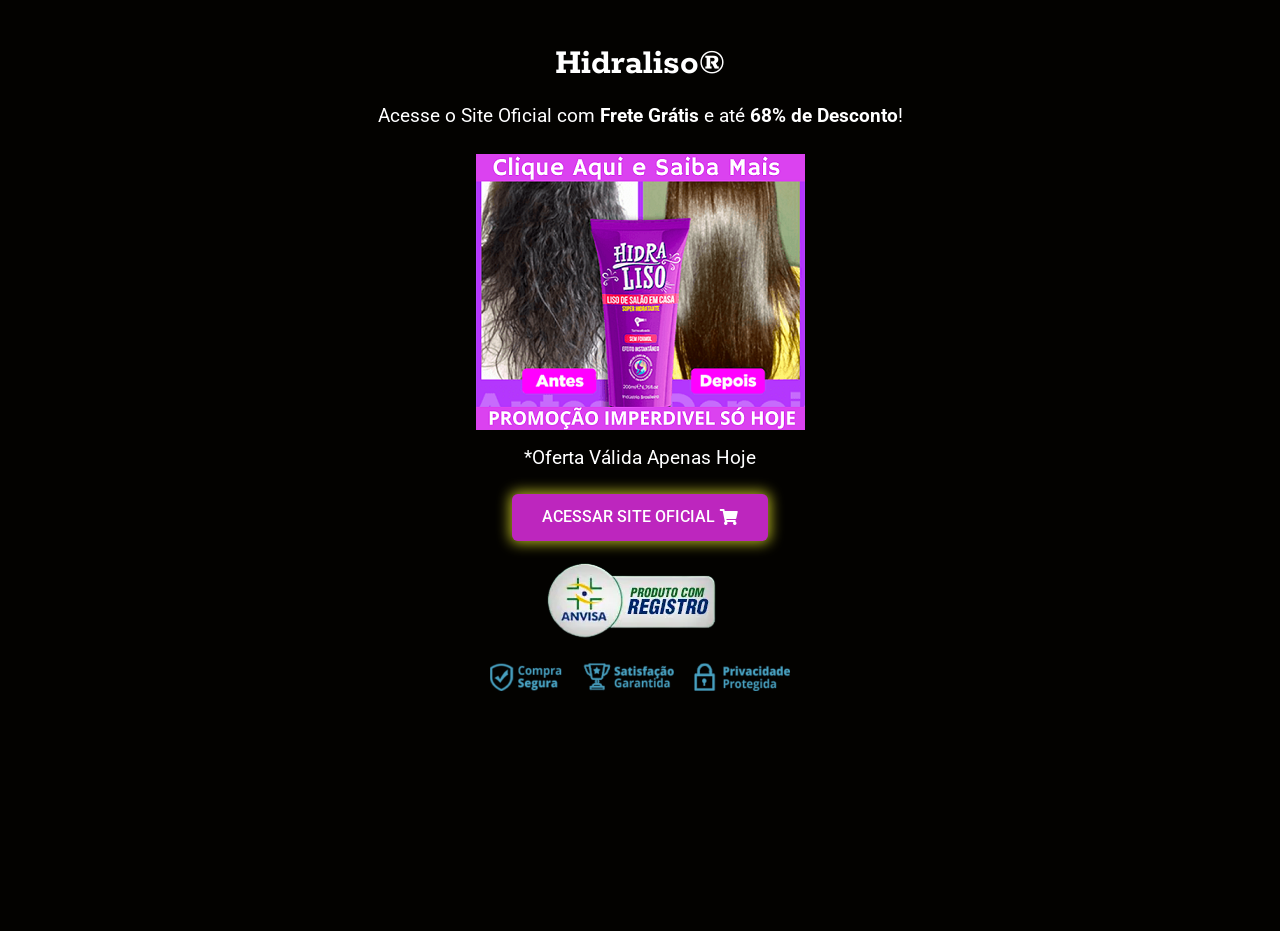
<file: hidraliso/index.html>
<!DOCTYPE html>
<html dir="ltr" lang="pt-BR" prefix="og: https://ogp.me/ns#">
<head>
<meta charset="UTF-8">
<meta name="viewport" content="width=device-width, initial-scale=1">
<link rel="profile" href="https://gmpg.org/xfn/11">

<title>Hidraliso - Oferta da Beleza</title>

		<!-- All in One SEO 4.2.6.1 - aioseo.com -->
		<meta name="description" content="Hidraliso®Acesse o Site Oficial com Frete Grátis e até 68% de Desconto! *Oferta Válida Apenas Hoje ACESSAR SITE OFICIAL">
		<meta name="robots" content="max-image-preview:large">
		<link rel="canonical" href="https://ofertadabeleza.com.br/hidraliso/">
		<meta name="generator" content="All in One SEO (AIOSEO) 4.2.6.1 ">
		<meta property="og:locale" content="pt_BR">
		<meta property="og:site_name" content="Oferta da Beleza - Just another WordPress site">
		<meta property="og:type" content="article">
		<meta property="og:title" content="Hidraliso - Oferta da Beleza">
		<meta property="og:description" content="Hidraliso®Acesse o Site Oficial com Frete Grátis e até 68% de Desconto! *Oferta Válida Apenas Hoje ACESSAR SITE OFICIAL">
		<meta property="og:url" content="https://ofertadabeleza.com.br/hidraliso/">
		<meta property="article:published_time" content="2022-11-17T15:50:13+00:00">
		<meta property="article:modified_time" content="2022-11-17T16:00:10+00:00">
		<meta name="twitter:card" content="summary_large_image">
		<meta name="twitter:title" content="Hidraliso - Oferta da Beleza">
		<meta name="twitter:description" content="Hidraliso®Acesse o Site Oficial com Frete Grátis e até 68% de Desconto! *Oferta Válida Apenas Hoje ACESSAR SITE OFICIAL">
		<script type="application/ld+json" class="aioseo-schema">
			{"@context":"https:\/\/schema.org","@graph":[{"@type":"BreadcrumbList","@id":"https:\/\/ofertadabeleza.com.br\/hidraliso\/#breadcrumblist","itemListElement":[{"@type":"ListItem","@id":"https:\/\/ofertadabeleza.com.br\/#listItem","position":1,"item":{"@type":"WebPage","@id":"https:\/\/ofertadabeleza.com.br\/","name":"In\u00edcio","description":"Just another WordPress site","url":"https:\/\/ofertadabeleza.com.br\/"},"nextItem":"https:\/\/ofertadabeleza.com.br\/hidraliso\/#listItem"},{"@type":"ListItem","@id":"https:\/\/ofertadabeleza.com.br\/hidraliso\/#listItem","position":2,"item":{"@type":"WebPage","@id":"https:\/\/ofertadabeleza.com.br\/hidraliso\/","name":"Hidraliso","description":"Hidraliso\u00aeAcesse o Site Oficial com Frete Gr\u00e1tis e at\u00e9 68% de Desconto! *Oferta V\u00e1lida Apenas Hoje ACESSAR SITE OFICIAL","url":"https:\/\/ofertadabeleza.com.br\/hidraliso\/"},"previousItem":"https:\/\/ofertadabeleza.com.br\/#listItem"}]},{"@type":"Organization","@id":"https:\/\/ofertadabeleza.com.br\/#organization","name":"Oferta da Beleza","url":"https:\/\/ofertadabeleza.com.br\/"},{"@type":"WebPage","@id":"https:\/\/ofertadabeleza.com.br\/hidraliso\/#webpage","url":"https:\/\/ofertadabeleza.com.br\/hidraliso\/","name":"Hidraliso - Oferta da Beleza","description":"Hidraliso\u00aeAcesse o Site Oficial com Frete Gr\u00e1tis e at\u00e9 68% de Desconto! *Oferta V\u00e1lida Apenas Hoje ACESSAR SITE OFICIAL","inLanguage":"pt-BR","isPartOf":{"@id":"https:\/\/ofertadabeleza.com.br\/#website"},"breadcrumb":{"@id":"https:\/\/ofertadabeleza.com.br\/hidraliso\/#breadcrumblist"},"datePublished":"2022-11-17T15:50:13+00:00","dateModified":"2022-11-17T16:00:10+00:00"},{"@type":"WebSite","@id":"https:\/\/ofertadabeleza.com.br\/#website","url":"https:\/\/ofertadabeleza.com.br\/","name":"Oferta da Beleza","description":"Just another WordPress site","inLanguage":"pt-BR","publisher":{"@id":"https:\/\/ofertadabeleza.com.br\/#organization"}}]}
		</script>
		<!-- All in One SEO -->

<link rel="dns-prefetch" href="//s.w.org">
<link rel="alternate" type="application/rss+xml" title="Feed para Oferta da Beleza &raquo;" href="https://ofertadabeleza.com.br/feed/">
<link rel="alternate" type="application/rss+xml" title="Feed de comentários para Oferta da Beleza &raquo;" href="https://ofertadabeleza.com.br/comments/feed/">
		<!-- This site uses the Google Analytics by MonsterInsights plugin v8.10.0 - Using Analytics tracking - https://www.monsterinsights.com/ -->
		<!-- Note: MonsterInsights is not currently configured on this site. The site owner needs to authenticate with Google Analytics in the MonsterInsights settings panel. -->
					<!-- No UA code set -->
				<!-- / Google Analytics by MonsterInsights -->
		<script>
window._wpemojiSettings = {"baseUrl":"https:\/\/s.w.org\/images\/core\/emoji\/14.0.0\/72x72\/","ext":".png","svgUrl":"https:\/\/s.w.org\/images\/core\/emoji\/14.0.0\/svg\/","svgExt":".svg","source":{"concatemoji":"https:\/\/ofertadabeleza.com.br\/wp-includes\/js\/wp-emoji-release.min.js?ver=6.0.3"}};
/*! This file is auto-generated */
!function(e,a,t){var n,r,o,i=a.createElement("canvas"),p=i.getContext&&i.getContext("2d");function s(e,t){var a=String.fromCharCode,e=(p.clearRect(0,0,i.width,i.height),p.fillText(a.apply(this,e),0,0),i.toDataURL());return p.clearRect(0,0,i.width,i.height),p.fillText(a.apply(this,t),0,0),e===i.toDataURL()}function c(e){var t=a.createElement("script");t.src=e,t.defer=t.type="text/javascript",a.getElementsByTagName("head")[0].appendChild(t)}for(o=Array("flag","emoji"),t.supports={everything:!0,everythingExceptFlag:!0},r=0;r<o.length;r++)t.supports[o[r]]=function(e){if(!p||!p.fillText)return!1;switch(p.textBaseline="top",p.font="600 32px Arial",e){case"flag":return s([127987,65039,8205,9895,65039],[127987,65039,8203,9895,65039])?!1:!s([55356,56826,55356,56819],[55356,56826,8203,55356,56819])&&!s([55356,57332,56128,56423,56128,56418,56128,56421,56128,56430,56128,56423,56128,56447],[55356,57332,8203,56128,56423,8203,56128,56418,8203,56128,56421,8203,56128,56430,8203,56128,56423,8203,56128,56447]);case"emoji":return!s([129777,127995,8205,129778,127999],[129777,127995,8203,129778,127999])}return!1}(o[r]),t.supports.everything=t.supports.everything&&t.supports[o[r]],"flag"!==o[r]&&(t.supports.everythingExceptFlag=t.supports.everythingExceptFlag&&t.supports[o[r]]);t.supports.everythingExceptFlag=t.supports.everythingExceptFlag&&!t.supports.flag,t.DOMReady=!1,t.readyCallback=function(){t.DOMReady=!0},t.supports.everything||(n=function(){t.readyCallback()},a.addEventListener?(a.addEventListener("DOMContentLoaded",n,!1),e.addEventListener("load",n,!1)):(e.attachEvent("onload",n),a.attachEvent("onreadystatechange",function(){"complete"===a.readyState&&t.readyCallback()})),(e=t.source||{}).concatemoji?c(e.concatemoji):e.wpemoji&&e.twemoji&&(c(e.twemoji),c(e.wpemoji)))}(window,document,window._wpemojiSettings);
</script>
<style>
img.wp-smiley,
img.emoji {
	display: inline !important;
	border: none !important;
	box-shadow: none !important;
	height: 1em !important;
	width: 1em !important;
	margin: 0 0.07em !important;
	vertical-align: -0.1em !important;
	background: none !important;
	padding: 0 !important;
}
</style>
	<link rel="stylesheet" id="astra-theme-css-css" href="css/vKQklppJI1hY.css" media="all">
<style id="astra-theme-css-inline-css">
:root{--ast-container-default-xlg-padding:3em;--ast-container-default-lg-padding:3em;--ast-container-default-slg-padding:2em;--ast-container-default-md-padding:3em;--ast-container-default-sm-padding:3em;--ast-container-default-xs-padding:2.4em;--ast-container-default-xxs-padding:1.8em;}html{font-size:93.75%;}a{color:var(--ast-global-color-0);}a:hover,a:focus{color:var(--ast-global-color-1);}body,button,input,select,textarea,.ast-button,.ast-custom-button{font-family:-apple-system,BlinkMacSystemFont,Segoe UI,Roboto,Oxygen-Sans,Ubuntu,Cantarell,Helvetica Neue,sans-serif;font-weight:inherit;font-size:15px;font-size:1rem;}blockquote{color:var(--ast-global-color-3);}.site-title{font-size:35px;font-size:2.3333333333333rem;display:block;}.ast-archive-description .ast-archive-title{font-size:40px;font-size:2.6666666666667rem;}.site-header .site-description{font-size:15px;font-size:1rem;display:none;}.entry-title{font-size:30px;font-size:2rem;}h1,.entry-content h1{font-size:40px;font-size:2.6666666666667rem;}h2,.entry-content h2{font-size:30px;font-size:2rem;}h3,.entry-content h3{font-size:25px;font-size:1.6666666666667rem;}h4,.entry-content h4{font-size:20px;font-size:1.3333333333333rem;}h5,.entry-content h5{font-size:18px;font-size:1.2rem;}h6,.entry-content h6{font-size:15px;font-size:1rem;}.ast-single-post .entry-title,.page-title{font-size:30px;font-size:2rem;}::selection{background-color:var(--ast-global-color-0);color:#ffffff;}body,h1,.entry-title a,.entry-content h1,h2,.entry-content h2,h3,.entry-content h3,h4,.entry-content h4,h5,.entry-content h5,h6,.entry-content h6{color:var(--ast-global-color-3);}.tagcloud a:hover,.tagcloud a:focus,.tagcloud a.current-item{color:#ffffff;border-color:var(--ast-global-color-0);background-color:var(--ast-global-color-0);}input:focus,input[type="text"]:focus,input[type="email"]:focus,input[type="url"]:focus,input[type="password"]:focus,input[type="reset"]:focus,input[type="search"]:focus,textarea:focus{border-color:var(--ast-global-color-0);}input[type="radio"]:checked,input[type=reset],input[type="checkbox"]:checked,input[type="checkbox"]:hover:checked,input[type="checkbox"]:focus:checked,input[type=range]::-webkit-slider-thumb{border-color:var(--ast-global-color-0);background-color:var(--ast-global-color-0);box-shadow:none;}.site-footer a:hover + .post-count,.site-footer a:focus + .post-count{background:var(--ast-global-color-0);border-color:var(--ast-global-color-0);}.single .nav-links .nav-previous,.single .nav-links .nav-next{color:var(--ast-global-color-0);}.entry-meta,.entry-meta *{line-height:1.45;color:var(--ast-global-color-0);}.entry-meta a:hover,.entry-meta a:hover *,.entry-meta a:focus,.entry-meta a:focus *,.page-links > .page-link,.page-links .page-link:hover,.post-navigation a:hover{color:var(--ast-global-color-1);}#cat option,.secondary .calendar_wrap thead a,.secondary .calendar_wrap thead a:visited{color:var(--ast-global-color-0);}.secondary .calendar_wrap #today,.ast-progress-val span{background:var(--ast-global-color-0);}.secondary a:hover + .post-count,.secondary a:focus + .post-count{background:var(--ast-global-color-0);border-color:var(--ast-global-color-0);}.calendar_wrap #today > a{color:#ffffff;}.page-links .page-link,.single .post-navigation a{color:var(--ast-global-color-0);}.ast-archive-title{color:var(--ast-global-color-2);}.widget-title{font-size:21px;font-size:1.4rem;color:var(--ast-global-color-2);}.ast-single-post .entry-content a,.ast-comment-content a:not(.ast-comment-edit-reply-wrap a){text-decoration:underline;}.ast-single-post .wp-block-button .wp-block-button__link,.ast-single-post .elementor-button-wrapper .elementor-button,.ast-single-post .entry-content .uagb-tab a,.ast-single-post .entry-content .uagb-ifb-cta a,.ast-single-post .entry-content .wp-block-uagb-buttons a,.ast-single-post .entry-content .uabb-module-content a,.ast-single-post .entry-content .uagb-post-grid a,.ast-single-post .entry-content .uagb-timeline a,.ast-single-post .entry-content .uagb-toc__wrap a,.ast-single-post .entry-content .uagb-taxomony-box a,.ast-single-post .entry-content .woocommerce a,.entry-content .wp-block-latest-posts > li > a{text-decoration:none;}.ast-logo-title-inline .site-logo-img{padding-right:1em;}.ast-page-builder-template .hentry {margin: 0;}.ast-page-builder-template .site-content > .ast-container {max-width: 100%;padding: 0;}.ast-page-builder-template .site-content #primary {padding: 0;margin: 0;}.ast-page-builder-template .no-results {text-align: center;margin: 4em auto;}.ast-page-builder-template .ast-pagination {padding: 2em;}.ast-page-builder-template .entry-header.ast-no-title.ast-no-thumbnail {margin-top: 0;}.ast-page-builder-template .entry-header.ast-header-without-markup {margin-top: 0;margin-bottom: 0;}.ast-page-builder-template .entry-header.ast-no-title.ast-no-meta {margin-bottom: 0;}.ast-page-builder-template.single .post-navigation {padding-bottom: 2em;}.ast-page-builder-template.single-post .site-content > .ast-container {max-width: 100%;}.ast-page-builder-template .entry-header {margin-top: 2em;margin-left: auto;margin-right: auto;}.ast-page-builder-template .ast-archive-description {margin: 2em auto 0;padding-left: 20px;padding-right: 20px;}.ast-page-builder-template .ast-row {margin-left: 0;margin-right: 0;}.single.ast-page-builder-template .entry-header + .entry-content {margin-bottom: 2em;}@media(min-width: 921px) {.ast-page-builder-template.archive.ast-right-sidebar .ast-row article,.ast-page-builder-template.archive.ast-left-sidebar .ast-row article {padding-left: 0;padding-right: 0;}}@media (max-width:921px){#ast-desktop-header{display:none;}}@media (min-width:921px){#ast-mobile-header{display:none;}}.wp-block-buttons.aligncenter{justify-content:center;}@media (max-width:921px){.ast-theme-transparent-header #primary,.ast-theme-transparent-header #secondary{padding:0;}}@media (max-width:921px){.ast-plain-container.ast-no-sidebar #primary{padding:0;}}.ast-plain-container.ast-no-sidebar #primary{margin-top:0;margin-bottom:0;}@media (min-width:1200px){.ast-plain-container.ast-no-sidebar #primary{margin-top:60px;margin-bottom:60px;}}.wp-block-button.is-style-outline .wp-block-button__link{border-color:var(--ast-global-color-0);}.wp-block-button.is-style-outline > .wp-block-button__link:not(.has-text-color),.wp-block-button.wp-block-button__link.is-style-outline:not(.has-text-color){color:var(--ast-global-color-0);}.wp-block-button.is-style-outline .wp-block-button__link:hover,.wp-block-button.is-style-outline .wp-block-button__link:focus{color:#ffffff !important;background-color:var(--ast-global-color-1);border-color:var(--ast-global-color-1);}.post-page-numbers.current .page-link,.ast-pagination .page-numbers.current{color:#ffffff;border-color:var(--ast-global-color-0);background-color:var(--ast-global-color-0);border-radius:2px;}h1.widget-title{font-weight:inherit;}h2.widget-title{font-weight:inherit;}h3.widget-title{font-weight:inherit;}#page{display:flex;flex-direction:column;min-height:100vh;}.ast-404-layout-1 h1.page-title{color:var(--ast-global-color-2);}.single .post-navigation a{line-height:1em;height:inherit;}.error-404 .page-sub-title{font-size:1.5rem;font-weight:inherit;}.search .site-content .content-area .search-form{margin-bottom:0;}#page .site-content{flex-grow:1;}.widget{margin-bottom:3.5em;}#secondary li{line-height:1.5em;}#secondary .wp-block-group h2{margin-bottom:0.7em;}#secondary h2{font-size:1.7rem;}.ast-separate-container .ast-article-post,.ast-separate-container .ast-article-single,.ast-separate-container .ast-comment-list li.depth-1,.ast-separate-container .comment-respond{padding:3em;}.ast-separate-container .ast-comment-list li.depth-1,.hentry{margin-bottom:2em;}.ast-separate-container .ast-archive-description,.ast-separate-container .ast-author-box{background-color:var(--ast-global-color-5);border-bottom:1px solid var(--ast-border-color);}.ast-separate-container .comments-title{padding:2em 2em 0 2em;}.ast-page-builder-template .comment-form-textarea,.ast-comment-formwrap .ast-grid-common-col{padding:0;}.ast-comment-formwrap{padding:0 20px;display:inline-flex;column-gap:20px;}.archive.ast-page-builder-template .entry-header{margin-top:2em;}.ast-page-builder-template .ast-comment-formwrap{width:100%;}.entry-title{margin-bottom:0.5em;}.ast-archive-description .ast-archive-title{margin-bottom:10px;text-transform:capitalize;}.ast-archive-description p{font-size:inherit;font-weight:inherit;line-height:inherit;}@media (min-width:921px){.ast-left-sidebar.ast-page-builder-template #secondary,.archive.ast-right-sidebar.ast-page-builder-template .site-main{padding-left:20px;padding-right:20px;}}@media (max-width:544px){.ast-comment-formwrap.ast-row{column-gap:10px;}}@media (min-width:1201px){.ast-separate-container .ast-article-post,.ast-separate-container .ast-article-single,.ast-separate-container .ast-archive-description,.ast-separate-container .ast-author-box,.ast-separate-container .ast-404-layout-1,.ast-separate-container .no-results{padding:3em;}}@media (max-width:921px){.ast-separate-container #primary,.ast-separate-container #secondary{padding:1.5em 0;}#primary,#secondary{padding:1.5em 0;margin:0;}.ast-left-sidebar #content > .ast-container{display:flex;flex-direction:column-reverse;width:100%;}}@media (min-width:922px){.ast-separate-container.ast-right-sidebar #primary,.ast-separate-container.ast-left-sidebar #primary{border:0;}.search-no-results.ast-separate-container #primary{margin-bottom:4em;}}.wp-block-button .wp-block-button__link{color:#ffffff;}.wp-block-button .wp-block-button__link:hover,.wp-block-button .wp-block-button__link:focus{color:#ffffff;background-color:var(--ast-global-color-1);border-color:var(--ast-global-color-1);}.wp-block-button .wp-block-button__link,.wp-block-search .wp-block-search__button,body .wp-block-file .wp-block-file__button{border-color:var(--ast-global-color-0);background-color:var(--ast-global-color-0);color:#ffffff;font-family:inherit;font-weight:inherit;line-height:1;border-radius:2px;padding-top:15px;padding-right:30px;padding-bottom:15px;padding-left:30px;}@media (max-width:921px){.wp-block-button .wp-block-button__link,.wp-block-search .wp-block-search__button,body .wp-block-file .wp-block-file__button{padding-top:14px;padding-right:28px;padding-bottom:14px;padding-left:28px;}}@media (max-width:544px){.wp-block-button .wp-block-button__link,.wp-block-search .wp-block-search__button,body .wp-block-file .wp-block-file__button{padding-top:12px;padding-right:24px;padding-bottom:12px;padding-left:24px;}}.menu-toggle,button,.ast-button,.ast-custom-button,.button,input#submit,input[type="button"],input[type="submit"],input[type="reset"],form[CLASS*="wp-block-search__"].wp-block-search .wp-block-search__inside-wrapper .wp-block-search__button,body .wp-block-file .wp-block-file__button,.search .search-submit{border-style:solid;border-top-width:0;border-right-width:0;border-left-width:0;border-bottom-width:0;color:#ffffff;border-color:var(--ast-global-color-0);background-color:var(--ast-global-color-0);border-radius:2px;padding-top:15px;padding-right:30px;padding-bottom:15px;padding-left:30px;font-family:inherit;font-weight:inherit;line-height:1;}button:focus,.menu-toggle:hover,button:hover,.ast-button:hover,.ast-custom-button:hover .button:hover,.ast-custom-button:hover ,input[type=reset]:hover,input[type=reset]:focus,input#submit:hover,input#submit:focus,input[type="button"]:hover,input[type="button"]:focus,input[type="submit"]:hover,input[type="submit"]:focus,form[CLASS*="wp-block-search__"].wp-block-search .wp-block-search__inside-wrapper .wp-block-search__button:hover,form[CLASS*="wp-block-search__"].wp-block-search .wp-block-search__inside-wrapper .wp-block-search__button:focus,body .wp-block-file .wp-block-file__button:hover,body .wp-block-file .wp-block-file__button:focus{color:#ffffff;background-color:var(--ast-global-color-1);border-color:var(--ast-global-color-1);}form[CLASS*="wp-block-search__"].wp-block-search .wp-block-search__inside-wrapper .wp-block-search__button.has-icon{padding-top:calc(15px - 3px);padding-right:calc(30px - 3px);padding-bottom:calc(15px - 3px);padding-left:calc(30px - 3px);}@media (min-width:544px){.ast-container{max-width:100%;}}@media (max-width:544px){.ast-separate-container .ast-article-post,.ast-separate-container .ast-article-single,.ast-separate-container .comments-title,.ast-separate-container .ast-archive-description{padding:1.5em 1em;}.ast-separate-container #content .ast-container{padding-left:0.54em;padding-right:0.54em;}.ast-separate-container .ast-comment-list li.depth-1{padding:1.5em 1em;margin-bottom:1.5em;}.ast-separate-container .ast-comment-list .bypostauthor{padding:.5em;}.ast-search-menu-icon.ast-dropdown-active .search-field{width:170px;}.menu-toggle,button,.ast-button,.button,input#submit,input[type="button"],input[type="submit"],input[type="reset"]{padding-top:12px;padding-right:24px;padding-bottom:12px;padding-left:24px;}}@media (max-width:921px){.menu-toggle,button,.ast-button,.button,input#submit,input[type="button"],input[type="submit"],input[type="reset"]{padding-top:14px;padding-right:28px;padding-bottom:14px;padding-left:28px;}.ast-mobile-header-stack .main-header-bar .ast-search-menu-icon{display:inline-block;}.ast-header-break-point.ast-header-custom-item-outside .ast-mobile-header-stack .main-header-bar .ast-search-icon{margin:0;}.ast-comment-avatar-wrap img{max-width:2.5em;}.ast-separate-container .ast-comment-list li.depth-1{padding:1.5em 2.14em;}.ast-separate-container .comment-respond{padding:2em 2.14em;}.ast-comment-meta{padding:0 1.8888em 1.3333em;}}@media (max-width:921px){.site-title{display:block;}.ast-archive-description .ast-archive-title{font-size:40px;}.site-header .site-description{display:none;}.entry-title{font-size:30px;}h1,.entry-content h1{font-size:30px;}h2,.entry-content h2{font-size:25px;}h3,.entry-content h3{font-size:20px;}.ast-single-post .entry-title,.page-title{font-size:30px;}}@media (max-width:544px){.site-title{display:block;}.ast-archive-description .ast-archive-title{font-size:40px;}.site-header .site-description{display:none;}.entry-title{font-size:30px;}h1,.entry-content h1{font-size:30px;}h2,.entry-content h2{font-size:25px;}h3,.entry-content h3{font-size:20px;}.ast-single-post .entry-title,.page-title{font-size:30px;}}@media (max-width:921px){html{font-size:85.5%;}}@media (max-width:544px){html{font-size:85.5%;}}@media (min-width:922px){.ast-container{max-width:1240px;}}@media (min-width:922px){.site-content .ast-container{display:flex;}}@media (max-width:921px){.site-content .ast-container{flex-direction:column;}}@media (min-width:922px){.main-header-menu .sub-menu .menu-item.ast-left-align-sub-menu:hover > .sub-menu,.main-header-menu .sub-menu .menu-item.ast-left-align-sub-menu.focus > .sub-menu{margin-left:-0px;}}blockquote,cite {font-style: initial;}.wp-block-file {display: flex;align-items: center;flex-wrap: wrap;justify-content: space-between;}.wp-block-pullquote {border: none;}.wp-block-pullquote blockquote::before {content: "\201D";font-family: "Helvetica",sans-serif;display: flex;transform: rotate( 180deg );font-size: 6rem;font-style: normal;line-height: 1;font-weight: bold;align-items: center;justify-content: center;}.has-text-align-right > blockquote::before {justify-content: flex-start;}.has-text-align-left > blockquote::before {justify-content: flex-end;}figure.wp-block-pullquote.is-style-solid-color blockquote {max-width: 100%;text-align: inherit;}html body {--wp--custom--ast-default-block-top-padding: 3em;--wp--custom--ast-default-block-right-padding: 3em;--wp--custom--ast-default-block-bottom-padding: 3em;--wp--custom--ast-default-block-left-padding: 3em;--wp--custom--ast-container-width: 1200px;--wp--custom--ast-content-width-size: 1200px;--wp--custom--ast-wide-width-size: calc(1200px + var(--wp--custom--ast-default-block-left-padding) + var(--wp--custom--ast-default-block-right-padding));}@media(max-width: 921px) {html body {--wp--custom--ast-default-block-top-padding: 3em;--wp--custom--ast-default-block-right-padding: 2em;--wp--custom--ast-default-block-bottom-padding: 3em;--wp--custom--ast-default-block-left-padding: 2em;}}@media(max-width: 544px) {html body {--wp--custom--ast-default-block-top-padding: 3em;--wp--custom--ast-default-block-right-padding: 1.5em;--wp--custom--ast-default-block-bottom-padding: 3em;--wp--custom--ast-default-block-left-padding: 1.5em;}}.entry-content > .wp-block-group,.entry-content > .wp-block-cover,.entry-content > .wp-block-columns {padding-top: var(--wp--custom--ast-default-block-top-padding);padding-right: var(--wp--custom--ast-default-block-right-padding);padding-bottom: var(--wp--custom--ast-default-block-bottom-padding);padding-left: var(--wp--custom--ast-default-block-left-padding);}.ast-plain-container.ast-no-sidebar .entry-content > .alignfull,.ast-page-builder-template .ast-no-sidebar .entry-content > .alignfull {margin-left: calc( -50vw + 50%);margin-right: calc( -50vw + 50%);max-width: 100vw;width: 100vw;}.ast-plain-container.ast-no-sidebar .entry-content .alignfull .alignfull,.ast-page-builder-template.ast-no-sidebar .entry-content .alignfull .alignfull,.ast-plain-container.ast-no-sidebar .entry-content .alignfull .alignwide,.ast-page-builder-template.ast-no-sidebar .entry-content .alignfull .alignwide,.ast-plain-container.ast-no-sidebar .entry-content .alignwide .alignfull,.ast-page-builder-template.ast-no-sidebar .entry-content .alignwide .alignfull,.ast-plain-container.ast-no-sidebar .entry-content .alignwide .alignwide,.ast-page-builder-template.ast-no-sidebar .entry-content .alignwide .alignwide,.ast-plain-container.ast-no-sidebar .entry-content .wp-block-column .alignfull,.ast-page-builder-template.ast-no-sidebar .entry-content .wp-block-column .alignfull,.ast-plain-container.ast-no-sidebar .entry-content .wp-block-column .alignwide,.ast-page-builder-template.ast-no-sidebar .entry-content .wp-block-column .alignwide {margin-left: auto;margin-right: auto;width: 100%;}[ast-blocks-layout] .wp-block-separator:not(.is-style-dots) {height: 0;}[ast-blocks-layout] .wp-block-separator {margin: 20px auto;}[ast-blocks-layout] .wp-block-separator:not(.is-style-wide):not(.is-style-dots) {max-width: 100px;}[ast-blocks-layout] .wp-block-separator.has-background {padding: 0;}.entry-content[ast-blocks-layout] > * {max-width: var(--wp--custom--ast-content-width-size);margin-left: auto;margin-right: auto;}.entry-content[ast-blocks-layout] > .alignwide {max-width: var(--wp--custom--ast-wide-width-size);}.entry-content[ast-blocks-layout] .alignfull {max-width: none;}.entry-content .wp-block-columns {margin-bottom: 0;}blockquote {margin: 1.5em;border: none;}.wp-block-quote:not(.has-text-align-right):not(.has-text-align-center) {border-left: 5px solid rgba(0,0,0,0.05);}.has-text-align-right > blockquote,blockquote.has-text-align-right {border-right: 5px solid rgba(0,0,0,0.05);}.has-text-align-left > blockquote,blockquote.has-text-align-left {border-left: 5px solid rgba(0,0,0,0.05);}.wp-block-site-tagline,.wp-block-latest-posts .read-more {margin-top: 15px;}.wp-block-loginout p label {display: block;}.wp-block-loginout p:not(.login-remember):not(.login-submit) input {width: 100%;}.wp-block-loginout input:focus {border-color: transparent;}.wp-block-loginout input:focus {outline: thin dotted;}.entry-content .wp-block-media-text .wp-block-media-text__content {padding: 0 0 0 8%;}.entry-content .wp-block-media-text.has-media-on-the-right .wp-block-media-text__content {padding: 0 8% 0 0;}.entry-content .wp-block-media-text.has-background .wp-block-media-text__content {padding: 8%;}.entry-content .wp-block-cover:not([class*="background-color"]) .wp-block-cover__inner-container,.entry-content .wp-block-cover:not([class*="background-color"]) .wp-block-cover-image-text,.entry-content .wp-block-cover:not([class*="background-color"]) .wp-block-cover-text,.entry-content .wp-block-cover-image:not([class*="background-color"]) .wp-block-cover__inner-container,.entry-content .wp-block-cover-image:not([class*="background-color"]) .wp-block-cover-image-text,.entry-content .wp-block-cover-image:not([class*="background-color"]) .wp-block-cover-text {color: var(--ast-global-color-5);}.wp-block-loginout .login-remember input {width: 1.1rem;height: 1.1rem;margin: 0 5px 4px 0;vertical-align: middle;}.wp-block-latest-posts > li > *:first-child,.wp-block-latest-posts:not(.is-grid) > li:first-child {margin-top: 0;}.wp-block-search__inside-wrapper .wp-block-search__input {padding: 0 10px;color: var(--ast-global-color-3);background: var(--ast-global-color-5);border-color: var(--ast-border-color);}.wp-block-latest-posts .read-more {margin-bottom: 1.5em;}.wp-block-search__no-button .wp-block-search__inside-wrapper .wp-block-search__input {padding-top: 5px;padding-bottom: 5px;}.wp-block-latest-posts .wp-block-latest-posts__post-date,.wp-block-latest-posts .wp-block-latest-posts__post-author {font-size: 1rem;}.wp-block-latest-posts > li > *,.wp-block-latest-posts:not(.is-grid) > li {margin-top: 12px;margin-bottom: 12px;}.ast-page-builder-template .entry-content[ast-blocks-layout] > *,.ast-page-builder-template .entry-content[ast-blocks-layout] > .alignfull > * {max-width: none;}.ast-page-builder-template .entry-content[ast-blocks-layout] > .alignwide > * {max-width: var(--wp--custom--ast-wide-width-size);}.ast-page-builder-template .entry-content[ast-blocks-layout] > .inherit-container-width > *,.ast-page-builder-template .entry-content[ast-blocks-layout] > * > *,.entry-content[ast-blocks-layout] > .wp-block-cover .wp-block-cover__inner-container {max-width: var(--wp--custom--ast-content-width-size);margin-left: auto;margin-right: auto;}.entry-content[ast-blocks-layout] .wp-block-cover:not(.alignleft):not(.alignright) {width: auto;}@media(max-width: 1200px) {.ast-separate-container .entry-content > .alignfull,.ast-separate-container .entry-content[ast-blocks-layout] > .alignwide,.ast-plain-container .entry-content[ast-blocks-layout] > .alignwide,.ast-plain-container .entry-content .alignfull {margin-left: calc(-1 * min(var(--ast-container-default-xlg-padding),20px)) ;margin-right: calc(-1 * min(var(--ast-container-default-xlg-padding),20px));}}@media(min-width: 1201px) {.ast-separate-container .entry-content > .alignfull {margin-left: calc(-1 * var(--ast-container-default-xlg-padding) );margin-right: calc(-1 * var(--ast-container-default-xlg-padding) );}.ast-separate-container .entry-content[ast-blocks-layout] > .alignwide,.ast-plain-container .entry-content[ast-blocks-layout] > .alignwide {margin-left: calc(-1 * var(--wp--custom--ast-default-block-left-padding) );margin-right: calc(-1 * var(--wp--custom--ast-default-block-right-padding) );}}@media(min-width: 921px) {.ast-separate-container .entry-content .wp-block-group.alignwide:not(.inherit-container-width) > :where(:not(.alignleft):not(.alignright)),.ast-plain-container .entry-content .wp-block-group.alignwide:not(.inherit-container-width) > :where(:not(.alignleft):not(.alignright)) {max-width: calc( var(--wp--custom--ast-content-width-size) + 80px );}.ast-plain-container.ast-right-sidebar .entry-content[ast-blocks-layout] .alignfull,.ast-plain-container.ast-left-sidebar .entry-content[ast-blocks-layout] .alignfull {margin-left: -60px;margin-right: -60px;}}@media(min-width: 544px) {.entry-content > .alignleft {margin-right: 20px;}.entry-content > .alignright {margin-left: 20px;}}@media (max-width:544px){.wp-block-columns .wp-block-column:not(:last-child){margin-bottom:20px;}.wp-block-latest-posts{margin:0;}}@media( max-width: 600px ) {.entry-content .wp-block-media-text .wp-block-media-text__content,.entry-content .wp-block-media-text.has-media-on-the-right .wp-block-media-text__content {padding: 8% 0 0;}.entry-content .wp-block-media-text.has-background .wp-block-media-text__content {padding: 8%;}}:root .has-ast-global-color-0-color{color:var(--ast-global-color-0);}:root .has-ast-global-color-0-background-color{background-color:var(--ast-global-color-0);}:root .wp-block-button .has-ast-global-color-0-color{color:var(--ast-global-color-0);}:root .wp-block-button .has-ast-global-color-0-background-color{background-color:var(--ast-global-color-0);}:root .has-ast-global-color-1-color{color:var(--ast-global-color-1);}:root .has-ast-global-color-1-background-color{background-color:var(--ast-global-color-1);}:root .wp-block-button .has-ast-global-color-1-color{color:var(--ast-global-color-1);}:root .wp-block-button .has-ast-global-color-1-background-color{background-color:var(--ast-global-color-1);}:root .has-ast-global-color-2-color{color:var(--ast-global-color-2);}:root .has-ast-global-color-2-background-color{background-color:var(--ast-global-color-2);}:root .wp-block-button .has-ast-global-color-2-color{color:var(--ast-global-color-2);}:root .wp-block-button .has-ast-global-color-2-background-color{background-color:var(--ast-global-color-2);}:root .has-ast-global-color-3-color{color:var(--ast-global-color-3);}:root .has-ast-global-color-3-background-color{background-color:var(--ast-global-color-3);}:root .wp-block-button .has-ast-global-color-3-color{color:var(--ast-global-color-3);}:root .wp-block-button .has-ast-global-color-3-background-color{background-color:var(--ast-global-color-3);}:root .has-ast-global-color-4-color{color:var(--ast-global-color-4);}:root .has-ast-global-color-4-background-color{background-color:var(--ast-global-color-4);}:root .wp-block-button .has-ast-global-color-4-color{color:var(--ast-global-color-4);}:root .wp-block-button .has-ast-global-color-4-background-color{background-color:var(--ast-global-color-4);}:root .has-ast-global-color-5-color{color:var(--ast-global-color-5);}:root .has-ast-global-color-5-background-color{background-color:var(--ast-global-color-5);}:root .wp-block-button .has-ast-global-color-5-color{color:var(--ast-global-color-5);}:root .wp-block-button .has-ast-global-color-5-background-color{background-color:var(--ast-global-color-5);}:root .has-ast-global-color-6-color{color:var(--ast-global-color-6);}:root .has-ast-global-color-6-background-color{background-color:var(--ast-global-color-6);}:root .wp-block-button .has-ast-global-color-6-color{color:var(--ast-global-color-6);}:root .wp-block-button .has-ast-global-color-6-background-color{background-color:var(--ast-global-color-6);}:root .has-ast-global-color-7-color{color:var(--ast-global-color-7);}:root .has-ast-global-color-7-background-color{background-color:var(--ast-global-color-7);}:root .wp-block-button .has-ast-global-color-7-color{color:var(--ast-global-color-7);}:root .wp-block-button .has-ast-global-color-7-background-color{background-color:var(--ast-global-color-7);}:root .has-ast-global-color-8-color{color:var(--ast-global-color-8);}:root .has-ast-global-color-8-background-color{background-color:var(--ast-global-color-8);}:root .wp-block-button .has-ast-global-color-8-color{color:var(--ast-global-color-8);}:root .wp-block-button .has-ast-global-color-8-background-color{background-color:var(--ast-global-color-8);}:root{--ast-global-color-0:#0170B9;--ast-global-color-1:#3a3a3a;--ast-global-color-2:#3a3a3a;--ast-global-color-3:#4B4F58;--ast-global-color-4:#F5F5F5;--ast-global-color-5:#FFFFFF;--ast-global-color-6:#E5E5E5;--ast-global-color-7:#424242;--ast-global-color-8:#000000;}:root {--ast-border-color : var(--ast-global-color-6);}.ast-breadcrumbs .trail-browse,.ast-breadcrumbs .trail-items,.ast-breadcrumbs .trail-items li{display:inline-block;margin:0;padding:0;border:none;background:inherit;text-indent:0;}.ast-breadcrumbs .trail-browse{font-size:inherit;font-style:inherit;font-weight:inherit;color:inherit;}.ast-breadcrumbs .trail-items{list-style:none;}.trail-items li::after{padding:0 0.3em;content:"\00bb";}.trail-items li:last-of-type::after{display:none;}h1,.entry-content h1,h2,.entry-content h2,h3,.entry-content h3,h4,.entry-content h4,h5,.entry-content h5,h6,.entry-content h6{color:var(--ast-global-color-2);}.entry-title a{color:var(--ast-global-color-2);}@media (max-width:921px){.ast-builder-grid-row-container.ast-builder-grid-row-tablet-3-firstrow .ast-builder-grid-row > *:first-child,.ast-builder-grid-row-container.ast-builder-grid-row-tablet-3-lastrow .ast-builder-grid-row > *:last-child{grid-column:1 / -1;}}@media (max-width:544px){.ast-builder-grid-row-container.ast-builder-grid-row-mobile-3-firstrow .ast-builder-grid-row > *:first-child,.ast-builder-grid-row-container.ast-builder-grid-row-mobile-3-lastrow .ast-builder-grid-row > *:last-child{grid-column:1 / -1;}}.ast-builder-layout-element[data-section="title_tagline"]{display:flex;}@media (max-width:921px){.ast-header-break-point .ast-builder-layout-element[data-section="title_tagline"]{display:flex;}}@media (max-width:544px){.ast-header-break-point .ast-builder-layout-element[data-section="title_tagline"]{display:flex;}}.ast-builder-menu-1{font-family:inherit;font-weight:inherit;}.ast-builder-menu-1 .sub-menu,.ast-builder-menu-1 .inline-on-mobile .sub-menu{border-top-width:2px;border-bottom-width:0;border-right-width:0;border-left-width:0;border-color:var(--ast-global-color-0);border-style:solid;border-radius:0;}.ast-builder-menu-1 .main-header-menu > .menu-item > .sub-menu,.ast-builder-menu-1 .main-header-menu > .menu-item > .astra-full-megamenu-wrapper{margin-top:0;}.ast-desktop .ast-builder-menu-1 .main-header-menu > .menu-item > .sub-menu:before,.ast-desktop .ast-builder-menu-1 .main-header-menu > .menu-item > .astra-full-megamenu-wrapper:before{height:calc( 0px + 5px );}.ast-desktop .ast-builder-menu-1 .menu-item .sub-menu .menu-link{border-style:none;}@media (max-width:921px){.ast-header-break-point .ast-builder-menu-1 .menu-item.menu-item-has-children > .ast-menu-toggle{top:0;}.ast-builder-menu-1 .menu-item-has-children > .menu-link:after{content:unset;}}@media (max-width:544px){.ast-header-break-point .ast-builder-menu-1 .menu-item.menu-item-has-children > .ast-menu-toggle{top:0;}}.ast-builder-menu-1{display:flex;}@media (max-width:921px){.ast-header-break-point .ast-builder-menu-1{display:flex;}}@media (max-width:544px){.ast-header-break-point .ast-builder-menu-1{display:flex;}}.site-below-footer-wrap{padding-top:20px;padding-bottom:20px;}.site-below-footer-wrap[data-section="section-below-footer-builder"]{background-color:#eeeeee;;min-height:80px;}.site-below-footer-wrap[data-section="section-below-footer-builder"] .ast-builder-grid-row{max-width:1200px;margin-left:auto;margin-right:auto;}.site-below-footer-wrap[data-section="section-below-footer-builder"] .ast-builder-grid-row,.site-below-footer-wrap[data-section="section-below-footer-builder"] .site-footer-section{align-items:flex-start;}.site-below-footer-wrap[data-section="section-below-footer-builder"].ast-footer-row-inline .site-footer-section{display:flex;margin-bottom:0;}.ast-builder-grid-row-full .ast-builder-grid-row{grid-template-columns:1fr;}@media (max-width:921px){.site-below-footer-wrap[data-section="section-below-footer-builder"].ast-footer-row-tablet-inline .site-footer-section{display:flex;margin-bottom:0;}.site-below-footer-wrap[data-section="section-below-footer-builder"].ast-footer-row-tablet-stack .site-footer-section{display:block;margin-bottom:10px;}.ast-builder-grid-row-container.ast-builder-grid-row-tablet-full .ast-builder-grid-row{grid-template-columns:1fr;}}@media (max-width:544px){.site-below-footer-wrap[data-section="section-below-footer-builder"].ast-footer-row-mobile-inline .site-footer-section{display:flex;margin-bottom:0;}.site-below-footer-wrap[data-section="section-below-footer-builder"].ast-footer-row-mobile-stack .site-footer-section{display:block;margin-bottom:10px;}.ast-builder-grid-row-container.ast-builder-grid-row-mobile-full .ast-builder-grid-row{grid-template-columns:1fr;}}.site-below-footer-wrap[data-section="section-below-footer-builder"]{display:grid;}@media (max-width:921px){.ast-header-break-point .site-below-footer-wrap[data-section="section-below-footer-builder"]{display:grid;}}@media (max-width:544px){.ast-header-break-point .site-below-footer-wrap[data-section="section-below-footer-builder"]{display:grid;}}.ast-footer-copyright{text-align:center;}.ast-footer-copyright {color:var(--ast-global-color-3);}@media (max-width:921px){.ast-footer-copyright{text-align:center;}}@media (max-width:544px){.ast-footer-copyright{text-align:center;}}.ast-footer-copyright.ast-builder-layout-element{display:flex;}@media (max-width:921px){.ast-header-break-point .ast-footer-copyright.ast-builder-layout-element{display:flex;}}@media (max-width:544px){.ast-header-break-point .ast-footer-copyright.ast-builder-layout-element{display:flex;}}.elementor-widget-heading .elementor-heading-title{margin:0;}.elementor-post.elementor-grid-item.hentry{margin-bottom:0;}.woocommerce div.product .elementor-element.elementor-products-grid .related.products ul.products li.product,.elementor-element .elementor-wc-products .woocommerce[class*='columns-'] ul.products li.product{width:auto;margin:0;float:none;}.elementor-toc__list-wrapper{margin:0;}.ast-left-sidebar .elementor-section.elementor-section-stretched,.ast-right-sidebar .elementor-section.elementor-section-stretched{max-width:100%;left:0 !important;}.elementor-template-full-width .ast-container{display:block;}@media (max-width:544px){.elementor-element .elementor-wc-products .woocommerce[class*="columns-"] ul.products li.product{width:auto;margin:0;}.elementor-element .woocommerce .woocommerce-result-count{float:none;}}.ast-header-break-point .main-header-bar{border-bottom-width:1px;}@media (min-width:922px){.main-header-bar{border-bottom-width:1px;}}.main-header-menu .menu-item, #astra-footer-menu .menu-item, .main-header-bar .ast-masthead-custom-menu-items{-js-display:flex;display:flex;-webkit-box-pack:center;-webkit-justify-content:center;-moz-box-pack:center;-ms-flex-pack:center;justify-content:center;-webkit-box-orient:vertical;-webkit-box-direction:normal;-webkit-flex-direction:column;-moz-box-orient:vertical;-moz-box-direction:normal;-ms-flex-direction:column;flex-direction:column;}.main-header-menu > .menu-item > .menu-link, #astra-footer-menu > .menu-item > .menu-link{height:100%;-webkit-box-align:center;-webkit-align-items:center;-moz-box-align:center;-ms-flex-align:center;align-items:center;-js-display:flex;display:flex;}.ast-header-break-point .main-navigation ul .menu-item .menu-link .icon-arrow:first-of-type svg{top:.2em;margin-top:0px;margin-left:0px;width:.65em;transform:translate(0, -2px) rotateZ(270deg);}.ast-mobile-popup-content .ast-submenu-expanded > .ast-menu-toggle{transform:rotateX(180deg);}.ast-separate-container .blog-layout-1, .ast-separate-container .blog-layout-2, .ast-separate-container .blog-layout-3{background-color:transparent;background-image:none;}.ast-separate-container .ast-article-post{background-color:var(--ast-global-color-5);;}@media (max-width:921px){.ast-separate-container .ast-article-post{background-color:var(--ast-global-color-5);;}}@media (max-width:544px){.ast-separate-container .ast-article-post{background-color:var(--ast-global-color-5);;}}.ast-separate-container .ast-article-single:not(.ast-related-post), .ast-separate-container .comments-area .comment-respond,.ast-separate-container .comments-area .ast-comment-list li, .ast-separate-container .ast-woocommerce-container, .ast-separate-container .error-404, .ast-separate-container .no-results, .single.ast-separate-container .site-main .ast-author-meta, .ast-separate-container .related-posts-title-wrapper, .ast-separate-container.ast-two-container #secondary .widget,.ast-separate-container .comments-count-wrapper, .ast-box-layout.ast-plain-container .site-content,.ast-padded-layout.ast-plain-container .site-content, .ast-separate-container .comments-area .comments-title{background-color:var(--ast-global-color-5);;}@media (max-width:921px){.ast-separate-container .ast-article-single:not(.ast-related-post), .ast-separate-container .comments-area .comment-respond,.ast-separate-container .comments-area .ast-comment-list li, .ast-separate-container .ast-woocommerce-container, .ast-separate-container .error-404, .ast-separate-container .no-results, .single.ast-separate-container .site-main .ast-author-meta, .ast-separate-container .related-posts-title-wrapper, .ast-separate-container.ast-two-container #secondary .widget,.ast-separate-container .comments-count-wrapper, .ast-box-layout.ast-plain-container .site-content,.ast-padded-layout.ast-plain-container .site-content, .ast-separate-container .comments-area .comments-title{background-color:var(--ast-global-color-5);;}}@media (max-width:544px){.ast-separate-container .ast-article-single:not(.ast-related-post), .ast-separate-container .comments-area .comment-respond,.ast-separate-container .comments-area .ast-comment-list li, .ast-separate-container .ast-woocommerce-container, .ast-separate-container .error-404, .ast-separate-container .no-results, .single.ast-separate-container .site-main .ast-author-meta, .ast-separate-container .related-posts-title-wrapper, .ast-separate-container.ast-two-container #secondary .widget,.ast-separate-container .comments-count-wrapper, .ast-box-layout.ast-plain-container .site-content,.ast-padded-layout.ast-plain-container .site-content, .ast-separate-container .comments-area .comments-title{background-color:var(--ast-global-color-5);;}}.ast-plain-container, .ast-page-builder-template{background-color:var(--ast-global-color-5);;}@media (max-width:921px){.ast-plain-container, .ast-page-builder-template{background-color:var(--ast-global-color-5);;}}@media (max-width:544px){.ast-plain-container, .ast-page-builder-template{background-color:var(--ast-global-color-5);;}}.ast-mobile-header-content > *,.ast-desktop-header-content > * {padding: 10px 0;height: auto;}.ast-mobile-header-content > *:first-child,.ast-desktop-header-content > *:first-child {padding-top: 10px;}.ast-mobile-header-content > .ast-builder-menu,.ast-desktop-header-content > .ast-builder-menu {padding-top: 0;}.ast-mobile-header-content > *:last-child,.ast-desktop-header-content > *:last-child {padding-bottom: 0;}.ast-mobile-header-content .ast-search-menu-icon.ast-inline-search label,.ast-desktop-header-content .ast-search-menu-icon.ast-inline-search label {width: 100%;}.ast-desktop-header-content .main-header-bar-navigation .ast-submenu-expanded > .ast-menu-toggle::before {transform: rotateX(180deg);}#ast-desktop-header .ast-desktop-header-content,.ast-mobile-header-content .ast-search-icon,.ast-desktop-header-content .ast-search-icon,.ast-mobile-header-wrap .ast-mobile-header-content,.ast-main-header-nav-open.ast-popup-nav-open .ast-mobile-header-wrap .ast-mobile-header-content,.ast-main-header-nav-open.ast-popup-nav-open .ast-desktop-header-content {display: none;}.ast-main-header-nav-open.ast-header-break-point #ast-desktop-header .ast-desktop-header-content,.ast-main-header-nav-open.ast-header-break-point .ast-mobile-header-wrap .ast-mobile-header-content {display: block;}.ast-desktop .ast-desktop-header-content .astra-menu-animation-slide-up > .menu-item > .sub-menu,.ast-desktop .ast-desktop-header-content .astra-menu-animation-slide-up > .menu-item .menu-item > .sub-menu,.ast-desktop .ast-desktop-header-content .astra-menu-animation-slide-down > .menu-item > .sub-menu,.ast-desktop .ast-desktop-header-content .astra-menu-animation-slide-down > .menu-item .menu-item > .sub-menu,.ast-desktop .ast-desktop-header-content .astra-menu-animation-fade > .menu-item > .sub-menu,.ast-desktop .ast-desktop-header-content .astra-menu-animation-fade > .menu-item .menu-item > .sub-menu {opacity: 1;visibility: visible;}.ast-hfb-header.ast-default-menu-enable.ast-header-break-point .ast-mobile-header-wrap .ast-mobile-header-content .main-header-bar-navigation {width: unset;margin: unset;}.ast-mobile-header-content.content-align-flex-end .main-header-bar-navigation .menu-item-has-children > .ast-menu-toggle,.ast-desktop-header-content.content-align-flex-end .main-header-bar-navigation .menu-item-has-children > .ast-menu-toggle {left: calc( 20px - 0.907em);}.ast-mobile-header-content .ast-search-menu-icon,.ast-mobile-header-content .ast-search-menu-icon.slide-search,.ast-desktop-header-content .ast-search-menu-icon,.ast-desktop-header-content .ast-search-menu-icon.slide-search {width: 100%;position: relative;display: block;right: auto;transform: none;}.ast-mobile-header-content .ast-search-menu-icon.slide-search .search-form,.ast-mobile-header-content .ast-search-menu-icon .search-form,.ast-desktop-header-content .ast-search-menu-icon.slide-search .search-form,.ast-desktop-header-content .ast-search-menu-icon .search-form {right: 0;visibility: visible;opacity: 1;position: relative;top: auto;transform: none;padding: 0;display: block;overflow: hidden;}.ast-mobile-header-content .ast-search-menu-icon.ast-inline-search .search-field,.ast-mobile-header-content .ast-search-menu-icon .search-field,.ast-desktop-header-content .ast-search-menu-icon.ast-inline-search .search-field,.ast-desktop-header-content .ast-search-menu-icon .search-field {width: 100%;padding-right: 5.5em;}.ast-mobile-header-content .ast-search-menu-icon .search-submit,.ast-desktop-header-content .ast-search-menu-icon .search-submit {display: block;position: absolute;height: 100%;top: 0;right: 0;padding: 0 1em;border-radius: 0;}.ast-hfb-header.ast-default-menu-enable.ast-header-break-point .ast-mobile-header-wrap .ast-mobile-header-content .main-header-bar-navigation ul .sub-menu .menu-link {padding-left: 30px;}.ast-hfb-header.ast-default-menu-enable.ast-header-break-point .ast-mobile-header-wrap .ast-mobile-header-content .main-header-bar-navigation .sub-menu .menu-item .menu-item .menu-link {padding-left: 40px;}.ast-mobile-popup-drawer.active .ast-mobile-popup-inner{background-color:#ffffff;;}.ast-mobile-header-wrap .ast-mobile-header-content, .ast-desktop-header-content{background-color:#ffffff;;}.ast-mobile-popup-content > *, .ast-mobile-header-content > *, .ast-desktop-popup-content > *, .ast-desktop-header-content > *{padding-top:0;padding-bottom:0;}.content-align-flex-start .ast-builder-layout-element{justify-content:flex-start;}.content-align-flex-start .main-header-menu{text-align:left;}.ast-mobile-popup-drawer.active .menu-toggle-close{color:#3a3a3a;}.ast-mobile-header-wrap .ast-primary-header-bar,.ast-primary-header-bar .site-primary-header-wrap{min-height:80px;}.ast-desktop .ast-primary-header-bar .main-header-menu > .menu-item{line-height:80px;}@media (max-width:921px){#masthead .ast-mobile-header-wrap .ast-primary-header-bar,#masthead .ast-mobile-header-wrap .ast-below-header-bar{padding-left:20px;padding-right:20px;}}.ast-header-break-point .ast-primary-header-bar{border-bottom-width:1px;border-bottom-color:#eaeaea;border-bottom-style:solid;}@media (min-width:922px){.ast-primary-header-bar{border-bottom-width:1px;border-bottom-color:#eaeaea;border-bottom-style:solid;}}.ast-primary-header-bar{background-color:#ffffff;;}.ast-primary-header-bar{display:block;}@media (max-width:921px){.ast-header-break-point .ast-primary-header-bar{display:grid;}}@media (max-width:544px){.ast-header-break-point .ast-primary-header-bar{display:grid;}}[data-section="section-header-mobile-trigger"] .ast-button-wrap .ast-mobile-menu-trigger-minimal{color:var(--ast-global-color-0);border:none;background:transparent;}[data-section="section-header-mobile-trigger"] .ast-button-wrap .mobile-menu-toggle-icon .ast-mobile-svg{width:20px;height:20px;fill:var(--ast-global-color-0);}[data-section="section-header-mobile-trigger"] .ast-button-wrap .mobile-menu-wrap .mobile-menu{color:var(--ast-global-color-0);}.ast-builder-menu-mobile .main-navigation .menu-item > .menu-link{font-family:inherit;font-weight:inherit;}.ast-builder-menu-mobile .main-navigation .menu-item.menu-item-has-children > .ast-menu-toggle{top:0;}.ast-builder-menu-mobile .main-navigation .menu-item-has-children > .menu-link:after{content:unset;}.ast-hfb-header .ast-builder-menu-mobile .main-header-menu, .ast-hfb-header .ast-builder-menu-mobile .main-navigation .menu-item .menu-link, .ast-hfb-header .ast-builder-menu-mobile .main-navigation .menu-item .sub-menu .menu-link{border-style:none;}.ast-builder-menu-mobile .main-navigation .menu-item.menu-item-has-children > .ast-menu-toggle{top:0;}@media (max-width:921px){.ast-builder-menu-mobile .main-navigation .menu-item.menu-item-has-children > .ast-menu-toggle{top:0;}.ast-builder-menu-mobile .main-navigation .menu-item-has-children > .menu-link:after{content:unset;}}@media (max-width:544px){.ast-builder-menu-mobile .main-navigation .menu-item.menu-item-has-children > .ast-menu-toggle{top:0;}}.ast-builder-menu-mobile .main-navigation{display:block;}@media (max-width:921px){.ast-header-break-point .ast-builder-menu-mobile .main-navigation{display:block;}}@media (max-width:544px){.ast-header-break-point .ast-builder-menu-mobile .main-navigation{display:block;}}:root{--e-global-color-astglobalcolor0:#0170B9;--e-global-color-astglobalcolor1:#3a3a3a;--e-global-color-astglobalcolor2:#3a3a3a;--e-global-color-astglobalcolor3:#4B4F58;--e-global-color-astglobalcolor4:#F5F5F5;--e-global-color-astglobalcolor5:#FFFFFF;--e-global-color-astglobalcolor6:#E5E5E5;--e-global-color-astglobalcolor7:#424242;--e-global-color-astglobalcolor8:#000000;}
</style>
<link rel="stylesheet" id="wp-block-library-css" href="css/YGX61Qi3dXN5.css" media="all">
<style id="global-styles-inline-css">
body{--wp--preset--color--black: #000000;--wp--preset--color--cyan-bluish-gray: #abb8c3;--wp--preset--color--white: #ffffff;--wp--preset--color--pale-pink: #f78da7;--wp--preset--color--vivid-red: #cf2e2e;--wp--preset--color--luminous-vivid-orange: #ff6900;--wp--preset--color--luminous-vivid-amber: #fcb900;--wp--preset--color--light-green-cyan: #7bdcb5;--wp--preset--color--vivid-green-cyan: #00d084;--wp--preset--color--pale-cyan-blue: #8ed1fc;--wp--preset--color--vivid-cyan-blue: #0693e3;--wp--preset--color--vivid-purple: #9b51e0;--wp--preset--color--ast-global-color-0: var(--ast-global-color-0);--wp--preset--color--ast-global-color-1: var(--ast-global-color-1);--wp--preset--color--ast-global-color-2: var(--ast-global-color-2);--wp--preset--color--ast-global-color-3: var(--ast-global-color-3);--wp--preset--color--ast-global-color-4: var(--ast-global-color-4);--wp--preset--color--ast-global-color-5: var(--ast-global-color-5);--wp--preset--color--ast-global-color-6: var(--ast-global-color-6);--wp--preset--color--ast-global-color-7: var(--ast-global-color-7);--wp--preset--color--ast-global-color-8: var(--ast-global-color-8);--wp--preset--gradient--vivid-cyan-blue-to-vivid-purple: linear-gradient(135deg,rgba(6,147,227,1) 0%,rgb(155,81,224) 100%);--wp--preset--gradient--light-green-cyan-to-vivid-green-cyan: linear-gradient(135deg,rgb(122,220,180) 0%,rgb(0,208,130) 100%);--wp--preset--gradient--luminous-vivid-amber-to-luminous-vivid-orange: linear-gradient(135deg,rgba(252,185,0,1) 0%,rgba(255,105,0,1) 100%);--wp--preset--gradient--luminous-vivid-orange-to-vivid-red: linear-gradient(135deg,rgba(255,105,0,1) 0%,rgb(207,46,46) 100%);--wp--preset--gradient--very-light-gray-to-cyan-bluish-gray: linear-gradient(135deg,rgb(238,238,238) 0%,rgb(169,184,195) 100%);--wp--preset--gradient--cool-to-warm-spectrum: linear-gradient(135deg,rgb(74,234,220) 0%,rgb(151,120,209) 20%,rgb(207,42,186) 40%,rgb(238,44,130) 60%,rgb(251,105,98) 80%,rgb(254,248,76) 100%);--wp--preset--gradient--blush-light-purple: linear-gradient(135deg,rgb(255,206,236) 0%,rgb(152,150,240) 100%);--wp--preset--gradient--blush-bordeaux: linear-gradient(135deg,rgb(254,205,165) 0%,rgb(254,45,45) 50%,rgb(107,0,62) 100%);--wp--preset--gradient--luminous-dusk: linear-gradient(135deg,rgb(255,203,112) 0%,rgb(199,81,192) 50%,rgb(65,88,208) 100%);--wp--preset--gradient--pale-ocean: linear-gradient(135deg,rgb(255,245,203) 0%,rgb(182,227,212) 50%,rgb(51,167,181) 100%);--wp--preset--gradient--electric-grass: linear-gradient(135deg,rgb(202,248,128) 0%,rgb(113,206,126) 100%);--wp--preset--gradient--midnight: linear-gradient(135deg,rgb(2,3,129) 0%,rgb(40,116,252) 100%);--wp--preset--duotone--dark-grayscale: url('index.html#wp-duotone-dark-grayscale');--wp--preset--duotone--grayscale: url('index.html#wp-duotone-grayscale');--wp--preset--duotone--purple-yellow: url('index.html#wp-duotone-purple-yellow');--wp--preset--duotone--blue-red: url('index.html#wp-duotone-blue-red');--wp--preset--duotone--midnight: url('index.html#wp-duotone-midnight');--wp--preset--duotone--magenta-yellow: url('index.html#wp-duotone-magenta-yellow');--wp--preset--duotone--purple-green: url('index.html#wp-duotone-purple-green');--wp--preset--duotone--blue-orange: url('index.html#wp-duotone-blue-orange');--wp--preset--font-size--small: 13px;--wp--preset--font-size--medium: 20px;--wp--preset--font-size--large: 36px;--wp--preset--font-size--x-large: 42px;}body { margin: 0; }body{--wp--style--block-gap: 24px;}.wp-site-blocks > .alignleft { float: left; margin-right: 2em; }.wp-site-blocks > .alignright { float: right; margin-left: 2em; }.wp-site-blocks > .aligncenter { justify-content: center; margin-left: auto; margin-right: auto; }.wp-site-blocks > * { margin-block-start: 0; margin-block-end: 0; }.wp-site-blocks > * + * { margin-block-start: var( --wp--style--block-gap ); }.has-black-color{color: var(--wp--preset--color--black) !important;}.has-cyan-bluish-gray-color{color: var(--wp--preset--color--cyan-bluish-gray) !important;}.has-white-color{color: var(--wp--preset--color--white) !important;}.has-pale-pink-color{color: var(--wp--preset--color--pale-pink) !important;}.has-vivid-red-color{color: var(--wp--preset--color--vivid-red) !important;}.has-luminous-vivid-orange-color{color: var(--wp--preset--color--luminous-vivid-orange) !important;}.has-luminous-vivid-amber-color{color: var(--wp--preset--color--luminous-vivid-amber) !important;}.has-light-green-cyan-color{color: var(--wp--preset--color--light-green-cyan) !important;}.has-vivid-green-cyan-color{color: var(--wp--preset--color--vivid-green-cyan) !important;}.has-pale-cyan-blue-color{color: var(--wp--preset--color--pale-cyan-blue) !important;}.has-vivid-cyan-blue-color{color: var(--wp--preset--color--vivid-cyan-blue) !important;}.has-vivid-purple-color{color: var(--wp--preset--color--vivid-purple) !important;}.has-ast-global-color-0-color{color: var(--wp--preset--color--ast-global-color-0) !important;}.has-ast-global-color-1-color{color: var(--wp--preset--color--ast-global-color-1) !important;}.has-ast-global-color-2-color{color: var(--wp--preset--color--ast-global-color-2) !important;}.has-ast-global-color-3-color{color: var(--wp--preset--color--ast-global-color-3) !important;}.has-ast-global-color-4-color{color: var(--wp--preset--color--ast-global-color-4) !important;}.has-ast-global-color-5-color{color: var(--wp--preset--color--ast-global-color-5) !important;}.has-ast-global-color-6-color{color: var(--wp--preset--color--ast-global-color-6) !important;}.has-ast-global-color-7-color{color: var(--wp--preset--color--ast-global-color-7) !important;}.has-ast-global-color-8-color{color: var(--wp--preset--color--ast-global-color-8) !important;}.has-black-background-color{background-color: var(--wp--preset--color--black) !important;}.has-cyan-bluish-gray-background-color{background-color: var(--wp--preset--color--cyan-bluish-gray) !important;}.has-white-background-color{background-color: var(--wp--preset--color--white) !important;}.has-pale-pink-background-color{background-color: var(--wp--preset--color--pale-pink) !important;}.has-vivid-red-background-color{background-color: var(--wp--preset--color--vivid-red) !important;}.has-luminous-vivid-orange-background-color{background-color: var(--wp--preset--color--luminous-vivid-orange) !important;}.has-luminous-vivid-amber-background-color{background-color: var(--wp--preset--color--luminous-vivid-amber) !important;}.has-light-green-cyan-background-color{background-color: var(--wp--preset--color--light-green-cyan) !important;}.has-vivid-green-cyan-background-color{background-color: var(--wp--preset--color--vivid-green-cyan) !important;}.has-pale-cyan-blue-background-color{background-color: var(--wp--preset--color--pale-cyan-blue) !important;}.has-vivid-cyan-blue-background-color{background-color: var(--wp--preset--color--vivid-cyan-blue) !important;}.has-vivid-purple-background-color{background-color: var(--wp--preset--color--vivid-purple) !important;}.has-ast-global-color-0-background-color{background-color: var(--wp--preset--color--ast-global-color-0) !important;}.has-ast-global-color-1-background-color{background-color: var(--wp--preset--color--ast-global-color-1) !important;}.has-ast-global-color-2-background-color{background-color: var(--wp--preset--color--ast-global-color-2) !important;}.has-ast-global-color-3-background-color{background-color: var(--wp--preset--color--ast-global-color-3) !important;}.has-ast-global-color-4-background-color{background-color: var(--wp--preset--color--ast-global-color-4) !important;}.has-ast-global-color-5-background-color{background-color: var(--wp--preset--color--ast-global-color-5) !important;}.has-ast-global-color-6-background-color{background-color: var(--wp--preset--color--ast-global-color-6) !important;}.has-ast-global-color-7-background-color{background-color: var(--wp--preset--color--ast-global-color-7) !important;}.has-ast-global-color-8-background-color{background-color: var(--wp--preset--color--ast-global-color-8) !important;}.has-black-border-color{border-color: var(--wp--preset--color--black) !important;}.has-cyan-bluish-gray-border-color{border-color: var(--wp--preset--color--cyan-bluish-gray) !important;}.has-white-border-color{border-color: var(--wp--preset--color--white) !important;}.has-pale-pink-border-color{border-color: var(--wp--preset--color--pale-pink) !important;}.has-vivid-red-border-color{border-color: var(--wp--preset--color--vivid-red) !important;}.has-luminous-vivid-orange-border-color{border-color: var(--wp--preset--color--luminous-vivid-orange) !important;}.has-luminous-vivid-amber-border-color{border-color: var(--wp--preset--color--luminous-vivid-amber) !important;}.has-light-green-cyan-border-color{border-color: var(--wp--preset--color--light-green-cyan) !important;}.has-vivid-green-cyan-border-color{border-color: var(--wp--preset--color--vivid-green-cyan) !important;}.has-pale-cyan-blue-border-color{border-color: var(--wp--preset--color--pale-cyan-blue) !important;}.has-vivid-cyan-blue-border-color{border-color: var(--wp--preset--color--vivid-cyan-blue) !important;}.has-vivid-purple-border-color{border-color: var(--wp--preset--color--vivid-purple) !important;}.has-ast-global-color-0-border-color{border-color: var(--wp--preset--color--ast-global-color-0) !important;}.has-ast-global-color-1-border-color{border-color: var(--wp--preset--color--ast-global-color-1) !important;}.has-ast-global-color-2-border-color{border-color: var(--wp--preset--color--ast-global-color-2) !important;}.has-ast-global-color-3-border-color{border-color: var(--wp--preset--color--ast-global-color-3) !important;}.has-ast-global-color-4-border-color{border-color: var(--wp--preset--color--ast-global-color-4) !important;}.has-ast-global-color-5-border-color{border-color: var(--wp--preset--color--ast-global-color-5) !important;}.has-ast-global-color-6-border-color{border-color: var(--wp--preset--color--ast-global-color-6) !important;}.has-ast-global-color-7-border-color{border-color: var(--wp--preset--color--ast-global-color-7) !important;}.has-ast-global-color-8-border-color{border-color: var(--wp--preset--color--ast-global-color-8) !important;}.has-vivid-cyan-blue-to-vivid-purple-gradient-background{background: var(--wp--preset--gradient--vivid-cyan-blue-to-vivid-purple) !important;}.has-light-green-cyan-to-vivid-green-cyan-gradient-background{background: var(--wp--preset--gradient--light-green-cyan-to-vivid-green-cyan) !important;}.has-luminous-vivid-amber-to-luminous-vivid-orange-gradient-background{background: var(--wp--preset--gradient--luminous-vivid-amber-to-luminous-vivid-orange) !important;}.has-luminous-vivid-orange-to-vivid-red-gradient-background{background: var(--wp--preset--gradient--luminous-vivid-orange-to-vivid-red) !important;}.has-very-light-gray-to-cyan-bluish-gray-gradient-background{background: var(--wp--preset--gradient--very-light-gray-to-cyan-bluish-gray) !important;}.has-cool-to-warm-spectrum-gradient-background{background: var(--wp--preset--gradient--cool-to-warm-spectrum) !important;}.has-blush-light-purple-gradient-background{background: var(--wp--preset--gradient--blush-light-purple) !important;}.has-blush-bordeaux-gradient-background{background: var(--wp--preset--gradient--blush-bordeaux) !important;}.has-luminous-dusk-gradient-background{background: var(--wp--preset--gradient--luminous-dusk) !important;}.has-pale-ocean-gradient-background{background: var(--wp--preset--gradient--pale-ocean) !important;}.has-electric-grass-gradient-background{background: var(--wp--preset--gradient--electric-grass) !important;}.has-midnight-gradient-background{background: var(--wp--preset--gradient--midnight) !important;}.has-small-font-size{font-size: var(--wp--preset--font-size--small) !important;}.has-medium-font-size{font-size: var(--wp--preset--font-size--medium) !important;}.has-large-font-size{font-size: var(--wp--preset--font-size--large) !important;}.has-x-large-font-size{font-size: var(--wp--preset--font-size--x-large) !important;}
</style>
<link rel="stylesheet" id="elementor-icons-css" href="css/p5RUQT2q8JAV.css" media="all">
<link rel="stylesheet" id="elementor-frontend-css" href="css/FYphBBI1EgUh.css" media="all">
<link rel="stylesheet" id="elementor-post-5-css" href="css/2OtpSxrMCYKM.css" media="all">
<link rel="stylesheet" id="elementor-global-css" href="css/Tai4420KTCpw.css" media="all">
<link rel="stylesheet" id="elementor-post-254-css" href="css/ocAUpqgJZfLI.css" media="all">
<link rel="stylesheet" id="google-fonts-1-css" href="https://fonts.googleapis.com/css?family=Roboto%3A100%2C100italic%2C200%2C200italic%2C300%2C300italic%2C400%2C400italic%2C500%2C500italic%2C600%2C600italic%2C700%2C700italic%2C800%2C800italic%2C900%2C900italic%7CRoboto+Slab%3A100%2C100italic%2C200%2C200italic%2C300%2C300italic%2C400%2C400italic%2C500%2C500italic%2C600%2C600italic%2C700%2C700italic%2C800%2C800italic%2C900%2C900italic%7CRokkitt%3A100%2C100italic%2C200%2C200italic%2C300%2C300italic%2C400%2C400italic%2C500%2C500italic%2C600%2C600italic%2C700%2C700italic%2C800%2C800italic%2C900%2C900italic&amp;display=auto&amp;ver=6.0.3" media="all">
<link rel="stylesheet" id="elementor-icons-shared-0-css" href="css/maNitxSIjlKy.css" media="all">
<link rel="stylesheet" id="elementor-icons-fa-solid-css" href="css/M5LEonfuxWU1.css" media="all">
<!--[if IE]>
<script src='https://ofertadabeleza.com.br/wp-content/themes/astra/assets/js/minified/flexibility.min.js?ver=3.9.2' id='astra-flexibility-js'></script>
<script id='astra-flexibility-js-after'>
flexibility(document.documentElement);
</script>
<![endif]-->
<link rel="https://api.w.org/" href="https://ofertadabeleza.com.br/wp-json/"><link rel="alternate" type="application/json" href="https://ofertadabeleza.com.br/wp-json/wp/v2/pages/254"><link rel="EditURI" type="application/rsd+xml" title="RSD" href="https://ofertadabeleza.com.br/xmlrpc.php?rsd">
<link rel="wlwmanifest" type="application/wlwmanifest+xml" href="https://ofertadabeleza.com.br/wp-includes/wlwmanifest.xml"> 
<meta name="generator" content="WordPress 6.0.3">
<link rel="shortlink" href="https://ofertadabeleza.com.br/?p=254">
<link rel="alternate" type="application/json+oembed" href="https://ofertadabeleza.com.br/wp-json/oembed/1.0/embed?url=https%3A%2F%2Fofertadabeleza.com.br%2Fhidraliso%2F">
<link rel="alternate" type="text/xml+oembed" href="https://ofertadabeleza.com.br/wp-json/oembed/1.0/embed?url=https%3A%2F%2Fofertadabeleza.com.br%2Fhidraliso%2F&#038;format=xml">
</head>

<body data-rsssl="1" itemtype="https://schema.org/WebPage" itemscope="itemscope" class="page-template-default page page-id-254 ast-single-post ast-inherit-site-logo-transparent ast-hfb-header ast-desktop ast-page-builder-template ast-no-sidebar astra-3.9.2 elementor-default elementor-kit-5 elementor-page elementor-page-254">
<svg xmlns="http://www.w3.org/2000/svg" viewBox="0 0 0 0" width="0" height="0" focusable="false" role="none" style="visibility: hidden; position: absolute; left: -9999px; overflow: hidden;"><defs><filter id="wp-duotone-dark-grayscale"><fecolormatrix color-interpolation-filters="sRGB" type="matrix" values=" .299 .587 .114 0 0 .299 .587 .114 0 0 .299 .587 .114 0 0 .299 .587 .114 0 0 "/><fecomponenttransfer color-interpolation-filters="sRGB"><fefuncr type="table" tableValues="0 0.49803921568627"/><fefuncg type="table" tableValues="0 0.49803921568627"/><fefuncb type="table" tableValues="0 0.49803921568627"/><fefunca type="table" tableValues="1 1"/></fecomponenttransfer><fecomposite in2="SourceGraphic" operator="in"/></filter></defs></svg><svg xmlns="http://www.w3.org/2000/svg" viewBox="0 0 0 0" width="0" height="0" focusable="false" role="none" style="visibility: hidden; position: absolute; left: -9999px; overflow: hidden;"><defs><filter id="wp-duotone-grayscale"><fecolormatrix color-interpolation-filters="sRGB" type="matrix" values=" .299 .587 .114 0 0 .299 .587 .114 0 0 .299 .587 .114 0 0 .299 .587 .114 0 0 "/><fecomponenttransfer color-interpolation-filters="sRGB"><fefuncr type="table" tableValues="0 1"/><fefuncg type="table" tableValues="0 1"/><fefuncb type="table" tableValues="0 1"/><fefunca type="table" tableValues="1 1"/></fecomponenttransfer><fecomposite in2="SourceGraphic" operator="in"/></filter></defs></svg><svg xmlns="http://www.w3.org/2000/svg" viewBox="0 0 0 0" width="0" height="0" focusable="false" role="none" style="visibility: hidden; position: absolute; left: -9999px; overflow: hidden;"><defs><filter id="wp-duotone-purple-yellow"><fecolormatrix color-interpolation-filters="sRGB" type="matrix" values=" .299 .587 .114 0 0 .299 .587 .114 0 0 .299 .587 .114 0 0 .299 .587 .114 0 0 "/><fecomponenttransfer color-interpolation-filters="sRGB"><fefuncr type="table" tableValues="0.54901960784314 0.98823529411765"/><fefuncg type="table" tableValues="0 1"/><fefuncb type="table" tableValues="0.71764705882353 0.25490196078431"/><fefunca type="table" tableValues="1 1"/></fecomponenttransfer><fecomposite in2="SourceGraphic" operator="in"/></filter></defs></svg><svg xmlns="http://www.w3.org/2000/svg" viewBox="0 0 0 0" width="0" height="0" focusable="false" role="none" style="visibility: hidden; position: absolute; left: -9999px; overflow: hidden;"><defs><filter id="wp-duotone-blue-red"><fecolormatrix color-interpolation-filters="sRGB" type="matrix" values=" .299 .587 .114 0 0 .299 .587 .114 0 0 .299 .587 .114 0 0 .299 .587 .114 0 0 "/><fecomponenttransfer color-interpolation-filters="sRGB"><fefuncr type="table" tableValues="0 1"/><fefuncg type="table" tableValues="0 0.27843137254902"/><fefuncb type="table" tableValues="0.5921568627451 0.27843137254902"/><fefunca type="table" tableValues="1 1"/></fecomponenttransfer><fecomposite in2="SourceGraphic" operator="in"/></filter></defs></svg><svg xmlns="http://www.w3.org/2000/svg" viewBox="0 0 0 0" width="0" height="0" focusable="false" role="none" style="visibility: hidden; position: absolute; left: -9999px; overflow: hidden;"><defs><filter id="wp-duotone-midnight"><fecolormatrix color-interpolation-filters="sRGB" type="matrix" values=" .299 .587 .114 0 0 .299 .587 .114 0 0 .299 .587 .114 0 0 .299 .587 .114 0 0 "/><fecomponenttransfer color-interpolation-filters="sRGB"><fefuncr type="table" tableValues="0 0"/><fefuncg type="table" tableValues="0 0.64705882352941"/><fefuncb type="table" tableValues="0 1"/><fefunca type="table" tableValues="1 1"/></fecomponenttransfer><fecomposite in2="SourceGraphic" operator="in"/></filter></defs></svg><svg xmlns="http://www.w3.org/2000/svg" viewBox="0 0 0 0" width="0" height="0" focusable="false" role="none" style="visibility: hidden; position: absolute; left: -9999px; overflow: hidden;"><defs><filter id="wp-duotone-magenta-yellow"><fecolormatrix color-interpolation-filters="sRGB" type="matrix" values=" .299 .587 .114 0 0 .299 .587 .114 0 0 .299 .587 .114 0 0 .299 .587 .114 0 0 "/><fecomponenttransfer color-interpolation-filters="sRGB"><fefuncr type="table" tableValues="0.78039215686275 1"/><fefuncg type="table" tableValues="0 0.94901960784314"/><fefuncb type="table" tableValues="0.35294117647059 0.47058823529412"/><fefunca type="table" tableValues="1 1"/></fecomponenttransfer><fecomposite in2="SourceGraphic" operator="in"/></filter></defs></svg><svg xmlns="http://www.w3.org/2000/svg" viewBox="0 0 0 0" width="0" height="0" focusable="false" role="none" style="visibility: hidden; position: absolute; left: -9999px; overflow: hidden;"><defs><filter id="wp-duotone-purple-green"><fecolormatrix color-interpolation-filters="sRGB" type="matrix" values=" .299 .587 .114 0 0 .299 .587 .114 0 0 .299 .587 .114 0 0 .299 .587 .114 0 0 "/><fecomponenttransfer color-interpolation-filters="sRGB"><fefuncr type="table" tableValues="0.65098039215686 0.40392156862745"/><fefuncg type="table" tableValues="0 1"/><fefuncb type="table" tableValues="0.44705882352941 0.4"/><fefunca type="table" tableValues="1 1"/></fecomponenttransfer><fecomposite in2="SourceGraphic" operator="in"/></filter></defs></svg><svg xmlns="http://www.w3.org/2000/svg" viewBox="0 0 0 0" width="0" height="0" focusable="false" role="none" style="visibility: hidden; position: absolute; left: -9999px; overflow: hidden;"><defs><filter id="wp-duotone-blue-orange"><fecolormatrix color-interpolation-filters="sRGB" type="matrix" values=" .299 .587 .114 0 0 .299 .587 .114 0 0 .299 .587 .114 0 0 .299 .587 .114 0 0 "/><fecomponenttransfer color-interpolation-filters="sRGB"><fefuncr type="table" tableValues="0.098039215686275 1"/><fefuncg type="table" tableValues="0 0.66274509803922"/><fefuncb type="table" tableValues="0.84705882352941 0.41960784313725"/><fefunca type="table" tableValues="1 1"/></fecomponenttransfer><fecomposite in2="SourceGraphic" operator="in"/></filter></defs></svg>
<a class="skip-link screen-reader-text" href="#content" role="link" title="Ir para o conteúdo">
		Ir para o conteúdo</a>

<div class="hfeed site" id="page">
		<div id="content" class="site-content">
		<div class="ast-container">
		

	<div id="primary" class="content-area primary">

		
					<main id="main" class="site-main">
				<article class="post-254 page type-page status-publish ast-article-single" id="post-254" itemtype="https://schema.org/CreativeWork" itemscope="itemscope">
		<header class="entry-header ast-header-without-markup">
		
			</header><!-- .entry-header -->

	<div class="entry-content clear" itemprop="text">

		
				<div data-elementor-type="wp-page" data-elementor-id="254" class="elementor elementor-254">
									<section class="elementor-section elementor-top-section elementor-element elementor-element-dc2f0fb elementor-section-height-min-height elementor-section-items-bottom elementor-section-boxed elementor-section-height-default" data-id="dc2f0fb" data-element_type="section" data-settings="{&quot;background_background&quot;:&quot;classic&quot;}">
							<div class="elementor-background-overlay"></div>
							<div class="elementor-container elementor-column-gap-no">
					<div class="elementor-column elementor-col-100 elementor-top-column elementor-element elementor-element-31d8b530" data-id="31d8b530" data-element_type="column">
			<div class="elementor-widget-wrap elementor-element-populated">
								<div class="elementor-element elementor-element-6739ea08 elementor-widget elementor-widget-text-editor" data-id="6739ea08" data-element_type="widget" data-widget_type="text-editor.default">
				<div class="elementor-widget-container">
			<style>/*! elementor - v3.7.8 - 02-10-2022 */
.elementor-widget-text-editor.elementor-drop-cap-view-stacked .elementor-drop-cap{background-color:#818a91;color:#fff}.elementor-widget-text-editor.elementor-drop-cap-view-framed .elementor-drop-cap{color:#818a91;border:3px solid;background-color:transparent}.elementor-widget-text-editor:not(.elementor-drop-cap-view-default) .elementor-drop-cap{margin-top:8px}.elementor-widget-text-editor:not(.elementor-drop-cap-view-default) .elementor-drop-cap-letter{width:1em;height:1em}.elementor-widget-text-editor .elementor-drop-cap{float:left;text-align:center;line-height:1;font-size:50px}.elementor-widget-text-editor .elementor-drop-cap-letter{display:inline-block}</style>				<p><b>Hidraliso®<br></b></p>						</div>
				</div>
				<div class="elementor-element elementor-element-2a7d7bf7 elementor-widget elementor-widget-text-editor" data-id="2a7d7bf7" data-element_type="widget" data-widget_type="text-editor.default">
				<div class="elementor-widget-container">
							<p>Acesse o Site Oficial com <b>Frete Grátis</b> e até <b>68% de Desconto</b>!</p>						</div>
				</div>
				<div class="elementor-element elementor-element-1c1fc4c7 elementor-widget elementor-widget-image" data-id="1c1fc4c7" data-element_type="widget" data-widget_type="image.default">
				<div class="elementor-widget-container">
			<style>/*! elementor - v3.7.8 - 02-10-2022 */
.elementor-widget-image{text-align:center}.elementor-widget-image a{display:inline-block}.elementor-widget-image a img[src$=".svg"]{width:48px}.elementor-widget-image img{vertical-align:middle;display:inline-block}</style>													<a href="https://bit.ly/3tGUDdo">
							<img src="images/hidraliso01.png" title="523216328198155-removebg-preview" alt="Oferta imperdivel">								</a>
															</div>
				</div>
				
				<div class="elementor-element elementor-element-5c3440a4 elementor-widget elementor-widget-text-editor" data-id="5c3440a4" data-element_type="widget" data-widget_type="text-editor.default">
					<br/>
					<br/>
				<div class="elementor-widget-container">
							<p>*Oferta Válida Apenas Hoje</p>						</div>
				</div>
				<div class="elementor-element elementor-element-3f295ea8 elementor-align-center elementor-widget elementor-widget-button" data-id="3f295ea8" data-element_type="widget" data-widget_type="button.default">
				<div class="elementor-widget-container">
					<div class="elementor-button-wrapper">
			<a href="https://bit.ly/3tGUDdo" class="elementor-button-link elementor-button elementor-size-md" role="button">
						<span class="elementor-button-content-wrapper">
							<span class="elementor-button-icon elementor-align-icon-right">
				<i aria-hidden="true" class="fas fa-shopping-cart"></i>			</span>
						<span class="elementor-button-text">ACESSAR SITE OFICIAL </span>
		</span>
					</a>
		</div>
				</div>
				</div>
				<div class="elementor-element elementor-element-360a9998 elementor-widget elementor-widget-image" data-id="360a9998" data-element_type="widget" data-widget_type="image.default">
				<div class="elementor-widget-container">
															<img width="217" height="82" src="images/Captura_de_Tela_2020-12-13_a%C3%8C_s_10.25.49-removebg-preview.png" class="attachment-medium size-medium" alt loading="lazy">															</div>
				</div>
				<div class="elementor-element elementor-element-4176c053 elementor-widget elementor-widget-image" data-id="4176c053" data-element_type="widget" data-widget_type="image.default">
				<div class="elementor-widget-container">
															<img width="300" height="28" src="images/f72wZKBvHjxX.png" class="attachment-medium size-medium" alt loading="lazy" srcset="images/f72wZKBvHjxX.png 300w, images/TxC3hVmBanTR.png 413w" sizes="(max-width: 300px) 100vw, 300px">															</div>
				</div>
				<div class="elementor-element elementor-element-393025d4 elementor-widget elementor-widget-spacer" data-id="393025d4" data-element_type="widget" data-widget_type="spacer.default">
				<div class="elementor-widget-container">
			<style>/*! elementor - v3.7.8 - 02-10-2022 */
.elementor-column .elementor-spacer-inner{height:var(--spacer-size)}.e-container{--container-widget-width:100%}.e-container>.elementor-widget-spacer{width:var(--container-widget-width,var(--spacer-size));-ms-flex-item-align:stretch;align-self:stretch;-ms-flex-negative:0;flex-shrink:0}.e-container>.elementor-widget-spacer>.elementor-widget-container,.e-container>.elementor-widget-spacer>.elementor-widget-container>.elementor-spacer{height:100%}.e-container>.elementor-widget-spacer>.elementor-widget-container>.elementor-spacer>.elementor-spacer-inner{height:var(--container-widget-height,var(--spacer-size))}</style>		<div class="elementor-spacer">
			<div class="elementor-spacer-inner"></div>
		</div>
				</div>
				</div>
					</div>
		</div>
							</div>
		</section>
							</div>
		
		
		
	</div><!-- .entry-content .clear -->

	
	
</article><!-- #post-## -->

			</main><!-- #main -->
			
		
	</div><!-- #primary -->


	</div> <!-- ast-container -->
	</div><!-- #content -->
	</div><!-- #page -->
<script id="astra-theme-js-js-extra">
var astra = {"break_point":"921","isRtl":""};
</script>
<script src="js/bCk9rO87q2OJ.js" id="astra-theme-js-js"></script>
<script src="js/HpOhVT7dIOWi.js" id="elementor-webpack-runtime-js"></script>
<script src="js/vhkE9k32CqOT.js" id="jquery-core-js"></script>
<script src="js/G4tXfMqLcQGE.js" id="jquery-migrate-js"></script>
<script src="js/S8P1A7svWEJO.js" id="elementor-frontend-modules-js"></script>
<script src="js/iBVhTyMlRb3g.js" id="elementor-waypoints-js"></script>
<script src="js/83WErcigXMel.js" id="jquery-ui-core-js"></script>
<script id="elementor-frontend-js-before">
var elementorFrontendConfig = {"environmentMode":{"edit":false,"wpPreview":false,"isScriptDebug":false},"i18n":{"shareOnFacebook":"Compartilhar no Facebook","shareOnTwitter":"Compartilhar no Twitter","pinIt":"Fixar","download":"Baixar","downloadImage":"Baixar imagem","fullscreen":"Tela cheia","zoom":"Zoom","share":"Compartilhar","playVideo":"Reproduzir v\u00eddeo","previous":"Anterior","next":"Pr\u00f3ximo","close":"Fechar"},"is_rtl":false,"breakpoints":{"xs":0,"sm":480,"md":768,"lg":1025,"xl":1440,"xxl":1600},"responsive":{"breakpoints":{"mobile":{"label":"Celular","value":767,"default_value":767,"direction":"max","is_enabled":true},"mobile_extra":{"label":"Celular extra","value":880,"default_value":880,"direction":"max","is_enabled":false},"tablet":{"label":"Tablet","value":1024,"default_value":1024,"direction":"max","is_enabled":true},"tablet_extra":{"label":"Tablet extra","value":1200,"default_value":1200,"direction":"max","is_enabled":false},"laptop":{"label":"Laptop","value":1366,"default_value":1366,"direction":"max","is_enabled":false},"widescreen":{"label":"Widescreen","value":2400,"default_value":2400,"direction":"min","is_enabled":false}}},"version":"3.7.8","is_static":false,"experimentalFeatures":{"e_dom_optimization":true,"e_optimized_assets_loading":true,"e_optimized_css_loading":true,"a11y_improvements":true,"additional_custom_breakpoints":true,"e_import_export":true,"e_hidden_wordpress_widgets":true,"landing-pages":true,"elements-color-picker":true,"favorite-widgets":true,"admin-top-bar":true},"urls":{"assets":"https:\/\/ofertadabeleza.com.br\/wp-content\/plugins\/elementor\/assets\/"},"settings":{"page":[],"editorPreferences":[]},"kit":{"active_breakpoints":["viewport_mobile","viewport_tablet"],"global_image_lightbox":"yes","lightbox_enable_counter":"yes","lightbox_enable_fullscreen":"yes","lightbox_enable_zoom":"yes","lightbox_enable_share":"yes","lightbox_title_src":"title","lightbox_description_src":"description"},"post":{"id":254,"title":"Hidraliso%20-%20Oferta%20da%20Beleza","excerpt":"","featuredImage":false}};
</script>
<script src="js/kezpV3T6vXjj.js" id="elementor-frontend-js"></script>
<script src="js/bRbOPTJgaPVV.js" id="underscore-js"></script>
<script id="wp-util-js-extra">
var _wpUtilSettings = {"ajax":{"url":"\/wp-admin\/admin-ajax.php"}};
</script>
<script src="js/8cpoMkWXMLYp.js" id="wp-util-js"></script>
<script id="wpforms-elementor-js-extra">
var wpformsElementorVars = {"captcha_provider":"recaptcha","recaptcha_type":"v2"};
</script>
<script src="js/4mdDKUqbVXJd.js" id="wpforms-elementor-js"></script>
			<script>
			/(trident|msie)/i.test(navigator.userAgent)&&document.getElementById&&window.addEventListener&&window.addEventListener("hashchange",function(){var t,e=location.hash.substring(1);/^[A-z0-9_-]+$/.test(e)&&(t=document.getElementById(e))&&(/^(?:a|select|input|button|textarea)$/i.test(t.tagName)||(t.tabIndex=-1),t.focus())},!1);
			</script>
				</body>
</html>

<!-- Page generated by LiteSpeed Cache 5.2.1 on 2022-11-17 16:16:53 -->
</file>
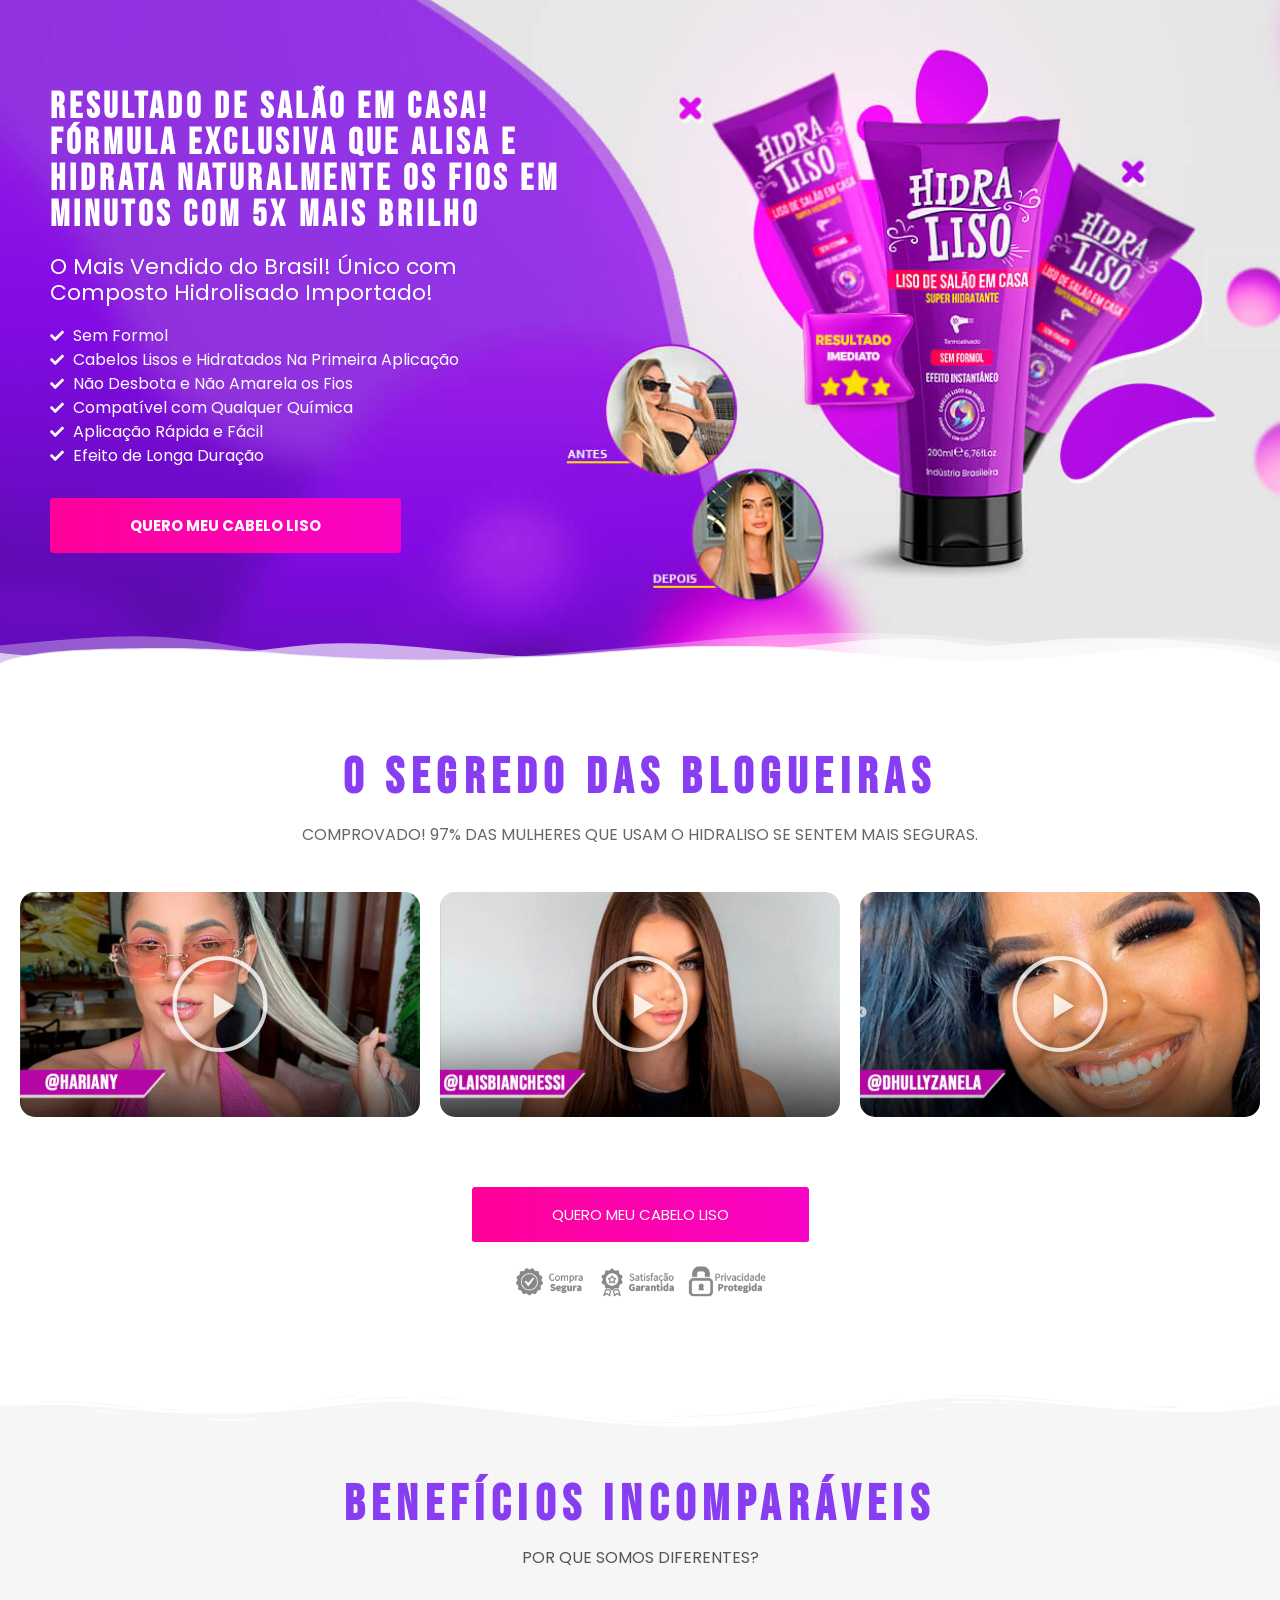
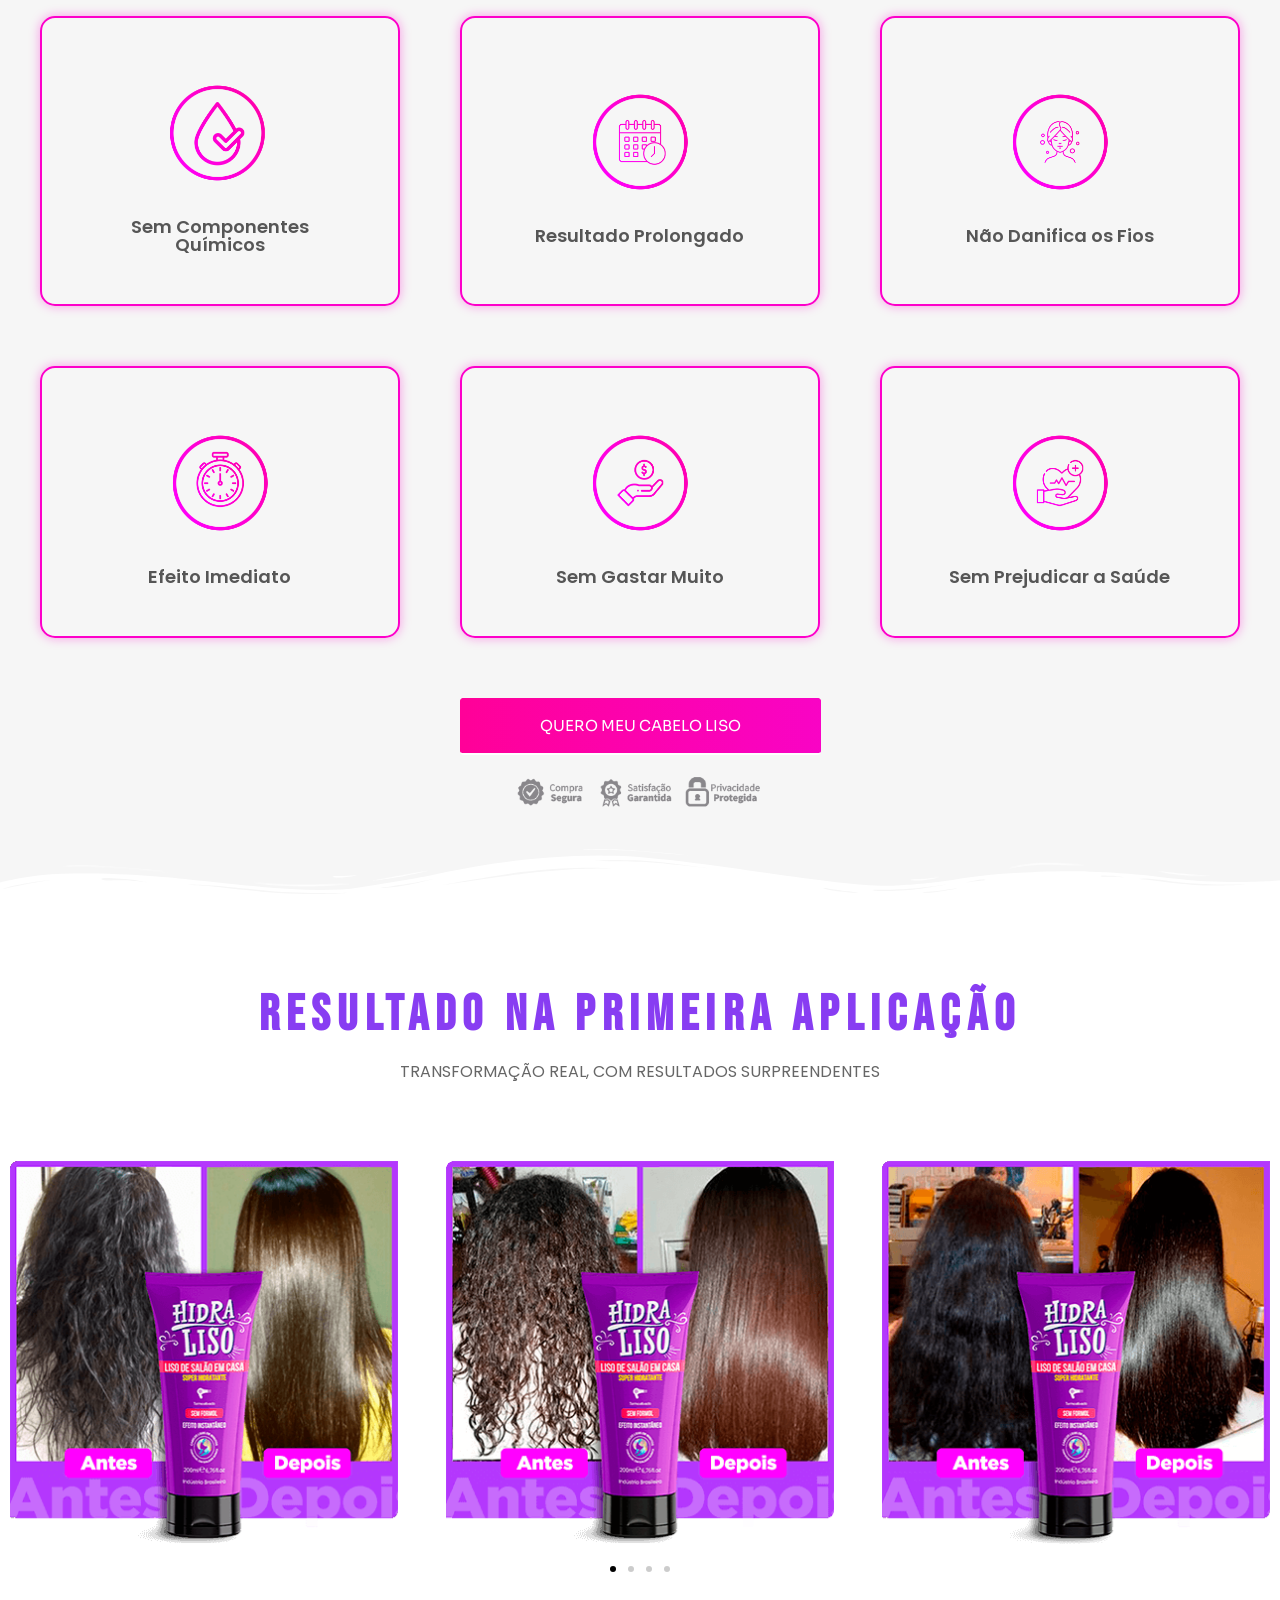
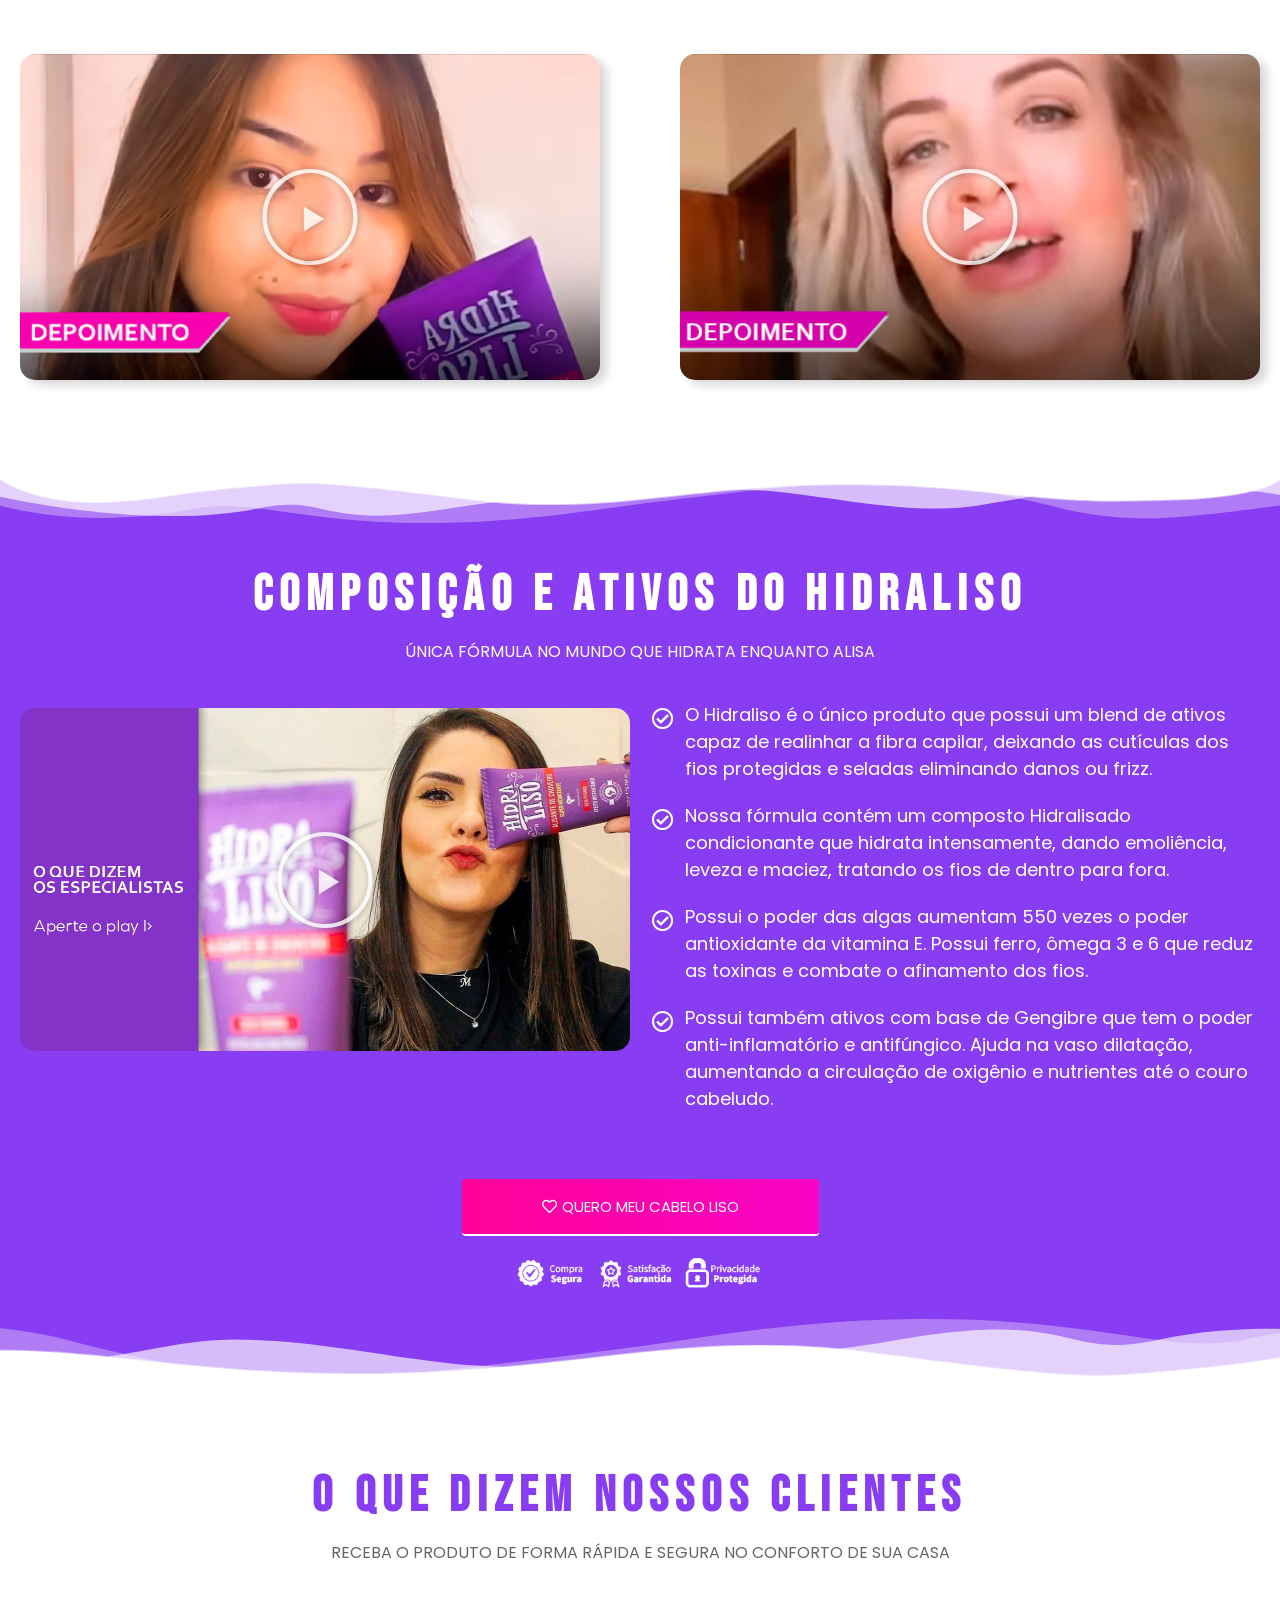
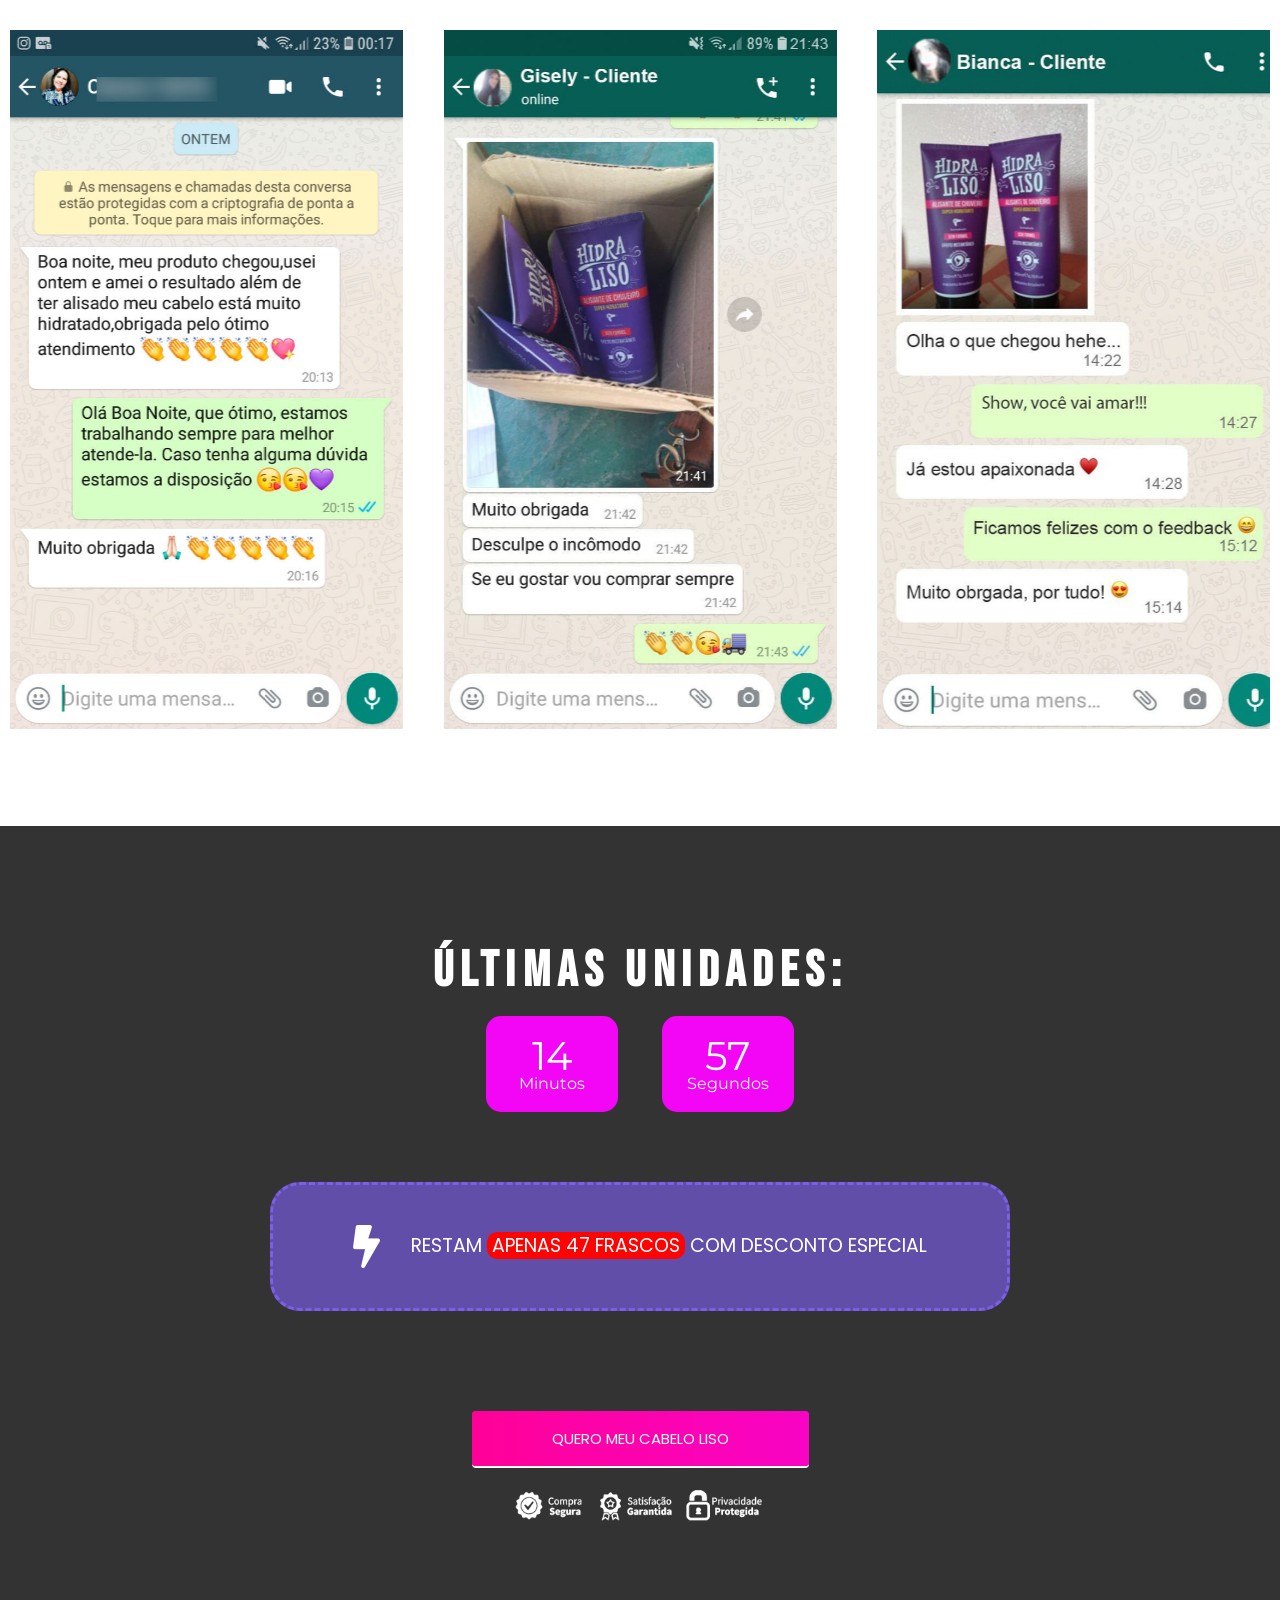
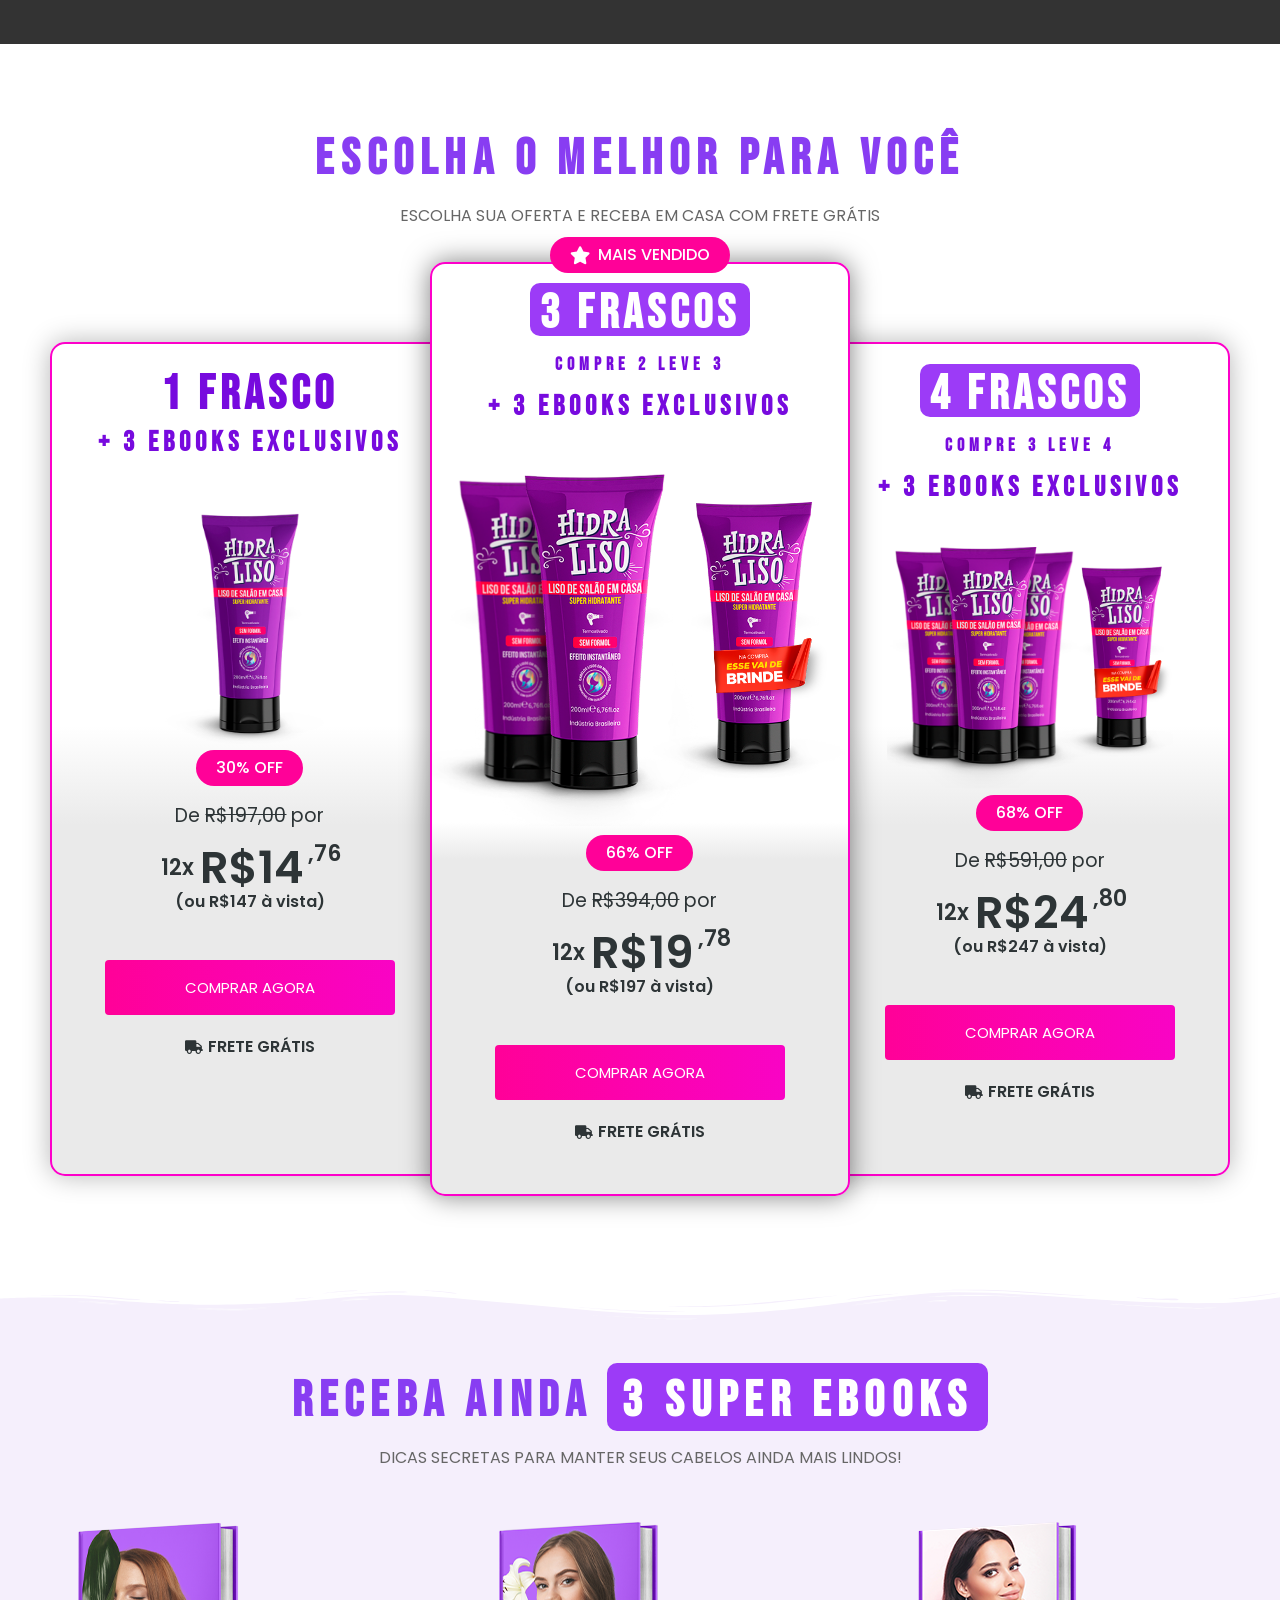
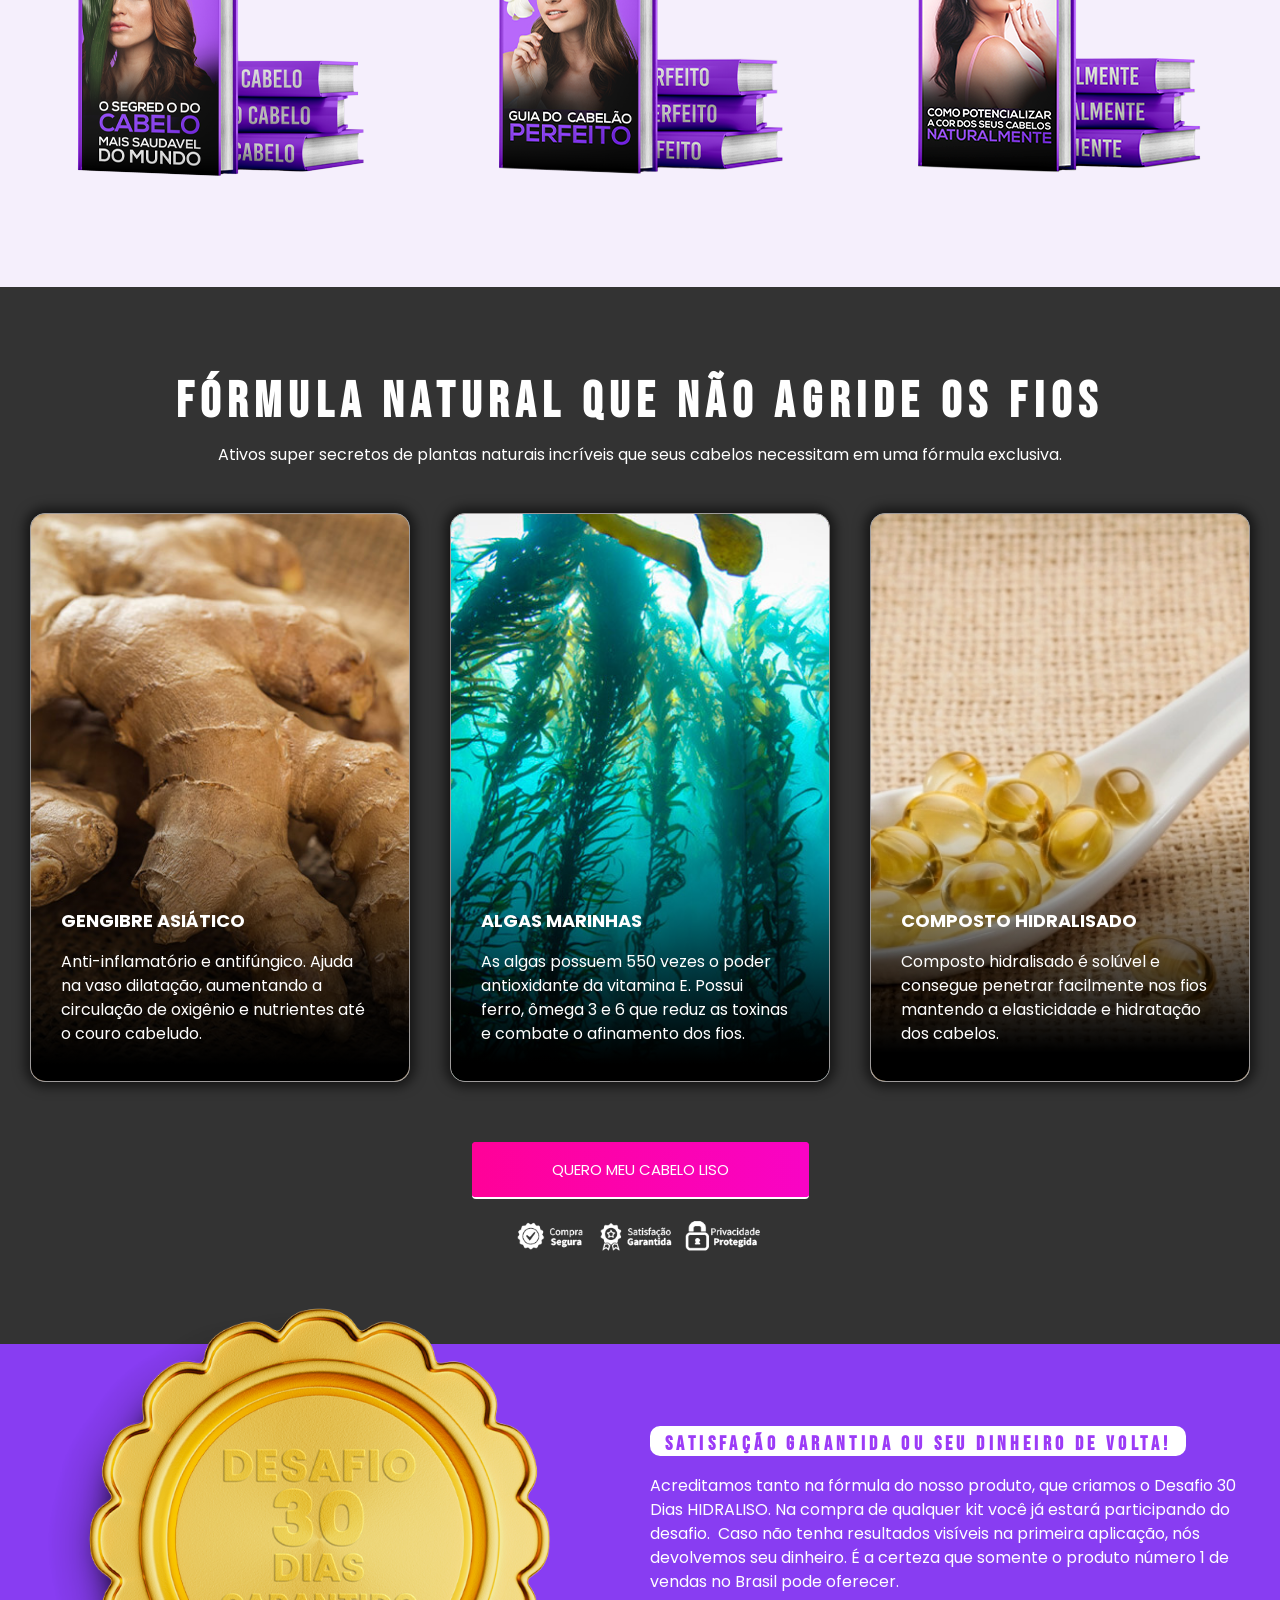
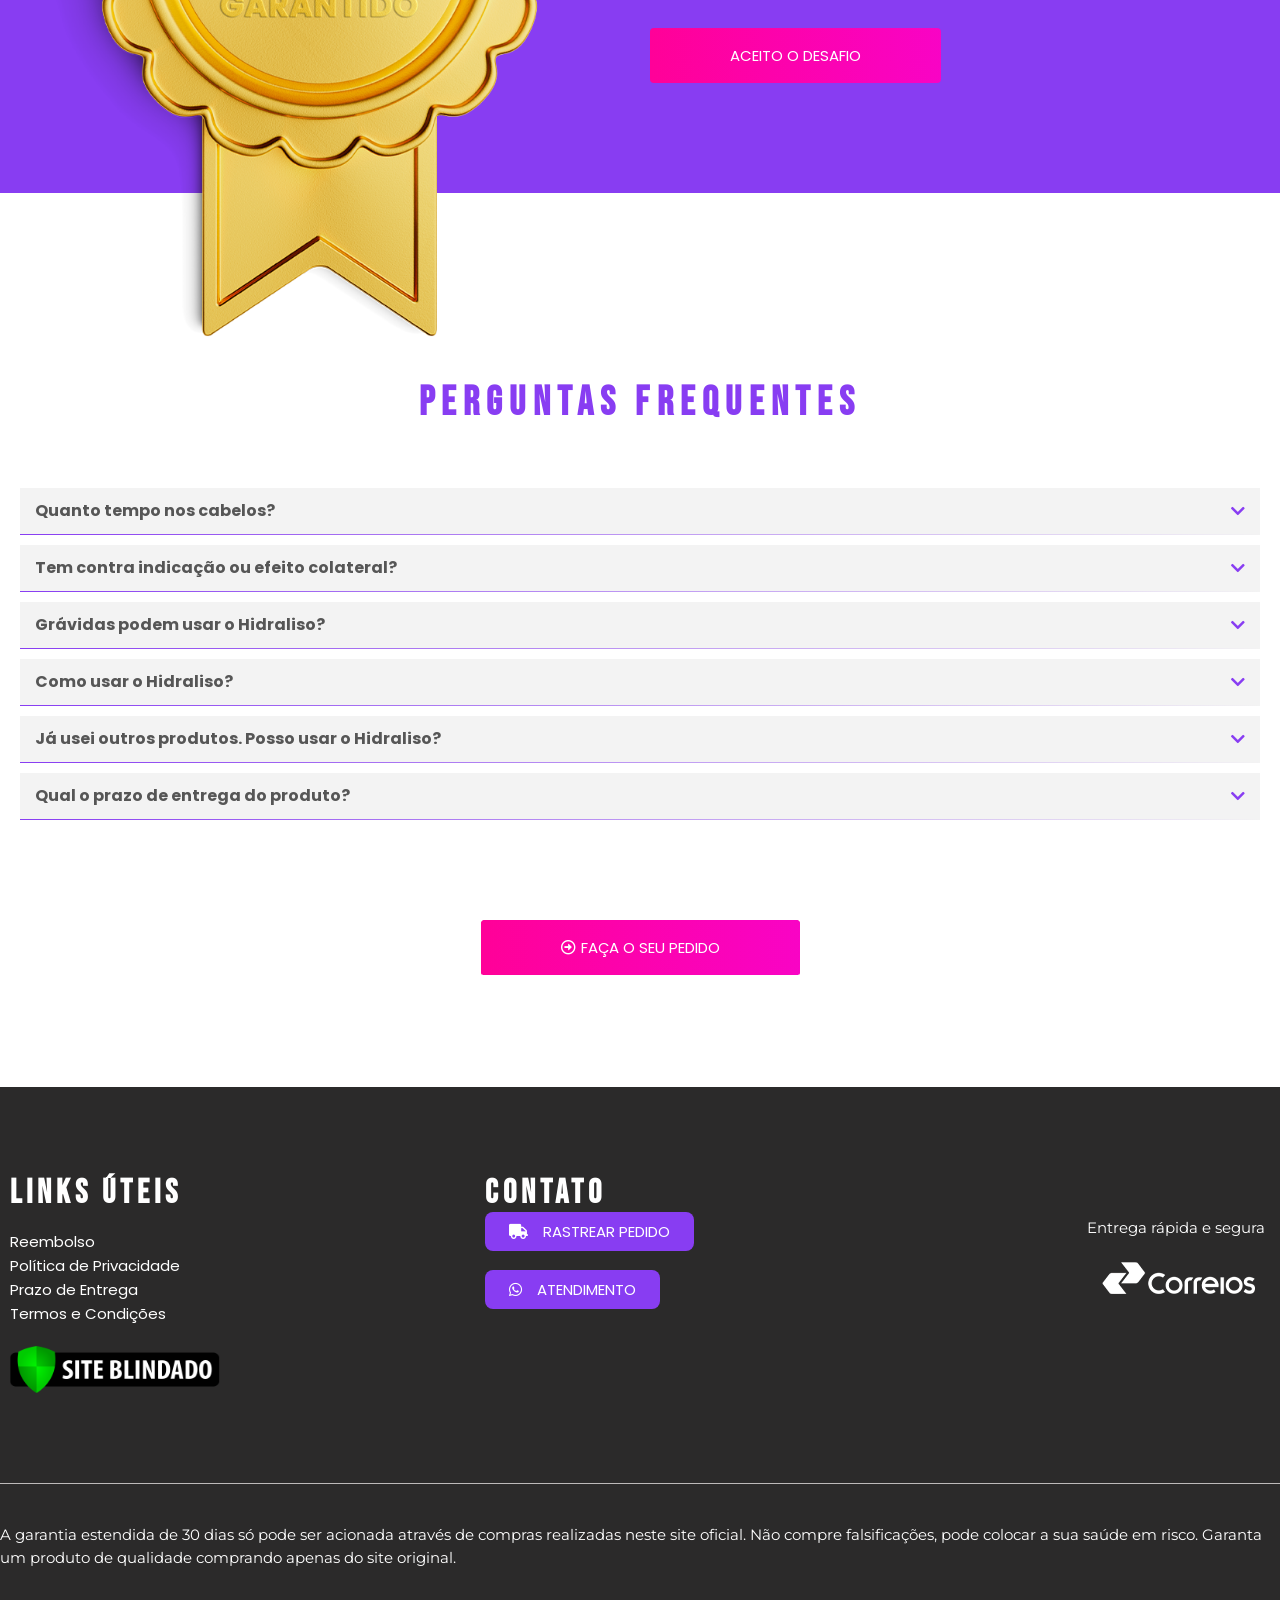
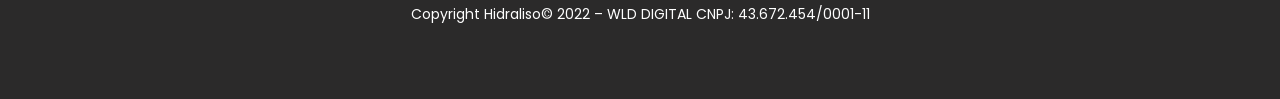
<file: hidraliso1/index.html>
<!DOCTYPE html>
<html lang="pt-BR">
<head>
	<meta charset="UTF-8">
		<title>Hidraliso &#8211; Cabelos sempre lisos</title>
<meta name="robots" content="max-image-preview:large">
<link href="https://fonts.gstatic.com" crossorigin rel="preconnect">
<link rel="alternate" type="application/rss+xml" title="Feed para hidraliso.com.br &raquo;" href="https://hiper-descontos.com/hidraliso/feed/">
<link rel="alternate" type="application/rss+xml" title="Feed de comentários para hidraliso.com.br &raquo;" href="https://hiper-descontos.com/hidraliso/comments/feed/">
<style>
img.wp-smiley,
img.emoji {
	display: inline !important;
	border: none !important;
	box-shadow: none !important;
	height: 1em !important;
	width: 1em !important;
	margin: 0 0.07em !important;
	vertical-align: -0.1em !important;
	background: none !important;
	padding: 0 !important;
}
</style>
	<link rel="stylesheet" id="wp-block-library-css" href="css/4hrirIdRutdr.css" media="all">
<style id="global-styles-inline-css">
body{--wp--preset--color--black: #000000;--wp--preset--color--cyan-bluish-gray: #abb8c3;--wp--preset--color--white: #ffffff;--wp--preset--color--pale-pink: #f78da7;--wp--preset--color--vivid-red: #cf2e2e;--wp--preset--color--luminous-vivid-orange: #ff6900;--wp--preset--color--luminous-vivid-amber: #fcb900;--wp--preset--color--light-green-cyan: #7bdcb5;--wp--preset--color--vivid-green-cyan: #00d084;--wp--preset--color--pale-cyan-blue: #8ed1fc;--wp--preset--color--vivid-cyan-blue: #0693e3;--wp--preset--color--vivid-purple: #9b51e0;--wp--preset--gradient--vivid-cyan-blue-to-vivid-purple: linear-gradient(135deg,rgba(6,147,227,1) 0%,rgb(155,81,224) 100%);--wp--preset--gradient--light-green-cyan-to-vivid-green-cyan: linear-gradient(135deg,rgb(122,220,180) 0%,rgb(0,208,130) 100%);--wp--preset--gradient--luminous-vivid-amber-to-luminous-vivid-orange: linear-gradient(135deg,rgba(252,185,0,1) 0%,rgba(255,105,0,1) 100%);--wp--preset--gradient--luminous-vivid-orange-to-vivid-red: linear-gradient(135deg,rgba(255,105,0,1) 0%,rgb(207,46,46) 100%);--wp--preset--gradient--very-light-gray-to-cyan-bluish-gray: linear-gradient(135deg,rgb(238,238,238) 0%,rgb(169,184,195) 100%);--wp--preset--gradient--cool-to-warm-spectrum: linear-gradient(135deg,rgb(74,234,220) 0%,rgb(151,120,209) 20%,rgb(207,42,186) 40%,rgb(238,44,130) 60%,rgb(251,105,98) 80%,rgb(254,248,76) 100%);--wp--preset--gradient--blush-light-purple: linear-gradient(135deg,rgb(255,206,236) 0%,rgb(152,150,240) 100%);--wp--preset--gradient--blush-bordeaux: linear-gradient(135deg,rgb(254,205,165) 0%,rgb(254,45,45) 50%,rgb(107,0,62) 100%);--wp--preset--gradient--luminous-dusk: linear-gradient(135deg,rgb(255,203,112) 0%,rgb(199,81,192) 50%,rgb(65,88,208) 100%);--wp--preset--gradient--pale-ocean: linear-gradient(135deg,rgb(255,245,203) 0%,rgb(182,227,212) 50%,rgb(51,167,181) 100%);--wp--preset--gradient--electric-grass: linear-gradient(135deg,rgb(202,248,128) 0%,rgb(113,206,126) 100%);--wp--preset--gradient--midnight: linear-gradient(135deg,rgb(2,3,129) 0%,rgb(40,116,252) 100%);--wp--preset--duotone--dark-grayscale: url('index.html#wp-duotone-dark-grayscale');--wp--preset--duotone--grayscale: url('index.html#wp-duotone-grayscale');--wp--preset--duotone--purple-yellow: url('index.html#wp-duotone-purple-yellow');--wp--preset--duotone--blue-red: url('index.html#wp-duotone-blue-red');--wp--preset--duotone--midnight: url('index.html#wp-duotone-midnight');--wp--preset--duotone--magenta-yellow: url('index.html#wp-duotone-magenta-yellow');--wp--preset--duotone--purple-green: url('index.html#wp-duotone-purple-green');--wp--preset--duotone--blue-orange: url('index.html#wp-duotone-blue-orange');--wp--preset--font-size--small: 13px;--wp--preset--font-size--medium: 20px;--wp--preset--font-size--large: 36px;--wp--preset--font-size--x-large: 42px;}.has-black-color{color: var(--wp--preset--color--black) !important;}.has-cyan-bluish-gray-color{color: var(--wp--preset--color--cyan-bluish-gray) !important;}.has-white-color{color: var(--wp--preset--color--white) !important;}.has-pale-pink-color{color: var(--wp--preset--color--pale-pink) !important;}.has-vivid-red-color{color: var(--wp--preset--color--vivid-red) !important;}.has-luminous-vivid-orange-color{color: var(--wp--preset--color--luminous-vivid-orange) !important;}.has-luminous-vivid-amber-color{color: var(--wp--preset--color--luminous-vivid-amber) !important;}.has-light-green-cyan-color{color: var(--wp--preset--color--light-green-cyan) !important;}.has-vivid-green-cyan-color{color: var(--wp--preset--color--vivid-green-cyan) !important;}.has-pale-cyan-blue-color{color: var(--wp--preset--color--pale-cyan-blue) !important;}.has-vivid-cyan-blue-color{color: var(--wp--preset--color--vivid-cyan-blue) !important;}.has-vivid-purple-color{color: var(--wp--preset--color--vivid-purple) !important;}.has-black-background-color{background-color: var(--wp--preset--color--black) !important;}.has-cyan-bluish-gray-background-color{background-color: var(--wp--preset--color--cyan-bluish-gray) !important;}.has-white-background-color{background-color: var(--wp--preset--color--white) !important;}.has-pale-pink-background-color{background-color: var(--wp--preset--color--pale-pink) !important;}.has-vivid-red-background-color{background-color: var(--wp--preset--color--vivid-red) !important;}.has-luminous-vivid-orange-background-color{background-color: var(--wp--preset--color--luminous-vivid-orange) !important;}.has-luminous-vivid-amber-background-color{background-color: var(--wp--preset--color--luminous-vivid-amber) !important;}.has-light-green-cyan-background-color{background-color: var(--wp--preset--color--light-green-cyan) !important;}.has-vivid-green-cyan-background-color{background-color: var(--wp--preset--color--vivid-green-cyan) !important;}.has-pale-cyan-blue-background-color{background-color: var(--wp--preset--color--pale-cyan-blue) !important;}.has-vivid-cyan-blue-background-color{background-color: var(--wp--preset--color--vivid-cyan-blue) !important;}.has-vivid-purple-background-color{background-color: var(--wp--preset--color--vivid-purple) !important;}.has-black-border-color{border-color: var(--wp--preset--color--black) !important;}.has-cyan-bluish-gray-border-color{border-color: var(--wp--preset--color--cyan-bluish-gray) !important;}.has-white-border-color{border-color: var(--wp--preset--color--white) !important;}.has-pale-pink-border-color{border-color: var(--wp--preset--color--pale-pink) !important;}.has-vivid-red-border-color{border-color: var(--wp--preset--color--vivid-red) !important;}.has-luminous-vivid-orange-border-color{border-color: var(--wp--preset--color--luminous-vivid-orange) !important;}.has-luminous-vivid-amber-border-color{border-color: var(--wp--preset--color--luminous-vivid-amber) !important;}.has-light-green-cyan-border-color{border-color: var(--wp--preset--color--light-green-cyan) !important;}.has-vivid-green-cyan-border-color{border-color: var(--wp--preset--color--vivid-green-cyan) !important;}.has-pale-cyan-blue-border-color{border-color: var(--wp--preset--color--pale-cyan-blue) !important;}.has-vivid-cyan-blue-border-color{border-color: var(--wp--preset--color--vivid-cyan-blue) !important;}.has-vivid-purple-border-color{border-color: var(--wp--preset--color--vivid-purple) !important;}.has-vivid-cyan-blue-to-vivid-purple-gradient-background{background: var(--wp--preset--gradient--vivid-cyan-blue-to-vivid-purple) !important;}.has-light-green-cyan-to-vivid-green-cyan-gradient-background{background: var(--wp--preset--gradient--light-green-cyan-to-vivid-green-cyan) !important;}.has-luminous-vivid-amber-to-luminous-vivid-orange-gradient-background{background: var(--wp--preset--gradient--luminous-vivid-amber-to-luminous-vivid-orange) !important;}.has-luminous-vivid-orange-to-vivid-red-gradient-background{background: var(--wp--preset--gradient--luminous-vivid-orange-to-vivid-red) !important;}.has-very-light-gray-to-cyan-bluish-gray-gradient-background{background: var(--wp--preset--gradient--very-light-gray-to-cyan-bluish-gray) !important;}.has-cool-to-warm-spectrum-gradient-background{background: var(--wp--preset--gradient--cool-to-warm-spectrum) !important;}.has-blush-light-purple-gradient-background{background: var(--wp--preset--gradient--blush-light-purple) !important;}.has-blush-bordeaux-gradient-background{background: var(--wp--preset--gradient--blush-bordeaux) !important;}.has-luminous-dusk-gradient-background{background: var(--wp--preset--gradient--luminous-dusk) !important;}.has-pale-ocean-gradient-background{background: var(--wp--preset--gradient--pale-ocean) !important;}.has-electric-grass-gradient-background{background: var(--wp--preset--gradient--electric-grass) !important;}.has-midnight-gradient-background{background: var(--wp--preset--gradient--midnight) !important;}.has-small-font-size{font-size: var(--wp--preset--font-size--small) !important;}.has-medium-font-size{font-size: var(--wp--preset--font-size--medium) !important;}.has-large-font-size{font-size: var(--wp--preset--font-size--large) !important;}.has-x-large-font-size{font-size: var(--wp--preset--font-size--x-large) !important;}
</style>
<link rel="stylesheet" id="hello-elementor-css" href="css/agZacCd9I14C.css" media="all">
<link rel="stylesheet" id="hello-elementor-theme-style-css" href="css/UAmhuo8h0KkM.css" media="all">
<link rel="stylesheet" id="jet-elements-css" href="css/6NIWSeHK5qFq.css" media="all">
<link rel="stylesheet" id="jet-elements-skin-css" href="css/hFbOrGFJ7TOe.css" media="all">
<link rel="stylesheet" id="elementor-icons-css" href="css/CVuXmK5u4BGz.css" media="all">
<link rel="stylesheet" id="elementor-frontend-css" href="css/0D7kXNabDJVP.css" media="all">
<link rel="stylesheet" id="elementor-post-33-css" href="css/638GE9lQOTlq.css" media="all">
<link rel="stylesheet" id="elementor-pro-css" href="css/HfK6TIOaIcU6.css" media="all">
<link rel="stylesheet" id="elementor-global-css" href="css/OAcC1vJFGqe1.css" media="all">
<link rel="stylesheet" id="elementor-post-833-css" href="css/6mhuAnI1aP9l.css" media="all">
<link rel="stylesheet" id="google-fonts-1-css" href="https://fonts.googleapis.com/css?family=Roboto%3A100%2C100italic%2C200%2C200italic%2C300%2C300italic%2C400%2C400italic%2C500%2C500italic%2C600%2C600italic%2C700%2C700italic%2C800%2C800italic%2C900%2C900italic%7CRoboto+Slab%3A100%2C100italic%2C200%2C200italic%2C300%2C300italic%2C400%2C400italic%2C500%2C500italic%2C600%2C600italic%2C700%2C700italic%2C800%2C800italic%2C900%2C900italic%7CBebas+Neue%3A100%2C100italic%2C200%2C200italic%2C300%2C300italic%2C400%2C400italic%2C500%2C500italic%2C600%2C600italic%2C700%2C700italic%2C800%2C800italic%2C900%2C900italic%7CPoppins%3A100%2C100italic%2C200%2C200italic%2C300%2C300italic%2C400%2C400italic%2C500%2C500italic%2C600%2C600italic%2C700%2C700italic%2C800%2C800italic%2C900%2C900italic%7CSora%3A100%2C100italic%2C200%2C200italic%2C300%2C300italic%2C400%2C400italic%2C500%2C500italic%2C600%2C600italic%2C700%2C700italic%2C800%2C800italic%2C900%2C900italic%7CMontserrat%3A100%2C100italic%2C200%2C200italic%2C300%2C300italic%2C400%2C400italic%2C500%2C500italic%2C600%2C600italic%2C700%2C700italic%2C800%2C800italic%2C900%2C900italic&amp;display=auto&amp;ver=6.0.3" media="all">
<link rel="stylesheet" id="elementor-icons-shared-0-css" href="css/ACTksvWbKbsT.css" media="all">
<link rel="stylesheet" id="elementor-icons-fa-solid-css" href="css/tyTb0FFXEedB.css" media="all">
<link rel="stylesheet" id="elementor-icons-fa-regular-css" href="css/rYCIDLr1qTe7.css" media="all">
<link rel="stylesheet" id="elementor-icons-fa-brands-css" href="css/GysniXpR7OZo.css" media="all">
<link rel="wlwmanifest" type="application/wlwmanifest+xml" href="https://hidraliso.com.br/wp-includes/wlwmanifest.xml"> 
<meta name="generator" content="WordPress 6.0.3">


<!-- Meta Pixel Code -->
<script>
	!function(f,b,e,v,n,t,s)
	{if(f.fbq)return;n=f.fbq=function(){n.callMethod?
	n.callMethod.apply(n,arguments):n.queue.push(arguments)};
	if(!f._fbq)f._fbq=n;n.push=n;n.loaded=!0;n.version='2.0';
	n.queue=[];t=b.createElement(e);t.async=!0;
	t.src=v;s=b.getElementsByTagName(e)[0];
	s.parentNode.insertBefore(t,s)}(window, document,'script',
	'https://connect.facebook.net/en_US/fbevents.js');
	fbq('init', '858731098627904');
	fbq('track', 'PageView');
	</script>
	<noscript><img height="1" width="1" style="display:none"
	src="https://www.facebook.com/tr?id=858731098627904&ev=PageView&noscript=1"
	/></noscript>
	<!-- End Meta Pixel Code -->


<!-- Google Tag Manager -->
<script>(function(w,d,s,l,i){w[l]=w[l]||[];w[l].push({'gtm.start':
new Date().getTime(),event:'gtm.js'});var f=d.getElementsByTagName(s)[0],
j=d.createElement(s),dl=l!='dataLayer'?'&l='+l:'';j.async=true;j.src=
'https://www.googletagmanager.com/gtm.js?id='+i+dl;f.parentNode.insertBefore(j,f);
})(window,document,'script','dataLayer','GTM-PNM22KJ');</script>
<!-- End Google Tag Manager -->

<script>
!function (w, d, t) {
  w.TiktokAnalyticsObject=t;var ttq=w[t]=w[t]||[];ttq.methods=["page","track","identify","instances","debug","on","off","once","ready","alias","group","enableCookie","disableCookie"],ttq.setAndDefer=function(t,e){t[e]=function(){t.push([e].concat(Array.prototype.slice.call(arguments,0)))}};for(var i=0;i<ttq.methods.length;i++)ttq.setAndDefer(ttq,ttq.methods[i]);ttq.instance=function(t){for(var e=ttq._i[t]||[],n=0;n<ttq.methods.length;n++)ttq.setAndDefer(e,ttq.methods[n]);return e},ttq.load=function(e,n){var i="https://analytics.tiktok.com/i18n/pixel/events.js";ttq._i=ttq._i||{},ttq._i[e]=[],ttq._i[e]._u=i,ttq._t=ttq._t||{},ttq._t[e]=+new Date,ttq._o=ttq._o||{},ttq._o[e]=n||{};var o=document.createElement("script");o.type="text/javascript",o.async=!0,o.src=i+"?sdkid="+e+"&lib="+t;var a=document.getElementsByTagName("script")[0];a.parentNode.insertBefore(o,a)};

  ttq.load('CBOSIJ3C77U6QAIGONI0');
  ttq.page();
}(window, document, 'ttq');
</script><link rel="icon" href="images/GkSoQkcZoSSl.jpg" sizes="32x32">
<link rel="icon" href="images/XMqEYJYpu9hN.jpg" sizes="192x192">
<link rel="apple-touch-icon" href="images/XMqEYJYpu9hN.jpg">
<meta name="msapplication-TileImage" content="https://hidraliso.com.br/wp-content/uploads/2022/06/350-300x300.jpg">
		<style id="wp-custom-css">
			body{

width:100%;

overflow-x:hidden;

}		</style>
			<meta name="viewport" content="width=device-width, initial-scale=1.0, viewport-fit=cover"></head>
<body class="home page-template page-template-elementor_canvas page page-id-833 wp-custom-logo elementor-default elementor-template-canvas elementor-kit-33 elementor-page elementor-page-833">
	<!-- Google Tag Manager (noscript) -->
<noscript><iframe src="https://www.googletagmanager.com/ns.html?id=GTM-PNM22KJ" height="0" width="0" style="display:none;visibility:hidden"></iframe></noscript>
<!-- End Google Tag Manager (noscript) -->

<svg xmlns="http://www.w3.org/2000/svg" viewBox="0 0 0 0" width="0" height="0" focusable="false" role="none" style="visibility: hidden; position: absolute; left: -9999px; overflow: hidden;"><defs><filter id="wp-duotone-dark-grayscale"><fecolormatrix color-interpolation-filters="sRGB" type="matrix" values=" .299 .587 .114 0 0 .299 .587 .114 0 0 .299 .587 .114 0 0 .299 .587 .114 0 0 "/><fecomponenttransfer color-interpolation-filters="sRGB"><fefuncr type="table" tableValues="0 0.49803921568627"/><fefuncg type="table" tableValues="0 0.49803921568627"/><fefuncb type="table" tableValues="0 0.49803921568627"/><fefunca type="table" tableValues="1 1"/></fecomponenttransfer><fecomposite in2="SourceGraphic" operator="in"/></filter></defs></svg><svg xmlns="http://www.w3.org/2000/svg" viewBox="0 0 0 0" width="0" height="0" focusable="false" role="none" style="visibility: hidden; position: absolute; left: -9999px; overflow: hidden;"><defs><filter id="wp-duotone-grayscale"><fecolormatrix color-interpolation-filters="sRGB" type="matrix" values=" .299 .587 .114 0 0 .299 .587 .114 0 0 .299 .587 .114 0 0 .299 .587 .114 0 0 "/><fecomponenttransfer color-interpolation-filters="sRGB"><fefuncr type="table" tableValues="0 1"/><fefuncg type="table" tableValues="0 1"/><fefuncb type="table" tableValues="0 1"/><fefunca type="table" tableValues="1 1"/></fecomponenttransfer><fecomposite in2="SourceGraphic" operator="in"/></filter></defs></svg><svg xmlns="http://www.w3.org/2000/svg" viewBox="0 0 0 0" width="0" height="0" focusable="false" role="none" style="visibility: hidden; position: absolute; left: -9999px; overflow: hidden;"><defs><filter id="wp-duotone-purple-yellow"><fecolormatrix color-interpolation-filters="sRGB" type="matrix" values=" .299 .587 .114 0 0 .299 .587 .114 0 0 .299 .587 .114 0 0 .299 .587 .114 0 0 "/><fecomponenttransfer color-interpolation-filters="sRGB"><fefuncr type="table" tableValues="0.54901960784314 0.98823529411765"/><fefuncg type="table" tableValues="0 1"/><fefuncb type="table" tableValues="0.71764705882353 0.25490196078431"/><fefunca type="table" tableValues="1 1"/></fecomponenttransfer><fecomposite in2="SourceGraphic" operator="in"/></filter></defs></svg><svg xmlns="http://www.w3.org/2000/svg" viewBox="0 0 0 0" width="0" height="0" focusable="false" role="none" style="visibility: hidden; position: absolute; left: -9999px; overflow: hidden;"><defs><filter id="wp-duotone-blue-red"><fecolormatrix color-interpolation-filters="sRGB" type="matrix" values=" .299 .587 .114 0 0 .299 .587 .114 0 0 .299 .587 .114 0 0 .299 .587 .114 0 0 "/><fecomponenttransfer color-interpolation-filters="sRGB"><fefuncr type="table" tableValues="0 1"/><fefuncg type="table" tableValues="0 0.27843137254902"/><fefuncb type="table" tableValues="0.5921568627451 0.27843137254902"/><fefunca type="table" tableValues="1 1"/></fecomponenttransfer><fecomposite in2="SourceGraphic" operator="in"/></filter></defs></svg><svg xmlns="http://www.w3.org/2000/svg" viewBox="0 0 0 0" width="0" height="0" focusable="false" role="none" style="visibility: hidden; position: absolute; left: -9999px; overflow: hidden;"><defs><filter id="wp-duotone-midnight"><fecolormatrix color-interpolation-filters="sRGB" type="matrix" values=" .299 .587 .114 0 0 .299 .587 .114 0 0 .299 .587 .114 0 0 .299 .587 .114 0 0 "/><fecomponenttransfer color-interpolation-filters="sRGB"><fefuncr type="table" tableValues="0 0"/><fefuncg type="table" tableValues="0 0.64705882352941"/><fefuncb type="table" tableValues="0 1"/><fefunca type="table" tableValues="1 1"/></fecomponenttransfer><fecomposite in2="SourceGraphic" operator="in"/></filter></defs></svg><svg xmlns="http://www.w3.org/2000/svg" viewBox="0 0 0 0" width="0" height="0" focusable="false" role="none" style="visibility: hidden; position: absolute; left: -9999px; overflow: hidden;"><defs><filter id="wp-duotone-magenta-yellow"><fecolormatrix color-interpolation-filters="sRGB" type="matrix" values=" .299 .587 .114 0 0 .299 .587 .114 0 0 .299 .587 .114 0 0 .299 .587 .114 0 0 "/><fecomponenttransfer color-interpolation-filters="sRGB"><fefuncr type="table" tableValues="0.78039215686275 1"/><fefuncg type="table" tableValues="0 0.94901960784314"/><fefuncb type="table" tableValues="0.35294117647059 0.47058823529412"/><fefunca type="table" tableValues="1 1"/></fecomponenttransfer><fecomposite in2="SourceGraphic" operator="in"/></filter></defs></svg><svg xmlns="http://www.w3.org/2000/svg" viewBox="0 0 0 0" width="0" height="0" focusable="false" role="none" style="visibility: hidden; position: absolute; left: -9999px; overflow: hidden;"><defs><filter id="wp-duotone-purple-green"><fecolormatrix color-interpolation-filters="sRGB" type="matrix" values=" .299 .587 .114 0 0 .299 .587 .114 0 0 .299 .587 .114 0 0 .299 .587 .114 0 0 "/><fecomponenttransfer color-interpolation-filters="sRGB"><fefuncr type="table" tableValues="0.65098039215686 0.40392156862745"/><fefuncg type="table" tableValues="0 1"/><fefuncb type="table" tableValues="0.44705882352941 0.4"/><fefunca type="table" tableValues="1 1"/></fecomponenttransfer><fecomposite in2="SourceGraphic" operator="in"/></filter></defs></svg><svg xmlns="http://www.w3.org/2000/svg" viewBox="0 0 0 0" width="0" height="0" focusable="false" role="none" style="visibility: hidden; position: absolute; left: -9999px; overflow: hidden;"><defs><filter id="wp-duotone-blue-orange"><fecolormatrix color-interpolation-filters="sRGB" type="matrix" values=" .299 .587 .114 0 0 .299 .587 .114 0 0 .299 .587 .114 0 0 .299 .587 .114 0 0 "/><fecomponenttransfer color-interpolation-filters="sRGB"><fefuncr type="table" tableValues="0.098039215686275 1"/><fefuncg type="table" tableValues="0 0.66274509803922"/><fefuncb type="table" tableValues="0.84705882352941 0.41960784313725"/><fefunca type="table" tableValues="1 1"/></fecomponenttransfer><fecomposite in2="SourceGraphic" operator="in"/></filter></defs></svg>		<div data-elementor-type="wp-page" data-elementor-id="833" class="elementor elementor-833">
									<section class="elementor-section elementor-top-section elementor-element elementor-element-339593cc elementor-section-boxed elementor-section-height-default elementor-section-height-default" data-id="339593cc" data-element_type="section" data-settings="{&quot;background_background&quot;:&quot;classic&quot;,&quot;shape_divider_bottom&quot;:&quot;mountains&quot;,&quot;jet_parallax_layout_list&quot;:[]}">
					<div class="elementor-shape elementor-shape-bottom" data-negative="false">
			<svg xmlns="http://www.w3.org/2000/svg" viewBox="0 0 1000 100" preserveAspectRatio="none">
	<path class="elementor-shape-fill" opacity="0.33" d="M473,67.3c-203.9,88.3-263.1-34-320.3,0C66,119.1,0,59.7,0,59.7V0h1000v59.7 c0,0-62.1,26.1-94.9,29.3c-32.8,3.3-62.8-12.3-75.8-22.1C806,49.6,745.3,8.7,694.9,4.7S492.4,59,473,67.3z"/>
	<path class="elementor-shape-fill" opacity="0.66" d="M734,67.3c-45.5,0-77.2-23.2-129.1-39.1c-28.6-8.7-150.3-10.1-254,39.1 s-91.7-34.4-149.2,0C115.7,118.3,0,39.8,0,39.8V0h1000v36.5c0,0-28.2-18.5-92.1-18.5C810.2,18.1,775.7,67.3,734,67.3z"/>
	<path class="elementor-shape-fill" d="M766.1,28.9c-200-57.5-266,65.5-395.1,19.5C242,1.8,242,5.4,184.8,20.6C128,35.8,132.3,44.9,89.9,52.5C28.6,63.7,0,0,0,0 h1000c0,0-9.9,40.9-83.6,48.1S829.6,47,766.1,28.9z"/>
</svg>		</div>
					<div class="elementor-container elementor-column-gap-default">
					<div class="elementor-column elementor-col-50 elementor-top-column elementor-element elementor-element-7652a5f" data-id="7652a5f" data-element_type="column">
			<div class="elementor-widget-wrap elementor-element-populated">
								<div class="elementor-element elementor-element-2da7925f elementor-widget elementor-widget-heading" data-id="2da7925f" data-element_type="widget" data-widget_type="heading.default">
				<div class="elementor-widget-container">
			<h2 class="elementor-heading-title elementor-size-default">Resultado de Salão em Casa! Fórmula Exclusiva Que Alisa e Hidrata Naturalmente os Fios em Minutos com 5X Mais Brilho</h2>		</div>
				</div>
				<div class="elementor-element elementor-element-73d4e2f elementor-widget elementor-widget-text-editor" data-id="73d4e2f" data-element_type="widget" data-widget_type="text-editor.default">
				<div class="elementor-widget-container">
							<p>O Mais Vendido do Brasil! Único com Composto Hidrolisado Importado!</p>						</div>
				</div>
				<div class="elementor-element elementor-element-2b25f0f0 elementor-icon-list--layout-traditional elementor-list-item-link-full_width elementor-widget elementor-widget-icon-list" data-id="2b25f0f0" data-element_type="widget" data-widget_type="icon-list.default">
				<div class="elementor-widget-container">
					<ul class="elementor-icon-list-items">
							<li class="elementor-icon-list-item">
											<span class="elementor-icon-list-icon">
							<i aria-hidden="true" class="fas fa-check"></i>						</span>
										<span class="elementor-icon-list-text">Sem Formol</span>
									</li>
								<li class="elementor-icon-list-item">
											<span class="elementor-icon-list-icon">
							<i aria-hidden="true" class="fas fa-check"></i>						</span>
										<span class="elementor-icon-list-text">Cabelos Lisos e Hidratados Na Primeira Aplicação</span>
									</li>
								<li class="elementor-icon-list-item">
											<span class="elementor-icon-list-icon">
							<i aria-hidden="true" class="fas fa-check"></i>						</span>
										<span class="elementor-icon-list-text">Não Desbota e Não Amarela os Fios</span>
									</li>
								<li class="elementor-icon-list-item">
											<span class="elementor-icon-list-icon">
							<i aria-hidden="true" class="fas fa-check"></i>						</span>
										<span class="elementor-icon-list-text">Compatível com Qualquer Química</span>
									</li>
								<li class="elementor-icon-list-item">
											<span class="elementor-icon-list-icon">
							<i aria-hidden="true" class="fas fa-check"></i>						</span>
										<span class="elementor-icon-list-text">Aplicação Rápida e Fácil</span>
									</li>
								<li class="elementor-icon-list-item">
											<span class="elementor-icon-list-icon">
							<i aria-hidden="true" class="fas fa-check"></i>						</span>
										<span class="elementor-icon-list-text">Efeito de Longa Duração</span>
									</li>
						</ul>
				</div>
				</div>
				<div class="elementor-element elementor-element-54e5471 elementor-mobile-align-center elementor-align-left elementor-tablet-align-center elementor-hidden-mobile elementor-widget elementor-widget-button" data-id="54e5471" data-element_type="widget" data-widget_type="button.default">
				<div class="elementor-widget-container">
					<div class="elementor-button-wrapper">
			<a href="#oferta1" class="elementor-button-link elementor-button elementor-size-sm" role="button">
						<span class="elementor-button-content-wrapper">
						<span class="elementor-button-text">QUERO MEU CABELO LISO</span>
		</span>
					</a>
		</div>
				</div>
				</div>
				<div class="elementor-element elementor-element-a4d235a elementor-mobile-align-center elementor-align-left elementor-tablet-align-center elementor-hidden-desktop elementor-hidden-tablet elementor-widget elementor-widget-button" data-id="a4d235a" data-element_type="widget" data-widget_type="button.default">
				<div class="elementor-widget-container">
					<div class="elementor-button-wrapper">
			<a href="#oferta1" class="elementor-button-link elementor-button elementor-size-sm" role="button">
						<span class="elementor-button-content-wrapper">
						<span class="elementor-button-text">QUERO MEU CABELO LISO</span>
		</span>
					</a>
		</div>
				</div>
				</div>
					</div>
		</div>
				<div class="elementor-column elementor-col-50 elementor-top-column elementor-element elementor-element-12a6248" data-id="12a6248" data-element_type="column">
			<div class="elementor-widget-wrap">
									</div>
		</div>
							</div>
		</section>
				<section class="elementor-section elementor-top-section elementor-element elementor-element-6b15198e elementor-section-boxed elementor-section-height-default elementor-section-height-default" data-id="6b15198e" data-element_type="section" data-settings="{&quot;jet_parallax_layout_list&quot;:[{&quot;_id&quot;:&quot;3cc2e2f&quot;,&quot;jet_parallax_layout_image&quot;:{&quot;url&quot;:&quot;&quot;,&quot;id&quot;:&quot;&quot;},&quot;jet_parallax_layout_image_tablet&quot;:{&quot;url&quot;:&quot;&quot;,&quot;id&quot;:&quot;&quot;},&quot;jet_parallax_layout_image_mobile&quot;:{&quot;url&quot;:&quot;&quot;,&quot;id&quot;:&quot;&quot;},&quot;jet_parallax_layout_speed&quot;:{&quot;unit&quot;:&quot;%&quot;,&quot;size&quot;:50,&quot;sizes&quot;:[]},&quot;jet_parallax_layout_type&quot;:&quot;scroll&quot;,&quot;jet_parallax_layout_direction&quot;:null,&quot;jet_parallax_layout_fx_direction&quot;:null,&quot;jet_parallax_layout_z_index&quot;:&quot;&quot;,&quot;jet_parallax_layout_bg_x&quot;:50,&quot;jet_parallax_layout_bg_x_tablet&quot;:&quot;&quot;,&quot;jet_parallax_layout_bg_x_mobile&quot;:&quot;&quot;,&quot;jet_parallax_layout_bg_y&quot;:50,&quot;jet_parallax_layout_bg_y_tablet&quot;:&quot;&quot;,&quot;jet_parallax_layout_bg_y_mobile&quot;:&quot;&quot;,&quot;jet_parallax_layout_bg_size&quot;:&quot;auto&quot;,&quot;jet_parallax_layout_bg_size_tablet&quot;:&quot;&quot;,&quot;jet_parallax_layout_bg_size_mobile&quot;:&quot;&quot;,&quot;jet_parallax_layout_animation_prop&quot;:&quot;transform&quot;,&quot;jet_parallax_layout_on&quot;:[&quot;desktop&quot;,&quot;tablet&quot;]}],&quot;background_background&quot;:&quot;classic&quot;}">
						<div class="elementor-container elementor-column-gap-default">
					<div class="elementor-column elementor-col-100 elementor-top-column elementor-element elementor-element-4d514648" data-id="4d514648" data-element_type="column">
			<div class="elementor-widget-wrap elementor-element-populated">
								<div class="elementor-element elementor-element-24250d59 elementor-widget elementor-widget-heading" data-id="24250d59" data-element_type="widget" data-widget_type="heading.default">
				<div class="elementor-widget-container">
			<h2 class="elementor-heading-title elementor-size-default">O SEGREDO DAS BLOGUEIRAS</h2>		</div>
				</div>
				<div class="elementor-element elementor-element-7a6cab86 elementor-widget elementor-widget-text-editor" data-id="7a6cab86" data-element_type="widget" data-widget_type="text-editor.default">
				<div class="elementor-widget-container">
							<p>COMPROVADO! 97% DAS MULHERES QUE USAM O HIDRALISO SE SENTEM MAIS SEGURAS.</p>						</div>
				</div>
				<section class="elementor-section elementor-inner-section elementor-element elementor-element-541104fe elementor-section-boxed elementor-section-height-default elementor-section-height-default" data-id="541104fe" data-element_type="section" data-settings="{&quot;jet_parallax_layout_list&quot;:[]}">
						<div class="elementor-container elementor-column-gap-default">
					<div class="elementor-column elementor-col-33 elementor-inner-column elementor-element elementor-element-68b310c6" data-id="68b310c6" data-element_type="column">
			<div class="elementor-widget-wrap elementor-element-populated">
								<div class="elementor-element elementor-element-4fcce258 elementor-aspect-ratio-169 elementor-widget elementor-widget-video" data-id="4fcce258" data-element_type="widget" data-settings="{&quot;youtube_url&quot;:&quot;https:\/\/youtu.be\/r4l3ItmPWrc&quot;,&quot;show_image_overlay&quot;:&quot;yes&quot;,&quot;image_overlay&quot;:{&quot;url&quot;:&quot;https:\/\/hidraliso.com.br\/wp-content\/uploads\/2022\/08\/Thumb-1.1-1024x956-2.jpg&quot;,&quot;id&quot;:852,&quot;alt&quot;:&quot;&quot;,&quot;source&quot;:&quot;library&quot;},&quot;video_type&quot;:&quot;youtube&quot;,&quot;controls&quot;:&quot;yes&quot;,&quot;aspect_ratio&quot;:&quot;169&quot;}" data-widget_type="video.default">
				<div class="elementor-widget-container">
					<div class="elementor-wrapper elementor-fit-aspect-ratio elementor-open-inline">
			<div class="elementor-video"></div>				<div class="elementor-custom-embed-image-overlay" style="background-image: url(images/UUDJnUSgAdG2.jpg);">
																<div class="elementor-custom-embed-play" role="button" aria-label="Reproduzir vídeo" tabindex="0">
							<i aria-hidden="true" class="eicon-play"></i>							<span class="elementor-screen-only">Reproduzir vídeo</span>
						</div>
									</div>
					</div>
				</div>
				</div>
					</div>
		</div>
				<div class="elementor-column elementor-col-33 elementor-inner-column elementor-element elementor-element-105ea4c3" data-id="105ea4c3" data-element_type="column">
			<div class="elementor-widget-wrap elementor-element-populated">
								<div class="elementor-element elementor-element-28dbced5 elementor-aspect-ratio-169 elementor-widget elementor-widget-video" data-id="28dbced5" data-element_type="widget" data-settings="{&quot;youtube_url&quot;:&quot;https:\/\/youtu.be\/0vg45MClsvA&quot;,&quot;show_image_overlay&quot;:&quot;yes&quot;,&quot;image_overlay&quot;:{&quot;url&quot;:&quot;https:\/\/hidraliso.com.br\/wp-content\/uploads\/2022\/08\/Thumb-2.1-1024x956-1.jpg&quot;,&quot;id&quot;:850,&quot;alt&quot;:&quot;&quot;,&quot;source&quot;:&quot;library&quot;},&quot;video_type&quot;:&quot;youtube&quot;,&quot;controls&quot;:&quot;yes&quot;,&quot;aspect_ratio&quot;:&quot;169&quot;}" data-widget_type="video.default">
				<div class="elementor-widget-container">
					<div class="elementor-wrapper elementor-fit-aspect-ratio elementor-open-inline">
			<div class="elementor-video"></div>				<div class="elementor-custom-embed-image-overlay" style="background-image: url(images/B1HSLFxX4E5A.jpg);">
																<div class="elementor-custom-embed-play" role="button" aria-label="Reproduzir vídeo" tabindex="0">
							<i aria-hidden="true" class="eicon-play"></i>							<span class="elementor-screen-only">Reproduzir vídeo</span>
						</div>
									</div>
					</div>
				</div>
				</div>
					</div>
		</div>
				<div class="elementor-column elementor-col-33 elementor-inner-column elementor-element elementor-element-2f0c4835" data-id="2f0c4835" data-element_type="column">
			<div class="elementor-widget-wrap elementor-element-populated">
								<div class="elementor-element elementor-element-c54cce0 elementor-aspect-ratio-169 elementor-widget elementor-widget-video" data-id="c54cce0" data-element_type="widget" data-settings="{&quot;youtube_url&quot;:&quot;https:\/\/www.youtube.com\/watch?v=1PbrvKlMAsU&quot;,&quot;show_image_overlay&quot;:&quot;yes&quot;,&quot;image_overlay&quot;:{&quot;url&quot;:&quot;https:\/\/hidraliso.com.br\/wp-content\/uploads\/2022\/08\/Thumb-3-1024x956-2.jpg&quot;,&quot;id&quot;:851,&quot;alt&quot;:&quot;&quot;,&quot;source&quot;:&quot;library&quot;},&quot;video_type&quot;:&quot;youtube&quot;,&quot;controls&quot;:&quot;yes&quot;,&quot;aspect_ratio&quot;:&quot;169&quot;}" data-widget_type="video.default">
				<div class="elementor-widget-container">
					<div class="elementor-wrapper elementor-fit-aspect-ratio elementor-open-inline">
			<div class="elementor-video"></div>				<div class="elementor-custom-embed-image-overlay" style="background-image: url(images/Q5jyKG2U0zvO.jpg);">
																<div class="elementor-custom-embed-play" role="button" aria-label="Reproduzir vídeo" tabindex="0">
							<i aria-hidden="true" class="eicon-play"></i>							<span class="elementor-screen-only">Reproduzir vídeo</span>
						</div>
									</div>
					</div>
				</div>
				</div>
					</div>
		</div>
							</div>
		</section>
				<div class="elementor-element elementor-element-5709d148 elementor-align-center elementor-mobile-align-center elementor-hidden-mobile elementor-widget elementor-widget-button" data-id="5709d148" data-element_type="widget" data-widget_type="button.default">
				<div class="elementor-widget-container">
					<div class="elementor-button-wrapper">
			<a href="#oferta1" class="elementor-button-link elementor-button elementor-size-sm" role="button">
						<span class="elementor-button-content-wrapper">
						<span class="elementor-button-text">QUERO MEU CABELO LISO</span>
		</span>
					</a>
		</div>
				</div>
				</div>
				<div class="elementor-element elementor-element-5038abf elementor-align-center elementor-mobile-align-center elementor-hidden-desktop elementor-hidden-tablet elementor-widget elementor-widget-button" data-id="5038abf" data-element_type="widget" data-widget_type="button.default">
				<div class="elementor-widget-container">
					<div class="elementor-button-wrapper">
			<a href="#oferta1" class="elementor-button-link elementor-button elementor-size-sm" role="button">
						<span class="elementor-button-content-wrapper">
						<span class="elementor-button-text">QUERO MEU CABELO LISO</span>
		</span>
					</a>
		</div>
				</div>
				</div>
				<div class="elementor-element elementor-element-2558b8ac compra-segura elementor-widget elementor-widget-image" data-id="2558b8ac" data-element_type="widget" data-widget_type="image.default">
				<div class="elementor-widget-container">
															<img width="400" height="58" src="images/Jx0TbFlI2VvD.png" class="attachment-large size-large" alt srcset="images/Jx0TbFlI2VvD.png 400w, images/O8t68Kqr7SVW.png 300w" sizes="(max-width: 400px) 100vw, 400px">															</div>
				</div>
					</div>
		</div>
							</div>
		</section>
				<section class="elementor-section elementor-top-section elementor-element elementor-element-7b4c6bfe elementor-section-boxed elementor-section-height-default elementor-section-height-default" data-id="7b4c6bfe" data-element_type="section" data-settings="{&quot;jet_parallax_layout_list&quot;:[{&quot;_id&quot;:&quot;7b355ee&quot;,&quot;jet_parallax_layout_image&quot;:{&quot;url&quot;:&quot;&quot;,&quot;id&quot;:&quot;&quot;},&quot;jet_parallax_layout_image_tablet&quot;:{&quot;url&quot;:&quot;&quot;,&quot;id&quot;:&quot;&quot;},&quot;jet_parallax_layout_image_mobile&quot;:{&quot;url&quot;:&quot;&quot;,&quot;id&quot;:&quot;&quot;},&quot;jet_parallax_layout_speed&quot;:{&quot;unit&quot;:&quot;%&quot;,&quot;size&quot;:50,&quot;sizes&quot;:[]},&quot;jet_parallax_layout_type&quot;:&quot;scroll&quot;,&quot;jet_parallax_layout_direction&quot;:null,&quot;jet_parallax_layout_fx_direction&quot;:null,&quot;jet_parallax_layout_z_index&quot;:&quot;&quot;,&quot;jet_parallax_layout_bg_x&quot;:50,&quot;jet_parallax_layout_bg_x_tablet&quot;:&quot;&quot;,&quot;jet_parallax_layout_bg_x_mobile&quot;:&quot;&quot;,&quot;jet_parallax_layout_bg_y&quot;:50,&quot;jet_parallax_layout_bg_y_tablet&quot;:&quot;&quot;,&quot;jet_parallax_layout_bg_y_mobile&quot;:&quot;&quot;,&quot;jet_parallax_layout_bg_size&quot;:&quot;auto&quot;,&quot;jet_parallax_layout_bg_size_tablet&quot;:&quot;&quot;,&quot;jet_parallax_layout_bg_size_mobile&quot;:&quot;&quot;,&quot;jet_parallax_layout_animation_prop&quot;:&quot;transform&quot;,&quot;jet_parallax_layout_on&quot;:[&quot;desktop&quot;,&quot;tablet&quot;]}],&quot;background_background&quot;:&quot;classic&quot;,&quot;shape_divider_top&quot;:&quot;wave-brush&quot;,&quot;shape_divider_bottom&quot;:&quot;wave-brush&quot;}">
					<div class="elementor-shape elementor-shape-top" data-negative="false">
			<svg xmlns="http://www.w3.org/2000/svg" viewBox="0 0 283.5 27.8" preserveAspectRatio="none">
	<path class="elementor-shape-fill" d="M283.5,9.7c0,0-7.3,4.3-14,4.6c-6.8,0.3-12.6,0-20.9-1.5c-11.3-2-33.1-10.1-44.7-5.7	s-12.1,4.6-18,7.4c-6.6,3.2-20,9.6-36.6,9.3C131.6,23.5,99.5,7.2,86.3,8c-1.4,0.1-6.6,0.8-10.5,2c-3.8,1.2-9.4,3.8-17,4.7	c-3.2,0.4-8.3,1.1-14.2,0.9c-1.5-0.1-6.3-0.4-12-1.6c-5.7-1.2-11-3.1-15.8-3.7C6.5,9.2,0,10.8,0,10.8V0h283.5V9.7z M260.8,11.3	c-0.7-1-2-0.4-4.3-0.4c-2.3,0-6.1-1.2-5.8-1.1c0.3,0.1,3.1,1.5,6,1.9C259.7,12.2,261.4,12.3,260.8,11.3z M242.4,8.6	c0,0-2.4-0.2-5.6-0.9c-3.2-0.8-10.3-2.8-15.1-3.5c-8.2-1.1-15.8,0-15.1,0.1c0.8,0.1,9.6-0.6,17.6,1.1c3.3,0.7,9.3,2.2,12.4,2.7	C239.9,8.7,242.4,8.6,242.4,8.6z M185.2,8.5c1.7-0.7-13.3,4.7-18.5,6.1c-2.1,0.6-6.2,1.6-10,2c-3.9,0.4-8.9,0.4-8.8,0.5	c0,0.2,5.8,0.8,11.2,0c5.4-0.8,5.2-1.1,7.6-1.6C170.5,14.7,183.5,9.2,185.2,8.5z M199.1,6.9c0.2,0-0.8-0.4-4.8,1.1	c-4,1.5-6.7,3.5-6.9,3.7c-0.2,0.1,3.5-1.8,6.6-3C197,7.5,199,6.9,199.1,6.9z M283,6c-0.1,0.1-1.9,1.1-4.8,2.5s-6.9,2.8-6.7,2.7	c0.2,0,3.5-0.6,7.4-2.5C282.8,6.8,283.1,5.9,283,6z M31.3,11.6c0.1-0.2-1.9-0.2-4.5-1.2s-5.4-1.6-7.8-2C15,7.6,7.3,8.5,7.7,8.6	C8,8.7,15.9,8.3,20.2,9.3c2.2,0.5,2.4,0.5,5.7,1.6S31.2,11.9,31.3,11.6z M73,9.2c0.4-0.1,3.5-1.6,8.4-2.6c4.9-1.1,8.9-0.5,8.9-0.8	c0-0.3-1-0.9-6.2-0.3S72.6,9.3,73,9.2z M71.6,6.7C71.8,6.8,75,5.4,77.3,5c2.3-0.3,1.9-0.5,1.9-0.6c0-0.1-1.1-0.2-2.7,0.2	C74.8,5.1,71.4,6.6,71.6,6.7z M93.6,4.4c0.1,0.2,3.5,0.8,5.6,1.8c2.1,1,1.8,0.6,1.9,0.5c0.1-0.1-0.8-0.8-2.4-1.3	C97.1,4.8,93.5,4.2,93.6,4.4z M65.4,11.1c-0.1,0.3,0.3,0.5,1.9-0.2s2.6-1.3,2.2-1.2s-0.9,0.4-2.5,0.8C65.3,10.9,65.5,10.8,65.4,11.1	z M34.5,12.4c-0.2,0,2.1,0.8,3.3,0.9c1.2,0.1,2,0.1,2-0.2c0-0.3-0.1-0.5-1.6-0.4C36.6,12.8,34.7,12.4,34.5,12.4z M152.2,21.1	c-0.1,0.1-2.4-0.3-7.5-0.3c-5,0-13.6-2.4-17.2-3.5c-3.6-1.1,10,3.9,16.5,4.1C150.5,21.6,152.3,21,152.2,21.1z"/>
	<path class="elementor-shape-fill" d="M269.6,18c-0.1-0.1-4.6,0.3-7.2,0c-7.3-0.7-17-3.2-16.6-2.9c0.4,0.3,13.7,3.1,17,3.3	C267.7,18.8,269.7,18,269.6,18z"/>
	<path class="elementor-shape-fill" d="M227.4,9.8c-0.2-0.1-4.5-1-9.5-1.2c-5-0.2-12.7,0.6-12.3,0.5c0.3-0.1,5.9-1.8,13.3-1.2	S227.6,9.9,227.4,9.8z"/>
	<path class="elementor-shape-fill" d="M204.5,13.4c-0.1-0.1,2-1,3.2-1.1c1.2-0.1,2,0,2,0.3c0,0.3-0.1,0.5-1.6,0.4	C206.4,12.9,204.6,13.5,204.5,13.4z"/>
	<path class="elementor-shape-fill" d="M201,10.6c0-0.1-4.4,1.2-6.3,2.2c-1.9,0.9-6.2,3.1-6.1,3.1c0.1,0.1,4.2-1.6,6.3-2.6	S201,10.7,201,10.6z"/>
	<path class="elementor-shape-fill" d="M154.5,26.7c-0.1-0.1-4.6,0.3-7.2,0c-7.3-0.7-17-3.2-16.6-2.9c0.4,0.3,13.7,3.1,17,3.3	C152.6,27.5,154.6,26.8,154.5,26.7z"/>
	<path class="elementor-shape-fill" d="M41.9,19.3c0,0,1.2-0.3,2.9-0.1c1.7,0.2,5.8,0.9,8.2,0.7c4.2-0.4,7.4-2.7,7-2.6	c-0.4,0-4.3,2.2-8.6,1.9c-1.8-0.1-5.1-0.5-6.7-0.4S41.9,19.3,41.9,19.3z"/>
	<path class="elementor-shape-fill" d="M75.5,12.6c0.2,0.1,2-0.8,4.3-1.1c2.3-0.2,2.1-0.3,2.1-0.5c0-0.1-1.8-0.4-3.4,0	C76.9,11.5,75.3,12.5,75.5,12.6z"/>
	<path class="elementor-shape-fill" d="M15.6,13.2c0-0.1,4.3,0,6.7,0.5c2.4,0.5,5,1.9,5,2c0,0.1-2.7-0.8-5.1-1.4	C19.9,13.7,15.7,13.3,15.6,13.2z"/>
</svg>		</div>
				<div class="elementor-shape elementor-shape-bottom" data-negative="false">
			<svg xmlns="http://www.w3.org/2000/svg" viewBox="0 0 283.5 27.8" preserveAspectRatio="none">
	<path class="elementor-shape-fill" d="M283.5,9.7c0,0-7.3,4.3-14,4.6c-6.8,0.3-12.6,0-20.9-1.5c-11.3-2-33.1-10.1-44.7-5.7	s-12.1,4.6-18,7.4c-6.6,3.2-20,9.6-36.6,9.3C131.6,23.5,99.5,7.2,86.3,8c-1.4,0.1-6.6,0.8-10.5,2c-3.8,1.2-9.4,3.8-17,4.7	c-3.2,0.4-8.3,1.1-14.2,0.9c-1.5-0.1-6.3-0.4-12-1.6c-5.7-1.2-11-3.1-15.8-3.7C6.5,9.2,0,10.8,0,10.8V0h283.5V9.7z M260.8,11.3	c-0.7-1-2-0.4-4.3-0.4c-2.3,0-6.1-1.2-5.8-1.1c0.3,0.1,3.1,1.5,6,1.9C259.7,12.2,261.4,12.3,260.8,11.3z M242.4,8.6	c0,0-2.4-0.2-5.6-0.9c-3.2-0.8-10.3-2.8-15.1-3.5c-8.2-1.1-15.8,0-15.1,0.1c0.8,0.1,9.6-0.6,17.6,1.1c3.3,0.7,9.3,2.2,12.4,2.7	C239.9,8.7,242.4,8.6,242.4,8.6z M185.2,8.5c1.7-0.7-13.3,4.7-18.5,6.1c-2.1,0.6-6.2,1.6-10,2c-3.9,0.4-8.9,0.4-8.8,0.5	c0,0.2,5.8,0.8,11.2,0c5.4-0.8,5.2-1.1,7.6-1.6C170.5,14.7,183.5,9.2,185.2,8.5z M199.1,6.9c0.2,0-0.8-0.4-4.8,1.1	c-4,1.5-6.7,3.5-6.9,3.7c-0.2,0.1,3.5-1.8,6.6-3C197,7.5,199,6.9,199.1,6.9z M283,6c-0.1,0.1-1.9,1.1-4.8,2.5s-6.9,2.8-6.7,2.7	c0.2,0,3.5-0.6,7.4-2.5C282.8,6.8,283.1,5.9,283,6z M31.3,11.6c0.1-0.2-1.9-0.2-4.5-1.2s-5.4-1.6-7.8-2C15,7.6,7.3,8.5,7.7,8.6	C8,8.7,15.9,8.3,20.2,9.3c2.2,0.5,2.4,0.5,5.7,1.6S31.2,11.9,31.3,11.6z M73,9.2c0.4-0.1,3.5-1.6,8.4-2.6c4.9-1.1,8.9-0.5,8.9-0.8	c0-0.3-1-0.9-6.2-0.3S72.6,9.3,73,9.2z M71.6,6.7C71.8,6.8,75,5.4,77.3,5c2.3-0.3,1.9-0.5,1.9-0.6c0-0.1-1.1-0.2-2.7,0.2	C74.8,5.1,71.4,6.6,71.6,6.7z M93.6,4.4c0.1,0.2,3.5,0.8,5.6,1.8c2.1,1,1.8,0.6,1.9,0.5c0.1-0.1-0.8-0.8-2.4-1.3	C97.1,4.8,93.5,4.2,93.6,4.4z M65.4,11.1c-0.1,0.3,0.3,0.5,1.9-0.2s2.6-1.3,2.2-1.2s-0.9,0.4-2.5,0.8C65.3,10.9,65.5,10.8,65.4,11.1	z M34.5,12.4c-0.2,0,2.1,0.8,3.3,0.9c1.2,0.1,2,0.1,2-0.2c0-0.3-0.1-0.5-1.6-0.4C36.6,12.8,34.7,12.4,34.5,12.4z M152.2,21.1	c-0.1,0.1-2.4-0.3-7.5-0.3c-5,0-13.6-2.4-17.2-3.5c-3.6-1.1,10,3.9,16.5,4.1C150.5,21.6,152.3,21,152.2,21.1z"/>
	<path class="elementor-shape-fill" d="M269.6,18c-0.1-0.1-4.6,0.3-7.2,0c-7.3-0.7-17-3.2-16.6-2.9c0.4,0.3,13.7,3.1,17,3.3	C267.7,18.8,269.7,18,269.6,18z"/>
	<path class="elementor-shape-fill" d="M227.4,9.8c-0.2-0.1-4.5-1-9.5-1.2c-5-0.2-12.7,0.6-12.3,0.5c0.3-0.1,5.9-1.8,13.3-1.2	S227.6,9.9,227.4,9.8z"/>
	<path class="elementor-shape-fill" d="M204.5,13.4c-0.1-0.1,2-1,3.2-1.1c1.2-0.1,2,0,2,0.3c0,0.3-0.1,0.5-1.6,0.4	C206.4,12.9,204.6,13.5,204.5,13.4z"/>
	<path class="elementor-shape-fill" d="M201,10.6c0-0.1-4.4,1.2-6.3,2.2c-1.9,0.9-6.2,3.1-6.1,3.1c0.1,0.1,4.2-1.6,6.3-2.6	S201,10.7,201,10.6z"/>
	<path class="elementor-shape-fill" d="M154.5,26.7c-0.1-0.1-4.6,0.3-7.2,0c-7.3-0.7-17-3.2-16.6-2.9c0.4,0.3,13.7,3.1,17,3.3	C152.6,27.5,154.6,26.8,154.5,26.7z"/>
	<path class="elementor-shape-fill" d="M41.9,19.3c0,0,1.2-0.3,2.9-0.1c1.7,0.2,5.8,0.9,8.2,0.7c4.2-0.4,7.4-2.7,7-2.6	c-0.4,0-4.3,2.2-8.6,1.9c-1.8-0.1-5.1-0.5-6.7-0.4S41.9,19.3,41.9,19.3z"/>
	<path class="elementor-shape-fill" d="M75.5,12.6c0.2,0.1,2-0.8,4.3-1.1c2.3-0.2,2.1-0.3,2.1-0.5c0-0.1-1.8-0.4-3.4,0	C76.9,11.5,75.3,12.5,75.5,12.6z"/>
	<path class="elementor-shape-fill" d="M15.6,13.2c0-0.1,4.3,0,6.7,0.5c2.4,0.5,5,1.9,5,2c0,0.1-2.7-0.8-5.1-1.4	C19.9,13.7,15.7,13.3,15.6,13.2z"/>
</svg>		</div>
					<div class="elementor-container elementor-column-gap-default">
					<div class="elementor-column elementor-col-100 elementor-top-column elementor-element elementor-element-74fd0100" data-id="74fd0100" data-element_type="column">
			<div class="elementor-widget-wrap elementor-element-populated">
								<div class="elementor-element elementor-element-44e27942 elementor-widget elementor-widget-heading" data-id="44e27942" data-element_type="widget" data-widget_type="heading.default">
				<div class="elementor-widget-container">
			<h2 class="elementor-heading-title elementor-size-default">BENEFÍCIOS INCOMPARÁVEIS</h2>		</div>
				</div>
				<div class="elementor-element elementor-element-6ec94fcc elementor-widget elementor-widget-heading" data-id="6ec94fcc" data-element_type="widget" data-widget_type="heading.default">
				<div class="elementor-widget-container">
			<p class="elementor-heading-title elementor-size-default">POR QUE SOMOS DIFERENTES?</p>		</div>
				</div>
				<section class="elementor-section elementor-inner-section elementor-element elementor-element-63257795 elementor-section-boxed elementor-section-height-default elementor-section-height-default" data-id="63257795" data-element_type="section" data-settings="{&quot;jet_parallax_layout_list&quot;:[]}">
						<div class="elementor-container elementor-column-gap-default">
					<div class="elementor-column elementor-col-33 elementor-inner-column elementor-element elementor-element-2c22b899" data-id="2c22b899" data-element_type="column">
			<div class="elementor-widget-wrap elementor-element-populated">
								<div class="elementor-element elementor-element-1d4fad7a componentes-imagens elementor-widget elementor-widget-image" data-id="1d4fad7a" data-element_type="widget" data-widget_type="image.default">
				<div class="elementor-widget-container">
															<img width="512" height="512" src="images/f03kdYCE7p0D.png" class="elementor-animation-grow attachment-large size-large" alt srcset="images/f03kdYCE7p0D.png 512w, images/49ihsLebFxBF.png 300w, images/blGvXekBxS6h.png 150w" sizes="(max-width: 512px) 100vw, 512px">															</div>
				</div>
				<div class="elementor-element elementor-element-45cbc21d elementor-widget elementor-widget-heading" data-id="45cbc21d" data-element_type="widget" data-widget_type="heading.default">
				<div class="elementor-widget-container">
			<h2 class="elementor-heading-title elementor-size-default">Sem Componentes Químicos</h2>		</div>
				</div>
					</div>
		</div>
				<div class="elementor-column elementor-col-33 elementor-inner-column elementor-element elementor-element-c19fb2e" data-id="c19fb2e" data-element_type="column">
			<div class="elementor-widget-wrap elementor-element-populated">
								<div class="elementor-element elementor-element-5feaa913 componentes-imagens elementor-widget elementor-widget-image" data-id="5feaa913" data-element_type="widget" data-widget_type="image.default">
				<div class="elementor-widget-container">
															<img width="512" height="512" src="images/MMk7wVCvKngb.png" class="elementor-animation-grow attachment-large size-large" alt srcset="images/MMk7wVCvKngb.png 512w, images/J92s122DatTa.png 300w, images/Bfd86ksSLBJH.png 150w" sizes="(max-width: 512px) 100vw, 512px">															</div>
				</div>
				<div class="elementor-element elementor-element-7e1219f5 elementor-widget elementor-widget-heading" data-id="7e1219f5" data-element_type="widget" data-widget_type="heading.default">
				<div class="elementor-widget-container">
			<h2 class="elementor-heading-title elementor-size-default">Resultado Prolongado</h2>		</div>
				</div>
					</div>
		</div>
				<div class="elementor-column elementor-col-33 elementor-inner-column elementor-element elementor-element-3e62773f" data-id="3e62773f" data-element_type="column">
			<div class="elementor-widget-wrap elementor-element-populated">
								<div class="elementor-element elementor-element-7db2e3f7 componentes-imagens elementor-widget elementor-widget-image" data-id="7db2e3f7" data-element_type="widget" data-widget_type="image.default">
				<div class="elementor-widget-container">
															<img width="512" height="512" src="images/EU0kCf8zeukn.png" class="elementor-animation-grow attachment-large size-large" alt srcset="images/EU0kCf8zeukn.png 512w, images/TDDm78XhIefx.png 300w, images/V9NzSiRd4Hci.png 150w" sizes="(max-width: 512px) 100vw, 512px">															</div>
				</div>
				<div class="elementor-element elementor-element-694eae1b elementor-widget elementor-widget-heading" data-id="694eae1b" data-element_type="widget" data-widget_type="heading.default">
				<div class="elementor-widget-container">
			<h2 class="elementor-heading-title elementor-size-default">Não Danifica os Fios</h2>		</div>
				</div>
					</div>
		</div>
							</div>
		</section>
				<section class="elementor-section elementor-inner-section elementor-element elementor-element-1c4f3b1d elementor-section-boxed elementor-section-height-default elementor-section-height-default" data-id="1c4f3b1d" data-element_type="section" data-settings="{&quot;jet_parallax_layout_list&quot;:[]}">
						<div class="elementor-container elementor-column-gap-default">
					<div class="elementor-column elementor-col-33 elementor-inner-column elementor-element elementor-element-151188ac" data-id="151188ac" data-element_type="column">
			<div class="elementor-widget-wrap elementor-element-populated">
								<div class="elementor-element elementor-element-2ce73ea2 componentes-imagens elementor-widget elementor-widget-image" data-id="2ce73ea2" data-element_type="widget" data-widget_type="image.default">
				<div class="elementor-widget-container">
															<img width="512" height="512" src="images/ne2vqZCTN1oC.png" class="elementor-animation-grow attachment-large size-large" alt srcset="images/ne2vqZCTN1oC.png 512w, images/PryFUL8d9alv.png 300w, images/NtA3mBoxaecr.png 150w" sizes="(max-width: 512px) 100vw, 512px">															</div>
				</div>
				<div class="elementor-element elementor-element-3a3ada86 elementor-widget elementor-widget-heading" data-id="3a3ada86" data-element_type="widget" data-widget_type="heading.default">
				<div class="elementor-widget-container">
			<h2 class="elementor-heading-title elementor-size-default">Efeito Imediato</h2>		</div>
				</div>
					</div>
		</div>
				<div class="elementor-column elementor-col-33 elementor-inner-column elementor-element elementor-element-23067aa" data-id="23067aa" data-element_type="column">
			<div class="elementor-widget-wrap elementor-element-populated">
								<div class="elementor-element elementor-element-669feb0b componentes-imagens elementor-widget elementor-widget-image" data-id="669feb0b" data-element_type="widget" data-widget_type="image.default">
				<div class="elementor-widget-container">
															<img width="512" height="512" src="images/s7oN9UywOQmz.png" class="elementor-animation-grow attachment-large size-large" alt srcset="images/s7oN9UywOQmz.png 512w, images/iR5PuVKyYK0i.png 300w, images/tXSn3m4VORc8.png 150w" sizes="(max-width: 512px) 100vw, 512px">															</div>
				</div>
				<div class="elementor-element elementor-element-3589de22 elementor-widget elementor-widget-heading" data-id="3589de22" data-element_type="widget" data-widget_type="heading.default">
				<div class="elementor-widget-container">
			<h2 class="elementor-heading-title elementor-size-default">Sem Gastar Muito</h2>		</div>
				</div>
					</div>
		</div>
				<div class="elementor-column elementor-col-33 elementor-inner-column elementor-element elementor-element-6c4c69d6" data-id="6c4c69d6" data-element_type="column">
			<div class="elementor-widget-wrap elementor-element-populated">
								<div class="elementor-element elementor-element-8b60610 componentes-imagens elementor-widget elementor-widget-image" data-id="8b60610" data-element_type="widget" data-widget_type="image.default">
				<div class="elementor-widget-container">
															<img width="512" height="512" src="images/2aefXsrv2Y8K.png" class="elementor-animation-grow attachment-large size-large" alt srcset="images/2aefXsrv2Y8K.png 512w, images/4PNsUkkWYupz.png 300w, images/Wtg2CPcwo8bE.png 150w" sizes="(max-width: 512px) 100vw, 512px">															</div>
				</div>
				<div class="elementor-element elementor-element-39ccda61 elementor-widget elementor-widget-heading" data-id="39ccda61" data-element_type="widget" data-widget_type="heading.default">
				<div class="elementor-widget-container">
			<h2 class="elementor-heading-title elementor-size-default">Sem Prejudicar a Saúde</h2>		</div>
				</div>
					</div>
		</div>
							</div>
		</section>
				<div class="elementor-element elementor-element-26762589 elementor-align-center elementor-mobile-align-center elementor-hidden-mobile elementor-widget elementor-widget-button" data-id="26762589" data-element_type="widget" data-widget_type="button.default">
				<div class="elementor-widget-container">
					<div class="elementor-button-wrapper">
			<a href="#oferta1" class="elementor-button-link elementor-button elementor-size-sm" role="button">
						<span class="elementor-button-content-wrapper">
						<span class="elementor-button-text">QUERO MEU CABELO LISO</span>
		</span>
					</a>
		</div>
				</div>
				</div>
				<div class="elementor-element elementor-element-1812b54d elementor-align-center elementor-mobile-align-center elementor-hidden-desktop elementor-hidden-tablet elementor-widget elementor-widget-button" data-id="1812b54d" data-element_type="widget" data-widget_type="button.default">
				<div class="elementor-widget-container">
					<div class="elementor-button-wrapper">
			<a href="#oferta1" class="elementor-button-link elementor-button elementor-size-sm" role="button">
						<span class="elementor-button-content-wrapper">
						<span class="elementor-button-text">QUERO MEU CABELO LISO</span>
		</span>
					</a>
		</div>
				</div>
				</div>
				<div class="elementor-element elementor-element-4c1ce0be compra-segura elementor-widget elementor-widget-image" data-id="4c1ce0be" data-element_type="widget" data-widget_type="image.default">
				<div class="elementor-widget-container">
															<img width="716" height="100" src="images/AEUUbzW0mRZN.png" class="attachment-large size-large" alt srcset="images/AEUUbzW0mRZN.png 716w, images/RR7mUslFiLKO.png 300w" sizes="(max-width: 716px) 100vw, 716px">															</div>
				</div>
					</div>
		</div>
							</div>
		</section>
				<section class="elementor-section elementor-top-section elementor-element elementor-element-1267608b elementor-section-boxed elementor-section-height-default elementor-section-height-default" data-id="1267608b" data-element_type="section" data-settings="{&quot;jet_parallax_layout_list&quot;:[{&quot;_id&quot;:&quot;b5199f5&quot;,&quot;jet_parallax_layout_image&quot;:{&quot;url&quot;:&quot;&quot;,&quot;id&quot;:&quot;&quot;},&quot;jet_parallax_layout_image_tablet&quot;:{&quot;url&quot;:&quot;&quot;,&quot;id&quot;:&quot;&quot;},&quot;jet_parallax_layout_image_mobile&quot;:{&quot;url&quot;:&quot;&quot;,&quot;id&quot;:&quot;&quot;},&quot;jet_parallax_layout_speed&quot;:{&quot;unit&quot;:&quot;%&quot;,&quot;size&quot;:50,&quot;sizes&quot;:[]},&quot;jet_parallax_layout_type&quot;:&quot;scroll&quot;,&quot;jet_parallax_layout_direction&quot;:null,&quot;jet_parallax_layout_fx_direction&quot;:null,&quot;jet_parallax_layout_z_index&quot;:&quot;&quot;,&quot;jet_parallax_layout_bg_x&quot;:50,&quot;jet_parallax_layout_bg_x_tablet&quot;:&quot;&quot;,&quot;jet_parallax_layout_bg_x_mobile&quot;:&quot;&quot;,&quot;jet_parallax_layout_bg_y&quot;:50,&quot;jet_parallax_layout_bg_y_tablet&quot;:&quot;&quot;,&quot;jet_parallax_layout_bg_y_mobile&quot;:&quot;&quot;,&quot;jet_parallax_layout_bg_size&quot;:&quot;auto&quot;,&quot;jet_parallax_layout_bg_size_tablet&quot;:&quot;&quot;,&quot;jet_parallax_layout_bg_size_mobile&quot;:&quot;&quot;,&quot;jet_parallax_layout_animation_prop&quot;:&quot;transform&quot;,&quot;jet_parallax_layout_on&quot;:[&quot;desktop&quot;,&quot;tablet&quot;]}],&quot;background_background&quot;:&quot;classic&quot;}">
						<div class="elementor-container elementor-column-gap-default">
					<div class="elementor-column elementor-col-100 elementor-top-column elementor-element elementor-element-3f81535d" data-id="3f81535d" data-element_type="column">
			<div class="elementor-widget-wrap elementor-element-populated">
								<div class="elementor-element elementor-element-69a4cbfc elementor-widget elementor-widget-heading" data-id="69a4cbfc" data-element_type="widget" data-widget_type="heading.default">
				<div class="elementor-widget-container">
			<h2 class="elementor-heading-title elementor-size-default">RESULTADO NA PRIMEIRA APLICAÇÃO</h2>		</div>
				</div>
				<div class="elementor-element elementor-element-75924737 elementor-widget elementor-widget-text-editor" data-id="75924737" data-element_type="widget" data-widget_type="text-editor.default">
				<div class="elementor-widget-container">
							<p>TRANSFORMAÇÃO REAL, com resultados surpreendentes</p>						</div>
				</div>
				<div class="elementor-element elementor-element-3885dc53 elementor-pagination-position-outside elementor-widget elementor-widget-image-carousel" data-id="3885dc53" data-element_type="widget" data-settings="{&quot;slides_to_show&quot;:&quot;3&quot;,&quot;slides_to_scroll&quot;:&quot;1&quot;,&quot;navigation&quot;:&quot;dots&quot;,&quot;autoplay&quot;:&quot;no&quot;,&quot;image_spacing_custom&quot;:{&quot;unit&quot;:&quot;px&quot;,&quot;size&quot;:48,&quot;sizes&quot;:[]},&quot;slides_to_show_tablet&quot;:&quot;2&quot;,&quot;infinite&quot;:&quot;yes&quot;,&quot;speed&quot;:500}" data-widget_type="image-carousel.default">
				<div class="elementor-widget-container">
					<div class="elementor-image-carousel-wrapper swiper-container" dir="ltr">
			<div class="elementor-image-carousel swiper-wrapper">
								<div class="swiper-slide"><figure class="swiper-slide-inner"><img class="swiper-slide-image" src="images/lLs5VJL4uPKE.png" alt="4"></figure></div><div class="swiper-slide"><figure class="swiper-slide-inner"><img class="swiper-slide-image" src="images/5OP5ljvalrIQ.png" alt="3 (1)"></figure></div><div class="swiper-slide"><figure class="swiper-slide-inner"><img class="swiper-slide-image" src="images/gFcSQjK1qdua.png" alt="2 (1)"></figure></div><div class="swiper-slide"><figure class="swiper-slide-inner"><img class="swiper-slide-image" src="images/w3CWYtOCP7n4.png" alt="1 (1)"></figure></div>			</div>
												<div class="swiper-pagination"></div>
													</div>
				</div>
				</div>
				<section class="elementor-section elementor-inner-section elementor-element elementor-element-4cce1f9c elementor-section-boxed elementor-section-height-default elementor-section-height-default" data-id="4cce1f9c" data-element_type="section" data-settings="{&quot;jet_parallax_layout_list&quot;:[]}">
						<div class="elementor-container elementor-column-gap-default">
					<div class="elementor-column elementor-col-50 elementor-inner-column elementor-element elementor-element-605a045a" data-id="605a045a" data-element_type="column">
			<div class="elementor-widget-wrap elementor-element-populated">
								<div class="elementor-element elementor-element-44ed810 elementor-aspect-ratio-169 elementor-widget elementor-widget-video" data-id="44ed810" data-element_type="widget" data-settings="{&quot;youtube_url&quot;:&quot;https:\/\/www.youtube.com\/watch?v=HyKrJHG9wx4&quot;,&quot;show_image_overlay&quot;:&quot;yes&quot;,&quot;image_overlay&quot;:{&quot;url&quot;:&quot;https:\/\/hidraliso.com.br\/wp-content\/uploads\/2022\/08\/Depoimento-1.2.jpg&quot;,&quot;id&quot;:797},&quot;video_type&quot;:&quot;youtube&quot;,&quot;controls&quot;:&quot;yes&quot;,&quot;aspect_ratio&quot;:&quot;169&quot;}" data-widget_type="video.default">
				<div class="elementor-widget-container">
					<div class="elementor-wrapper elementor-fit-aspect-ratio elementor-open-inline">
			<div class="elementor-video"></div>				<div class="elementor-custom-embed-image-overlay" style="background-image: url(images/WEPOdC8H26CQ.jpg);">
																<div class="elementor-custom-embed-play" role="button" aria-label="Reproduzir vídeo" tabindex="0">
							<i aria-hidden="true" class="eicon-play"></i>							<span class="elementor-screen-only">Reproduzir vídeo</span>
						</div>
									</div>
					</div>
				</div>
				</div>
					</div>
		</div>
				<div class="elementor-column elementor-col-50 elementor-inner-column elementor-element elementor-element-56e5708f" data-id="56e5708f" data-element_type="column">
			<div class="elementor-widget-wrap elementor-element-populated">
								<div class="elementor-element elementor-element-3876683b elementor-aspect-ratio-169 elementor-widget elementor-widget-video" data-id="3876683b" data-element_type="widget" data-settings="{&quot;youtube_url&quot;:&quot;https:\/\/www.youtube.com\/watch?v=XShvfCS4c18&quot;,&quot;show_image_overlay&quot;:&quot;yes&quot;,&quot;image_overlay&quot;:{&quot;url&quot;:&quot;https:\/\/hidraliso.com.br\/wp-content\/uploads\/2022\/08\/Depoimento-2.1.jpg&quot;,&quot;id&quot;:798},&quot;video_type&quot;:&quot;youtube&quot;,&quot;controls&quot;:&quot;yes&quot;,&quot;aspect_ratio&quot;:&quot;169&quot;}" data-widget_type="video.default">
				<div class="elementor-widget-container">
					<div class="elementor-wrapper elementor-fit-aspect-ratio elementor-open-inline">
			<div class="elementor-video"></div>				<div class="elementor-custom-embed-image-overlay" style="background-image: url(images/2lZFqPUc8dLb.jpg);">
																<div class="elementor-custom-embed-play" role="button" aria-label="Reproduzir vídeo" tabindex="0">
							<i aria-hidden="true" class="eicon-play"></i>							<span class="elementor-screen-only">Reproduzir vídeo</span>
						</div>
									</div>
					</div>
				</div>
				</div>
					</div>
		</div>
							</div>
		</section>
					</div>
		</div>
							</div>
		</section>
				<section class="elementor-section elementor-top-section elementor-element elementor-element-6a25e447 elementor-section-boxed elementor-section-height-default elementor-section-height-default" data-id="6a25e447" data-element_type="section" data-settings="{&quot;background_background&quot;:&quot;classic&quot;,&quot;shape_divider_top&quot;:&quot;mountains&quot;,&quot;shape_divider_bottom&quot;:&quot;mountains&quot;,&quot;jet_parallax_layout_list&quot;:[]}">
					<div class="elementor-shape elementor-shape-top" data-negative="false">
			<svg xmlns="http://www.w3.org/2000/svg" viewBox="0 0 1000 100" preserveAspectRatio="none">
	<path class="elementor-shape-fill" opacity="0.33" d="M473,67.3c-203.9,88.3-263.1-34-320.3,0C66,119.1,0,59.7,0,59.7V0h1000v59.7 c0,0-62.1,26.1-94.9,29.3c-32.8,3.3-62.8-12.3-75.8-22.1C806,49.6,745.3,8.7,694.9,4.7S492.4,59,473,67.3z"/>
	<path class="elementor-shape-fill" opacity="0.66" d="M734,67.3c-45.5,0-77.2-23.2-129.1-39.1c-28.6-8.7-150.3-10.1-254,39.1 s-91.7-34.4-149.2,0C115.7,118.3,0,39.8,0,39.8V0h1000v36.5c0,0-28.2-18.5-92.1-18.5C810.2,18.1,775.7,67.3,734,67.3z"/>
	<path class="elementor-shape-fill" d="M766.1,28.9c-200-57.5-266,65.5-395.1,19.5C242,1.8,242,5.4,184.8,20.6C128,35.8,132.3,44.9,89.9,52.5C28.6,63.7,0,0,0,0 h1000c0,0-9.9,40.9-83.6,48.1S829.6,47,766.1,28.9z"/>
</svg>		</div>
				<div class="elementor-shape elementor-shape-bottom" data-negative="false">
			<svg xmlns="http://www.w3.org/2000/svg" viewBox="0 0 1000 100" preserveAspectRatio="none">
	<path class="elementor-shape-fill" opacity="0.33" d="M473,67.3c-203.9,88.3-263.1-34-320.3,0C66,119.1,0,59.7,0,59.7V0h1000v59.7 c0,0-62.1,26.1-94.9,29.3c-32.8,3.3-62.8-12.3-75.8-22.1C806,49.6,745.3,8.7,694.9,4.7S492.4,59,473,67.3z"/>
	<path class="elementor-shape-fill" opacity="0.66" d="M734,67.3c-45.5,0-77.2-23.2-129.1-39.1c-28.6-8.7-150.3-10.1-254,39.1 s-91.7-34.4-149.2,0C115.7,118.3,0,39.8,0,39.8V0h1000v36.5c0,0-28.2-18.5-92.1-18.5C810.2,18.1,775.7,67.3,734,67.3z"/>
	<path class="elementor-shape-fill" d="M766.1,28.9c-200-57.5-266,65.5-395.1,19.5C242,1.8,242,5.4,184.8,20.6C128,35.8,132.3,44.9,89.9,52.5C28.6,63.7,0,0,0,0 h1000c0,0-9.9,40.9-83.6,48.1S829.6,47,766.1,28.9z"/>
</svg>		</div>
					<div class="elementor-container elementor-column-gap-default">
					<div class="elementor-column elementor-col-100 elementor-top-column elementor-element elementor-element-3edaae15" data-id="3edaae15" data-element_type="column">
			<div class="elementor-widget-wrap elementor-element-populated">
								<div class="elementor-element elementor-element-1b49f1b8 elementor-widget elementor-widget-heading" data-id="1b49f1b8" data-element_type="widget" data-widget_type="heading.default">
				<div class="elementor-widget-container">
			<h2 class="elementor-heading-title elementor-size-default">COMPOSIÇÃO E ATIVOS DO HIDRALISO</h2>		</div>
				</div>
				<div class="elementor-element elementor-element-66b257d0 elementor-widget elementor-widget-text-editor" data-id="66b257d0" data-element_type="widget" data-widget_type="text-editor.default">
				<div class="elementor-widget-container">
							<p>ÚNICA FÓRMULA NO MUNDO QUE HIDRATA ENQUANTO ALISA</p>						</div>
				</div>
				<section class="elementor-section elementor-inner-section elementor-element elementor-element-5c0d61eb elementor-section-boxed elementor-section-height-default elementor-section-height-default" data-id="5c0d61eb" data-element_type="section" data-settings="{&quot;jet_parallax_layout_list&quot;:[]}">
						<div class="elementor-container elementor-column-gap-default">
					<div class="elementor-column elementor-col-50 elementor-inner-column elementor-element elementor-element-44967ce4" data-id="44967ce4" data-element_type="column">
			<div class="elementor-widget-wrap elementor-element-populated">
								<div class="elementor-element elementor-element-7ae6ed37 elementor-aspect-ratio-169 elementor-widget elementor-widget-video" data-id="7ae6ed37" data-element_type="widget" data-settings="{&quot;youtube_url&quot;:&quot;https:\/\/www.youtube.com\/watch?v=MF44Wdfifb8&quot;,&quot;show_image_overlay&quot;:&quot;yes&quot;,&quot;image_overlay&quot;:{&quot;url&quot;:&quot;https:\/\/hidraliso.com.br\/wp-content\/uploads\/2022\/08\/Thumb-video-Dr-1.1.jpg&quot;,&quot;id&quot;:799},&quot;video_type&quot;:&quot;youtube&quot;,&quot;controls&quot;:&quot;yes&quot;,&quot;aspect_ratio&quot;:&quot;169&quot;}" data-widget_type="video.default">
				<div class="elementor-widget-container">
					<div class="elementor-wrapper elementor-fit-aspect-ratio elementor-open-inline">
			<div class="elementor-video"></div>				<div class="elementor-custom-embed-image-overlay" style="background-image: url(images/HHNQ1vEcwbr6.jpg);">
																<div class="elementor-custom-embed-play" role="button" aria-label="Reproduzir vídeo" tabindex="0">
							<i aria-hidden="true" class="eicon-play"></i>							<span class="elementor-screen-only">Reproduzir vídeo</span>
						</div>
									</div>
					</div>
				</div>
				</div>
					</div>
		</div>
				<div class="elementor-column elementor-col-50 elementor-inner-column elementor-element elementor-element-632336d1" data-id="632336d1" data-element_type="column">
			<div class="elementor-widget-wrap elementor-element-populated">
								<div class="elementor-element elementor-element-7f810476 elementor-icon-list--layout-traditional elementor-list-item-link-full_width elementor-invisible elementor-widget elementor-widget-icon-list" data-id="7f810476" data-element_type="widget" data-settings="{&quot;_animation&quot;:&quot;fadeInRight&quot;}" data-widget_type="icon-list.default">
				<div class="elementor-widget-container">
					<ul class="elementor-icon-list-items">
							<li class="elementor-icon-list-item">
											<span class="elementor-icon-list-icon">
							<i aria-hidden="true" class="far fa-check-circle"></i>						</span>
										<span class="elementor-icon-list-text">O  Hidraliso é o único produto que possui um blend de ativos capaz de realinhar a fibra capilar, deixando as cutículas dos fios protegidas e  seladas eliminando danos ou frizz. </span>
									</li>
						</ul>
				</div>
				</div>
				<div class="elementor-element elementor-element-4059a7f5 elementor-icon-list--layout-traditional elementor-list-item-link-full_width elementor-invisible elementor-widget elementor-widget-icon-list" data-id="4059a7f5" data-element_type="widget" data-settings="{&quot;_animation&quot;:&quot;fadeInRight&quot;}" data-widget_type="icon-list.default">
				<div class="elementor-widget-container">
					<ul class="elementor-icon-list-items">
							<li class="elementor-icon-list-item">
											<span class="elementor-icon-list-icon">
							<i aria-hidden="true" class="far fa-check-circle"></i>						</span>
										<span class="elementor-icon-list-text">Nossa fórmula contém um composto Hidralisado condicionante que hidrata intensamente, dando emoliência, leveza e maciez, tratando os fios de dentro para fora. </span>
									</li>
						</ul>
				</div>
				</div>
				<div class="elementor-element elementor-element-5b16393d elementor-icon-list--layout-traditional elementor-list-item-link-full_width elementor-invisible elementor-widget elementor-widget-icon-list" data-id="5b16393d" data-element_type="widget" data-settings="{&quot;_animation&quot;:&quot;fadeInRight&quot;}" data-widget_type="icon-list.default">
				<div class="elementor-widget-container">
					<ul class="elementor-icon-list-items">
							<li class="elementor-icon-list-item">
											<span class="elementor-icon-list-icon">
							<i aria-hidden="true" class="far fa-check-circle"></i>						</span>
										<span class="elementor-icon-list-text">Possui o poder das algas aumentam 550 vezes o poder antioxidante da vitamina E. Possui ferro, ômega 3 e 6 que reduz as toxinas e combate o afinamento dos fios. </span>
									</li>
						</ul>
				</div>
				</div>
				<div class="elementor-element elementor-element-47a23e7f elementor-icon-list--layout-traditional elementor-list-item-link-full_width elementor-invisible elementor-widget elementor-widget-icon-list" data-id="47a23e7f" data-element_type="widget" data-settings="{&quot;_animation&quot;:&quot;fadeInRight&quot;}" data-widget_type="icon-list.default">
				<div class="elementor-widget-container">
					<ul class="elementor-icon-list-items">
							<li class="elementor-icon-list-item">
											<span class="elementor-icon-list-icon">
							<i aria-hidden="true" class="far fa-check-circle"></i>						</span>
										<span class="elementor-icon-list-text">Possui também ativos com base de Gengibre que tem o poder anti-inflamatório e antifúngico. Ajuda na vaso dilatação, aumentando a circulação de oxigênio e nutrientes até o couro cabeludo. </span>
									</li>
						</ul>
				</div>
				</div>
					</div>
		</div>
							</div>
		</section>
				<div class="elementor-element elementor-element-1f8b15b2 elementor-align-center elementor-mobile-align-center elementor-hidden-mobile elementor-widget elementor-widget-button" data-id="1f8b15b2" data-element_type="widget" data-widget_type="button.default">
				<div class="elementor-widget-container">
					<div class="elementor-button-wrapper">
			<a href="#oferta1" class="elementor-button-link elementor-button elementor-size-sm" role="button">
						<span class="elementor-button-content-wrapper">
							<span class="elementor-button-icon elementor-align-icon-left">
				<i aria-hidden="true" class="far fa-heart"></i>			</span>
						<span class="elementor-button-text">QUERO MEU CABELO LISO</span>
		</span>
					</a>
		</div>
				</div>
				</div>
				<div class="elementor-element elementor-element-2ac2fcfc elementor-align-center elementor-mobile-align-center elementor-hidden-desktop elementor-hidden-tablet elementor-widget elementor-widget-button" data-id="2ac2fcfc" data-element_type="widget" data-widget_type="button.default">
				<div class="elementor-widget-container">
					<div class="elementor-button-wrapper">
			<a href="#oferta1" class="elementor-button-link elementor-button elementor-size-sm" role="button">
						<span class="elementor-button-content-wrapper">
							<span class="elementor-button-icon elementor-align-icon-left">
				<i aria-hidden="true" class="far fa-heart"></i>			</span>
						<span class="elementor-button-text">QUERO MEU CABELO LISO</span>
		</span>
					</a>
		</div>
				</div>
				</div>
				<div class="elementor-element elementor-element-18034bfa compra-segura elementor-widget elementor-widget-image" data-id="18034bfa" data-element_type="widget" data-widget_type="image.default">
				<div class="elementor-widget-container">
															<img width="716" height="100" src="images/uGkDObiHFNqv.png" class="attachment-large size-large" alt srcset="images/uGkDObiHFNqv.png 716w, images/azWxr3a2n0ym.png 300w" sizes="(max-width: 716px) 100vw, 716px">															</div>
				</div>
					</div>
		</div>
							</div>
		</section>
				<section class="elementor-section elementor-top-section elementor-element elementor-element-213abbf5 elementor-section-boxed elementor-section-height-default elementor-section-height-default" data-id="213abbf5" data-element_type="section" data-settings="{&quot;jet_parallax_layout_list&quot;:[]}">
						<div class="elementor-container elementor-column-gap-default">
					<div class="elementor-column elementor-col-100 elementor-top-column elementor-element elementor-element-6165ff52" data-id="6165ff52" data-element_type="column">
			<div class="elementor-widget-wrap elementor-element-populated">
								<div class="elementor-element elementor-element-4f9fd603 elementor-widget elementor-widget-heading" data-id="4f9fd603" data-element_type="widget" data-widget_type="heading.default">
				<div class="elementor-widget-container">
			<h2 class="elementor-heading-title elementor-size-default">O QUE DIZEM NOSSOS CLIENTES</h2>		</div>
				</div>
				<div class="elementor-element elementor-element-51b4b003 elementor-widget elementor-widget-text-editor" data-id="51b4b003" data-element_type="widget" data-widget_type="text-editor.default">
				<div class="elementor-widget-container">
							<p>RECEBA O PRODUTO DE FORMA rápida e segura no conforto de sua casa</p>						</div>
				</div>
				<div class="elementor-element elementor-element-7eb8d339 elementor-widget elementor-widget-image-carousel" data-id="7eb8d339" data-element_type="widget" data-settings="{&quot;navigation&quot;:&quot;none&quot;,&quot;autoplay_speed&quot;:0,&quot;speed&quot;:5000,&quot;image_spacing_custom&quot;:{&quot;unit&quot;:&quot;px&quot;,&quot;size&quot;:40,&quot;sizes&quot;:[]},&quot;autoplay&quot;:&quot;yes&quot;,&quot;pause_on_hover&quot;:&quot;yes&quot;,&quot;pause_on_interaction&quot;:&quot;yes&quot;,&quot;infinite&quot;:&quot;yes&quot;}" data-widget_type="image-carousel.default">
				<div class="elementor-widget-container">
					<div class="elementor-image-carousel-wrapper swiper-container" dir="ltr">
			<div class="elementor-image-carousel swiper-wrapper">
								<div class="swiper-slide"><figure class="swiper-slide-inner"><img class="swiper-slide-image" src="images/aees0UGfYAkl.jpg" alt="DEp1"></figure></div><div class="swiper-slide"><figure class="swiper-slide-inner"><img class="swiper-slide-image" src="images/5XcuUePbWlrD.jpg" alt="dep2"></figure></div><div class="swiper-slide"><figure class="swiper-slide-inner"><img class="swiper-slide-image" src="images/YRZeBPzd50Bz.jpg" alt="dep3"></figure></div><div class="swiper-slide"><figure class="swiper-slide-inner"><img class="swiper-slide-image" src="images/Vf6tehTE9fzV.jpg" alt="dep4"></figure></div><div class="swiper-slide"><figure class="swiper-slide-inner"><img class="swiper-slide-image" src="images/dkJIOGcSM7vF.jpg" alt="dep5"></figure></div><div class="swiper-slide"><figure class="swiper-slide-inner"><img class="swiper-slide-image" src="images/PA38pWMHELyc.jpg" alt="dep6"></figure></div><div class="swiper-slide"><figure class="swiper-slide-inner"><img class="swiper-slide-image" src="images/KGmrmrOLtHQp.jpg" alt="dep7"></figure></div><div class="swiper-slide"><figure class="swiper-slide-inner"><img class="swiper-slide-image" src="images/mVZABBA52YHb.jpg" alt="dep8"></figure></div><div class="swiper-slide"><figure class="swiper-slide-inner"><img class="swiper-slide-image" src="images/iyXd4vruiGWT.jpg" alt="dep9"></figure></div>			</div>
																</div>
				</div>
				</div>
					</div>
		</div>
							</div>
		</section>
				<section class="elementor-section elementor-top-section elementor-element elementor-element-5bf7508f elementor-section-boxed elementor-section-height-default elementor-section-height-default" data-id="5bf7508f" data-element_type="section" data-settings="{&quot;background_background&quot;:&quot;classic&quot;,&quot;jet_parallax_layout_list&quot;:[]}">
						<div class="elementor-container elementor-column-gap-default">
					<div class="elementor-column elementor-col-100 elementor-top-column elementor-element elementor-element-b577970" data-id="b577970" data-element_type="column">
			<div class="elementor-widget-wrap elementor-element-populated">
								<div class="elementor-element elementor-element-456b45ff elementor-widget elementor-widget-heading" data-id="456b45ff" data-element_type="widget" data-widget_type="heading.default">
				<div class="elementor-widget-container">
			<h2 class="elementor-heading-title elementor-size-default">ÚLTIMAS UNIDADES:</h2>		</div>
				</div>
				<div class="elementor-element elementor-element-7bdc7bcc elementor-countdown--label-block elementor-widget elementor-widget-countdown" data-id="7bdc7bcc" data-element_type="widget" data-widget_type="countdown.default">
				<div class="elementor-widget-container">
					<div data-evergreen-interval="900" class="elementor-countdown-wrapper" data-date>
			<div class="elementor-countdown-item"><span class="elementor-countdown-digits elementor-countdown-minutes"></span> <span class="elementor-countdown-label">Minutos</span></div><div class="elementor-countdown-item"><span class="elementor-countdown-digits elementor-countdown-seconds"></span> <span class="elementor-countdown-label">Segundos</span></div>		</div>
				</div>
				</div>
				<section class="elementor-section elementor-inner-section elementor-element elementor-element-6b7101ab elementor-section-boxed elementor-section-height-default elementor-section-height-default" data-id="6b7101ab" data-element_type="section" data-settings="{&quot;jet_parallax_layout_list&quot;:[]}">
						<div class="elementor-container elementor-column-gap-default">
					<div class="elementor-column elementor-col-100 elementor-inner-column elementor-element elementor-element-f04dacf" data-id="f04dacf" data-element_type="column" data-settings="{&quot;background_background&quot;:&quot;classic&quot;}">
			<div class="elementor-widget-wrap elementor-element-populated">
								<div class="elementor-element elementor-element-2fa78e68 elementor-icon-list--layout-inline elementor-widget__width-auto elementor-list-item-link-full_width elementor-widget elementor-widget-icon-list" data-id="2fa78e68" data-element_type="widget" data-widget_type="icon-list.default">
				<div class="elementor-widget-container">
					<ul class="elementor-icon-list-items elementor-inline-items">
							<li class="elementor-icon-list-item elementor-inline-item">
											<span class="elementor-icon-list-icon">
							<i aria-hidden="true" class="fas fa-bolt"></i>						</span>
										<span class="elementor-icon-list-text">RESTAM <span style="color: #fff; background-color: #FF0202; border-radius: 10px; padding: 0px 5px 0px;">APENAS 47 FRASCOS</span>  COM DESCONTO ESPECIAL</span>
									</li>
						</ul>
				</div>
				</div>
					</div>
		</div>
							</div>
		</section>
				<div class="elementor-element elementor-element-753531af elementor-align-center elementor-mobile-align-center elementor-hidden-mobile elementor-widget elementor-widget-button" data-id="753531af" data-element_type="widget" data-widget_type="button.default">
				<div class="elementor-widget-container">
					<div class="elementor-button-wrapper">
			<a href="#oferta1" class="elementor-button-link elementor-button elementor-size-sm" role="button">
						<span class="elementor-button-content-wrapper">
						<span class="elementor-button-text">QUERO MEU CABELO LISO</span>
		</span>
					</a>
		</div>
				</div>
				</div>
				<div class="elementor-element elementor-element-2f28400 elementor-align-center elementor-mobile-align-center elementor-hidden-desktop elementor-hidden-tablet elementor-widget elementor-widget-button" data-id="2f28400" data-element_type="widget" data-widget_type="button.default">
				<div class="elementor-widget-container">
					<div class="elementor-button-wrapper">
			<a href="#oferta1" class="elementor-button-link elementor-button elementor-size-sm" role="button">
						<span class="elementor-button-content-wrapper">
						<span class="elementor-button-text">QUERO MEU CABELO LISO</span>
		</span>
					</a>
		</div>
				</div>
				</div>
				<div class="elementor-element elementor-element-bb63026 compra-segura elementor-widget elementor-widget-image" data-id="bb63026" data-element_type="widget" data-widget_type="image.default">
				<div class="elementor-widget-container">
															<img width="716" height="100" src="images/uGkDObiHFNqv.png" class="attachment-large size-large" alt srcset="images/uGkDObiHFNqv.png 716w, images/azWxr3a2n0ym.png 300w" sizes="(max-width: 716px) 100vw, 716px">															</div>
				</div>
					</div>
		</div>
							</div>
		</section>
				<section class="elementor-section elementor-top-section elementor-element elementor-element-7626903b elementor-section-boxed elementor-section-height-default elementor-section-height-default" data-id="7626903b" data-element_type="section" data-settings="{&quot;background_background&quot;:&quot;classic&quot;,&quot;jet_parallax_layout_list&quot;:[]}">
						<div class="elementor-container elementor-column-gap-default">
					<div class="elementor-column elementor-col-100 elementor-top-column elementor-element elementor-element-3c7615ae" data-id="3c7615ae" data-element_type="column" id="oferta1">
			<div class="elementor-widget-wrap elementor-element-populated">
								<div class="elementor-element elementor-element-36e93101 elementor-widget elementor-widget-heading" data-id="36e93101" data-element_type="widget" data-widget_type="heading.default">
				<div class="elementor-widget-container">
			<h2 class="elementor-heading-title elementor-size-default">ESCOLHA O MELHOR PARA VOCÊ</h2>		</div>
				</div>
				<div class="elementor-element elementor-element-1c8e70ca elementor-widget elementor-widget-text-editor" data-id="1c8e70ca" data-element_type="widget" data-widget_type="text-editor.default">
				<div class="elementor-widget-container">
							<p>escolha sua oferta e receba EM CASA COM FRETE GRÁTIS</p>						</div>
				</div>
				<section class="elementor-section elementor-inner-section elementor-element elementor-element-48457f52 elementor-section-boxed elementor-section-height-default elementor-section-height-default" data-id="48457f52" data-element_type="section" data-settings="{&quot;jet_parallax_layout_list&quot;:[]}">
						<div class="elementor-container elementor-column-gap-default">
					<div class="elementor-column elementor-col-33 elementor-inner-column elementor-element elementor-element-4af3916b" data-id="4af3916b" data-element_type="column" data-settings="{&quot;background_background&quot;:&quot;gradient&quot;}">
			<div class="elementor-widget-wrap elementor-element-populated">
								<div class="elementor-element elementor-element-1717713e elementor-widget elementor-widget-heading" data-id="1717713e" data-element_type="widget" data-widget_type="heading.default">
				<div class="elementor-widget-container">
			<h2 class="elementor-heading-title elementor-size-default"><font size="20">1 FRASCO</font> <br>+ 3 EBOOKS EXCLUSIVOS</h2>		</div>
				</div>
				<div class="elementor-element elementor-element-4b25828e elementor-widget elementor-widget-image" data-id="4b25828e" data-element_type="widget" data-widget_type="image.default">
				<div class="elementor-widget-container">
															<img width="768" height="714" src="images/qsc6XnMNYzxW.png" class="attachment-large size-large" alt srcset="images/qsc6XnMNYzxW.png 768w, images/bBqaxYQ1M92v.png 300w" sizes="(max-width: 768px) 100vw, 768px">															</div>
				</div>
				<div class="elementor-element elementor-element-6df5595c elementor-align-center elementor-widget__width-auto elementor-icon-list--layout-traditional elementor-list-item-link-full_width elementor-widget elementor-widget-icon-list" data-id="6df5595c" data-element_type="widget" data-widget_type="icon-list.default">
				<div class="elementor-widget-container">
					<ul class="elementor-icon-list-items">
							<li class="elementor-icon-list-item">
										<span class="elementor-icon-list-text">30% OFF</span>
									</li>
						</ul>
				</div>
				</div>
				<div class="elementor-element elementor-element-1f109b9b elementor-widget elementor-widget-heading" data-id="1f109b9b" data-element_type="widget" data-widget_type="heading.default">
				<div class="elementor-widget-container">
			<h2 class="elementor-heading-title elementor-size-default">De <s>R$197,00</s> por</h2>		</div>
				</div>
				<div class="elementor-element elementor-element-7c7219eb elementor-widget__width-auto elementor-widget elementor-widget-heading" data-id="7c7219eb" data-element_type="widget" data-widget_type="heading.default">
				<div class="elementor-widget-container">
			<h2 class="elementor-heading-title elementor-size-default">12x</h2>		</div>
				</div>
				<div class="elementor-element elementor-element-71e05def elementor-widget__width-auto elementor-widget elementor-widget-heading" data-id="71e05def" data-element_type="widget" data-widget_type="heading.default">
				<div class="elementor-widget-container">
			<h2 class="elementor-heading-title elementor-size-default">R$14</h2>		</div>
				</div>
				<div class="elementor-element elementor-element-799a1791 elementor-widget__width-auto elementor-widget elementor-widget-heading" data-id="799a1791" data-element_type="widget" data-widget_type="heading.default">
				<div class="elementor-widget-container">
			<h2 class="elementor-heading-title elementor-size-default">,76</h2>		</div>
				</div>
				<div class="elementor-element elementor-element-68731e16 elementor-widget elementor-widget-heading" data-id="68731e16" data-element_type="widget" data-widget_type="heading.default">
				<div class="elementor-widget-container">
			<h2 class="elementor-heading-title elementor-size-default">(ou R$147 à vista)</h2>		</div>
				</div>
				<div class="elementor-element elementor-element-6186fda1 elementor-align-center elementor-mobile-align-center elementor-widget elementor-widget-button" data-id="6186fda1" data-element_type="widget" data-widget_type="button.default">
				<div class="elementor-widget-container">
					<div class="elementor-button-wrapper">
			<a href="https://app.monetizze.com.br/r/ABC21456767?u=c&pl=FU73308" class="elementor-button-link elementor-button elementor-size-sm" role="button">
						<span class="elementor-button-content-wrapper">
						<span class="elementor-button-text">COMPRAR AGORA</span>
		</span>
					</a>
		</div>
				</div>
				</div>
				<div class="elementor-element elementor-element-49dcf44 elementor-icon-list--layout-inline elementor-align-center elementor-list-item-link-full_width elementor-widget elementor-widget-icon-list" data-id="49dcf44" data-element_type="widget" data-widget_type="icon-list.default">
				<div class="elementor-widget-container">
					<ul class="elementor-icon-list-items elementor-inline-items">
							<li class="elementor-icon-list-item elementor-inline-item">
											<span class="elementor-icon-list-icon">
							<i aria-hidden="true" class="fas fa-truck"></i>						</span>
										<span class="elementor-icon-list-text">FRETE GRÁTIS</span>
									</li>
						</ul>
				</div>
				</div>
					</div>
		</div>
				<div class="elementor-column elementor-col-33 elementor-inner-column elementor-element elementor-element-1ad5135f" data-id="1ad5135f" data-element_type="column" data-settings="{&quot;background_background&quot;:&quot;gradient&quot;}">
			<div class="elementor-widget-wrap elementor-element-populated">
								<div class="elementor-element elementor-element-77498f5b elementor-align-center elementor-widget__width-auto elementor-icon-list--layout-traditional elementor-list-item-link-full_width elementor-widget elementor-widget-icon-list" data-id="77498f5b" data-element_type="widget" data-widget_type="icon-list.default">
				<div class="elementor-widget-container">
					<ul class="elementor-icon-list-items">
							<li class="elementor-icon-list-item">
											<span class="elementor-icon-list-icon">
							<i aria-hidden="true" class="fas fa-star"></i>						</span>
										<span class="elementor-icon-list-text">MAIS VENDIDO</span>
									</li>
						</ul>
				</div>
				</div>
				<div class="elementor-element elementor-element-2abad5f9 elementor-widget elementor-widget-heading" data-id="2abad5f9" data-element_type="widget" data-widget_type="heading.default">
				<div class="elementor-widget-container">
			<h2 class="elementor-heading-title elementor-size-default"><span style="color: #fff; background-color: #9C3BF7; border-radius: 10px; padding: 20px 10px 0px;"><font size="20">3 FRASCOS</font></span> <br><font size="4">compre 2 leve 3</font> <br>+ 3 EBOOKS EXCLUSIVOS</h2>		</div>
				</div>
				<div class="elementor-element elementor-element-2b2a2ca4 elementor-widget elementor-widget-image" data-id="2b2a2ca4" data-element_type="widget" data-widget_type="image.default">
				<div class="elementor-widget-container">
															<img width="768" height="714" src="images/Y4Qjq4rZWVQK.png" class="attachment-large size-large" alt srcset="images/Y4Qjq4rZWVQK.png 768w, images/5I6m1OnULw2K.png 300w" sizes="(max-width: 768px) 100vw, 768px">															</div>
				</div>
				<div class="elementor-element elementor-element-5507afa0 elementor-align-center elementor-widget__width-auto elementor-icon-list--layout-traditional elementor-list-item-link-full_width elementor-widget elementor-widget-icon-list" data-id="5507afa0" data-element_type="widget" data-widget_type="icon-list.default">
				<div class="elementor-widget-container">
					<ul class="elementor-icon-list-items">
							<li class="elementor-icon-list-item">
										<span class="elementor-icon-list-text">66% OFF</span>
									</li>
						</ul>
				</div>
				</div>
				<div class="elementor-element elementor-element-678eef6 elementor-widget elementor-widget-heading" data-id="678eef6" data-element_type="widget" data-widget_type="heading.default">
				<div class="elementor-widget-container">
			<h2 class="elementor-heading-title elementor-size-default">De <s>R$394,00</s> por</h2>		</div>
				</div>
				<div class="elementor-element elementor-element-6e23264 elementor-widget__width-auto elementor-widget elementor-widget-heading" data-id="6e23264" data-element_type="widget" data-widget_type="heading.default">
				<div class="elementor-widget-container">
			<h2 class="elementor-heading-title elementor-size-default">12x</h2>		</div>
				</div>
				<div class="elementor-element elementor-element-701b47d4 elementor-widget__width-auto elementor-widget elementor-widget-heading" data-id="701b47d4" data-element_type="widget" data-widget_type="heading.default">
				<div class="elementor-widget-container">
			<h2 class="elementor-heading-title elementor-size-default">R$19</h2>		</div>
				</div>
				<div class="elementor-element elementor-element-5d284891 elementor-widget__width-auto elementor-widget elementor-widget-heading" data-id="5d284891" data-element_type="widget" data-widget_type="heading.default">
				<div class="elementor-widget-container">
			<h2 class="elementor-heading-title elementor-size-default">,78</h2>		</div>
				</div>
				<div class="elementor-element elementor-element-252616a elementor-widget elementor-widget-heading" data-id="252616a" data-element_type="widget" data-widget_type="heading.default">
				<div class="elementor-widget-container">
			<h2 class="elementor-heading-title elementor-size-default">(ou R$197 à vista)</h2>		</div>
				</div>
				<div class="elementor-element elementor-element-3a119ad3 elementor-align-center elementor-mobile-align-center elementor-widget elementor-widget-button" data-id="3a119ad3" data-element_type="widget" data-widget_type="button.default">
				<div class="elementor-widget-container">
					<div class="elementor-button-wrapper">
			<a href="https://app.monetizze.com.br/r/ABC21456767?u=c&pl=NZ73309" class="elementor-button-link elementor-button elementor-size-sm" role="button">
						<span class="elementor-button-content-wrapper">
						<span class="elementor-button-text">COMPRAR AGORA</span>
		</span>
					</a>
		</div>
				</div>
				</div>
				<div class="elementor-element elementor-element-2832fd2e elementor-icon-list--layout-inline elementor-align-center elementor-list-item-link-full_width elementor-widget elementor-widget-icon-list" data-id="2832fd2e" data-element_type="widget" data-widget_type="icon-list.default">
				<div class="elementor-widget-container">
					<ul class="elementor-icon-list-items elementor-inline-items">
							<li class="elementor-icon-list-item elementor-inline-item">
											<span class="elementor-icon-list-icon">
							<i aria-hidden="true" class="fas fa-truck"></i>						</span>
										<span class="elementor-icon-list-text">FRETE GRÁTIS</span>
									</li>
						</ul>
				</div>
				</div>
					</div>
		</div>
				<div class="elementor-column elementor-col-33 elementor-inner-column elementor-element elementor-element-33c9abeb" data-id="33c9abeb" data-element_type="column" data-settings="{&quot;background_background&quot;:&quot;gradient&quot;}">
			<div class="elementor-widget-wrap elementor-element-populated">
								<div class="elementor-element elementor-element-712e9228 elementor-widget elementor-widget-heading" data-id="712e9228" data-element_type="widget" data-widget_type="heading.default">
				<div class="elementor-widget-container">
			<h2 class="elementor-heading-title elementor-size-default"><span style="color: #fff; background-color: #9C3BF7; border-radius: 10px; padding: 20px 10px 0px;"><font size="20">4 FRASCOS</font></span><br><font size="4">compre 3 leve 4</font> <br>+ 3 EBOOKS EXCLUSIVOS</h2>		</div>
				</div>
				<div class="elementor-element elementor-element-259be28c elementor-widget elementor-widget-image" data-id="259be28c" data-element_type="widget" data-widget_type="image.default">
				<div class="elementor-widget-container">
															<img width="768" height="714" src="images/m5h7ucITs5Nx.png" class="attachment-large size-large" alt srcset="images/m5h7ucITs5Nx.png 768w, images/Gno8bP9wocnw.png 300w" sizes="(max-width: 768px) 100vw, 768px">															</div>
				</div>
				<div class="elementor-element elementor-element-66b228b9 elementor-align-center elementor-widget__width-auto elementor-icon-list--layout-traditional elementor-list-item-link-full_width elementor-widget elementor-widget-icon-list" data-id="66b228b9" data-element_type="widget" data-widget_type="icon-list.default">
				<div class="elementor-widget-container">
					<ul class="elementor-icon-list-items">
							<li class="elementor-icon-list-item">
										<span class="elementor-icon-list-text">68% OFF</span>
									</li>
						</ul>
				</div>
				</div>
				<div class="elementor-element elementor-element-1367f48f elementor-widget elementor-widget-heading" data-id="1367f48f" data-element_type="widget" data-widget_type="heading.default">
				<div class="elementor-widget-container">
			<h2 class="elementor-heading-title elementor-size-default">De <s>R$591,00</s> por</h2>		</div>
				</div>
				<div class="elementor-element elementor-element-773f9f91 elementor-widget__width-auto elementor-widget elementor-widget-heading" data-id="773f9f91" data-element_type="widget" data-widget_type="heading.default">
				<div class="elementor-widget-container">
			<h2 class="elementor-heading-title elementor-size-default">12x</h2>		</div>
				</div>
				<div class="elementor-element elementor-element-5c27b431 elementor-widget__width-auto elementor-widget elementor-widget-heading" data-id="5c27b431" data-element_type="widget" data-widget_type="heading.default">
				<div class="elementor-widget-container">
			<h2 class="elementor-heading-title elementor-size-default">R$24</h2>		</div>
				</div>
				<div class="elementor-element elementor-element-4b3b182c elementor-widget__width-auto elementor-widget elementor-widget-heading" data-id="4b3b182c" data-element_type="widget" data-widget_type="heading.default">
				<div class="elementor-widget-container">
			<h2 class="elementor-heading-title elementor-size-default">,80</h2>		</div>
				</div>
				<div class="elementor-element elementor-element-e30a6d0 elementor-widget elementor-widget-heading" data-id="e30a6d0" data-element_type="widget" data-widget_type="heading.default">
				<div class="elementor-widget-container">
			<h2 class="elementor-heading-title elementor-size-default">(ou R$247 à vista)</h2>		</div>
				</div>
				<div class="elementor-element elementor-element-7d502c7 elementor-align-center elementor-mobile-align-center elementor-widget elementor-widget-button" data-id="7d502c7" data-element_type="widget" data-widget_type="button.default">
				<div class="elementor-widget-container">
					<div class="elementor-button-wrapper">
			<a href="https://app.monetizze.com.br/r/ABC21456767?u=c&pl=ZY73310" class="elementor-button-link elementor-button elementor-size-sm" role="button">
						<span class="elementor-button-content-wrapper">
						<span class="elementor-button-text">COMPRAR AGORA</span>
		</span>
					</a>
		</div>
				</div>
				</div>
				<div class="elementor-element elementor-element-1f7fb33b elementor-icon-list--layout-inline elementor-align-center elementor-list-item-link-full_width elementor-widget elementor-widget-icon-list" data-id="1f7fb33b" data-element_type="widget" data-widget_type="icon-list.default">
				<div class="elementor-widget-container">
					<ul class="elementor-icon-list-items elementor-inline-items">
							<li class="elementor-icon-list-item elementor-inline-item">
											<span class="elementor-icon-list-icon">
							<i aria-hidden="true" class="fas fa-truck"></i>						</span>
										<span class="elementor-icon-list-text">FRETE GRÁTIS</span>
									</li>
						</ul>
				</div>
				</div>
					</div>
		</div>
							</div>
		</section>
					</div>
		</div>
							</div>
		</section>
				<section class="elementor-section elementor-top-section elementor-element elementor-element-180418e0 elementor-section-boxed elementor-section-height-default elementor-section-height-default" data-id="180418e0" data-element_type="section" data-settings="{&quot;background_background&quot;:&quot;classic&quot;,&quot;shape_divider_top&quot;:&quot;wave-brush&quot;,&quot;jet_parallax_layout_list&quot;:[]}">
					<div class="elementor-shape elementor-shape-top" data-negative="false">
			<svg xmlns="http://www.w3.org/2000/svg" viewBox="0 0 283.5 27.8" preserveAspectRatio="none">
	<path class="elementor-shape-fill" d="M283.5,9.7c0,0-7.3,4.3-14,4.6c-6.8,0.3-12.6,0-20.9-1.5c-11.3-2-33.1-10.1-44.7-5.7	s-12.1,4.6-18,7.4c-6.6,3.2-20,9.6-36.6,9.3C131.6,23.5,99.5,7.2,86.3,8c-1.4,0.1-6.6,0.8-10.5,2c-3.8,1.2-9.4,3.8-17,4.7	c-3.2,0.4-8.3,1.1-14.2,0.9c-1.5-0.1-6.3-0.4-12-1.6c-5.7-1.2-11-3.1-15.8-3.7C6.5,9.2,0,10.8,0,10.8V0h283.5V9.7z M260.8,11.3	c-0.7-1-2-0.4-4.3-0.4c-2.3,0-6.1-1.2-5.8-1.1c0.3,0.1,3.1,1.5,6,1.9C259.7,12.2,261.4,12.3,260.8,11.3z M242.4,8.6	c0,0-2.4-0.2-5.6-0.9c-3.2-0.8-10.3-2.8-15.1-3.5c-8.2-1.1-15.8,0-15.1,0.1c0.8,0.1,9.6-0.6,17.6,1.1c3.3,0.7,9.3,2.2,12.4,2.7	C239.9,8.7,242.4,8.6,242.4,8.6z M185.2,8.5c1.7-0.7-13.3,4.7-18.5,6.1c-2.1,0.6-6.2,1.6-10,2c-3.9,0.4-8.9,0.4-8.8,0.5	c0,0.2,5.8,0.8,11.2,0c5.4-0.8,5.2-1.1,7.6-1.6C170.5,14.7,183.5,9.2,185.2,8.5z M199.1,6.9c0.2,0-0.8-0.4-4.8,1.1	c-4,1.5-6.7,3.5-6.9,3.7c-0.2,0.1,3.5-1.8,6.6-3C197,7.5,199,6.9,199.1,6.9z M283,6c-0.1,0.1-1.9,1.1-4.8,2.5s-6.9,2.8-6.7,2.7	c0.2,0,3.5-0.6,7.4-2.5C282.8,6.8,283.1,5.9,283,6z M31.3,11.6c0.1-0.2-1.9-0.2-4.5-1.2s-5.4-1.6-7.8-2C15,7.6,7.3,8.5,7.7,8.6	C8,8.7,15.9,8.3,20.2,9.3c2.2,0.5,2.4,0.5,5.7,1.6S31.2,11.9,31.3,11.6z M73,9.2c0.4-0.1,3.5-1.6,8.4-2.6c4.9-1.1,8.9-0.5,8.9-0.8	c0-0.3-1-0.9-6.2-0.3S72.6,9.3,73,9.2z M71.6,6.7C71.8,6.8,75,5.4,77.3,5c2.3-0.3,1.9-0.5,1.9-0.6c0-0.1-1.1-0.2-2.7,0.2	C74.8,5.1,71.4,6.6,71.6,6.7z M93.6,4.4c0.1,0.2,3.5,0.8,5.6,1.8c2.1,1,1.8,0.6,1.9,0.5c0.1-0.1-0.8-0.8-2.4-1.3	C97.1,4.8,93.5,4.2,93.6,4.4z M65.4,11.1c-0.1,0.3,0.3,0.5,1.9-0.2s2.6-1.3,2.2-1.2s-0.9,0.4-2.5,0.8C65.3,10.9,65.5,10.8,65.4,11.1	z M34.5,12.4c-0.2,0,2.1,0.8,3.3,0.9c1.2,0.1,2,0.1,2-0.2c0-0.3-0.1-0.5-1.6-0.4C36.6,12.8,34.7,12.4,34.5,12.4z M152.2,21.1	c-0.1,0.1-2.4-0.3-7.5-0.3c-5,0-13.6-2.4-17.2-3.5c-3.6-1.1,10,3.9,16.5,4.1C150.5,21.6,152.3,21,152.2,21.1z"/>
	<path class="elementor-shape-fill" d="M269.6,18c-0.1-0.1-4.6,0.3-7.2,0c-7.3-0.7-17-3.2-16.6-2.9c0.4,0.3,13.7,3.1,17,3.3	C267.7,18.8,269.7,18,269.6,18z"/>
	<path class="elementor-shape-fill" d="M227.4,9.8c-0.2-0.1-4.5-1-9.5-1.2c-5-0.2-12.7,0.6-12.3,0.5c0.3-0.1,5.9-1.8,13.3-1.2	S227.6,9.9,227.4,9.8z"/>
	<path class="elementor-shape-fill" d="M204.5,13.4c-0.1-0.1,2-1,3.2-1.1c1.2-0.1,2,0,2,0.3c0,0.3-0.1,0.5-1.6,0.4	C206.4,12.9,204.6,13.5,204.5,13.4z"/>
	<path class="elementor-shape-fill" d="M201,10.6c0-0.1-4.4,1.2-6.3,2.2c-1.9,0.9-6.2,3.1-6.1,3.1c0.1,0.1,4.2-1.6,6.3-2.6	S201,10.7,201,10.6z"/>
	<path class="elementor-shape-fill" d="M154.5,26.7c-0.1-0.1-4.6,0.3-7.2,0c-7.3-0.7-17-3.2-16.6-2.9c0.4,0.3,13.7,3.1,17,3.3	C152.6,27.5,154.6,26.8,154.5,26.7z"/>
	<path class="elementor-shape-fill" d="M41.9,19.3c0,0,1.2-0.3,2.9-0.1c1.7,0.2,5.8,0.9,8.2,0.7c4.2-0.4,7.4-2.7,7-2.6	c-0.4,0-4.3,2.2-8.6,1.9c-1.8-0.1-5.1-0.5-6.7-0.4S41.9,19.3,41.9,19.3z"/>
	<path class="elementor-shape-fill" d="M75.5,12.6c0.2,0.1,2-0.8,4.3-1.1c2.3-0.2,2.1-0.3,2.1-0.5c0-0.1-1.8-0.4-3.4,0	C76.9,11.5,75.3,12.5,75.5,12.6z"/>
	<path class="elementor-shape-fill" d="M15.6,13.2c0-0.1,4.3,0,6.7,0.5c2.4,0.5,5,1.9,5,2c0,0.1-2.7-0.8-5.1-1.4	C19.9,13.7,15.7,13.3,15.6,13.2z"/>
</svg>		</div>
					<div class="elementor-container elementor-column-gap-default">
					<div class="elementor-column elementor-col-100 elementor-top-column elementor-element elementor-element-30f394fa" data-id="30f394fa" data-element_type="column">
			<div class="elementor-widget-wrap elementor-element-populated">
								<div class="elementor-element elementor-element-50fa5151 elementor-hidden-mobile elementor-widget elementor-widget-heading" data-id="50fa5151" data-element_type="widget" data-widget_type="heading.default">
				<div class="elementor-widget-container">
			<h2 class="elementor-heading-title elementor-size-default">RECEBA AINDA <span style="color: #fff; background-color: #9C3BF7; border-radius: 10px; padding: 8px 15px 0px;">3 SUPER EBOOKS</span></h2>		</div>
				</div>
				<div class="elementor-element elementor-element-61fa2b1c elementor-hidden-desktop elementor-hidden-tablet elementor-widget elementor-widget-heading" data-id="61fa2b1c" data-element_type="widget" data-widget_type="heading.default">
				<div class="elementor-widget-container">
			<h2 class="elementor-heading-title elementor-size-default">RECEBA AINDA<br> <span style="color: #fff; background-color: #9C3BF7; border-radius: 10px; padding: 8px 15px 0px;">3 SUPER EBOOKS GRÁTIS</span></h2>		</div>
				</div>
				<div class="elementor-element elementor-element-ed46ed9 elementor-widget elementor-widget-text-editor" data-id="ed46ed9" data-element_type="widget" data-widget_type="text-editor.default">
				<div class="elementor-widget-container">
							<p>DICAS SECRETAS PARA MANTER SEUS CABELOS AINDA MAIS LINDOS!</p>						</div>
				</div>
				<section class="elementor-section elementor-inner-section elementor-element elementor-element-728a3397 elementor-section-boxed elementor-section-height-default elementor-section-height-default" data-id="728a3397" data-element_type="section" data-settings="{&quot;jet_parallax_layout_list&quot;:[]}">
						<div class="elementor-container elementor-column-gap-default">
					<div class="elementor-column elementor-col-33 elementor-inner-column elementor-element elementor-element-2fed45dd" data-id="2fed45dd" data-element_type="column">
			<div class="elementor-widget-wrap elementor-element-populated">
								<div class="elementor-element elementor-element-18fc3539 elementor-widget elementor-widget-image" data-id="18fc3539" data-element_type="widget" data-widget_type="image.default">
				<div class="elementor-widget-container">
															<img width="300" height="273" src="images/8OC9WkBgIrvr.png" class="attachment-large size-large" alt>															</div>
				</div>
					</div>
		</div>
				<div class="elementor-column elementor-col-33 elementor-inner-column elementor-element elementor-element-3c1bb735" data-id="3c1bb735" data-element_type="column">
			<div class="elementor-widget-wrap elementor-element-populated">
								<div class="elementor-element elementor-element-4417ccc3 elementor-widget elementor-widget-image" data-id="4417ccc3" data-element_type="widget" data-widget_type="image.default">
				<div class="elementor-widget-container">
															<img width="300" height="273" src="images/CwEVQgxCp3ly.png" class="attachment-large size-large" alt>															</div>
				</div>
					</div>
		</div>
				<div class="elementor-column elementor-col-33 elementor-inner-column elementor-element elementor-element-31ceef52" data-id="31ceef52" data-element_type="column">
			<div class="elementor-widget-wrap elementor-element-populated">
								<div class="elementor-element elementor-element-59beee2e elementor-widget elementor-widget-image" data-id="59beee2e" data-element_type="widget" data-widget_type="image.default">
				<div class="elementor-widget-container">
															<img width="300" height="273" src="images/F3waV3Ti9my1.png" class="attachment-large size-large" alt>															</div>
				</div>
					</div>
		</div>
							</div>
		</section>
					</div>
		</div>
							</div>
		</section>
				<section class="elementor-section elementor-top-section elementor-element elementor-element-75e2cdf3 elementor-section-boxed elementor-section-height-default elementor-section-height-default" data-id="75e2cdf3" data-element_type="section" data-settings="{&quot;jet_parallax_layout_list&quot;:[{&quot;_id&quot;:&quot;7b355ee&quot;,&quot;jet_parallax_layout_image&quot;:{&quot;url&quot;:&quot;&quot;,&quot;id&quot;:&quot;&quot;},&quot;jet_parallax_layout_image_tablet&quot;:{&quot;url&quot;:&quot;&quot;,&quot;id&quot;:&quot;&quot;},&quot;jet_parallax_layout_image_mobile&quot;:{&quot;url&quot;:&quot;&quot;,&quot;id&quot;:&quot;&quot;},&quot;jet_parallax_layout_speed&quot;:{&quot;unit&quot;:&quot;%&quot;,&quot;size&quot;:50,&quot;sizes&quot;:[]},&quot;jet_parallax_layout_type&quot;:&quot;scroll&quot;,&quot;jet_parallax_layout_direction&quot;:null,&quot;jet_parallax_layout_fx_direction&quot;:null,&quot;jet_parallax_layout_z_index&quot;:&quot;&quot;,&quot;jet_parallax_layout_bg_x&quot;:50,&quot;jet_parallax_layout_bg_x_tablet&quot;:&quot;&quot;,&quot;jet_parallax_layout_bg_x_mobile&quot;:&quot;&quot;,&quot;jet_parallax_layout_bg_y&quot;:50,&quot;jet_parallax_layout_bg_y_tablet&quot;:&quot;&quot;,&quot;jet_parallax_layout_bg_y_mobile&quot;:&quot;&quot;,&quot;jet_parallax_layout_bg_size&quot;:&quot;auto&quot;,&quot;jet_parallax_layout_bg_size_tablet&quot;:&quot;&quot;,&quot;jet_parallax_layout_bg_size_mobile&quot;:&quot;&quot;,&quot;jet_parallax_layout_animation_prop&quot;:&quot;transform&quot;,&quot;jet_parallax_layout_on&quot;:[&quot;desktop&quot;,&quot;tablet&quot;]}],&quot;background_background&quot;:&quot;classic&quot;}">
						<div class="elementor-container elementor-column-gap-default">
					<div class="elementor-column elementor-col-100 elementor-top-column elementor-element elementor-element-cd5287e" data-id="cd5287e" data-element_type="column">
			<div class="elementor-widget-wrap elementor-element-populated">
								<div class="elementor-element elementor-element-4d338b6a elementor-widget elementor-widget-heading" data-id="4d338b6a" data-element_type="widget" data-widget_type="heading.default">
				<div class="elementor-widget-container">
			<h2 class="elementor-heading-title elementor-size-default">FÓRMULA NATURAL QUE NÃO AGRIDE OS FIOS</h2>		</div>
				</div>
				<div class="elementor-element elementor-element-32e3e3ed elementor-widget elementor-widget-heading" data-id="32e3e3ed" data-element_type="widget" data-widget_type="heading.default">
				<div class="elementor-widget-container">
			<p class="elementor-heading-title elementor-size-default">Ativos super secretos de plantas naturais incríveis que seus cabelos necessitam em uma fórmula exclusiva.</p>		</div>
				</div>
				<section class="elementor-section elementor-inner-section elementor-element elementor-element-307125ef elementor-section-boxed elementor-section-height-default elementor-section-height-default" data-id="307125ef" data-element_type="section" data-settings="{&quot;jet_parallax_layout_list&quot;:[]}">
						<div class="elementor-container elementor-column-gap-default">
					<div class="elementor-column elementor-col-33 elementor-inner-column elementor-element elementor-element-39272b82" data-id="39272b82" data-element_type="column" data-settings="{&quot;background_background&quot;:&quot;classic&quot;}">
			<div class="elementor-widget-wrap elementor-element-populated">
					<div class="elementor-background-overlay"></div>
								<div class="elementor-element elementor-element-12264551 elementor-widget elementor-widget-spacer" data-id="12264551" data-element_type="widget" data-widget_type="spacer.default">
				<div class="elementor-widget-container">
					<div class="elementor-spacer">
			<div class="elementor-spacer-inner"></div>
		</div>
				</div>
				</div>
				<div class="elementor-element elementor-element-22e90766 elementor-widget elementor-widget-heading" data-id="22e90766" data-element_type="widget" data-widget_type="heading.default">
				<div class="elementor-widget-container">
			<h2 class="elementor-heading-title elementor-size-default">GENGIBRE ASIÁTICO</h2>		</div>
				</div>
				<div class="elementor-element elementor-element-68942be elementor-widget elementor-widget-text-editor" data-id="68942be" data-element_type="widget" data-widget_type="text-editor.default">
				<div class="elementor-widget-container">
							<p>Anti-inflamatório e antifúngico. Ajuda na vaso dilatação, aumentando a circulação de oxigênio e nutrientes até o couro cabeludo.</p>						</div>
				</div>
					</div>
		</div>
				<div class="elementor-column elementor-col-33 elementor-inner-column elementor-element elementor-element-6d7feb62" data-id="6d7feb62" data-element_type="column" data-settings="{&quot;background_background&quot;:&quot;classic&quot;}">
			<div class="elementor-widget-wrap elementor-element-populated">
					<div class="elementor-background-overlay"></div>
								<div class="elementor-element elementor-element-220e5425 elementor-widget elementor-widget-spacer" data-id="220e5425" data-element_type="widget" data-widget_type="spacer.default">
				<div class="elementor-widget-container">
					<div class="elementor-spacer">
			<div class="elementor-spacer-inner"></div>
		</div>
				</div>
				</div>
				<div class="elementor-element elementor-element-1e8678a elementor-widget elementor-widget-heading" data-id="1e8678a" data-element_type="widget" data-widget_type="heading.default">
				<div class="elementor-widget-container">
			<h2 class="elementor-heading-title elementor-size-default">ALGAS MARINHAS</h2>		</div>
				</div>
				<div class="elementor-element elementor-element-58c80352 elementor-widget elementor-widget-text-editor" data-id="58c80352" data-element_type="widget" data-widget_type="text-editor.default">
				<div class="elementor-widget-container">
							<p>As algas possuem 550 vezes o poder antioxidante da vitamina E. Possui ferro, ômega 3 e 6 que reduz as toxinas e combate o afinamento dos fios.</p>						</div>
				</div>
					</div>
		</div>
				<div class="elementor-column elementor-col-33 elementor-inner-column elementor-element elementor-element-2f4d5486" data-id="2f4d5486" data-element_type="column" data-settings="{&quot;background_background&quot;:&quot;classic&quot;}">
			<div class="elementor-widget-wrap elementor-element-populated">
					<div class="elementor-background-overlay"></div>
								<div class="elementor-element elementor-element-350c90be elementor-widget elementor-widget-spacer" data-id="350c90be" data-element_type="widget" data-widget_type="spacer.default">
				<div class="elementor-widget-container">
					<div class="elementor-spacer">
			<div class="elementor-spacer-inner"></div>
		</div>
				</div>
				</div>
				<div class="elementor-element elementor-element-3192f8f3 elementor-widget elementor-widget-heading" data-id="3192f8f3" data-element_type="widget" data-widget_type="heading.default">
				<div class="elementor-widget-container">
			<h2 class="elementor-heading-title elementor-size-default">COMPOSTO HIDRALISADO</h2>		</div>
				</div>
				<div class="elementor-element elementor-element-55828b63 elementor-widget elementor-widget-text-editor" data-id="55828b63" data-element_type="widget" data-widget_type="text-editor.default">
				<div class="elementor-widget-container">
							<p>Composto hidralisado é solúvel e consegue penetrar facilmente nos fios mantendo a elasticidade e hidratação dos cabelos.</p>						</div>
				</div>
					</div>
		</div>
							</div>
		</section>
				<div class="elementor-element elementor-element-6106f05 elementor-align-center elementor-mobile-align-center elementor-hidden-mobile elementor-widget elementor-widget-button" data-id="6106f05" data-element_type="widget" data-widget_type="button.default">
				<div class="elementor-widget-container">
					<div class="elementor-button-wrapper">
			<a href="#oferta1" class="elementor-button-link elementor-button elementor-size-sm" role="button">
						<span class="elementor-button-content-wrapper">
						<span class="elementor-button-text">QUERO MEU CABELO LISO</span>
		</span>
					</a>
		</div>
				</div>
				</div>
				<div class="elementor-element elementor-element-26d65fd9 elementor-align-center elementor-mobile-align-center elementor-hidden-desktop elementor-hidden-tablet elementor-widget elementor-widget-button" data-id="26d65fd9" data-element_type="widget" data-widget_type="button.default">
				<div class="elementor-widget-container">
					<div class="elementor-button-wrapper">
			<a href="#oferta1" class="elementor-button-link elementor-button elementor-size-sm" role="button">
						<span class="elementor-button-content-wrapper">
						<span class="elementor-button-text">QUERO MEU CABELO LISO</span>
		</span>
					</a>
		</div>
				</div>
				</div>
				<div class="elementor-element elementor-element-4d8219d3 compra-segura elementor-widget elementor-widget-image" data-id="4d8219d3" data-element_type="widget" data-widget_type="image.default">
				<div class="elementor-widget-container">
															<img width="716" height="100" src="images/uGkDObiHFNqv.png" class="attachment-large size-large" alt srcset="images/uGkDObiHFNqv.png 716w, images/azWxr3a2n0ym.png 300w" sizes="(max-width: 716px) 100vw, 716px">															</div>
				</div>
					</div>
		</div>
							</div>
		</section>
				<section class="elementor-section elementor-top-section elementor-element elementor-element-2501d847 elementor-section-boxed elementor-section-height-default elementor-section-height-default" data-id="2501d847" data-element_type="section" data-settings="{&quot;background_background&quot;:&quot;classic&quot;,&quot;jet_parallax_layout_list&quot;:[]}">
						<div class="elementor-container elementor-column-gap-default">
					<div class="elementor-column elementor-col-50 elementor-top-column elementor-element elementor-element-6651db11" data-id="6651db11" data-element_type="column">
			<div class="elementor-widget-wrap elementor-element-populated">
								<div class="elementor-element elementor-element-78b5b65e elementor-widget elementor-widget-image" data-id="78b5b65e" data-element_type="widget" data-widget_type="image.default">
				<div class="elementor-widget-container">
															<img width="746" height="1000" src="images/KQEiGasPYl9u.png" class="attachment-large size-large" alt srcset="images/KQEiGasPYl9u.png 746w, images/R3nzhqs5TlcS.png 224w" sizes="(max-width: 746px) 100vw, 746px">															</div>
				</div>
					</div>
		</div>
				<div class="elementor-column elementor-col-50 elementor-top-column elementor-element elementor-element-48cda003" data-id="48cda003" data-element_type="column">
			<div class="elementor-widget-wrap elementor-element-populated">
								<div class="elementor-element elementor-element-21a08d0d elementor-hidden-mobile elementor-widget elementor-widget-heading" data-id="21a08d0d" data-element_type="widget" data-widget_type="heading.default">
				<div class="elementor-widget-container">
			<h2 class="elementor-heading-title elementor-size-default"><span style="color: #9C3BF7; background-color: #fff; border-radius: 10px; padding: 6px 15px 0px;">SATISFAÇÃO GARANTIDA OU SEU DINHEIRO DE VOLTA!</span></h2>		</div>
				</div>
				<div class="elementor-element elementor-element-38e0ad3e elementor-hidden-desktop elementor-hidden-tablet elementor-widget elementor-widget-heading" data-id="38e0ad3e" data-element_type="widget" data-widget_type="heading.default">
				<div class="elementor-widget-container">
			<h2 class="elementor-heading-title elementor-size-default"><span style="color: #9C3BF7; background-color: #fff; border-radius: 10px; padding: 6px 15px 0px;">SATISFAÇÃO GARANTIDA</span> <br><span style="color: #9C3BF7; background-color: #fff; border-radius: 10px; padding: 6px 15px 0px;">OU SEU</span><br><span style="color: #9C3BF7; background-color: #fff; border-radius: 10px; padding: 6px 15px 0px;">DINHEIRO DE VOLTA!</span></h2>		</div>
				</div>
				<div class="elementor-element elementor-element-34725d77 elementor-widget elementor-widget-text-editor" data-id="34725d77" data-element_type="widget" data-widget_type="text-editor.default">
				<div class="elementor-widget-container">
							<p>Acreditamos tanto na fórmula do nosso produto, que criamos o Desafio 30 Dias HIDRALISO. Na compra de qualquer kit você já estará participando do desafio.  Caso não tenha resultados visíveis na primeira aplicação, nós devolvemos seu dinheiro. É a certeza que somente o produto número 1 de vendas no Brasil pode oferecer.</p>						</div>
				</div>
				<div class="elementor-element elementor-element-10d9088a elementor-align-left elementor-mobile-align-center elementor-tablet-align-center elementor-hidden-mobile elementor-widget elementor-widget-button" data-id="10d9088a" data-element_type="widget" data-widget_type="button.default">
				<div class="elementor-widget-container">
					<div class="elementor-button-wrapper">
			<a href="#oferta1" class="elementor-button-link elementor-button elementor-size-sm" role="button">
						<span class="elementor-button-content-wrapper">
						<span class="elementor-button-text">ACEITO O DESAFIO</span>
		</span>
					</a>
		</div>
				</div>
				</div>
				<div class="elementor-element elementor-element-39a3e85f elementor-align-left elementor-mobile-align-center elementor-tablet-align-center elementor-hidden-desktop elementor-hidden-tablet elementor-widget elementor-widget-button" data-id="39a3e85f" data-element_type="widget" data-widget_type="button.default">
				<div class="elementor-widget-container">
					<div class="elementor-button-wrapper">
			<a href="#oferta1" class="elementor-button-link elementor-button elementor-size-sm" role="button">
						<span class="elementor-button-content-wrapper">
						<span class="elementor-button-text">ACEITO O DESAFIO</span>
		</span>
					</a>
		</div>
				</div>
				</div>
					</div>
		</div>
							</div>
		</section>
				<section class="elementor-section elementor-top-section elementor-element elementor-element-4e959269 elementor-section-boxed elementor-section-height-default elementor-section-height-default" data-id="4e959269" data-element_type="section" data-settings="{&quot;background_background&quot;:&quot;classic&quot;,&quot;jet_parallax_layout_list&quot;:[{&quot;_id&quot;:&quot;f3825aa&quot;,&quot;jet_parallax_layout_image&quot;:{&quot;url&quot;:&quot;&quot;,&quot;id&quot;:&quot;&quot;},&quot;jet_parallax_layout_image_tablet&quot;:{&quot;url&quot;:&quot;&quot;,&quot;id&quot;:&quot;&quot;},&quot;jet_parallax_layout_image_mobile&quot;:{&quot;url&quot;:&quot;&quot;,&quot;id&quot;:&quot;&quot;},&quot;jet_parallax_layout_speed&quot;:{&quot;unit&quot;:&quot;%&quot;,&quot;size&quot;:50,&quot;sizes&quot;:[]},&quot;jet_parallax_layout_type&quot;:&quot;scroll&quot;,&quot;jet_parallax_layout_direction&quot;:null,&quot;jet_parallax_layout_fx_direction&quot;:null,&quot;jet_parallax_layout_z_index&quot;:&quot;&quot;,&quot;jet_parallax_layout_bg_x&quot;:50,&quot;jet_parallax_layout_bg_x_tablet&quot;:&quot;&quot;,&quot;jet_parallax_layout_bg_x_mobile&quot;:&quot;&quot;,&quot;jet_parallax_layout_bg_y&quot;:50,&quot;jet_parallax_layout_bg_y_tablet&quot;:&quot;&quot;,&quot;jet_parallax_layout_bg_y_mobile&quot;:&quot;&quot;,&quot;jet_parallax_layout_bg_size&quot;:&quot;auto&quot;,&quot;jet_parallax_layout_bg_size_tablet&quot;:&quot;&quot;,&quot;jet_parallax_layout_bg_size_mobile&quot;:&quot;&quot;,&quot;jet_parallax_layout_animation_prop&quot;:&quot;transform&quot;,&quot;jet_parallax_layout_on&quot;:[&quot;desktop&quot;,&quot;tablet&quot;]}]}">
						<div class="elementor-container elementor-column-gap-default">
					<div class="elementor-column elementor-col-100 elementor-top-column elementor-element elementor-element-7b5761a4" data-id="7b5761a4" data-element_type="column">
			<div class="elementor-widget-wrap elementor-element-populated">
								<div class="elementor-element elementor-element-57e55584 elementor-widget elementor-widget-heading" data-id="57e55584" data-element_type="widget" data-widget_type="heading.default">
				<div class="elementor-widget-container">
			<h2 class="elementor-heading-title elementor-size-default">PERGUNTAS FREQUENTES</h2>		</div>
				</div>
				<section class="elementor-section elementor-inner-section elementor-element elementor-element-3bed917d elementor-section-boxed elementor-section-height-default elementor-section-height-default" data-id="3bed917d" data-element_type="section" data-settings="{&quot;jet_parallax_layout_list&quot;:[{&quot;_id&quot;:&quot;905c53c&quot;,&quot;jet_parallax_layout_image&quot;:{&quot;url&quot;:&quot;&quot;,&quot;id&quot;:&quot;&quot;},&quot;jet_parallax_layout_image_tablet&quot;:{&quot;url&quot;:&quot;&quot;,&quot;id&quot;:&quot;&quot;},&quot;jet_parallax_layout_image_mobile&quot;:{&quot;url&quot;:&quot;&quot;,&quot;id&quot;:&quot;&quot;},&quot;jet_parallax_layout_speed&quot;:{&quot;unit&quot;:&quot;%&quot;,&quot;size&quot;:50,&quot;sizes&quot;:[]},&quot;jet_parallax_layout_type&quot;:&quot;scroll&quot;,&quot;jet_parallax_layout_direction&quot;:null,&quot;jet_parallax_layout_fx_direction&quot;:null,&quot;jet_parallax_layout_z_index&quot;:&quot;&quot;,&quot;jet_parallax_layout_bg_x&quot;:50,&quot;jet_parallax_layout_bg_x_tablet&quot;:&quot;&quot;,&quot;jet_parallax_layout_bg_x_mobile&quot;:&quot;&quot;,&quot;jet_parallax_layout_bg_y&quot;:50,&quot;jet_parallax_layout_bg_y_tablet&quot;:&quot;&quot;,&quot;jet_parallax_layout_bg_y_mobile&quot;:&quot;&quot;,&quot;jet_parallax_layout_bg_size&quot;:&quot;auto&quot;,&quot;jet_parallax_layout_bg_size_tablet&quot;:&quot;&quot;,&quot;jet_parallax_layout_bg_size_mobile&quot;:&quot;&quot;,&quot;jet_parallax_layout_animation_prop&quot;:&quot;transform&quot;,&quot;jet_parallax_layout_on&quot;:[&quot;desktop&quot;,&quot;tablet&quot;]}]}">
						<div class="elementor-container elementor-column-gap-default">
					<div class="elementor-column elementor-col-100 elementor-inner-column elementor-element elementor-element-1fb64be0" data-id="1fb64be0" data-element_type="column">
			<div class="elementor-widget-wrap elementor-element-populated">
								<div class="elementor-element elementor-element-492ab5e0 lista-duvidas elementor-widget elementor-widget-toggle" data-id="492ab5e0" data-element_type="widget" data-widget_type="toggle.default">
				<div class="elementor-widget-container">
					<div class="elementor-toggle" role="tablist">
							<div class="elementor-toggle-item">
					<div id="elementor-tab-title-1221" class="elementor-tab-title" data-tab="1" role="tab" aria-controls="elementor-tab-content-1221" aria-expanded="false">
												<span class="elementor-toggle-icon elementor-toggle-icon-right" aria-hidden="true">
															<span class="elementor-toggle-icon-closed"><i class="fas fa-chevron-down"></i></span>
								<span class="elementor-toggle-icon-opened"><i class="elementor-toggle-icon-opened fas fa-chevron-up"></i></span>
													</span>
												<a href class="elementor-toggle-title">Quanto tempo nos cabelos?</a>
					</div>

					<div id="elementor-tab-content-1221" class="elementor-tab-content elementor-clearfix" data-tab="1" role="tabpanel" aria-labelledby="elementor-tab-title-1221"><p>A durabilidade do resultado depende de alguns fatores, tais como, forma de aplicação, tipo de cabelo e tempo de pausa no procedimento. Porém nesse intervalo é necessário que tenha retoques pois os cabelos tendem a crescer, como o nosso produto não danifica os fios, o produto pode ser reaplicado após 15 dias da primeira aplicação caso necessário.</p></div>
				</div>
							<div class="elementor-toggle-item">
					<div id="elementor-tab-title-1222" class="elementor-tab-title" data-tab="2" role="tab" aria-controls="elementor-tab-content-1222" aria-expanded="false">
												<span class="elementor-toggle-icon elementor-toggle-icon-right" aria-hidden="true">
															<span class="elementor-toggle-icon-closed"><i class="fas fa-chevron-down"></i></span>
								<span class="elementor-toggle-icon-opened"><i class="elementor-toggle-icon-opened fas fa-chevron-up"></i></span>
													</span>
												<a href class="elementor-toggle-title">Tem contra indicação ou efeito colateral?</a>
					</div>

					<div id="elementor-tab-content-1222" class="elementor-tab-content elementor-clearfix" data-tab="2" role="tabpanel" aria-labelledby="elementor-tab-title-1222"><p>O Hidraliso é um produto sem contra indicação e não tem efeito colateral. Qualquer pessoa pode usar e aproveitar seus benefícios. Fique atento as especificações de uso do produto vide contra rótulo. Não inalar, e não utilizar em regiões sensibilizadas ou feridas.</p></div>
				</div>
							<div class="elementor-toggle-item">
					<div id="elementor-tab-title-1223" class="elementor-tab-title" data-tab="3" role="tab" aria-controls="elementor-tab-content-1223" aria-expanded="false">
												<span class="elementor-toggle-icon elementor-toggle-icon-right" aria-hidden="true">
															<span class="elementor-toggle-icon-closed"><i class="fas fa-chevron-down"></i></span>
								<span class="elementor-toggle-icon-opened"><i class="elementor-toggle-icon-opened fas fa-chevron-up"></i></span>
													</span>
												<a href class="elementor-toggle-title">Grávidas podem usar o Hidraliso?</a>
					</div>

					<div id="elementor-tab-content-1223" class="elementor-tab-content elementor-clearfix" data-tab="3" role="tabpanel" aria-labelledby="elementor-tab-title-1223"><p>Gestante ou lactantes, idosas, crianças menores de 12 anos, pessoas com doenças pré existentes ou que utilizam algum remédio remédio regulamente é necessário a consulta médica antes de começar o uso do produto.</p></div>
				</div>
							<div class="elementor-toggle-item">
					<div id="elementor-tab-title-1224" class="elementor-tab-title" data-tab="4" role="tab" aria-controls="elementor-tab-content-1224" aria-expanded="false">
												<span class="elementor-toggle-icon elementor-toggle-icon-right" aria-hidden="true">
															<span class="elementor-toggle-icon-closed"><i class="fas fa-chevron-down"></i></span>
								<span class="elementor-toggle-icon-opened"><i class="elementor-toggle-icon-opened fas fa-chevron-up"></i></span>
													</span>
												<a href class="elementor-toggle-title">Como usar o Hidraliso?</a>
					</div>

					<div id="elementor-tab-content-1224" class="elementor-tab-content elementor-clearfix" data-tab="4" role="tabpanel" aria-labelledby="elementor-tab-title-1224"><p>Lave o seu cabelo com um shampoo; Aplique o Hidraliso e deixe o produto agir pelo tempo informado no manual que acompanha o produto (de acordo com o seu tipo de cabelo); Enxague o cabelo apenas com água e retire todo excesso de produto dos cabelos; Seque os cabelos com secador para termo ativar os fios; Pronto, você estará com os cabelos lisos, com brilho e super hidratados.</p></div>
				</div>
							<div class="elementor-toggle-item">
					<div id="elementor-tab-title-1225" class="elementor-tab-title" data-tab="5" role="tab" aria-controls="elementor-tab-content-1225" aria-expanded="false">
												<span class="elementor-toggle-icon elementor-toggle-icon-right" aria-hidden="true">
															<span class="elementor-toggle-icon-closed"><i class="fas fa-chevron-down"></i></span>
								<span class="elementor-toggle-icon-opened"><i class="elementor-toggle-icon-opened fas fa-chevron-up"></i></span>
													</span>
												<a href class="elementor-toggle-title">Já usei outros produtos. Posso usar o Hidraliso?</a>
					</div>

					<div id="elementor-tab-content-1225" class="elementor-tab-content elementor-clearfix" data-tab="5" role="tabpanel" aria-labelledby="elementor-tab-title-1225"><p>Sim, a fórmula do Hidraliso é compatível com outras químicas, como tioglicolato, guanidina, hidróxidos, entre outros.</p></div>
				</div>
							<div class="elementor-toggle-item">
					<div id="elementor-tab-title-1226" class="elementor-tab-title" data-tab="6" role="tab" aria-controls="elementor-tab-content-1226" aria-expanded="false">
												<span class="elementor-toggle-icon elementor-toggle-icon-right" aria-hidden="true">
															<span class="elementor-toggle-icon-closed"><i class="fas fa-chevron-down"></i></span>
								<span class="elementor-toggle-icon-opened"><i class="elementor-toggle-icon-opened fas fa-chevron-up"></i></span>
													</span>
												<a href class="elementor-toggle-title">Qual o prazo de entrega do produto?</a>
					</div>

					<div id="elementor-tab-content-1226" class="elementor-tab-content elementor-clearfix" data-tab="6" role="tabpanel" aria-labelledby="elementor-tab-title-1226"><p>O prazo médio de entrega para a região sudeste é de até 7 dias úteis. Para as demais regiões, o prazo de entrega é de até 15 dias úteis, normalmente sendo entregue antes. O prazo passa a valer após a confirmação do seu pagamento pela administradora do seu cartão de crédito ou após a confirmação do pagamento do boleto. Para saber mais detalhes, acesse <a href="https://hidraliso.com.br/prazo-de-entrega/" target="_blank" rel="noopener" data-wplink-edit="true">este link.</a></p></div>
				</div>
								</div>
				</div>
				</div>
					</div>
		</div>
							</div>
		</section>
				<div class="elementor-element elementor-element-5e8ba24a elementor-align-center elementor-mobile-align-center elementor-hidden-mobile elementor-widget elementor-widget-button" data-id="5e8ba24a" data-element_type="widget" data-widget_type="button.default">
				<div class="elementor-widget-container">
					<div class="elementor-button-wrapper">
			<a href="#oferta1" class="elementor-button-link elementor-button elementor-size-sm" role="button">
						<span class="elementor-button-content-wrapper">
							<span class="elementor-button-icon elementor-align-icon-left">
				<i aria-hidden="true" class="far fa-arrow-alt-circle-right"></i>			</span>
						<span class="elementor-button-text">FAÇA O SEU PEDIDO</span>
		</span>
					</a>
		</div>
				</div>
				</div>
				<div class="elementor-element elementor-element-6fa816fa elementor-align-center elementor-mobile-align-center elementor-hidden-desktop elementor-hidden-tablet elementor-widget elementor-widget-button" data-id="6fa816fa" data-element_type="widget" data-widget_type="button.default">
				<div class="elementor-widget-container">
					<div class="elementor-button-wrapper">
			<a href="#oferta1" class="elementor-button-link elementor-button elementor-size-sm" role="button">
						<span class="elementor-button-content-wrapper">
							<span class="elementor-button-icon elementor-align-icon-left">
				<i aria-hidden="true" class="far fa-arrow-alt-circle-right"></i>			</span>
						<span class="elementor-button-text">FAÇA O SEU PEDIDO</span>
		</span>
					</a>
		</div>
				</div>
				</div>
					</div>
		</div>
							</div>
		</section>
				<section class="elementor-section elementor-top-section elementor-element elementor-element-562dd016 elementor-section-boxed elementor-section-height-default elementor-section-height-default" data-id="562dd016" data-element_type="section" data-settings="{&quot;jet_parallax_layout_list&quot;:[{&quot;_id&quot;:&quot;70950cb&quot;,&quot;jet_parallax_layout_image&quot;:{&quot;url&quot;:&quot;&quot;,&quot;id&quot;:&quot;&quot;},&quot;jet_parallax_layout_image_tablet&quot;:{&quot;url&quot;:&quot;&quot;,&quot;id&quot;:&quot;&quot;},&quot;jet_parallax_layout_image_mobile&quot;:{&quot;url&quot;:&quot;&quot;,&quot;id&quot;:&quot;&quot;},&quot;jet_parallax_layout_speed&quot;:{&quot;unit&quot;:&quot;%&quot;,&quot;size&quot;:50,&quot;sizes&quot;:[]},&quot;jet_parallax_layout_type&quot;:&quot;scroll&quot;,&quot;jet_parallax_layout_direction&quot;:null,&quot;jet_parallax_layout_fx_direction&quot;:null,&quot;jet_parallax_layout_z_index&quot;:&quot;&quot;,&quot;jet_parallax_layout_bg_x&quot;:50,&quot;jet_parallax_layout_bg_x_tablet&quot;:&quot;&quot;,&quot;jet_parallax_layout_bg_x_mobile&quot;:&quot;&quot;,&quot;jet_parallax_layout_bg_y&quot;:50,&quot;jet_parallax_layout_bg_y_tablet&quot;:&quot;&quot;,&quot;jet_parallax_layout_bg_y_mobile&quot;:&quot;&quot;,&quot;jet_parallax_layout_bg_size&quot;:&quot;auto&quot;,&quot;jet_parallax_layout_bg_size_tablet&quot;:&quot;&quot;,&quot;jet_parallax_layout_bg_size_mobile&quot;:&quot;&quot;,&quot;jet_parallax_layout_animation_prop&quot;:&quot;transform&quot;,&quot;jet_parallax_layout_on&quot;:[&quot;desktop&quot;,&quot;tablet&quot;]}],&quot;background_background&quot;:&quot;classic&quot;}">
						<div class="elementor-container elementor-column-gap-default">
					<div class="elementor-column elementor-col-33 elementor-top-column elementor-element elementor-element-139af94d" data-id="139af94d" data-element_type="column">
			<div class="elementor-widget-wrap elementor-element-populated">
								<div class="elementor-element elementor-element-186b6c8b elementor-widget elementor-widget-heading" data-id="186b6c8b" data-element_type="widget" data-widget_type="heading.default">
				<div class="elementor-widget-container">
			<h2 class="elementor-heading-title elementor-size-default">links úteis</h2>		</div>
				</div>
				<div class="elementor-element elementor-element-8778bac elementor-align-left elementor-mobile-align-center elementor-icon-list--layout-traditional elementor-list-item-link-full_width elementor-widget elementor-widget-icon-list" data-id="8778bac" data-element_type="widget" data-widget_type="icon-list.default">
				<div class="elementor-widget-container">
					<ul class="elementor-icon-list-items">
							<li class="elementor-icon-list-item">
											<a href="./reembolso/" target="_blank">

											<span class="elementor-icon-list-text">Reembolso</span>
											</a>
									</li>
								<li class="elementor-icon-list-item">
											<a href="./politica-de-privacidade/" target="_blank">

											<span class="elementor-icon-list-text">Política de Privacidade</span>
											</a>
									</li>
								<li class="elementor-icon-list-item">
											<a href="./prazo-de-entrega/" target="_blank">

											<span class="elementor-icon-list-text">Prazo de Entrega</span>
											</a>
									</li>
								<li class="elementor-icon-list-item">
											<a href="./termos-e-condicoes/" target="_blank">

											<span class="elementor-icon-list-text">Termos e Condições</span>
											</a>
									</li>
						</ul>
				</div>
				</div>
				<div class="elementor-element elementor-element-4893de94 site-seguro elementor-widget elementor-widget-image" data-id="4893de94" data-element_type="widget" data-widget_type="image.default">
				<div class="elementor-widget-container">
															<img width="268" height="60" src="images/DnA3CP2B3cMZ.png" class="attachment-large size-large" alt>															</div>
				</div>
					</div>
		</div>
				<div class="elementor-column elementor-col-33 elementor-top-column elementor-element elementor-element-6776c7c0" data-id="6776c7c0" data-element_type="column">
			<div class="elementor-widget-wrap elementor-element-populated">
								<div class="elementor-element elementor-element-18053768 elementor-widget elementor-widget-heading" data-id="18053768" data-element_type="widget" data-widget_type="heading.default">
				<div class="elementor-widget-container">
			<h2 class="elementor-heading-title elementor-size-default">contato</h2>		</div>
				</div>
				<div class="elementor-element elementor-element-13f5f16b elementor-align-left elementor-mobile-align-center elementor-widget elementor-widget-button" data-id="13f5f16b" data-element_type="widget" data-widget_type="button.default">
				<div class="elementor-widget-container">
					<div class="elementor-button-wrapper">
			<a href="https://cademeupedido.log.br/?t=VmFuZ3VhcmRhCg==" target="_blank" class="elementor-button-link elementor-button elementor-size-sm" role="button">
						<span class="elementor-button-content-wrapper">
							<span class="elementor-button-icon elementor-align-icon-left">
				<i aria-hidden="true" class="fas fa-truck"></i>			</span>
						<span class="elementor-button-text">RASTREAR PEDIDO</span>
		</span>
					</a>
		</div>
				</div>
				</div>
				<div class="elementor-element elementor-element-7253a3c4 elementor-widget elementor-widget-spacer" data-id="7253a3c4" data-element_type="widget" data-widget_type="spacer.default">
				<div class="elementor-widget-container">
					<div class="elementor-spacer">
			<div class="elementor-spacer-inner"></div>
		</div>
				</div>
				</div>
				<div class="elementor-element elementor-element-46b78e25 elementor-align-left elementor-mobile-align-center elementor-widget elementor-widget-button" data-id="46b78e25" data-element_type="widget" data-widget_type="button.default">
				<div class="elementor-widget-container">
					<div class="elementor-button-wrapper">
			<a href="https://wa.me/5541996260115" target="_blank" class="elementor-button-link elementor-button elementor-size-sm" role="button">
						<span class="elementor-button-content-wrapper">
							<span class="elementor-button-icon elementor-align-icon-left">
				<i aria-hidden="true" class="fab fa-whatsapp"></i>			</span>
						<span class="elementor-button-text">ATENDIMENTO</span>
		</span>
					</a>
		</div>
				</div>
				</div>
				<div class="elementor-element elementor-element-a8701bb elementor-widget elementor-widget-spacer" data-id="a8701bb" data-element_type="widget" data-widget_type="spacer.default">
				<div class="elementor-widget-container">
					<div class="elementor-spacer">
			<div class="elementor-spacer-inner"></div>
		</div>
				</div>
				</div>
					</div>
		</div>
				<div class="elementor-column elementor-col-33 elementor-top-column elementor-element elementor-element-5a69f866" data-id="5a69f866" data-element_type="column">
			<div class="elementor-widget-wrap elementor-element-populated">
								<div class="elementor-element elementor-element-2de52611 elementor-widget elementor-widget-heading" data-id="2de52611" data-element_type="widget" data-widget_type="heading.default">
				<div class="elementor-widget-container">
				<div class="elementor-element elementor-element-47632cff elementor-widget elementor-widget-text-editor" data-id="47632cff" data-element_type="widget" data-widget_type="text-editor.default">
				<div class="elementor-widget-container">
							<p>Entrega rápida e segura</p>						</div>
				</div>
				<div class="elementor-element elementor-element-7bb16feb elementor-widget elementor-widget-image" data-id="7bb16feb" data-element_type="widget" data-widget_type="image.default">
				<div class="elementor-widget-container">
															<img width="158" height="32" src="images/HuSDYYOR9IFP.png" class="attachment-full size-full" alt>															</div>
				</div>
					</div>
		</div>
							</div>
		</section>
				<section class="elementor-section elementor-top-section elementor-element elementor-element-32169b71 elementor-section-boxed elementor-section-height-default elementor-section-height-default" data-id="32169b71" data-element_type="section" data-settings="{&quot;jet_parallax_layout_list&quot;:[{&quot;_id&quot;:&quot;f9bcfb7&quot;,&quot;jet_parallax_layout_image&quot;:{&quot;url&quot;:&quot;&quot;,&quot;id&quot;:&quot;&quot;},&quot;jet_parallax_layout_image_tablet&quot;:{&quot;url&quot;:&quot;&quot;,&quot;id&quot;:&quot;&quot;},&quot;jet_parallax_layout_image_mobile&quot;:{&quot;url&quot;:&quot;&quot;,&quot;id&quot;:&quot;&quot;},&quot;jet_parallax_layout_speed&quot;:{&quot;unit&quot;:&quot;%&quot;,&quot;size&quot;:50,&quot;sizes&quot;:[]},&quot;jet_parallax_layout_type&quot;:&quot;scroll&quot;,&quot;jet_parallax_layout_direction&quot;:null,&quot;jet_parallax_layout_fx_direction&quot;:null,&quot;jet_parallax_layout_z_index&quot;:&quot;&quot;,&quot;jet_parallax_layout_bg_x&quot;:50,&quot;jet_parallax_layout_bg_x_tablet&quot;:&quot;&quot;,&quot;jet_parallax_layout_bg_x_mobile&quot;:&quot;&quot;,&quot;jet_parallax_layout_bg_y&quot;:50,&quot;jet_parallax_layout_bg_y_tablet&quot;:&quot;&quot;,&quot;jet_parallax_layout_bg_y_mobile&quot;:&quot;&quot;,&quot;jet_parallax_layout_bg_size&quot;:&quot;auto&quot;,&quot;jet_parallax_layout_bg_size_tablet&quot;:&quot;&quot;,&quot;jet_parallax_layout_bg_size_mobile&quot;:&quot;&quot;,&quot;jet_parallax_layout_animation_prop&quot;:&quot;transform&quot;,&quot;jet_parallax_layout_on&quot;:[&quot;desktop&quot;,&quot;tablet&quot;]}],&quot;background_background&quot;:&quot;classic&quot;}">
						<div class="elementor-container elementor-column-gap-no">
					<div class="elementor-column elementor-col-100 elementor-top-column elementor-element elementor-element-7592019e" data-id="7592019e" data-element_type="column">
			<div class="elementor-widget-wrap elementor-element-populated">
								<div class="elementor-element elementor-element-305044dc elementor-widget elementor-widget-text-editor" data-id="305044dc" data-element_type="widget" data-widget_type="text-editor.default">
				<div class="elementor-widget-container">
							<p>A garantia estendida de 30 dias só pode ser acionada através de compras realizadas neste site oficial. Não compre falsificações, pode colocar a sua saúde em risco. Garanta um produto de qualidade comprando apenas do site original.</p>						</div>
				</div>
				<div class="elementor-element elementor-element-564ca4c3 elementor-widget elementor-widget-text-editor" data-id="564ca4c3" data-element_type="widget" data-widget_type="text-editor.default">
				<div class="elementor-widget-container">
							<p>Copyright Hidraliso© 2022 &#8211; WLD DIGITAL CNPJ: 43.672.454/0001-11</p>						</div>
				</div>
				<div class="elementor-element elementor-element-5157d3ef elementor-widget elementor-widget-html" data-id="5157d3ef" data-element_type="widget" data-widget_type="html.default">
				<div class="elementor-widget-container">
			<script>
jQuery( document ).ready( function ( $ ) {
    $(document).on( 'countdown_expire', function() {

          Object.keys(localStorage)
        .filter(key => key.endsWith('evergreen_interval'))
        .forEach(key => localStorage
        .removeItem((key)))

          Object.keys(localStorage)
        .filter(key => key.endsWith('evergreen_due_date'))
        .forEach(key => localStorage
        .removeItem((key)))

    } );
} );
</script>		</div>
				</div>
					</div>
		</div>
							</div>
		</section>
							</div>
		<link rel="stylesheet" id="e-animations-css" href="css/oz73ibjJl3fg.css" media="all">
<script id="rocket-browser-checker-js-after">
"use strict";var _createClass=function(){function defineProperties(target,props){for(var i=0;i<props.length;i++){var descriptor=props[i];descriptor.enumerable=descriptor.enumerable||!1,descriptor.configurable=!0,"value"in descriptor&&(descriptor.writable=!0),Object.defineProperty(target,descriptor.key,descriptor)}}return function(Constructor,protoProps,staticProps){return protoProps&&defineProperties(Constructor.prototype,protoProps),staticProps&&defineProperties(Constructor,staticProps),Constructor}}();function _classCallCheck(instance,Constructor){if(!(instance instanceof Constructor))throw new TypeError("Cannot call a class as a function")}var RocketBrowserCompatibilityChecker=function(){function RocketBrowserCompatibilityChecker(options){_classCallCheck(this,RocketBrowserCompatibilityChecker),this.passiveSupported=!1,this._checkPassiveOption(this),this.options=!!this.passiveSupported&&options}return _createClass(RocketBrowserCompatibilityChecker,[{key:"_checkPassiveOption",value:function(self){try{var options={get passive(){return!(self.passiveSupported=!0)}};window.addEventListener("test",null,options),window.removeEventListener("test",null,options)}catch(err){self.passiveSupported=!1}}},{key:"initRequestIdleCallback",value:function(){!1 in window&&(window.requestIdleCallback=function(cb){var start=Date.now();return setTimeout(function(){cb({didTimeout:!1,timeRemaining:function(){return Math.max(0,50-(Date.now()-start))}})},1)}),!1 in window&&(window.cancelIdleCallback=function(id){return clearTimeout(id)})}},{key:"isDataSaverModeOn",value:function(){return"connection"in navigator&&!0===navigator.connection.saveData}},{key:"supportsLinkPrefetch",value:function(){var elem=document.createElement("link");return elem.relList&&elem.relList.supports&&elem.relList.supports("prefetch")&&window.IntersectionObserver&&"isIntersecting"in IntersectionObserverEntry.prototype}},{key:"isSlowConnection",value:function(){return"connection"in navigator&&"effectiveType"in navigator.connection&&("2g"===navigator.connection.effectiveType||"slow-2g"===navigator.connection.effectiveType)}}]),RocketBrowserCompatibilityChecker}();
</script>
<script id="rocket-preload-links-js-extra">
var RocketPreloadLinksConfig = {"excludeUris":"\/(?:.+\/)?feed(?:\/(?:.+\/?)?)?$|\/(?:.+\/)?embed\/|\/(index\\.php\/)?wp\\-json(\/.*|$)|\/refer\/|\/go\/|\/recommend\/|\/recommends\/","usesTrailingSlash":"1","imageExt":"jpg|jpeg|gif|png|tiff|bmp|webp|avif|pdf|doc|docx|xls|xlsx|php","fileExt":"jpg|jpeg|gif|png|tiff|bmp|webp|avif|pdf|doc|docx|xls|xlsx|php|html|htm","siteUrl":"https:\/\/hidraliso.com.br","onHoverDelay":"100","rateThrottle":"3"};
</script>
<script id="rocket-preload-links-js-after">
(function() {
"use strict";var r="function"==typeof Symbol&&"symbol"==typeof Symbol.iterator?function(e){return typeof e}:function(e){return e&&"function"==typeof Symbol&&e.constructor===Symbol&&e!==Symbol.prototype?"symbol":typeof e},e=function(){function i(e,t){for(var n=0;n<t.length;n++){var i=t[n];i.enumerable=i.enumerable||!1,i.configurable=!0,"value"in i&&(i.writable=!0),Object.defineProperty(e,i.key,i)}}return function(e,t,n){return t&&i(e.prototype,t),n&&i(e,n),e}}();function i(e,t){if(!(e instanceof t))throw new TypeError("Cannot call a class as a function")}var t=function(){function n(e,t){i(this,n),this.browser=e,this.config=t,this.options=this.browser.options,this.prefetched=new Set,this.eventTime=null,this.threshold=1111,this.numOnHover=0}return e(n,[{key:"init",value:function(){!this.browser.supportsLinkPrefetch()||this.browser.isDataSaverModeOn()||this.browser.isSlowConnection()||(this.regex={excludeUris:RegExp(this.config.excludeUris,"i"),images:RegExp(".("+this.config.imageExt+")$","i"),fileExt:RegExp(".("+this.config.fileExt+")$","i")},this._initListeners(this))}},{key:"_initListeners",value:function(e){-1<this.config.onHoverDelay&&document.addEventListener("mouseover",e.listener.bind(e),e.listenerOptions),document.addEventListener("mousedown",e.listener.bind(e),e.listenerOptions),document.addEventListener("touchstart",e.listener.bind(e),e.listenerOptions)}},{key:"listener",value:function(e){var t=e.target.closest("a"),n=this._prepareUrl(t);if(null!==n)switch(e.type){case"mousedown":case"touchstart":this._addPrefetchLink(n);break;case"mouseover":this._earlyPrefetch(t,n,"mouseout")}}},{key:"_earlyPrefetch",value:function(t,e,n){var i=this,r=setTimeout(function(){if(r=null,0===i.numOnHover)setTimeout(function(){return i.numOnHover=0},1e3);else if(i.numOnHover>i.config.rateThrottle)return;i.numOnHover++,i._addPrefetchLink(e)},this.config.onHoverDelay);t.addEventListener(n,function e(){t.removeEventListener(n,e,{passive:!0}),null!==r&&(clearTimeout(r),r=null)},{passive:!0})}},{key:"_addPrefetchLink",value:function(i){return this.prefetched.add(i.href),new Promise(function(e,t){var n=document.createElement("link");n.rel="prefetch",n.href=i.href,n.onload=e,n.onerror=t,document.head.appendChild(n)}).catch(function(){})}},{key:"_prepareUrl",value:function(e){if(null===e||"object"!==(void 0===e?"undefined":r(e))||!1 in e||-1===["http:","https:"].indexOf(e.protocol))return null;var t=e.href.substring(0,this.config.siteUrl.length),n=this._getPathname(e.href,t),i={original:e.href,protocol:e.protocol,origin:t,pathname:n,href:t+n};return this._isLinkOk(i)?i:null}},{key:"_getPathname",value:function(e,t){var n=t?e.substring(this.config.siteUrl.length):e;return n.startsWith("/")||(n="/"+n),this._shouldAddTrailingSlash(n)?n+"/":n}},{key:"_shouldAddTrailingSlash",value:function(e){return this.config.usesTrailingSlash&&!e.endsWith("/")&&!this.regex.fileExt.test(e)}},{key:"_isLinkOk",value:function(e){return null!==e&&"object"===(void 0===e?"undefined":r(e))&&(!this.prefetched.has(e.href)&&e.origin===this.config.siteUrl&&-1===e.href.indexOf("?")&&-1===e.href.indexOf("#")&&!this.regex.excludeUris.test(e.href)&&!this.regex.images.test(e.href))}}],[{key:"run",value:function(){"undefined"!=typeof RocketPreloadLinksConfig&&new n(new RocketBrowserCompatibilityChecker({capture:!0,passive:!0}),RocketPreloadLinksConfig).init()}}]),n}();t.run();
}());
</script>
<script src="js/9WZiGEOqQNjE.js" id="elementor-pro-webpack-runtime-js"></script>
<script src="js/IxFIkT6YFRt6.js" id="elementor-webpack-runtime-js"></script>
<script src="js/dyMhA9pdrAsH.js" id="jquery-core-js"></script>
<script src="js/fLpAYYgAGOnv.js" id="jquery-migrate-js"></script>
<script src="js/BxZcUkkBpr7d.js" id="elementor-frontend-modules-js"></script>
<script src="js/9uiqwDBdB44a.js" id="regenerator-runtime-js"></script>
<script src="js/mjX1M8QCgDyh.js" id="wp-polyfill-js"></script>
<script src="js/y5S3isc1CU4X.js" id="wp-hooks-js"></script>
<script src="js/ph4WboA0WDUp.js" id="wp-i18n-js"></script>
<script id="wp-i18n-js-after">
wp.i18n.setLocaleData( { 'text direction\u0004ltr': [ 'ltr' ] } );
</script>
<script id="elementor-pro-frontend-js-before">
var ElementorProFrontendConfig = {"ajaxurl":"https:\/\/hidraliso.com.br\/wp-admin\/admin-ajax.php","nonce":"b4d48a69a8","urls":{"assets":"https:\/\/hidraliso.com.br\/wp-content\/plugins\/elementor-pro\/assets\/","rest":"https:\/\/hidraliso.com.br\/wp-json\/"},"shareButtonsNetworks":{"facebook":{"title":"Facebook","has_counter":true},"twitter":{"title":"Twitter"},"linkedin":{"title":"LinkedIn","has_counter":true},"pinterest":{"title":"Pinterest","has_counter":true},"reddit":{"title":"Reddit","has_counter":true},"vk":{"title":"VK","has_counter":true},"odnoklassniki":{"title":"OK","has_counter":true},"tumblr":{"title":"Tumblr"},"digg":{"title":"Digg"},"skype":{"title":"Skype"},"stumbleupon":{"title":"StumbleUpon","has_counter":true},"mix":{"title":"Mix"},"telegram":{"title":"Telegram"},"pocket":{"title":"Pocket","has_counter":true},"xing":{"title":"XING","has_counter":true},"whatsapp":{"title":"WhatsApp"},"email":{"title":"Email"},"print":{"title":"Print"}},"facebook_sdk":{"lang":"pt_BR","app_id":""},"lottie":{"defaultAnimationUrl":"https:\/\/hidraliso.com.br\/wp-content\/plugins\/elementor-pro\/modules\/lottie\/assets\/animations\/default.json"}};
</script>
<script src="js/9Mrs1xpXQne7.js" id="elementor-pro-frontend-js"></script>
<script src="js/2WStXgS4F8LJ.js" id="elementor-waypoints-js"></script>
<script src="js/No6dvQt9f3KK.js" id="jquery-ui-core-js"></script>
<script src="js/0hsUWjvoiBdI.js" id="swiper-js"></script>
<script src="js/QYc8pMWyjq5T.js" id="share-link-js"></script>
<script src="js/QLR9PWFjXZD8.js" id="elementor-dialog-js"></script>
<script id="elementor-frontend-js-before">
var elementorFrontendConfig = {"environmentMode":{"edit":false,"wpPreview":false,"isScriptDebug":false},"i18n":{"shareOnFacebook":"Compartilhar no Facebook","shareOnTwitter":"Compartilhar no Twitter","pinIt":"Fixar","download":"Baixar","downloadImage":"Baixar imagem","fullscreen":"Tela cheia","zoom":"Zoom","share":"Compartilhar","playVideo":"Reproduzir v\u00eddeo","previous":"Anterior","next":"Pr\u00f3ximo","close":"Fechar"},"is_rtl":false,"breakpoints":{"xs":0,"sm":480,"md":768,"lg":1025,"xl":1440,"xxl":1600},"responsive":{"breakpoints":{"mobile":{"label":"Celular","value":767,"default_value":767,"direction":"max","is_enabled":true},"mobile_extra":{"label":"Celular extra","value":880,"default_value":880,"direction":"max","is_enabled":false},"tablet":{"label":"Tablet","value":1024,"default_value":1024,"direction":"max","is_enabled":true},"tablet_extra":{"label":"Tablet extra","value":1200,"default_value":1200,"direction":"max","is_enabled":false},"laptop":{"label":"Laptop","value":1366,"default_value":1366,"direction":"max","is_enabled":false},"widescreen":{"label":"Widescreen","value":2400,"default_value":2400,"direction":"min","is_enabled":false}}},"version":"3.7.7","is_static":false,"experimentalFeatures":{"e_dom_optimization":true,"a11y_improvements":true,"e_import_export":true,"e_hidden_wordpress_widgets":true,"theme_builder_v2":true,"landing-pages":true,"elements-color-picker":true,"favorite-widgets":true,"admin-top-bar":true,"page-transitions":true,"notes":true,"form-submissions":true,"e_scroll_snap":true},"urls":{"assets":"https:\/\/hidraliso.com.br\/wp-content\/plugins\/elementor\/assets\/"},"settings":{"page":[],"editorPreferences":[]},"kit":{"active_breakpoints":["viewport_mobile","viewport_tablet"],"global_image_lightbox":"yes","lightbox_enable_counter":"yes","lightbox_enable_fullscreen":"yes","lightbox_enable_zoom":"yes","lightbox_enable_share":"yes","lightbox_title_src":"title","lightbox_description_src":"description"},"post":{"id":833,"title":"hidraliso.com.br%20%E2%80%93%20Cabelos%20sempre%20lisos","excerpt":"","featuredImage":false}};
</script>
<script src="js/TFFcrYphXLBy.js" id="elementor-frontend-js"></script>
<script src="js/Kse7XsPwMblQ.js" id="pro-preloaded-elements-handlers-js"></script>
<script id="jet-elements-js-extra">
var jetElements = {"ajaxUrl":"https:\/\/hidraliso.com.br\/wp-admin\/admin-ajax.php","isMobile":"false","templateApiUrl":"https:\/\/hidraliso.com.br\/wp-json\/jet-elements-api\/v1\/elementor-template","devMode":"false","messages":{"invalidMail":"Please specify a valid e-mail"}};
</script>
<script src="js/D6G5BfEpWUA2.js" id="jet-elements-js"></script>
<script src="js/iu1TY6csvlFK.js" id="preloaded-modules-js"></script>
<script src="js/64HclMH8nS2k.js" id="e-sticky-js"></script>
	</body>
</html>

<!-- plugin=object-cache-pro client=phpredis metric#hits=2344 metric#misses=20 metric#hit-ratio=99.2 metric#bytes=335594 metric#prefetches=0 metric#store-reads=109 metric#store-writes=5 metric#store-hits=102 metric#store-misses=7 metric#sql-queries=8 metric#ms-total=1006.72 metric#ms-cache=24.67 metric#ms-cache-median=0.15 metric#ms-cache-ratio=2.5 sample#redis-hits=5108575 sample#redis-misses=979255 sample#redis-hit-ratio=83.9 sample#redis-ops-per-sec=70 sample#redis-evicted-keys=0 sample#redis-used-memory=3989504 sample#redis-used-memory-rss=17133568 sample#redis-memory-fragmentation-ratio=4.3 sample#redis-connected-clients=1 sample#redis-tracking-clients=0 sample#redis-rejected-connections=0 sample#redis-keys=4380 -->
</file>
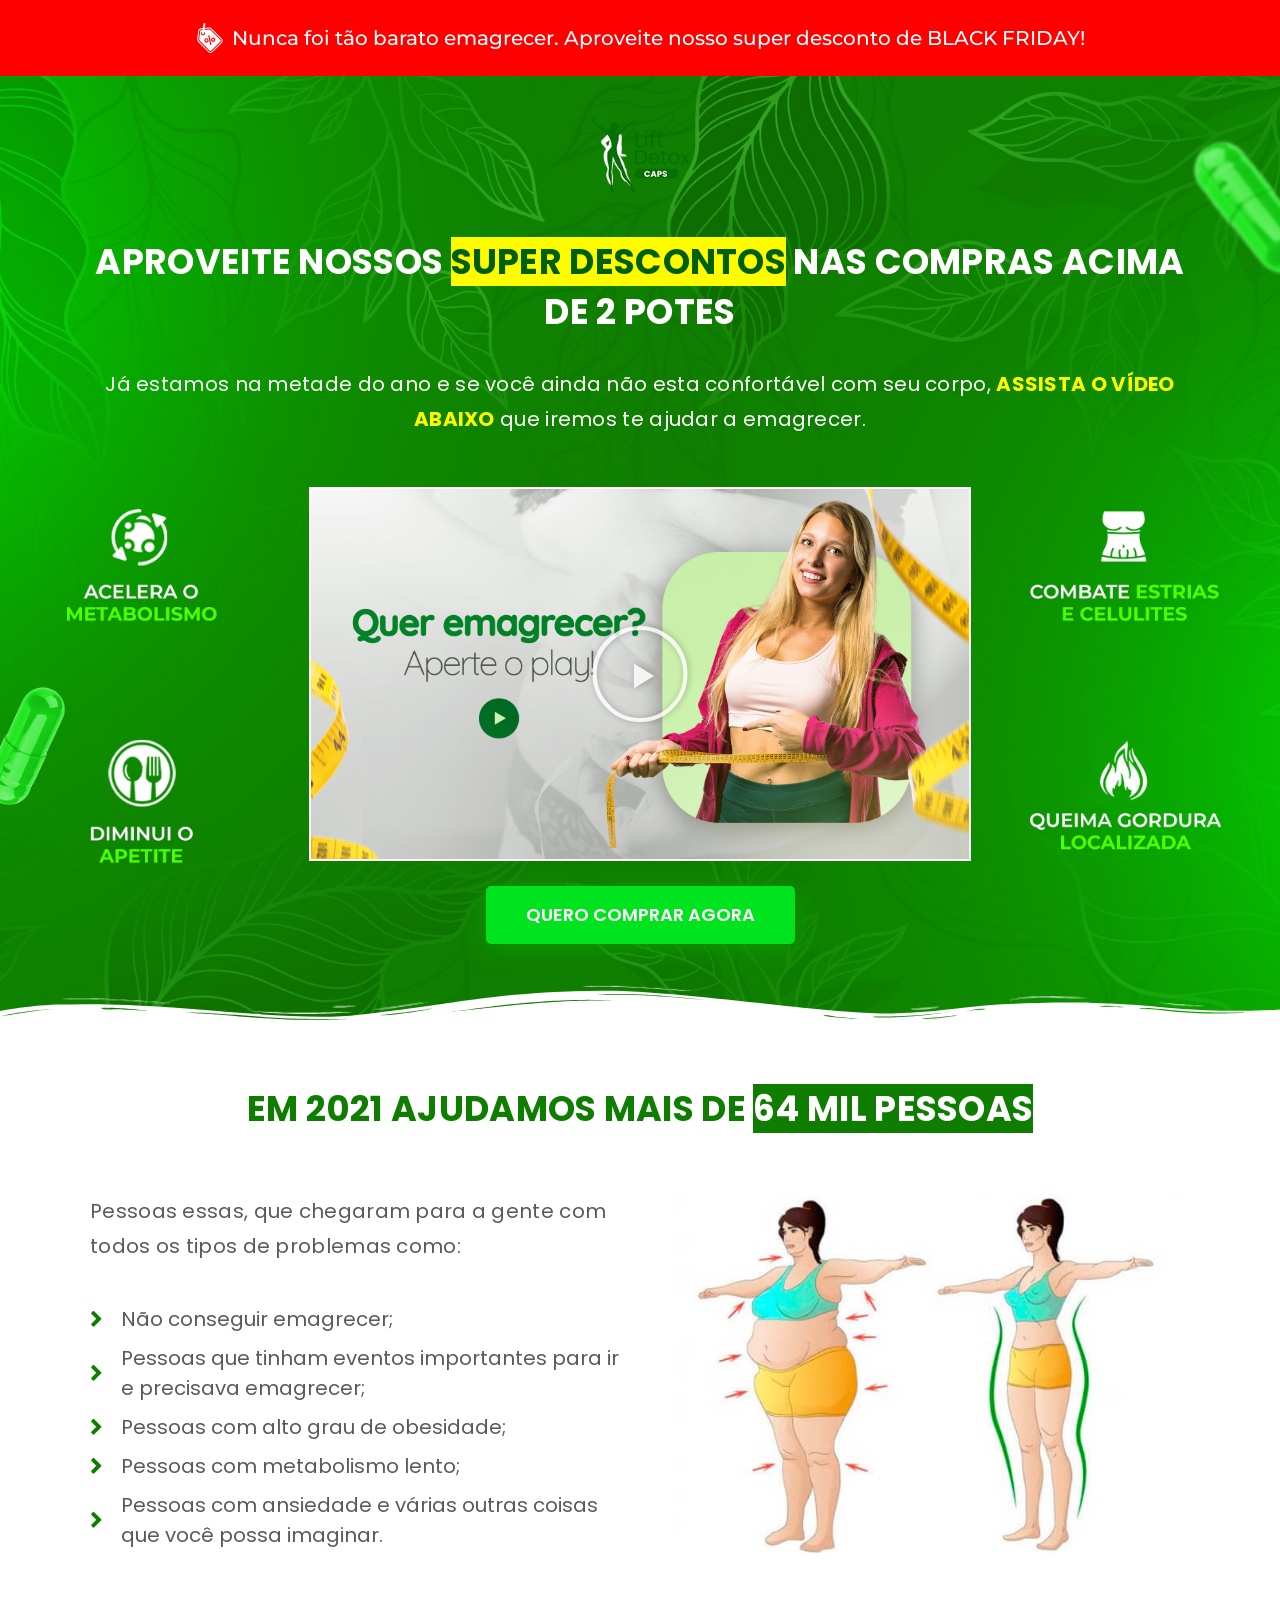
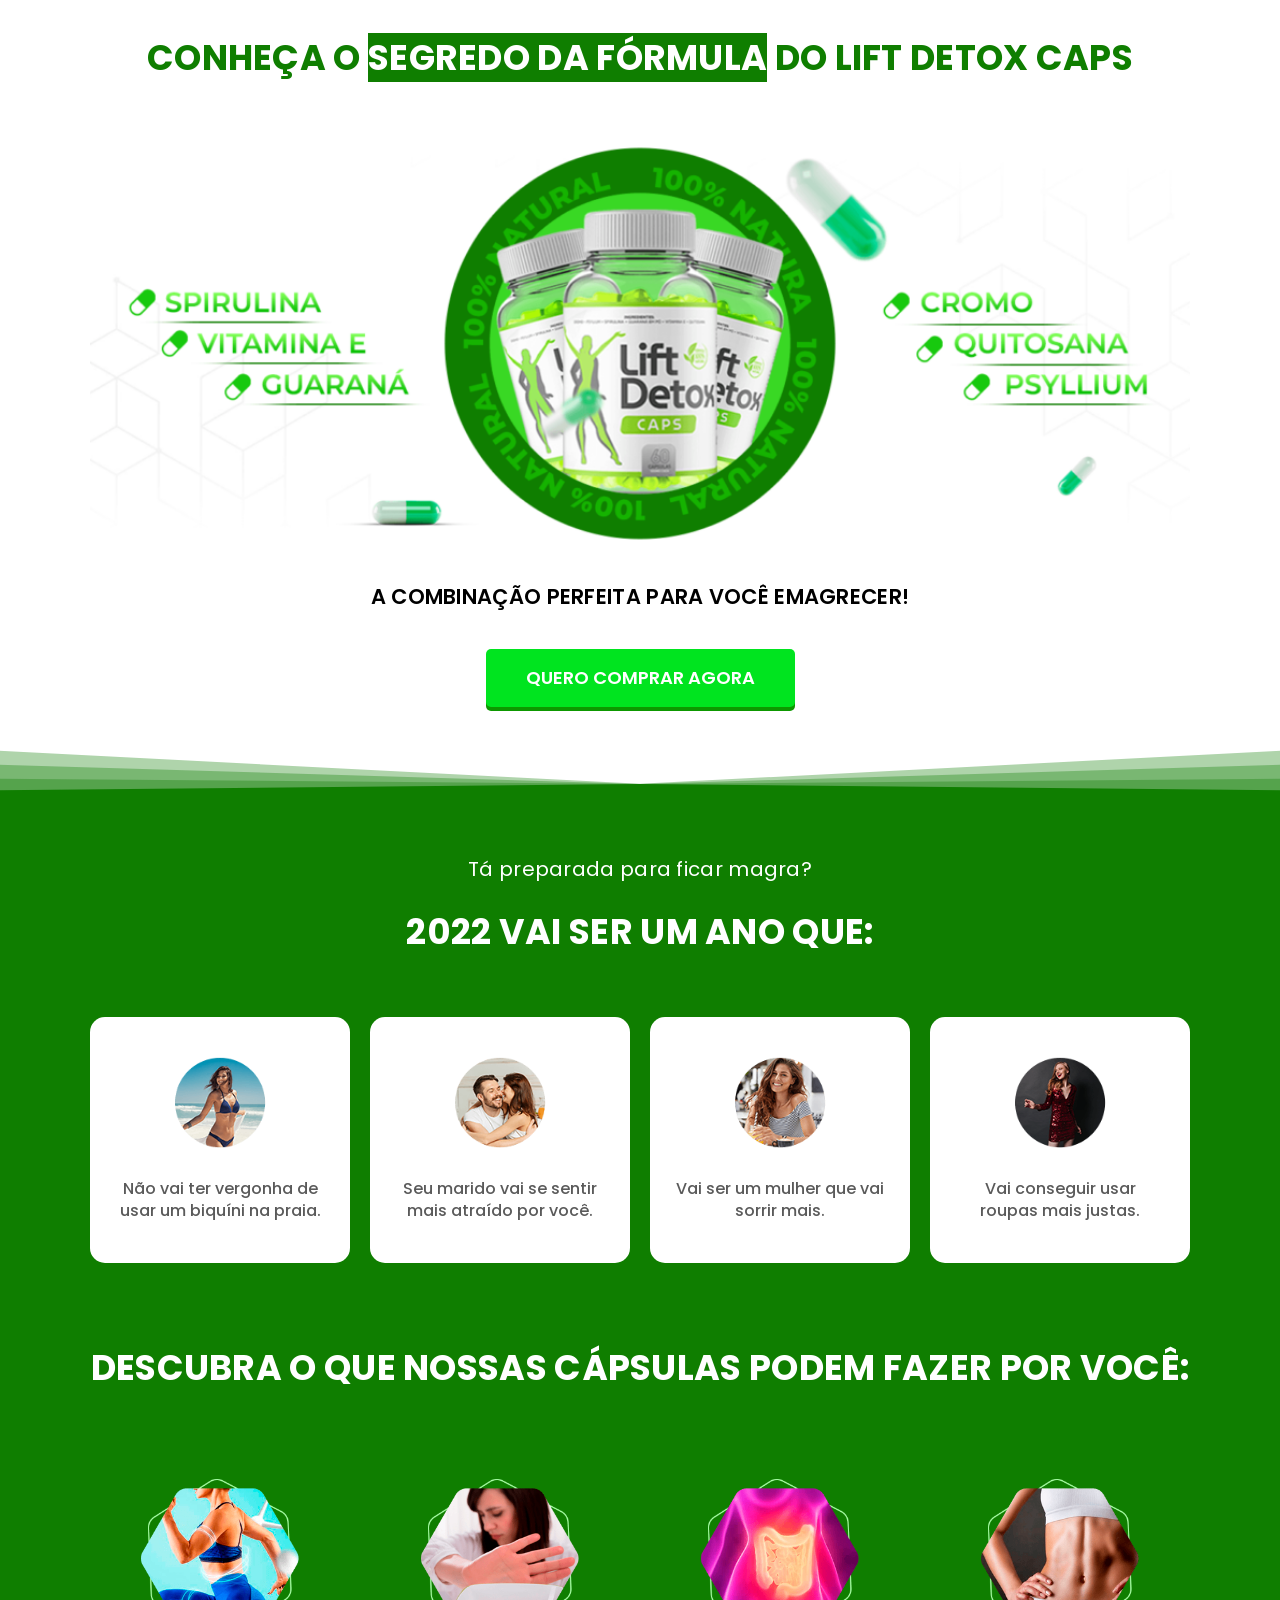
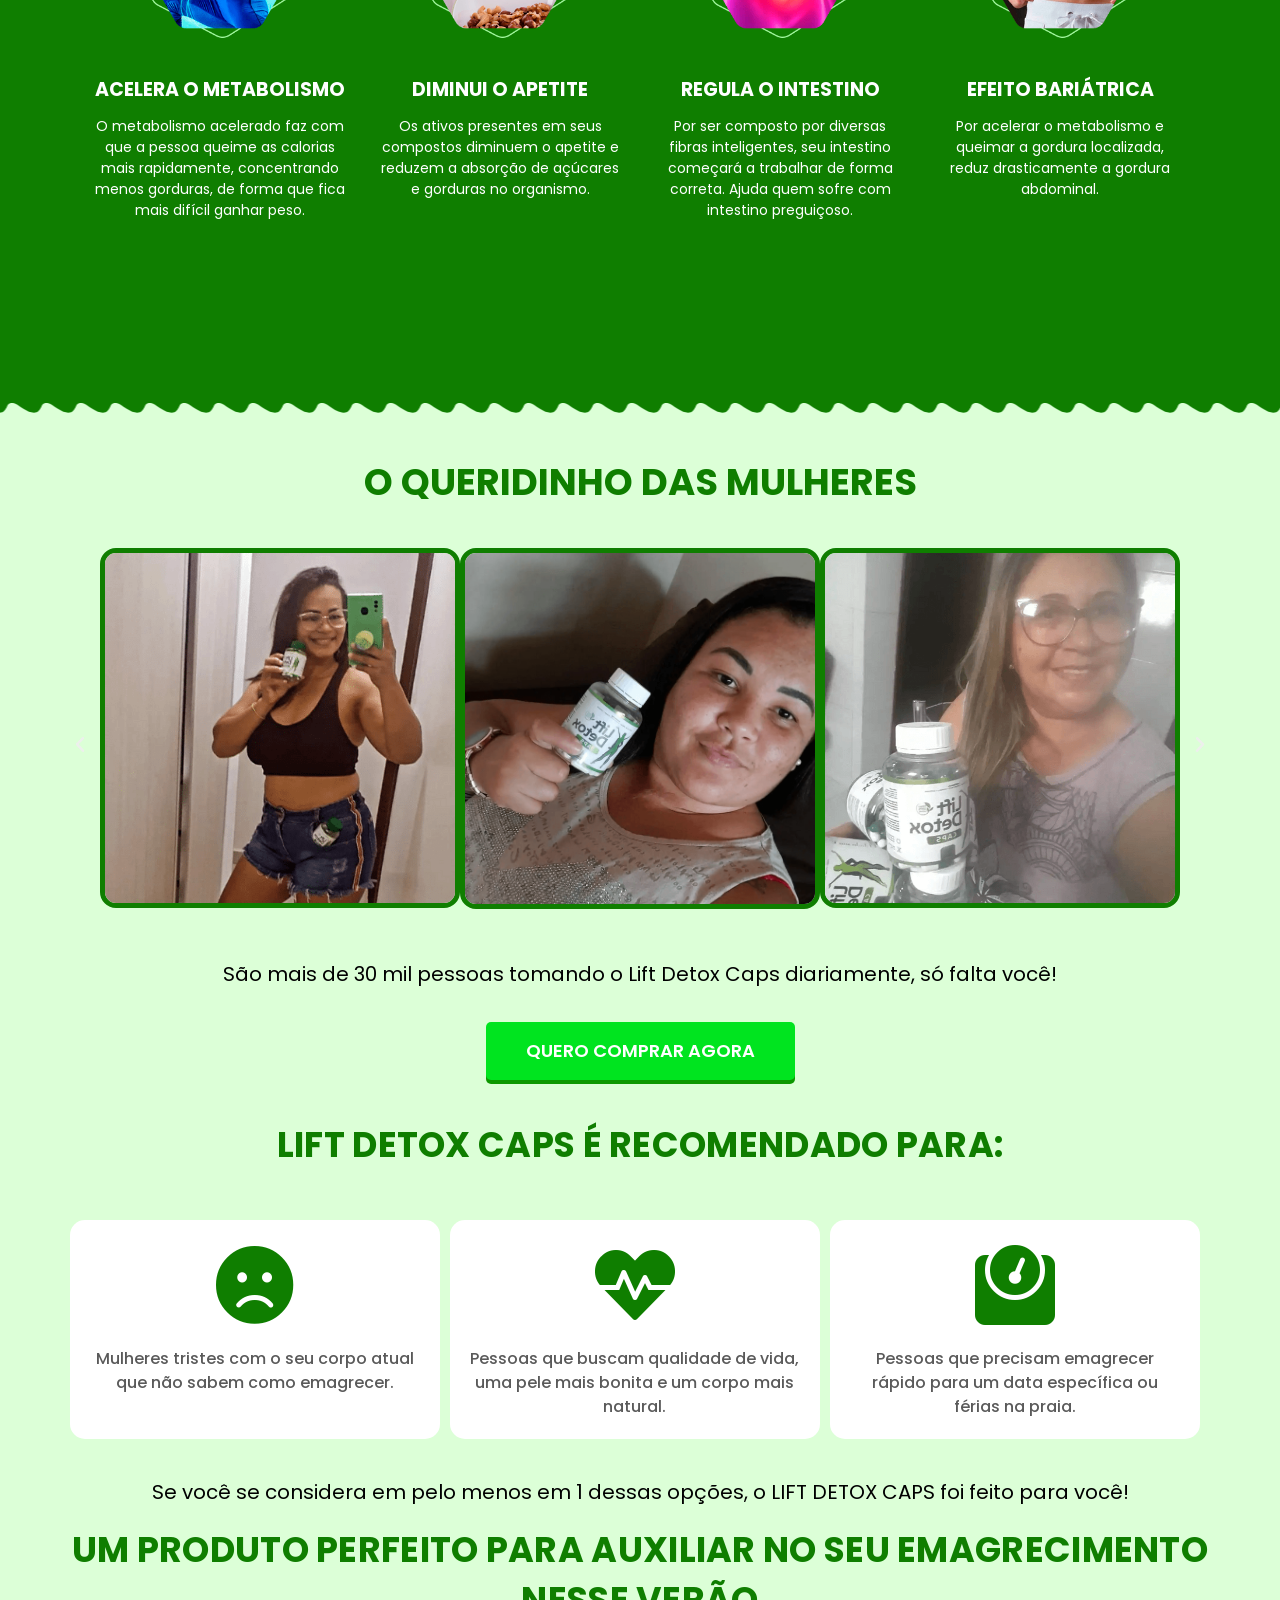
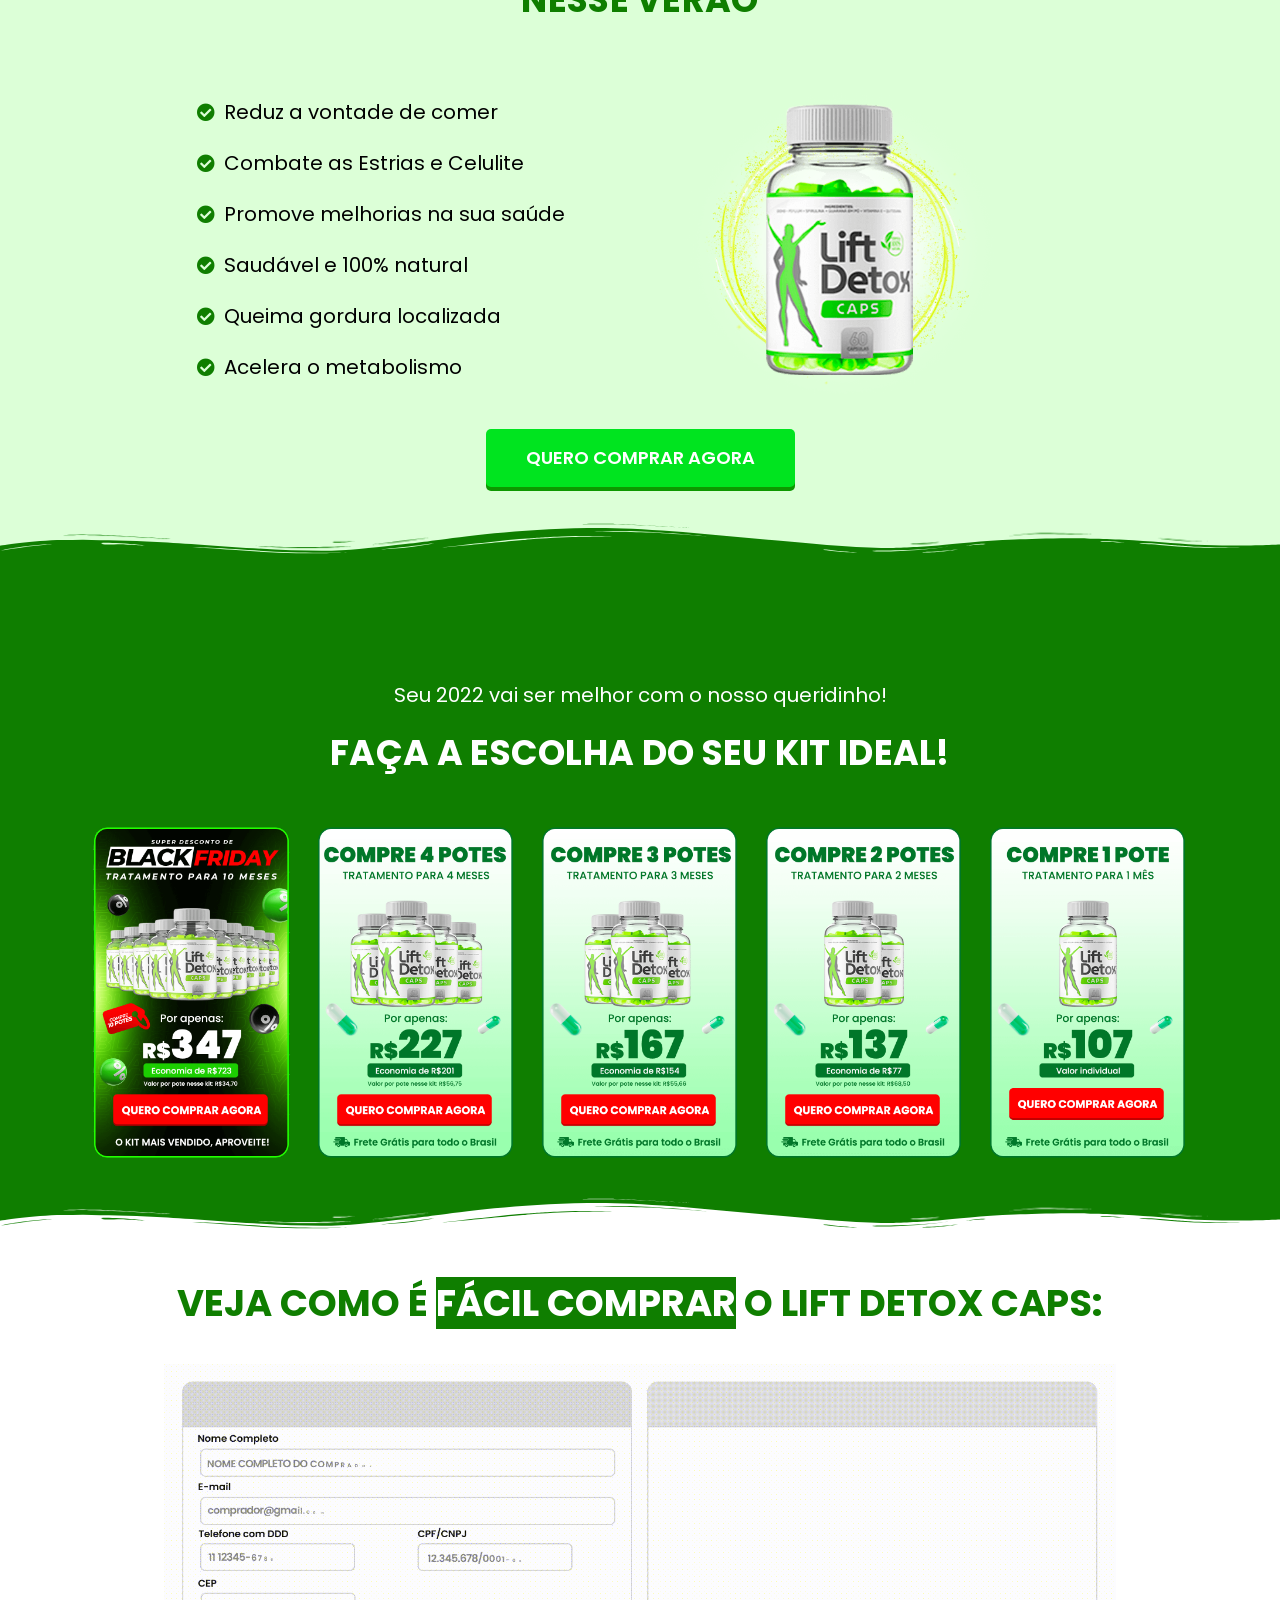
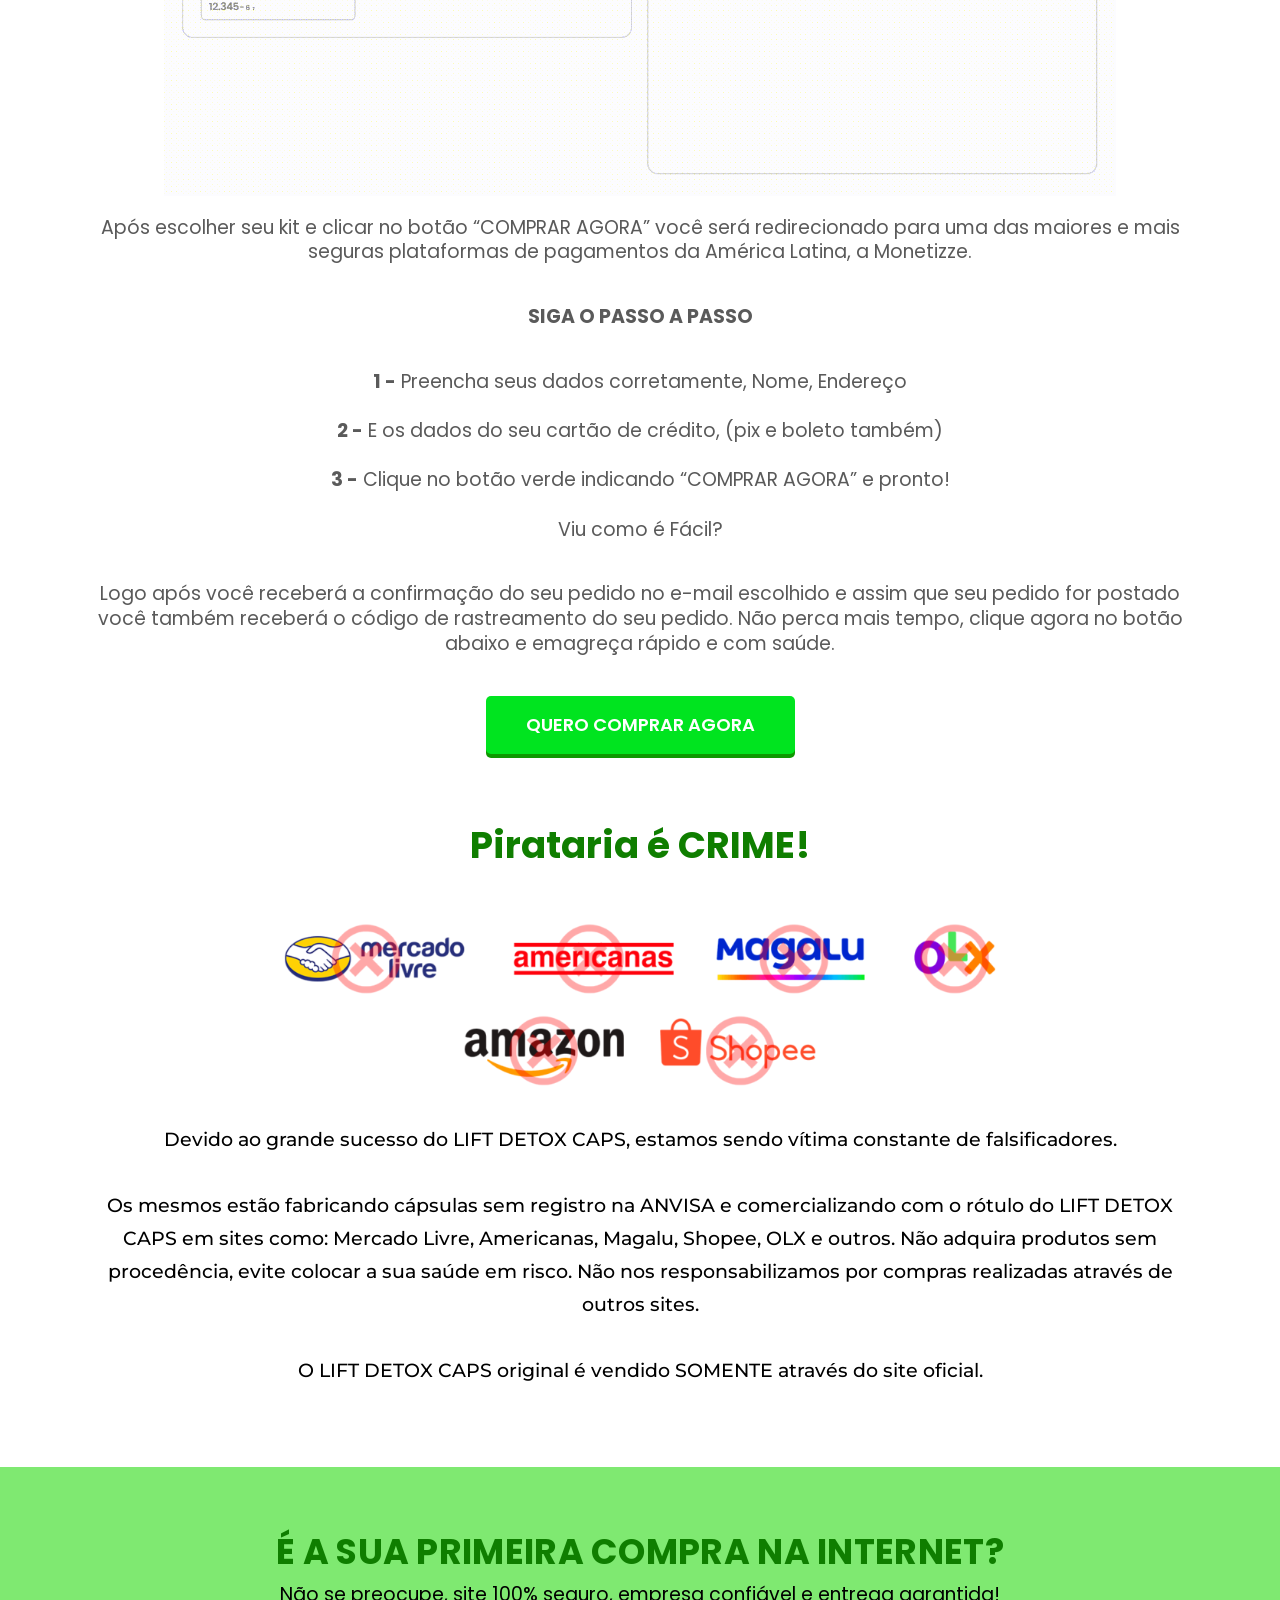
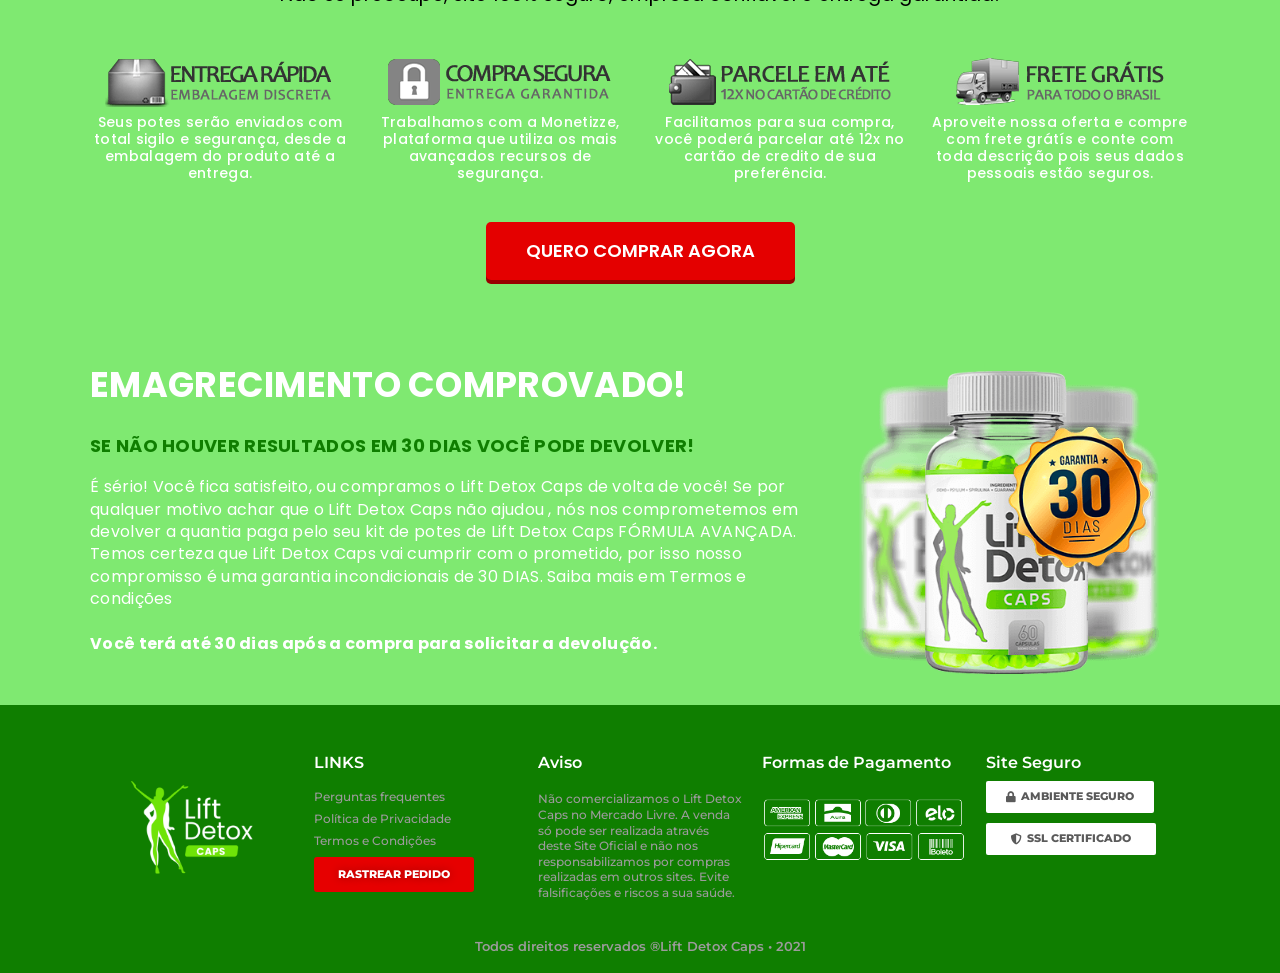
<file: liftdetox/index.html>
<!DOCTYPE html>
<html lang="pt-PT">
<head>
	<meta charset="UTF-8">
		<script type="text/javascript">/* wpack.io publicPath */window.__wpackIoprestoPlayerdist='https://liftdetoxcaps.com/wp-content/plugins/presto-player/dist/';</script><script type="text/javascript">/* wpack.io publicPath */window.__wpackIoprestoPlayerdist='https://liftdetoxcaps.com/wp-content/plugins/presto-player/dist/';</script><script type="text/javascript">/* wpack.io publicPath */window.__wpackIoprestoPlayerdist='https://liftdetoxcaps.com/wp-content/plugins/presto-player/dist/';</script><script type="text/javascript">/* wpack.io publicPath */window.__wpackIoprestoPlayerdist='https://liftdetoxcaps.com/wp-content/plugins/presto-player/dist/';</script><script type="text/javascript">/* wpack.io publicPath */window.__wpackIoprestoPlayerdist='https://liftdetoxcaps.com/wp-content/plugins/presto-player/dist/';</script><script type="text/javascript">/* wpack.io publicPath */window.__wpackIoprestoPlayerdist='https://liftdetoxcaps.com/wp-content/plugins/presto-player/dist/';</script><script type="text/javascript">/* wpack.io publicPath */window.__wpackIoprestoPlayerdist='https://liftdetoxcaps.com/wp-content/plugins/presto-player/dist/';</script><title>Lift Página Oficial &#8211; Lift Detox Caps</title>
<meta name="robots" content="max-image-preview:large">

<script>
dataLayer = [{"title":"Lift P\u00e1gina Oficial","author":"admin","wordcount":1155,"logged_in":"false","page_id":2260,"post_date":"2022-07-09 14:03:05","post_type":"page"}];
</script>
<!-- Google Tag Manager -->
<script>(function(w,d,s,l,i){w[l]=w[l]||[];w[l].push({'gtm.start':
new Date().getTime(),event:'gtm.js'});var f=d.getElementsByTagName(s)[0],
j=d.createElement(s),dl=l!='dataLayer'?'&l='+l:'';j.async=true;j.src=
'https://www.googletagmanager.com/gtm.js?id='+i+dl;f.parentNode.insertBefore(j,f);
})(window,document,'script','dataLayer','GTM-PNLNB7P');</script>
<!-- End Google Tag Manager -->
<link rel="dns-prefetch" href="//www.googletagmanager.com">
<link rel="alternate" type="application/rss+xml" title="Lift Detox Caps &raquo; Feed" href="https://liftdetoxcaps.com/feed/">
<link rel="alternate" type="application/rss+xml" title="Lift Detox Caps &raquo; Feed de comentários" href="https://liftdetoxcaps.com/comments/feed/">
<script type="text/javascript">
window._wpemojiSettings = {"baseUrl":"https:\/\/s.w.org\/images\/core\/emoji\/14.0.0\/72x72\/","ext":".png","svgUrl":"https:\/\/s.w.org\/images\/core\/emoji\/14.0.0\/svg\/","svgExt":".svg","source":{"concatemoji":"https:\/\/liftdetoxcaps.com\/wp-includes\/js\/wp-emoji-release.min.js?ver=6.1"}};
/*! This file is auto-generated */
!function(e,a,t){var n,r,o,i=a.createElement("canvas"),p=i.getContext&&i.getContext("2d");function s(e,t){var a=String.fromCharCode,e=(p.clearRect(0,0,i.width,i.height),p.fillText(a.apply(this,e),0,0),i.toDataURL());return p.clearRect(0,0,i.width,i.height),p.fillText(a.apply(this,t),0,0),e===i.toDataURL()}function c(e){var t=a.createElement("script");t.src=e,t.defer=t.type="text/javascript",a.getElementsByTagName("head")[0].appendChild(t)}for(o=Array("flag","emoji"),t.supports={everything:!0,everythingExceptFlag:!0},r=0;r<o.length;r++)t.supports[o[r]]=function(e){if(p&&p.fillText)switch(p.textBaseline="top",p.font="600 32px Arial",e){case"flag":return s([127987,65039,8205,9895,65039],[127987,65039,8203,9895,65039])?!1:!s([55356,56826,55356,56819],[55356,56826,8203,55356,56819])&&!s([55356,57332,56128,56423,56128,56418,56128,56421,56128,56430,56128,56423,56128,56447],[55356,57332,8203,56128,56423,8203,56128,56418,8203,56128,56421,8203,56128,56430,8203,56128,56423,8203,56128,56447]);case"emoji":return!s([129777,127995,8205,129778,127999],[129777,127995,8203,129778,127999])}return!1}(o[r]),t.supports.everything=t.supports.everything&&t.supports[o[r]],"flag"!==o[r]&&(t.supports.everythingExceptFlag=t.supports.everythingExceptFlag&&t.supports[o[r]]);t.supports.everythingExceptFlag=t.supports.everythingExceptFlag&&!t.supports.flag,t.DOMReady=!1,t.readyCallback=function(){t.DOMReady=!0},t.supports.everything||(n=function(){t.readyCallback()},a.addEventListener?(a.addEventListener("DOMContentLoaded",n,!1),e.addEventListener("load",n,!1)):(e.attachEvent("onload",n),a.attachEvent("onreadystatechange",function(){"complete"===a.readyState&&t.readyCallback()})),(e=t.source||{}).concatemoji?c(e.concatemoji):e.wpemoji&&e.twemoji&&(c(e.twemoji),c(e.wpemoji)))}(window,document,window._wpemojiSettings);
</script>
<style type="text/css">
img.wp-smiley,
img.emoji {
	display: inline !important;
	border: none !important;
	box-shadow: none !important;
	height: 1em !important;
	width: 1em !important;
	margin: 0 0.07em !important;
	vertical-align: -0.1em !important;
	background: none !important;
	padding: 0 !important;
}
</style>
	<link rel="stylesheet" id="wp-block-library-css" href="css/imBaJGmZrr3w.css" type="text/css" media="all">
<link rel="stylesheet" id="classic-theme-styles-css" href="css/HY5jJukNMi1o.css" type="text/css" media="all">
<style id="global-styles-inline-css" type="text/css">
body{--wp--preset--color--black: #000000;--wp--preset--color--cyan-bluish-gray: #abb8c3;--wp--preset--color--white: #ffffff;--wp--preset--color--pale-pink: #f78da7;--wp--preset--color--vivid-red: #cf2e2e;--wp--preset--color--luminous-vivid-orange: #ff6900;--wp--preset--color--luminous-vivid-amber: #fcb900;--wp--preset--color--light-green-cyan: #7bdcb5;--wp--preset--color--vivid-green-cyan: #00d084;--wp--preset--color--pale-cyan-blue: #8ed1fc;--wp--preset--color--vivid-cyan-blue: #0693e3;--wp--preset--color--vivid-purple: #9b51e0;--wp--preset--gradient--vivid-cyan-blue-to-vivid-purple: linear-gradient(135deg,rgba(6,147,227,1) 0%,rgb(155,81,224) 100%);--wp--preset--gradient--light-green-cyan-to-vivid-green-cyan: linear-gradient(135deg,rgb(122,220,180) 0%,rgb(0,208,130) 100%);--wp--preset--gradient--luminous-vivid-amber-to-luminous-vivid-orange: linear-gradient(135deg,rgba(252,185,0,1) 0%,rgba(255,105,0,1) 100%);--wp--preset--gradient--luminous-vivid-orange-to-vivid-red: linear-gradient(135deg,rgba(255,105,0,1) 0%,rgb(207,46,46) 100%);--wp--preset--gradient--very-light-gray-to-cyan-bluish-gray: linear-gradient(135deg,rgb(238,238,238) 0%,rgb(169,184,195) 100%);--wp--preset--gradient--cool-to-warm-spectrum: linear-gradient(135deg,rgb(74,234,220) 0%,rgb(151,120,209) 20%,rgb(207,42,186) 40%,rgb(238,44,130) 60%,rgb(251,105,98) 80%,rgb(254,248,76) 100%);--wp--preset--gradient--blush-light-purple: linear-gradient(135deg,rgb(255,206,236) 0%,rgb(152,150,240) 100%);--wp--preset--gradient--blush-bordeaux: linear-gradient(135deg,rgb(254,205,165) 0%,rgb(254,45,45) 50%,rgb(107,0,62) 100%);--wp--preset--gradient--luminous-dusk: linear-gradient(135deg,rgb(255,203,112) 0%,rgb(199,81,192) 50%,rgb(65,88,208) 100%);--wp--preset--gradient--pale-ocean: linear-gradient(135deg,rgb(255,245,203) 0%,rgb(182,227,212) 50%,rgb(51,167,181) 100%);--wp--preset--gradient--electric-grass: linear-gradient(135deg,rgb(202,248,128) 0%,rgb(113,206,126) 100%);--wp--preset--gradient--midnight: linear-gradient(135deg,rgb(2,3,129) 0%,rgb(40,116,252) 100%);--wp--preset--duotone--dark-grayscale: url('index.html#wp-duotone-dark-grayscale');--wp--preset--duotone--grayscale: url('index.html#wp-duotone-grayscale');--wp--preset--duotone--purple-yellow: url('index.html#wp-duotone-purple-yellow');--wp--preset--duotone--blue-red: url('index.html#wp-duotone-blue-red');--wp--preset--duotone--midnight: url('index.html#wp-duotone-midnight');--wp--preset--duotone--magenta-yellow: url('index.html#wp-duotone-magenta-yellow');--wp--preset--duotone--purple-green: url('index.html#wp-duotone-purple-green');--wp--preset--duotone--blue-orange: url('index.html#wp-duotone-blue-orange');--wp--preset--font-size--small: 13px;--wp--preset--font-size--medium: 20px;--wp--preset--font-size--large: 36px;--wp--preset--font-size--x-large: 42px;--wp--preset--spacing--20: 0.44rem;--wp--preset--spacing--30: 0.67rem;--wp--preset--spacing--40: 1rem;--wp--preset--spacing--50: 1.5rem;--wp--preset--spacing--60: 2.25rem;--wp--preset--spacing--70: 3.38rem;--wp--preset--spacing--80: 5.06rem;}:where(.is-layout-flex){gap: 0.5em;}body .is-layout-flow > .alignleft{float: left;margin-inline-start: 0;margin-inline-end: 2em;}body .is-layout-flow > .alignright{float: right;margin-inline-start: 2em;margin-inline-end: 0;}body .is-layout-flow > .aligncenter{margin-left: auto !important;margin-right: auto !important;}body .is-layout-constrained > .alignleft{float: left;margin-inline-start: 0;margin-inline-end: 2em;}body .is-layout-constrained > .alignright{float: right;margin-inline-start: 2em;margin-inline-end: 0;}body .is-layout-constrained > .aligncenter{margin-left: auto !important;margin-right: auto !important;}body .is-layout-constrained > :where(:not(.alignleft):not(.alignright):not(.alignfull)){max-width: var(--wp--style--global--content-size);margin-left: auto !important;margin-right: auto !important;}body .is-layout-constrained > .alignwide{max-width: var(--wp--style--global--wide-size);}body .is-layout-flex{display: flex;}body .is-layout-flex{flex-wrap: wrap;align-items: center;}body .is-layout-flex > *{margin: 0;}:where(.wp-block-columns.is-layout-flex){gap: 2em;}.has-black-color{color: var(--wp--preset--color--black) !important;}.has-cyan-bluish-gray-color{color: var(--wp--preset--color--cyan-bluish-gray) !important;}.has-white-color{color: var(--wp--preset--color--white) !important;}.has-pale-pink-color{color: var(--wp--preset--color--pale-pink) !important;}.has-vivid-red-color{color: var(--wp--preset--color--vivid-red) !important;}.has-luminous-vivid-orange-color{color: var(--wp--preset--color--luminous-vivid-orange) !important;}.has-luminous-vivid-amber-color{color: var(--wp--preset--color--luminous-vivid-amber) !important;}.has-light-green-cyan-color{color: var(--wp--preset--color--light-green-cyan) !important;}.has-vivid-green-cyan-color{color: var(--wp--preset--color--vivid-green-cyan) !important;}.has-pale-cyan-blue-color{color: var(--wp--preset--color--pale-cyan-blue) !important;}.has-vivid-cyan-blue-color{color: var(--wp--preset--color--vivid-cyan-blue) !important;}.has-vivid-purple-color{color: var(--wp--preset--color--vivid-purple) !important;}.has-black-background-color{background-color: var(--wp--preset--color--black) !important;}.has-cyan-bluish-gray-background-color{background-color: var(--wp--preset--color--cyan-bluish-gray) !important;}.has-white-background-color{background-color: var(--wp--preset--color--white) !important;}.has-pale-pink-background-color{background-color: var(--wp--preset--color--pale-pink) !important;}.has-vivid-red-background-color{background-color: var(--wp--preset--color--vivid-red) !important;}.has-luminous-vivid-orange-background-color{background-color: var(--wp--preset--color--luminous-vivid-orange) !important;}.has-luminous-vivid-amber-background-color{background-color: var(--wp--preset--color--luminous-vivid-amber) !important;}.has-light-green-cyan-background-color{background-color: var(--wp--preset--color--light-green-cyan) !important;}.has-vivid-green-cyan-background-color{background-color: var(--wp--preset--color--vivid-green-cyan) !important;}.has-pale-cyan-blue-background-color{background-color: var(--wp--preset--color--pale-cyan-blue) !important;}.has-vivid-cyan-blue-background-color{background-color: var(--wp--preset--color--vivid-cyan-blue) !important;}.has-vivid-purple-background-color{background-color: var(--wp--preset--color--vivid-purple) !important;}.has-black-border-color{border-color: var(--wp--preset--color--black) !important;}.has-cyan-bluish-gray-border-color{border-color: var(--wp--preset--color--cyan-bluish-gray) !important;}.has-white-border-color{border-color: var(--wp--preset--color--white) !important;}.has-pale-pink-border-color{border-color: var(--wp--preset--color--pale-pink) !important;}.has-vivid-red-border-color{border-color: var(--wp--preset--color--vivid-red) !important;}.has-luminous-vivid-orange-border-color{border-color: var(--wp--preset--color--luminous-vivid-orange) !important;}.has-luminous-vivid-amber-border-color{border-color: var(--wp--preset--color--luminous-vivid-amber) !important;}.has-light-green-cyan-border-color{border-color: var(--wp--preset--color--light-green-cyan) !important;}.has-vivid-green-cyan-border-color{border-color: var(--wp--preset--color--vivid-green-cyan) !important;}.has-pale-cyan-blue-border-color{border-color: var(--wp--preset--color--pale-cyan-blue) !important;}.has-vivid-cyan-blue-border-color{border-color: var(--wp--preset--color--vivid-cyan-blue) !important;}.has-vivid-purple-border-color{border-color: var(--wp--preset--color--vivid-purple) !important;}.has-vivid-cyan-blue-to-vivid-purple-gradient-background{background: var(--wp--preset--gradient--vivid-cyan-blue-to-vivid-purple) !important;}.has-light-green-cyan-to-vivid-green-cyan-gradient-background{background: var(--wp--preset--gradient--light-green-cyan-to-vivid-green-cyan) !important;}.has-luminous-vivid-amber-to-luminous-vivid-orange-gradient-background{background: var(--wp--preset--gradient--luminous-vivid-amber-to-luminous-vivid-orange) !important;}.has-luminous-vivid-orange-to-vivid-red-gradient-background{background: var(--wp--preset--gradient--luminous-vivid-orange-to-vivid-red) !important;}.has-very-light-gray-to-cyan-bluish-gray-gradient-background{background: var(--wp--preset--gradient--very-light-gray-to-cyan-bluish-gray) !important;}.has-cool-to-warm-spectrum-gradient-background{background: var(--wp--preset--gradient--cool-to-warm-spectrum) !important;}.has-blush-light-purple-gradient-background{background: var(--wp--preset--gradient--blush-light-purple) !important;}.has-blush-bordeaux-gradient-background{background: var(--wp--preset--gradient--blush-bordeaux) !important;}.has-luminous-dusk-gradient-background{background: var(--wp--preset--gradient--luminous-dusk) !important;}.has-pale-ocean-gradient-background{background: var(--wp--preset--gradient--pale-ocean) !important;}.has-electric-grass-gradient-background{background: var(--wp--preset--gradient--electric-grass) !important;}.has-midnight-gradient-background{background: var(--wp--preset--gradient--midnight) !important;}.has-small-font-size{font-size: var(--wp--preset--font-size--small) !important;}.has-medium-font-size{font-size: var(--wp--preset--font-size--medium) !important;}.has-large-font-size{font-size: var(--wp--preset--font-size--large) !important;}.has-x-large-font-size{font-size: var(--wp--preset--font-size--x-large) !important;}
.wp-block-navigation a:where(:not(.wp-element-button)){color: inherit;}
:where(.wp-block-columns.is-layout-flex){gap: 2em;}
.wp-block-pullquote{font-size: 1.5em;line-height: 1.6;}
</style>
<link rel="stylesheet" id="hello-elementor-css" href="css/iCqYiHAFFTpr.css" type="text/css" media="all">
<link rel="stylesheet" id="hello-elementor-theme-style-css" href="css/MpZADY0xfzNA.css" type="text/css" media="all">
<link rel="stylesheet" id="elementor-icons-css" href="css/EuM5XtTt25NO.css" type="text/css" media="all">
<link rel="stylesheet" id="elementor-frontend-css" href="css/5EucVJPU9K9p.css" type="text/css" media="all">
<style id="elementor-frontend-inline-css" type="text/css">
.elementor-kit-7{--e-global-color-primary:#6EC1E4;--e-global-color-secondary:#54595F;--e-global-color-text:#7A7A7A;--e-global-color-accent:#61CE70;--e-global-typography-primary-font-family:"Roboto";--e-global-typography-primary-font-weight:600;--e-global-typography-secondary-font-family:"Roboto Slab";--e-global-typography-secondary-font-weight:400;--e-global-typography-text-font-family:"Roboto";--e-global-typography-text-font-weight:400;--e-global-typography-accent-font-family:"Roboto";--e-global-typography-accent-font-weight:500;}.elementor-section.elementor-section-boxed > .elementor-container{max-width:1140px;}.e-container{--container-max-width:1140px;}.elementor-widget:not(:last-child){margin-bottom:20px;}.elementor-element{--widgets-spacing:20px;}{}h1.entry-title{display:var(--page-title-display);}.elementor-kit-7 e-page-transition{background-color:#FFBC7D;}.site-header{padding-right:0px;padding-left:0px;}@media(max-width:1024px){.elementor-section.elementor-section-boxed > .elementor-container{max-width:1024px;}.e-container{--container-max-width:1024px;}}@media(max-width:767px){.elementor-section.elementor-section-boxed > .elementor-container{max-width:767px;}.e-container{--container-max-width:767px;}}
.elementor-widget-heading .elementor-heading-title{color:var( --e-global-color-primary );font-family:var( --e-global-typography-primary-font-family ), Sans-serif;font-weight:var( --e-global-typography-primary-font-weight );}.elementor-widget-image .widget-image-caption{color:var( --e-global-color-text );font-family:var( --e-global-typography-text-font-family ), Sans-serif;font-weight:var( --e-global-typography-text-font-weight );}.elementor-widget-text-editor{color:var( --e-global-color-text );font-family:var( --e-global-typography-text-font-family ), Sans-serif;font-weight:var( --e-global-typography-text-font-weight );}.elementor-widget-text-editor.elementor-drop-cap-view-stacked .elementor-drop-cap{background-color:var( --e-global-color-primary );}.elementor-widget-text-editor.elementor-drop-cap-view-framed .elementor-drop-cap, .elementor-widget-text-editor.elementor-drop-cap-view-default .elementor-drop-cap{color:var( --e-global-color-primary );border-color:var( --e-global-color-primary );}.elementor-widget-button .elementor-button{font-family:var( --e-global-typography-accent-font-family ), Sans-serif;font-weight:var( --e-global-typography-accent-font-weight );background-color:var( --e-global-color-accent );}.elementor-widget-divider{--divider-color:var( --e-global-color-secondary );}.elementor-widget-divider .elementor-divider__text{color:var( --e-global-color-secondary );font-family:var( --e-global-typography-secondary-font-family ), Sans-serif;font-weight:var( --e-global-typography-secondary-font-weight );}.elementor-widget-divider.elementor-view-stacked .elementor-icon{background-color:var( --e-global-color-secondary );}.elementor-widget-divider.elementor-view-framed .elementor-icon, .elementor-widget-divider.elementor-view-default .elementor-icon{color:var( --e-global-color-secondary );border-color:var( --e-global-color-secondary );}.elementor-widget-divider.elementor-view-framed .elementor-icon, .elementor-widget-divider.elementor-view-default .elementor-icon svg{fill:var( --e-global-color-secondary );}.elementor-widget-image-box .elementor-image-box-title{color:var( --e-global-color-primary );font-family:var( --e-global-typography-primary-font-family ), Sans-serif;font-weight:var( --e-global-typography-primary-font-weight );}.elementor-widget-image-box .elementor-image-box-description{color:var( --e-global-color-text );font-family:var( --e-global-typography-text-font-family ), Sans-serif;font-weight:var( --e-global-typography-text-font-weight );}.elementor-widget-icon.elementor-view-stacked .elementor-icon{background-color:var( --e-global-color-primary );}.elementor-widget-icon.elementor-view-framed .elementor-icon, .elementor-widget-icon.elementor-view-default .elementor-icon{color:var( --e-global-color-primary );border-color:var( --e-global-color-primary );}.elementor-widget-icon.elementor-view-framed .elementor-icon, .elementor-widget-icon.elementor-view-default .elementor-icon svg{fill:var( --e-global-color-primary );}.elementor-widget-icon-box.elementor-view-stacked .elementor-icon{background-color:var( --e-global-color-primary );}.elementor-widget-icon-box.elementor-view-framed .elementor-icon, .elementor-widget-icon-box.elementor-view-default .elementor-icon{fill:var( --e-global-color-primary );color:var( --e-global-color-primary );border-color:var( --e-global-color-primary );}.elementor-widget-icon-box .elementor-icon-box-title{color:var( --e-global-color-primary );}.elementor-widget-icon-box .elementor-icon-box-title, .elementor-widget-icon-box .elementor-icon-box-title a{font-family:var( --e-global-typography-primary-font-family ), Sans-serif;font-weight:var( --e-global-typography-primary-font-weight );}.elementor-widget-icon-box .elementor-icon-box-description{color:var( --e-global-color-text );font-family:var( --e-global-typography-text-font-family ), Sans-serif;font-weight:var( --e-global-typography-text-font-weight );}.elementor-widget-star-rating .elementor-star-rating__title{color:var( --e-global-color-text );font-family:var( --e-global-typography-text-font-family ), Sans-serif;font-weight:var( --e-global-typography-text-font-weight );}.elementor-widget-image-gallery .gallery-item .gallery-caption{font-family:var( --e-global-typography-accent-font-family ), Sans-serif;font-weight:var( --e-global-typography-accent-font-weight );}.elementor-widget-icon-list .elementor-icon-list-item:not(:last-child):after{border-color:var( --e-global-color-text );}.elementor-widget-icon-list .elementor-icon-list-icon i{color:var( --e-global-color-primary );}.elementor-widget-icon-list .elementor-icon-list-icon svg{fill:var( --e-global-color-primary );}.elementor-widget-icon-list .elementor-icon-list-text{color:var( --e-global-color-secondary );}.elementor-widget-icon-list .elementor-icon-list-item > .elementor-icon-list-text, .elementor-widget-icon-list .elementor-icon-list-item > a{font-family:var( --e-global-typography-text-font-family ), Sans-serif;font-weight:var( --e-global-typography-text-font-weight );}.elementor-widget-counter .elementor-counter-number-wrapper{color:var( --e-global-color-primary );font-family:var( --e-global-typography-primary-font-family ), Sans-serif;font-weight:var( --e-global-typography-primary-font-weight );}.elementor-widget-counter .elementor-counter-title{color:var( --e-global-color-secondary );font-family:var( --e-global-typography-secondary-font-family ), Sans-serif;font-weight:var( --e-global-typography-secondary-font-weight );}.elementor-widget-progress .elementor-progress-wrapper .elementor-progress-bar{background-color:var( --e-global-color-primary );}.elementor-widget-progress .elementor-title{color:var( --e-global-color-primary );font-family:var( --e-global-typography-text-font-family ), Sans-serif;font-weight:var( --e-global-typography-text-font-weight );}.elementor-widget-testimonial .elementor-testimonial-content{color:var( --e-global-color-text );font-family:var( --e-global-typography-text-font-family ), Sans-serif;font-weight:var( --e-global-typography-text-font-weight );}.elementor-widget-testimonial .elementor-testimonial-name{color:var( --e-global-color-primary );font-family:var( --e-global-typography-primary-font-family ), Sans-serif;font-weight:var( --e-global-typography-primary-font-weight );}.elementor-widget-testimonial .elementor-testimonial-job{color:var( --e-global-color-secondary );font-family:var( --e-global-typography-secondary-font-family ), Sans-serif;font-weight:var( --e-global-typography-secondary-font-weight );}.elementor-widget-tabs .elementor-tab-title, .elementor-widget-tabs .elementor-tab-title a{color:var( --e-global-color-primary );}.elementor-widget-tabs .elementor-tab-title.elementor-active,
					 .elementor-widget-tabs .elementor-tab-title.elementor-active a{color:var( --e-global-color-accent );}.elementor-widget-tabs .elementor-tab-title{font-family:var( --e-global-typography-primary-font-family ), Sans-serif;font-weight:var( --e-global-typography-primary-font-weight );}.elementor-widget-tabs .elementor-tab-content{color:var( --e-global-color-text );font-family:var( --e-global-typography-text-font-family ), Sans-serif;font-weight:var( --e-global-typography-text-font-weight );}.elementor-widget-accordion .elementor-accordion-icon, .elementor-widget-accordion .elementor-accordion-title{color:var( --e-global-color-primary );}.elementor-widget-accordion .elementor-accordion-icon svg{fill:var( --e-global-color-primary );}.elementor-widget-accordion .elementor-active .elementor-accordion-icon, .elementor-widget-accordion .elementor-active .elementor-accordion-title{color:var( --e-global-color-accent );}.elementor-widget-accordion .elementor-active .elementor-accordion-icon svg{fill:var( --e-global-color-accent );}.elementor-widget-accordion .elementor-accordion-title{font-family:var( --e-global-typography-primary-font-family ), Sans-serif;font-weight:var( --e-global-typography-primary-font-weight );}.elementor-widget-accordion .elementor-tab-content{color:var( --e-global-color-text );font-family:var( --e-global-typography-text-font-family ), Sans-serif;font-weight:var( --e-global-typography-text-font-weight );}.elementor-widget-toggle .elementor-toggle-title, .elementor-widget-toggle .elementor-toggle-icon{color:var( --e-global-color-primary );}.elementor-widget-toggle .elementor-toggle-icon svg{fill:var( --e-global-color-primary );}.elementor-widget-toggle .elementor-tab-title.elementor-active a, .elementor-widget-toggle .elementor-tab-title.elementor-active .elementor-toggle-icon{color:var( --e-global-color-accent );}.elementor-widget-toggle .elementor-toggle-title{font-family:var( --e-global-typography-primary-font-family ), Sans-serif;font-weight:var( --e-global-typography-primary-font-weight );}.elementor-widget-toggle .elementor-tab-content{color:var( --e-global-color-text );font-family:var( --e-global-typography-text-font-family ), Sans-serif;font-weight:var( --e-global-typography-text-font-weight );}.elementor-widget-alert .elementor-alert-title{font-family:var( --e-global-typography-primary-font-family ), Sans-serif;font-weight:var( --e-global-typography-primary-font-weight );}.elementor-widget-alert .elementor-alert-description{font-family:var( --e-global-typography-text-font-family ), Sans-serif;font-weight:var( --e-global-typography-text-font-weight );}.elementor-widget-text-path{font-family:var( --e-global-typography-text-font-family ), Sans-serif;font-weight:var( --e-global-typography-text-font-weight );}.elementor-widget-theme-site-logo .widget-image-caption{color:var( --e-global-color-text );font-family:var( --e-global-typography-text-font-family ), Sans-serif;font-weight:var( --e-global-typography-text-font-weight );}.elementor-widget-theme-site-title .elementor-heading-title{color:var( --e-global-color-primary );font-family:var( --e-global-typography-primary-font-family ), Sans-serif;font-weight:var( --e-global-typography-primary-font-weight );}.elementor-widget-theme-page-title .elementor-heading-title{color:var( --e-global-color-primary );font-family:var( --e-global-typography-primary-font-family ), Sans-serif;font-weight:var( --e-global-typography-primary-font-weight );}.elementor-widget-theme-post-title .elementor-heading-title{color:var( --e-global-color-primary );font-family:var( --e-global-typography-primary-font-family ), Sans-serif;font-weight:var( --e-global-typography-primary-font-weight );}.elementor-widget-theme-post-excerpt .elementor-widget-container{color:var( --e-global-color-text );font-family:var( --e-global-typography-text-font-family ), Sans-serif;font-weight:var( --e-global-typography-text-font-weight );}.elementor-widget-theme-post-content{color:var( --e-global-color-text );font-family:var( --e-global-typography-text-font-family ), Sans-serif;font-weight:var( --e-global-typography-text-font-weight );}.elementor-widget-theme-post-featured-image .widget-image-caption{color:var( --e-global-color-text );font-family:var( --e-global-typography-text-font-family ), Sans-serif;font-weight:var( --e-global-typography-text-font-weight );}.elementor-widget-theme-archive-title .elementor-heading-title{color:var( --e-global-color-primary );font-family:var( --e-global-typography-primary-font-family ), Sans-serif;font-weight:var( --e-global-typography-primary-font-weight );}.elementor-widget-archive-posts .elementor-post__title, .elementor-widget-archive-posts .elementor-post__title a{color:var( --e-global-color-secondary );font-family:var( --e-global-typography-primary-font-family ), Sans-serif;font-weight:var( --e-global-typography-primary-font-weight );}.elementor-widget-archive-posts .elementor-post__meta-data{font-family:var( --e-global-typography-secondary-font-family ), Sans-serif;font-weight:var( --e-global-typography-secondary-font-weight );}.elementor-widget-archive-posts .elementor-post__excerpt p{font-family:var( --e-global-typography-text-font-family ), Sans-serif;font-weight:var( --e-global-typography-text-font-weight );}.elementor-widget-archive-posts .elementor-post__read-more{color:var( --e-global-color-accent );}.elementor-widget-archive-posts a.elementor-post__read-more{font-family:var( --e-global-typography-accent-font-family ), Sans-serif;font-weight:var( --e-global-typography-accent-font-weight );}.elementor-widget-archive-posts .elementor-post__card .elementor-post__badge{background-color:var( --e-global-color-accent );font-family:var( --e-global-typography-accent-font-family ), Sans-serif;font-weight:var( --e-global-typography-accent-font-weight );}.elementor-widget-archive-posts .elementor-pagination{font-family:var( --e-global-typography-secondary-font-family ), Sans-serif;font-weight:var( --e-global-typography-secondary-font-weight );}.elementor-widget-archive-posts .elementor-button{font-family:var( --e-global-typography-accent-font-family ), Sans-serif;font-weight:var( --e-global-typography-accent-font-weight );background-color:var( --e-global-color-accent );}.elementor-widget-archive-posts .e-load-more-message{font-family:var( --e-global-typography-secondary-font-family ), Sans-serif;font-weight:var( --e-global-typography-secondary-font-weight );}.elementor-widget-archive-posts .elementor-posts-nothing-found{color:var( --e-global-color-text );font-family:var( --e-global-typography-text-font-family ), Sans-serif;font-weight:var( --e-global-typography-text-font-weight );}.elementor-widget-posts .elementor-post__title, .elementor-widget-posts .elementor-post__title a{color:var( --e-global-color-secondary );font-family:var( --e-global-typography-primary-font-family ), Sans-serif;font-weight:var( --e-global-typography-primary-font-weight );}.elementor-widget-posts .elementor-post__meta-data{font-family:var( --e-global-typography-secondary-font-family ), Sans-serif;font-weight:var( --e-global-typography-secondary-font-weight );}.elementor-widget-posts .elementor-post__excerpt p{font-family:var( --e-global-typography-text-font-family ), Sans-serif;font-weight:var( --e-global-typography-text-font-weight );}.elementor-widget-posts .elementor-post__read-more{color:var( --e-global-color-accent );}.elementor-widget-posts a.elementor-post__read-more{font-family:var( --e-global-typography-accent-font-family ), Sans-serif;font-weight:var( --e-global-typography-accent-font-weight );}.elementor-widget-posts .elementor-post__card .elementor-post__badge{background-color:var( --e-global-color-accent );font-family:var( --e-global-typography-accent-font-family ), Sans-serif;font-weight:var( --e-global-typography-accent-font-weight );}.elementor-widget-posts .elementor-pagination{font-family:var( --e-global-typography-secondary-font-family ), Sans-serif;font-weight:var( --e-global-typography-secondary-font-weight );}.elementor-widget-posts .elementor-button{font-family:var( --e-global-typography-accent-font-family ), Sans-serif;font-weight:var( --e-global-typography-accent-font-weight );background-color:var( --e-global-color-accent );}.elementor-widget-posts .e-load-more-message{font-family:var( --e-global-typography-secondary-font-family ), Sans-serif;font-weight:var( --e-global-typography-secondary-font-weight );}.elementor-widget-portfolio a .elementor-portfolio-item__overlay{background-color:var( --e-global-color-accent );}.elementor-widget-portfolio .elementor-portfolio-item__title{font-family:var( --e-global-typography-primary-font-family ), Sans-serif;font-weight:var( --e-global-typography-primary-font-weight );}.elementor-widget-portfolio .elementor-portfolio__filter{color:var( --e-global-color-text );font-family:var( --e-global-typography-primary-font-family ), Sans-serif;font-weight:var( --e-global-typography-primary-font-weight );}.elementor-widget-portfolio .elementor-portfolio__filter.elementor-active{color:var( --e-global-color-primary );}.elementor-widget-gallery .elementor-gallery-item__title{font-family:var( --e-global-typography-primary-font-family ), Sans-serif;font-weight:var( --e-global-typography-primary-font-weight );}.elementor-widget-gallery .elementor-gallery-item__description{font-family:var( --e-global-typography-text-font-family ), Sans-serif;font-weight:var( --e-global-typography-text-font-weight );}.elementor-widget-gallery{--galleries-title-color-normal:var( --e-global-color-primary );--galleries-title-color-hover:var( --e-global-color-secondary );--galleries-pointer-bg-color-hover:var( --e-global-color-accent );--gallery-title-color-active:var( --e-global-color-secondary );--galleries-pointer-bg-color-active:var( --e-global-color-accent );}.elementor-widget-gallery .elementor-gallery-title{font-family:var( --e-global-typography-primary-font-family ), Sans-serif;font-weight:var( --e-global-typography-primary-font-weight );}.elementor-widget-form .elementor-field-group > label, .elementor-widget-form .elementor-field-subgroup label{color:var( --e-global-color-text );}.elementor-widget-form .elementor-field-group > label{font-family:var( --e-global-typography-text-font-family ), Sans-serif;font-weight:var( --e-global-typography-text-font-weight );}.elementor-widget-form .elementor-field-type-html{color:var( --e-global-color-text );font-family:var( --e-global-typography-text-font-family ), Sans-serif;font-weight:var( --e-global-typography-text-font-weight );}.elementor-widget-form .elementor-field-group .elementor-field{color:var( --e-global-color-text );}.elementor-widget-form .elementor-field-group .elementor-field, .elementor-widget-form .elementor-field-subgroup label{font-family:var( --e-global-typography-text-font-family ), Sans-serif;font-weight:var( --e-global-typography-text-font-weight );}.elementor-widget-form .elementor-button{font-family:var( --e-global-typography-accent-font-family ), Sans-serif;font-weight:var( --e-global-typography-accent-font-weight );}.elementor-widget-form .e-form__buttons__wrapper__button-next{background-color:var( --e-global-color-accent );}.elementor-widget-form .elementor-button[type="submit"]{background-color:var( --e-global-color-accent );}.elementor-widget-form .e-form__buttons__wrapper__button-previous{background-color:var( --e-global-color-accent );}.elementor-widget-form .elementor-message{font-family:var( --e-global-typography-text-font-family ), Sans-serif;font-weight:var( --e-global-typography-text-font-weight );}.elementor-widget-form .e-form__indicators__indicator, .elementor-widget-form .e-form__indicators__indicator__label{font-family:var( --e-global-typography-accent-font-family ), Sans-serif;font-weight:var( --e-global-typography-accent-font-weight );}.elementor-widget-form{--e-form-steps-indicator-inactive-primary-color:var( --e-global-color-text );--e-form-steps-indicator-active-primary-color:var( --e-global-color-accent );--e-form-steps-indicator-completed-primary-color:var( --e-global-color-accent );--e-form-steps-indicator-progress-color:var( --e-global-color-accent );--e-form-steps-indicator-progress-background-color:var( --e-global-color-text );--e-form-steps-indicator-progress-meter-color:var( --e-global-color-text );}.elementor-widget-form .e-form__indicators__indicator__progress__meter{font-family:var( --e-global-typography-accent-font-family ), Sans-serif;font-weight:var( --e-global-typography-accent-font-weight );}.elementor-widget-login .elementor-field-group > a{color:var( --e-global-color-text );}.elementor-widget-login .elementor-field-group > a:hover{color:var( --e-global-color-accent );}.elementor-widget-login .elementor-form-fields-wrapper label{color:var( --e-global-color-text );font-family:var( --e-global-typography-text-font-family ), Sans-serif;font-weight:var( --e-global-typography-text-font-weight );}.elementor-widget-login .elementor-field-group .elementor-field{color:var( --e-global-color-text );}.elementor-widget-login .elementor-field-group .elementor-field, .elementor-widget-login .elementor-field-subgroup label{font-family:var( --e-global-typography-text-font-family ), Sans-serif;font-weight:var( --e-global-typography-text-font-weight );}.elementor-widget-login .elementor-button{font-family:var( --e-global-typography-accent-font-family ), Sans-serif;font-weight:var( --e-global-typography-accent-font-weight );background-color:var( --e-global-color-accent );}.elementor-widget-login .elementor-widget-container .elementor-login__logged-in-message{color:var( --e-global-color-text );font-family:var( --e-global-typography-text-font-family ), Sans-serif;font-weight:var( --e-global-typography-text-font-weight );}.elementor-widget-slides .elementor-slide-heading{font-family:var( --e-global-typography-primary-font-family ), Sans-serif;font-weight:var( --e-global-typography-primary-font-weight );}.elementor-widget-slides .elementor-slide-description{font-family:var( --e-global-typography-secondary-font-family ), Sans-serif;font-weight:var( --e-global-typography-secondary-font-weight );}.elementor-widget-slides .elementor-slide-button{font-family:var( --e-global-typography-accent-font-family ), Sans-serif;font-weight:var( --e-global-typography-accent-font-weight );}.elementor-widget-nav-menu .elementor-nav-menu .elementor-item{font-family:var( --e-global-typography-primary-font-family ), Sans-serif;font-weight:var( --e-global-typography-primary-font-weight );}.elementor-widget-nav-menu .elementor-nav-menu--main .elementor-item{color:var( --e-global-color-text );fill:var( --e-global-color-text );}.elementor-widget-nav-menu .elementor-nav-menu--main .elementor-item:hover,
					.elementor-widget-nav-menu .elementor-nav-menu--main .elementor-item.elementor-item-active,
					.elementor-widget-nav-menu .elementor-nav-menu--main .elementor-item.highlighted,
					.elementor-widget-nav-menu .elementor-nav-menu--main .elementor-item:focus{color:var( --e-global-color-accent );fill:var( --e-global-color-accent );}.elementor-widget-nav-menu .elementor-nav-menu--main:not(.e--pointer-framed) .elementor-item:before,
					.elementor-widget-nav-menu .elementor-nav-menu--main:not(.e--pointer-framed) .elementor-item:after{background-color:var( --e-global-color-accent );}.elementor-widget-nav-menu .e--pointer-framed .elementor-item:before,
					.elementor-widget-nav-menu .e--pointer-framed .elementor-item:after{border-color:var( --e-global-color-accent );}.elementor-widget-nav-menu{--e-nav-menu-divider-color:var( --e-global-color-text );}.elementor-widget-nav-menu .elementor-nav-menu--dropdown .elementor-item, .elementor-widget-nav-menu .elementor-nav-menu--dropdown  .elementor-sub-item{font-family:var( --e-global-typography-accent-font-family ), Sans-serif;font-weight:var( --e-global-typography-accent-font-weight );}.elementor-widget-animated-headline .elementor-headline-dynamic-wrapper path{stroke:var( --e-global-color-accent );}.elementor-widget-animated-headline .elementor-headline-plain-text{color:var( --e-global-color-secondary );}.elementor-widget-animated-headline .elementor-headline{font-family:var( --e-global-typography-primary-font-family ), Sans-serif;font-weight:var( --e-global-typography-primary-font-weight );}.elementor-widget-animated-headline{--dynamic-text-color:var( --e-global-color-secondary );}.elementor-widget-animated-headline .elementor-headline-dynamic-text{font-family:var( --e-global-typography-primary-font-family ), Sans-serif;font-weight:var( --e-global-typography-primary-font-weight );}.elementor-widget-hotspot .widget-image-caption{font-family:var( --e-global-typography-text-font-family ), Sans-serif;font-weight:var( --e-global-typography-text-font-weight );}.elementor-widget-hotspot{--hotspot-color:var( --e-global-color-primary );--hotspot-box-color:var( --e-global-color-secondary );--tooltip-color:var( --e-global-color-secondary );}.elementor-widget-hotspot .e-hotspot__label{font-family:var( --e-global-typography-primary-font-family ), Sans-serif;font-weight:var( --e-global-typography-primary-font-weight );}.elementor-widget-hotspot .e-hotspot__tooltip{font-family:var( --e-global-typography-secondary-font-family ), Sans-serif;font-weight:var( --e-global-typography-secondary-font-weight );}.elementor-widget-price-list .elementor-price-list-header{color:var( --e-global-color-primary );font-family:var( --e-global-typography-primary-font-family ), Sans-serif;font-weight:var( --e-global-typography-primary-font-weight );}.elementor-widget-price-list .elementor-price-list-price{color:var( --e-global-color-primary );font-family:var( --e-global-typography-primary-font-family ), Sans-serif;font-weight:var( --e-global-typography-primary-font-weight );}.elementor-widget-price-list .elementor-price-list-description{color:var( --e-global-color-text );font-family:var( --e-global-typography-text-font-family ), Sans-serif;font-weight:var( --e-global-typography-text-font-weight );}.elementor-widget-price-list .elementor-price-list-separator{border-bottom-color:var( --e-global-color-secondary );}.elementor-widget-price-table{--e-price-table-header-background-color:var( --e-global-color-secondary );}.elementor-widget-price-table .elementor-price-table__heading{font-family:var( --e-global-typography-primary-font-family ), Sans-serif;font-weight:var( --e-global-typography-primary-font-weight );}.elementor-widget-price-table .elementor-price-table__subheading{font-family:var( --e-global-typography-secondary-font-family ), Sans-serif;font-weight:var( --e-global-typography-secondary-font-weight );}.elementor-widget-price-table .elementor-price-table .elementor-price-table__price{font-family:var( --e-global-typography-primary-font-family ), Sans-serif;font-weight:var( --e-global-typography-primary-font-weight );}.elementor-widget-price-table .elementor-price-table__original-price{color:var( --e-global-color-secondary );font-family:var( --e-global-typography-primary-font-family ), Sans-serif;font-weight:var( --e-global-typography-primary-font-weight );}.elementor-widget-price-table .elementor-price-table__period{color:var( --e-global-color-secondary );font-family:var( --e-global-typography-secondary-font-family ), Sans-serif;font-weight:var( --e-global-typography-secondary-font-weight );}.elementor-widget-price-table .elementor-price-table__features-list{--e-price-table-features-list-color:var( --e-global-color-text );}.elementor-widget-price-table .elementor-price-table__features-list li{font-family:var( --e-global-typography-text-font-family ), Sans-serif;font-weight:var( --e-global-typography-text-font-weight );}.elementor-widget-price-table .elementor-price-table__features-list li:before{border-top-color:var( --e-global-color-text );}.elementor-widget-price-table .elementor-price-table__button{font-family:var( --e-global-typography-accent-font-family ), Sans-serif;font-weight:var( --e-global-typography-accent-font-weight );background-color:var( --e-global-color-accent );}.elementor-widget-price-table .elementor-price-table__additional_info{color:var( --e-global-color-text );font-family:var( --e-global-typography-text-font-family ), Sans-serif;font-weight:var( --e-global-typography-text-font-weight );}.elementor-widget-price-table .elementor-price-table__ribbon-inner{background-color:var( --e-global-color-accent );font-family:var( --e-global-typography-accent-font-family ), Sans-serif;font-weight:var( --e-global-typography-accent-font-weight );}.elementor-widget-flip-box .elementor-flip-box__front .elementor-flip-box__layer__title{font-family:var( --e-global-typography-primary-font-family ), Sans-serif;font-weight:var( --e-global-typography-primary-font-weight );}.elementor-widget-flip-box .elementor-flip-box__front .elementor-flip-box__layer__description{font-family:var( --e-global-typography-text-font-family ), Sans-serif;font-weight:var( --e-global-typography-text-font-weight );}.elementor-widget-flip-box .elementor-flip-box__back .elementor-flip-box__layer__title{font-family:var( --e-global-typography-primary-font-family ), Sans-serif;font-weight:var( --e-global-typography-primary-font-weight );}.elementor-widget-flip-box .elementor-flip-box__back .elementor-flip-box__layer__description{font-family:var( --e-global-typography-text-font-family ), Sans-serif;font-weight:var( --e-global-typography-text-font-weight );}.elementor-widget-flip-box .elementor-flip-box__button{font-family:var( --e-global-typography-accent-font-family ), Sans-serif;font-weight:var( --e-global-typography-accent-font-weight );}.elementor-widget-call-to-action .elementor-cta__title{font-family:var( --e-global-typography-primary-font-family ), Sans-serif;font-weight:var( --e-global-typography-primary-font-weight );}.elementor-widget-call-to-action .elementor-cta__description{font-family:var( --e-global-typography-text-font-family ), Sans-serif;font-weight:var( --e-global-typography-text-font-weight );}.elementor-widget-call-to-action .elementor-cta__button{font-family:var( --e-global-typography-accent-font-family ), Sans-serif;font-weight:var( --e-global-typography-accent-font-weight );}.elementor-widget-call-to-action .elementor-ribbon-inner{background-color:var( --e-global-color-accent );font-family:var( --e-global-typography-accent-font-family ), Sans-serif;font-weight:var( --e-global-typography-accent-font-weight );}.elementor-widget-media-carousel .elementor-carousel-image-overlay{font-family:var( --e-global-typography-accent-font-family ), Sans-serif;font-weight:var( --e-global-typography-accent-font-weight );}.elementor-widget-testimonial-carousel .elementor-testimonial__text{color:var( --e-global-color-text );font-family:var( --e-global-typography-text-font-family ), Sans-serif;font-weight:var( --e-global-typography-text-font-weight );}.elementor-widget-testimonial-carousel .elementor-testimonial__name{color:var( --e-global-color-text );font-family:var( --e-global-typography-primary-font-family ), Sans-serif;font-weight:var( --e-global-typography-primary-font-weight );}.elementor-widget-testimonial-carousel .elementor-testimonial__title{color:var( --e-global-color-primary );font-family:var( --e-global-typography-secondary-font-family ), Sans-serif;font-weight:var( --e-global-typography-secondary-font-weight );}.elementor-widget-reviews .elementor-testimonial__header, .elementor-widget-reviews .elementor-testimonial__name{font-family:var( --e-global-typography-primary-font-family ), Sans-serif;font-weight:var( --e-global-typography-primary-font-weight );}.elementor-widget-reviews .elementor-testimonial__text{font-family:var( --e-global-typography-text-font-family ), Sans-serif;font-weight:var( --e-global-typography-text-font-weight );}.elementor-widget-table-of-contents{--header-color:var( --e-global-color-secondary );--item-text-color:var( --e-global-color-text );--item-text-hover-color:var( --e-global-color-accent );--marker-color:var( --e-global-color-text );}.elementor-widget-table-of-contents .elementor-toc__header, .elementor-widget-table-of-contents .elementor-toc__header-title{font-family:var( --e-global-typography-primary-font-family ), Sans-serif;font-weight:var( --e-global-typography-primary-font-weight );}.elementor-widget-table-of-contents .elementor-toc__list-item{font-family:var( --e-global-typography-text-font-family ), Sans-serif;font-weight:var( --e-global-typography-text-font-weight );}.elementor-widget-countdown .elementor-countdown-item{background-color:var( --e-global-color-primary );}.elementor-widget-countdown .elementor-countdown-digits{font-family:var( --e-global-typography-text-font-family ), Sans-serif;font-weight:var( --e-global-typography-text-font-weight );}.elementor-widget-countdown .elementor-countdown-label{font-family:var( --e-global-typography-secondary-font-family ), Sans-serif;font-weight:var( --e-global-typography-secondary-font-weight );}.elementor-widget-countdown .elementor-countdown-expire--message{color:var( --e-global-color-text );font-family:var( --e-global-typography-text-font-family ), Sans-serif;font-weight:var( --e-global-typography-text-font-weight );}.elementor-widget-search-form input[type="search"].elementor-search-form__input{font-family:var( --e-global-typography-text-font-family ), Sans-serif;font-weight:var( --e-global-typography-text-font-weight );}.elementor-widget-search-form .elementor-search-form__input,
					.elementor-widget-search-form .elementor-search-form__icon,
					.elementor-widget-search-form .elementor-lightbox .dialog-lightbox-close-button,
					.elementor-widget-search-form .elementor-lightbox .dialog-lightbox-close-button:hover,
					.elementor-widget-search-form.elementor-search-form--skin-full_screen input[type="search"].elementor-search-form__input{color:var( --e-global-color-text );fill:var( --e-global-color-text );}.elementor-widget-search-form .elementor-search-form__submit{font-family:var( --e-global-typography-text-font-family ), Sans-serif;font-weight:var( --e-global-typography-text-font-weight );background-color:var( --e-global-color-secondary );}.elementor-widget-author-box .elementor-author-box__name{color:var( --e-global-color-secondary );font-family:var( --e-global-typography-primary-font-family ), Sans-serif;font-weight:var( --e-global-typography-primary-font-weight );}.elementor-widget-author-box .elementor-author-box__bio{color:var( --e-global-color-text );font-family:var( --e-global-typography-text-font-family ), Sans-serif;font-weight:var( --e-global-typography-text-font-weight );}.elementor-widget-author-box .elementor-author-box__button{color:var( --e-global-color-secondary );border-color:var( --e-global-color-secondary );font-family:var( --e-global-typography-accent-font-family ), Sans-serif;font-weight:var( --e-global-typography-accent-font-weight );}.elementor-widget-author-box .elementor-author-box__button:hover{border-color:var( --e-global-color-secondary );color:var( --e-global-color-secondary );}.elementor-widget-post-navigation span.post-navigation__prev--label{color:var( --e-global-color-text );}.elementor-widget-post-navigation span.post-navigation__next--label{color:var( --e-global-color-text );}.elementor-widget-post-navigation span.post-navigation__prev--label, .elementor-widget-post-navigation span.post-navigation__next--label{font-family:var( --e-global-typography-secondary-font-family ), Sans-serif;font-weight:var( --e-global-typography-secondary-font-weight );}.elementor-widget-post-navigation span.post-navigation__prev--title, .elementor-widget-post-navigation span.post-navigation__next--title{color:var( --e-global-color-secondary );font-family:var( --e-global-typography-secondary-font-family ), Sans-serif;font-weight:var( --e-global-typography-secondary-font-weight );}.elementor-widget-post-info .elementor-icon-list-item:not(:last-child):after{border-color:var( --e-global-color-text );}.elementor-widget-post-info .elementor-icon-list-icon i{color:var( --e-global-color-primary );}.elementor-widget-post-info .elementor-icon-list-icon svg{fill:var( --e-global-color-primary );}.elementor-widget-post-info .elementor-icon-list-text, .elementor-widget-post-info .elementor-icon-list-text a{color:var( --e-global-color-secondary );}.elementor-widget-post-info .elementor-icon-list-item{font-family:var( --e-global-typography-text-font-family ), Sans-serif;font-weight:var( --e-global-typography-text-font-weight );}.elementor-widget-sitemap .elementor-sitemap-title{color:var( --e-global-color-primary );font-family:var( --e-global-typography-primary-font-family ), Sans-serif;font-weight:var( --e-global-typography-primary-font-weight );}.elementor-widget-sitemap .elementor-sitemap-item, .elementor-widget-sitemap span.elementor-sitemap-list, .elementor-widget-sitemap .elementor-sitemap-item a{color:var( --e-global-color-text );font-family:var( --e-global-typography-text-font-family ), Sans-serif;font-weight:var( --e-global-typography-text-font-weight );}.elementor-widget-sitemap .elementor-sitemap-item{color:var( --e-global-color-text );}.elementor-widget-blockquote .elementor-blockquote__content{color:var( --e-global-color-text );}.elementor-widget-blockquote .elementor-blockquote__author{color:var( --e-global-color-secondary );}.elementor-widget-lottie{--caption-color:var( --e-global-color-text );}.elementor-widget-lottie .e-lottie__caption{font-family:var( --e-global-typography-text-font-family ), Sans-serif;font-weight:var( --e-global-typography-text-font-weight );}.elementor-widget-video-playlist .e-tabs-header .e-tabs-title{color:var( --e-global-color-text );}.elementor-widget-video-playlist .e-tabs-header .e-tabs-videos-count{color:var( --e-global-color-text );}.elementor-widget-video-playlist .e-tabs-header .e-tabs-header-right-side i{color:var( --e-global-color-text );}.elementor-widget-video-playlist .e-tabs-header .e-tabs-header-right-side svg{fill:var( --e-global-color-text );}.elementor-widget-video-playlist .e-tab-title .e-tab-title-text{color:var( --e-global-color-text );font-family:var( --e-global-typography-text-font-family ), Sans-serif;font-weight:var( --e-global-typography-text-font-weight );}.elementor-widget-video-playlist .e-tab-title .e-tab-title-text a{color:var( --e-global-color-text );}.elementor-widget-video-playlist .e-tab-title .e-tab-duration{color:var( --e-global-color-text );}.elementor-widget-video-playlist .e-tabs-items-wrapper .e-tab-title:where( .e-active, :hover ) .e-tab-title-text{color:var( --e-global-color-text );font-family:var( --e-global-typography-text-font-family ), Sans-serif;font-weight:var( --e-global-typography-text-font-weight );}.elementor-widget-video-playlist .e-tabs-items-wrapper .e-tab-title:where( .e-active, :hover ) .e-tab-title-text a{color:var( --e-global-color-text );}.elementor-widget-video-playlist .e-tabs-items-wrapper .e-tab-title:where( .e-active, :hover ) .e-tab-duration{color:var( --e-global-color-text );}.elementor-widget-video-playlist .e-tabs-items-wrapper .e-section-title{color:var( --e-global-color-text );}.elementor-widget-video-playlist .e-tabs-inner-tabs .e-inner-tabs-wrapper .e-inner-tab-title a{font-family:var( --e-global-typography-text-font-family ), Sans-serif;font-weight:var( --e-global-typography-text-font-weight );}.elementor-widget-video-playlist .e-tabs-inner-tabs .e-inner-tabs-content-wrapper .e-inner-tab-content .e-inner-tab-text{font-family:var( --e-global-typography-text-font-family ), Sans-serif;font-weight:var( --e-global-typography-text-font-weight );}.elementor-widget-video-playlist .e-tabs-inner-tabs .e-inner-tabs-content-wrapper .e-inner-tab-content button{color:var( --e-global-color-text );font-family:var( --e-global-typography-accent-font-family ), Sans-serif;font-weight:var( --e-global-typography-accent-font-weight );}.elementor-widget-video-playlist .e-tabs-inner-tabs .e-inner-tabs-content-wrapper .e-inner-tab-content button:hover{color:var( --e-global-color-text );}.elementor-widget-paypal-button .elementor-button{font-family:var( --e-global-typography-accent-font-family ), Sans-serif;font-weight:var( --e-global-typography-accent-font-weight );background-color:var( --e-global-color-accent );}.elementor-widget-paypal-button .elementor-message{font-family:var( --e-global-typography-text-font-family ), Sans-serif;font-weight:var( --e-global-typography-text-font-weight );}.elementor-widget-stripe-button .elementor-button{font-family:var( --e-global-typography-accent-font-family ), Sans-serif;font-weight:var( --e-global-typography-accent-font-weight );background-color:var( --e-global-color-accent );}.elementor-widget-stripe-button .elementor-message{font-family:var( --e-global-typography-text-font-family ), Sans-serif;font-weight:var( --e-global-typography-text-font-weight );}.elementor-widget-progress-tracker .current-progress-percentage{font-family:var( --e-global-typography-text-font-family ), Sans-serif;font-weight:var( --e-global-typography-text-font-weight );}
.elementor-2260 .elementor-element.elementor-element-ae8c616:not(.elementor-motion-effects-element-type-background), .elementor-2260 .elementor-element.elementor-element-ae8c616 > .elementor-motion-effects-container > .elementor-motion-effects-layer{background-color:#FF0000;}.elementor-2260 .elementor-element.elementor-element-ae8c616{transition:background 0.3s, border 0.3s, border-radius 0.3s, box-shadow 0.3s;padding:1% 0% 1% 0%;}.elementor-2260 .elementor-element.elementor-element-ae8c616 > .elementor-background-overlay{transition:background 0.3s, border-radius 0.3s, opacity 0.3s;}.elementor-2260 .elementor-element.elementor-element-8c0b156 .elementor-icon-list-icon i{color:#FFFFFF;}.elementor-2260 .elementor-element.elementor-element-8c0b156 .elementor-icon-list-icon svg{fill:#FFFFFF;}.elementor-2260 .elementor-element.elementor-element-8c0b156{--e-icon-list-icon-size:30px;}.elementor-2260 .elementor-element.elementor-element-8c0b156 .elementor-icon-list-text{color:#FFFFFF;padding-left:0px;}.elementor-2260 .elementor-element.elementor-element-8c0b156 .elementor-icon-list-item > .elementor-icon-list-text, .elementor-2260 .elementor-element.elementor-element-8c0b156 .elementor-icon-list-item > a{font-family:"Montserrat", Sans-serif;font-size:20px;font-weight:500;}.elementor-2260 .elementor-element.elementor-element-2d691246:not(.elementor-motion-effects-element-type-background), .elementor-2260 .elementor-element.elementor-element-2d691246 > .elementor-motion-effects-container > .elementor-motion-effects-layer{background-color:#0F7E00;background-image:url("images/O2oC3t7cKDwl.jpg");background-position:top center;background-repeat:no-repeat;background-size:cover;}.elementor-2260 .elementor-element.elementor-element-2d691246{transition:background 0.3s, border 0.3s, border-radius 0.3s, box-shadow 0.3s;padding:30px 0px 50px 0px;}.elementor-2260 .elementor-element.elementor-element-2d691246 > .elementor-background-overlay{transition:background 0.3s, border-radius 0.3s, opacity 0.3s;}.elementor-2260 .elementor-element.elementor-element-2d691246 > .elementor-shape-bottom .elementor-shape-fill{fill:#FFFFFF;}.elementor-2260 .elementor-element.elementor-element-2d691246 > .elementor-shape-bottom svg{width:calc(100% + 1.3px);height:40px;}.elementor-2260 .elementor-element.elementor-element-3e38bc1c img{width:10%;}.elementor-2260 .elementor-element.elementor-element-3e38bc1c > .elementor-widget-container{padding:0px 0px 25px 0px;}.elementor-2260 .elementor-element.elementor-element-3b555774{text-align:center;}.elementor-2260 .elementor-element.elementor-element-3b555774 .elementor-heading-title{color:#FFFFFF;font-family:"Poppins", Sans-serif;font-size:35px;font-weight:700;line-height:50px;letter-spacing:0.3px;}.elementor-2260 .elementor-element.elementor-element-3b555774 > .elementor-widget-container{padding:0px 0px 10px 0px;}.elementor-2260 .elementor-element.elementor-element-27c9fe30{text-align:center;}.elementor-2260 .elementor-element.elementor-element-27c9fe30 .elementor-heading-title{color:#FFFFFF;font-family:"Poppins", Sans-serif;font-size:20px;font-weight:400;line-height:35px;letter-spacing:0.3px;}.elementor-2260 .elementor-element.elementor-element-27c9fe30 > .elementor-widget-container{padding:0px 0px 20px 0px;}.elementor-2260 .elementor-element.elementor-element-2f91f92 > .elementor-container{max-width:682px;}.elementor-2260 .elementor-element.elementor-element-e92f265 > .elementor-widget-container{border-style:solid;border-width:2px 2px 2px 2px;border-color:#FFFFFF;}.elementor-2260 .elementor-element.elementor-element-1b2256b2 .elementor-button{font-family:"Poppins", Sans-serif;font-weight:600;background-color:#00E41F;box-shadow:0px 4px 24px 0px #0D9800;}.elementor-2260 .elementor-element.elementor-element-1b2256b2 > .elementor-widget-container{padding:15px 0px 20px 0px;}.elementor-2260 .elementor-element.elementor-element-5150b72f:not(.elementor-motion-effects-element-type-background), .elementor-2260 .elementor-element.elementor-element-5150b72f > .elementor-motion-effects-container > .elementor-motion-effects-layer{background-color:#FFFFFF;}.elementor-2260 .elementor-element.elementor-element-5150b72f{transition:background 0.3s, border 0.3s, border-radius 0.3s, box-shadow 0.3s;padding:50px 0px 50px 0px;}.elementor-2260 .elementor-element.elementor-element-5150b72f > .elementor-background-overlay{transition:background 0.3s, border-radius 0.3s, opacity 0.3s;}.elementor-2260 .elementor-element.elementor-element-4bccbe4b{text-align:center;}.elementor-2260 .elementor-element.elementor-element-4bccbe4b .elementor-heading-title{color:#0F7E00;font-family:"Poppins", Sans-serif;font-size:35px;font-weight:700;line-height:50px;letter-spacing:0.3px;}.elementor-2260 .elementor-element.elementor-element-4bccbe4b > .elementor-widget-container{padding:0px 0px 30px 0px;}.elementor-2260 .elementor-element.elementor-element-4fccbec3{text-align:left;}.elementor-2260 .elementor-element.elementor-element-4fccbec3 .elementor-heading-title{color:#5A5A5A;font-family:"Poppins", Sans-serif;font-size:20px;font-weight:400;line-height:35px;letter-spacing:0.3px;}.elementor-2260 .elementor-element.elementor-element-4fccbec3 > .elementor-widget-container{padding:0px 0px 20px 0px;}.elementor-2260 .elementor-element.elementor-element-224c0bc9 .elementor-icon-list-items:not(.elementor-inline-items) .elementor-icon-list-item:not(:last-child){padding-bottom:calc(9px/2);}.elementor-2260 .elementor-element.elementor-element-224c0bc9 .elementor-icon-list-items:not(.elementor-inline-items) .elementor-icon-list-item:not(:first-child){margin-top:calc(9px/2);}.elementor-2260 .elementor-element.elementor-element-224c0bc9 .elementor-icon-list-items.elementor-inline-items .elementor-icon-list-item{margin-right:calc(9px/2);margin-left:calc(9px/2);}.elementor-2260 .elementor-element.elementor-element-224c0bc9 .elementor-icon-list-items.elementor-inline-items{margin-right:calc(-9px/2);margin-left:calc(-9px/2);}body.rtl .elementor-2260 .elementor-element.elementor-element-224c0bc9 .elementor-icon-list-items.elementor-inline-items .elementor-icon-list-item:after{left:calc(-9px/2);}body:not(.rtl) .elementor-2260 .elementor-element.elementor-element-224c0bc9 .elementor-icon-list-items.elementor-inline-items .elementor-icon-list-item:after{right:calc(-9px/2);}.elementor-2260 .elementor-element.elementor-element-224c0bc9 .elementor-icon-list-icon i{color:#0F7E00;}.elementor-2260 .elementor-element.elementor-element-224c0bc9 .elementor-icon-list-icon svg{fill:#0F7E00;}.elementor-2260 .elementor-element.elementor-element-224c0bc9{--e-icon-list-icon-size:25px;}.elementor-2260 .elementor-element.elementor-element-224c0bc9 .elementor-icon-list-text{color:#5A5A5A;padding-left:0px;}.elementor-2260 .elementor-element.elementor-element-224c0bc9 .elementor-icon-list-item > .elementor-icon-list-text, .elementor-2260 .elementor-element.elementor-element-224c0bc9 .elementor-icon-list-item > a{font-family:"Poppins", Sans-serif;font-size:20px;font-weight:400;}.elementor-bc-flex-widget .elementor-2260 .elementor-element.elementor-element-39f164f7.elementor-column .elementor-widget-wrap{align-items:center;}.elementor-2260 .elementor-element.elementor-element-39f164f7.elementor-column.elementor-element[data-element_type="column"] > .elementor-widget-wrap.elementor-element-populated{align-content:center;align-items:center;}.elementor-2260 .elementor-element.elementor-element-29138db8:not(.elementor-motion-effects-element-type-background), .elementor-2260 .elementor-element.elementor-element-29138db8 > .elementor-motion-effects-container > .elementor-motion-effects-layer{background-color:#FFFFFF;}.elementor-2260 .elementor-element.elementor-element-29138db8{transition:background 0.3s, border 0.3s, border-radius 0.3s, box-shadow 0.3s;padding:0px 0px 55px 0px;}.elementor-2260 .elementor-element.elementor-element-29138db8 > .elementor-background-overlay{transition:background 0.3s, border-radius 0.3s, opacity 0.3s;}.elementor-2260 .elementor-element.elementor-element-29138db8 > .elementor-shape-bottom .elementor-shape-fill{fill:#0F7E00;}.elementor-2260 .elementor-element.elementor-element-29138db8 > .elementor-shape-bottom svg{width:calc(100% + 1.3px);height:44px;}.elementor-2260 .elementor-element.elementor-element-1f83b2c9{text-align:center;}.elementor-2260 .elementor-element.elementor-element-1f83b2c9 .elementor-heading-title{color:#0F7E00;font-family:"Poppins", Sans-serif;font-size:35px;font-weight:700;line-height:50px;letter-spacing:0.3px;}.elementor-2260 .elementor-element.elementor-element-1f83b2c9 > .elementor-widget-container{padding:0px 0px 30px 0px;}.elementor-2260 .elementor-element.elementor-element-47738eb5{text-align:center;}.elementor-2260 .elementor-element.elementor-element-47738eb5 img{width:100%;}.elementor-2260 .elementor-element.elementor-element-2d8ed1e4{text-align:center;}.elementor-2260 .elementor-element.elementor-element-2d8ed1e4 .elementor-heading-title{color:#000000;font-family:"Poppins", Sans-serif;font-size:21px;font-weight:600;line-height:35px;letter-spacing:0.3px;}.elementor-2260 .elementor-element.elementor-element-2d8ed1e4 > .elementor-widget-container{padding:25px 0px 0px 0px;}.elementor-2260 .elementor-element.elementor-element-7d249865 .elementor-button{font-family:"Poppins", Sans-serif;font-weight:600;background-color:#00E41F;box-shadow:0px 4px 0px 0px #0D9800;}.elementor-2260 .elementor-element.elementor-element-7d249865 > .elementor-widget-container{padding:15px 0px 20px 0px;}.elementor-2260 .elementor-element.elementor-element-7a18548c:not(.elementor-motion-effects-element-type-background), .elementor-2260 .elementor-element.elementor-element-7a18548c > .elementor-motion-effects-container > .elementor-motion-effects-layer{background-color:#0F7E00;}.elementor-2260 .elementor-element.elementor-element-7a18548c{transition:background 0.3s, border 0.3s, border-radius 0.3s, box-shadow 0.3s;padding:50px 0px 50px 0px;}.elementor-2260 .elementor-element.elementor-element-7a18548c > .elementor-background-overlay{transition:background 0.3s, border-radius 0.3s, opacity 0.3s;}.elementor-2260 .elementor-element.elementor-element-51f09670{text-align:center;}.elementor-2260 .elementor-element.elementor-element-51f09670 .elementor-heading-title{color:#FFFFFF;font-family:"Poppins", Sans-serif;font-size:20px;font-weight:400;line-height:35px;letter-spacing:0.3px;}.elementor-2260 .elementor-element.elementor-element-51f09670 > .elementor-widget-container{padding:0px 0px 0px 0px;}.elementor-2260 .elementor-element.elementor-element-8f1adf1{text-align:center;}.elementor-2260 .elementor-element.elementor-element-8f1adf1 .elementor-heading-title{color:#FFFFFF;font-family:"Poppins", Sans-serif;font-size:35px;font-weight:700;line-height:50px;letter-spacing:0.3px;}.elementor-2260 .elementor-element.elementor-element-8f1adf1 > .elementor-widget-container{padding:0px 0px 30px 0px;}.elementor-2260 .elementor-element.elementor-element-7ab61026.elementor-position-right .elementor-image-box-img{margin-left:15px;}.elementor-2260 .elementor-element.elementor-element-7ab61026.elementor-position-left .elementor-image-box-img{margin-right:15px;}.elementor-2260 .elementor-element.elementor-element-7ab61026.elementor-position-top .elementor-image-box-img{margin-bottom:15px;}.elementor-2260 .elementor-element.elementor-element-7ab61026 .elementor-image-box-wrapper .elementor-image-box-img{width:65%;}.elementor-2260 .elementor-element.elementor-element-7ab61026 .elementor-image-box-img img{border-radius:0px;transition-duration:0.3s;}.elementor-2260 .elementor-element.elementor-element-7ab61026 .elementor-image-box-title{color:#5A5A5A;font-family:"Poppins", Sans-serif;font-size:16px;font-weight:500;line-height:22px;}.elementor-2260 .elementor-element.elementor-element-7ab61026 .elementor-image-box-description{font-family:"Poppins", Sans-serif;font-weight:500;line-height:1px;}.elementor-2260 .elementor-element.elementor-element-7ab61026 > .elementor-widget-container{padding:40px 25px 25px 25px;background-color:#FFFFFF;border-radius:15px 15px 15px 15px;}.elementor-2260 .elementor-element.elementor-element-229b0341.elementor-position-right .elementor-image-box-img{margin-left:15px;}.elementor-2260 .elementor-element.elementor-element-229b0341.elementor-position-left .elementor-image-box-img{margin-right:15px;}.elementor-2260 .elementor-element.elementor-element-229b0341.elementor-position-top .elementor-image-box-img{margin-bottom:15px;}.elementor-2260 .elementor-element.elementor-element-229b0341 .elementor-image-box-wrapper .elementor-image-box-img{width:65%;}.elementor-2260 .elementor-element.elementor-element-229b0341 .elementor-image-box-img img{border-radius:0px;transition-duration:0.3s;}.elementor-2260 .elementor-element.elementor-element-229b0341 .elementor-image-box-title{color:#5A5A5A;font-family:"Poppins", Sans-serif;font-size:16px;font-weight:500;line-height:22px;}.elementor-2260 .elementor-element.elementor-element-229b0341 .elementor-image-box-description{font-family:"Poppins", Sans-serif;font-weight:500;line-height:1px;}.elementor-2260 .elementor-element.elementor-element-229b0341 > .elementor-widget-container{padding:40px 25px 25px 25px;background-color:#FFFFFF;border-radius:15px 15px 15px 15px;}.elementor-2260 .elementor-element.elementor-element-3ae4f5a4.elementor-position-right .elementor-image-box-img{margin-left:15px;}.elementor-2260 .elementor-element.elementor-element-3ae4f5a4.elementor-position-left .elementor-image-box-img{margin-right:15px;}.elementor-2260 .elementor-element.elementor-element-3ae4f5a4.elementor-position-top .elementor-image-box-img{margin-bottom:15px;}.elementor-2260 .elementor-element.elementor-element-3ae4f5a4 .elementor-image-box-wrapper .elementor-image-box-img{width:65%;}.elementor-2260 .elementor-element.elementor-element-3ae4f5a4 .elementor-image-box-img img{border-radius:0px;transition-duration:0.3s;}.elementor-2260 .elementor-element.elementor-element-3ae4f5a4 .elementor-image-box-title{color:#5A5A5A;font-family:"Poppins", Sans-serif;font-size:16px;font-weight:500;line-height:22px;}.elementor-2260 .elementor-element.elementor-element-3ae4f5a4 .elementor-image-box-description{font-family:"Poppins", Sans-serif;font-weight:500;line-height:1px;}.elementor-2260 .elementor-element.elementor-element-3ae4f5a4 > .elementor-widget-container{padding:40px 25px 25px 25px;background-color:#FFFFFF;border-radius:15px 15px 15px 15px;}.elementor-2260 .elementor-element.elementor-element-597287c.elementor-position-right .elementor-image-box-img{margin-left:15px;}.elementor-2260 .elementor-element.elementor-element-597287c.elementor-position-left .elementor-image-box-img{margin-right:15px;}.elementor-2260 .elementor-element.elementor-element-597287c.elementor-position-top .elementor-image-box-img{margin-bottom:15px;}.elementor-2260 .elementor-element.elementor-element-597287c .elementor-image-box-wrapper .elementor-image-box-img{width:65%;}.elementor-2260 .elementor-element.elementor-element-597287c .elementor-image-box-img img{border-radius:0px;transition-duration:0.3s;}.elementor-2260 .elementor-element.elementor-element-597287c .elementor-image-box-title{color:#5A5A5A;font-family:"Poppins", Sans-serif;font-size:16px;font-weight:500;line-height:22px;}.elementor-2260 .elementor-element.elementor-element-597287c .elementor-image-box-description{font-family:"Poppins", Sans-serif;font-weight:500;line-height:1px;}.elementor-2260 .elementor-element.elementor-element-597287c > .elementor-widget-container{padding:40px 25px 25px 25px;background-color:#FFFFFF;border-radius:15px 15px 15px 15px;}.elementor-2260 .elementor-element.elementor-element-7381bea3:not(.elementor-motion-effects-element-type-background), .elementor-2260 .elementor-element.elementor-element-7381bea3 > .elementor-motion-effects-container > .elementor-motion-effects-layer{background-color:#0F7E00;}.elementor-2260 .elementor-element.elementor-element-7381bea3{transition:background 0.3s, border 0.3s, border-radius 0.3s, box-shadow 0.3s;padding:0px 0px 50px 0px;}.elementor-2260 .elementor-element.elementor-element-7381bea3 > .elementor-background-overlay{transition:background 0.3s, border-radius 0.3s, opacity 0.3s;}.elementor-2260 .elementor-element.elementor-element-2a1271ba{text-align:center;}.elementor-2260 .elementor-element.elementor-element-2a1271ba .elementor-heading-title{color:#FFFFFF;font-family:"Poppins", Sans-serif;font-size:35px;font-weight:700;line-height:50px;letter-spacing:0.3px;}.elementor-2260 .elementor-element.elementor-element-2a1271ba > .elementor-widget-container{padding:0px 0px 30px 0px;}.elementor-2260 .elementor-element.elementor-element-22ba6c94.elementor-position-right .elementor-image-box-img{margin-left:2px;}.elementor-2260 .elementor-element.elementor-element-22ba6c94.elementor-position-left .elementor-image-box-img{margin-right:2px;}.elementor-2260 .elementor-element.elementor-element-22ba6c94.elementor-position-top .elementor-image-box-img{margin-bottom:2px;}.elementor-2260 .elementor-element.elementor-element-22ba6c94 .elementor-image-box-wrapper .elementor-image-box-img{width:76%;}.elementor-2260 .elementor-element.elementor-element-22ba6c94 .elementor-image-box-img img{transition-duration:0.3s;}.elementor-2260 .elementor-element.elementor-element-22ba6c94 .elementor-image-box-title{margin-bottom:2px;color:#FFFFFF;font-family:"Poppins", Sans-serif;font-size:19px;font-weight:700;line-height:49px;}.elementor-2260 .elementor-element.elementor-element-22ba6c94 .elementor-image-box-description{color:#FFFFFF;font-family:"Poppins", Sans-serif;font-size:14px;font-weight:400;}.elementor-2260 .elementor-element.elementor-element-22bdfacd.elementor-position-right .elementor-image-box-img{margin-left:2px;}.elementor-2260 .elementor-element.elementor-element-22bdfacd.elementor-position-left .elementor-image-box-img{margin-right:2px;}.elementor-2260 .elementor-element.elementor-element-22bdfacd.elementor-position-top .elementor-image-box-img{margin-bottom:2px;}.elementor-2260 .elementor-element.elementor-element-22bdfacd .elementor-image-box-wrapper .elementor-image-box-img{width:76%;}.elementor-2260 .elementor-element.elementor-element-22bdfacd .elementor-image-box-img img{transition-duration:0.3s;}.elementor-2260 .elementor-element.elementor-element-22bdfacd .elementor-image-box-title{margin-bottom:2px;color:#FFFFFF;font-family:"Poppins", Sans-serif;font-size:19px;font-weight:700;line-height:49px;}.elementor-2260 .elementor-element.elementor-element-22bdfacd .elementor-image-box-description{color:#FFFFFF;font-family:"Poppins", Sans-serif;font-size:14px;font-weight:400;}.elementor-2260 .elementor-element.elementor-element-26e62677.elementor-position-right .elementor-image-box-img{margin-left:2px;}.elementor-2260 .elementor-element.elementor-element-26e62677.elementor-position-left .elementor-image-box-img{margin-right:2px;}.elementor-2260 .elementor-element.elementor-element-26e62677.elementor-position-top .elementor-image-box-img{margin-bottom:2px;}.elementor-2260 .elementor-element.elementor-element-26e62677 .elementor-image-box-wrapper .elementor-image-box-img{width:76%;}.elementor-2260 .elementor-element.elementor-element-26e62677 .elementor-image-box-img img{transition-duration:0.3s;}.elementor-2260 .elementor-element.elementor-element-26e62677 .elementor-image-box-title{margin-bottom:2px;color:#FFFFFF;font-family:"Poppins", Sans-serif;font-size:19px;font-weight:700;line-height:49px;}.elementor-2260 .elementor-element.elementor-element-26e62677 .elementor-image-box-description{color:#FFFFFF;font-family:"Poppins", Sans-serif;font-size:14px;font-weight:400;}.elementor-2260 .elementor-element.elementor-element-3ebb8cb3.elementor-position-right .elementor-image-box-img{margin-left:2px;}.elementor-2260 .elementor-element.elementor-element-3ebb8cb3.elementor-position-left .elementor-image-box-img{margin-right:2px;}.elementor-2260 .elementor-element.elementor-element-3ebb8cb3.elementor-position-top .elementor-image-box-img{margin-bottom:2px;}.elementor-2260 .elementor-element.elementor-element-3ebb8cb3 .elementor-image-box-wrapper .elementor-image-box-img{width:76%;}.elementor-2260 .elementor-element.elementor-element-3ebb8cb3 .elementor-image-box-img img{transition-duration:0.3s;}.elementor-2260 .elementor-element.elementor-element-3ebb8cb3 .elementor-image-box-title{margin-bottom:2px;color:#FFFFFF;font-family:"Poppins", Sans-serif;font-size:19px;font-weight:700;line-height:49px;}.elementor-2260 .elementor-element.elementor-element-3ebb8cb3 .elementor-image-box-description{color:#FFFFFF;font-family:"Poppins", Sans-serif;font-size:14px;font-weight:400;}.elementor-2260 .elementor-element.elementor-element-1216ca36:not(.elementor-motion-effects-element-type-background), .elementor-2260 .elementor-element.elementor-element-1216ca36 > .elementor-motion-effects-container > .elementor-motion-effects-layer{background-color:#0F7E00;}.elementor-2260 .elementor-element.elementor-element-1216ca36{transition:background 0.3s, border 0.3s, border-radius 0.3s, box-shadow 0.3s;padding:0px 0px 50px 0px;}.elementor-2260 .elementor-element.elementor-element-1216ca36 > .elementor-background-overlay{transition:background 0.3s, border-radius 0.3s, opacity 0.3s;}.elementor-2260 .elementor-element.elementor-element-23e74c7e{text-align:center;}.elementor-2260 .elementor-element.elementor-element-23e74c7e .elementor-heading-title{color:#FFFFFF;font-family:"Poppins", Sans-serif;font-size:37px;font-weight:700;line-height:0.6em;}.elementor-2260 .elementor-element.elementor-element-23e74c7e > .elementor-widget-container{margin:10px 0px 35px 0px;}.elementor-2260 .elementor-element.elementor-element-f4cf4c2:not(.elementor-motion-effects-element-type-background), .elementor-2260 .elementor-element.elementor-element-f4cf4c2 > .elementor-motion-effects-container > .elementor-motion-effects-layer{background-color:#DCFFD7;}.elementor-2260 .elementor-element.elementor-element-f4cf4c2{transition:background 0.3s, border 0.3s, border-radius 0.3s, box-shadow 0.3s;padding:50px 0px 00px 0px;}.elementor-2260 .elementor-element.elementor-element-f4cf4c2 > .elementor-background-overlay{transition:background 0.3s, border-radius 0.3s, opacity 0.3s;}.elementor-2260 .elementor-element.elementor-element-f4cf4c2 > .elementor-shape-top .elementor-shape-fill{fill:#0F7E00;}.elementor-2260 .elementor-element.elementor-element-f4cf4c2 > .elementor-shape-top svg{height:13px;}.elementor-2260 .elementor-element.elementor-element-f4cf4c2 > .elementor-shape-bottom .elementor-shape-fill{fill:#0F7E00;}.elementor-2260 .elementor-element.elementor-element-f4cf4c2 > .elementor-shape-bottom svg{width:calc(100% + 1.3px);height:35px;}.elementor-2260 .elementor-element.elementor-element-6d6acd2e > .elementor-element-populated{margin:0px 0px 040px 0px;--e-column-margin-right:0px;--e-column-margin-left:0px;padding:0px 0px 0px 0px;}.elementor-2260 .elementor-element.elementor-element-50ab5335{text-align:center;}.elementor-2260 .elementor-element.elementor-element-50ab5335 .elementor-heading-title{color:#0F7E00;font-family:"Poppins", Sans-serif;font-size:37px;font-weight:700;line-height:0.6em;}.elementor-2260 .elementor-element.elementor-element-50ab5335 > .elementor-widget-container{margin:20px 0px 35px 0px;}.elementor-2260 .elementor-element.elementor-element-6732d43f .elementor-swiper-button.elementor-swiper-button-prev, .elementor-2260 .elementor-element.elementor-element-6732d43f .elementor-swiper-button.elementor-swiper-button-next{font-size:20px;}.elementor-2260 .elementor-element.elementor-element-6732d43f .elementor-image-carousel-wrapper .elementor-image-carousel .swiper-slide-image{border-style:solid;border-width:5px 5px 5px 5px;border-color:#0F7E00;border-radius:16px 16px 16px 16px;}.elementor-2260 .elementor-element.elementor-element-6732d43f > .elementor-widget-container{margin:0px 0px 25px 0px;}.elementor-2260 .elementor-element.elementor-element-66a2a39d{text-align:center;}.elementor-2260 .elementor-element.elementor-element-66a2a39d .elementor-heading-title{color:#000000;font-family:"Poppins", Sans-serif;font-size:20px;font-weight:400;line-height:1.3em;}.elementor-2260 .elementor-element.elementor-element-66a2a39d > .elementor-widget-container{margin:0px 0px 0px 0px;}.elementor-2260 .elementor-element.elementor-element-5b67a94 .elementor-button{font-family:"Poppins", Sans-serif;font-weight:600;background-color:#00E41F;box-shadow:0px 4px 0px 0px #0D9800;}.elementor-2260 .elementor-element.elementor-element-5b67a94 > .elementor-widget-container{padding:15px 0px 20px 0px;}.elementor-2260 .elementor-element.elementor-element-342c2625{text-align:center;}.elementor-2260 .elementor-element.elementor-element-342c2625 .elementor-heading-title{color:#0F7E00;font-family:"Poppins", Sans-serif;font-size:35px;font-weight:700;line-height:50px;letter-spacing:0.3px;}.elementor-2260 .elementor-element.elementor-element-342c2625 > .elementor-widget-container{padding:0px 0px 30px 0px;}.elementor-2260 .elementor-element.elementor-element-5c541b42{margin-top:0px;margin-bottom:40px;}.elementor-2260 .elementor-element.elementor-element-1eb121b2:not(.elementor-motion-effects-element-type-background) > .elementor-widget-wrap, .elementor-2260 .elementor-element.elementor-element-1eb121b2 > .elementor-widget-wrap > .elementor-motion-effects-container > .elementor-motion-effects-layer{background-color:#FFFFFF;}.elementor-2260 .elementor-element.elementor-element-1eb121b2 > .elementor-element-populated, .elementor-2260 .elementor-element.elementor-element-1eb121b2 > .elementor-element-populated > .elementor-background-overlay, .elementor-2260 .elementor-element.elementor-element-1eb121b2 > .elementor-background-slideshow{border-radius:15px 15px 15px 15px;}.elementor-2260 .elementor-element.elementor-element-1eb121b2 > .elementor-element-populated{transition:background 0.3s, border 0.3s, border-radius 0.3s, box-shadow 0.3s;margin:0px 10px 0px 0px;--e-column-margin-right:10px;--e-column-margin-left:0px;padding:25px 20px 20px 20px;}.elementor-2260 .elementor-element.elementor-element-1eb121b2 > .elementor-element-populated > .elementor-background-overlay{transition:background 0.3s, border-radius 0.3s, opacity 0.3s;}.elementor-2260 .elementor-element.elementor-element-2dfb625a.elementor-view-stacked .elementor-icon{background-color:#0F7E00;}.elementor-2260 .elementor-element.elementor-element-2dfb625a.elementor-view-framed .elementor-icon, .elementor-2260 .elementor-element.elementor-element-2dfb625a.elementor-view-default .elementor-icon{fill:#0F7E00;color:#0F7E00;border-color:#0F7E00;}.elementor-2260 .elementor-element.elementor-element-2dfb625a{--icon-box-icon-margin:15px;}.elementor-2260 .elementor-element.elementor-element-2dfb625a .elementor-icon{font-size:80px;}.elementor-2260 .elementor-element.elementor-element-2dfb625a .elementor-icon-box-title{margin-bottom:0px;color:#FFFFFF;}.elementor-2260 .elementor-element.elementor-element-2dfb625a .elementor-icon-box-title, .elementor-2260 .elementor-element.elementor-element-2dfb625a .elementor-icon-box-title a{font-family:"Poppins", Sans-serif;font-weight:700;}.elementor-2260 .elementor-element.elementor-element-2dfb625a .elementor-icon-box-description{color:#5A5A5A;font-family:"Poppins", Sans-serif;font-size:16px;font-weight:500;line-height:1.5em;}.elementor-2260 .elementor-element.elementor-element-3964d69c:not(.elementor-motion-effects-element-type-background) > .elementor-widget-wrap, .elementor-2260 .elementor-element.elementor-element-3964d69c > .elementor-widget-wrap > .elementor-motion-effects-container > .elementor-motion-effects-layer{background-color:#FFFFFF;}.elementor-2260 .elementor-element.elementor-element-3964d69c > .elementor-element-populated, .elementor-2260 .elementor-element.elementor-element-3964d69c > .elementor-element-populated > .elementor-background-overlay, .elementor-2260 .elementor-element.elementor-element-3964d69c > .elementor-background-slideshow{border-radius:15px 15px 15px 15px;}.elementor-2260 .elementor-element.elementor-element-3964d69c > .elementor-element-populated{transition:background 0.3s, border 0.3s, border-radius 0.3s, box-shadow 0.3s;margin:0px 10px 0px 0px;--e-column-margin-right:10px;--e-column-margin-left:0px;padding:25px 20px 20px 20px;}.elementor-2260 .elementor-element.elementor-element-3964d69c > .elementor-element-populated > .elementor-background-overlay{transition:background 0.3s, border-radius 0.3s, opacity 0.3s;}.elementor-2260 .elementor-element.elementor-element-38ae822d.elementor-view-stacked .elementor-icon{background-color:#0F7E00;}.elementor-2260 .elementor-element.elementor-element-38ae822d.elementor-view-framed .elementor-icon, .elementor-2260 .elementor-element.elementor-element-38ae822d.elementor-view-default .elementor-icon{fill:#0F7E00;color:#0F7E00;border-color:#0F7E00;}.elementor-2260 .elementor-element.elementor-element-38ae822d{--icon-box-icon-margin:15px;}.elementor-2260 .elementor-element.elementor-element-38ae822d .elementor-icon{font-size:80px;}.elementor-2260 .elementor-element.elementor-element-38ae822d .elementor-icon-box-title{margin-bottom:0px;color:#FFFFFF;}.elementor-2260 .elementor-element.elementor-element-38ae822d .elementor-icon-box-title, .elementor-2260 .elementor-element.elementor-element-38ae822d .elementor-icon-box-title a{font-family:"Poppins", Sans-serif;font-weight:700;}.elementor-2260 .elementor-element.elementor-element-38ae822d .elementor-icon-box-description{color:#5A5A5A;font-family:"Poppins", Sans-serif;font-size:16px;font-weight:500;line-height:1.5em;}.elementor-2260 .elementor-element.elementor-element-12de09c9:not(.elementor-motion-effects-element-type-background) > .elementor-widget-wrap, .elementor-2260 .elementor-element.elementor-element-12de09c9 > .elementor-widget-wrap > .elementor-motion-effects-container > .elementor-motion-effects-layer{background-color:#FFFFFF;}.elementor-2260 .elementor-element.elementor-element-12de09c9 > .elementor-element-populated, .elementor-2260 .elementor-element.elementor-element-12de09c9 > .elementor-element-populated > .elementor-background-overlay, .elementor-2260 .elementor-element.elementor-element-12de09c9 > .elementor-background-slideshow{border-radius:15px 15px 15px 15px;}.elementor-2260 .elementor-element.elementor-element-12de09c9 > .elementor-element-populated{transition:background 0.3s, border 0.3s, border-radius 0.3s, box-shadow 0.3s;margin:0px 10px 0px 0px;--e-column-margin-right:10px;--e-column-margin-left:0px;padding:25px 20px 20px 20px;}.elementor-2260 .elementor-element.elementor-element-12de09c9 > .elementor-element-populated > .elementor-background-overlay{transition:background 0.3s, border-radius 0.3s, opacity 0.3s;}.elementor-2260 .elementor-element.elementor-element-bad288b.elementor-view-stacked .elementor-icon{background-color:#0F7E00;}.elementor-2260 .elementor-element.elementor-element-bad288b.elementor-view-framed .elementor-icon, .elementor-2260 .elementor-element.elementor-element-bad288b.elementor-view-default .elementor-icon{fill:#0F7E00;color:#0F7E00;border-color:#0F7E00;}.elementor-2260 .elementor-element.elementor-element-bad288b{--icon-box-icon-margin:15px;}.elementor-2260 .elementor-element.elementor-element-bad288b .elementor-icon{font-size:80px;}.elementor-2260 .elementor-element.elementor-element-bad288b .elementor-icon-box-title{margin-bottom:0px;color:#FFFFFF;}.elementor-2260 .elementor-element.elementor-element-bad288b .elementor-icon-box-title, .elementor-2260 .elementor-element.elementor-element-bad288b .elementor-icon-box-title a{font-family:"Poppins", Sans-serif;font-weight:700;}.elementor-2260 .elementor-element.elementor-element-bad288b .elementor-icon-box-description{color:#5A5A5A;font-family:"Poppins", Sans-serif;font-size:16px;font-weight:500;line-height:1.5em;}.elementor-2260 .elementor-element.elementor-element-12a4700d{text-align:center;}.elementor-2260 .elementor-element.elementor-element-12a4700d .elementor-heading-title{color:#000000;font-family:"Poppins", Sans-serif;font-size:20px;font-weight:400;line-height:1.3em;}.elementor-2260 .elementor-element.elementor-element-12a4700d > .elementor-widget-container{margin:0px 0px 0px 0px;}.elementor-2260 .elementor-element.elementor-element-21c27245{text-align:center;}.elementor-2260 .elementor-element.elementor-element-21c27245 .elementor-heading-title{color:#0F7E00;font-family:"Poppins", Sans-serif;font-size:35px;font-weight:700;line-height:50px;letter-spacing:0.3px;}.elementor-2260 .elementor-element.elementor-element-21c27245 > .elementor-widget-container{padding:0px 0px 30px 0px;}.elementor-2260 .elementor-element.elementor-element-214e873 > .elementor-container{max-width:887px;}.elementor-2260 .elementor-element.elementor-element-214e873{transition:background 0.3s, border 0.3s, border-radius 0.3s, box-shadow 0.3s;margin-top:0px;margin-bottom:0px;padding:0px 0px 0px 0px;}.elementor-2260 .elementor-element.elementor-element-214e873 > .elementor-background-overlay{transition:background 0.3s, border-radius 0.3s, opacity 0.3s;}.elementor-bc-flex-widget .elementor-2260 .elementor-element.elementor-element-5bc48fc2.elementor-column .elementor-widget-wrap{align-items:center;}.elementor-2260 .elementor-element.elementor-element-5bc48fc2.elementor-column.elementor-element[data-element_type="column"] > .elementor-widget-wrap.elementor-element-populated{align-content:center;align-items:center;}.elementor-2260 .elementor-element.elementor-element-5bc48fc2 > .elementor-element-populated{margin:00px 0px 0px 0px;--e-column-margin-right:0px;--e-column-margin-left:0px;padding:0px 0px 0px 0px;}.elementor-2260 .elementor-element.elementor-element-2e0821b0 .elementor-icon-list-items:not(.elementor-inline-items) .elementor-icon-list-item:not(:last-child){padding-bottom:calc(21px/2);}.elementor-2260 .elementor-element.elementor-element-2e0821b0 .elementor-icon-list-items:not(.elementor-inline-items) .elementor-icon-list-item:not(:first-child){margin-top:calc(21px/2);}.elementor-2260 .elementor-element.elementor-element-2e0821b0 .elementor-icon-list-items.elementor-inline-items .elementor-icon-list-item{margin-right:calc(21px/2);margin-left:calc(21px/2);}.elementor-2260 .elementor-element.elementor-element-2e0821b0 .elementor-icon-list-items.elementor-inline-items{margin-right:calc(-21px/2);margin-left:calc(-21px/2);}body.rtl .elementor-2260 .elementor-element.elementor-element-2e0821b0 .elementor-icon-list-items.elementor-inline-items .elementor-icon-list-item:after{left:calc(-21px/2);}body:not(.rtl) .elementor-2260 .elementor-element.elementor-element-2e0821b0 .elementor-icon-list-items.elementor-inline-items .elementor-icon-list-item:after{right:calc(-21px/2);}.elementor-2260 .elementor-element.elementor-element-2e0821b0 .elementor-icon-list-icon i{color:#0F7E00;}.elementor-2260 .elementor-element.elementor-element-2e0821b0 .elementor-icon-list-icon svg{fill:#0F7E00;}.elementor-2260 .elementor-element.elementor-element-2e0821b0{--e-icon-list-icon-size:18px;}.elementor-2260 .elementor-element.elementor-element-2e0821b0 .elementor-icon-list-text{color:#000000;}.elementor-2260 .elementor-element.elementor-element-2e0821b0 .elementor-icon-list-item > .elementor-icon-list-text, .elementor-2260 .elementor-element.elementor-element-2e0821b0 .elementor-icon-list-item > a{font-family:"Poppins", Sans-serif;font-size:20px;font-weight:400;}.elementor-2260 .elementor-element.elementor-element-729e97d6 .elementor-button{font-family:"Poppins", Sans-serif;font-weight:600;background-color:#00E41F;box-shadow:0px 4px 0px 0px #0D9800;}.elementor-2260 .elementor-element.elementor-element-729e97d6 > .elementor-widget-container{padding:15px 0px 20px 0px;}.elementor-2260 .elementor-element.elementor-element-b96ec75:not(.elementor-motion-effects-element-type-background), .elementor-2260 .elementor-element.elementor-element-b96ec75 > .elementor-motion-effects-container > .elementor-motion-effects-layer{background-color:#0F7E00;}.elementor-2260 .elementor-element.elementor-element-b96ec75{transition:background 0.3s, border 0.3s, border-radius 0.3s, box-shadow 0.3s;padding:045px 0px 50px 0px;}.elementor-2260 .elementor-element.elementor-element-b96ec75 > .elementor-background-overlay{transition:background 0.3s, border-radius 0.3s, opacity 0.3s;}.elementor-2260 .elementor-element.elementor-element-2d10e487{text-align:center;}.elementor-2260 .elementor-element.elementor-element-2d10e487 .elementor-heading-title{color:#FFFFFF;font-family:"Poppins", Sans-serif;font-size:35px;font-weight:700;line-height:50px;letter-spacing:0.3px;}.elementor-2260 .elementor-element.elementor-element-2d10e487 > .elementor-widget-container{padding:0px 0px 15px 0px;}.elementor-2260 .elementor-element.elementor-element-4d5d4d49 > .elementor-container{max-width:553px;}.elementor-2260 .elementor-element.elementor-element-7932674f > .elementor-widget-container{border-style:solid;border-width:4px 4px 4px 4px;border-color:#FFFFFF;border-radius:10px 10px 10px 10px;}.elementor-2260 .elementor-element.elementor-element-48578db2:not(.elementor-motion-effects-element-type-background), .elementor-2260 .elementor-element.elementor-element-48578db2 > .elementor-motion-effects-container > .elementor-motion-effects-layer{background-color:#0F7E00;}.elementor-2260 .elementor-element.elementor-element-48578db2{transition:background 0.3s, border 0.3s, border-radius 0.3s, box-shadow 0.3s;padding:0px 0px 50px 0px;}.elementor-2260 .elementor-element.elementor-element-48578db2 > .elementor-background-overlay{transition:background 0.3s, border-radius 0.3s, opacity 0.3s;}.elementor-2260 .elementor-element.elementor-element-48578db2 > .elementor-shape-bottom .elementor-shape-fill{fill:#FFFFFF;}.elementor-2260 .elementor-element.elementor-element-48578db2 > .elementor-shape-bottom svg{height:35px;}.elementor-2260 .elementor-element.elementor-element-4c95218{text-align:center;}.elementor-2260 .elementor-element.elementor-element-4c95218 .elementor-heading-title{color:#FFFFFF;font-family:"Poppins", Sans-serif;font-size:20px;font-weight:400;line-height:1.3em;}.elementor-2260 .elementor-element.elementor-element-4c95218 > .elementor-widget-container{margin:0px 0px 0px 0px;}.elementor-2260 .elementor-element.elementor-element-6f555a07{text-align:center;}.elementor-2260 .elementor-element.elementor-element-6f555a07 .elementor-heading-title{color:#FFFFFF;font-family:"Poppins", Sans-serif;font-size:35px;font-weight:700;line-height:50px;letter-spacing:0.3px;}.elementor-2260 .elementor-element.elementor-element-6f555a07 > .elementor-widget-container{padding:0px 0px 15px 0px;}.elementor-2260 .elementor-element.elementor-element-1528f202:not(.elementor-motion-effects-element-type-background), .elementor-2260 .elementor-element.elementor-element-1528f202 > .elementor-motion-effects-container > .elementor-motion-effects-layer{background-color:#FFFFFF;}.elementor-2260 .elementor-element.elementor-element-1528f202{transition:background 0.3s, border 0.3s, border-radius 0.3s, box-shadow 0.3s;padding:50px 0px 0px 0px;}.elementor-2260 .elementor-element.elementor-element-1528f202 > .elementor-background-overlay{transition:background 0.3s, border-radius 0.3s, opacity 0.3s;}.elementor-2260 .elementor-element.elementor-element-10f87c5e > .elementor-element-populated{margin:0px 0px 040px 0px;--e-column-margin-right:0px;--e-column-margin-left:0px;}.elementor-2260 .elementor-element.elementor-element-2de7ffc0{text-align:center;}.elementor-2260 .elementor-element.elementor-element-2de7ffc0 .elementor-heading-title{color:#0F7E00;font-family:"Poppins", Sans-serif;font-size:37px;font-weight:700;line-height:0.6em;}.elementor-2260 .elementor-element.elementor-element-2de7ffc0 > .elementor-widget-container{margin:0px 0px 0px 0px;padding:0px 0px 30px 0px;}.elementor-2260 .elementor-element.elementor-element-df0d609 img{width:85%;}.elementor-2260 .elementor-element.elementor-element-293a6395{text-align:center;}.elementor-2260 .elementor-element.elementor-element-293a6395 .elementor-heading-title{color:#5A5A5A;font-family:"Poppins", Sans-serif;font-size:19px;font-weight:400;line-height:1.3em;}.elementor-2260 .elementor-element.elementor-element-293a6395 > .elementor-widget-container{margin:0px 0px 20px 0px;}.elementor-2260 .elementor-element.elementor-element-6b737a2{text-align:center;}.elementor-2260 .elementor-element.elementor-element-6b737a2 .elementor-heading-title{color:#5A5A5A;font-family:"Poppins", Sans-serif;font-size:19px;font-weight:400;line-height:1.3em;}.elementor-2260 .elementor-element.elementor-element-6b737a2 > .elementor-widget-container{margin:0px 0px 20px 0px;}.elementor-2260 .elementor-element.elementor-element-576d3cdd{text-align:center;}.elementor-2260 .elementor-element.elementor-element-576d3cdd .elementor-heading-title{color:#5A5A5A;font-family:"Poppins", Sans-serif;font-size:19px;font-weight:400;line-height:1.3em;}.elementor-2260 .elementor-element.elementor-element-576d3cdd > .elementor-widget-container{margin:0px 0px 20px 0px;}.elementor-2260 .elementor-element.elementor-element-53f39f70{text-align:center;}.elementor-2260 .elementor-element.elementor-element-53f39f70 .elementor-heading-title{color:#5A5A5A;font-family:"Poppins", Sans-serif;font-size:19px;font-weight:400;line-height:1.3em;}.elementor-2260 .elementor-element.elementor-element-53f39f70 > .elementor-widget-container{margin:0px 0px 20px 0px;}.elementor-2260 .elementor-element.elementor-element-188827c2 .elementor-button{font-family:"Poppins", Sans-serif;font-weight:600;background-color:#00E41F;box-shadow:0px 4px 0px 0px #0D9800;}.elementor-2260 .elementor-element.elementor-element-188827c2 > .elementor-widget-container{padding:0px 0px 20px 0px;}.elementor-2260 .elementor-element.elementor-element-3ace384{padding:0px 0px 50px 0px;}.elementor-2260 .elementor-element.elementor-element-13e01e7{text-align:center;}.elementor-2260 .elementor-element.elementor-element-13e01e7 .elementor-heading-title{color:#0F7E00;font-family:"Poppins", Sans-serif;font-size:37px;font-weight:700;line-height:0.6em;}.elementor-2260 .elementor-element.elementor-element-13e01e7 > .elementor-widget-container{margin:0px 0px 0px 0px;padding:0px 0px 30px 0px;}.elementor-2260 .elementor-element.elementor-element-2c0b845{text-align:center;}.elementor-2260 .elementor-element.elementor-element-2c0b845 img{width:70%;}.elementor-2260 .elementor-element.elementor-element-2c0b845 > .elementor-widget-container{padding:0px 0px 10px 0px;}.elementor-2260 .elementor-element.elementor-element-b91b290{text-align:center;}.elementor-2260 .elementor-element.elementor-element-b91b290 .elementor-heading-title{color:#000000;font-family:"Montserrat", Sans-serif;font-size:19px;font-weight:500;line-height:33px;}.elementor-2260 .elementor-element.elementor-element-b91b290 > .elementor-widget-container{padding:0px 0px 20px 0px;}.elementor-2260 .elementor-element.elementor-element-7911a308:not(.elementor-motion-effects-element-type-background), .elementor-2260 .elementor-element.elementor-element-7911a308 > .elementor-motion-effects-container > .elementor-motion-effects-layer{background-color:#7FE971;}.elementor-2260 .elementor-element.elementor-element-7911a308{transition:background 0.3s, border 0.3s, border-radius 0.3s, box-shadow 0.3s;margin-top:0px;margin-bottom:0px;padding:50px 0px 50px 0px;}.elementor-2260 .elementor-element.elementor-element-7911a308 > .elementor-background-overlay{transition:background 0.3s, border-radius 0.3s, opacity 0.3s;}.elementor-2260 .elementor-element.elementor-element-74d9f9f1{text-align:center;}.elementor-2260 .elementor-element.elementor-element-74d9f9f1 .elementor-heading-title{color:#0F7E00;font-family:"Poppins", Sans-serif;font-size:35px;font-weight:700;line-height:50px;letter-spacing:0.3px;}.elementor-2260 .elementor-element.elementor-element-74d9f9f1 > .elementor-widget-container{margin:0px 0px -14px 0px;padding:0px 0px 0px 0px;}.elementor-2260 .elementor-element.elementor-element-590f0a63{text-align:center;}.elementor-2260 .elementor-element.elementor-element-590f0a63 .elementor-heading-title{color:#000000;font-family:"Poppins", Sans-serif;font-size:19px;font-weight:400;line-height:1.3em;}.elementor-2260 .elementor-element.elementor-element-590f0a63 > .elementor-widget-container{margin:0px 0px 0px 0px;padding:0px 0px 20px 0px;}.elementor-2260 .elementor-element.elementor-element-b9ceaa8.elementor-position-right .elementor-image-box-img{margin-left:0px;}.elementor-2260 .elementor-element.elementor-element-b9ceaa8.elementor-position-left .elementor-image-box-img{margin-right:0px;}.elementor-2260 .elementor-element.elementor-element-b9ceaa8.elementor-position-top .elementor-image-box-img{margin-bottom:0px;}.elementor-2260 .elementor-element.elementor-element-b9ceaa8 .elementor-image-box-wrapper .elementor-image-box-img{width:100%;}.elementor-2260 .elementor-element.elementor-element-b9ceaa8 .elementor-image-box-img img{transition-duration:0.3s;}.elementor-2260 .elementor-element.elementor-element-b9ceaa8 .elementor-image-box-title{margin-bottom:10px;color:#312F2F;font-family:"Montserrat", Sans-serif;font-size:19px;font-weight:800;}.elementor-2260 .elementor-element.elementor-element-b9ceaa8 .elementor-image-box-description{color:#FFFFFF;font-family:"Poppins", Sans-serif;font-size:14px;font-weight:500;line-height:1.2em;letter-spacing:0.3px;}.elementor-2260 .elementor-element.elementor-element-b9ceaa8 > .elementor-widget-container{margin:0px 0px 0px 0px;}.elementor-2260 .elementor-element.elementor-element-4afa06c8.elementor-position-right .elementor-image-box-img{margin-left:0px;}.elementor-2260 .elementor-element.elementor-element-4afa06c8.elementor-position-left .elementor-image-box-img{margin-right:0px;}.elementor-2260 .elementor-element.elementor-element-4afa06c8.elementor-position-top .elementor-image-box-img{margin-bottom:0px;}.elementor-2260 .elementor-element.elementor-element-4afa06c8 .elementor-image-box-wrapper .elementor-image-box-img{width:100%;}.elementor-2260 .elementor-element.elementor-element-4afa06c8 .elementor-image-box-img img{transition-duration:0.3s;}.elementor-2260 .elementor-element.elementor-element-4afa06c8 .elementor-image-box-title{margin-bottom:10px;color:#312F2F;font-family:"Montserrat", Sans-serif;font-size:19px;font-weight:800;}.elementor-2260 .elementor-element.elementor-element-4afa06c8 .elementor-image-box-description{color:#FFFFFF;font-family:"Poppins", Sans-serif;font-size:14px;font-weight:500;line-height:1.2em;letter-spacing:0.3px;}.elementor-2260 .elementor-element.elementor-element-4afa06c8 > .elementor-widget-container{margin:0px 0px 0px 0px;}.elementor-2260 .elementor-element.elementor-element-5e884d3.elementor-position-right .elementor-image-box-img{margin-left:0px;}.elementor-2260 .elementor-element.elementor-element-5e884d3.elementor-position-left .elementor-image-box-img{margin-right:0px;}.elementor-2260 .elementor-element.elementor-element-5e884d3.elementor-position-top .elementor-image-box-img{margin-bottom:0px;}.elementor-2260 .elementor-element.elementor-element-5e884d3 .elementor-image-box-wrapper .elementor-image-box-img{width:100%;}.elementor-2260 .elementor-element.elementor-element-5e884d3 .elementor-image-box-img img{transition-duration:0.3s;}.elementor-2260 .elementor-element.elementor-element-5e884d3 .elementor-image-box-title{margin-bottom:10px;color:#312F2F;font-family:"Montserrat", Sans-serif;font-size:19px;font-weight:800;}.elementor-2260 .elementor-element.elementor-element-5e884d3 .elementor-image-box-description{color:#FFFFFF;font-family:"Poppins", Sans-serif;font-size:14px;font-weight:500;line-height:1.2em;letter-spacing:0.3px;}.elementor-2260 .elementor-element.elementor-element-5e884d3 > .elementor-widget-container{margin:0px 0px 0px 0px;}.elementor-2260 .elementor-element.elementor-element-74e33a1a.elementor-position-right .elementor-image-box-img{margin-left:0px;}.elementor-2260 .elementor-element.elementor-element-74e33a1a.elementor-position-left .elementor-image-box-img{margin-right:0px;}.elementor-2260 .elementor-element.elementor-element-74e33a1a.elementor-position-top .elementor-image-box-img{margin-bottom:0px;}.elementor-2260 .elementor-element.elementor-element-74e33a1a .elementor-image-box-wrapper .elementor-image-box-img{width:100%;}.elementor-2260 .elementor-element.elementor-element-74e33a1a .elementor-image-box-img img{transition-duration:0.3s;}.elementor-2260 .elementor-element.elementor-element-74e33a1a .elementor-image-box-title{margin-bottom:10px;color:#312F2F;font-family:"Montserrat", Sans-serif;font-size:19px;font-weight:800;}.elementor-2260 .elementor-element.elementor-element-74e33a1a .elementor-image-box-description{color:#FFFFFF;font-family:"Poppins", Sans-serif;font-size:14px;font-weight:500;line-height:1.2em;letter-spacing:0.3px;}.elementor-2260 .elementor-element.elementor-element-74e33a1a > .elementor-widget-container{margin:0px 0px 0px 0px;}.elementor-2260 .elementor-element.elementor-element-6e28a1fc .elementor-button{font-family:"Poppins", Sans-serif;font-weight:600;background-color:#E40000;box-shadow:0px 4px 0px 0px #980000;}.elementor-2260 .elementor-element.elementor-element-6e28a1fc > .elementor-widget-container{padding:30px 0px 00px 0px;}.elementor-2260 .elementor-element.elementor-element-54f0a952:not(.elementor-motion-effects-element-type-background), .elementor-2260 .elementor-element.elementor-element-54f0a952 > .elementor-motion-effects-container > .elementor-motion-effects-layer{background-color:#7FE971;}.elementor-2260 .elementor-element.elementor-element-54f0a952{transition:background 0.3s, border 0.3s, border-radius 0.3s, box-shadow 0.3s;margin-top:0px;margin-bottom:0px;}.elementor-2260 .elementor-element.elementor-element-54f0a952 > .elementor-background-overlay{transition:background 0.3s, border-radius 0.3s, opacity 0.3s;}.elementor-2260 .elementor-element.elementor-element-55e2adeb{text-align:left;}.elementor-2260 .elementor-element.elementor-element-55e2adeb .elementor-heading-title{color:#FFFFFF;font-family:"Poppins", Sans-serif;font-size:35px;font-weight:700;line-height:50px;letter-spacing:0.3px;}.elementor-2260 .elementor-element.elementor-element-55e2adeb > .elementor-widget-container{padding:0px 0px 15px 0px;}.elementor-2260 .elementor-element.elementor-element-7433229f{text-align:left;}.elementor-2260 .elementor-element.elementor-element-7433229f .elementor-heading-title{color:#0F7E00;font-family:"Poppins", Sans-serif;font-size:18px;font-weight:700;line-height:1.2em;letter-spacing:0.3px;}.elementor-2260 .elementor-element.elementor-element-7433229f > .elementor-widget-container{margin:-10px 0px 30px 0px;}.elementor-2260 .elementor-element.elementor-element-77daa97d{text-align:left;}.elementor-2260 .elementor-element.elementor-element-77daa97d .elementor-heading-title{color:#FFFFFF;font-family:"Poppins", Sans-serif;font-size:16px;font-weight:400;line-height:1.4em;letter-spacing:0.3px;}.elementor-2260 .elementor-element.elementor-element-77daa97d > .elementor-widget-container{margin:-30px 0px 30px 0px;}.elementor-bc-flex-widget .elementor-2260 .elementor-element.elementor-element-120b0812.elementor-column .elementor-widget-wrap{align-items:center;}.elementor-2260 .elementor-element.elementor-element-120b0812.elementor-column.elementor-element[data-element_type="column"] > .elementor-widget-wrap.elementor-element-populated{align-content:center;align-items:center;}.elementor-2260 .elementor-element.elementor-element-74fa795d{text-align:center;}.elementor-2260 .elementor-element.elementor-element-74fa795d img{width:100%;}.elementor-2260 .elementor-element.elementor-element-3908d407:not(.elementor-motion-effects-element-type-background), .elementor-2260 .elementor-element.elementor-element-3908d407 > .elementor-motion-effects-container > .elementor-motion-effects-layer{background-color:#0F7E00;}.elementor-2260 .elementor-element.elementor-element-3908d407{transition:background 0.3s, border 0.3s, border-radius 0.3s, box-shadow 0.3s;padding:0px 0px 10px 0px;}.elementor-2260 .elementor-element.elementor-element-3908d407 > .elementor-background-overlay{transition:background 0.3s, border-radius 0.3s, opacity 0.3s;}.elementor-2260 .elementor-element.elementor-element-736c7319{margin-top:30px;margin-bottom:30px;}.elementor-bc-flex-widget .elementor-2260 .elementor-element.elementor-element-23475d61.elementor-column .elementor-widget-wrap{align-items:center;}.elementor-2260 .elementor-element.elementor-element-23475d61.elementor-column.elementor-element[data-element_type="column"] > .elementor-widget-wrap.elementor-element-populated{align-content:center;align-items:center;}.elementor-2260 .elementor-element.elementor-element-446bc4e4 img{width:63%;}.elementor-2260 .elementor-element.elementor-element-2bc8d7c{text-align:left;}.elementor-2260 .elementor-element.elementor-element-2bc8d7c .elementor-heading-title{color:#FFFFFF;font-family:"Montserrat", Sans-serif;font-size:16px;font-weight:600;}.elementor-2260 .elementor-element.elementor-element-6078b141{text-align:left;}.elementor-2260 .elementor-element.elementor-element-6078b141 .elementor-heading-title{color:#9C9B9B;font-family:"Montserrat", Sans-serif;font-size:12px;font-weight:500;}.elementor-2260 .elementor-element.elementor-element-69349059{text-align:left;}.elementor-2260 .elementor-element.elementor-element-69349059 .elementor-heading-title{color:#9C9B9B;font-family:"Montserrat", Sans-serif;font-size:12px;font-weight:500;}.elementor-2260 .elementor-element.elementor-element-69349059 > .elementor-widget-container{margin:-10px 0px 0px 0px;}.elementor-2260 .elementor-element.elementor-element-4b3fae3c{text-align:left;}.elementor-2260 .elementor-element.elementor-element-4b3fae3c .elementor-heading-title{color:#9C9B9B;font-family:"Montserrat", Sans-serif;font-size:12px;font-weight:500;}.elementor-2260 .elementor-element.elementor-element-4b3fae3c > .elementor-widget-container{margin:-10px 0px 0px 0px;}.elementor-2260 .elementor-element.elementor-element-138672ef .elementor-button{font-family:"Montserrat", Sans-serif;font-size:11px;font-weight:800;text-shadow:0px 0px 10px rgba(0,0,0,0.3);background-color:#E60000;}.elementor-2260 .elementor-element.elementor-element-138672ef > .elementor-widget-container{margin:-10px 0px 0px 0px;}.elementor-2260 .elementor-element.elementor-element-6a8f84ce{text-align:left;}.elementor-2260 .elementor-element.elementor-element-6a8f84ce .elementor-heading-title{color:#FFFFFF;font-family:"Montserrat", Sans-serif;font-size:16px;font-weight:600;}.elementor-2260 .elementor-element.elementor-element-7b5e78d0{text-align:left;}.elementor-2260 .elementor-element.elementor-element-7b5e78d0 .elementor-heading-title{color:#9C9B9B;font-family:"Montserrat", Sans-serif;font-size:12px;font-weight:500;line-height:1.3em;}.elementor-2260 .elementor-element.elementor-element-3c4a1ada{text-align:left;}.elementor-2260 .elementor-element.elementor-element-3c4a1ada .elementor-heading-title{color:#FFFFFF;font-family:"Montserrat", Sans-serif;font-size:16px;font-weight:600;}.elementor-2260 .elementor-element.elementor-element-75067f98 img{width:100%;}.elementor-2260 .elementor-element.elementor-element-90cbb79{text-align:left;}.elementor-2260 .elementor-element.elementor-element-90cbb79 .elementor-heading-title{color:#FFFFFF;font-family:"Montserrat", Sans-serif;font-size:16px;font-weight:600;}.elementor-2260 .elementor-element.elementor-element-788f9614 .elementor-button{font-family:"Montserrat", Sans-serif;font-size:11px;font-weight:800;fill:#5A5A5A;color:#5A5A5A;background-color:#FFFFFF;}.elementor-2260 .elementor-element.elementor-element-788f9614 > .elementor-widget-container{margin:-10px 0px 0px 0px;}.elementor-2260 .elementor-element.elementor-element-71d8d3c5 .elementor-button{font-family:"Montserrat", Sans-serif;font-size:11px;font-weight:800;fill:#5A5A5A;color:#5A5A5A;background-color:#FFFFFF;padding:10px 25px 10px 25px;}.elementor-2260 .elementor-element.elementor-element-71d8d3c5 > .elementor-widget-container{margin:-10px 0px 0px 0px;padding:0px 0px 0px 0px;}.elementor-2260 .elementor-element.elementor-element-49cf85c{text-align:center;}.elementor-2260 .elementor-element.elementor-element-49cf85c .elementor-heading-title{color:#9C9B9B;font-family:"Montserrat", Sans-serif;font-size:13px;font-weight:600;}@media(min-width:768px){.elementor-2260 .elementor-element.elementor-element-5bc48fc2{width:45.088%;}.elementor-2260 .elementor-element.elementor-element-1e60818b{width:54.912%;}.elementor-2260 .elementor-element.elementor-element-d6d5b68{width:67.634%;}.elementor-2260 .elementor-element.elementor-element-120b0812{width:30.266%;}}@media(max-width:767px){.elementor-2260 .elementor-element.elementor-element-8c0b156{--e-icon-list-icon-align:center;--e-icon-list-icon-margin:0 calc(var(--e-icon-list-icon-size, 1em) * 0.125);}.elementor-2260 .elementor-element.elementor-element-8c0b156 .elementor-icon-list-item > .elementor-icon-list-text, .elementor-2260 .elementor-element.elementor-element-8c0b156 .elementor-icon-list-item > a{font-size:15px;}.elementor-2260 .elementor-element.elementor-element-2d691246:not(.elementor-motion-effects-element-type-background), .elementor-2260 .elementor-element.elementor-element-2d691246 > .elementor-motion-effects-container > .elementor-motion-effects-layer{background-image:url("images/rzIkFyChCChq.jpg");}.elementor-2260 .elementor-element.elementor-element-3e38bc1c img{width:24%;}.elementor-2260 .elementor-element.elementor-element-3e38bc1c > .elementor-widget-container{padding:0px 0px 10px 0px;}.elementor-2260 .elementor-element.elementor-element-3b555774 .elementor-heading-title{font-size:28px;line-height:1.4em;}.elementor-2260 .elementor-element.elementor-element-27c9fe30 .elementor-heading-title{font-size:17px;line-height:1.4em;}.elementor-2260 .elementor-element.elementor-element-5150b72f{padding:50px 10px 50px 10px;}.elementor-2260 .elementor-element.elementor-element-4bccbe4b .elementor-heading-title{font-size:28px;line-height:1.4em;}.elementor-2260 .elementor-element.elementor-element-4bccbe4b > .elementor-widget-container{padding:0px 0px 015px 0px;}.elementor-2260 .elementor-element.elementor-element-4fccbec3 .elementor-heading-title{font-size:17px;line-height:1.4em;}.elementor-2260 .elementor-element.elementor-element-224c0bc9 .elementor-icon-list-item > .elementor-icon-list-text, .elementor-2260 .elementor-element.elementor-element-224c0bc9 .elementor-icon-list-item > a{font-size:17px;line-height:1.4em;}.elementor-2260 .elementor-element.elementor-element-29138db8{padding:0px 10px 55px 10px;}.elementor-2260 .elementor-element.elementor-element-1f83b2c9 .elementor-heading-title{font-size:28px;line-height:1.4em;}.elementor-2260 .elementor-element.elementor-element-1f83b2c9 > .elementor-widget-container{padding:0px 0px 15px 0px;}.elementor-2260 .elementor-element.elementor-element-769e7a90{width:100%;}.elementor-2260 .elementor-element.elementor-element-47738eb5 > .elementor-widget-container{padding:0px 0px 20px 0px;}.elementor-2260 .elementor-element.elementor-element-2d8ed1e4 .elementor-heading-title{font-size:18px;line-height:1.4em;}.elementor-2260 .elementor-element.elementor-element-7a18548c{padding:25px 0px 25px 0px;}.elementor-2260 .elementor-element.elementor-element-51f09670 .elementor-heading-title{font-size:17px;}.elementor-2260 .elementor-element.elementor-element-51f09670 > .elementor-widget-container{margin:0px 0px -13px 0px;}.elementor-2260 .elementor-element.elementor-element-8f1adf1 .elementor-heading-title{font-size:28px;line-height:1.4em;}.elementor-2260 .elementor-element.elementor-element-8f1adf1 > .elementor-widget-container{padding:0px 0px 15px 0px;}.elementor-2260 .elementor-element.elementor-element-7a29325f{width:50%;}.elementor-2260 .elementor-element.elementor-element-7ab61026 .elementor-image-box-img{margin-bottom:15px;}.elementor-2260 .elementor-element.elementor-element-7ab61026 > .elementor-widget-container{padding:11px 11px 11px 11px;}.elementor-2260 .elementor-element.elementor-element-56d8da33{width:50%;}.elementor-2260 .elementor-element.elementor-element-229b0341 .elementor-image-box-img{margin-bottom:15px;}.elementor-2260 .elementor-element.elementor-element-229b0341 > .elementor-widget-container{padding:11px 11px 33px 11px;}.elementor-2260 .elementor-element.elementor-element-77a130ef{width:50%;}.elementor-2260 .elementor-element.elementor-element-3ae4f5a4 .elementor-image-box-img{margin-bottom:15px;}.elementor-2260 .elementor-element.elementor-element-3ae4f5a4 > .elementor-widget-container{padding:11px 11px 11px 11px;}.elementor-2260 .elementor-element.elementor-element-6e287f1c{width:50%;}.elementor-2260 .elementor-element.elementor-element-597287c .elementor-image-box-img{margin-bottom:15px;}.elementor-2260 .elementor-element.elementor-element-597287c > .elementor-widget-container{padding:11px 11px 11px 11px;}.elementor-2260 .elementor-element.elementor-element-7381bea3{padding:0px 0px 25px 0px;}.elementor-2260 .elementor-element.elementor-element-2a1271ba .elementor-heading-title{font-size:28px;line-height:1.4em;}.elementor-2260 .elementor-element.elementor-element-2a1271ba > .elementor-widget-container{padding:0px 0px 15px 0px;}.elementor-2260 .elementor-element.elementor-element-22ba6c94 .elementor-image-box-img{margin-bottom:2px;}.elementor-2260 .elementor-element.elementor-element-22ba6c94 .elementor-image-box-title{font-size:19px;}.elementor-2260 .elementor-element.elementor-element-22ba6c94 .elementor-image-box-description{font-size:17px;}.elementor-2260 .elementor-element.elementor-element-22bdfacd .elementor-image-box-img{margin-bottom:2px;}.elementor-2260 .elementor-element.elementor-element-22bdfacd .elementor-image-box-title{font-size:19px;}.elementor-2260 .elementor-element.elementor-element-22bdfacd .elementor-image-box-description{font-size:17px;}.elementor-2260 .elementor-element.elementor-element-26e62677 .elementor-image-box-img{margin-bottom:2px;}.elementor-2260 .elementor-element.elementor-element-26e62677 .elementor-image-box-title{font-size:19px;}.elementor-2260 .elementor-element.elementor-element-26e62677 .elementor-image-box-description{font-size:17px;}.elementor-2260 .elementor-element.elementor-element-3ebb8cb3 .elementor-image-box-img{margin-bottom:2px;}.elementor-2260 .elementor-element.elementor-element-3ebb8cb3 .elementor-image-box-title{font-size:19px;}.elementor-2260 .elementor-element.elementor-element-3ebb8cb3 .elementor-image-box-description{font-size:17px;}.elementor-2260 .elementor-element.elementor-element-1216ca36{padding:0px 0px 25px 0px;}.elementor-2260 .elementor-element.elementor-element-23e74c7e .elementor-heading-title{font-size:28px;line-height:1.4em;}.elementor-2260 .elementor-element.elementor-element-23e74c7e > .elementor-widget-container{margin:0px 0px 0px 0px;padding:0px 0px 15px 0px;}.elementor-2260 .elementor-element.elementor-element-3b7a3892{width:100%;}.elementor-2260 .elementor-element.elementor-element-13ebc722{width:100%;}.elementor-2260 .elementor-element.elementor-element-677ae1e6{width:100%;}.elementor-2260 .elementor-element.elementor-element-327642f2{width:100%;}.elementor-2260 .elementor-element.elementor-element-f4cf4c2{padding:050px 10px 0px 10px;}.elementor-2260 .elementor-element.elementor-element-50ab5335 .elementor-heading-title{font-size:28px;line-height:1.4em;}.elementor-2260 .elementor-element.elementor-element-50ab5335 > .elementor-widget-container{margin:0px 0px 0px 0px;padding:0px 0px 015px 0px;}.elementor-2260 .elementor-element.elementor-element-66a2a39d .elementor-heading-title{font-size:17px;}.elementor-2260 .elementor-element.elementor-element-66a2a39d > .elementor-widget-container{padding:0px 15px 0px 15px;}.elementor-2260 .elementor-element.elementor-element-342c2625 .elementor-heading-title{font-size:28px;line-height:1.4em;}.elementor-2260 .elementor-element.elementor-element-342c2625 > .elementor-widget-container{padding:0px 0px 15px 0px;}.elementor-2260 .elementor-element.elementor-element-5c541b42{margin-top:0px;margin-bottom:0px;padding:0px 10px 0px 10px;}.elementor-2260 .elementor-element.elementor-element-1eb121b2 > .elementor-element-populated{margin:0px 0px 30px 0px;--e-column-margin-right:0px;--e-column-margin-left:0px;}.elementor-2260 .elementor-element.elementor-element-3964d69c > .elementor-element-populated{margin:0px 0px 30px 0px;--e-column-margin-right:0px;--e-column-margin-left:0px;}.elementor-2260 .elementor-element.elementor-element-12de09c9 > .elementor-element-populated{margin:0px 0px 30px 0px;--e-column-margin-right:0px;--e-column-margin-left:0px;}.elementor-2260 .elementor-element.elementor-element-12a4700d .elementor-heading-title{font-size:17px;}.elementor-2260 .elementor-element.elementor-element-12a4700d > .elementor-widget-container{padding:0px 15px 0px 15px;}.elementor-2260 .elementor-element.elementor-element-21c27245 .elementor-heading-title{font-size:28px;line-height:1.4em;}.elementor-2260 .elementor-element.elementor-element-21c27245 > .elementor-widget-container{padding:0px 5px 15px 5px;}.elementor-2260 .elementor-element.elementor-element-2e0821b0 .elementor-icon-list-item > .elementor-icon-list-text, .elementor-2260 .elementor-element.elementor-element-2e0821b0 .elementor-icon-list-item > a{font-size:17px;}.elementor-2260 .elementor-element.elementor-element-2e0821b0 > .elementor-widget-container{padding:0px 10px 0px 15px;}.elementor-2260 .elementor-element.elementor-element-7dd13c23 > .elementor-widget-container{padding:25px 0px 5px 0px;}.elementor-2260 .elementor-element.elementor-element-b96ec75{padding:25px 0px 25px 0px;}.elementor-2260 .elementor-element.elementor-element-2d10e487 .elementor-heading-title{font-size:28px;line-height:1.4em;}.elementor-2260 .elementor-element.elementor-element-48578db2{padding:0px 10px 25px 10px;}.elementor-2260 .elementor-element.elementor-element-4c95218 .elementor-heading-title{font-size:17px;line-height:1.4em;}.elementor-2260 .elementor-element.elementor-element-4c95218 > .elementor-widget-container{margin:0px 0px 0px 0px;}.elementor-2260 .elementor-element.elementor-element-6f555a07 .elementor-heading-title{font-size:28px;line-height:1.4em;}.elementor-2260 .elementor-element.elementor-element-1e990a5f{padding:0px 0px 15px 0px;}.elementor-2260 .elementor-element.elementor-element-1528f202{padding:025px 010px 0px 10px;}.elementor-2260 .elementor-element.elementor-element-2de7ffc0 .elementor-heading-title{font-size:28px;line-height:1.4em;}.elementor-2260 .elementor-element.elementor-element-2de7ffc0 > .elementor-widget-container{padding:0px 0px 15px 0px;}.elementor-2260 .elementor-element.elementor-element-293a6395 .elementor-heading-title{font-size:17px;line-height:1.4em;}.elementor-2260 .elementor-element.elementor-element-6b737a2 .elementor-heading-title{font-size:20px;}.elementor-2260 .elementor-element.elementor-element-576d3cdd .elementor-heading-title{font-size:12px;}.elementor-2260 .elementor-element.elementor-element-53f39f70 .elementor-heading-title{font-size:17px;line-height:1.4em;}.elementor-2260 .elementor-element.elementor-element-3ace384{padding:0px 0px 025px 0px;}.elementor-2260 .elementor-element.elementor-element-13e01e7 .elementor-heading-title{font-size:28px;line-height:1.4em;}.elementor-2260 .elementor-element.elementor-element-13e01e7 > .elementor-widget-container{padding:0px 0px 15px 0px;}.elementor-2260 .elementor-element.elementor-element-2c0b845 img{width:93%;}.elementor-2260 .elementor-element.elementor-element-b91b290 .elementor-heading-title{font-size:18px;line-height:1.4em;}.elementor-2260 .elementor-element.elementor-element-7911a308{padding:25px 0px 25px 0px;}.elementor-2260 .elementor-element.elementor-element-74d9f9f1 .elementor-heading-title{font-size:28px;line-height:1.4em;}.elementor-2260 .elementor-element.elementor-element-590f0a63 .elementor-heading-title{font-size:17px;line-height:1.4em;}.elementor-2260 .elementor-element.elementor-element-b9ceaa8 .elementor-image-box-img{margin-bottom:0px;}.elementor-2260 .elementor-element.elementor-element-4afa06c8 .elementor-image-box-img{margin-bottom:0px;}.elementor-2260 .elementor-element.elementor-element-5e884d3 .elementor-image-box-img{margin-bottom:0px;}.elementor-2260 .elementor-element.elementor-element-74e33a1a .elementor-image-box-img{margin-bottom:0px;}.elementor-2260 .elementor-element.elementor-element-4686f731 > .elementor-element-populated{margin:-15px 0px 0px 0px;--e-column-margin-right:0px;--e-column-margin-left:0px;padding:0px 0px 0px 0px;}.elementor-2260 .elementor-element.elementor-element-107457d0{margin-top:15px;margin-bottom:0px;}.elementor-2260 .elementor-element.elementor-element-55e2adeb{text-align:left;}.elementor-2260 .elementor-element.elementor-element-55e2adeb .elementor-heading-title{font-size:28px;line-height:1.4em;}.elementor-2260 .elementor-element.elementor-element-55e2adeb > .elementor-widget-container{padding:0px 0px 15px 10px;}.elementor-2260 .elementor-element.elementor-element-7433229f > .elementor-widget-container{padding:0px 10px 0px 10px;}.elementor-2260 .elementor-element.elementor-element-77daa97d .elementor-heading-title{font-size:17px;line-height:1.4em;}.elementor-2260 .elementor-element.elementor-element-77daa97d > .elementor-widget-container{padding:0px 10px 0px 10px;}.elementor-2260 .elementor-element.elementor-element-74fa795d img{width:74%;}.elementor-2260 .elementor-element.elementor-element-74fa795d > .elementor-widget-container{margin:-20px 0px 30px 0px;}.elementor-2260 .elementor-element.elementor-element-446bc4e4{text-align:center;}.elementor-2260 .elementor-element.elementor-element-446bc4e4 img{width:40%;}.elementor-2260 .elementor-element.elementor-element-2bc8d7c{text-align:center;}.elementor-2260 .elementor-element.elementor-element-6078b141{text-align:center;}.elementor-2260 .elementor-element.elementor-element-69349059{text-align:center;}.elementor-2260 .elementor-element.elementor-element-4b3fae3c{text-align:center;}.elementor-2260 .elementor-element.elementor-element-138672ef .elementor-button{padding:15px 70px 15px 70px;}.elementor-2260 .elementor-element.elementor-element-138672ef > .elementor-widget-container{padding:8px 0px 0px 0px;}.elementor-2260 .elementor-element.elementor-element-6a8f84ce{text-align:center;}.elementor-2260 .elementor-element.elementor-element-7b5e78d0{text-align:center;}.elementor-2260 .elementor-element.elementor-element-3c4a1ada{text-align:center;}.elementor-2260 .elementor-element.elementor-element-64c29298 > .elementor-element-populated{margin:0px 0px -10px 0px;--e-column-margin-right:0px;--e-column-margin-left:0px;}.elementor-2260 .elementor-element.elementor-element-90cbb79{text-align:center;}.elementor-2260 .elementor-element.elementor-element-49cf85c .elementor-heading-title{font-size:11px;}}
</style>
<link rel="stylesheet" id="elementor-pro-css" href="css/RxHHxx1VcCoh.css" type="text/css" media="all">
<link rel="stylesheet" id="font-awesome-5-all-css" href="css/bjKhsgjvQtoB.css" type="text/css" media="all">
<link rel="stylesheet" id="font-awesome-4-shim-css" href="css/oaY8p4PZUbda.css" type="text/css" media="all">
<link rel="stylesheet" id="google-fonts-1-css" href="https://fonts.googleapis.com/css?family=Roboto%3A100%2C100italic%2C200%2C200italic%2C300%2C300italic%2C400%2C400italic%2C500%2C500italic%2C600%2C600italic%2C700%2C700italic%2C800%2C800italic%2C900%2C900italic%7CRoboto+Slab%3A100%2C100italic%2C200%2C200italic%2C300%2C300italic%2C400%2C400italic%2C500%2C500italic%2C600%2C600italic%2C700%2C700italic%2C800%2C800italic%2C900%2C900italic%7CMontserrat%3A100%2C100italic%2C200%2C200italic%2C300%2C300italic%2C400%2C400italic%2C500%2C500italic%2C600%2C600italic%2C700%2C700italic%2C800%2C800italic%2C900%2C900italic%7CPoppins%3A100%2C100italic%2C200%2C200italic%2C300%2C300italic%2C400%2C400italic%2C500%2C500italic%2C600%2C600italic%2C700%2C700italic%2C800%2C800italic%2C900%2C900italic&amp;display=auto&amp;ver=6.1" type="text/css" media="all">
<link rel="stylesheet" id="elementor-icons-shared-0-css" href="css/qXjScIG1wJHp.css" type="text/css" media="all">
<link rel="stylesheet" id="elementor-icons-fa-solid-css" href="css/fGGVlQ4WKqvK.css" type="text/css" media="all">
<script type="text/javascript" src="js/eT8ZXt5OmnJF.js" id="jquery-core-js"></script>
<script type="text/javascript" src="js/geLKW0yQppMy.js" id="jquery-migrate-js"></script>

<!-- Google Analytics snippet added by Site Kit -->
<script type="text/javascript" src="https://www.googletagmanager.com/gtag/js?id=UA-238356312-1" id="google_gtagjs-js" async></script>
<script type="text/javascript" id="google_gtagjs-js-after">
window.dataLayer = window.dataLayer || [];function gtag(){dataLayer.push(arguments);}
gtag('set', 'linker', {"domains":["liftdetoxcaps.com"]} );
gtag("js", new Date());
gtag("set", "developer_id.dZTNiMT", true);
gtag("config", "UA-238356312-1", {"anonymize_ip":true});
gtag("config", "G-6S54FN01K8");
</script>

<!-- End Google Analytics snippet added by Site Kit -->
<script type="text/javascript" src="js/urv2H5q2u1pE.js" id="font-awesome-4-shim-js"></script>
<link rel="https://api.w.org/" href="https://liftdetoxcaps.com/wp-json/"><link rel="alternate" type="application/json" href="https://liftdetoxcaps.com/wp-json/wp/v2/pages/2260"><link rel="EditURI" type="application/rsd+xml" title="RSD" href="https://liftdetoxcaps.com/xmlrpc.php?rsd">
<link rel="wlwmanifest" type="application/wlwmanifest+xml" href="https://liftdetoxcaps.com/wp-includes/wlwmanifest.xml">
<meta name="generator" content="WordPress 6.1">
<link rel="canonical" href="https://liftdetoxcaps.com/liftpromo/">
<link rel="shortlink" href="https://liftdetoxcaps.com/?p=2260">
<link rel="alternate" type="application/json+oembed" href="https://liftdetoxcaps.com/wp-json/oembed/1.0/embed?url=https%3A%2F%2Fliftdetoxcaps.com%2Fliftpromo%2F">
<link rel="alternate" type="text/xml+oembed" href="https://liftdetoxcaps.com/wp-json/oembed/1.0/embed?url=https%3A%2F%2Fliftdetoxcaps.com%2Fliftpromo%2F&#038;format=xml">
<meta name="generator" content="Site Kit by Google 1.85.0"><link rel="icon" href="images/TiiTxA3dsN8T.png" sizes="32x32">
<link rel="icon" href="images/P2ukxDkOYQef.png" sizes="192x192">
<link rel="apple-touch-icon" href="images/P2ukxDkOYQef.png">
<meta name="msapplication-TileImage" content="https://liftdetoxcaps.com/wp-content/uploads/2021/10/Lift-Detox-Caps-1-300x300.png">
<!-- Google Tag Manager -->
<script>(function(w,d,s,l,i){w[l]=w[l]||[];w[l].push({'gtm.start':
new Date().getTime(),event:'gtm.js'});var f=d.getElementsByTagName(s)[0],
j=d.createElement(s),dl=l!='dataLayer'?'&l='+l:'';j.async=true;j.src=
'https://www.googletagmanager.com/gtm.js?id='+i+dl;f.parentNode.insertBefore(j,f);
})(window,document,'script','dataLayer','GTM-PNLNB7P');</script>
<!-- End Google Tag Manager -->

<!-- Meta Pixel Code -->
<script>
  !function(f,b,e,v,n,t,s)
  {if(f.fbq)return;n=f.fbq=function(){n.callMethod?
  n.callMethod.apply(n,arguments):n.queue.push(arguments)};
  if(!f._fbq)f._fbq=n;n.push=n;n.loaded=!0;n.version='2.0';
  n.queue=[];t=b.createElement(e);t.async=!0;
  t.src=v;s=b.getElementsByTagName(e)[0];
  s.parentNode.insertBefore(t,s)}(window, document,'script',
  'https://connect.facebook.net/en_US/fbevents.js');
  fbq('init', '995498791127661');
  fbq('track', 'PageView');
</script>
<noscript><img height="1" width="1" style="display:none" src="https://www.facebook.com/tr?id=995498791127661&amp;ev=PageView&amp;noscript=1"></noscript>
<!-- End Meta Pixel Code -->

<!-- Meta Pixel Code -->
<script>
  !function(f,b,e,v,n,t,s)
  {if(f.fbq)return;n=f.fbq=function(){n.callMethod?
  n.callMethod.apply(n,arguments):n.queue.push(arguments)};
  if(!f._fbq)f._fbq=n;n.push=n;n.loaded=!0;n.version='2.0';
  n.queue=[];t=b.createElement(e);t.async=!0;
  t.src=v;s=b.getElementsByTagName(e)[0];
  s.parentNode.insertBefore(t,s)}(window, document,'script',
  'https://connect.facebook.net/en_US/fbevents.js');
  fbq('init', '718088282632289');
  fbq('track', 'PageView');
</script>
<noscript><img height="1" width="1" style="display:none" src="https://www.facebook.com/tr?id=718088282632289&amp;ev=PageView&amp;noscript=1"></noscript>
<!-- End Meta Pixel Code -->

<!-- Meta Pixel Code -->
<script>
  !function(f,b,e,v,n,t,s)
  {if(f.fbq)return;n=f.fbq=function(){n.callMethod?
  n.callMethod.apply(n,arguments):n.queue.push(arguments)};
  if(!f._fbq)f._fbq=n;n.push=n;n.loaded=!0;n.version='2.0';
  n.queue=[];t=b.createElement(e);t.async=!0;
  t.src=v;s=b.getElementsByTagName(e)[0];
  s.parentNode.insertBefore(t,s)}(window, document,'script',
  'https://connect.facebook.net/en_US/fbevents.js');
  fbq('init', '767178084422867');
  fbq('track', 'PageView');
</script>
<noscript><img height="1" width="1" style="display:none" src="https://www.facebook.com/tr?id=767178084422867&amp;ev=PageView&amp;noscript=1"></noscript>
<!-- End Meta Pixel Code -->

<!-- Meta Pixel Code -->
<script>
  !function(f,b,e,v,n,t,s)
  {if(f.fbq)return;n=f.fbq=function(){n.callMethod?
  n.callMethod.apply(n,arguments):n.queue.push(arguments)};
  if(!f._fbq)f._fbq=n;n.push=n;n.loaded=!0;n.version='2.0';
  n.queue=[];t=b.createElement(e);t.async=!0;
  t.src=v;s=b.getElementsByTagName(e)[0];
  s.parentNode.insertBefore(t,s)}(window, document,'script',
  'https://connect.facebook.net/en_US/fbevents.js');
  fbq('init', '454495296489286');
  fbq('track', 'PageView');
</script>
<noscript><img height="1" width="1" style="display:none" src="https://www.facebook.com/tr?id=454495296489286&amp;ev=PageView&amp;noscript=1"></noscript>
<!-- End Meta Pixel Code -->

<!-- Meta Pixel Code -->
<script>
  !function(f,b,e,v,n,t,s)
  {if(f.fbq)return;n=f.fbq=function(){n.callMethod?
  n.callMethod.apply(n,arguments):n.queue.push(arguments)};
  if(!f._fbq)f._fbq=n;n.push=n;n.loaded=!0;n.version='2.0';
  n.queue=[];t=b.createElement(e);t.async=!0;
  t.src=v;s=b.getElementsByTagName(e)[0];
  s.parentNode.insertBefore(t,s)}(window, document,'script',
  'https://connect.facebook.net/en_US/fbevents.js');
  fbq('init', '1699418273767778');
  fbq('track', 'PageView');
</script>
<noscript><img height="1" width="1" style="display:none" src="https://www.facebook.com/tr?id=1699418273767778&amp;ev=PageView&amp;noscript=1"></noscript>
<!-- End Meta Pixel Code -->

<!-- Meta Pixel Code -->
<script>
  !function(f,b,e,v,n,t,s)
  {if(f.fbq)return;n=f.fbq=function(){n.callMethod?
  n.callMethod.apply(n,arguments):n.queue.push(arguments)};
  if(!f._fbq)f._fbq=n;n.push=n;n.loaded=!0;n.version='2.0';
  n.queue=[];t=b.createElement(e);t.async=!0;
  t.src=v;s=b.getElementsByTagName(e)[0];
  s.parentNode.insertBefore(t,s)}(window, document,'script',
  'https://connect.facebook.net/en_US/fbevents.js');
  fbq('init', '732455124702247');
  fbq('track', 'PageView');
</script>
<noscript><img height="1" width="1" style="display:none" src="https://www.facebook.com/tr?id=732455124702247&amp;ev=PageView&amp;noscript=1"></noscript>
<!-- End Meta Pixel Code -->

<!-- Meta Pixel Code -->
<script>
  !function(f,b,e,v,n,t,s)
  {if(f.fbq)return;n=f.fbq=function(){n.callMethod?
  n.callMethod.apply(n,arguments):n.queue.push(arguments)};
  if(!f._fbq)f._fbq=n;n.push=n;n.loaded=!0;n.version='2.0';
  n.queue=[];t=b.createElement(e);t.async=!0;
  t.src=v;s=b.getElementsByTagName(e)[0];
  s.parentNode.insertBefore(t,s)}(window, document,'script',
  'https://connect.facebook.net/en_US/fbevents.js');
  fbq('init', '744638633538028');
  fbq('track', 'PageView');
</script>
<noscript><img height="1" width="1" style="display:none" src="https://www.facebook.com/tr?id=744638633538028&amp;ev=PageView&amp;noscript=1"></noscript>
<!-- End Meta Pixel Code -->

<!-- Meta Pixel Code -->
<script>
  !function(f,b,e,v,n,t,s)
  {if(f.fbq)return;n=f.fbq=function(){n.callMethod?
  n.callMethod.apply(n,arguments):n.queue.push(arguments)};
  if(!f._fbq)f._fbq=n;n.push=n;n.loaded=!0;n.version='2.0';
  n.queue=[];t=b.createElement(e);t.async=!0;
  t.src=v;s=b.getElementsByTagName(e)[0];
  s.parentNode.insertBefore(t,s)}(window, document,'script',
  'https://connect.facebook.net/en_US/fbevents.js');
  fbq('init', '1041320476757881');
  fbq('track', 'PageView');
</script>
<noscript><img height="1" width="1" style="display:none" src="https://www.facebook.com/tr?id=1041320476757881&amp;ev=PageView&amp;noscript=1"></noscript>
<!-- End Meta Pixel Code -->

<!-- Meta Pixel Code -->
<script>
  !function(f,b,e,v,n,t,s)
  {if(f.fbq)return;n=f.fbq=function(){n.callMethod?
  n.callMethod.apply(n,arguments):n.queue.push(arguments)};
  if(!f._fbq)f._fbq=n;n.push=n;n.loaded=!0;n.version='2.0';
  n.queue=[];t=b.createElement(e);t.async=!0;
  t.src=v;s=b.getElementsByTagName(e)[0];
  s.parentNode.insertBefore(t,s)}(window, document,'script',
  'https://connect.facebook.net/en_US/fbevents.js');
  fbq('init', '748772396538856');
  fbq('track', 'PageView');
</script>
<noscript><img height="1" width="1" style="display:none" src="https://www.facebook.com/tr?id=748772396538856&amp;ev=PageView&amp;noscript=1"></noscript>
<!-- End Meta Pixel Code -->

<!-- Meta Pixel Code -->
<script>
  !function(f,b,e,v,n,t,s)
  {if(f.fbq)return;n=f.fbq=function(){n.callMethod?
  n.callMethod.apply(n,arguments):n.queue.push(arguments)};
  if(!f._fbq)f._fbq=n;n.push=n;n.loaded=!0;n.version='2.0';
  n.queue=[];t=b.createElement(e);t.async=!0;
  t.src=v;s=b.getElementsByTagName(e)[0];
  s.parentNode.insertBefore(t,s)}(window, document,'script',
  'https://connect.facebook.net/en_US/fbevents.js');
  fbq('init', '354457766827929');
  fbq('track', 'PageView');
</script>
<noscript><img height="1" width="1" style="display:none" src="https://www.facebook.com/tr?id=354457766827929&amp;ev=PageView&amp;noscript=1"></noscript>
<!-- End Meta Pixel Code -->

<!-- Meta Pixel Code -->
<script>
  !function(f,b,e,v,n,t,s)
  {if(f.fbq)return;n=f.fbq=function(){n.callMethod?
  n.callMethod.apply(n,arguments):n.queue.push(arguments)};
  if(!f._fbq)f._fbq=n;n.push=n;n.loaded=!0;n.version='2.0';
  n.queue=[];t=b.createElement(e);t.async=!0;
  t.src=v;s=b.getElementsByTagName(e)[0];
  s.parentNode.insertBefore(t,s)}(window, document,'script',
  'https://connect.facebook.net/en_US/fbevents.js');
  fbq('init', '1232690640831040');
  fbq('track', 'PageView');
</script>
<noscript><img height="1" width="1" style="display:none" src="https://www.facebook.com/tr?id=1232690640831040&amp;ev=PageView&amp;noscript=1"></noscript>
<!-- End Meta Pixel Code -->

<!-- Meta Pixel Code -->
<script>
  !function(f,b,e,v,n,t,s)
  {if(f.fbq)return;n=f.fbq=function(){n.callMethod?
  n.callMethod.apply(n,arguments):n.queue.push(arguments)};
  if(!f._fbq)f._fbq=n;n.push=n;n.loaded=!0;n.version='2.0';
  n.queue=[];t=b.createElement(e);t.async=!0;
  t.src=v;s=b.getElementsByTagName(e)[0];
  s.parentNode.insertBefore(t,s)}(window, document,'script',
  'https://connect.facebook.net/en_US/fbevents.js');
  fbq('init', '1232690640831040');
  fbq('track', 'PageView');
</script>
<noscript><img height="1" width="1" style="display:none" src="https://www.facebook.com/tr?id=551655386438604&amp;ev=PageView&amp;noscript=1"></noscript>
<!-- End Meta Pixel Code -->

<!-- Meta Pixel Code -->
<script>
!function(f,b,e,v,n,t,s)
{if(f.fbq)return;n=f.fbq=function(){n.callMethod?
n.callMethod.apply(n,arguments):n.queue.push(arguments)};
if(!f._fbq)f._fbq=n;n.push=n;n.loaded=!0;n.version='2.0';
n.queue=[];t=b.createElement(e);t.async=!0;
t.src=v;s=b.getElementsByTagName(e)[0];
s.parentNode.insertBefore(t,s)}(window, document,'script',
'https://connect.facebook.net/en_US/fbevents.js');
fbq('init', '535183251718977');
fbq('track', 'PageView');
</script>
<noscript><img height="1" width="1" style="display:none" src="https://www.facebook.com/tr?id=535183251718977&amp;ev=PageView&amp;noscript=1"></noscript>
<!-- End Meta Pixel Code -->

<!-- Meta Pixel Code -->
<script>
  !function(f,b,e,v,n,t,s)
  {if(f.fbq)return;n=f.fbq=function(){n.callMethod?
  n.callMethod.apply(n,arguments):n.queue.push(arguments)};
  if(!f._fbq)f._fbq=n;n.push=n;n.loaded=!0;n.version='2.0';
  n.queue=[];t=b.createElement(e);t.async=!0;
  t.src=v;s=b.getElementsByTagName(e)[0];
  s.parentNode.insertBefore(t,s)}(window, document,'script',
  'https://connect.facebook.net/en_US/fbevents.js');
  fbq('init', '461356208722179');
  fbq('track', 'PageView');
</script>
<noscript><img height="1" width="1" style="display:none" src="https://www.facebook.com/tr?id=461356208722179&amp;ev=PageView&amp;noscript=1"></noscript>
<!-- End Meta Pixel Code -->

<!-- Meta Pixel Code -->
<script>
  !function(f,b,e,v,n,t,s)
  {if(f.fbq)return;n=f.fbq=function(){n.callMethod?
  n.callMethod.apply(n,arguments):n.queue.push(arguments)};
  if(!f._fbq)f._fbq=n;n.push=n;n.loaded=!0;n.version='2.0';
  n.queue=[];t=b.createElement(e);t.async=!0;
  t.src=v;s=b.getElementsByTagName(e)[0];
  s.parentNode.insertBefore(t,s)}(window, document,'script',
  'https://connect.facebook.net/en_US/fbevents.js');
  fbq('init', '1200346437424714');
  fbq('track', 'PageView');
</script>
<noscript><img height="1" width="1" style="display:none" src="https://www.facebook.com/tr?id=1200346437424714&amp;ev=PageView&amp;noscript=1"></noscript>
<!-- End Meta Pixel Code -->

<!-- Meta Pixel Code -->
<script>
!function(f,b,e,v,n,t,s)
{if(f.fbq)return;n=f.fbq=function(){n.callMethod?
n.callMethod.apply(n,arguments):n.queue.push(arguments)};
if(!f._fbq)f._fbq=n;n.push=n;n.loaded=!0;n.version='2.0';
n.queue=[];t=b.createElement(e);t.async=!0;
t.src=v;s=b.getElementsByTagName(e)[0];
s.parentNode.insertBefore(t,s)}(window, document,'script',
'https://connect.facebook.net/en_US/fbevents.js');
fbq('init', '3332375763686406');
fbq('track', 'PageView');
</script>
<noscript><img height="1" width="1" style="display:none" src="https://www.facebook.com/tr?id=3332375763686406&amp;ev=PageView&amp;noscript=1"></noscript>
<!-- End Meta Pixel Code -->

<!-- Meta Pixel Code -->
<script>
  !function(f,b,e,v,n,t,s)
  {if(f.fbq)return;n=f.fbq=function(){n.callMethod?
  n.callMethod.apply(n,arguments):n.queue.push(arguments)};
  if(!f._fbq)f._fbq=n;n.push=n;n.loaded=!0;n.version='2.0';
  n.queue=[];t=b.createElement(e);t.async=!0;
  t.src=v;s=b.getElementsByTagName(e)[0];
  s.parentNode.insertBefore(t,s)}(window, document,'script',
  'https://connect.facebook.net/en_US/fbevents.js');
  fbq('init', '617237996264079');
  fbq('track', 'PageView');
</script>
<noscript><img height="1" width="1" style="display:none" src="https://www.facebook.com/tr?id=617237996264079&amp;ev=PageView&amp;noscript=1"></noscript>
<!-- End Meta Pixel Code -->

<!-- Meta Pixel Code -->
<script>
  !function(f,b,e,v,n,t,s)
  {if(f.fbq)return;n=f.fbq=function(){n.callMethod?
  n.callMethod.apply(n,arguments):n.queue.push(arguments)};
  if(!f._fbq)f._fbq=n;n.push=n;n.loaded=!0;n.version='2.0';
  n.queue=[];t=b.createElement(e);t.async=!0;
  t.src=v;s=b.getElementsByTagName(e)[0];
  s.parentNode.insertBefore(t,s)}(window, document,'script',
  'https://connect.facebook.net/en_US/fbevents.js');
  fbq('init', '1091178705105279');
  fbq('track', 'PageView');
</script>
<noscript><img height="1" width="1" style="display:none" src="https://www.facebook.com/tr?id=1091178705105279&amp;ev=PageView&amp;noscript=1"></noscript>
<!-- End Meta Pixel Code -->


<!-- Meta Pixel Code -->
<script>
  !function(f,b,e,v,n,t,s)
  {if(f.fbq)return;n=f.fbq=function(){n.callMethod?
  n.callMethod.apply(n,arguments):n.queue.push(arguments)};
  if(!f._fbq)f._fbq=n;n.push=n;n.loaded=!0;n.version='2.0';
  n.queue=[];t=b.createElement(e);t.async=!0;
  t.src=v;s=b.getElementsByTagName(e)[0];
  s.parentNode.insertBefore(t,s)}(window, document,'script',
  'https://connect.facebook.net/en_US/fbevents.js');
  fbq('init', '574303360965762');
  fbq('track', 'PageView');
</script>
<noscript><img height="1" width="1" style="display:none" src="https://www.facebook.com/tr?id=574303360965762&amp;ev=PageView&amp;noscript=1"></noscript>
<!-- End Meta Pixel Code -->

<!-- Google Tag Manager -->
<script>(function(w,d,s,l,i){w[l]=w[l]||[];w[l].push({'gtm.start':
new Date().getTime(),event:'gtm.js'});var f=d.getElementsByTagName(s)[0],
j=d.createElement(s),dl=l!='dataLayer'?'&l='+l:'';j.async=true;j.src=
'https://www.googletagmanager.com/gtm.js?id='+i+dl;f.parentNode.insertBefore(j,f);
})(window,document,'script','dataLayer','GTM-T4F49TL');</script>
<!-- End Google Tag Manager -->	<meta name="viewport" content="width=device-width, initial-scale=1.0, viewport-fit=cover"></head>
<body class="page-template page-template-elementor_canvas page page-id-2260 elementor-default elementor-template-canvas elementor-kit-7 elementor-page elementor-page-2260">
	<svg xmlns="http://www.w3.org/2000/svg" viewBox="0 0 0 0" width="0" height="0" focusable="false" role="none" style="visibility: hidden; position: absolute; left: -9999px; overflow: hidden;"><defs><filter id="wp-duotone-dark-grayscale"><fecolormatrix color-interpolation-filters="sRGB" type="matrix" values=" .299 .587 .114 0 0 .299 .587 .114 0 0 .299 .587 .114 0 0 .299 .587 .114 0 0 "/><fecomponenttransfer color-interpolation-filters="sRGB"><fefuncr type="table" tableValues="0 0.49803921568627"/><fefuncg type="table" tableValues="0 0.49803921568627"/><fefuncb type="table" tableValues="0 0.49803921568627"/><fefunca type="table" tableValues="1 1"/></fecomponenttransfer><fecomposite in2="SourceGraphic" operator="in"/></filter></defs></svg><svg xmlns="http://www.w3.org/2000/svg" viewBox="0 0 0 0" width="0" height="0" focusable="false" role="none" style="visibility: hidden; position: absolute; left: -9999px; overflow: hidden;"><defs><filter id="wp-duotone-grayscale"><fecolormatrix color-interpolation-filters="sRGB" type="matrix" values=" .299 .587 .114 0 0 .299 .587 .114 0 0 .299 .587 .114 0 0 .299 .587 .114 0 0 "/><fecomponenttransfer color-interpolation-filters="sRGB"><fefuncr type="table" tableValues="0 1"/><fefuncg type="table" tableValues="0 1"/><fefuncb type="table" tableValues="0 1"/><fefunca type="table" tableValues="1 1"/></fecomponenttransfer><fecomposite in2="SourceGraphic" operator="in"/></filter></defs></svg><svg xmlns="http://www.w3.org/2000/svg" viewBox="0 0 0 0" width="0" height="0" focusable="false" role="none" style="visibility: hidden; position: absolute; left: -9999px; overflow: hidden;"><defs><filter id="wp-duotone-purple-yellow"><fecolormatrix color-interpolation-filters="sRGB" type="matrix" values=" .299 .587 .114 0 0 .299 .587 .114 0 0 .299 .587 .114 0 0 .299 .587 .114 0 0 "/><fecomponenttransfer color-interpolation-filters="sRGB"><fefuncr type="table" tableValues="0.54901960784314 0.98823529411765"/><fefuncg type="table" tableValues="0 1"/><fefuncb type="table" tableValues="0.71764705882353 0.25490196078431"/><fefunca type="table" tableValues="1 1"/></fecomponenttransfer><fecomposite in2="SourceGraphic" operator="in"/></filter></defs></svg><svg xmlns="http://www.w3.org/2000/svg" viewBox="0 0 0 0" width="0" height="0" focusable="false" role="none" style="visibility: hidden; position: absolute; left: -9999px; overflow: hidden;"><defs><filter id="wp-duotone-blue-red"><fecolormatrix color-interpolation-filters="sRGB" type="matrix" values=" .299 .587 .114 0 0 .299 .587 .114 0 0 .299 .587 .114 0 0 .299 .587 .114 0 0 "/><fecomponenttransfer color-interpolation-filters="sRGB"><fefuncr type="table" tableValues="0 1"/><fefuncg type="table" tableValues="0 0.27843137254902"/><fefuncb type="table" tableValues="0.5921568627451 0.27843137254902"/><fefunca type="table" tableValues="1 1"/></fecomponenttransfer><fecomposite in2="SourceGraphic" operator="in"/></filter></defs></svg><svg xmlns="http://www.w3.org/2000/svg" viewBox="0 0 0 0" width="0" height="0" focusable="false" role="none" style="visibility: hidden; position: absolute; left: -9999px; overflow: hidden;"><defs><filter id="wp-duotone-midnight"><fecolormatrix color-interpolation-filters="sRGB" type="matrix" values=" .299 .587 .114 0 0 .299 .587 .114 0 0 .299 .587 .114 0 0 .299 .587 .114 0 0 "/><fecomponenttransfer color-interpolation-filters="sRGB"><fefuncr type="table" tableValues="0 0"/><fefuncg type="table" tableValues="0 0.64705882352941"/><fefuncb type="table" tableValues="0 1"/><fefunca type="table" tableValues="1 1"/></fecomponenttransfer><fecomposite in2="SourceGraphic" operator="in"/></filter></defs></svg><svg xmlns="http://www.w3.org/2000/svg" viewBox="0 0 0 0" width="0" height="0" focusable="false" role="none" style="visibility: hidden; position: absolute; left: -9999px; overflow: hidden;"><defs><filter id="wp-duotone-magenta-yellow"><fecolormatrix color-interpolation-filters="sRGB" type="matrix" values=" .299 .587 .114 0 0 .299 .587 .114 0 0 .299 .587 .114 0 0 .299 .587 .114 0 0 "/><fecomponenttransfer color-interpolation-filters="sRGB"><fefuncr type="table" tableValues="0.78039215686275 1"/><fefuncg type="table" tableValues="0 0.94901960784314"/><fefuncb type="table" tableValues="0.35294117647059 0.47058823529412"/><fefunca type="table" tableValues="1 1"/></fecomponenttransfer><fecomposite in2="SourceGraphic" operator="in"/></filter></defs></svg><svg xmlns="http://www.w3.org/2000/svg" viewBox="0 0 0 0" width="0" height="0" focusable="false" role="none" style="visibility: hidden; position: absolute; left: -9999px; overflow: hidden;"><defs><filter id="wp-duotone-purple-green"><fecolormatrix color-interpolation-filters="sRGB" type="matrix" values=" .299 .587 .114 0 0 .299 .587 .114 0 0 .299 .587 .114 0 0 .299 .587 .114 0 0 "/><fecomponenttransfer color-interpolation-filters="sRGB"><fefuncr type="table" tableValues="0.65098039215686 0.40392156862745"/><fefuncg type="table" tableValues="0 1"/><fefuncb type="table" tableValues="0.44705882352941 0.4"/><fefunca type="table" tableValues="1 1"/></fecomponenttransfer><fecomposite in2="SourceGraphic" operator="in"/></filter></defs></svg><svg xmlns="http://www.w3.org/2000/svg" viewBox="0 0 0 0" width="0" height="0" focusable="false" role="none" style="visibility: hidden; position: absolute; left: -9999px; overflow: hidden;"><defs><filter id="wp-duotone-blue-orange"><fecolormatrix color-interpolation-filters="sRGB" type="matrix" values=" .299 .587 .114 0 0 .299 .587 .114 0 0 .299 .587 .114 0 0 .299 .587 .114 0 0 "/><fecomponenttransfer color-interpolation-filters="sRGB"><fefuncr type="table" tableValues="0.098039215686275 1"/><fefuncg type="table" tableValues="0 0.66274509803922"/><fefuncb type="table" tableValues="0.84705882352941 0.41960784313725"/><fefunca type="table" tableValues="1 1"/></fecomponenttransfer><fecomposite in2="SourceGraphic" operator="in"/></filter></defs></svg><!-- Google Tag Manager (noscript) -->
<noscript><iframe src="https://www.googletagmanager.com/ns.html?id=GTM-PNLNB7P" height="0" width="0" style="display:none;visibility:hidden"></iframe></noscript>
<!-- End Google Tag Manager (noscript) -->
<!-- Google Tag Manager (noscript) -->
<noscript><iframe src="https://www.googletagmanager.com/ns.html?id=GTM-PNLNB7P" height="0" width="0" style="display:none;visibility:hidden"></iframe></noscript>
<!-- End Google Tag Manager (noscript) -->

<!-- Google Tag Manager (noscript) -->
<noscript><iframe src="https://www.googletagmanager.com/ns.html?id=GTM-T4F49TL" height="0" width="0" style="display:none;visibility:hidden"></iframe></noscript>
<!-- End Google Tag Manager (noscript) -->		<div data-elementor-type="wp-page" data-elementor-id="2260" class="elementor elementor-2260">
									<section class="elementor-section elementor-top-section elementor-element elementor-element-ae8c616 elementor-section-boxed elementor-section-height-default elementor-section-height-default" data-id="ae8c616" data-element_type="section" data-settings="{&quot;background_background&quot;:&quot;classic&quot;,&quot;sticky&quot;:&quot;top&quot;,&quot;sticky_on&quot;:[&quot;widescreen&quot;,&quot;desktop&quot;,&quot;tablet&quot;,&quot;mobile&quot;],&quot;sticky_offset&quot;:0,&quot;sticky_effects_offset&quot;:0}">
						<div class="elementor-container elementor-column-gap-default">
					<div class="elementor-column elementor-col-100 elementor-top-column elementor-element elementor-element-9463663" data-id="9463663" data-element_type="column">
			<div class="elementor-widget-wrap elementor-element-populated">
								<div class="elementor-element elementor-element-8c0b156 elementor-align-center elementor-mobile-align-center elementor-icon-list--layout-traditional elementor-list-item-link-full_width elementor-widget elementor-widget-icon-list" data-id="8c0b156" data-element_type="widget" data-widget_type="icon-list.default">
				<div class="elementor-widget-container">
			<link rel="stylesheet" href="css/h1SwL2e89fkn.css">		<ul class="elementor-icon-list-items">
							<li class="elementor-icon-list-item">
											<span class="elementor-icon-list-icon">
							<svg xmlns="http://www.w3.org/2000/svg" xmlns:xlink="http://www.w3.org/1999/xlink" id="Capa_1" x="0px" y="0px" width="29.872px" height="29.872px" viewBox="0 0 29.872 29.872" style="enable-background:new 0 0 29.872 29.872;" xml:space="preserve"><g>	<g>		<path d="M26.761,15.56L16.861,5.66c-0.829-0.83-2.17-1.3-3.335-1.171L9.814,4.902l0.548-3.758   c0.079-0.546-0.299-1.054-0.846-1.134C8.97-0.068,8.462,0.308,8.382,0.855L7.759,5.13L5.965,5.329   c-1.386,0.155-2.714,1.481-2.87,2.872l-0.839,7.558c-0.13,1.166,0.34,2.507,1.17,3.337l9.899,9.899   c1.17,1.169,3.072,1.169,4.242,0l9.192-9.191C27.93,18.633,27.93,16.729,26.761,15.56z M7.878,11.245   c0.324,0.047,0.636-0.066,0.852-0.283c0.147-0.146,0.25-0.34,0.282-0.562L9.26,8.697c0.06,0.047,0.122,0.089,0.177,0.145   c0.781,0.781,0.78,2.047,0,2.828c-0.781,0.781-2.047,0.782-2.829,0c-0.78-0.78-0.78-2.047,0-2.828   c0.199-0.199,0.43-0.347,0.675-0.443l-0.25,1.713C6.954,10.658,7.332,11.165,7.878,11.245z M16.315,21.407l-1.012,1.011   l-2.079-9.803l1.019-1.02L16.315,21.407z M15.974,16.596c-0.016-0.565,0.206-1.077,0.665-1.535   c0.441-0.442,0.915-0.656,1.421-0.643c0.505,0.015,0.995,0.259,1.472,0.733c0.488,0.489,0.74,1.015,0.758,1.578   c0.017,0.562-0.203,1.073-0.658,1.529c-0.423,0.422-0.897,0.629-1.424,0.618c-0.525-0.01-1.017-0.24-1.47-0.693   C16.244,17.689,15.988,17.16,15.974,16.596z M13.581,17.422c0.015,0.562-0.207,1.069-0.662,1.524   c-0.423,0.423-0.897,0.629-1.424,0.62c-0.526-0.01-1.016-0.241-1.469-0.694c-0.494-0.494-0.749-1.023-0.765-1.589   c-0.015-0.564,0.207-1.076,0.665-1.535c0.439-0.438,0.914-0.65,1.424-0.636c0.51,0.015,1.002,0.26,1.477,0.735   C13.316,16.336,13.567,16.861,13.581,17.422z M26.054,19.095l-9.192,9.191c-0.779,0.78-2.048,0.78-2.828,0l-9.899-9.898   c-0.606-0.607-0.979-1.666-0.883-2.52l0.838-7.556c0.054-0.471,0.292-0.939,0.672-1.319c0.38-0.38,0.849-0.618,1.316-0.67   l1.533-0.17L7.462,7.176L6.189,7.316C5.642,7.377,5.145,7.874,5.085,8.421l-0.839,7.559c-0.062,0.547,0.207,1.312,0.596,1.701   l9.899,9.898c0.389,0.39,1.024,0.39,1.413,0l9.192-9.191c0.39-0.39,0.39-1.025,0-1.414l-9.898-9.899   c-0.389-0.389-1.154-0.658-1.701-0.596L9.518,6.947l0.148-1.021l3.972-0.441c0.852-0.095,1.911,0.276,2.518,0.883l9.899,9.899   C26.833,17.046,26.833,18.315,26.054,19.095z"/>		<path d="M18.951,17.479c0.393-0.393,0.312-0.864-0.24-1.417c-0.257-0.257-0.509-0.403-0.754-0.439   c-0.246-0.036-0.455,0.032-0.626,0.203c-0.4,0.4-0.32,0.881,0.239,1.442C18.101,17.8,18.561,17.869,18.951,17.479z"/>		<path d="M10.631,16.502c-0.403,0.403-0.325,0.886,0.236,1.446c0.53,0.53,0.987,0.604,1.371,0.22   c0.392-0.392,0.312-0.864-0.24-1.417C11.459,16.212,11.004,16.129,10.631,16.502z"/>	</g></g><g/><g/><g/><g/><g/><g/><g/><g/><g/><g/><g/><g/><g/><g/><g/></svg>						</span>
										<span class="elementor-icon-list-text">Nunca foi tão barato emagrecer. Aproveite nosso super desconto de BLACK FRIDAY!</span>
									</li>
						</ul>
				</div>
				</div>
					</div>
		</div>
							</div>
		</section>
				<section class="elementor-section elementor-top-section elementor-element elementor-element-2d691246 elementor-section-boxed elementor-section-height-default elementor-section-height-default" data-id="2d691246" data-element_type="section" data-settings="{&quot;background_background&quot;:&quot;classic&quot;,&quot;shape_divider_bottom&quot;:&quot;wave-brush&quot;}">
					<div class="elementor-shape elementor-shape-bottom" data-negative="false">
			<svg xmlns="http://www.w3.org/2000/svg" viewBox="0 0 283.5 27.8" preserveAspectRatio="none">
	<path class="elementor-shape-fill" d="M283.5,9.7c0,0-7.3,4.3-14,4.6c-6.8,0.3-12.6,0-20.9-1.5c-11.3-2-33.1-10.1-44.7-5.7	s-12.1,4.6-18,7.4c-6.6,3.2-20,9.6-36.6,9.3C131.6,23.5,99.5,7.2,86.3,8c-1.4,0.1-6.6,0.8-10.5,2c-3.8,1.2-9.4,3.8-17,4.7	c-3.2,0.4-8.3,1.1-14.2,0.9c-1.5-0.1-6.3-0.4-12-1.6c-5.7-1.2-11-3.1-15.8-3.7C6.5,9.2,0,10.8,0,10.8V0h283.5V9.7z M260.8,11.3	c-0.7-1-2-0.4-4.3-0.4c-2.3,0-6.1-1.2-5.8-1.1c0.3,0.1,3.1,1.5,6,1.9C259.7,12.2,261.4,12.3,260.8,11.3z M242.4,8.6	c0,0-2.4-0.2-5.6-0.9c-3.2-0.8-10.3-2.8-15.1-3.5c-8.2-1.1-15.8,0-15.1,0.1c0.8,0.1,9.6-0.6,17.6,1.1c3.3,0.7,9.3,2.2,12.4,2.7	C239.9,8.7,242.4,8.6,242.4,8.6z M185.2,8.5c1.7-0.7-13.3,4.7-18.5,6.1c-2.1,0.6-6.2,1.6-10,2c-3.9,0.4-8.9,0.4-8.8,0.5	c0,0.2,5.8,0.8,11.2,0c5.4-0.8,5.2-1.1,7.6-1.6C170.5,14.7,183.5,9.2,185.2,8.5z M199.1,6.9c0.2,0-0.8-0.4-4.8,1.1	c-4,1.5-6.7,3.5-6.9,3.7c-0.2,0.1,3.5-1.8,6.6-3C197,7.5,199,6.9,199.1,6.9z M283,6c-0.1,0.1-1.9,1.1-4.8,2.5s-6.9,2.8-6.7,2.7	c0.2,0,3.5-0.6,7.4-2.5C282.8,6.8,283.1,5.9,283,6z M31.3,11.6c0.1-0.2-1.9-0.2-4.5-1.2s-5.4-1.6-7.8-2C15,7.6,7.3,8.5,7.7,8.6	C8,8.7,15.9,8.3,20.2,9.3c2.2,0.5,2.4,0.5,5.7,1.6S31.2,11.9,31.3,11.6z M73,9.2c0.4-0.1,3.5-1.6,8.4-2.6c4.9-1.1,8.9-0.5,8.9-0.8	c0-0.3-1-0.9-6.2-0.3S72.6,9.3,73,9.2z M71.6,6.7C71.8,6.8,75,5.4,77.3,5c2.3-0.3,1.9-0.5,1.9-0.6c0-0.1-1.1-0.2-2.7,0.2	C74.8,5.1,71.4,6.6,71.6,6.7z M93.6,4.4c0.1,0.2,3.5,0.8,5.6,1.8c2.1,1,1.8,0.6,1.9,0.5c0.1-0.1-0.8-0.8-2.4-1.3	C97.1,4.8,93.5,4.2,93.6,4.4z M65.4,11.1c-0.1,0.3,0.3,0.5,1.9-0.2s2.6-1.3,2.2-1.2s-0.9,0.4-2.5,0.8C65.3,10.9,65.5,10.8,65.4,11.1	z M34.5,12.4c-0.2,0,2.1,0.8,3.3,0.9c1.2,0.1,2,0.1,2-0.2c0-0.3-0.1-0.5-1.6-0.4C36.6,12.8,34.7,12.4,34.5,12.4z M152.2,21.1	c-0.1,0.1-2.4-0.3-7.5-0.3c-5,0-13.6-2.4-17.2-3.5c-3.6-1.1,10,3.9,16.5,4.1C150.5,21.6,152.3,21,152.2,21.1z"/>
	<path class="elementor-shape-fill" d="M269.6,18c-0.1-0.1-4.6,0.3-7.2,0c-7.3-0.7-17-3.2-16.6-2.9c0.4,0.3,13.7,3.1,17,3.3	C267.7,18.8,269.7,18,269.6,18z"/>
	<path class="elementor-shape-fill" d="M227.4,9.8c-0.2-0.1-4.5-1-9.5-1.2c-5-0.2-12.7,0.6-12.3,0.5c0.3-0.1,5.9-1.8,13.3-1.2	S227.6,9.9,227.4,9.8z"/>
	<path class="elementor-shape-fill" d="M204.5,13.4c-0.1-0.1,2-1,3.2-1.1c1.2-0.1,2,0,2,0.3c0,0.3-0.1,0.5-1.6,0.4	C206.4,12.9,204.6,13.5,204.5,13.4z"/>
	<path class="elementor-shape-fill" d="M201,10.6c0-0.1-4.4,1.2-6.3,2.2c-1.9,0.9-6.2,3.1-6.1,3.1c0.1,0.1,4.2-1.6,6.3-2.6	S201,10.7,201,10.6z"/>
	<path class="elementor-shape-fill" d="M154.5,26.7c-0.1-0.1-4.6,0.3-7.2,0c-7.3-0.7-17-3.2-16.6-2.9c0.4,0.3,13.7,3.1,17,3.3	C152.6,27.5,154.6,26.8,154.5,26.7z"/>
	<path class="elementor-shape-fill" d="M41.9,19.3c0,0,1.2-0.3,2.9-0.1c1.7,0.2,5.8,0.9,8.2,0.7c4.2-0.4,7.4-2.7,7-2.6	c-0.4,0-4.3,2.2-8.6,1.9c-1.8-0.1-5.1-0.5-6.7-0.4S41.9,19.3,41.9,19.3z"/>
	<path class="elementor-shape-fill" d="M75.5,12.6c0.2,0.1,2-0.8,4.3-1.1c2.3-0.2,2.1-0.3,2.1-0.5c0-0.1-1.8-0.4-3.4,0	C76.9,11.5,75.3,12.5,75.5,12.6z"/>
	<path class="elementor-shape-fill" d="M15.6,13.2c0-0.1,4.3,0,6.7,0.5c2.4,0.5,5,1.9,5,2c0,0.1-2.7-0.8-5.1-1.4	C19.9,13.7,15.7,13.3,15.6,13.2z"/>
</svg>		</div>
					<div class="elementor-container elementor-column-gap-default">
					<div class="elementor-column elementor-col-100 elementor-top-column elementor-element elementor-element-77f3328b" data-id="77f3328b" data-element_type="column">
			<div class="elementor-widget-wrap elementor-element-populated">
								<div class="elementor-element elementor-element-3e38bc1c elementor-widget elementor-widget-image" data-id="3e38bc1c" data-element_type="widget" data-widget_type="image.default">
				<div class="elementor-widget-container">
			<style>/*! elementor - v3.6.8 - 27-07-2022 */
.elementor-widget-image{text-align:center}.elementor-widget-image a{display:inline-block}.elementor-widget-image a img[src$=".svg"]{width:48px}.elementor-widget-image img{vertical-align:middle;display:inline-block}</style>												<img decoding="async" width="147" height="100" src="images/NTxNHQMne1DA.png" class="attachment-large size-large" alt loading="lazy">															</div>
				</div>
				<div class="elementor-element elementor-element-3b555774 elementor-widget elementor-widget-heading" data-id="3b555774" data-element_type="widget" data-widget_type="heading.default">
				<div class="elementor-widget-container">
			<style>/*! elementor - v3.6.8 - 27-07-2022 */
.elementor-heading-title{padding:0;margin:0;line-height:1}.elementor-widget-heading .elementor-heading-title[class*=elementor-size-]>a{color:inherit;font-size:inherit;line-height:inherit}.elementor-widget-heading .elementor-heading-title.elementor-size-small{font-size:15px}.elementor-widget-heading .elementor-heading-title.elementor-size-medium{font-size:19px}.elementor-widget-heading .elementor-heading-title.elementor-size-large{font-size:29px}.elementor-widget-heading .elementor-heading-title.elementor-size-xl{font-size:39px}.elementor-widget-heading .elementor-heading-title.elementor-size-xxl{font-size:59px}</style><h3 class="elementor-heading-title elementor-size-default">APROVEITE NOSSOS <span style="background-color:#fffc00;color:#006007"> SUPER DESCONTOS</span> NAS COMPRAS ACIMA DE 2 POTES</h3>		</div>
				</div>
				<div class="elementor-element elementor-element-27c9fe30 elementor-widget elementor-widget-heading" data-id="27c9fe30" data-element_type="widget" data-widget_type="heading.default">
				<div class="elementor-widget-container">
			<h3 class="elementor-heading-title elementor-size-default">Já estamos na metade do ano e se você ainda não esta confortável com seu corpo, <b><span style="color:#fffc00;">ASSISTA O VÍDEO ABAIXO</span></b> que iremos te ajudar a emagrecer.</h3>		</div>
				</div>
				<section class="elementor-section elementor-inner-section elementor-element elementor-element-2f91f92 elementor-section-boxed elementor-section-height-default elementor-section-height-default" data-id="2f91f92" data-element_type="section">
						<div class="elementor-container elementor-column-gap-default">
					<div class="elementor-column elementor-col-100 elementor-inner-column elementor-element elementor-element-520b833" data-id="520b833" data-element_type="column">
			<div class="elementor-widget-wrap elementor-element-populated">
								<div class="elementor-element elementor-element-e92f265 elementor-aspect-ratio-169 elementor-widget elementor-widget-video" data-id="e92f265" data-element_type="widget" data-settings="{&quot;youtube_url&quot;:&quot;https:\/\/youtu.be\/9wnmSrClmAA&quot;,&quot;show_image_overlay&quot;:&quot;yes&quot;,&quot;image_overlay&quot;:{&quot;url&quot;:&quot;https:\/\/liftdetoxcaps.com\/wp-content\/uploads\/2022\/06\/Capa-VSL-2-1.jpg&quot;,&quot;id&quot;:2246,&quot;alt&quot;:&quot;&quot;,&quot;source&quot;:&quot;library&quot;},&quot;video_type&quot;:&quot;youtube&quot;,&quot;controls&quot;:&quot;yes&quot;,&quot;aspect_ratio&quot;:&quot;169&quot;}" data-widget_type="video.default">
				<div class="elementor-widget-container">
			<style>/*! elementor - v3.6.8 - 27-07-2022 */
.elementor-widget-video .elementor-widget-container{overflow:hidden;-webkit-transform:translateZ(0);transform:translateZ(0)}.elementor-widget-video .elementor-open-inline .elementor-custom-embed-image-overlay{position:absolute;top:0;left:0;width:100%;height:100%;background-size:cover;background-position:50%}.elementor-widget-video .elementor-custom-embed-image-overlay{cursor:pointer;text-align:center}.elementor-widget-video .elementor-custom-embed-image-overlay:hover .elementor-custom-embed-play i{opacity:1}.elementor-widget-video .elementor-custom-embed-image-overlay img{display:block;width:100%}.elementor-widget-video .e-hosted-video .elementor-video{-o-object-fit:cover;object-fit:cover}</style>		<div class="elementor-wrapper elementor-fit-aspect-ratio elementor-open-inline">
			<div class="elementor-video"></div>				<div class="elementor-custom-embed-image-overlay" style="background-image: url(images/5t9sV6h4bATK.jpg);">
																<div class="elementor-custom-embed-play" role="button" aria-label="Reproduzir vídeo" tabindex="0">
							<i aria-hidden="true" class="eicon-play"></i>							<span class="elementor-screen-only">Reproduzir vídeo</span>
						</div>
									</div>
					</div>
				</div>
				</div>
					</div>
		</div>
							</div>
		</section>
				<div class="elementor-element elementor-element-1b2256b2 elementor-align-center elementor-widget elementor-widget-button" data-id="1b2256b2" data-element_type="widget" data-widget_type="button.default">
				<div class="elementor-widget-container">
					<div class="elementor-button-wrapper">
			<a href="#compra" class="elementor-button-link elementor-button elementor-size-lg" role="button">
						<span class="elementor-button-content-wrapper">
						<span class="elementor-button-text">QUERO COMPRAR AGORA</span>
		</span>
					</a>
		</div>
				</div>
				</div>
					</div>
		</div>
							</div>
		</section>
				<section class="elementor-section elementor-top-section elementor-element elementor-element-5150b72f elementor-section-boxed elementor-section-height-default elementor-section-height-default" data-id="5150b72f" data-element_type="section" data-settings="{&quot;background_background&quot;:&quot;classic&quot;}">
						<div class="elementor-container elementor-column-gap-default">
					<div class="elementor-column elementor-col-100 elementor-top-column elementor-element elementor-element-46b7667c" data-id="46b7667c" data-element_type="column">
			<div class="elementor-widget-wrap elementor-element-populated">
								<div class="elementor-element elementor-element-4bccbe4b elementor-widget elementor-widget-heading" data-id="4bccbe4b" data-element_type="widget" data-widget_type="heading.default">
				<div class="elementor-widget-container">
			<h3 class="elementor-heading-title elementor-size-default">EM 2021 AJUDAMOS MAIS DE  <span style="background-color:#0F7E00;color:#FFFFFF">64 MIL PESSOAS</span></h3>		</div>
				</div>
				<section class="elementor-section elementor-inner-section elementor-element elementor-element-79edd933 elementor-section-boxed elementor-section-height-default elementor-section-height-default" data-id="79edd933" data-element_type="section">
						<div class="elementor-container elementor-column-gap-default">
					<div class="elementor-column elementor-col-50 elementor-inner-column elementor-element elementor-element-79c68277" data-id="79c68277" data-element_type="column">
			<div class="elementor-widget-wrap elementor-element-populated">
								<div class="elementor-element elementor-element-4fccbec3 elementor-widget elementor-widget-heading" data-id="4fccbec3" data-element_type="widget" data-widget_type="heading.default">
				<div class="elementor-widget-container">
			<h3 class="elementor-heading-title elementor-size-default">Pessoas essas, que chegaram para a gente com todos os tipos de problemas como: </h3>		</div>
				</div>
				<div class="elementor-element elementor-element-224c0bc9 elementor-icon-list--layout-traditional elementor-list-item-link-full_width elementor-widget elementor-widget-icon-list" data-id="224c0bc9" data-element_type="widget" data-widget_type="icon-list.default">
				<div class="elementor-widget-container">
					<ul class="elementor-icon-list-items">
							<li class="elementor-icon-list-item">
											<span class="elementor-icon-list-icon">
							<i aria-hidden="true" class="fas fa-angle-right"></i>						</span>
										<span class="elementor-icon-list-text">Não conseguir emagrecer;</span>
									</li>
								<li class="elementor-icon-list-item">
											<span class="elementor-icon-list-icon">
							<i aria-hidden="true" class="fas fa-angle-right"></i>						</span>
										<span class="elementor-icon-list-text">Pessoas que tinham eventos importantes para ir e precisava emagrecer;</span>
									</li>
								<li class="elementor-icon-list-item">
											<span class="elementor-icon-list-icon">
							<i aria-hidden="true" class="fas fa-angle-right"></i>						</span>
										<span class="elementor-icon-list-text">Pessoas com alto grau de obesidade;</span>
									</li>
								<li class="elementor-icon-list-item">
											<span class="elementor-icon-list-icon">
							<i aria-hidden="true" class="fas fa-angle-right"></i>						</span>
										<span class="elementor-icon-list-text">Pessoas com metabolismo lento;</span>
									</li>
								<li class="elementor-icon-list-item">
											<span class="elementor-icon-list-icon">
							<i aria-hidden="true" class="fas fa-angle-right"></i>						</span>
										<span class="elementor-icon-list-text">Pessoas com ansiedade e várias outras coisas que você possa imaginar.</span>
									</li>
						</ul>
				</div>
				</div>
					</div>
		</div>
				<div class="elementor-column elementor-col-50 elementor-inner-column elementor-element elementor-element-39f164f7" data-id="39f164f7" data-element_type="column">
			<div class="elementor-widget-wrap elementor-element-populated">
								<div class="elementor-element elementor-element-6826d8c3 elementor-widget elementor-widget-image" data-id="6826d8c3" data-element_type="widget" data-widget_type="image.default">
				<div class="elementor-widget-container">
															<img decoding="async" width="677" height="450" src="images/Hc5zKyBaJ4ke.jpg" class="attachment-large size-large" alt loading="lazy" srcset="images/Hc5zKyBaJ4ke.jpg 677w, images/7ksCb24GPNmT.jpg 300w" sizes="(max-width: 677px) 100vw, 677px">															</div>
				</div>
					</div>
		</div>
							</div>
		</section>
					</div>
		</div>
							</div>
		</section>
				<section class="elementor-section elementor-top-section elementor-element elementor-element-29138db8 elementor-section-boxed elementor-section-height-default elementor-section-height-default" data-id="29138db8" data-element_type="section" data-settings="{&quot;background_background&quot;:&quot;classic&quot;,&quot;shape_divider_bottom&quot;:&quot;opacity-fan&quot;}">
					<div class="elementor-shape elementor-shape-bottom" data-negative="false">
			<svg xmlns="http://www.w3.org/2000/svg" viewBox="0 0 283.5 19.6" preserveAspectRatio="none">
	<path class="elementor-shape-fill" style="opacity:0.33" d="M0 0L0 18.8 141.8 4.1 283.5 18.8 283.5 0z"/>
	<path class="elementor-shape-fill" style="opacity:0.33" d="M0 0L0 12.6 141.8 4 283.5 12.6 283.5 0z"/>
	<path class="elementor-shape-fill" style="opacity:0.33" d="M0 0L0 6.4 141.8 4 283.5 6.4 283.5 0z"/>
	<path class="elementor-shape-fill" d="M0 0L0 1.2 141.8 4 283.5 1.2 283.5 0z"/>
</svg>		</div>
					<div class="elementor-container elementor-column-gap-default">
					<div class="elementor-column elementor-col-100 elementor-top-column elementor-element elementor-element-13fbdaa6" data-id="13fbdaa6" data-element_type="column">
			<div class="elementor-widget-wrap elementor-element-populated">
								<div class="elementor-element elementor-element-1f83b2c9 elementor-widget elementor-widget-heading" data-id="1f83b2c9" data-element_type="widget" data-widget_type="heading.default">
				<div class="elementor-widget-container">
			<h3 class="elementor-heading-title elementor-size-default">CONHEÇA O <span style="background-color:#0F7E00;color:#FFFFFF">SEGREDO DA FÓRMULA</span> DO
LIFT DETOX CAPS</h3>		</div>
				</div>
				<section class="elementor-section elementor-inner-section elementor-element elementor-element-705e23ec elementor-section-full_width elementor-section-height-default elementor-section-height-default" data-id="705e23ec" data-element_type="section">
						<div class="elementor-container elementor-column-gap-default">
					<div class="elementor-column elementor-col-100 elementor-inner-column elementor-element elementor-element-769e7a90" data-id="769e7a90" data-element_type="column">
			<div class="elementor-widget-wrap elementor-element-populated">
								<div class="elementor-element elementor-element-47738eb5 elementor-widget elementor-widget-image" data-id="47738eb5" data-element_type="widget" data-widget_type="image.default">
				<div class="elementor-widget-container">
															<img decoding="async" width="800" height="291" src="images/innDihjPjWEq.png" class="attachment-large size-large" alt loading="lazy" srcset="images/innDihjPjWEq.png 1024w, images/5sgd3RE5i90X.png 300w, images/ilJ0mpZmLXyb.png 768w, images/zWQUjNo2V8LG.png 1396w" sizes="(max-width: 800px) 100vw, 800px">															</div>
				</div>
					</div>
		</div>
							</div>
		</section>
				<div class="elementor-element elementor-element-2d8ed1e4 elementor-widget elementor-widget-heading" data-id="2d8ed1e4" data-element_type="widget" data-widget_type="heading.default">
				<div class="elementor-widget-container">
			<h3 class="elementor-heading-title elementor-size-default">A COMBINAÇÃO PERFEITA PARA VOCÊ EMAGRECER!</h3>		</div>
				</div>
				<div class="elementor-element elementor-element-7d249865 elementor-align-center elementor-widget elementor-widget-button" data-id="7d249865" data-element_type="widget" data-widget_type="button.default">
				<div class="elementor-widget-container">
					<div class="elementor-button-wrapper">
			<a href="#compra" class="elementor-button-link elementor-button elementor-size-lg" role="button">
						<span class="elementor-button-content-wrapper">
						<span class="elementor-button-text">QUERO COMPRAR AGORA</span>
		</span>
					</a>
		</div>
				</div>
				</div>
					</div>
		</div>
							</div>
		</section>
				<section class="elementor-section elementor-top-section elementor-element elementor-element-7a18548c elementor-section-boxed elementor-section-height-default elementor-section-height-default" data-id="7a18548c" data-element_type="section" data-settings="{&quot;background_background&quot;:&quot;classic&quot;}">
						<div class="elementor-container elementor-column-gap-default">
					<div class="elementor-column elementor-col-100 elementor-top-column elementor-element elementor-element-12aab932" data-id="12aab932" data-element_type="column">
			<div class="elementor-widget-wrap elementor-element-populated">
								<div class="elementor-element elementor-element-51f09670 elementor-widget elementor-widget-heading" data-id="51f09670" data-element_type="widget" data-widget_type="heading.default">
				<div class="elementor-widget-container">
			<h3 class="elementor-heading-title elementor-size-default">Tá preparada para ficar magra?</h3>		</div>
				</div>
				<div class="elementor-element elementor-element-8f1adf1 elementor-widget elementor-widget-heading" data-id="8f1adf1" data-element_type="widget" data-widget_type="heading.default">
				<div class="elementor-widget-container">
			<h3 class="elementor-heading-title elementor-size-default">2022 VAI SER UM ANO QUE:</h3>		</div>
				</div>
				<section class="elementor-section elementor-inner-section elementor-element elementor-element-669eb276 elementor-section-boxed elementor-section-height-default elementor-section-height-default" data-id="669eb276" data-element_type="section">
						<div class="elementor-container elementor-column-gap-default">
					<div class="elementor-column elementor-col-25 elementor-inner-column elementor-element elementor-element-7a29325f" data-id="7a29325f" data-element_type="column">
			<div class="elementor-widget-wrap elementor-element-populated">
								<div class="elementor-element elementor-element-7ab61026 elementor-position-top elementor-vertical-align-top elementor-widget elementor-widget-image-box" data-id="7ab61026" data-element_type="widget" data-widget_type="image-box.default">
				<div class="elementor-widget-container">
			<style>.elementor-widget-image-box .elementor-image-box-content{width:100%}@media (min-width:768px){.elementor-widget-image-box.elementor-position-left .elementor-image-box-wrapper,.elementor-widget-image-box.elementor-position-right .elementor-image-box-wrapper{display:-webkit-box;display:-ms-flexbox;display:flex}.elementor-widget-image-box.elementor-position-right .elementor-image-box-wrapper{text-align:right;-webkit-box-orient:horizontal;-webkit-box-direction:reverse;-ms-flex-direction:row-reverse;flex-direction:row-reverse}.elementor-widget-image-box.elementor-position-left .elementor-image-box-wrapper{text-align:left;-webkit-box-orient:horizontal;-webkit-box-direction:normal;-ms-flex-direction:row;flex-direction:row}.elementor-widget-image-box.elementor-position-top .elementor-image-box-img{margin:auto}.elementor-widget-image-box.elementor-vertical-align-top .elementor-image-box-wrapper{-webkit-box-align:start;-ms-flex-align:start;align-items:flex-start}.elementor-widget-image-box.elementor-vertical-align-middle .elementor-image-box-wrapper{-webkit-box-align:center;-ms-flex-align:center;align-items:center}.elementor-widget-image-box.elementor-vertical-align-bottom .elementor-image-box-wrapper{-webkit-box-align:end;-ms-flex-align:end;align-items:flex-end}}@media (max-width:767px){.elementor-widget-image-box .elementor-image-box-img{margin-left:auto!important;margin-right:auto!important;margin-bottom:15px}}.elementor-widget-image-box .elementor-image-box-img{display:inline-block}.elementor-widget-image-box .elementor-image-box-title a{color:inherit}.elementor-widget-image-box .elementor-image-box-wrapper{text-align:center}.elementor-widget-image-box .elementor-image-box-description{margin:0}</style><div class="elementor-image-box-wrapper"><figure class="elementor-image-box-img"><img decoding="async" width="171" height="115" src="images/qPjKOvjtKoY8.png" class="attachment-full size-full" alt loading="lazy"></figure><div class="elementor-image-box-content"><h3 class="elementor-image-box-title">Não vai ter vergonha de usar um biquíni na praia.</h3></div></div>		</div>
				</div>
					</div>
		</div>
				<div class="elementor-column elementor-col-25 elementor-inner-column elementor-element elementor-element-56d8da33" data-id="56d8da33" data-element_type="column">
			<div class="elementor-widget-wrap elementor-element-populated">
								<div class="elementor-element elementor-element-229b0341 elementor-position-top elementor-vertical-align-top elementor-widget elementor-widget-image-box" data-id="229b0341" data-element_type="widget" data-widget_type="image-box.default">
				<div class="elementor-widget-container">
			<div class="elementor-image-box-wrapper"><figure class="elementor-image-box-img"><img decoding="async" width="171" height="115" src="images/ct282Gps28Ct.png" class="attachment-full size-full" alt loading="lazy"></figure><div class="elementor-image-box-content"><h3 class="elementor-image-box-title">Seu marido vai se sentir mais atraído por você.</h3></div></div>		</div>
				</div>
					</div>
		</div>
				<div class="elementor-column elementor-col-25 elementor-inner-column elementor-element elementor-element-77a130ef" data-id="77a130ef" data-element_type="column">
			<div class="elementor-widget-wrap elementor-element-populated">
								<div class="elementor-element elementor-element-3ae4f5a4 elementor-position-top elementor-vertical-align-top elementor-widget elementor-widget-image-box" data-id="3ae4f5a4" data-element_type="widget" data-widget_type="image-box.default">
				<div class="elementor-widget-container">
			<div class="elementor-image-box-wrapper"><figure class="elementor-image-box-img"><img decoding="async" width="171" height="115" src="images/0hyPJOqb2dze.png" class="attachment-full size-full" alt loading="lazy"></figure><div class="elementor-image-box-content"><h3 class="elementor-image-box-title">Vai ser um mulher que vai sorrir mais.</h3></div></div>		</div>
				</div>
					</div>
		</div>
				<div class="elementor-column elementor-col-25 elementor-inner-column elementor-element elementor-element-6e287f1c" data-id="6e287f1c" data-element_type="column">
			<div class="elementor-widget-wrap elementor-element-populated">
								<div class="elementor-element elementor-element-597287c elementor-position-top elementor-vertical-align-top elementor-widget elementor-widget-image-box" data-id="597287c" data-element_type="widget" data-widget_type="image-box.default">
				<div class="elementor-widget-container">
			<div class="elementor-image-box-wrapper"><figure class="elementor-image-box-img"><img decoding="async" width="171" height="115" src="images/2EqydsFo9s8E.png" class="attachment-full size-full" alt loading="lazy"></figure><div class="elementor-image-box-content"><h3 class="elementor-image-box-title">Vai conseguir usar roupas mais justas.</h3></div></div>		</div>
				</div>
					</div>
		</div>
							</div>
		</section>
					</div>
		</div>
							</div>
		</section>
				<section class="elementor-section elementor-top-section elementor-element elementor-element-7381bea3 elementor-section-boxed elementor-section-height-default elementor-section-height-default" data-id="7381bea3" data-element_type="section" data-settings="{&quot;background_background&quot;:&quot;classic&quot;}">
						<div class="elementor-container elementor-column-gap-default">
					<div class="elementor-column elementor-col-100 elementor-top-column elementor-element elementor-element-82f34a6" data-id="82f34a6" data-element_type="column">
			<div class="elementor-widget-wrap elementor-element-populated">
								<div class="elementor-element elementor-element-2a1271ba elementor-widget elementor-widget-heading" data-id="2a1271ba" data-element_type="widget" data-widget_type="heading.default">
				<div class="elementor-widget-container">
			<h3 class="elementor-heading-title elementor-size-default">DESCUBRA O QUE NOSSAS CÁPSULAS PODEM FAZER POR VOCÊ:</h3>		</div>
				</div>
				<section class="elementor-section elementor-inner-section elementor-element elementor-element-c26a5e7 elementor-section-boxed elementor-section-height-default elementor-section-height-default" data-id="c26a5e7" data-element_type="section">
						<div class="elementor-container elementor-column-gap-extended">
					<div class="elementor-column elementor-col-25 elementor-inner-column elementor-element elementor-element-541feecf" data-id="541feecf" data-element_type="column">
			<div class="elementor-widget-wrap elementor-element-populated">
								<div class="elementor-element elementor-element-22ba6c94 elementor-position-top elementor-vertical-align-top elementor-widget elementor-widget-image-box" data-id="22ba6c94" data-element_type="widget" data-widget_type="image-box.default">
				<div class="elementor-widget-container">
			<div class="elementor-image-box-wrapper"><figure class="elementor-image-box-img"><img decoding="async" width="300" height="300" src="images/bkdyuveBRiZf.png" class="attachment-full size-full" alt loading="lazy"></figure><div class="elementor-image-box-content"><h3 class="elementor-image-box-title">ACELERA O METABOLISMO</h3><p class="elementor-image-box-description">O metabolismo acelerado faz com que a pessoa queime as calorias mais rapidamente, concentrando menos gorduras, de forma que fica mais difícil ganhar peso.</p></div></div>		</div>
				</div>
					</div>
		</div>
				<div class="elementor-column elementor-col-25 elementor-inner-column elementor-element elementor-element-2f5ae0fa" data-id="2f5ae0fa" data-element_type="column">
			<div class="elementor-widget-wrap elementor-element-populated">
								<div class="elementor-element elementor-element-22bdfacd elementor-position-top elementor-vertical-align-top elementor-widget elementor-widget-image-box" data-id="22bdfacd" data-element_type="widget" data-widget_type="image-box.default">
				<div class="elementor-widget-container">
			<div class="elementor-image-box-wrapper"><figure class="elementor-image-box-img"><img decoding="async" width="300" height="300" src="images/d2Ue5asHZcG6.png" class="attachment-full size-full" alt loading="lazy"></figure><div class="elementor-image-box-content"><h3 class="elementor-image-box-title">DIMINUI O APETITE</h3><p class="elementor-image-box-description">Os ativos presentes em seus compostos diminuem o apetite e reduzem a absorção de açúcares e gorduras no organismo.</p></div></div>		</div>
				</div>
					</div>
		</div>
				<div class="elementor-column elementor-col-25 elementor-inner-column elementor-element elementor-element-c64e1dd" data-id="c64e1dd" data-element_type="column">
			<div class="elementor-widget-wrap elementor-element-populated">
								<div class="elementor-element elementor-element-26e62677 elementor-position-top elementor-vertical-align-top elementor-widget elementor-widget-image-box" data-id="26e62677" data-element_type="widget" data-widget_type="image-box.default">
				<div class="elementor-widget-container">
			<div class="elementor-image-box-wrapper"><figure class="elementor-image-box-img"><img decoding="async" width="300" height="300" src="images/o3RX2kIQLYNx.png" class="attachment-full size-full" alt loading="lazy"></figure><div class="elementor-image-box-content"><h3 class="elementor-image-box-title">REGULA O INTESTINO</h3><p class="elementor-image-box-description">Por ser composto por diversas fibras inteligentes, seu intestino começará a trabalhar de forma correta. Ajuda quem sofre com intestino preguiçoso.</p></div></div>		</div>
				</div>
					</div>
		</div>
				<div class="elementor-column elementor-col-25 elementor-inner-column elementor-element elementor-element-11c2ab5f" data-id="11c2ab5f" data-element_type="column">
			<div class="elementor-widget-wrap elementor-element-populated">
								<div class="elementor-element elementor-element-3ebb8cb3 elementor-position-top elementor-vertical-align-top elementor-widget elementor-widget-image-box" data-id="3ebb8cb3" data-element_type="widget" data-widget_type="image-box.default">
				<div class="elementor-widget-container">
			<div class="elementor-image-box-wrapper"><figure class="elementor-image-box-img"><img decoding="async" width="300" height="300" src="images/ggdS97AFevCv.png" class="attachment-full size-full" alt loading="lazy"></figure><div class="elementor-image-box-content"><h3 class="elementor-image-box-title">EFEITO BARIÁTRICA</h3><p class="elementor-image-box-description">Por acelerar o metabolismo e queimar a gordura localizada, reduz drasticamente a gordura abdominal.</p></div></div>		</div>
				</div>
					</div>
		</div>
							</div>
		</section>
					</div>
		</div>
							</div>
		</section>
				<section class="elementor-section elementor-top-section elementor-element elementor-element-1216ca36 elementor-section-boxed elementor-section-height-default elementor-section-height-default" data-id="1216ca36" data-element_type="section" data-settings="{&quot;background_background&quot;:&quot;classic&quot;}">
						<div class="elementor-container elementor-column-gap-default">
					<div class="elementor-column elementor-col-100 elementor-top-column elementor-element elementor-element-65b9d239" data-id="65b9d239" data-element_type="column">
			<div class="elementor-widget-wrap elementor-element-populated">
								<div class="elementor-element elementor-element-23e74c7e elementor-widget elementor-widget-heading" data-id="23e74c7e" data-element_type="widget" data-widget_type="heading.default">
				<div class="elementor-widget-container">
				</div>
				
					</div>
		</div>
							</div>
		</section>
				<section class="elementor-section elementor-top-section elementor-element elementor-element-f4cf4c2 elementor-section-boxed elementor-section-height-default elementor-section-height-default" data-id="f4cf4c2" data-element_type="section" data-settings="{&quot;background_background&quot;:&quot;classic&quot;,&quot;shape_divider_top&quot;:&quot;waves-pattern&quot;,&quot;shape_divider_bottom&quot;:&quot;wave-brush&quot;}">
					<div class="elementor-shape elementor-shape-top" data-negative="false">
			<svg xmlns="http://www.w3.org/2000/svg" viewBox="0 0 1047.1 3.7" preserveAspectRatio="xMidYMin slice">
	<path class="elementor-shape-fill" d="M1047.1,0C557,0,8.9,0,0,0v1.6c0,0,0.6-1.5,2.7-0.3C3.9,2,6.1,4.1,8.3,3.5c0.9-0.2,1.5-1.9,1.5-1.9	s0.6-1.5,2.7-0.3C13.8,2,16,4.1,18.2,3.5c0.9-0.2,1.5-1.9,1.5-1.9s0.6-1.5,2.7-0.3C23.6,2,25.9,4.1,28,3.5c0.9-0.2,1.5-1.9,1.5-1.9	c0,0,0.6-1.5,2.7-0.3c1.2,0.7,3.5,2.8,5.6,2.2c0.9-0.2,1.5-1.9,1.5-1.9c0,0,0.6-1.5,2.7-0.3c1.2,0.7,3.5,2.8,5.6,2.2	c0.9-0.2,1.5-1.9,1.5-1.9s0.6-1.5,2.7-0.3c1.2,0.7,3.5,2.8,5.6,2.2c0.9-0.2,1.5-1.9,1.5-1.9s0.6-1.5,2.7-0.3C63,2,65.3,4.1,67.4,3.5	C68.3,3.3,69,1.6,69,1.6s0.6-1.5,2.7-0.3c1.2,0.7,3.5,2.8,5.6,2.2c0.9-0.2,1.5-1.9,1.5-1.9c0,0,0.6-1.5,2.7-0.3	C82.7,2,85,4.1,87.1,3.5c0.9-0.2,1.5-1.9,1.5-1.9s0.6-1.5,2.7-0.3C92.6,2,94.8,4.1,97,3.5c0.9-0.2,1.5-1.9,1.5-1.9s0.6-1.5,2.7-0.3	c1.2,0.7,3.5,2.8,5.6,2.2c0.9-0.2,1.5-1.9,1.5-1.9s0.6-1.5,2.7-0.3c1.2,0.7,3.5,2.8,5.6,2.2c0.9-0.2,1.5-1.9,1.5-1.9	c0,0,0.6-1.5,2.7-0.3c1.2,0.7,3.5,2.8,5.6,2.2c0.9-0.2,1.5-1.9,1.5-1.9c0,0,0.6-1.5,2.7-0.3c1.2,0.7,3.5,2.8,5.6,2.2	c0.9-0.2,1.5-1.9,1.5-1.9s0.6-1.5,2.7-0.3c1.2,0.7,3.5,2.8,5.6,2.2c0.9-0.2,1.5-1.9,1.5-1.9s0.6-1.5,2.7-0.3	c1.2,0.7,3.5,2.8,5.6,2.2c0.9-0.2,1.5-1.9,1.5-1.9s0.6-1.5,2.7-0.3c1.2,0.7,3.5,2.8,5.6,2.2c0.9-0.2,1.5-1.9,1.5-1.9	c0,0,0.6-1.5,2.7-0.3c1.2,0.7,3.5,2.8,5.6,2.2c0.9-0.2,1.5-1.9,1.5-1.9s0.6-1.5,2.7-0.3c1.2,0.7,3.5,2.8,5.6,2.2	c0.9-0.2,1.5-1.9,1.5-1.9s0.6-1.5,2.7-0.3c1.2,0.7,3.5,2.8,5.6,2.2c0.9-0.2,1.5-1.9,1.5-1.9s0.6-1.5,2.7-0.3	c1.2,0.7,3.5,2.8,5.6,2.2c0.9-0.2,1.5-1.9,1.5-1.9c0,0,0.6-1.5,2.7-0.3c1.2,0.7,3.5,2.8,5.6,2.2c0.9-0.2,1.5-1.9,1.5-1.9	c0,0,0.6-1.5,2.7-0.3c1.2,0.7,3.5,2.8,5.6,2.2c0.9-0.2,1.5-1.9,1.5-1.9s0.6-1.5,2.7-0.3c1.2,0.7,3.5,2.8,5.6,2.2	c0.9-0.2,1.5-1.9,1.5-1.9s0.6-1.5,2.7-0.3c1.2,0.7,3.5,2.8,5.6,2.2c0.9-0.2,1.5-1.9,1.5-1.9s0.6-1.5,2.7-0.3	c1.2,0.7,3.5,2.8,5.6,2.2c0.9-0.2,1.5-1.9,1.5-1.9c0,0,0.6-1.5,2.7-0.3c1.2,0.7,3.5,2.8,5.6,2.2c0.9-0.2,1.5-1.9,1.5-1.9	s0.6-1.5,2.7-0.3c1.2,0.7,3.5,2.8,5.6,2.2c0.9-0.2,1.5-1.9,1.5-1.9s0.6-1.5,2.7-0.3c1.2,0.7,3.5,2.8,5.6,2.2	c0.9-0.2,1.5-1.9,1.5-1.9s0.6-1.5,2.7-0.3c1.2,0.7,3.5,2.8,5.6,2.2c0.9-0.2,1.5-1.9,1.5-1.9c0,0,0.6-1.5,2.7-0.3	c1.2,0.7,3.5,2.8,5.6,2.2c0.9-0.2,1.5-1.9,1.5-1.9c0,0,0.6-1.5,2.7-0.3c1.2,0.7,3.5,2.8,5.6,2.2c0.9-0.2,1.5-1.9,1.5-1.9	s0.6-1.5,2.7-0.3c1.2,0.7,3.5,2.8,5.6,2.2c0.9-0.2,1.5-1.9,1.5-1.9s0.6-1.5,2.7-0.3c1.2,0.7,3.5,2.8,5.6,2.2	c0.9-0.2,1.5-1.9,1.5-1.9s0.6-1.5,2.7-0.3c1.2,0.7,3.5,2.8,5.6,2.2c0.9-0.2,1.5-1.9,1.5-1.9c0,0,0.6-1.5,2.7-0.3	c1.2,0.7,3.5,2.8,5.6,2.2c0.9-0.2,1.5-1.9,1.5-1.9s0.6-1.5,2.7-0.3c1.2,0.7,3.5,2.8,5.6,2.2c0.9-0.2,1.5-1.9,1.5-1.9	s0.6-1.5,2.7-0.3c1.2,0.7,3.5,2.8,5.6,2.2c0.9-0.2,1.5-1.9,1.5-1.9s0.6-1.5,2.7-0.3c1.2,0.7,3.5,2.8,5.6,2.2	c0.9-0.2,1.5-1.9,1.5-1.9c0,0,0.6-1.5,2.7-0.3c1.2,0.7,3.5,2.8,5.6,2.2c0.9-0.2,1.5-1.9,1.5-1.9c0,0,0.6-1.5,2.7-0.3	c1.2,0.7,3.5,2.8,5.6,2.2c0.9-0.2,1.5-1.9,1.5-1.9s0.6-1.5,2.7-0.3c1.2,0.7,3.5,2.8,5.6,2.2c0.9-0.2,1.5-1.9,1.5-1.9	s0.6-1.5,2.7-0.3c1.2,0.7,3.5,2.8,5.6,2.2c0.9-0.2,1.5-1.9,1.5-1.9s0.6-1.5,2.7-0.3c1.2,0.7,3.5,2.8,5.6,2.2	c0.9-0.2,1.5-1.9,1.5-1.9c0,0,0.6-1.5,2.7-0.3c1.2,0.7,3.5,2.8,5.6,2.2c0.9-0.2,1.5-1.9,1.5-1.9s0.6-1.5,2.7-0.3	c1.2,0.7,3.5,2.8,5.6,2.2c0.9-0.2,1.5-1.9,1.5-1.9s0.6-1.5,2.7-0.3c1.2,0.7,3.5,2.8,5.6,2.2c0.9-0.2,1.5-1.9,1.5-1.9	s0.6-1.5,2.7-0.3c1.2,0.7,3.5,2.8,5.6,2.2c0.9-0.2,1.5-1.9,1.5-1.9c0,0,0.6-1.5,2.7-0.3c1.2,0.7,3.5,2.8,5.6,2.2	c0.9-0.2,1.5-1.9,1.5-1.9c0,0,0.6-1.5,2.7-0.3c1.2,0.7,3.5,2.8,5.6,2.2c0.9-0.2,1.5-1.9,1.5-1.9s0.6-1.5,2.7-0.3	c1.2,0.7,3.5,2.8,5.6,2.2c0.9-0.2,1.5-1.9,1.5-1.9s0.6-1.5,2.7-0.3c1.2,0.7,3.5,2.8,5.6,2.2c0.9-0.2,1.5-1.9,1.5-1.9	s0.6-1.5,2.7-0.3c1.2,0.7,3.5,2.8,5.6,2.2c0.9-0.2,1.5-1.9,1.5-1.9c0,0,0.6-1.5,2.7-0.3c1.2,0.7,3.5,2.8,5.6,2.2	c0.9-0.2,1.5-1.9,1.5-1.9s0.6-1.5,2.7-0.3c1.2,0.7,3.5,2.8,5.6,2.2c0.9-0.2,1.5-1.9,1.5-1.9s0.6-1.5,2.7-0.3	c1.2,0.7,3.5,2.8,5.6,2.2c0.9-0.2,1.5-1.9,1.5-1.9s0.6-1.5,2.7-0.3c1.2,0.7,3.5,2.8,5.6,2.2c0.9-0.2,1.5-1.9,1.5-1.9	c0,0,0.6-1.5,2.7-0.3c1.2,0.7,3.5,2.8,5.6,2.2c0.9-0.2,1.5-1.9,1.5-1.9c0,0,0.6-1.5,2.7-0.3c1.2,0.7,3.5,2.8,5.6,2.2	c0.9-0.2,1.5-1.9,1.5-1.9s0.6-1.5,2.7-0.3c1.2,0.7,3.5,2.8,5.6,2.2c0.9-0.2,1.5-1.9,1.5-1.9s0.6-1.5,2.7-0.3	c1.2,0.7,3.5,2.8,5.6,2.2c0.9-0.2,1.5-1.9,1.5-1.9s0.6-1.5,2.7-0.3c1.2,0.7,3.5,2.8,5.6,2.2c0.9-0.2,1.5-1.9,1.5-1.9	c0,0,0.6-1.5,2.7-0.3c1.2,0.7,3.5,2.8,5.6,2.2c0.9-0.2,1.5-1.9,1.5-1.9s0.6-1.5,2.7-0.3c1.2,0.7,3.5,2.8,5.6,2.2	c0.9-0.2,1.5-1.9,1.5-1.9s0.6-1.5,2.7-0.3c1.2,0.7,3.5,2.8,5.6,2.2c0.9-0.2,1.5-1.9,1.5-1.9s0.6-1.5,2.7-0.3	c1.2,0.7,3.5,2.8,5.6,2.2c0.9-0.2,1.5-1.9,1.5-1.9c0,0,0.6-1.5,2.7-0.3c1.2,0.7,3.5,2.8,5.6,2.2c0.9-0.2,1.5-1.9,1.5-1.9	c0,0,0.6-1.5,2.7-0.3c1.2,0.7,3.5,2.8,5.6,2.2c0.9-0.2,1.5-1.9,1.5-1.9s0.6-1.5,2.7-0.3c1.2,0.7,3.5,2.8,5.6,2.2	c0.9-0.2,1.5-1.9,1.5-1.9s0.6-1.5,2.7-0.3c1.2,0.7,3.5,2.8,5.6,2.2c0.9-0.2,1.5-1.9,1.5-1.9s0.6-1.5,2.7-0.3	c1.2,0.7,3.5,2.8,5.6,2.2c0.9-0.2,1.5-1.9,1.5-1.9c0,0,0.6-1.5,2.7-0.3c1.2,0.7,3.5,2.8,5.6,2.2c0.9-0.2,1.5-1.9,1.5-1.9	s0.6-1.5,2.7-0.3c1.2,0.7,3.5,2.8,5.6,2.2c0.9-0.2,1.5-1.9,1.5-1.9s0.6-1.5,2.7-0.3c1.2,0.7,3.5,2.8,5.6,2.2	c0.9-0.2,1.5-1.9,1.5-1.9s0.6-1.5,2.7-0.3c1.2,0.7,3.5,2.8,5.6,2.2c0.9-0.2,1.5-1.9,1.5-1.9c0,0,0.6-1.5,2.7-0.3	c1.2,0.7,3.5,2.8,5.6,2.2c0.9-0.2,1.5-1.9,1.5-1.9c0,0,0.6-1.5,2.7-0.3c1.2,0.7,3.5,2.8,5.6,2.2c0.9-0.2,1.5-1.9,1.5-1.9	s0.6-1.5,2.7-0.3c1.2,0.7,3.5,2.8,5.6,2.2c0.9-0.2,1.5-1.9,1.5-1.9s0.6-1.5,2.7-0.3c1.2,0.7,3.5,2.8,5.6,2.2	c0.9-0.2,1.5-1.9,1.5-1.9s0.6-1.5,2.7-0.3c1.2,0.7,3.5,2.8,5.6,2.2c0.9-0.2,1.5-1.9,1.5-1.9c0,0,0.6-1.5,2.7-0.3	c1.2,0.7,3.5,2.8,5.6,2.2c0.9-0.2,1.5-1.9,1.5-1.9s0.6-1.5,2.7-0.3c1.2,0.7,3.5,2.8,5.6,2.2c0.9-0.2,1.5-1.9,1.5-1.9	s0.6-1.5,2.7-0.3c1.2,0.7,3.5,2.8,5.6,2.2c0.9-0.2,1.5-1.9,1.5-1.9s0.6-1.5,2.7-0.3c1.2,0.7,3.5,2.8,5.6,2.2	c0.9-0.2,1.5-1.9,1.5-1.9c0,0,0.6-1.5,2.7-0.3c1.2,0.7,3.5,2.8,5.6,2.2c0.9-0.2,1.5-1.9,1.5-1.9c0,0,0.6-1.5,2.7-0.3	c1.2,0.7,3.5,2.8,5.6,2.2c0.9-0.2,1.5-1.9,1.5-1.9s0.6-1.5,2.7-0.3c1.2,0.7,3.5,2.8,5.6,2.2c0.9-0.2,1.5-1.9,1.5-1.9	s0.6-1.5,2.7-0.3c1.2,0.7,3.5,2.8,5.6,2.2c0.9-0.2,1.5-1.9,1.5-1.9s0.6-1.5,2.7-0.3c1.2,0.7,3.5,2.8,5.6,2.2	c0.9-0.2,1.5-1.9,1.5-1.9c0,0,0.6-1.5,2.7-0.3c1.2,0.7,3.5,2.8,5.6,2.2c0.9-0.2,1.5-1.9,1.5-1.9s0.6-1.5,2.7-0.3	c1.2,0.7,3.5,2.8,5.6,2.2c0.9-0.2,1.5-1.9,1.5-1.9s0.6-1.5,2.7-0.3c1.2,0.7,3.5,2.8,5.6,2.2c0.9-0.2,1.5-1.9,1.5-1.9	s0.6-1.5,2.7-0.3c1.2,0.7,3.5,2.8,5.6,2.2c0.9-0.2,1.5-1.9,1.5-1.9c0,0,0.6-1.5,2.7-0.3c1.2,0.7,3.5,2.8,5.6,2.2	c0.9-0.2,1.5-1.9,1.5-1.9c0,0,0.6-1.5,2.7-0.3c1.2,0.7,3.5,2.8,5.6,2.2c0.9-0.2,1.5-1.9,1.5-1.9s0.6-1.5,2.7-0.3	c1.2,0.7,3.5,2.8,5.6,2.2c0.9-0.2,1.5-1.9,1.5-1.9s0.6-1.5,2.7-0.3c1.2,0.7,3.5,2.8,5.6,2.2c0.9-0.2,1.5-1.9,1.5-1.9	s0.6-1.5,2.7-0.3c1.2,0.7,3.5,2.8,5.6,2.2c0.9-0.2,1.5-1.9,1.5-1.9c0,0,0.6-1.5,2.7-0.3c1.2,0.7,3.5,2.8,5.6,2.2	c0.9-0.2,1.5-1.9,1.5-1.9s0.6-1.5,2.7-0.3c1.2,0.7,3.5,2.8,5.6,2.2c0.9-0.2,1.5-1.9,1.5-1.9s0.6-1.5,2.7-0.3	c1.2,0.7,3.5,2.8,5.6,2.2c0.9-0.2,1.5-1.9,1.5-1.9s0.6-1.5,2.7-0.3c1.2,0.7,3.5,2.8,5.6,2.2c0.9-0.2,1.5-1.9,1.5-1.9	c0,0,0.6-1.5,2.7-0.3c1.2,0.7,3.5,2.8,5.6,2.2c0.9-0.2,1.5-1.9,1.5-1.9c0,0,0.6-1.5,2.7-0.3c1.2,0.7,3.5,2.8,5.6,2.2	c0.9-0.2,1.5-1.9,1.5-1.9s0.6-1.5,2.7-0.3c1.2,0.7,3.5,2.8,5.6,2.2c0.9-0.2,1.5-1.9,1.5-1.9s0.6-1.5,2.7-0.3	c1.2,0.7,3.5,2.8,5.6,2.2c0.9-0.2,1.5-1.9,1.5-1.9s0.6-1.5,2.6-0.4V0z M2.5,1.2C2.5,1.2,2.5,1.2,2.5,1.2C2.5,1.2,2.5,1.2,2.5,1.2z M2.7,1.4c0.1,0,0.1,0.1,0.1,0.1C2.8,1.4,2.8,1.4,2.7,1.4z"/>
</svg>		</div>
				<div class="elementor-shape elementor-shape-bottom" data-negative="false">
			<svg xmlns="http://www.w3.org/2000/svg" viewBox="0 0 283.5 27.8" preserveAspectRatio="none">
	<path class="elementor-shape-fill" d="M283.5,9.7c0,0-7.3,4.3-14,4.6c-6.8,0.3-12.6,0-20.9-1.5c-11.3-2-33.1-10.1-44.7-5.7	s-12.1,4.6-18,7.4c-6.6,3.2-20,9.6-36.6,9.3C131.6,23.5,99.5,7.2,86.3,8c-1.4,0.1-6.6,0.8-10.5,2c-3.8,1.2-9.4,3.8-17,4.7	c-3.2,0.4-8.3,1.1-14.2,0.9c-1.5-0.1-6.3-0.4-12-1.6c-5.7-1.2-11-3.1-15.8-3.7C6.5,9.2,0,10.8,0,10.8V0h283.5V9.7z M260.8,11.3	c-0.7-1-2-0.4-4.3-0.4c-2.3,0-6.1-1.2-5.8-1.1c0.3,0.1,3.1,1.5,6,1.9C259.7,12.2,261.4,12.3,260.8,11.3z M242.4,8.6	c0,0-2.4-0.2-5.6-0.9c-3.2-0.8-10.3-2.8-15.1-3.5c-8.2-1.1-15.8,0-15.1,0.1c0.8,0.1,9.6-0.6,17.6,1.1c3.3,0.7,9.3,2.2,12.4,2.7	C239.9,8.7,242.4,8.6,242.4,8.6z M185.2,8.5c1.7-0.7-13.3,4.7-18.5,6.1c-2.1,0.6-6.2,1.6-10,2c-3.9,0.4-8.9,0.4-8.8,0.5	c0,0.2,5.8,0.8,11.2,0c5.4-0.8,5.2-1.1,7.6-1.6C170.5,14.7,183.5,9.2,185.2,8.5z M199.1,6.9c0.2,0-0.8-0.4-4.8,1.1	c-4,1.5-6.7,3.5-6.9,3.7c-0.2,0.1,3.5-1.8,6.6-3C197,7.5,199,6.9,199.1,6.9z M283,6c-0.1,0.1-1.9,1.1-4.8,2.5s-6.9,2.8-6.7,2.7	c0.2,0,3.5-0.6,7.4-2.5C282.8,6.8,283.1,5.9,283,6z M31.3,11.6c0.1-0.2-1.9-0.2-4.5-1.2s-5.4-1.6-7.8-2C15,7.6,7.3,8.5,7.7,8.6	C8,8.7,15.9,8.3,20.2,9.3c2.2,0.5,2.4,0.5,5.7,1.6S31.2,11.9,31.3,11.6z M73,9.2c0.4-0.1,3.5-1.6,8.4-2.6c4.9-1.1,8.9-0.5,8.9-0.8	c0-0.3-1-0.9-6.2-0.3S72.6,9.3,73,9.2z M71.6,6.7C71.8,6.8,75,5.4,77.3,5c2.3-0.3,1.9-0.5,1.9-0.6c0-0.1-1.1-0.2-2.7,0.2	C74.8,5.1,71.4,6.6,71.6,6.7z M93.6,4.4c0.1,0.2,3.5,0.8,5.6,1.8c2.1,1,1.8,0.6,1.9,0.5c0.1-0.1-0.8-0.8-2.4-1.3	C97.1,4.8,93.5,4.2,93.6,4.4z M65.4,11.1c-0.1,0.3,0.3,0.5,1.9-0.2s2.6-1.3,2.2-1.2s-0.9,0.4-2.5,0.8C65.3,10.9,65.5,10.8,65.4,11.1	z M34.5,12.4c-0.2,0,2.1,0.8,3.3,0.9c1.2,0.1,2,0.1,2-0.2c0-0.3-0.1-0.5-1.6-0.4C36.6,12.8,34.7,12.4,34.5,12.4z M152.2,21.1	c-0.1,0.1-2.4-0.3-7.5-0.3c-5,0-13.6-2.4-17.2-3.5c-3.6-1.1,10,3.9,16.5,4.1C150.5,21.6,152.3,21,152.2,21.1z"/>
	<path class="elementor-shape-fill" d="M269.6,18c-0.1-0.1-4.6,0.3-7.2,0c-7.3-0.7-17-3.2-16.6-2.9c0.4,0.3,13.7,3.1,17,3.3	C267.7,18.8,269.7,18,269.6,18z"/>
	<path class="elementor-shape-fill" d="M227.4,9.8c-0.2-0.1-4.5-1-9.5-1.2c-5-0.2-12.7,0.6-12.3,0.5c0.3-0.1,5.9-1.8,13.3-1.2	S227.6,9.9,227.4,9.8z"/>
	<path class="elementor-shape-fill" d="M204.5,13.4c-0.1-0.1,2-1,3.2-1.1c1.2-0.1,2,0,2,0.3c0,0.3-0.1,0.5-1.6,0.4	C206.4,12.9,204.6,13.5,204.5,13.4z"/>
	<path class="elementor-shape-fill" d="M201,10.6c0-0.1-4.4,1.2-6.3,2.2c-1.9,0.9-6.2,3.1-6.1,3.1c0.1,0.1,4.2-1.6,6.3-2.6	S201,10.7,201,10.6z"/>
	<path class="elementor-shape-fill" d="M154.5,26.7c-0.1-0.1-4.6,0.3-7.2,0c-7.3-0.7-17-3.2-16.6-2.9c0.4,0.3,13.7,3.1,17,3.3	C152.6,27.5,154.6,26.8,154.5,26.7z"/>
	<path class="elementor-shape-fill" d="M41.9,19.3c0,0,1.2-0.3,2.9-0.1c1.7,0.2,5.8,0.9,8.2,0.7c4.2-0.4,7.4-2.7,7-2.6	c-0.4,0-4.3,2.2-8.6,1.9c-1.8-0.1-5.1-0.5-6.7-0.4S41.9,19.3,41.9,19.3z"/>
	<path class="elementor-shape-fill" d="M75.5,12.6c0.2,0.1,2-0.8,4.3-1.1c2.3-0.2,2.1-0.3,2.1-0.5c0-0.1-1.8-0.4-3.4,0	C76.9,11.5,75.3,12.5,75.5,12.6z"/>
	<path class="elementor-shape-fill" d="M15.6,13.2c0-0.1,4.3,0,6.7,0.5c2.4,0.5,5,1.9,5,2c0,0.1-2.7-0.8-5.1-1.4	C19.9,13.7,15.7,13.3,15.6,13.2z"/>
</svg>		</div>
					<div class="elementor-container elementor-column-gap-default">
					<div class="elementor-column elementor-col-100 elementor-top-column elementor-element elementor-element-6d6acd2e" data-id="6d6acd2e" data-element_type="column">
			<div class="elementor-widget-wrap elementor-element-populated">
								<div class="elementor-element elementor-element-50ab5335 elementor-widget elementor-widget-heading" data-id="50ab5335" data-element_type="widget" data-widget_type="heading.default">
				<div class="elementor-widget-container">
			<h3 class="elementor-heading-title elementor-size-default">O QUERIDINHO DAS MULHERES</h3>		</div>
				</div>
				<div class="elementor-element elementor-element-6732d43f elementor-arrows-position-outside elementor-widget elementor-widget-image-carousel" data-id="6732d43f" data-element_type="widget" data-settings="{&quot;navigation&quot;:&quot;arrows&quot;,&quot;image_spacing_custom&quot;:{&quot;unit&quot;:&quot;px&quot;,&quot;size&quot;:29,&quot;sizes&quot;:[]},&quot;autoplay&quot;:&quot;yes&quot;,&quot;pause_on_hover&quot;:&quot;yes&quot;,&quot;pause_on_interaction&quot;:&quot;yes&quot;,&quot;autoplay_speed&quot;:5000,&quot;infinite&quot;:&quot;yes&quot;,&quot;speed&quot;:500}" data-widget_type="image-carousel.default">
				<div class="elementor-widget-container">
			<style>/*! elementor - v3.6.8 - 27-07-2022 */
.elementor-widget-image-carousel .swiper-container{position:static}.elementor-widget-image-carousel .swiper-container .swiper-slide figure{line-height:inherit}.elementor-widget-image-carousel .swiper-slide{text-align:center}.elementor-image-carousel-wrapper:not(.swiper-container-initialized) .swiper-slide{max-width:calc(100% / var(--e-image-carousel-slides-to-show, 3))}</style>		<div class="elementor-image-carousel-wrapper swiper-container" dir="ltr">
			<div class="elementor-image-carousel swiper-wrapper">
								<div class="swiper-slide"><figure class="swiper-slide-inner"><img decoding="async" class="swiper-slide-image" src="images/vIyJ7ZgjGtNt.png" alt="download-14-1-e1636554735172.png"></figure></div><div class="swiper-slide"><figure class="swiper-slide-inner"><img decoding="async" class="swiper-slide-image" src="images/UCyUN6eBqXqi.png" alt="download-10-1-e1636554772573.png"></figure></div><div class="swiper-slide"><figure class="swiper-slide-inner"><img decoding="async" class="swiper-slide-image" src="images/0iSVsSuXpz19.png" alt="download-9-1-e1636554805180.png"></figure></div><div class="swiper-slide"><figure class="swiper-slide-inner"><img decoding="async" class="swiper-slide-image" src="images/LYLP5Hrms2Kw.png" alt="download-8-1-e1636554833166.png"></figure></div><div class="swiper-slide"><figure class="swiper-slide-inner"><img decoding="async" class="swiper-slide-image" src="images/gUkTrdeALFDo.png" alt="download-12-1-e1636554904781.png"></figure></div><div class="swiper-slide"><figure class="swiper-slide-inner"><img decoding="async" class="swiper-slide-image" src="images/mFtEJuTvCPAo.jpg" alt="download-1-1-e1636554928255.jpg"></figure></div>			</div>
																<div class="elementor-swiper-button elementor-swiper-button-prev">
						<i aria-hidden="true" class="eicon-chevron-left"></i>						<span class="elementor-screen-only">Anterior</span>
					</div>
					<div class="elementor-swiper-button elementor-swiper-button-next">
						<i aria-hidden="true" class="eicon-chevron-right"></i>						<span class="elementor-screen-only">Seguinte</span>
					</div>
									</div>
				</div>
				</div>
				<div class="elementor-element elementor-element-66a2a39d elementor-widget elementor-widget-heading" data-id="66a2a39d" data-element_type="widget" data-widget_type="heading.default">
				<div class="elementor-widget-container">
			<h3 class="elementor-heading-title elementor-size-default">São mais de 30 mil pessoas tomando o Lift Detox Caps diariamente, só falta você!</h3>		</div>
				</div>
				<div class="elementor-element elementor-element-5b67a94 elementor-align-center elementor-widget elementor-widget-button" data-id="5b67a94" data-element_type="widget" data-widget_type="button.default">
				<div class="elementor-widget-container">
					<div class="elementor-button-wrapper">
			<a href="#compra" class="elementor-button-link elementor-button elementor-size-lg" role="button">
						<span class="elementor-button-content-wrapper">
						<span class="elementor-button-text">QUERO COMPRAR AGORA</span>
		</span>
					</a>
		</div>
				</div>
				</div>
				<div class="elementor-element elementor-element-342c2625 elementor-widget elementor-widget-heading" data-id="342c2625" data-element_type="widget" data-widget_type="heading.default">
				<div class="elementor-widget-container">
			<h3 class="elementor-heading-title elementor-size-default">LIFT DETOX CAPS É RECOMENDADO PARA: </h3>		</div>
				</div>
				<section class="elementor-section elementor-inner-section elementor-element elementor-element-5c541b42 elementor-section-boxed elementor-section-height-default elementor-section-height-default" data-id="5c541b42" data-element_type="section">
						<div class="elementor-container elementor-column-gap-default">
					<div class="elementor-column elementor-col-33 elementor-inner-column elementor-element elementor-element-1eb121b2" data-id="1eb121b2" data-element_type="column" data-settings="{&quot;background_background&quot;:&quot;classic&quot;}">
			<div class="elementor-widget-wrap elementor-element-populated">
								<div class="elementor-element elementor-element-2dfb625a elementor-view-default elementor-mobile-position-top elementor-vertical-align-top elementor-widget elementor-widget-icon-box" data-id="2dfb625a" data-element_type="widget" data-widget_type="icon-box.default">
				<div class="elementor-widget-container">
			<link rel="stylesheet" href="css/cOAWoVHfg7Al.css">		<div class="elementor-icon-box-wrapper">
						<div class="elementor-icon-box-icon">
				<span class="elementor-icon elementor-animation-">
				<i aria-hidden="true" class="fas fa-frown"></i>				</span>
			</div>
						<div class="elementor-icon-box-content">
				<h3 class="elementor-icon-box-title">
					<span>
											</span>
				</h3>
									<p class="elementor-icon-box-description">
						Mulheres tristes com o seu corpo atual que não sabem como emagrecer.					</p>
							</div>
		</div>
				</div>
				</div>
					</div>
		</div>
				<div class="elementor-column elementor-col-33 elementor-inner-column elementor-element elementor-element-3964d69c" data-id="3964d69c" data-element_type="column" data-settings="{&quot;background_background&quot;:&quot;classic&quot;}">
			<div class="elementor-widget-wrap elementor-element-populated">
								<div class="elementor-element elementor-element-38ae822d elementor-view-default elementor-mobile-position-top elementor-vertical-align-top elementor-widget elementor-widget-icon-box" data-id="38ae822d" data-element_type="widget" data-widget_type="icon-box.default">
				<div class="elementor-widget-container">
					<div class="elementor-icon-box-wrapper">
						<div class="elementor-icon-box-icon">
				<span class="elementor-icon elementor-animation-">
				<i aria-hidden="true" class="fas fa-heartbeat"></i>				</span>
			</div>
						<div class="elementor-icon-box-content">
				<h3 class="elementor-icon-box-title">
					<span>
											</span>
				</h3>
									<p class="elementor-icon-box-description">
						Pessoas que buscam qualidade de vida, uma pele mais bonita e um corpo mais natural.					</p>
							</div>
		</div>
				</div>
				</div>
					</div>
		</div>
				<div class="elementor-column elementor-col-33 elementor-inner-column elementor-element elementor-element-12de09c9" data-id="12de09c9" data-element_type="column" data-settings="{&quot;background_background&quot;:&quot;classic&quot;}">
			<div class="elementor-widget-wrap elementor-element-populated">
								<div class="elementor-element elementor-element-bad288b elementor-view-default elementor-mobile-position-top elementor-vertical-align-top elementor-widget elementor-widget-icon-box" data-id="bad288b" data-element_type="widget" data-widget_type="icon-box.default">
				<div class="elementor-widget-container">
					<div class="elementor-icon-box-wrapper">
						<div class="elementor-icon-box-icon">
				<span class="elementor-icon elementor-animation-">
				<i aria-hidden="true" class="fas fa-weight"></i>				</span>
			</div>
						<div class="elementor-icon-box-content">
				<h3 class="elementor-icon-box-title">
					<span>
											</span>
				</h3>
									<p class="elementor-icon-box-description">
						Pessoas que precisam emagrecer rápido para um data específica ou férias na praia.					</p>
							</div>
		</div>
				</div>
				</div>
					</div>
		</div>
							</div>
		</section>
				<div class="elementor-element elementor-element-12a4700d elementor-widget elementor-widget-heading" data-id="12a4700d" data-element_type="widget" data-widget_type="heading.default">
				<div class="elementor-widget-container">
			<h3 class="elementor-heading-title elementor-size-default">Se você se considera em pelo menos em 1 dessas opções, o LIFT DETOX CAPS foi feito para você!</h3>		</div>
				</div>
				<div class="elementor-element elementor-element-21c27245 elementor-widget elementor-widget-heading" data-id="21c27245" data-element_type="widget" data-widget_type="heading.default">
				<div class="elementor-widget-container">
			<h3 class="elementor-heading-title elementor-size-default">UM PRODUTO PERFEITO PARA AUXILIAR NO SEU EMAGRECIMENTO NESSE  VERÃO</h3>		</div>
				</div>
				<section class="elementor-section elementor-inner-section elementor-element elementor-element-214e873 elementor-section-boxed elementor-section-height-default elementor-section-height-default" data-id="214e873" data-element_type="section" data-settings="{&quot;background_background&quot;:&quot;classic&quot;}">
						<div class="elementor-container elementor-column-gap-default">
					<div class="elementor-column elementor-col-50 elementor-inner-column elementor-element elementor-element-5bc48fc2" data-id="5bc48fc2" data-element_type="column">
			<div class="elementor-widget-wrap elementor-element-populated">
								<div class="elementor-element elementor-element-2e0821b0 elementor-icon-list--layout-traditional elementor-list-item-link-full_width elementor-widget elementor-widget-icon-list" data-id="2e0821b0" data-element_type="widget" data-widget_type="icon-list.default">
				<div class="elementor-widget-container">
					<ul class="elementor-icon-list-items">
							<li class="elementor-icon-list-item">
											<span class="elementor-icon-list-icon">
							<i aria-hidden="true" class="fas fa-check-circle"></i>						</span>
										<span class="elementor-icon-list-text">Reduz a vontade de comer</span>
									</li>
								<li class="elementor-icon-list-item">
											<span class="elementor-icon-list-icon">
							<i aria-hidden="true" class="fas fa-check-circle"></i>						</span>
										<span class="elementor-icon-list-text">Combate as Estrias e Celulite</span>
									</li>
								<li class="elementor-icon-list-item">
											<span class="elementor-icon-list-icon">
							<i aria-hidden="true" class="fas fa-check-circle"></i>						</span>
										<span class="elementor-icon-list-text">Promove melhorias na sua saúde</span>
									</li>
								<li class="elementor-icon-list-item">
											<span class="elementor-icon-list-icon">
							<i aria-hidden="true" class="fas fa-check-circle"></i>						</span>
										<span class="elementor-icon-list-text">Saudável e 100% natural</span>
									</li>
								<li class="elementor-icon-list-item">
											<span class="elementor-icon-list-icon">
							<i aria-hidden="true" class="fas fa-check-circle"></i>						</span>
										<span class="elementor-icon-list-text">Queima gordura localizada</span>
									</li>
								<li class="elementor-icon-list-item">
											<span class="elementor-icon-list-icon">
							<i aria-hidden="true" class="fas fa-check-circle"></i>						</span>
										<span class="elementor-icon-list-text">Acelera o metabolismo</span>
									</li>
						</ul>
				</div>
				</div>
					</div>
		</div>
				<div class="elementor-column elementor-col-50 elementor-inner-column elementor-element elementor-element-1e60818b" data-id="1e60818b" data-element_type="column">
			<div class="elementor-widget-wrap elementor-element-populated">
								<div class="elementor-element elementor-element-7dd13c23 elementor-widget elementor-widget-image" data-id="7dd13c23" data-element_type="widget" data-widget_type="image.default">
				<div class="elementor-widget-container">
															<img decoding="async" width="691" height="457" src="images/e53w5gtb6Vn9.png" class="attachment-large size-large" alt loading="lazy" srcset="images/e53w5gtb6Vn9.png 691w, images/chQBosW2HK9Q.png 300w" sizes="(max-width: 691px) 100vw, 691px">															</div>
				</div>
					</div>
		</div>
							</div>
		</section>
				<section class="elementor-section elementor-inner-section elementor-element elementor-element-6f4e9e7c elementor-section-boxed elementor-section-height-default elementor-section-height-default" data-id="6f4e9e7c" data-element_type="section">
						<div class="elementor-container elementor-column-gap-default">
					<div class="elementor-column elementor-col-100 elementor-inner-column elementor-element elementor-element-58254d22" data-id="58254d22" data-element_type="column">
			<div class="elementor-widget-wrap elementor-element-populated">
								<div class="elementor-element elementor-element-729e97d6 elementor-align-center elementor-widget elementor-widget-button" data-id="729e97d6" data-element_type="widget" data-widget_type="button.default">
				<div class="elementor-widget-container">
					<div class="elementor-button-wrapper">
			<a href="#compra" class="elementor-button-link elementor-button elementor-size-lg" role="button">
						<span class="elementor-button-content-wrapper">
						<span class="elementor-button-text">QUERO COMPRAR AGORA</span>
		</span>
					</a>
		</div>
				</div>
				</div>
					</div>
		</div>
							</div>
		</section>
					</div>
		</div>
							</div>
		</section>
				<section class="elementor-section elementor-top-section elementor-element elementor-element-b96ec75 elementor-section-boxed elementor-section-height-default elementor-section-height-default" data-id="b96ec75" data-element_type="section" data-settings="{&quot;background_background&quot;:&quot;classic&quot;}">
						<div class="elementor-container elementor-column-gap-default">
					<div class="elementor-column elementor-col-100 elementor-top-column elementor-element elementor-element-3b5c8360" data-id="3b5c8360" data-element_type="column">
			<div class="elementor-widget-wrap elementor-element-populated">
								<div class="elementor-element elementor-element-2d10e487 elementor-widget elementor-widget-heading" data-id="2d10e487" data-element_type="widget" data-widget_type="heading.default">
				
					</div>
		</div>
							</div>
		</section>
				<section class="elementor-section elementor-top-section elementor-element elementor-element-48578db2 elementor-section-boxed elementor-section-height-default elementor-section-height-default" data-id="48578db2" data-element_type="section" data-settings="{&quot;background_background&quot;:&quot;classic&quot;,&quot;shape_divider_bottom&quot;:&quot;wave-brush&quot;}">
					<div class="elementor-shape elementor-shape-bottom" data-negative="false">
			<svg xmlns="http://www.w3.org/2000/svg" viewBox="0 0 283.5 27.8" preserveAspectRatio="none">
	<path class="elementor-shape-fill" d="M283.5,9.7c0,0-7.3,4.3-14,4.6c-6.8,0.3-12.6,0-20.9-1.5c-11.3-2-33.1-10.1-44.7-5.7	s-12.1,4.6-18,7.4c-6.6,3.2-20,9.6-36.6,9.3C131.6,23.5,99.5,7.2,86.3,8c-1.4,0.1-6.6,0.8-10.5,2c-3.8,1.2-9.4,3.8-17,4.7	c-3.2,0.4-8.3,1.1-14.2,0.9c-1.5-0.1-6.3-0.4-12-1.6c-5.7-1.2-11-3.1-15.8-3.7C6.5,9.2,0,10.8,0,10.8V0h283.5V9.7z M260.8,11.3	c-0.7-1-2-0.4-4.3-0.4c-2.3,0-6.1-1.2-5.8-1.1c0.3,0.1,3.1,1.5,6,1.9C259.7,12.2,261.4,12.3,260.8,11.3z M242.4,8.6	c0,0-2.4-0.2-5.6-0.9c-3.2-0.8-10.3-2.8-15.1-3.5c-8.2-1.1-15.8,0-15.1,0.1c0.8,0.1,9.6-0.6,17.6,1.1c3.3,0.7,9.3,2.2,12.4,2.7	C239.9,8.7,242.4,8.6,242.4,8.6z M185.2,8.5c1.7-0.7-13.3,4.7-18.5,6.1c-2.1,0.6-6.2,1.6-10,2c-3.9,0.4-8.9,0.4-8.8,0.5	c0,0.2,5.8,0.8,11.2,0c5.4-0.8,5.2-1.1,7.6-1.6C170.5,14.7,183.5,9.2,185.2,8.5z M199.1,6.9c0.2,0-0.8-0.4-4.8,1.1	c-4,1.5-6.7,3.5-6.9,3.7c-0.2,0.1,3.5-1.8,6.6-3C197,7.5,199,6.9,199.1,6.9z M283,6c-0.1,0.1-1.9,1.1-4.8,2.5s-6.9,2.8-6.7,2.7	c0.2,0,3.5-0.6,7.4-2.5C282.8,6.8,283.1,5.9,283,6z M31.3,11.6c0.1-0.2-1.9-0.2-4.5-1.2s-5.4-1.6-7.8-2C15,7.6,7.3,8.5,7.7,8.6	C8,8.7,15.9,8.3,20.2,9.3c2.2,0.5,2.4,0.5,5.7,1.6S31.2,11.9,31.3,11.6z M73,9.2c0.4-0.1,3.5-1.6,8.4-2.6c4.9-1.1,8.9-0.5,8.9-0.8	c0-0.3-1-0.9-6.2-0.3S72.6,9.3,73,9.2z M71.6,6.7C71.8,6.8,75,5.4,77.3,5c2.3-0.3,1.9-0.5,1.9-0.6c0-0.1-1.1-0.2-2.7,0.2	C74.8,5.1,71.4,6.6,71.6,6.7z M93.6,4.4c0.1,0.2,3.5,0.8,5.6,1.8c2.1,1,1.8,0.6,1.9,0.5c0.1-0.1-0.8-0.8-2.4-1.3	C97.1,4.8,93.5,4.2,93.6,4.4z M65.4,11.1c-0.1,0.3,0.3,0.5,1.9-0.2s2.6-1.3,2.2-1.2s-0.9,0.4-2.5,0.8C65.3,10.9,65.5,10.8,65.4,11.1	z M34.5,12.4c-0.2,0,2.1,0.8,3.3,0.9c1.2,0.1,2,0.1,2-0.2c0-0.3-0.1-0.5-1.6-0.4C36.6,12.8,34.7,12.4,34.5,12.4z M152.2,21.1	c-0.1,0.1-2.4-0.3-7.5-0.3c-5,0-13.6-2.4-17.2-3.5c-3.6-1.1,10,3.9,16.5,4.1C150.5,21.6,152.3,21,152.2,21.1z"/>
	<path class="elementor-shape-fill" d="M269.6,18c-0.1-0.1-4.6,0.3-7.2,0c-7.3-0.7-17-3.2-16.6-2.9c0.4,0.3,13.7,3.1,17,3.3	C267.7,18.8,269.7,18,269.6,18z"/>
	<path class="elementor-shape-fill" d="M227.4,9.8c-0.2-0.1-4.5-1-9.5-1.2c-5-0.2-12.7,0.6-12.3,0.5c0.3-0.1,5.9-1.8,13.3-1.2	S227.6,9.9,227.4,9.8z"/>
	<path class="elementor-shape-fill" d="M204.5,13.4c-0.1-0.1,2-1,3.2-1.1c1.2-0.1,2,0,2,0.3c0,0.3-0.1,0.5-1.6,0.4	C206.4,12.9,204.6,13.5,204.5,13.4z"/>
	<path class="elementor-shape-fill" d="M201,10.6c0-0.1-4.4,1.2-6.3,2.2c-1.9,0.9-6.2,3.1-6.1,3.1c0.1,0.1,4.2-1.6,6.3-2.6	S201,10.7,201,10.6z"/>
	<path class="elementor-shape-fill" d="M154.5,26.7c-0.1-0.1-4.6,0.3-7.2,0c-7.3-0.7-17-3.2-16.6-2.9c0.4,0.3,13.7,3.1,17,3.3	C152.6,27.5,154.6,26.8,154.5,26.7z"/>
	<path class="elementor-shape-fill" d="M41.9,19.3c0,0,1.2-0.3,2.9-0.1c1.7,0.2,5.8,0.9,8.2,0.7c4.2-0.4,7.4-2.7,7-2.6	c-0.4,0-4.3,2.2-8.6,1.9c-1.8-0.1-5.1-0.5-6.7-0.4S41.9,19.3,41.9,19.3z"/>
	<path class="elementor-shape-fill" d="M75.5,12.6c0.2,0.1,2-0.8,4.3-1.1c2.3-0.2,2.1-0.3,2.1-0.5c0-0.1-1.8-0.4-3.4,0	C76.9,11.5,75.3,12.5,75.5,12.6z"/>
	<path class="elementor-shape-fill" d="M15.6,13.2c0-0.1,4.3,0,6.7,0.5c2.4,0.5,5,1.9,5,2c0,0.1-2.7-0.8-5.1-1.4	C19.9,13.7,15.7,13.3,15.6,13.2z"/>
</svg>		</div>
					<div class="elementor-container elementor-column-gap-default">
					<div class="elementor-column elementor-col-100 elementor-top-column elementor-element elementor-element-6333a4cc" data-id="6333a4cc" data-element_type="column">
			<div class="elementor-widget-wrap elementor-element-populated">
								<div class="elementor-element elementor-element-6f749906 elementor-widget elementor-widget-menu-anchor" data-id="6f749906" data-element_type="widget" data-widget_type="menu-anchor.default">
				<div class="elementor-widget-container">
			<style>/*! elementor - v3.6.8 - 27-07-2022 */
body.elementor-page .elementor-widget-menu-anchor{margin-bottom:0}</style>		<div id="compra" class="elementor-menu-anchor"></div>
				</div>
				</div>
				<div class="elementor-element elementor-element-4c95218 elementor-widget elementor-widget-heading" data-id="4c95218" data-element_type="widget" data-widget_type="heading.default">
				<div class="elementor-widget-container">
			<h3 class="elementor-heading-title elementor-size-default">Seu 2022 vai ser melhor com o nosso queridinho!</h3>		</div>
				</div>
				<div class="elementor-element elementor-element-6f555a07 elementor-widget elementor-widget-heading" data-id="6f555a07" data-element_type="widget" data-widget_type="heading.default">
				<div class="elementor-widget-container">
			<h3 class="elementor-heading-title elementor-size-default">FAÇA A ESCOLHA DO SEU KIT IDEAL!  </h3>		</div>
				</div>
				<section class="elementor-section elementor-inner-section elementor-element elementor-element-1e990a5f elementor-section-boxed elementor-section-height-default elementor-section-height-default" data-id="1e990a5f" data-element_type="section">
						<div class="elementor-container elementor-column-gap-default">
					<div class="elementor-column elementor-col-20 elementor-inner-column elementor-element elementor-element-3c4a6451" data-id="3c4a6451" data-element_type="column">
			<div class="elementor-widget-wrap elementor-element-populated">
								<div class="elementor-element elementor-element-69ab4838 elementor-widget elementor-widget-image" data-id="69ab4838" data-element_type="widget" data-widget_type="image.default">
				<div class="elementor-widget-container">
																<a href="https://app.monetizze.com.br/r/ATG21625375?u=c&pl=AL99177" target="_blank">
							<img decoding="async" width="696" height="1156" src="images/cvWcHSJTLVlJ.png" class="attachment-medium_large size-medium_large" alt loading="lazy" srcset="images/cvWcHSJTLVlJ.png 696w, images/mkIc0tb5Yaue.png 181w, images/In1ejCmNvECW.png 617w" sizes="(max-width: 696px) 100vw, 696px">								</a>
															</div>
				</div>
					</div>
		</div>
				<div class="elementor-column elementor-col-20 elementor-inner-column elementor-element elementor-element-4fbf641" data-id="4fbf641" data-element_type="column">
			<div class="elementor-widget-wrap elementor-element-populated">
								<div class="elementor-element elementor-element-35246790 elementor-widget elementor-widget-image" data-id="35246790" data-element_type="widget" data-widget_type="image.default">
				<div class="elementor-widget-container">
																<a href="https://app.monetizze.com.br/r/ATG21625375?u=c&pl=CY99176" target="_blank">
							<img decoding="async" width="696" height="1156" src="images/zy9UfrWHaSNq.png" class="attachment-medium_large size-medium_large" alt loading="lazy" srcset="images/zy9UfrWHaSNq.png 696w, images/NrqoKce7MHB0.png 181w, images/5GH87tm5QW1O.png 617w" sizes="(max-width: 696px) 100vw, 696px">								</a>
															</div>
				</div>
					</div>
		</div>
				<div class="elementor-column elementor-col-20 elementor-inner-column elementor-element elementor-element-518dbcc5" data-id="518dbcc5" data-element_type="column">
			<div class="elementor-widget-wrap elementor-element-populated">
								<div class="elementor-element elementor-element-40557138 elementor-widget elementor-widget-image" data-id="40557138" data-element_type="widget" data-widget_type="image.default">
				<div class="elementor-widget-container">
																<a href="https://app.monetizze.com.br/r/ATG21625375?u=c&pl=FN140235" target="_blank">
							<img decoding="async" width="696" height="1156" src="images/t150aSfwSmJX.png" class="attachment-medium_large size-medium_large" alt loading="lazy" srcset="images/t150aSfwSmJX.png 696w, images/xXVr7kkqDxZO.png 181w, images/T1YXKLtA4BK8.png 617w" sizes="(max-width: 696px) 100vw, 696px">								</a>
															</div>
				</div>
					</div>
		</div>
				<div class="elementor-column elementor-col-20 elementor-inner-column elementor-element elementor-element-21b2b17" data-id="21b2b17" data-element_type="column">
			<div class="elementor-widget-wrap elementor-element-populated">
								<div class="elementor-element elementor-element-5b727e5 elementor-widget elementor-widget-image" data-id="5b727e5" data-element_type="widget" data-widget_type="image.default">
				<div class="elementor-widget-container">
																<a href="https://app.monetizze.com.br/r/ATG21625375?u=c&pl=DD185349" target="_blank">
							<img decoding="async" width="696" height="1156" src="images/J2EMTlhbHvjE.png" class="attachment-medium_large size-medium_large" alt loading="lazy" srcset="images/J2EMTlhbHvjE.png 696w, images/XBfHBh0unZCX.png 181w, images/K450tj6D6b7s.png 617w" sizes="(max-width: 696px) 100vw, 696px">								</a>
															</div>
				</div>
					</div>
		</div>
				<div class="elementor-column elementor-col-20 elementor-inner-column elementor-element elementor-element-63d77062" data-id="63d77062" data-element_type="column">
			<div class="elementor-widget-wrap elementor-element-populated">
								<div class="elementor-element elementor-element-1d3eb04c elementor-widget elementor-widget-image" data-id="1d3eb04c" data-element_type="widget" data-widget_type="image.default">
				<div class="elementor-widget-container">
																<a href="https://app.monetizze.com.br/r/ATG21625375?u=c&pl=CA105279" target="_blank">
							<img decoding="async" width="696" height="1156" src="images/9nTKzZAIwKW7.png" class="attachment-medium_large size-medium_large" alt loading="lazy" srcset="images/9nTKzZAIwKW7.png 696w, images/MP4RZVmHT2GP.png 181w, images/9SOXQqBJ7RRD.png 617w" sizes="(max-width: 696px) 100vw, 696px">								</a>
															</div>
				</div>
					</div>
		</div>
							</div>
		</section>
					</div>
		</div>
							</div>
		</section>
				<section class="elementor-section elementor-top-section elementor-element elementor-element-1528f202 elementor-section-boxed elementor-section-height-default elementor-section-height-default" data-id="1528f202" data-element_type="section" data-settings="{&quot;background_background&quot;:&quot;classic&quot;}">
						<div class="elementor-container elementor-column-gap-default">
					<div class="elementor-column elementor-col-100 elementor-top-column elementor-element elementor-element-10f87c5e" data-id="10f87c5e" data-element_type="column">
			<div class="elementor-widget-wrap elementor-element-populated">
								<div class="elementor-element elementor-element-2de7ffc0 elementor-widget elementor-widget-heading" data-id="2de7ffc0" data-element_type="widget" data-widget_type="heading.default">
				<div class="elementor-widget-container">
			<h3 class="elementor-heading-title elementor-size-default">VEJA COMO É <span style="background-color:#0F7E00;color:#FFFFFF"> FÁCIL COMPRAR</span> O LIFT DETOX CAPS:</h3>		</div>
				</div>
				<div class="elementor-element elementor-element-df0d609 elementor-widget elementor-widget-image" data-id="df0d609" data-element_type="widget" data-widget_type="image.default">
				<div class="elementor-widget-container">
															<img decoding="async" width="1580" height="716" src="images/VXfgR2UBpXii.gif" class="attachment-full size-full" alt loading="lazy">															</div>
				</div>
				<div class="elementor-element elementor-element-293a6395 elementor-widget elementor-widget-heading" data-id="293a6395" data-element_type="widget" data-widget_type="heading.default">
				<div class="elementor-widget-container">
			<h3 class="elementor-heading-title elementor-size-default">Após escolher seu kit e clicar no botão “COMPRAR AGORA” você será redirecionado para uma das maiores e mais seguras plataformas de pagamentos da América Latina, a Monetizze.</h3>		</div>
				</div>
				<div class="elementor-element elementor-element-6b737a2 elementor-widget elementor-widget-heading" data-id="6b737a2" data-element_type="widget" data-widget_type="heading.default">
				<div class="elementor-widget-container">
			<h3 class="elementor-heading-title elementor-size-default"><b>SIGA O PASSO A PASSO</b></h3>		</div>
				</div>
				<div class="elementor-element elementor-element-576d3cdd elementor-widget elementor-widget-heading" data-id="576d3cdd" data-element_type="widget" data-widget_type="heading.default">
				<div class="elementor-widget-container">
			<h3 class="elementor-heading-title elementor-size-default"><b>1 -</b> Preencha seus dados corretamente, Nome, Endereço
<br><br>
<b>2 -</b>  E os dados do seu cartão de crédito, (pix e boleto também)

<br><br>
<b>3 -</b> Clique no botão verde indicando “COMPRAR AGORA” e pronto!
<br><br>
Viu como é Fácil?</h3>		</div>
				</div>
				<div class="elementor-element elementor-element-53f39f70 elementor-widget elementor-widget-heading" data-id="53f39f70" data-element_type="widget" data-widget_type="heading.default">
				<div class="elementor-widget-container">
			<h3 class="elementor-heading-title elementor-size-default">Logo após você receberá a confirmação do seu pedido no e-mail escolhido e assim que seu pedido for postado você também receberá o código de rastreamento do seu pedido. Não perca mais tempo, clique agora no botão abaixo e emagreça rápido e com saúde.</h3>		</div>
				</div>
				<div class="elementor-element elementor-element-188827c2 elementor-align-center elementor-widget elementor-widget-button" data-id="188827c2" data-element_type="widget" data-widget_type="button.default">
				<div class="elementor-widget-container">
					<div class="elementor-button-wrapper">
			<a href="#compra" class="elementor-button-link elementor-button elementor-size-lg" role="button">
						<span class="elementor-button-content-wrapper">
						<span class="elementor-button-text">QUERO COMPRAR AGORA</span>
		</span>
					</a>
		</div>
				</div>
				</div>
					</div>
		</div>
							</div>
		</section>
				<section class="elementor-section elementor-top-section elementor-element elementor-element-3ace384 elementor-section-boxed elementor-section-height-default elementor-section-height-default" data-id="3ace384" data-element_type="section">
						<div class="elementor-container elementor-column-gap-default">
					<div class="elementor-column elementor-col-100 elementor-top-column elementor-element elementor-element-12affdd" data-id="12affdd" data-element_type="column">
			<div class="elementor-widget-wrap elementor-element-populated">
								<div class="elementor-element elementor-element-13e01e7 elementor-widget elementor-widget-heading" data-id="13e01e7" data-element_type="widget" data-widget_type="heading.default">
				<div class="elementor-widget-container">
			<h3 class="elementor-heading-title elementor-size-default">Pirataria é CRIME!</h3>		</div>
				</div>
				<div class="elementor-element elementor-element-2c0b845 elementor-widget elementor-widget-image" data-id="2c0b845" data-element_type="widget" data-widget_type="image.default">
				<div class="elementor-widget-container">
															<img decoding="async" width="800" height="190" src="images/DK7TkUXkhgRF.png" class="attachment-large size-large" alt loading="lazy" srcset="images/DK7TkUXkhgRF.png 1024w, images/TX9JJ8q08hUl.png 300w, images/wtf1WzucsEM1.png 768w, images/hlQO5sr8s0Ox.png 1400w" sizes="(max-width: 800px) 100vw, 800px">															</div>
				</div>
				<div class="elementor-element elementor-element-b91b290 elementor-widget elementor-widget-heading" data-id="b91b290" data-element_type="widget" data-widget_type="heading.default">
				<div class="elementor-widget-container">
			<h3 class="elementor-heading-title elementor-size-default">Devido ao grande sucesso do LIFT DETOX CAPS, estamos sendo vítima constante de falsificadores.
<br><br>
Os mesmos estão fabricando cápsulas sem registro na ANVISA e comercializando com o rótulo do LIFT DETOX CAPS em sites como: Mercado Livre, Americanas, Magalu, Shopee, OLX e outros. Não adquira produtos sem procedência, evite colocar a sua saúde em risco. Não nos responsabilizamos por compras realizadas através de outros sites.
<br><br>
O LIFT DETOX CAPS original é vendido SOMENTE através do site oficial.</h3>		</div>
				</div>
					</div>
		</div>
							</div>
		</section>
				<section class="elementor-section elementor-top-section elementor-element elementor-element-7911a308 elementor-section-boxed elementor-section-height-default elementor-section-height-default" data-id="7911a308" data-element_type="section" data-settings="{&quot;background_background&quot;:&quot;classic&quot;}">
						<div class="elementor-container elementor-column-gap-default">
					<div class="elementor-column elementor-col-100 elementor-top-column elementor-element elementor-element-5503810e" data-id="5503810e" data-element_type="column">
			<div class="elementor-widget-wrap elementor-element-populated">
								<div class="elementor-element elementor-element-74d9f9f1 elementor-widget elementor-widget-heading" data-id="74d9f9f1" data-element_type="widget" data-widget_type="heading.default">
				<div class="elementor-widget-container">
			<h3 class="elementor-heading-title elementor-size-default">É A SUA PRIMEIRA COMPRA NA INTERNET?</h3>		</div>
				</div>
				<div class="elementor-element elementor-element-590f0a63 elementor-widget elementor-widget-heading" data-id="590f0a63" data-element_type="widget" data-widget_type="heading.default">
				<div class="elementor-widget-container">
			<h3 class="elementor-heading-title elementor-size-default">Não se preocupe, site 100% seguro, empresa confiável e entrega garantida!</h3>		</div>
				</div>
				<section class="elementor-section elementor-inner-section elementor-element elementor-element-4c546bef elementor-section-boxed elementor-section-height-default elementor-section-height-default" data-id="4c546bef" data-element_type="section">
						<div class="elementor-container elementor-column-gap-default">
					<div class="elementor-column elementor-col-25 elementor-inner-column elementor-element elementor-element-3e8b631e" data-id="3e8b631e" data-element_type="column">
			<div class="elementor-widget-wrap elementor-element-populated">
								<div class="elementor-element elementor-element-b9ceaa8 elementor-position-top elementor-vertical-align-top elementor-widget elementor-widget-image-box" data-id="b9ceaa8" data-element_type="widget" data-widget_type="image-box.default">
				<div class="elementor-widget-container">
			<div class="elementor-image-box-wrapper"><figure class="elementor-image-box-img"><img decoding="async" width="230" height="50" src="images/t2kwfSn79xiO.png" class="attachment-full size-full" alt loading="lazy"></figure><div class="elementor-image-box-content"><p class="elementor-image-box-description">Seus potes serão enviados com total sigilo e segurança, desde a embalagem do produto até a entrega.</p></div></div>		</div>
				</div>
					</div>
		</div>
				<div class="elementor-column elementor-col-25 elementor-inner-column elementor-element elementor-element-79291b21" data-id="79291b21" data-element_type="column">
			<div class="elementor-widget-wrap elementor-element-populated">
								<div class="elementor-element elementor-element-4afa06c8 elementor-position-top elementor-vertical-align-top elementor-widget elementor-widget-image-box" data-id="4afa06c8" data-element_type="widget" data-widget_type="image-box.default">
				<div class="elementor-widget-container">
			<div class="elementor-image-box-wrapper"><figure class="elementor-image-box-img"><img decoding="async" width="230" height="50" src="images/l23fgeFfddaV.png" class="attachment-full size-full" alt loading="lazy"></figure><div class="elementor-image-box-content"><p class="elementor-image-box-description">Trabalhamos com a Monetizze, plataforma que utiliza os mais avançados recursos de segurança.</p></div></div>		</div>
				</div>
					</div>
		</div>
				<div class="elementor-column elementor-col-25 elementor-inner-column elementor-element elementor-element-1e221a88" data-id="1e221a88" data-element_type="column">
			<div class="elementor-widget-wrap elementor-element-populated">
								<div class="elementor-element elementor-element-5e884d3 elementor-position-top elementor-vertical-align-top elementor-widget elementor-widget-image-box" data-id="5e884d3" data-element_type="widget" data-widget_type="image-box.default">
				<div class="elementor-widget-container">
			<div class="elementor-image-box-wrapper"><figure class="elementor-image-box-img"><img decoding="async" width="230" height="50" src="images/VgVfPrpQI5wd.png" class="attachment-full size-full" alt loading="lazy"></figure><div class="elementor-image-box-content"><p class="elementor-image-box-description">Facilitamos para sua compra, você poderá parcelar até 12x no cartão de credito de sua preferência.</p></div></div>		</div>
				</div>
					</div>
		</div>
				<div class="elementor-column elementor-col-25 elementor-inner-column elementor-element elementor-element-f407361" data-id="f407361" data-element_type="column">
			<div class="elementor-widget-wrap elementor-element-populated">
								<div class="elementor-element elementor-element-74e33a1a elementor-position-top elementor-vertical-align-top elementor-widget elementor-widget-image-box" data-id="74e33a1a" data-element_type="widget" data-widget_type="image-box.default">
				<div class="elementor-widget-container">
			<div class="elementor-image-box-wrapper"><figure class="elementor-image-box-img"><img decoding="async" width="230" height="50" src="images/UOCnOBV5baOz.png" class="attachment-full size-full" alt loading="lazy"></figure><div class="elementor-image-box-content"><p class="elementor-image-box-description">Aproveite nossa oferta e compre com frete grátís e conte com toda descrição pois seus dados pessoais estão seguros.</p></div></div>		</div>
				</div>
					</div>
		</div>
							</div>
		</section>
				<div class="elementor-element elementor-element-6e28a1fc elementor-align-center elementor-widget elementor-widget-button" data-id="6e28a1fc" data-element_type="widget" data-widget_type="button.default">
				<div class="elementor-widget-container">
					<div class="elementor-button-wrapper">
			<a href="#compra" class="elementor-button-link elementor-button elementor-size-lg" role="button">
						<span class="elementor-button-content-wrapper">
						<span class="elementor-button-text">QUERO COMPRAR AGORA</span>
		</span>
					</a>
		</div>
				</div>
				</div>
					</div>
		</div>
							</div>
		</section>
				<section class="elementor-section elementor-top-section elementor-element elementor-element-54f0a952 elementor-section-boxed elementor-section-height-default elementor-section-height-default" data-id="54f0a952" data-element_type="section" data-settings="{&quot;background_background&quot;:&quot;classic&quot;}">
						<div class="elementor-container elementor-column-gap-default">
					<div class="elementor-column elementor-col-100 elementor-top-column elementor-element elementor-element-4686f731" data-id="4686f731" data-element_type="column">
			<div class="elementor-widget-wrap elementor-element-populated">
								<section class="elementor-section elementor-inner-section elementor-element elementor-element-107457d0 elementor-section-boxed elementor-section-height-default elementor-section-height-default" data-id="107457d0" data-element_type="section">
						<div class="elementor-container elementor-column-gap-default">
					<div class="elementor-column elementor-col-50 elementor-inner-column elementor-element elementor-element-d6d5b68" data-id="d6d5b68" data-element_type="column">
			<div class="elementor-widget-wrap elementor-element-populated">
								<div class="elementor-element elementor-element-55e2adeb elementor-widget elementor-widget-heading" data-id="55e2adeb" data-element_type="widget" data-widget_type="heading.default">
				<div class="elementor-widget-container">
			<h3 class="elementor-heading-title elementor-size-default">EMAGRECIMENTO COMPROVADO!</h3>		</div>
				</div>
				<div class="elementor-element elementor-element-7433229f elementor-widget elementor-widget-heading" data-id="7433229f" data-element_type="widget" data-widget_type="heading.default">
				<div class="elementor-widget-container">
			<h3 class="elementor-heading-title elementor-size-default">SE NÃO HOUVER RESULTADOS EM 30 DIAS VOCÊ PODE DEVOLVER!</h3>		</div>
				</div>
				<div class="elementor-element elementor-element-77daa97d elementor-widget elementor-widget-heading" data-id="77daa97d" data-element_type="widget" data-widget_type="heading.default">
				<div class="elementor-widget-container">
			<h3 class="elementor-heading-title elementor-size-default">É sério! Você fica satisfeito, ou compramos o Lift Detox Caps de volta de você! Se por qualquer motivo achar que o Lift Detox Caps não ajudou , nós nos comprometemos em devolver a quantia paga pelo seu kit de potes de Lift Detox Caps FÓRMULA AVANÇADA. Temos certeza que Lift Detox Caps vai cumprir com o prometido, por isso nosso compromisso é uma garantia incondicionais de 30 DIAS. Saiba mais em Termos e condições
<br><br>
<b>Você terá até 30 dias após a compra para solicitar a devolução.</b></h3>		</div>
				</div>
					</div>
		</div>
				<div class="elementor-column elementor-col-50 elementor-inner-column elementor-element elementor-element-120b0812" data-id="120b0812" data-element_type="column">
			<div class="elementor-widget-wrap elementor-element-populated">
								<div class="elementor-element elementor-element-74fa795d elementor-widget elementor-widget-image" data-id="74fa795d" data-element_type="widget" data-widget_type="image.default">
				<div class="elementor-widget-container">
															<img decoding="async" width="400" height="400" src="images/UVM1ebIkkAC1.png" class="attachment-large size-large" alt loading="lazy" srcset="images/UVM1ebIkkAC1.png 400w, images/c2wMWFmv867X.png 300w, images/lEfa9EW7vFaC.png 150w" sizes="(max-width: 400px) 100vw, 400px">															</div>
				</div>
					</div>
		</div>
							</div>
		</section>
					</div>
		</div>
							</div>
		</section>
				<section class="elementor-section elementor-top-section elementor-element elementor-element-3908d407 elementor-section-boxed elementor-section-height-default elementor-section-height-default" data-id="3908d407" data-element_type="section" data-settings="{&quot;background_background&quot;:&quot;classic&quot;}">
						<div class="elementor-container elementor-column-gap-default">
					<div class="elementor-column elementor-col-100 elementor-top-column elementor-element elementor-element-4a9982e1" data-id="4a9982e1" data-element_type="column">
			<div class="elementor-widget-wrap elementor-element-populated">
								<section class="elementor-section elementor-inner-section elementor-element elementor-element-736c7319 elementor-section-boxed elementor-section-height-default elementor-section-height-default" data-id="736c7319" data-element_type="section">
						<div class="elementor-container elementor-column-gap-default">
					<div class="elementor-column elementor-col-20 elementor-inner-column elementor-element elementor-element-23475d61" data-id="23475d61" data-element_type="column">
			<div class="elementor-widget-wrap elementor-element-populated">
								<div class="elementor-element elementor-element-446bc4e4 elementor-widget elementor-widget-image" data-id="446bc4e4" data-element_type="widget" data-widget_type="image.default">
				<div class="elementor-widget-container">
															<img decoding="async" src="images/BagSActUPotI.png" title="Lift-Detox-Caps-Logo-1.png" alt="Lift-Detox-Caps-Logo-1.png">															</div>
				</div>
					</div>
		</div>
				<div class="elementor-column elementor-col-20 elementor-inner-column elementor-element elementor-element-6b05ee6c" data-id="6b05ee6c" data-element_type="column">
			<div class="elementor-widget-wrap elementor-element-populated">
								<div class="elementor-element elementor-element-2bc8d7c elementor-widget elementor-widget-heading" data-id="2bc8d7c" data-element_type="widget" data-widget_type="heading.default">
				<div class="elementor-widget-container">
			<h3 class="elementor-heading-title elementor-size-default">LINKS</h3>		</div>
				</div>
				<div class="elementor-element elementor-element-6078b141 elementor-widget elementor-widget-heading" data-id="6078b141" data-element_type="widget" id="#perguntas" data-widget_type="heading.default">
				<div class="elementor-widget-container">
			<h3 class="elementor-heading-title elementor-size-default"><a href="#perguntas">Perguntas frequentes</a></h3>		</div>
				</div>
				<div class="elementor-element elementor-element-69349059 elementor-widget elementor-widget-heading" data-id="69349059" data-element_type="widget" data-widget_type="heading.default">
				<div class="elementor-widget-container">
			<h3 class="elementor-heading-title elementor-size-default"><a href="https://equipesaudeviva.com.br/oficial/politica-de-privacidade.php">Política de Privacidade</a></h3>		</div>
				</div>
				<div class="elementor-element elementor-element-4b3fae3c elementor-widget elementor-widget-heading" data-id="4b3fae3c" data-element_type="widget" data-widget_type="heading.default">
				<div class="elementor-widget-container">
			<h3 class="elementor-heading-title elementor-size-default"><a href="https://equipesaudeviva.com.br/oficial/termos-de-uso.php">Termos e Condições</a></h3>		</div>
				</div>
				<div class="elementor-element elementor-element-138672ef elementor-align-left elementor-mobile-align-center elementor-widget elementor-widget-button" data-id="138672ef" data-element_type="widget" data-widget_type="button.default">
				<div class="elementor-widget-container">
					<div class="elementor-button-wrapper">
			<a href="https://capsulbrasil.com.br/pedidos/" class="elementor-button-link elementor-button elementor-size-sm" role="button">
						<span class="elementor-button-content-wrapper">
						<span class="elementor-button-text">RASTREAR PEDIDO</span>
		</span>
					</a>
		</div>
				</div>
				</div>
					</div>
		</div>
				<div class="elementor-column elementor-col-20 elementor-inner-column elementor-element elementor-element-4b41f420" data-id="4b41f420" data-element_type="column">
			<div class="elementor-widget-wrap elementor-element-populated">
								<div class="elementor-element elementor-element-6a8f84ce elementor-widget elementor-widget-heading" data-id="6a8f84ce" data-element_type="widget" data-widget_type="heading.default">
				<div class="elementor-widget-container">
			<h3 class="elementor-heading-title elementor-size-default">Aviso</h3>		</div>
				</div>
				<div class="elementor-element elementor-element-7b5e78d0 elementor-widget elementor-widget-heading" data-id="7b5e78d0" data-element_type="widget" data-widget_type="heading.default">
				<div class="elementor-widget-container">
			<h3 class="elementor-heading-title elementor-size-default">Não comercializamos o Lift Detox Caps no Mercado Livre. A venda só pode ser realizada através deste Site Oficial e não nos responsabilizamos por compras realizadas em outros sites. Evite falsificações e riscos a sua saúde.</h3>		</div>
				</div>
					</div>
		</div>
				<div class="elementor-column elementor-col-20 elementor-inner-column elementor-element elementor-element-2466e782" data-id="2466e782" data-element_type="column">
			<div class="elementor-widget-wrap elementor-element-populated">
								<div class="elementor-element elementor-element-3c4a1ada elementor-widget elementor-widget-heading" data-id="3c4a1ada" data-element_type="widget" data-widget_type="heading.default">
				<div class="elementor-widget-container">
			<h3 class="elementor-heading-title elementor-size-default">Formas de Pagamento</h3>		</div>
				</div>
				<div class="elementor-element elementor-element-75067f98 elementor-widget elementor-widget-image" data-id="75067f98" data-element_type="widget" data-widget_type="image.default">
				<div class="elementor-widget-container">
															<img decoding="async" width="353" height="135" src="images/eGyrCZKVd5YF.png" class="attachment-large size-large" alt loading="lazy" srcset="images/eGyrCZKVd5YF.png 353w, images/m34c6iM4STB5.png 300w" sizes="(max-width: 353px) 100vw, 353px">															</div>
				</div>
					</div>
		</div>
				<div class="elementor-column elementor-col-20 elementor-inner-column elementor-element elementor-element-64c29298" data-id="64c29298" data-element_type="column">
			<div class="elementor-widget-wrap elementor-element-populated">
								<div class="elementor-element elementor-element-90cbb79 elementor-widget elementor-widget-heading" data-id="90cbb79" data-element_type="widget" data-widget_type="heading.default">
				<div class="elementor-widget-container">
			<h3 class="elementor-heading-title elementor-size-default">Site Seguro</h3>		</div>
				</div>
				<div class="elementor-element elementor-element-788f9614 elementor-align-left elementor-mobile-align-center elementor-widget elementor-widget-button" data-id="788f9614" data-element_type="widget" data-widget_type="button.default">
				<div class="elementor-widget-container">
					<div class="elementor-button-wrapper">
			<a href="#" class="elementor-button-link elementor-button elementor-size-xs" role="button">
						<span class="elementor-button-content-wrapper">
							<span class="elementor-button-icon elementor-align-icon-left">
				<i aria-hidden="true" class="fas fa-lock"></i>			</span>
						<span class="elementor-button-text">AMBIENTE SEGURO</span>
		</span>
					</a>
		</div>
				</div>
				</div>
				<div class="elementor-element elementor-element-71d8d3c5 elementor-align-left elementor-mobile-align-center elementor-widget elementor-widget-button" data-id="71d8d3c5" data-element_type="widget" data-widget_type="button.default">
				<div class="elementor-widget-container">
					<div class="elementor-button-wrapper">
			<a href="#" class="elementor-button-link elementor-button elementor-size-xs" role="button">
						<span class="elementor-button-content-wrapper">
							<span class="elementor-button-icon elementor-align-icon-left">
				<i aria-hidden="true" class="fas fa-shield-alt"></i>			</span>
						<span class="elementor-button-text">SSL CERTIFICADO</span>
		</span>
					</a>
		</div>
				</div>
				</div>
					</div>
		</div>
							</div>
		</section>
				<div class="elementor-element elementor-element-49cf85c elementor-widget elementor-widget-heading" data-id="49cf85c" data-element_type="widget" data-widget_type="heading.default">
				<div class="elementor-widget-container">
			<h3 class="elementor-heading-title elementor-size-default">Todos direitos reservados ®Lift Detox Caps • 2021</h3>		</div>
				</div>
					</div>
		</div>
							</div>
		</section>
							</div>
		        <style>
            @supports not (aspect-ratio: 16 / 9) {
  presto-player:not(.hydrated) {
    height: 0;
    padding-bottom: 56%;
    position: relative;
  }
}

presto-player:not(.hydrated) {
  position: relative;
  background: rgba(0, 0, 0, 0.1);
  width: 100%;
  display: block;
  aspect-ratio: 16 / 9;
}

presto-player:not(.hydrated) .presto-loader {
  display: block;
}

.presto-block-video:not(.presto-sticky-parent) {
  border-radius: var(--presto-player-border-radius, 0px);
  overflow: hidden;
  transform: translateZ(0);
}

.presto-block-video.presto-provider-audio{
  overflow: visible;
}

.presto-block-video .presto-sticky-parent {
  overflow: auto;
  transform: none;
}

.presto-sticky-parent {
  z-index: 99998 !important;
}

.presto-player-fullscreen-open {
  z-index: 9999999 !important;
  overflow: visible !important;
  transform: none !important;
}
        </style>
<script type="text/javascript" src="js/uqg7k9nGueVB.js" id="hello-theme-frontend-js"></script>
<script type="text/javascript" src="js/utn3G8kluJU7.js" id="regenerator-runtime-js"></script>
<script type="text/javascript" src="js/IiGAdp0iAh66.js" id="wp-polyfill-js"></script>
<script type="text/javascript" src="js/H3lyU6zTn6WC.js" id="wp-hooks-js"></script>
<script type="text/javascript" src="js/NTso0emRbqxr.js" id="wp-i18n-js"></script>
<script type="text/javascript" id="wp-i18n-js-after">
wp.i18n.setLocaleData( { 'text direction\u0004ltr': [ 'ltr' ] } );
</script>
<script type="text/javascript" id="presto-components-static-js-extra">
/* <![CDATA[ */
var prestoComponents = {"url":"https:\/\/liftdetoxcaps.com\/wp-content\/plugins\/presto-player\/dist\/components\/web-components\/web-components.esm.js?ver=1665711181"};
var prestoPlayer = {"plugin_url":"https:\/\/liftdetoxcaps.com\/wp-content\/plugins\/presto-player\/","logged_in":"","root":"https:\/\/liftdetoxcaps.com\/wp-json\/","nonce":"25a8058e3b","ajaxurl":"https:\/\/liftdetoxcaps.com\/wp-admin\/admin-ajax.php","isAdmin":"","isSetup":{"bunny":false},"proVersion":"","isPremium":"","wpVersionString":"wp\/v2\/","prestoVersionString":"presto-player\/v1\/","debug":"","debug_navigator":"","i18n":{"skip":"Skip","rewatch":"Rewatch","emailPlaceholder":"Email address","emailDefaultHeadline":"Enter your email to play this episode.","chapters":"Chapters","show_chapters":"Show Chapters","hide_chapters":"Hide Chapters","restart":"Restart","rewind":"Rewind {seektime}s","play":"Play","pause":"Pause","fastForward":"Forward {seektime}s","seek":"Seek","seekLabel":"{currentTime} of {duration}","played":"Played","buffered":"Buffered","currentTime":"Current time","duration":"Duration","volume":"Volume","mute":"Mute","unmute":"Unmute","enableCaptions":"Enable captions","disableCaptions":"Disable captions","download":"Download","enterFullscreen":"Enter fullscreen","exitFullscreen":"Exit fullscreen","frameTitle":"Player for {title}","captions":"Captions","settings":"Settings","pip":"PIP","menuBack":"Go back to previous menu","speed":"Speed","normal":"Normal","quality":"Quality","loop":"Loop","start":"Start","end":"End","all":"All","reset":"Reset","disabled":"Disabled","enabled":"Enabled","advertisement":"Ad","qualityBadge":{"2160":"4K","1440":"HD","1080":"HD","720":"HD","576":"SD","480":"SD"},"auto":"AUTO"}};
/* ]]> */
</script>
<script src="js/F3j3l2YhpWKH.js" defer></script><script type="text/javascript" src="js/FACyTnK9TVCK.js" id="elementor-pro-webpack-runtime-js"></script>
<script type="text/javascript" src="js/5ebIzbqV06aC.js" id="elementor-webpack-runtime-js"></script>
<script type="text/javascript" src="js/TNxutEHoh5WL.js" id="elementor-frontend-modules-js"></script>
<script type="text/javascript" id="elementor-pro-frontend-js-before">
var ElementorProFrontendConfig = {"ajaxurl":"https:\/\/liftdetoxcaps.com\/wp-admin\/admin-ajax.php","nonce":"e8c2ad09c9","urls":{"assets":"https:\/\/liftdetoxcaps.com\/wp-content\/plugins\/pro-elements\/assets\/","rest":"https:\/\/liftdetoxcaps.com\/wp-json\/"},"shareButtonsNetworks":{"facebook":{"title":"Facebook","has_counter":true},"twitter":{"title":"Twitter"},"linkedin":{"title":"LinkedIn","has_counter":true},"pinterest":{"title":"Pinterest","has_counter":true},"reddit":{"title":"Reddit","has_counter":true},"vk":{"title":"VK","has_counter":true},"odnoklassniki":{"title":"OK","has_counter":true},"tumblr":{"title":"Tumblr"},"digg":{"title":"Digg"},"skype":{"title":"Skype"},"stumbleupon":{"title":"StumbleUpon","has_counter":true},"mix":{"title":"Mix"},"telegram":{"title":"Telegram"},"pocket":{"title":"Pocket","has_counter":true},"xing":{"title":"XING","has_counter":true},"whatsapp":{"title":"WhatsApp"},"email":{"title":"Email"},"print":{"title":"Print"}},
"facebook_sdk":{"lang":"pt_PT","app_id":""},"lottie":{"defaultAnimationUrl":"https:\/\/liftdetoxcaps.com\/wp-content\/plugins\/pro-elements\/modules\/lottie\/assets\/animations\/default.json"}};
</script>
<script type="text/javascript" src="js/IyGnRkzWL6EA.js" id="elementor-pro-frontend-js"></script>
<script type="text/javascript" src="js/iXtSuMfkI9ro.js" id="elementor-waypoints-js"></script>
<script type="text/javascript" src="js/mmpduotKTUDx.js" id="jquery-ui-core-js"></script>
<script type="text/javascript" id="elementor-frontend-js-before">
var elementorFrontendConfig = {"environmentMode":{"edit":false,"wpPreview":false,"isScriptDebug":false},"i18n":{"shareOnFacebook":"Partilhar no Facebook","shareOnTwitter":"Partilhar no Twitter","pinIt":"Fix\u00e1-lo","download":"Download","downloadImage":"Descarregar Imagem","fullscreen":"\u00c9cr\u00e3 Inteiro","zoom":"Zoom","share":"Partilhar","playVideo":"Reproduzir v\u00eddeo","previous":"Anterior","next":"Seguinte","close":"Fechar"},"is_rtl":false,"breakpoints":{"xs":0,"sm":480,"md":768,"lg":1025,"xl":1440,"xxl":1600},"responsive":{"breakpoints":{"mobile":{"label":"Mobile","value":767,"default_value":767,"direction":"max","is_enabled":true},"mobile_extra":{"label":"Mobile Extra","value":880,"default_value":880,"direction":"max","is_enabled":false},"tablet":{"label":"Tablet","value":1024,"default_value":1024,"direction":"max","is_enabled":true},"tablet_extra":{"label":"Tablet Extra","value":1200,"default_value":1200,"direction":"max","is_enabled":false},"laptop":{"label":"Port\u00e1til","value":1366,"default_value":1366,"direction":"max","is_enabled":false},"widescreen":{"label":"Widescreen","value":2400,"default_value":2400,"direction":"min","is_enabled":true}}},
"version":"3.6.8","is_static":false,"experimentalFeatures":{"e_dom_optimization":true,"e_optimized_assets_loading":true,"e_optimized_css_loading":true,"a11y_improvements":true,"e_import_export":true,"additional_custom_breakpoints":true,"e_hidden_wordpress_widgets":true,"theme_builder_v2":true,"hello-theme-header-footer":true,"landing-pages":true,"elements-color-picker":true,"favorite-widgets":true,"admin-top-bar":true,"page-transitions":true,"notes":true,"form-submissions":true,"e_scroll_snap":true},"urls":{"assets":"https:\/\/liftdetoxcaps.com\/wp-content\/plugins\/elementor\/assets\/"},"settings":{"page":[],"editorPreferences":[]},"kit":{"active_breakpoints":["viewport_mobile","viewport_tablet","viewport_widescreen"],"global_image_lightbox":"yes","lightbox_enable_counter":"yes","lightbox_enable_fullscreen":"yes","lightbox_enable_zoom":"yes","lightbox_enable_share":"yes","lightbox_title_src":"title","lightbox_description_src":"description","hello_header_logo_type":"title","hello_footer_logo_type":"logo"},"post":{"id":2260,"title":"Lift%20P%C3%A1gina%20Oficial%20%E2%80%93%20Lift%20Detox%20Caps","excerpt":"","featuredImage":"https:\/\/liftdetoxcaps.com\/wp-content\/uploads\/2021\/10\/Lift-Detox-Caps-1.png"}};
</script>
<script type="text/javascript" src="js/tw7feeAOedSg.js" id="elementor-frontend-js"></script>
<script type="text/javascript" src="js/pRAGr1NExSpj.js" id="pro-elements-handlers-js"></script>
<script type="text/javascript" src="js/Yuj2Xj83merO.js" id="e-sticky-js"></script>
	</body>
</html>

<!-- Dynamic page generated in 1.128 seconds. -->
<!-- Cached page generated by WP-Super-Cache on 2022-11-11 18:56:23 -->
</file>
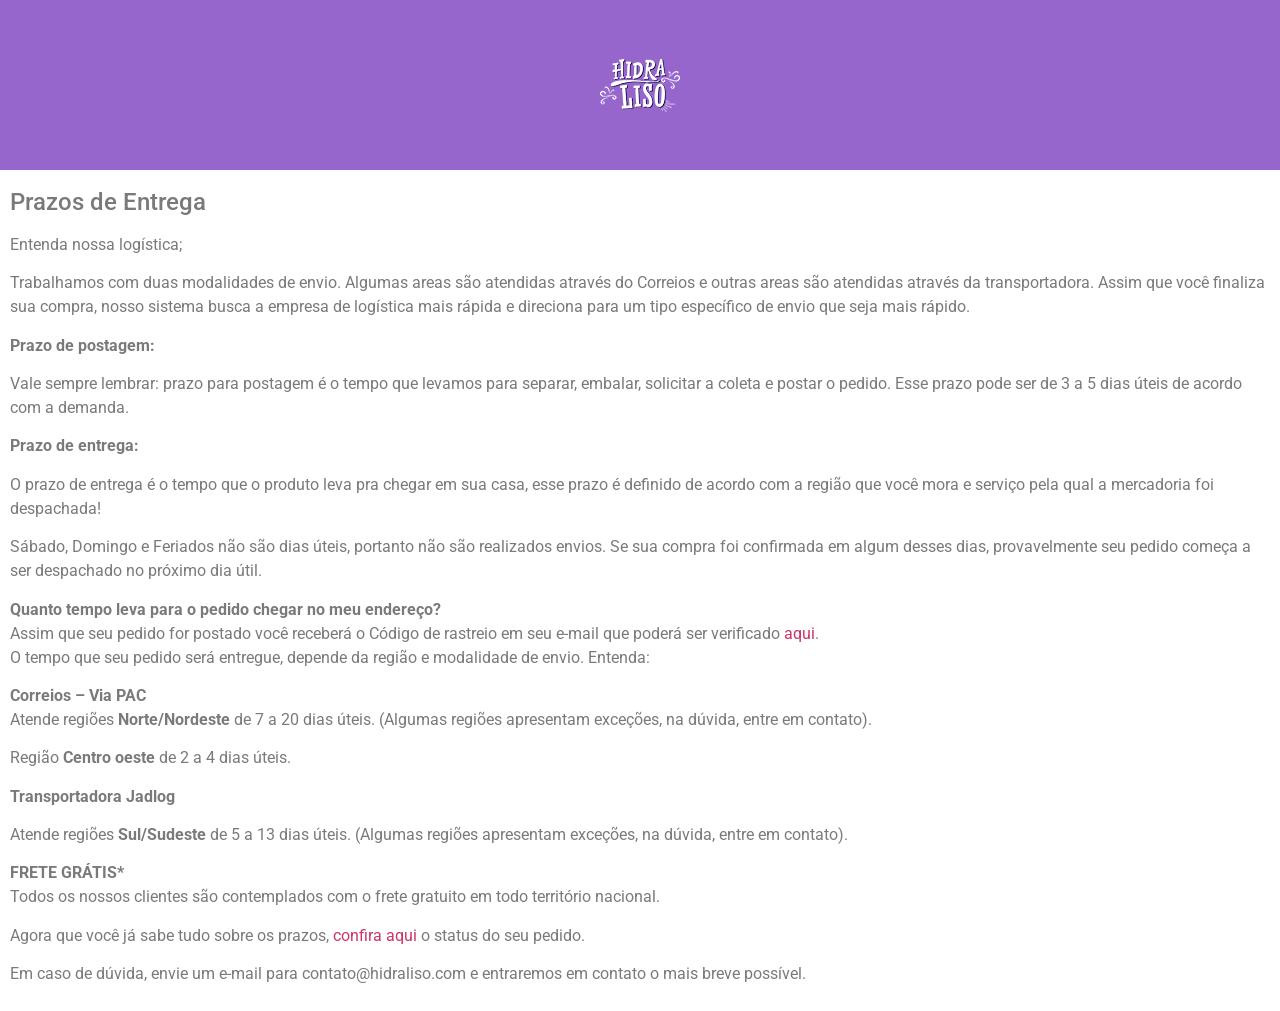
<file: hidraliso/prazo-de-entrega/index.html>
<!DOCTYPE html>
<html lang="pt-BR">
<head>
	<meta charset="UTF-8">
		<title>Prazo de Entrega &#8211; hidraliso.com.br</title>
<meta name="robots" content="max-image-preview:large">
<link href="https://fonts.gstatic.com" crossorigin rel="preconnect">
<link rel="alternate" type="application/rss+xml" title="Feed para hidraliso.com.br &raquo;" href="https://hidraliso.com.br/feed/">
<link rel="alternate" type="application/rss+xml" title="Feed de comentários para hidraliso.com.br &raquo;" href="https://hidraliso.com.br/comments/feed/">
<style>
img.wp-smiley,
img.emoji {
	display: inline !important;
	border: none !important;
	box-shadow: none !important;
	height: 1em !important;
	width: 1em !important;
	margin: 0 0.07em !important;
	vertical-align: -0.1em !important;
	background: none !important;
	padding: 0 !important;
}
</style>
	<link rel="stylesheet" id="wp-block-library-css" href="css/EQg9Q1tgnkKL.css" media="all">
<style id="global-styles-inline-css">
body{--wp--preset--color--black: #000000;--wp--preset--color--cyan-bluish-gray: #abb8c3;--wp--preset--color--white: #ffffff;--wp--preset--color--pale-pink: #f78da7;--wp--preset--color--vivid-red: #cf2e2e;--wp--preset--color--luminous-vivid-orange: #ff6900;--wp--preset--color--luminous-vivid-amber: #fcb900;--wp--preset--color--light-green-cyan: #7bdcb5;--wp--preset--color--vivid-green-cyan: #00d084;--wp--preset--color--pale-cyan-blue: #8ed1fc;--wp--preset--color--vivid-cyan-blue: #0693e3;--wp--preset--color--vivid-purple: #9b51e0;--wp--preset--gradient--vivid-cyan-blue-to-vivid-purple: linear-gradient(135deg,rgba(6,147,227,1) 0%,rgb(155,81,224) 100%);--wp--preset--gradient--light-green-cyan-to-vivid-green-cyan: linear-gradient(135deg,rgb(122,220,180) 0%,rgb(0,208,130) 100%);--wp--preset--gradient--luminous-vivid-amber-to-luminous-vivid-orange: linear-gradient(135deg,rgba(252,185,0,1) 0%,rgba(255,105,0,1) 100%);--wp--preset--gradient--luminous-vivid-orange-to-vivid-red: linear-gradient(135deg,rgba(255,105,0,1) 0%,rgb(207,46,46) 100%);--wp--preset--gradient--very-light-gray-to-cyan-bluish-gray: linear-gradient(135deg,rgb(238,238,238) 0%,rgb(169,184,195) 100%);--wp--preset--gradient--cool-to-warm-spectrum: linear-gradient(135deg,rgb(74,234,220) 0%,rgb(151,120,209) 20%,rgb(207,42,186) 40%,rgb(238,44,130) 60%,rgb(251,105,98) 80%,rgb(254,248,76) 100%);--wp--preset--gradient--blush-light-purple: linear-gradient(135deg,rgb(255,206,236) 0%,rgb(152,150,240) 100%);--wp--preset--gradient--blush-bordeaux: linear-gradient(135deg,rgb(254,205,165) 0%,rgb(254,45,45) 50%,rgb(107,0,62) 100%);--wp--preset--gradient--luminous-dusk: linear-gradient(135deg,rgb(255,203,112) 0%,rgb(199,81,192) 50%,rgb(65,88,208) 100%);--wp--preset--gradient--pale-ocean: linear-gradient(135deg,rgb(255,245,203) 0%,rgb(182,227,212) 50%,rgb(51,167,181) 100%);--wp--preset--gradient--electric-grass: linear-gradient(135deg,rgb(202,248,128) 0%,rgb(113,206,126) 100%);--wp--preset--gradient--midnight: linear-gradient(135deg,rgb(2,3,129) 0%,rgb(40,116,252) 100%);--wp--preset--duotone--dark-grayscale: url('index.html#wp-duotone-dark-grayscale');--wp--preset--duotone--grayscale: url('index.html#wp-duotone-grayscale');--wp--preset--duotone--purple-yellow: url('index.html#wp-duotone-purple-yellow');--wp--preset--duotone--blue-red: url('index.html#wp-duotone-blue-red');--wp--preset--duotone--midnight: url('index.html#wp-duotone-midnight');--wp--preset--duotone--magenta-yellow: url('index.html#wp-duotone-magenta-yellow');--wp--preset--duotone--purple-green: url('index.html#wp-duotone-purple-green');--wp--preset--duotone--blue-orange: url('index.html#wp-duotone-blue-orange');--wp--preset--font-size--small: 13px;--wp--preset--font-size--medium: 20px;--wp--preset--font-size--large: 36px;--wp--preset--font-size--x-large: 42px;}.has-black-color{color: var(--wp--preset--color--black) !important;}.has-cyan-bluish-gray-color{color: var(--wp--preset--color--cyan-bluish-gray) !important;}.has-white-color{color: var(--wp--preset--color--white) !important;}.has-pale-pink-color{color: var(--wp--preset--color--pale-pink) !important;}.has-vivid-red-color{color: var(--wp--preset--color--vivid-red) !important;}.has-luminous-vivid-orange-color{color: var(--wp--preset--color--luminous-vivid-orange) !important;}.has-luminous-vivid-amber-color{color: var(--wp--preset--color--luminous-vivid-amber) !important;}.has-light-green-cyan-color{color: var(--wp--preset--color--light-green-cyan) !important;}.has-vivid-green-cyan-color{color: var(--wp--preset--color--vivid-green-cyan) !important;}.has-pale-cyan-blue-color{color: var(--wp--preset--color--pale-cyan-blue) !important;}.has-vivid-cyan-blue-color{color: var(--wp--preset--color--vivid-cyan-blue) !important;}.has-vivid-purple-color{color: var(--wp--preset--color--vivid-purple) !important;}.has-black-background-color{background-color: var(--wp--preset--color--black) !important;}.has-cyan-bluish-gray-background-color{background-color: var(--wp--preset--color--cyan-bluish-gray) !important;}.has-white-background-color{background-color: var(--wp--preset--color--white) !important;}.has-pale-pink-background-color{background-color: var(--wp--preset--color--pale-pink) !important;}.has-vivid-red-background-color{background-color: var(--wp--preset--color--vivid-red) !important;}.has-luminous-vivid-orange-background-color{background-color: var(--wp--preset--color--luminous-vivid-orange) !important;}.has-luminous-vivid-amber-background-color{background-color: var(--wp--preset--color--luminous-vivid-amber) !important;}.has-light-green-cyan-background-color{background-color: var(--wp--preset--color--light-green-cyan) !important;}.has-vivid-green-cyan-background-color{background-color: var(--wp--preset--color--vivid-green-cyan) !important;}.has-pale-cyan-blue-background-color{background-color: var(--wp--preset--color--pale-cyan-blue) !important;}.has-vivid-cyan-blue-background-color{background-color: var(--wp--preset--color--vivid-cyan-blue) !important;}.has-vivid-purple-background-color{background-color: var(--wp--preset--color--vivid-purple) !important;}.has-black-border-color{border-color: var(--wp--preset--color--black) !important;}.has-cyan-bluish-gray-border-color{border-color: var(--wp--preset--color--cyan-bluish-gray) !important;}.has-white-border-color{border-color: var(--wp--preset--color--white) !important;}.has-pale-pink-border-color{border-color: var(--wp--preset--color--pale-pink) !important;}.has-vivid-red-border-color{border-color: var(--wp--preset--color--vivid-red) !important;}.has-luminous-vivid-orange-border-color{border-color: var(--wp--preset--color--luminous-vivid-orange) !important;}.has-luminous-vivid-amber-border-color{border-color: var(--wp--preset--color--luminous-vivid-amber) !important;}.has-light-green-cyan-border-color{border-color: var(--wp--preset--color--light-green-cyan) !important;}.has-vivid-green-cyan-border-color{border-color: var(--wp--preset--color--vivid-green-cyan) !important;}.has-pale-cyan-blue-border-color{border-color: var(--wp--preset--color--pale-cyan-blue) !important;}.has-vivid-cyan-blue-border-color{border-color: var(--wp--preset--color--vivid-cyan-blue) !important;}.has-vivid-purple-border-color{border-color: var(--wp--preset--color--vivid-purple) !important;}.has-vivid-cyan-blue-to-vivid-purple-gradient-background{background: var(--wp--preset--gradient--vivid-cyan-blue-to-vivid-purple) !important;}.has-light-green-cyan-to-vivid-green-cyan-gradient-background{background: var(--wp--preset--gradient--light-green-cyan-to-vivid-green-cyan) !important;}.has-luminous-vivid-amber-to-luminous-vivid-orange-gradient-background{background: var(--wp--preset--gradient--luminous-vivid-amber-to-luminous-vivid-orange) !important;}.has-luminous-vivid-orange-to-vivid-red-gradient-background{background: var(--wp--preset--gradient--luminous-vivid-orange-to-vivid-red) !important;}.has-very-light-gray-to-cyan-bluish-gray-gradient-background{background: var(--wp--preset--gradient--very-light-gray-to-cyan-bluish-gray) !important;}.has-cool-to-warm-spectrum-gradient-background{background: var(--wp--preset--gradient--cool-to-warm-spectrum) !important;}.has-blush-light-purple-gradient-background{background: var(--wp--preset--gradient--blush-light-purple) !important;}.has-blush-bordeaux-gradient-background{background: var(--wp--preset--gradient--blush-bordeaux) !important;}.has-luminous-dusk-gradient-background{background: var(--wp--preset--gradient--luminous-dusk) !important;}.has-pale-ocean-gradient-background{background: var(--wp--preset--gradient--pale-ocean) !important;}.has-electric-grass-gradient-background{background: var(--wp--preset--gradient--electric-grass) !important;}.has-midnight-gradient-background{background: var(--wp--preset--gradient--midnight) !important;}.has-small-font-size{font-size: var(--wp--preset--font-size--small) !important;}.has-medium-font-size{font-size: var(--wp--preset--font-size--medium) !important;}.has-large-font-size{font-size: var(--wp--preset--font-size--large) !important;}.has-x-large-font-size{font-size: var(--wp--preset--font-size--x-large) !important;}
</style>
<link rel="stylesheet" id="hello-elementor-css" href="css/MVwsGPGKrdRu.css" media="all">
<link rel="stylesheet" id="hello-elementor-theme-style-css" href="css/oDiv0fk5AkzW.css" media="all">
<link rel="stylesheet" id="jet-elements-css" href="css/RZsPecZw0Uhy.css" media="all">
<link rel="stylesheet" id="jet-elements-skin-css" href="css/Hlvcj8KlzuU6.css" media="all">
<link rel="stylesheet" id="elementor-icons-css" href="css/L9sO8KNF9tuS.css" media="all">
<link rel="stylesheet" id="elementor-frontend-css" href="css/1M6aDDf7PCvM.css" media="all">
<link rel="stylesheet" id="elementor-post-33-css" href="css/4zTzlocYpxRl.css" media="all">
<link rel="stylesheet" id="elementor-pro-css" href="css/tEusDfr8Ydo3.css" media="all">
<link rel="stylesheet" id="elementor-global-css" href="css/pI3gSBQ84DTv.css" media="all">
<link rel="stylesheet" id="elementor-post-544-css" href="css/pVCQM1Iku2ud.css" media="all">
<link rel="stylesheet" id="google-fonts-1-css" href="https://fonts.googleapis.com/css?family=Roboto%3A100%2C100italic%2C200%2C200italic%2C300%2C300italic%2C400%2C400italic%2C500%2C500italic%2C600%2C600italic%2C700%2C700italic%2C800%2C800italic%2C900%2C900italic%7CRoboto+Slab%3A100%2C100italic%2C200%2C200italic%2C300%2C300italic%2C400%2C400italic%2C500%2C500italic%2C600%2C600italic%2C700%2C700italic%2C800%2C800italic%2C900%2C900italic&amp;display=auto&amp;ver=6.0.3" media="all">
<link rel="https://api.w.org/" href="https://hidraliso.com.br/wp-json/"><link rel="alternate" type="application/json" href="https://hidraliso.com.br/wp-json/wp/v2/pages/544"><link rel="EditURI" type="application/rsd+xml" title="RSD" href="https://hidraliso.com.br/xmlrpc.php?rsd">
<link rel="wlwmanifest" type="application/wlwmanifest+xml" href="https://hidraliso.com.br/wp-includes/wlwmanifest.xml"> 
<meta name="generator" content="WordPress 6.0.3">
<link rel="canonical" href="https://hidraliso.com.br/prazo-de-entrega/">
<link rel="shortlink" href="https://hidraliso.com.br/?p=544">
<link rel="alternate" type="application/json+oembed" href="https://hidraliso.com.br/wp-json/oembed/1.0/embed?url=https%3A%2F%2Fhidraliso.com.br%2Fprazo-de-entrega%2F">
<link rel="alternate" type="text/xml+oembed" href="https://hidraliso.com.br/wp-json/oembed/1.0/embed?url=https%3A%2F%2Fhidraliso.com.br%2Fprazo-de-entrega%2F&#038;format=xml">
<!-- Google Tag Manager -->
<script>(function(w,d,s,l,i){w[l]=w[l]||[];w[l].push({'gtm.start':
new Date().getTime(),event:'gtm.js'});var f=d.getElementsByTagName(s)[0],
j=d.createElement(s),dl=l!='dataLayer'?'&l='+l:'';j.async=true;j.src=
'https://www.googletagmanager.com/gtm.js?id='+i+dl;f.parentNode.insertBefore(j,f);
})(window,document,'script','dataLayer','GTM-PNM22KJ');</script>
<!-- End Google Tag Manager -->

<script>
!function (w, d, t) {
  w.TiktokAnalyticsObject=t;var ttq=w[t]=w[t]||[];ttq.methods=["page","track","identify","instances","debug","on","off","once","ready","alias","group","enableCookie","disableCookie"],ttq.setAndDefer=function(t,e){t[e]=function(){t.push([e].concat(Array.prototype.slice.call(arguments,0)))}};for(var i=0;i<ttq.methods.length;i++)ttq.setAndDefer(ttq,ttq.methods[i]);ttq.instance=function(t){for(var e=ttq._i[t]||[],n=0;n<ttq.methods.length;n++)ttq.setAndDefer(e,ttq.methods[n]);return e},ttq.load=function(e,n){var i="https://analytics.tiktok.com/i18n/pixel/events.js";ttq._i=ttq._i||{},ttq._i[e]=[],ttq._i[e]._u=i,ttq._t=ttq._t||{},ttq._t[e]=+new Date,ttq._o=ttq._o||{},ttq._o[e]=n||{};var o=document.createElement("script");o.type="text/javascript",o.async=!0,o.src=i+"?sdkid="+e+"&lib="+t;var a=document.getElementsByTagName("script")[0];a.parentNode.insertBefore(o,a)};

  ttq.load('CBOSIJ3C77U6QAIGONI0');
  ttq.page();
}(window, document, 'ttq');
</script><link rel="icon" href="images/cRFr9KBwLpsK.jpg" sizes="32x32">
<link rel="icon" href="images/tODUPhPneKBc.jpg" sizes="192x192">
<link rel="apple-touch-icon" href="images/tODUPhPneKBc.jpg">
<meta name="msapplication-TileImage" content="https://hidraliso.com.br/wp-content/uploads/2022/06/350-300x300.jpg">
		<style id="wp-custom-css">
			body{

width:100%;

overflow-x:hidden;

}		</style>
			<meta name="viewport" content="width=device-width, initial-scale=1.0, viewport-fit=cover"></head>
<body class="page-template page-template-elementor_canvas page page-id-544 wp-custom-logo elementor-default elementor-template-canvas elementor-kit-33 elementor-page elementor-page-544">
	<!-- Google Tag Manager (noscript) -->
<noscript><iframe src="https://www.googletagmanager.com/ns.html?id=GTM-PNM22KJ" height="0" width="0" style="display:none;visibility:hidden"></iframe></noscript>
<!-- End Google Tag Manager (noscript) -->

<svg xmlns="http://www.w3.org/2000/svg" viewBox="0 0 0 0" width="0" height="0" focusable="false" role="none" style="visibility: hidden; position: absolute; left: -9999px; overflow: hidden;"><defs><filter id="wp-duotone-dark-grayscale"><fecolormatrix color-interpolation-filters="sRGB" type="matrix" values=" .299 .587 .114 0 0 .299 .587 .114 0 0 .299 .587 .114 0 0 .299 .587 .114 0 0 "/><fecomponenttransfer color-interpolation-filters="sRGB"><fefuncr type="table" tableValues="0 0.49803921568627"/><fefuncg type="table" tableValues="0 0.49803921568627"/><fefuncb type="table" tableValues="0 0.49803921568627"/><fefunca type="table" tableValues="1 1"/></fecomponenttransfer><fecomposite in2="SourceGraphic" operator="in"/></filter></defs></svg><svg xmlns="http://www.w3.org/2000/svg" viewBox="0 0 0 0" width="0" height="0" focusable="false" role="none" style="visibility: hidden; position: absolute; left: -9999px; overflow: hidden;"><defs><filter id="wp-duotone-grayscale"><fecolormatrix color-interpolation-filters="sRGB" type="matrix" values=" .299 .587 .114 0 0 .299 .587 .114 0 0 .299 .587 .114 0 0 .299 .587 .114 0 0 "/><fecomponenttransfer color-interpolation-filters="sRGB"><fefuncr type="table" tableValues="0 1"/><fefuncg type="table" tableValues="0 1"/><fefuncb type="table" tableValues="0 1"/><fefunca type="table" tableValues="1 1"/></fecomponenttransfer><fecomposite in2="SourceGraphic" operator="in"/></filter></defs></svg><svg xmlns="http://www.w3.org/2000/svg" viewBox="0 0 0 0" width="0" height="0" focusable="false" role="none" style="visibility: hidden; position: absolute; left: -9999px; overflow: hidden;"><defs><filter id="wp-duotone-purple-yellow"><fecolormatrix color-interpolation-filters="sRGB" type="matrix" values=" .299 .587 .114 0 0 .299 .587 .114 0 0 .299 .587 .114 0 0 .299 .587 .114 0 0 "/><fecomponenttransfer color-interpolation-filters="sRGB"><fefuncr type="table" tableValues="0.54901960784314 0.98823529411765"/><fefuncg type="table" tableValues="0 1"/><fefuncb type="table" tableValues="0.71764705882353 0.25490196078431"/><fefunca type="table" tableValues="1 1"/></fecomponenttransfer><fecomposite in2="SourceGraphic" operator="in"/></filter></defs></svg><svg xmlns="http://www.w3.org/2000/svg" viewBox="0 0 0 0" width="0" height="0" focusable="false" role="none" style="visibility: hidden; position: absolute; left: -9999px; overflow: hidden;"><defs><filter id="wp-duotone-blue-red"><fecolormatrix color-interpolation-filters="sRGB" type="matrix" values=" .299 .587 .114 0 0 .299 .587 .114 0 0 .299 .587 .114 0 0 .299 .587 .114 0 0 "/><fecomponenttransfer color-interpolation-filters="sRGB"><fefuncr type="table" tableValues="0 1"/><fefuncg type="table" tableValues="0 0.27843137254902"/><fefuncb type="table" tableValues="0.5921568627451 0.27843137254902"/><fefunca type="table" tableValues="1 1"/></fecomponenttransfer><fecomposite in2="SourceGraphic" operator="in"/></filter></defs></svg><svg xmlns="http://www.w3.org/2000/svg" viewBox="0 0 0 0" width="0" height="0" focusable="false" role="none" style="visibility: hidden; position: absolute; left: -9999px; overflow: hidden;"><defs><filter id="wp-duotone-midnight"><fecolormatrix color-interpolation-filters="sRGB" type="matrix" values=" .299 .587 .114 0 0 .299 .587 .114 0 0 .299 .587 .114 0 0 .299 .587 .114 0 0 "/><fecomponenttransfer color-interpolation-filters="sRGB"><fefuncr type="table" tableValues="0 0"/><fefuncg type="table" tableValues="0 0.64705882352941"/><fefuncb type="table" tableValues="0 1"/><fefunca type="table" tableValues="1 1"/></fecomponenttransfer><fecomposite in2="SourceGraphic" operator="in"/></filter></defs></svg><svg xmlns="http://www.w3.org/2000/svg" viewBox="0 0 0 0" width="0" height="0" focusable="false" role="none" style="visibility: hidden; position: absolute; left: -9999px; overflow: hidden;"><defs><filter id="wp-duotone-magenta-yellow"><fecolormatrix color-interpolation-filters="sRGB" type="matrix" values=" .299 .587 .114 0 0 .299 .587 .114 0 0 .299 .587 .114 0 0 .299 .587 .114 0 0 "/><fecomponenttransfer color-interpolation-filters="sRGB"><fefuncr type="table" tableValues="0.78039215686275 1"/><fefuncg type="table" tableValues="0 0.94901960784314"/><fefuncb type="table" tableValues="0.35294117647059 0.47058823529412"/><fefunca type="table" tableValues="1 1"/></fecomponenttransfer><fecomposite in2="SourceGraphic" operator="in"/></filter></defs></svg><svg xmlns="http://www.w3.org/2000/svg" viewBox="0 0 0 0" width="0" height="0" focusable="false" role="none" style="visibility: hidden; position: absolute; left: -9999px; overflow: hidden;"><defs><filter id="wp-duotone-purple-green"><fecolormatrix color-interpolation-filters="sRGB" type="matrix" values=" .299 .587 .114 0 0 .299 .587 .114 0 0 .299 .587 .114 0 0 .299 .587 .114 0 0 "/><fecomponenttransfer color-interpolation-filters="sRGB"><fefuncr type="table" tableValues="0.65098039215686 0.40392156862745"/><fefuncg type="table" tableValues="0 1"/><fefuncb type="table" tableValues="0.44705882352941 0.4"/><fefunca type="table" tableValues="1 1"/></fecomponenttransfer><fecomposite in2="SourceGraphic" operator="in"/></filter></defs></svg><svg xmlns="http://www.w3.org/2000/svg" viewBox="0 0 0 0" width="0" height="0" focusable="false" role="none" style="visibility: hidden; position: absolute; left: -9999px; overflow: hidden;"><defs><filter id="wp-duotone-blue-orange"><fecolormatrix color-interpolation-filters="sRGB" type="matrix" values=" .299 .587 .114 0 0 .299 .587 .114 0 0 .299 .587 .114 0 0 .299 .587 .114 0 0 "/><fecomponenttransfer color-interpolation-filters="sRGB"><fefuncr type="table" tableValues="0.098039215686275 1"/><fefuncg type="table" tableValues="0 0.66274509803922"/><fefuncb type="table" tableValues="0.84705882352941 0.41960784313725"/><fefunca type="table" tableValues="1 1"/></fecomponenttransfer><fecomposite in2="SourceGraphic" operator="in"/></filter></defs></svg>		<div data-elementor-type="wp-page" data-elementor-id="544" class="elementor elementor-544">
									<section class="elementor-section elementor-top-section elementor-element elementor-element-76413a14 elementor-section-boxed elementor-section-height-default elementor-section-height-default" data-id="76413a14" data-element_type="section" data-settings="{&quot;jet_parallax_layout_list&quot;:[],&quot;background_background&quot;:&quot;classic&quot;}">
						<div class="elementor-container elementor-column-gap-default">
					<div class="elementor-column elementor-col-100 elementor-top-column elementor-element elementor-element-249a27c2" data-id="249a27c2" data-element_type="column">
			<div class="elementor-widget-wrap elementor-element-populated">
								<div class="elementor-element elementor-element-3d07af20 elementor-widget elementor-widget-image" data-id="3d07af20" data-element_type="widget" data-widget_type="image.default">
				<div class="elementor-widget-container">
																<a href="https://hidraliso.com.br/">
							<img width="90" height="90" src="images/NhQltvtxj8rp.png" class="attachment-large size-large" alt>								</a>
															</div>
				</div>
					</div>
		</div>
							</div>
		</section>
				<section class="elementor-section elementor-top-section elementor-element elementor-element-4647350 elementor-section-boxed elementor-section-height-default elementor-section-height-default" data-id="4647350" data-element_type="section" data-settings="{&quot;jet_parallax_layout_list&quot;:[]}">
						<div class="elementor-container elementor-column-gap-default">
					<div class="elementor-column elementor-col-100 elementor-top-column elementor-element elementor-element-6d251a3" data-id="6d251a3" data-element_type="column">
			<div class="elementor-widget-wrap elementor-element-populated">
								<div class="elementor-element elementor-element-03a7ae6 elementor-widget elementor-widget-text-editor" data-id="03a7ae6" data-element_type="widget" data-widget_type="text-editor.default">
				<div class="elementor-widget-container">
							<h4>Prazos de Entrega</h4>
<div class="module module-text tb_suo1804 ">
<div class="tb_text_wrap">
<p>Entenda nossa logística;</p>
<p class="title is-5 text-normal has-text-justify">Trabalhamos com duas modalidades de envio. Algumas areas são atendidas através do Correios e outras areas são atendidas através da transportadora. Assim que você finaliza sua compra, nosso sistema busca a empresa de logística mais rápida e direciona para um tipo específico de envio que seja mais rápido.</p>
<p><strong>Prazo de postagem:</strong></p>
<p>Vale sempre lembrar: prazo para postagem é o tempo que levamos para separar, embalar, solicitar a coleta e postar o pedido. Esse prazo pode ser de 3 a 5 dias úteis de acordo com a demanda.</p>
<p><strong>Prazo de entrega:</strong></p>
<p>O prazo de entrega é o tempo que o produto leva pra chegar em sua casa, esse prazo é definido de acordo com a região que você mora e serviço pela qual a mercadoria foi despachada!&nbsp;</p>
<p>Sábado, Domingo e Feriados não são dias úteis, portanto não são realizados envios. Se sua compra foi confirmada em algum desses dias, provavelmente seu pedido começa a ser despachado no próximo dia útil.</p>
<p><strong>Quanto tempo leva para o pedido chegar no meu endereço?</strong><br>Assim que seu pedido for postado você receberá o Código de rastreio em seu e-mail que poderá ser verificado&nbsp;<a href="https://cademeupedido.log.br/?t=VmFuZ3VhcmRhCg==" target="_blank" rel="noopener">aqui</a>.<br>O tempo que seu pedido será entregue, depende da região e modalidade de envio. Entenda:</p>
<p><strong>Correios – Via PAC</strong><br>Atende regiões&nbsp;<strong>Norte/Nordeste&nbsp;</strong>de 7 a 20 dias úteis. (Algumas regiões apresentam exceções, na dúvida, entre em contato).</p>
<p>Região&nbsp;<strong>Centro oeste&nbsp;</strong>de 2 a 4 dias úteis.</p>
<p><strong>Transportadora Jadlog</strong></p>
<p>Atende regiões&nbsp;<strong>Sul/Sudeste&nbsp;</strong>de 5 a 13 dias úteis. (Algumas regiões apresentam exceções, na dúvida, entre em contato).&nbsp;</p>
<p><strong>FRETE GRÁTIS*</strong><br>Todos os nossos clientes são contemplados com o frete gratuito em todo território nacional.</p>
<p>Agora que você já sabe tudo sobre os prazos,&nbsp;<a href="https://cademeupedido.log.br/?t=VmFuZ3VhcmRhCg==" target="_blank" rel="noopener">confira aqui</a>&nbsp;o status do seu pedido.</p>
<p class="title is-5 text-normal has-text-justify">Em caso de dúvida, envie um e-mail para contato@hidraliso.com e entraremos em contato o mais breve possível.</p>
</div>
</div>						</div>
				</div>
					</div>
		</div>
							</div>
		</section>
							</div>
		<link rel="stylesheet" id="e-animations-css" href="css/WF96YUbWkotq.css" media="all">
<script id="rocket-browser-checker-js-after">
"use strict";var _createClass=function(){function defineProperties(target,props){for(var i=0;i<props.length;i++){var descriptor=props[i];descriptor.enumerable=descriptor.enumerable||!1,descriptor.configurable=!0,"value"in descriptor&&(descriptor.writable=!0),Object.defineProperty(target,descriptor.key,descriptor)}}return function(Constructor,protoProps,staticProps){return protoProps&&defineProperties(Constructor.prototype,protoProps),staticProps&&defineProperties(Constructor,staticProps),Constructor}}();function _classCallCheck(instance,Constructor){if(!(instance instanceof Constructor))throw new TypeError("Cannot call a class as a function")}var RocketBrowserCompatibilityChecker=function(){function RocketBrowserCompatibilityChecker(options){_classCallCheck(this,RocketBrowserCompatibilityChecker),this.passiveSupported=!1,this._checkPassiveOption(this),this.options=!!this.passiveSupported&&options}return _createClass(RocketBrowserCompatibilityChecker,[{key:"_checkPassiveOption",value:function(self){try{var options={get passive(){return!(self.passiveSupported=!0)}};window.addEventListener("test",null,options),window.removeEventListener("test",null,options)}catch(err){self.passiveSupported=!1}}},{key:"initRequestIdleCallback",value:function(){!1 in window&&(window.requestIdleCallback=function(cb){var start=Date.now();return setTimeout(function(){cb({didTimeout:!1,timeRemaining:function(){return Math.max(0,50-(Date.now()-start))}})},1)}),!1 in window&&(window.cancelIdleCallback=function(id){return clearTimeout(id)})}},{key:"isDataSaverModeOn",value:function(){return"connection"in navigator&&!0===navigator.connection.saveData}},{key:"supportsLinkPrefetch",value:function(){var elem=document.createElement("link");return elem.relList&&elem.relList.supports&&elem.relList.supports("prefetch")&&window.IntersectionObserver&&"isIntersecting"in IntersectionObserverEntry.prototype}},{key:"isSlowConnection",value:function(){return"connection"in navigator&&"effectiveType"in navigator.connection&&("2g"===navigator.connection.effectiveType||"slow-2g"===navigator.connection.effectiveType)}}]),RocketBrowserCompatibilityChecker}();
</script>
<script id="rocket-preload-links-js-extra">
var RocketPreloadLinksConfig = {"excludeUris":"\/(?:.+\/)?feed(?:\/(?:.+\/?)?)?$|\/(?:.+\/)?embed\/|\/(index\\.php\/)?wp\\-json(\/.*|$)|\/refer\/|\/go\/|\/recommend\/|\/recommends\/","usesTrailingSlash":"1","imageExt":"jpg|jpeg|gif|png|tiff|bmp|webp|avif|pdf|doc|docx|xls|xlsx|php","fileExt":"jpg|jpeg|gif|png|tiff|bmp|webp|avif|pdf|doc|docx|xls|xlsx|php|html|htm","siteUrl":"https:\/\/hidraliso.com.br","onHoverDelay":"100","rateThrottle":"3"};
</script>
<script id="rocket-preload-links-js-after">
(function() {
"use strict";var r="function"==typeof Symbol&&"symbol"==typeof Symbol.iterator?function(e){return typeof e}:function(e){return e&&"function"==typeof Symbol&&e.constructor===Symbol&&e!==Symbol.prototype?"symbol":typeof e},e=function(){function i(e,t){for(var n=0;n<t.length;n++){var i=t[n];i.enumerable=i.enumerable||!1,i.configurable=!0,"value"in i&&(i.writable=!0),Object.defineProperty(e,i.key,i)}}return function(e,t,n){return t&&i(e.prototype,t),n&&i(e,n),e}}();function i(e,t){if(!(e instanceof t))throw new TypeError("Cannot call a class as a function")}var t=function(){function n(e,t){i(this,n),this.browser=e,this.config=t,this.options=this.browser.options,this.prefetched=new Set,this.eventTime=null,this.threshold=1111,this.numOnHover=0}return e(n,[{key:"init",value:function(){!this.browser.supportsLinkPrefetch()||this.browser.isDataSaverModeOn()||this.browser.isSlowConnection()||(this.regex={excludeUris:RegExp(this.config.excludeUris,"i"),images:RegExp(".("+this.config.imageExt+")$","i"),fileExt:RegExp(".("+this.config.fileExt+")$","i")},this._initListeners(this))}},{key:"_initListeners",value:function(e){-1<this.config.onHoverDelay&&document.addEventListener("mouseover",e.listener.bind(e),e.listenerOptions),document.addEventListener("mousedown",e.listener.bind(e),e.listenerOptions),document.addEventListener("touchstart",e.listener.bind(e),e.listenerOptions)}},{key:"listener",value:function(e){var t=e.target.closest("a"),n=this._prepareUrl(t);if(null!==n)switch(e.type){case"mousedown":case"touchstart":this._addPrefetchLink(n);break;case"mouseover":this._earlyPrefetch(t,n,"mouseout")}}},{key:"_earlyPrefetch",value:function(t,e,n){var i=this,r=setTimeout(function(){if(r=null,0===i.numOnHover)setTimeout(function(){return i.numOnHover=0},1e3);else if(i.numOnHover>i.config.rateThrottle)return;i.numOnHover++,i._addPrefetchLink(e)},this.config.onHoverDelay);t.addEventListener(n,function e(){t.removeEventListener(n,e,{passive:!0}),null!==r&&(clearTimeout(r),r=null)},{passive:!0})}},{key:"_addPrefetchLink",value:function(i){return this.prefetched.add(i.href),new Promise(function(e,t){var n=document.createElement("link");n.rel="prefetch",n.href=i.href,n.onload=e,n.onerror=t,document.head.appendChild(n)}).catch(function(){})}},{key:"_prepareUrl",value:function(e){if(null===e||"object"!==(void 0===e?"undefined":r(e))||!1 in e||-1===["http:","https:"].indexOf(e.protocol))return null;var t=e.href.substring(0,this.config.siteUrl.length),n=this._getPathname(e.href,t),i={original:e.href,protocol:e.protocol,origin:t,pathname:n,href:t+n};return this._isLinkOk(i)?i:null}},{key:"_getPathname",value:function(e,t){var n=t?e.substring(this.config.siteUrl.length):e;return n.startsWith("/")||(n="/"+n),this._shouldAddTrailingSlash(n)?n+"/":n}},{key:"_shouldAddTrailingSlash",value:function(e){return this.config.usesTrailingSlash&&!e.endsWith("/")&&!this.regex.fileExt.test(e)}},{key:"_isLinkOk",value:function(e){return null!==e&&"object"===(void 0===e?"undefined":r(e))&&(!this.prefetched.has(e.href)&&e.origin===this.config.siteUrl&&-1===e.href.indexOf("?")&&-1===e.href.indexOf("#")&&!this.regex.excludeUris.test(e.href)&&!this.regex.images.test(e.href))}}],[{key:"run",value:function(){"undefined"!=typeof RocketPreloadLinksConfig&&new n(new RocketBrowserCompatibilityChecker({capture:!0,passive:!0}),RocketPreloadLinksConfig).init()}}]),n}();t.run();
}());
</script>
<script src="js/oCe6FyWRFozU.js" id="elementor-pro-webpack-runtime-js"></script>
<script src="js/SZErpiI58xVq.js" id="elementor-webpack-runtime-js"></script>
<script src="js/WUKjhKPstBBa.js" id="jquery-core-js"></script>
<script src="js/uCKKYOnNTMN9.js" id="jquery-migrate-js"></script>
<script src="js/0r3Xruf4sIwM.js" id="elementor-frontend-modules-js"></script>
<script src="js/jShZWgIKKwQ2.js" id="regenerator-runtime-js"></script>
<script src="js/1MY4tyvrJyXl.js" id="wp-polyfill-js"></script>
<script src="js/ZF5wLxF6VHR2.js" id="wp-hooks-js"></script>
<script src="js/jcmYJ1dZqOZ8.js" id="wp-i18n-js"></script>
<script id="wp-i18n-js-after">
wp.i18n.setLocaleData( { 'text direction\u0004ltr': [ 'ltr' ] } );
</script>
<script id="elementor-pro-frontend-js-before">
var ElementorProFrontendConfig = {"ajaxurl":"https:\/\/hidraliso.com.br\/wp-admin\/admin-ajax.php","nonce":"d94402b254","urls":{"assets":"https:\/\/hidraliso.com.br\/wp-content\/plugins\/elementor-pro\/assets\/","rest":"https:\/\/hidraliso.com.br\/wp-json\/"},"shareButtonsNetworks":{"facebook":{"title":"Facebook","has_counter":true},"twitter":{"title":"Twitter"},"linkedin":{"title":"LinkedIn","has_counter":true},"pinterest":{"title":"Pinterest","has_counter":true},"reddit":{"title":"Reddit","has_counter":true},"vk":{"title":"VK","has_counter":true},"odnoklassniki":{"title":"OK","has_counter":true},"tumblr":{"title":"Tumblr"},"digg":{"title":"Digg"},"skype":{"title":"Skype"},"stumbleupon":{"title":"StumbleUpon","has_counter":true},"mix":{"title":"Mix"},"telegram":{"title":"Telegram"},"pocket":{"title":"Pocket","has_counter":true},"xing":{"title":"XING","has_counter":true},"whatsapp":{"title":"WhatsApp"},"email":{"title":"Email"},"print":{"title":"Print"}},"facebook_sdk":{"lang":"pt_BR","app_id":""},"lottie":{"defaultAnimationUrl":"https:\/\/hidraliso.com.br\/wp-content\/plugins\/elementor-pro\/modules\/lottie\/assets\/animations\/default.json"}};
</script>
<script src="js/uPgQWpPZ6aOH.js" id="elementor-pro-frontend-js"></script>
<script src="js/FsHmS8uW0iu7.js" id="elementor-waypoints-js"></script>
<script src="js/cVjl4CfWvb5d.js" id="jquery-ui-core-js"></script>
<script src="js/fH0JPzZMGTSc.js" id="swiper-js"></script>
<script src="js/VdeDTYp3TjBU.js" id="share-link-js"></script>
<script src="js/zqyAjWZDUWsx.js" id="elementor-dialog-js"></script>
<script id="elementor-frontend-js-before">
var elementorFrontendConfig = {"environmentMode":{"edit":false,"wpPreview":false,"isScriptDebug":false},"i18n":{"shareOnFacebook":"Compartilhar no Facebook","shareOnTwitter":"Compartilhar no Twitter","pinIt":"Fixar","download":"Baixar","downloadImage":"Baixar imagem","fullscreen":"Tela cheia","zoom":"Zoom","share":"Compartilhar","playVideo":"Reproduzir v\u00eddeo","previous":"Anterior","next":"Pr\u00f3ximo","close":"Fechar"},"is_rtl":false,"breakpoints":{"xs":0,"sm":480,"md":768,"lg":1025,"xl":1440,"xxl":1600},"responsive":{"breakpoints":{"mobile":{"label":"Celular","value":767,"default_value":767,"direction":"max","is_enabled":true},"mobile_extra":{"label":"Celular extra","value":880,"default_value":880,"direction":"max","is_enabled":false},"tablet":{"label":"Tablet","value":1024,"default_value":1024,"direction":"max","is_enabled":true},"tablet_extra":{"label":"Tablet extra","value":1200,"default_value":1200,"direction":"max","is_enabled":false},"laptop":{"label":"Laptop","value":1366,"default_value":1366,"direction":"max","is_enabled":false},"widescreen":{"label":"Widescreen","value":2400,"default_value":2400,"direction":"min","is_enabled":false}}},"version":"3.7.7","is_static":false,"experimentalFeatures":{"e_dom_optimization":true,"a11y_improvements":true,"e_import_export":true,"e_hidden_wordpress_widgets":true,"theme_builder_v2":true,"landing-pages":true,"elements-color-picker":true,"favorite-widgets":true,"admin-top-bar":true,"page-transitions":true,"notes":true,"form-submissions":true,"e_scroll_snap":true},"urls":{"assets":"https:\/\/hidraliso.com.br\/wp-content\/plugins\/elementor\/assets\/"},"settings":{"page":[],"editorPreferences":[]},"kit":{"active_breakpoints":["viewport_mobile","viewport_tablet"],"global_image_lightbox":"yes","lightbox_enable_counter":"yes","lightbox_enable_fullscreen":"yes","lightbox_enable_zoom":"yes","lightbox_enable_share":"yes","lightbox_title_src":"title","lightbox_description_src":"description"},"post":{"id":544,"title":"Prazo%20de%20Entrega%20%E2%80%93%20hidraliso.com.br","excerpt":"","featuredImage":false}};
</script>
<script src="js/JB0rmLL02lUo.js" id="elementor-frontend-js"></script>
<script src="js/tvP3thCugSql.js" id="pro-preloaded-elements-handlers-js"></script>
<script id="jet-elements-js-extra">
var jetElements = {"ajaxUrl":"https:\/\/hidraliso.com.br\/wp-admin\/admin-ajax.php","isMobile":"false","templateApiUrl":"https:\/\/hidraliso.com.br\/wp-json\/jet-elements-api\/v1\/elementor-template","devMode":"false","messages":{"invalidMail":"Please specify a valid e-mail"}};
</script>
<script src="js/BNb7mELAjg9I.js" id="jet-elements-js"></script>
<script src="js/PpzqfIe15PJI.js" id="preloaded-modules-js"></script>
<script src="js/qq5pf3gcn9RV.js" id="e-sticky-js"></script>
	</body>
</html>

<!-- plugin=object-cache-pro client=phpredis metric#hits=1742 metric#misses=22 metric#hit-ratio=98.8 metric#bytes=104269 metric#prefetches=27 metric#store-reads=18 metric#store-writes=6 metric#store-hits=32 metric#store-misses=9 metric#sql-queries=7 metric#ms-total=459.43 metric#ms-cache=6.27 metric#ms-cache-median=0.21 metric#ms-cache-ratio=1.4 sample#redis-hits=7597483 sample#redis-misses=1454742 sample#redis-hit-ratio=83.9 sample#redis-ops-per-sec=21 sample#redis-evicted-keys=0 sample#redis-used-memory=4634680 sample#redis-used-memory-rss=17006592 sample#redis-memory-fragmentation-ratio=3.7 sample#redis-connected-clients=2 sample#redis-tracking-clients=0 sample#redis-rejected-connections=0 sample#redis-keys=5262 -->
</file>
<file: hidraliso/css/vKQklppJI1hY.css>
@charset "UTF-8";address,blockquote,body,dd,dl,dt,fieldset,figure,h1,h2,h3,h4,h5,h6,hr,html,iframe,legend,li,ol,p,pre,textarea,ul{border:0;font-size:100%;font-style:inherit;font-weight:inherit;margin:0;outline:0;padding:0;vertical-align:baseline}html{-webkit-text-size-adjust:100%;-ms-text-size-adjust:100%}body{margin:0}main,nav{display:block}progress{display:inline-block;vertical-align:baseline}a{background-color:transparent}a:active{outline:0}a,a:focus,a:hover,a:visited{text-decoration:none}abbr[title]{border-bottom:1px dotted}b,strong{font-weight:700}dfn{font-style:italic}mark{background:#ff0;color:#000}small{font-size:80%}sub,sup{font-size:75%;line-height:0;position:relative;vertical-align:baseline}sup{top:-.5em}sub{bottom:-.25em}img{border:0}svg:not(:root){overflow:hidden}figure{margin:0}hr{box-sizing:content-box;height:0}pre{overflow:auto}code,kbd,pre,samp{font-size:1em}button,input,optgroup,select,textarea{color:inherit;font:inherit;margin:0}button{overflow:visible}button,select{text-transform:none}button,html input[type=button],input[type=reset],input[type=submit]{-webkit-appearance:button;cursor:pointer}button[disabled],html input[disabled]{cursor:default}button::-moz-focus-inner,input::-moz-focus-inner{border:0;padding:0}input{line-height:normal}input[type=checkbox],input[type=radio]{box-sizing:border-box;padding:0}input[type=number]::-webkit-inner-spin-button,input[type=number]::-webkit-outer-spin-button{height:auto}input[type=search]{-webkit-appearance:textfield;box-sizing:content-box}#comments .submit,.search .search-submit{padding:10px 15px;border-radius:2px;line-height:1.85714285714286;border:0}.search .site-main .ast-search-submit{display:none}input[type=search]::-webkit-search-cancel-button,input[type=search]::-webkit-search-decoration{-webkit-appearance:none}fieldset{border:1px solid var(--ast-border-color);margin:0 0;padding:.35em .625em .75em}legend{border:0;padding:0}fieldset legend{margin-bottom:1.5em;padding:0 .5em}textarea{overflow:auto}optgroup{font-weight:700}table{border-collapse:collapse;border-spacing:0}td,th{padding:0}/*!
 * Bootstrap v4.0.0-alpha.2 (https://getbootstrap.com)
 */.ast-container{max-width:100%}.ast-container,.ast-container-fluid{margin-left:auto;margin-right:auto;padding-left:20px;padding-right:20px}.ast-row{margin-left:-20px;margin-right:-20px}@media (min-width:768px) and (max-width:921px){.blog-layout-2 .ast-width-md-6,.blog-layout-3 .ast-width-md-6{float:none;width:100%}}@media (min-width:769px) and (max-width:921px){.blog-layout-2,.blog-layout-3{flex-direction:unset}}@media (max-width:768px){.blog-layout-3{flex-direction:column}}.ast-grid-common-col{position:relative;min-height:1px;padding-left:20px;padding-right:20px}.ast-float{float:left}@media (max-width:992px){.ast-width-sm-25{width:25%}.ast-width-md-50{width:50%}}@media (max-width:768px){.ast-width-md-25{width:25%}}.ast-full-width{width:100%}.ast-width-50{width:50%}@media (min-width:768px){.ast-width-md-4{width:33.3333333333%}.ast-width-md-16{width:16.6666666667%}.ast-width-md-6{width:50%;float:left}.ast-width-md-3{width:25%}.ast-width-md-66{width:66.6666666667%}}@media (min-width:769px){.ast-width-md-20{width:20%}}@media (min-width:992px){.ast-width-lg-33{width:33.3333333333%}.ast-width-lg-16{width:16.6666666667%}.ast-width-lg-50{width:50%}.ast-width-lg-66{width:66.6666666667%}}h1,h2,h3,h4,h5,h6{clear:both}.entry-content h1,h1{color:#808285;font-size:2em;line-height:1.2}.entry-content h2,h2{color:#808285;font-size:1.7em;line-height:1.3}.entry-content h3,h3{color:#808285;font-size:1.5em;line-height:1.4}.entry-content h4,h4{color:#808285;line-height:1.5;font-size:1.3em}.entry-content h5,h5{color:#808285;line-height:1.6;font-size:1.2em}.entry-content h6,h6{color:#808285;line-height:1.7;font-size:1.1em}html{box-sizing:border-box}*,:after,:before{box-sizing:inherit}body{color:#808285;background:#fff;font-style:normal}ol,ul{margin:0 0 1.5em 3em}ul{list-style:disc}ol{list-style:decimal}li>ol,li>ul{margin-bottom:0;margin-left:1.5em}dt{font-weight:700}dd{margin:0 1.5em 1.5em}b,strong{font-weight:700}cite,dfn,em,i{font-style:italic}blockquote,q{quotes:"" ""}blockquote:after,blockquote:before,q:after,q:before{content:""}blockquote{border-left:5px solid var(--ast-border-color);padding:20px;font-size:1.2em;font-style:italic;margin:0 0 1.5em;position:relative}address{margin:0 0 1.5em}abbr,acronym{border-bottom:1px dotted #666;cursor:help}pre{background:#eee;font-family:"Courier 10 Pitch",Courier,monospace;margin-bottom:1.6em;overflow:auto;max-width:100%;padding:1.6em}code,kbd,tt,var{font:15px Monaco,Consolas,"Andale Mono","DejaVu Sans Mono",monospace}img{height:auto;max-width:100%}hr{background-color:#ccc;border:0;height:1px;margin-bottom:1.5em}.ast-button,.button,button,input,select,textarea{color:#808285;font-weight:400;font-size:100%;margin:0;vertical-align:baseline}button,input{line-height:normal}big{font-size:125%}ins,mark{background:0 0;text-decoration:none}table,td,th{border:1px solid var(--ast-border-color)}table{border-collapse:separate;border-spacing:0;border-width:1px 0 0 1px;margin:0 0 1.5em;width:100%}th{font-weight:700}td,th{padding:8px;border-width:0 1px 1px 0}.ast-button,.button,button,input[type=button],input[type=reset],input[type=submit]{border:1px solid;border-color:var(--ast-border-color);border-radius:2px;background:#e6e6e6;padding:.6em 1em .4em;color:#fff}.ast-button:focus,.ast-button:hover,.button:focus,.button:hover,button:focus,button:hover,input[type=button]:focus,input[type=button]:hover,input[type=reset]:focus,input[type=reset]:hover,input[type=submit]:focus,input[type=submit]:hover{color:#fff;border-color:var(--ast-border-color)}.ast-button:active,.ast-button:focus,.button:active,.button:focus,button:active,button:focus,input[type=button]:active,input[type=button]:focus,input[type=reset]:active,input[type=reset]:focus,input[type=submit]:active,input[type=submit]:focus{border-color:var(--ast-border-color);outline:0}input[type=email],input[type=password],input[type=search],input[type=tel],input[type=text],input[type=url],textarea{color:#666;border:1px solid var(--ast-border-color);border-radius:2px;-webkit-appearance:none}input[type=email]:focus,input[type=password]:focus,input[type=search]:focus,input[type=tel]:focus,input[type=text]:focus,input[type=url]:focus,textarea:focus{color:#111}textarea{padding-left:3px;width:100%}a{color:#4169e1}a:focus,a:hover{color:#191970}a:focus{outline:thin dotted}a:hover{outline:0}.screen-reader-text{border:0;clip:rect(1px,1px,1px,1px);height:1px;margin:-1px;overflow:hidden;padding:0;position:absolute;width:1px;word-wrap:normal!important}.screen-reader-text:focus{background-color:#f1f1f1;border-radius:2px;box-shadow:0 0 2px 2px rgba(0,0,0,.6);clip:auto!important;color:#21759b;display:block;font-size:12.25px;font-size:.875rem;height:auto;left:5px;line-height:normal;padding:15px 23px 14px;text-decoration:none;top:5px;width:auto;z-index:100000}.alignleft{display:inline;float:left;margin-right:1.5em}.alignright{display:inline;float:right;margin-left:1.5em}.aligncenter{clear:both;text-align:center;display:block;margin-left:auto;margin-right:auto}embed,iframe,object{max-width:100%}.wp-caption{margin-bottom:1.5em;max-width:100%}.wp-caption img[class*=wp-image-]{display:block;margin-left:auto;margin-right:auto}.wp-caption .wp-caption-text{margin:.8075em 0}.wp-caption-text{text-align:center}::selection{color:#fff;background:#0274be}body{-webkit-font-smoothing:antialiased;-moz-osx-font-smoothing:grayscale}body:not(.logged-in){position:relative}#page{position:relative}a,a:focus{text-decoration:none}.secondary a *,.site-footer a *,.site-header a *,a{transition:all .2s linear}.capitalize{text-transform:uppercase}img{vertical-align:middle}.entry-content h1,.entry-content h2,.entry-content h3,.entry-content h4,.entry-content h5,.entry-content h6{margin-bottom:20px}p{margin-bottom:1.75em}blockquote{margin:1.5em 1em 1.5em 3em;font-size:1.1em;line-height:inherit;position:relative}.ast-button,.button,input[type=button],input[type=submit]{border-radius:0;padding:18px 30px;border:0;box-shadow:none;text-shadow:none}.ast-button:hover,.button:hover,input[type=button]:hover,input[type=submit]:hover{box-shadow:none}.ast-button:active,.ast-button:focus,.button:active,.button:focus,input[type=button]:active,input[type=button]:focus,input[type=submit]:active,input[type=submit]:focus{box-shadow:none}.site-title{font-weight:400}.site-description,.site-title{margin-bottom:0}.site-description a,.site-description:focus a,.site-description:hover a,.site-title a,.site-title:focus a,.site-title:hover a{transition:all .2s linear}.site-title a,.site-title a:focus,.site-title a:hover,.site-title a:visited{color:#222}.site-description a,.site-description a:focus,.site-description a:hover,.site-description a:visited{color:#999}.search-form .search-field{outline:0}.ast-search-menu-icon{position:relative;z-index:3}.site .skip-link{background-color:#f1f1f1;box-shadow:0 0 1px 1px rgba(0,0,0,.2);color:#21759b;display:block;font-family:Montserrat,"Helvetica Neue",sans-serif;font-size:14px;font-weight:700;left:-9999em;outline:0;padding:15px 23px 14px;text-decoration:none;text-transform:none;top:-9999em}.site .skip-link:focus{clip:auto;height:auto;left:6px;top:7px;width:auto;z-index:100000;outline:thin dotted}.logged-in .site .skip-link{box-shadow:0 0 2px 2px rgba(0,0,0,.2);font-family:"Open Sans",sans-serif}input,select{line-height:1}.ast-button,.ast-custom-button,body,button,input[type=button],input[type=submit],textarea{line-height:1.85714285714286}.site-title a{line-height:1.2}.site-header .site-description{line-height:1.5}.ast-single-post .entry-title,.ast-single-post .entry-title a{line-height:1.2}.entry-title,.entry-title a{font-weight:400}.ast-oembed-container{position:relative;padding-top:56.25%;height:0;overflow:hidden;max-width:100%;height:auto}.ast-oembed-container embed,.ast-oembed-container iframe,.ast-oembed-container object{position:absolute;top:0;left:0;width:100%;height:100%}body .ast-oembed-container *{position:absolute;top:0;left:0;width:100%;height:100%}.ast-hidden{display:none!important}body{background-color:#fff}#page{display:block}#primary,#secondary{width:100%}#primary{margin:4em 0}.ast-separate-container{background-color:#f5f5f5}.ast-separate-container #primary{padding:4em 0;margin:0;border:0}.ast-separate-container .site-main>.ast-row{margin-left:0;margin-right:0}.ast-separate-container .ast-article-post,.ast-separate-container .ast-article-single:not(.ast-related-post){background-color:#fff}.ast-separate-container .ast-article-post,.ast-separate-container .ast-article-single{border-bottom:1px solid var(--ast-border-color);margin:0;padding:5.34em 6.67em}.ast-separate-container .blog-layout-1{padding:0;border-bottom:0}.ast-separate-container .ast-article-single{border-bottom:0}@media (max-width:1200px){.ast-separate-container .ast-article-post,.ast-separate-container .ast-article-single{margin:0;padding:3.34em 2.4em}}@media (min-width:993px){.ast-separate-container #primary,.ast-separate-container.ast-left-sidebar #primary,.ast-separate-container.ast-right-sidebar #primary{margin:4em 0;padding:0}.ast-right-sidebar #primary{padding-right:60px}.ast-left-sidebar #primary{padding-left:60px}}@media (max-width:992px){.ast-separate-container #primary,.ast-separate-container.ast-left-sidebar #primary,.ast-separate-container.ast-right-sidebar #primary{padding-left:0;padding-right:0}.ast-right-sidebar #primary{padding-right:30px}.ast-left-sidebar #primary{padding-left:30px}}.ast-search-icon .astra-search-icon{font-size:1.3em}.main-navigation{height:100%;-js-display:inline-flex;display:inline-flex}.main-navigation ul{list-style:none;margin:0;padding-left:0;position:relative}.main-header-menu .menu-link,.main-header-menu>a{text-decoration:none;padding:0 1em;display:inline-block;transition:all .2s linear}.main-header-menu .menu-item{position:relative}.main-header-menu .menu-item.focus>.sub-menu,.main-header-menu .menu-item:hover>.sub-menu{right:auto;left:0}.main-header-menu .ast-left-align-sub-menu.focus>.sub-menu,.main-header-menu .ast-left-align-sub-menu:hover>.sub-menu{right:0;left:auto}@media (min-width:769px){.main-header-menu .ast-sub-menu-goes-outside.focus>.sub-menu,.main-header-menu .ast-sub-menu-goes-outside:hover>.sub-menu{left:-100%}.main-header-menu .ast-left-align-sub-menu .sub-menu .menu-item.focus>.sub-menu,.main-header-menu .ast-left-align-sub-menu .sub-menu .menu-item:hover>.sub-menu{left:-100%}}.main-header-menu .sub-menu{width:240px;background:#fff;left:-999em;position:absolute;top:100%;z-index:99999}@media (min-width:769px){.main-header-menu .sub-menu .menu-item.focus>.sub-menu,.main-header-menu .sub-menu .menu-item:hover>.sub-menu{left:100%;right:auto}.main-header-menu .sub-menu .ast-left-align-sub-menu.focus>.sub-menu,.main-header-menu .sub-menu .ast-left-align-sub-menu:focus * .sub-menu,.main-header-menu .sub-menu .ast-left-align-sub-menu:hover * .sub-menu,.main-header-menu .sub-menu .ast-left-align-sub-menu:hover>.sub-menu{left:-100%}.main-header-menu .sub-menu .main-header-menu .ast-sub-menu-goes-outside.focus>.sub-menu,.main-header-menu .sub-menu .main-header-menu .ast-sub-menu-goes-outside:hover>.sub-menu{left:-100%}}.main-header-menu .sub-menu .menu-link{padding:.9em 1em;display:block;word-wrap:break-word}.main-header-menu .sub-menu .menu-item:not(.menu-item-has-children) .menu-link .icon-arrow:first-of-type{display:none}#ast-desktop-header .main-header-menu .sub-menu .menu-item.menu-item-has-children>.menu-link .icon-arrow svg{position:absolute;right:.6em;top:50%;transform:translate(0,-50%) rotate(270deg)}.main-header-menu .sub-menu .sub-menu{top:0}.submenu-with-border .sub-menu{border-width:1px;border-style:solid}.submenu-with-border .sub-menu .menu-link{border-width:0 0 1px;border-style:solid}.submenu-with-border .sub-menu .sub-menu{top:-1px}.ast-desktop .submenu-with-border .sub-menu>.menu-item:last-child>.menu-link{border-bottom-width:0}.ast-header-break-point .main-navigation{padding-left:0}.ast-header-break-point .main-navigation ul .menu-item .menu-link{padding:0 20px;display:inline-block;width:100%;border:0;border-bottom-width:1px;border-style:solid;border-color:var(--ast-border-color)}.ast-header-break-point .main-navigation ul .menu-item .menu-link .icon-arrow:first-of-type{margin-right:5px}.ast-header-break-point .main-navigation ul .sub-menu .menu-item:not(.menu-item-has-children) .menu-link .icon-arrow:first-of-type{display:inline}.ast-header-break-point .main-navigation .sub-menu .menu-item .menu-link{padding-left:30px}.ast-header-break-point .main-navigation .sub-menu .menu-item .menu-item .menu-link{padding-left:40px}.ast-header-break-point .main-navigation .sub-menu .menu-item .menu-item .menu-item .menu-link{padding-left:50px}.ast-header-break-point .main-navigation .sub-menu .menu-item .menu-item .menu-item .menu-item .menu-link{padding-left:60px}.ast-header-break-point .main-header-menu{background-color:#f9f9f9;border-top-width:1px;border-style:solid;border-color:var(--ast-border-color)}.ast-header-break-point .main-header-menu .sub-menu{background-color:#f9f9f9;position:static;opacity:1;visibility:visible;border:0;width:auto}.ast-header-break-point .main-header-menu .sub-menu .ast-left-align-sub-menu.focus>.sub-menu,.ast-header-break-point .main-header-menu .sub-menu .ast-left-align-sub-menu:hover>.sub-menu{left:0}.ast-header-break-point .main-header-menu .ast-sub-menu-goes-outside.focus>.sub-menu,.ast-header-break-point .main-header-menu .ast-sub-menu-goes-outside:hover>.sub-menu{left:0}.ast-header-break-point .submenu-with-border .sub-menu{border:0}.ast-header-break-point .dropdown-menu-toggle{display:none}.ast-mobile-menu-buttons{display:none}.ast-button-wrap{display:inline-block}.ast-button-wrap button{box-shadow:none;border:none}.ast-button-wrap .menu-toggle{padding:0;width:2.2em;height:2.1em;font-size:1.5em;font-weight:400;border-radius:2px;-webkit-font-smoothing:antialiased;-moz-osx-font-smoothing:grayscale;border-radius:2px;vertical-align:middle;line-height:1.85714285714286}.ast-button-wrap .menu-toggle.main-header-menu-toggle{padding:0 .5em;width:auto;text-align:center}.ast-button-wrap .menu-toggle.main-header-menu-toggle .mobile-menu{font-size:15px;font-size:1rem;font-weight:600}.ast-button-wrap .menu-toggle .menu-toggle-icon{font-style:normal;display:inline-block;vertical-align:middle;line-height:2.05}.ast-button-wrap .menu-toggle .menu-toggle-icon:before{content:"\e5d2";font-family:Astra;text-decoration:inherit}.ast-button-wrap .menu-toggle .icon-menu-bars svg:nth-child(2){display:none}.ast-button-wrap .menu-toggle.toggled .menu-toggle-icon:before{content:"\e5cd"}.ast-button-wrap .menu-toggle.toggled .icon-menu-bars svg:nth-child(1){display:none}.ast-button-wrap .menu-toggle.toggled .icon-menu-bars svg:nth-child(2){display:block}.ast-button-wrap .menu-toggle .mobile-menu-wrap{display:inline-block}.ast-button-wrap .menu-toggle:focus{outline:thin dotted}.header-main-layout-1 .ast-main-header-bar-alignment{margin-left:auto}.site-navigation{height:100%}.site-header .menu-link *{transition:none}.ast-icon.icon-arrow svg{height:.6em;width:.6em;position:relative;margin-left:10px}.ast-icon.icon-search svg{height:1em;width:.9em;margin-top:3px;margin-right:2px}.ast-header-break-point .user-select{clear:both}.ast-header-break-point .ast-mobile-menu-buttons{display:block;align-self:center}.ast-header-break-point .main-header-bar-navigation{flex:auto}.ast-header-break-point .ast-main-header-bar-alignment{display:block;width:100%;flex:auto;order:4}.ast-header-break-point .ast-icon.icon-arrow svg{height:.85em;width:.95em;position:relative;margin-left:10px}.site-main .comment-navigation,.site-main .post-navigation,.site-main .posts-navigation{margin:0 0 1.5em;overflow:hidden}.comment-navigation .nav-next,.comment-navigation .nav-previous,.post-navigation .nav-next,.post-navigation .nav-previous,.posts-navigation .nav-next,.posts-navigation .nav-previous{width:50%;display:inline-block}.comment-navigation .nav-next,.post-navigation .nav-next,.posts-navigation .nav-next{text-align:right}.ast-icon svg{fill:currentColor}.post-navigation a{background:0 0;font-size:16px;font-size:1.06666rem;padding:0 1.5em;height:2.33333em;line-height:calc(2.33333em - 3px)}.sticky{display:block}.hentry{margin:0 0 1.5em}.byline,.updated:not(.published){display:none}.group-blog .byline,.single .byline{display:inline}.page-links{clear:both;margin-top:1em}.page-links a{display:inline-block}.page-links a .page-link{border-color:var(--ast-border-color);background:0 0}.page-links .page-link{padding:0;margin:0 0 .3em .3em;border:2px solid var(--ast-border-color);color:#000;background:0 0;font-size:.8em;width:2.5em;height:2.5em;line-height:calc( 2.5em - 4px);display:inline-block;text-align:center;transition:all .2s linear}.page-links .page-link:focus,.page-links .page-link:hover{color:#000}@media (max-width:768px){.page-links .page-link{margin-bottom:6px}}.entry-content>:last-child,.entry-summary>:last-child,.page-content>:last-child{margin-bottom:0}.bypostauthor{display:block}body{overflow-x:hidden}.widget-title{font-weight:400;margin-bottom:1em;line-height:1.5}.widget{margin:0 0 2.8em 0}.widget:last-child{margin-bottom:0}.widget select{max-width:100%}.widget ul{margin:0;list-style-type:none}.no-widget-text{margin-bottom:0}.widget_nav_menu ul ul.sub-menu{margin-top:.25em}.widget_nav_menu ul ul.sub-menu li{padding-left:20px}.widget_nav_menu ul ul.sub-menu a:after{left:-20px}.widget_nav_menu ul ul.sub-menu ul a:after{left:-40px}.widget_nav_menu ul ul.sub-menu ul ul a:after{left:-60px}.widget_nav_menu li{transition:all .2s linear}#secondary .wp-block-search__input{line-height:1}#secondary .wp-block-search__button{padding:.7em 1em}.widget_search .search-form{position:relative;padding:0;background:initial;color:inherit}.widget_search .search-form>label{position:relative}.widget_search .search-form i{color:#3a3a3a}.widget_search .search-form button{position:absolute;top:0;right:15px;border:none;padding:0;cursor:pointer;background:0 0}.widget_search .search-form input[type=submit],.widget_search .search-form input[type=submit]:focus,.widget_search .search-form input[type=submit]:hover{padding:13px 20px;border-radius:2px;border:none;top:0;right:0;position:absolute;color:transparent;background:0 0;max-width:45px;z-index:2}.widget_search .search-form .search-field{background:#fafafa;border-width:1px;border-color:var(--ast-border-color);border-radius:2px}.widget_search .search-field,.widget_search .search-field:focus{width:100%;padding:16px 45px 16px 15px}.widget_archive ul.children,.widget_categories ul.children,.widget_pages ul.children{position:relative;margin-top:5px;width:100%}.widget_archive ul.children li,.widget_categories ul.children li,.widget_pages ul.children li{padding-left:20px}.widget_archive li ul.children a:after,.widget_categories li ul.children a:after,.widget_pages li ul.children a:after{left:-20px}.widget_archive li ul.children ul a:after,.widget_categories li ul.children ul a:after,.widget_pages li ul.children ul a:after{left:-40px}.widget_tag_cloud .tagcloud{margin-top:10px;display:inline-block}.widget_tag_cloud .tagcloud a{border:1px solid var(--ast-border-color);padding:.5em .9em;display:inline-block;margin-bottom:4px;font-size:14px;margin-right:4px;line-height:1.5;transition:all .2s linear}.widget_calendar table,.widget_calendar td,.widget_calendar th{padding:0;text-align:center}.widget_calendar table,.widget_calendar th{border:none}.widget_calendar td{border-right:none;border-left:none}.widget_calendar caption{line-height:2.7em}.widget_calendar thead{line-height:2.5em}.widget_calendar thead a{color:#0274be;font-size:1rem;vertical-align:middle}.widget_calendar thead td{vertical-align:middle;font-weight:700}.widget_calendar thead>tr>th{line-height:2.5em;border-bottom:2px solid var(--ast-border-color);border-top:2px solid var(--ast-border-color)}.widget_calendar tbody{line-height:2.1em;text-align:center}.widget_calendar tbody>tr>td{width:14.2857%}.widget_calendar tbody>tr:first-child>td{padding-top:3px}.widget_calendar #today{background:#0274be}.ast-builder-grid-row{display:grid;grid-template-columns:auto auto;align-items:center;grid-column-gap:20px;overflow-wrap:anywhere}.ast-builder-grid-row>.site-header-section{flex-wrap:nowrap}.ast-builder-footer-grid-columns{grid-column-gap:50px}.ast-builder-grid-row.ast-grid-center-col-layout{grid-template-columns:1fr auto 1fr}.ast-builder-layout-element{align-items:center}.ast-builder-grid-row.ast-grid-center-col-layout-only{-js-display:flex;display:flex;height:100%;justify-content:center}.ast-builder-grid-row.ast-grid-center-col-layout-only .ast-grid-section-center{flex-grow:1}.site-header-section{height:100%;min-height:0;align-items:center}.site-header-section .ast-main-header-bar-alignment{height:100%}.site-header-section>*{padding:0 10px}.site-header-section>div:first-child{padding-left:0}.site-header-section>div:last-child{padding-right:0}.site-header-section .ast-builder-menu{align-items:center}.ast-builder-layout-element.ast-header-search{height:auto}.ast-grid-right-center-section{justify-content:flex-start;flex-grow:1}.ast-grid-right-section{justify-content:flex-end}.ast-grid-right-section .ast-site-identity>:first-child{text-align:right}.ast-grid-right-section .ast-grid-right-center-section .ast-site-identity>:first-child{text-align:left}.ast-grid-left-center-section{justify-content:flex-end;flex-grow:1}.ast-logo-title-inline .ast-site-identity{padding:1em 0;-js-display:inline-flex;display:inline-flex;vertical-align:middle;align-items:center;transition:all .2s linear}.ast-grid-section-center{justify-content:center}.ast-grid-section-center .ast-site-identity>:first-child{text-align:center}.ast-builder-social-element{line-height:1;color:#3a3a3a;background:0 0;vertical-align:middle;transition:all 10ms;margin-left:6px;margin-right:6px;justify-content:center;align-items:center}.ast-builder-social-element:hover{color:#0274be}.ast-builder-social-element .social-item-label{padding-left:6px}.ast-social-stack-desktop .ast-builder-social-element,.ast-social-stack-mobile .ast-builder-social-element,.ast-social-stack-tablet .ast-builder-social-element{margin-top:6px;margin-bottom:6px}.ahfb-svg-iconset{-js-display:inline-flex;display:inline-flex;align-self:center}.ahfb-svg-iconset svg{width:17px;height:17px;transition:none}.ahfb-svg-iconset svg>*{transition:none}.ast-footer-copyright p{margin-bottom:0}.ast-builder-grid-row-container{display:grid;align-content:center}.main-header-bar .main-header-bar-navigation{height:100%}.ast-nav-menu .sub-menu{line-height:1.45}.ast-builder-menu .main-navigation{padding:0}.ast-builder-menu .main-navigation>ul{align-self:center}.ast-footer-copyright,.ast-footer-social-wrap,.site-footer-focus-item{width:100%}#astra-footer-menu{margin:0;list-style:none;background:inherit}#astra-footer-menu>ul{margin:0;list-style:none;background:inherit}.ast-header-break-point #ast-mobile-header{display:block}.ast-header-break-point .main-header-bar-navigation{line-height:3}.ast-header-break-point .main-header-bar-navigation .menu-item-has-children>.ast-menu-toggle{display:inline-block;position:absolute;font-size:inherit;top:0;right:20px;cursor:pointer;-webkit-font-smoothing:antialiased;-moz-osx-font-smoothing:grayscale;padding:0 .907em;font-weight:400;line-height:inherit}.ast-header-break-point .main-header-bar-navigation .menu-item-has-children .sub-menu{display:none}.ast-header-break-point .ast-mobile-header-wrap .ast-above-header-wrap .main-header-bar-navigation .ast-submenu-expanded>.ast-menu-toggle::before,.ast-header-break-point .ast-mobile-header-wrap .ast-main-header-wrap .main-header-bar-navigation .ast-submenu-expanded>.ast-menu-toggle::before{transform:rotateX(180deg)}.ast-header-break-point .ast-nav-menu .sub-menu{line-height:3}.site-footer-section{justify-content:center}.site-footer-section>*{margin-bottom:10px}.site-footer-section>:last-child{margin-bottom:0}.site-primary-footer-wrap{padding-top:45px;padding-bottom:45px}.site-above-footer-wrap,.site-below-footer-wrap{padding-top:20px;padding-bottom:20px}.ast-hfb-header.ast-header-break-point .main-header-bar-navigation{width:100%;margin:0}.ast-hfb-header .menu-toggle.toggled .ast-mobile-svg{display:none}.ast-hfb-header .menu-toggle.toggled .ast-close-svg{display:block}.menu-toggle .ast-close-svg{display:none}.ast-mobile-header-wrap .menu-toggle .mobile-menu-toggle-icon{-js-display:inline-flex;display:inline-flex;align-self:center}.ast-mobile-header-wrap .menu-toggle .mobile-menu-wrap{-js-display:inline-flex;display:inline-flex;align-self:center;margin-left:.4em}.ast-mobile-header-wrap .ast-button-wrap .menu-toggle.main-header-menu-toggle{-js-display:flex;display:flex;align-items:center;width:auto;height:auto}.menu-toggle .mobile-menu-toggle-icon{-js-display:inline-flex;display:inline-flex;align-self:center}.menu-toggle .mobile-menu-wrap{-js-display:inline-flex;display:inline-flex;align-self:center;margin-left:.4em}.ast-hfb-header .ast-button-wrap .menu-toggle .mobile-menu-wrap{align-items:center;-js-display:flex;display:flex}.ast-button-wrap .menu-toggle.main-header-menu-toggle{padding:.5em;align-items:center;-js-display:flex;display:flex}.ast-search-menu-icon.ast-inline-search .search-field{width:100%;padding:.6em;padding-right:5.5em}@media (min-width:769px){.footer-nav-wrap .astra-footer-horizontal-menu li{margin:0}.footer-nav-wrap .astra-footer-horizontal-menu li:first-child a{padding-left:0}.footer-nav-wrap .astra-footer-horizontal-menu li:last-child a{padding-right:0}.footer-nav-wrap .astra-footer-horizontal-menu a{padding:0 .5em}}.site-header{z-index:99;position:relative}.main-header-container{position:relative}.main-header-bar-wrap{position:relative}.main-header-bar{background-color:#fff;border-bottom-color:var(--ast-border-color);border-bottom-style:solid}.ast-header-break-point .main-header-bar{border:0}.ast-header-break-point .main-header-bar{border-bottom-color:var(--ast-border-color);border-bottom-style:solid}.main-header-bar{margin-left:auto;margin-right:auto}.ast-desktop .main-header-menu.ast-menu-shadow .sub-menu{box-shadow:0 4px 10px -2px rgba(0,0,0,.1)}.ast-header-custom-item-inside .button-custom-menu-item .menu-link{display:none}.ast-header-custom-item-inside.ast-header-break-point .button-custom-menu-item{padding-left:0;padding-right:0;margin-top:0;margin-bottom:0}.ast-header-custom-item-inside.ast-header-break-point .button-custom-menu-item .ast-custom-button-link{display:none}.ast-header-custom-item-inside.ast-header-break-point .button-custom-menu-item .menu-link{display:block}.site-branding{line-height:1;align-self:center}.ast-menu-toggle{display:none;background:0 0;color:inherit;border-style:dotted;border-color:transparent}.ast-menu-toggle:focus,.ast-menu-toggle:hover{background:0 0;border-color:inherit;color:inherit}.ast-menu-toggle:focus{outline:thin dotted}.ast-main-header-nav-open .main-header-bar{padding-bottom:0}.main-header-bar{z-index:4;position:relative}.main-header-bar .main-header-bar-navigation:empty{padding:0}.main-header-bar .main-header-bar-navigation .sub-menu{line-height:1.45}.main-header-bar .main-header-bar-navigation .menu-item-has-children>.menu-link:after{line-height:normal}.custom-mobile-logo-link{display:none}.ast-site-identity{padding:1em 0}.ast-header-break-point .site-header .main-header-bar-wrap .site-branding{flex:1;align-self:center}.ast-header-break-point .ast-site-identity{width:100%}.ast-header-break-point .main-header-bar{display:block;line-height:3}.ast-header-break-point .main-header-bar .main-header-bar-navigation{line-height:3}.ast-header-break-point .main-header-bar .main-header-bar-navigation .sub-menu{line-height:3}.ast-header-break-point .main-header-bar .main-header-bar-navigation .menu-item-has-children .sub-menu{display:none}.ast-header-break-point .main-header-bar .main-header-bar-navigation .menu-item-has-children>.ast-menu-toggle{display:inline-block;position:absolute;font-size:inherit;top:-1px;right:20px;cursor:pointer;-webkit-font-smoothing:antialiased;-moz-osx-font-smoothing:grayscale;padding:0 .907em;font-weight:400;line-height:inherit;transition:all .2s}.ast-header-break-point .main-header-bar .main-header-bar-navigation .ast-submenu-expanded>.ast-menu-toggle::before{transform:rotateX(180deg)}.ast-header-break-point .main-header-bar .main-header-bar-navigation .main-header-menu{border-top-width:1px;border-style:solid;border-color:var(--ast-border-color)}.ast-header-break-point .main-navigation{display:block;width:100%}.ast-header-break-point .main-navigation ul ul{left:auto;right:auto}.ast-header-break-point .main-navigation .stack-on-mobile li{width:100%}.ast-header-break-point .main-navigation .widget{margin-bottom:1em}.ast-header-break-point .main-navigation .widget li{width:auto}.ast-header-break-point .main-navigation .widget:last-child{margin-bottom:0}.ast-header-break-point .main-header-bar-navigation{width:calc(100% + 40px);margin:0 -20px}.ast-header-break-point .main-header-menu ul ul{top:0}.ast-header-break-point .ast-builder-menu{width:100%}.ast-header-break-point .ast-mobile-header-wrap .ast-flex.stack-on-mobile{flex-wrap:wrap}.ast-desktop .main-header-menu>.menu-item .sub-menu:before{position:absolute;content:'';top:0;left:0;width:100%;transform:translateY(-100%)}input[type=email],input[type=number],input[type=password],input[type=reset],input[type=search],input[type=tel],input[type=text],input[type=url],select,textarea{color:#666;padding:.75em;height:auto;border-width:1px;border-style:solid;border-color:var(--ast-border-color);border-radius:2px;background:#fafafa;box-shadow:none;box-sizing:border-box;transition:all .2s linear}input[type=email]:focus,input[type=password]:focus,input[type=reset]:focus,input[type=search]:focus,input[type=tel]:focus,input[type=text]:focus,input[type=url]:focus,select:focus,textarea:focus{background-color:#fff;border-color:var(--ast-border-color);box-shadow:none}input[type=button],input[type=button]:focus,input[type=button]:hover,input[type=reset],input[type=reset]:focus,input[type=reset]:hover,input[type=submit],input[type=submit]:focus,input[type=submit]:hover{box-shadow:none}textarea{width:100%}input[type=search]:focus{outline:thin dotted}input[type=range]{-webkit-appearance:none;width:100%;margin:5.7px 0;padding:0;border:none}input[type=range]:focus{outline:0}input[type=range]::-webkit-slider-runnable-track{width:100%;height:8.6px;cursor:pointer;box-shadow:2.6px 2.6px .4px #ccc,0 0 2.6px #d9d9d9;background:rgba(255,255,255,.2);border-radius:13.6px;border:0 solid #fff}input[type=range]::-webkit-slider-thumb{box-shadow:0 0 0 rgba(255,221,0,.37),0 0 0 rgba(255,224,26,.37);border:7.9px solid #0274be;height:20px;width:20px;border-radius:50px;background:#0274be;cursor:pointer;-webkit-appearance:none;margin-top:-5.7px}input[type=range]:focus::-webkit-slider-runnable-track{background:rgba(255,255,255,.2)}input[type=range]::-moz-range-track{width:100%;height:8.6px;cursor:pointer;box-shadow:2.6px 2.6px .4px #ccc,0 0 2.6px #d9d9d9;background:rgba(255,255,255,.2);border-radius:13.6px;border:0 solid #fff}input[type=range]::-moz-range-thumb{box-shadow:0 0 0 rgba(255,221,0,.37),0 0 0 rgba(255,224,26,.37);border:7.9px solid #0274be;height:20px;width:20px;border-radius:50px;background:#0274be;cursor:pointer}input[type=range]::-ms-track{width:100%;height:8.6px;cursor:pointer;background:0 0;border-color:transparent;color:transparent}input[type=range]::-ms-fill-lower{background:rgba(199,199,199,.2);border:0 solid #fff;border-radius:27.2px;box-shadow:2.6px 2.6px .4px #ccc,0 0 2.6px #d9d9d9}input[type=range]::-ms-fill-upper{background:rgba(255,255,255,.2);border:0 solid #fff;border-radius:27.2px;box-shadow:2.6px 2.6px .4px #ccc,0 0 2.6px #d9d9d9}input[type=range]::-ms-thumb{box-shadow:0 0 0 rgba(255,221,0,.37),0 0 0 rgba(255,224,26,.37);border:7.9px solid #0274be;height:20px;width:20px;border-radius:50px;background:#0274be;cursor:pointer;height:8.6px}input[type=range]:focus::-ms-fill-lower{background:rgba(255,255,255,.2)}input[type=range]:focus::-ms-fill-upper{background:rgba(255,255,255,.2)}input[type=color]{border:none;width:100px;padding:0;height:30px;cursor:pointer}input[type=color]::-webkit-color-swatch-wrapper{padding:0;border:none}input[type=color]::-webkit-color-swatch{border:none}.page .entry-header{margin-bottom:1.5em}.search .entry-header{margin-bottom:1em}.ast-single-post .entry-header.ast-header-without-markup,.ast-single-post .entry-header.ast-no-title.ast-no-thumbnail{margin-bottom:0}.entry-header{margin-bottom:1em;word-wrap:break-word}.entry-header+.ast-blog-featured-section{margin-top:.5em}.entry-content{word-wrap:break-word}.entry-content p{margin-bottom:1.6em}.read-more{margin-bottom:0}.read-more .ast-right-arrow{font-size:1em}.ast-no-thumb .ast-blog-featured-section{margin-bottom:0}.ast-no-thumb .entry-header+.ast-blog-featured-section{margin-top:0}.ast-blog-featured-section{margin-bottom:1.5em}.error404 .page-header{margin-bottom:1.5em}.error404 .page-header .page-title{margin-bottom:0}.archive .entry-title,.blog .entry-title,.search .entry-title{line-height:1.3}.archive .format-aside .entry-title,.archive .format-status .entry-title,.blog .format-aside .entry-title,.blog .format-status .entry-title{display:none}.page-title{margin-bottom:1em;font-weight:400}.entry-title{margin-bottom:.2em}.ast-article-post{margin-bottom:2.5em}.ast-article-post:last-child{margin-bottom:0;border-bottom:0}.search .site-content .content-area .search-form{margin-bottom:3em}.blog-layout-1 .post-thumb{padding-left:0;padding-right:0;position:relative}.blog .posted-on{z-index:1}.ast-blog-featured-section .posted-on{width:5.714285714em;height:5.714285714em;padding:.7em}.ast-blog-featured-section .posted-on .date-month,.ast-blog-featured-section .posted-on .date-year{font-size:.8571428571em;line-height:1em}.ast-blog-featured-section .posted-on .date-day{font-size:2.5em;line-height:.9em;font-weight:900;margin:.1em 0}.ast-author-box img.avatar{border-radius:50%;margin:0 0 0 20px}.ast-archive-description{margin-bottom:2.5em;padding-bottom:1.3333em;border-bottom:1px solid var(--ast-border-color)}.ast-archive-description .ast-archive-title{margin-bottom:4px;font-size:40px;font-size:2.85714rem;font-weight:300}.ast-archive-description p{margin-bottom:0;font-size:20px;font-size:1.42857rem;line-height:1.65;font-weight:300}.ast-separate-container .ast-archive-description,.ast-separate-container .ast-author-box{background-color:#eee;padding-bottom:0;border-bottom:0}@media (max-width:1200px){.ast-separate-container .ast-archive-description{margin:0;padding:3.34em 2.4em}}@media (max-width:992px){.ast-separate-container .ast-archive-description{padding:2.14em}}@media (min-width:1201px){.ast-separate-container .ast-archive-description,.ast-separate-container .ast-author-box{margin:0;padding:5em 6.67em 3.33333em}}.single .entry-header{margin-bottom:2em}.single .post-navigation{margin:0;padding:2em 0 0;border-top:1px solid var(--ast-border-color)}@media (max-width:768px){.single .post-navigation{padding-top:1.5em}}.single .post-navigation a{margin:2px;display:inline-block;text-align:center;color:#000}@media (min-width:421px){.single .post-navigation .nav-links{-js-display:flex;display:flex}.single .post-navigation .nav-next,.single .post-navigation .nav-previous{flex:auto}}@media (max-width:420px){.single .post-navigation .ast-left-arrow,.single .post-navigation .ast-right-arrow{display:none}.single .post-navigation .nav-next,.single .post-navigation .nav-previous{width:100%}.single .post-navigation .nav-next a,.single .post-navigation .nav-previous a{width:100%}.single .post-navigation .nav-previous{margin-bottom:1em}}.single .entry-header .ast-single-post-order+.post-thumb img{margin-top:2em;margin-bottom:0}.single .entry-header.ast-no-title .post-thumb+.ast-single-post-order{margin-top:0}.single .entry-header .post-thumb+.ast-single-post-order{margin-top:2em}.single .entry-header .post-thumb img{margin-top:0;margin-bottom:0}.page .has-post-thumbnail .post-thumb img{margin-bottom:1.5em}.post-password-form{text-align:center}@media (max-width:420px){.post-password-form input[type=password]{display:block;margin:10px auto}}.post-password-form input[type=submit]{padding:10px 20px;border-radius:2px}.ast-separate-container .post-navigation{border-top:0;padding-left:3.33333em;padding-right:3.33333em}@media (max-width:420px){.ast-separate-container .post-navigation{padding-left:0;padding-right:0}}@media (max-width:768px){.ast-separate-container .entry-header{margin-bottom:1em}}.ast-404-layout-1{text-align:center;margin:4em auto}.ast-404-layout-1 .page-sub-title{font-size:1.5rem;font-weight:700}.ast-404-layout-1 .widget_search{padding-top:.5em}.ast-404-search{margin-top:1.5em}.ast-404-search .widget_search{max-width:370px;margin:0 auto}.ast-separate-container .error-404,.ast-separate-container .no-results{background-color:#fff}@media (max-width:1200px){.ast-separate-container .ast-404-layout-1,.ast-separate-container .no-results{margin:0;padding:3.34em 2.4em}}@media (max-width:768px){.ast-separate-container .ast-404-layout-1,.ast-separate-container .no-results{padding:1.5em 2.14em}}@media (max-width:544px){.ast-separate-container .ast-404-layout-1,.ast-separate-container .no-results{padding:1.5em 1em}}@media (min-width:1201px){.ast-separate-container .ast-404-layout-1,.ast-separate-container .no-results{margin:0;padding:5.34em 6.67em}}.blog-layout-1{width:100%;display:inline-block;padding-bottom:2em;vertical-align:middle;border-bottom:1px solid var(--ast-border-color)}.blog-layout-1 .posted-on{left:0}.blog-layout-1 .post-content,.blog-layout-1 .post-thumb{padding-left:0;padding-right:0}.ast-flex{-js-display:flex;display:flex;flex-wrap:wrap}.ast-flex-1{flex:1}.ast-inline-flex{-js-display:inline-flex;display:inline-flex;align-items:center;flex-wrap:wrap;align-content:center}.ast-justify-content-flex-start{justify-content:flex-start}.ast-justify-content-flex-end{justify-content:flex-end}.ast-justify-content-center{justify-content:center}.ast-justify-content-space-between{justify-content:space-between}.ast-justify-content-space-around{justify-content:space-around}.ast-align-content-flex-start{align-content:flex-start}.ast-align-content-flex-end{align-content:flex-end}.ast-align-content-center{align-content:center}.ast-align-content-space-between{align-content:space-between}.ast-align-content-space-around{align-content:space-around}.ast-align-content-stretch{align-content:stretch}.ast-flex-grow-1{flex-grow:1}
</file>
<file: hidraliso/css/YGX61Qi3dXN5.css>
@charset "UTF-8";.wp-block-archives-dropdown label{display:block}.wp-block-avatar.aligncenter{text-align:center}.wp-block-audio{margin:0 0 1em}.wp-block-audio figcaption{margin-top:.5em;margin-bottom:1em}.wp-block-audio audio{width:100%;min-width:300px}.wp-block-button__link{color:#fff;background-color:#32373c;border-radius:9999px;box-shadow:none;cursor:pointer;display:inline-block;font-size:1.125em;padding:calc(.667em + 2px) calc(1.333em + 2px);text-align:center;text-decoration:none;word-break:break-word;box-sizing:border-box}.wp-block-button__link:active,.wp-block-button__link:focus,.wp-block-button__link:hover,.wp-block-button__link:visited{color:#fff}.wp-block-button__link.aligncenter{text-align:center}.wp-block-button__link.alignright{text-align:right}.wp-block-buttons>.wp-block-button.has-custom-width{max-width:none}.wp-block-buttons>.wp-block-button.has-custom-width .wp-block-button__link{width:100%}.wp-block-buttons>.wp-block-button.has-custom-font-size .wp-block-button__link{font-size:inherit}.wp-block-buttons>.wp-block-button.wp-block-button__width-25{width:calc(25% - var(--wp--style--block-gap, .5em)*0.75)}.wp-block-buttons>.wp-block-button.wp-block-button__width-50{width:calc(50% - var(--wp--style--block-gap, .5em)*0.5)}.wp-block-buttons>.wp-block-button.wp-block-button__width-75{width:calc(75% - var(--wp--style--block-gap, .5em)*0.25)}.wp-block-buttons>.wp-block-button.wp-block-button__width-100{width:100%;flex-basis:100%}.wp-block-buttons.is-vertical>.wp-block-button.wp-block-button__width-25{width:25%}.wp-block-buttons.is-vertical>.wp-block-button.wp-block-button__width-50{width:50%}.wp-block-buttons.is-vertical>.wp-block-button.wp-block-button__width-75{width:75%}.wp-block-button.is-style-squared,.wp-block-button__link.wp-block-button.is-style-squared{border-radius:0}.wp-block-button.no-border-radius,.wp-block-button__link.no-border-radius{border-radius:0!important}.is-style-outline>:where(.wp-block-button__link),:where(.wp-block-button__link).is-style-outline{border:2px solid;padding:.667em 1.333em}.is-style-outline>.wp-block-button__link:not(.has-text-color),.wp-block-button__link.is-style-outline:not(.has-text-color){color:currentColor}.is-style-outline>.wp-block-button__link:not(.has-background),.wp-block-button__link.is-style-outline:not(.has-background){background-color:transparent}.wp-block-buttons.is-vertical{flex-direction:column}.wp-block-buttons.is-vertical>.wp-block-button:last-child{margin-bottom:0}.wp-block-buttons>.wp-block-button{display:inline-block;margin:0}.wp-block-buttons.is-content-justification-left{justify-content:flex-start}.wp-block-buttons.is-content-justification-left.is-vertical{align-items:flex-start}.wp-block-buttons.is-content-justification-center{justify-content:center}.wp-block-buttons.is-content-justification-center.is-vertical{align-items:center}.wp-block-buttons.is-content-justification-right{justify-content:flex-end}.wp-block-buttons.is-content-justification-right.is-vertical{align-items:flex-end}.wp-block-buttons.is-content-justification-space-between{justify-content:space-between}.wp-block-buttons.aligncenter{text-align:center}.wp-block-buttons:not(.is-content-justification-space-between,.is-content-justification-right,.is-content-justification-left,.is-content-justification-center) .wp-block-button.aligncenter{margin-left:auto;margin-right:auto;width:100%}.wp-block-button.aligncenter,.wp-block-calendar{text-align:center}.wp-block-calendar tbody td,.wp-block-calendar th{padding:.25em;border:1px solid #ddd}.wp-block-calendar tfoot td{border:none}.wp-block-calendar table{width:100%;border-collapse:collapse}.wp-block-calendar table th{font-weight:400;background:#ddd}.wp-block-calendar a{text-decoration:underline}.wp-block-calendar table caption,.wp-block-calendar table tbody{color:#40464d}.wp-block-categories.alignleft{margin-right:2em}.wp-block-categories.alignright{margin-left:2em}.wp-block-code code{display:block;font-family:inherit;overflow-wrap:break-word;white-space:pre-wrap}.wp-block-columns{display:flex;margin-bottom:1.75em;box-sizing:border-box;flex-wrap:wrap!important;align-items:normal!important}@media (min-width:782px){.wp-block-columns{flex-wrap:nowrap!important}}.wp-block-columns.are-vertically-aligned-top{align-items:flex-start}.wp-block-columns.are-vertically-aligned-center{align-items:center}.wp-block-columns.are-vertically-aligned-bottom{align-items:flex-end}@media (max-width:781px){.wp-block-columns:not(.is-not-stacked-on-mobile)>.wp-block-column{flex-basis:100%!important}}@media (min-width:782px){.wp-block-columns:not(.is-not-stacked-on-mobile)>.wp-block-column{flex-basis:0;flex-grow:1}.wp-block-columns:not(.is-not-stacked-on-mobile)>.wp-block-column[style*=flex-basis]{flex-grow:0}}.wp-block-columns.is-not-stacked-on-mobile{flex-wrap:nowrap!important}.wp-block-columns.is-not-stacked-on-mobile>.wp-block-column{flex-basis:0;flex-grow:1}.wp-block-columns.is-not-stacked-on-mobile>.wp-block-column[style*=flex-basis]{flex-grow:0}:where(.wp-block-columns.has-background){padding:1.25em 2.375em}.wp-block-column{flex-grow:1;min-width:0;word-break:break-word;overflow-wrap:break-word}.wp-block-column.is-vertically-aligned-top{align-self:flex-start}.wp-block-column.is-vertically-aligned-center{align-self:center}.wp-block-column.is-vertically-aligned-bottom{align-self:flex-end}.wp-block-column.is-vertically-aligned-bottom,.wp-block-column.is-vertically-aligned-center,.wp-block-column.is-vertically-aligned-top{width:100%}.wp-block-comments-pagination>.wp-block-comments-pagination-next,.wp-block-comments-pagination>.wp-block-comments-pagination-numbers,.wp-block-comments-pagination>.wp-block-comments-pagination-previous{margin-right:.5em;margin-bottom:.5em}.wp-block-comments-pagination>.wp-block-comments-pagination-next:last-child,.wp-block-comments-pagination>.wp-block-comments-pagination-numbers:last-child,.wp-block-comments-pagination>.wp-block-comments-pagination-previous:last-child{margin-right:0}.wp-block-comments-pagination .wp-block-comments-pagination-previous-arrow{margin-right:1ch;display:inline-block}.wp-block-comments-pagination .wp-block-comments-pagination-previous-arrow:not(.is-arrow-chevron){transform:scaleX(1)}.wp-block-comments-pagination .wp-block-comments-pagination-next-arrow{margin-left:1ch;display:inline-block}.wp-block-comments-pagination .wp-block-comments-pagination-next-arrow:not(.is-arrow-chevron){transform:scaleX(1)}.wp-block-comments-pagination.aligncenter{justify-content:center}.wp-block-comment-template{margin-bottom:0;max-width:100%;list-style:none;padding:0}.wp-block-comment-template li{clear:both}.wp-block-comment-template ol{margin-bottom:0;max-width:100%;list-style:none;padding-left:2rem}.wp-block-cover,.wp-block-cover-image{position:relative;background-size:cover;background-position:50%;min-height:430px;width:100%;display:flex;justify-content:center;align-items:center;padding:1em;box-sizing:border-box}.wp-block-cover-image.has-parallax,.wp-block-cover.has-parallax{background-attachment:fixed}@supports (-webkit-touch-callout:inherit){.wp-block-cover-image.has-parallax,.wp-block-cover.has-parallax{background-attachment:scroll}}@media (prefers-reduced-motion:reduce){.wp-block-cover-image.has-parallax,.wp-block-cover.has-parallax{background-attachment:scroll}}.wp-block-cover-image.is-repeated,.wp-block-cover.is-repeated{background-repeat:repeat;background-size:auto}.wp-block-cover-image.has-background-dim:not([class*=-background-color]),.wp-block-cover-image .has-background-dim:not([class*=-background-color]),.wp-block-cover.has-background-dim:not([class*=-background-color]),.wp-block-cover .has-background-dim:not([class*=-background-color]){background-color:#000}.wp-block-cover-image .has-background-dim.has-background-gradient,.wp-block-cover .has-background-dim.has-background-gradient{background-color:transparent}.wp-block-cover-image.has-background-dim:before,.wp-block-cover.has-background-dim:before{content:"";background-color:inherit}.wp-block-cover-image.has-background-dim:not(.has-background-gradient):before,.wp-block-cover-image .wp-block-cover__background,.wp-block-cover-image .wp-block-cover__gradient-background,.wp-block-cover.has-background-dim:not(.has-background-gradient):before,.wp-block-cover .wp-block-cover__background,.wp-block-cover .wp-block-cover__gradient-background{position:absolute;top:0;left:0;bottom:0;right:0;z-index:1;opacity:.5}.wp-block-cover-image.has-background-dim.has-background-dim-10 .wp-block-cover__background,.wp-block-cover-image.has-background-dim.has-background-dim-10 .wp-block-cover__gradient-background,.wp-block-cover-image.has-background-dim.has-background-dim-10:not(.has-background-gradient):before,.wp-block-cover.has-background-dim.has-background-dim-10 .wp-block-cover__background,.wp-block-cover.has-background-dim.has-background-dim-10 .wp-block-cover__gradient-background,.wp-block-cover.has-background-dim.has-background-dim-10:not(.has-background-gradient):before{opacity:.1}.wp-block-cover-image.has-background-dim.has-background-dim-20 .wp-block-cover__background,.wp-block-cover-image.has-background-dim.has-background-dim-20 .wp-block-cover__gradient-background,.wp-block-cover-image.has-background-dim.has-background-dim-20:not(.has-background-gradient):before,.wp-block-cover.has-background-dim.has-background-dim-20 .wp-block-cover__background,.wp-block-cover.has-background-dim.has-background-dim-20 .wp-block-cover__gradient-background,.wp-block-cover.has-background-dim.has-background-dim-20:not(.has-background-gradient):before{opacity:.2}.wp-block-cover-image.has-background-dim.has-background-dim-30 .wp-block-cover__background,.wp-block-cover-image.has-background-dim.has-background-dim-30 .wp-block-cover__gradient-background,.wp-block-cover-image.has-background-dim.has-background-dim-30:not(.has-background-gradient):before,.wp-block-cover.has-background-dim.has-background-dim-30 .wp-block-cover__background,.wp-block-cover.has-background-dim.has-background-dim-30 .wp-block-cover__gradient-background,.wp-block-cover.has-background-dim.has-background-dim-30:not(.has-background-gradient):before{opacity:.3}.wp-block-cover-image.has-background-dim.has-background-dim-40 .wp-block-cover__background,.wp-block-cover-image.has-background-dim.has-background-dim-40 .wp-block-cover__gradient-background,.wp-block-cover-image.has-background-dim.has-background-dim-40:not(.has-background-gradient):before,.wp-block-cover.has-background-dim.has-background-dim-40 .wp-block-cover__background,.wp-block-cover.has-background-dim.has-background-dim-40 .wp-block-cover__gradient-background,.wp-block-cover.has-background-dim.has-background-dim-40:not(.has-background-gradient):before{opacity:.4}.wp-block-cover-image.has-background-dim.has-background-dim-50 .wp-block-cover__background,.wp-block-cover-image.has-background-dim.has-background-dim-50 .wp-block-cover__gradient-background,.wp-block-cover-image.has-background-dim.has-background-dim-50:not(.has-background-gradient):before,.wp-block-cover.has-background-dim.has-background-dim-50 .wp-block-cover__background,.wp-block-cover.has-background-dim.has-background-dim-50 .wp-block-cover__gradient-background,.wp-block-cover.has-background-dim.has-background-dim-50:not(.has-background-gradient):before{opacity:.5}.wp-block-cover-image.has-background-dim.has-background-dim-60 .wp-block-cover__background,.wp-block-cover-image.has-background-dim.has-background-dim-60 .wp-block-cover__gradient-background,.wp-block-cover-image.has-background-dim.has-background-dim-60:not(.has-background-gradient):before,.wp-block-cover.has-background-dim.has-background-dim-60 .wp-block-cover__background,.wp-block-cover.has-background-dim.has-background-dim-60 .wp-block-cover__gradient-background,.wp-block-cover.has-background-dim.has-background-dim-60:not(.has-background-gradient):before{opacity:.6}.wp-block-cover-image.has-background-dim.has-background-dim-70 .wp-block-cover__background,.wp-block-cover-image.has-background-dim.has-background-dim-70 .wp-block-cover__gradient-background,.wp-block-cover-image.has-background-dim.has-background-dim-70:not(.has-background-gradient):before,.wp-block-cover.has-background-dim.has-background-dim-70 .wp-block-cover__background,.wp-block-cover.has-background-dim.has-background-dim-70 .wp-block-cover__gradient-background,.wp-block-cover.has-background-dim.has-background-dim-70:not(.has-background-gradient):before{opacity:.7}.wp-block-cover-image.has-background-dim.has-background-dim-80 .wp-block-cover__background,.wp-block-cover-image.has-background-dim.has-background-dim-80 .wp-block-cover__gradient-background,.wp-block-cover-image.has-background-dim.has-background-dim-80:not(.has-background-gradient):before,.wp-block-cover.has-background-dim.has-background-dim-80 .wp-block-cover__background,.wp-block-cover.has-background-dim.has-background-dim-80 .wp-block-cover__gradient-background,.wp-block-cover.has-background-dim.has-background-dim-80:not(.has-background-gradient):before{opacity:.8}.wp-block-cover-image.has-background-dim.has-background-dim-90 .wp-block-cover__background,.wp-block-cover-image.has-background-dim.has-background-dim-90 .wp-block-cover__gradient-background,.wp-block-cover-image.has-background-dim.has-background-dim-90:not(.has-background-gradient):before,.wp-block-cover.has-background-dim.has-background-dim-90 .wp-block-cover__background,.wp-block-cover.has-background-dim.has-background-dim-90 .wp-block-cover__gradient-background,.wp-block-cover.has-background-dim.has-background-dim-90:not(.has-background-gradient):before{opacity:.9}.wp-block-cover-image.has-background-dim.has-background-dim-100 .wp-block-cover__background,.wp-block-cover-image.has-background-dim.has-background-dim-100 .wp-block-cover__gradient-background,.wp-block-cover-image.has-background-dim.has-background-dim-100:not(.has-background-gradient):before,.wp-block-cover.has-background-dim.has-background-dim-100 .wp-block-cover__background,.wp-block-cover.has-background-dim.has-background-dim-100 .wp-block-cover__gradient-background,.wp-block-cover.has-background-dim.has-background-dim-100:not(.has-background-gradient):before{opacity:1}.wp-block-cover-image .wp-block-cover__background.has-background-dim.has-background-dim-0,.wp-block-cover-image .wp-block-cover__gradient-background.has-background-dim.has-background-dim-0,.wp-block-cover .wp-block-cover__background.has-background-dim.has-background-dim-0,.wp-block-cover .wp-block-cover__gradient-background.has-background-dim.has-background-dim-0{opacity:0}.wp-block-cover-image .wp-block-cover__background.has-background-dim.has-background-dim-10,.wp-block-cover-image .wp-block-cover__gradient-background.has-background-dim.has-background-dim-10,.wp-block-cover .wp-block-cover__background.has-background-dim.has-background-dim-10,.wp-block-cover .wp-block-cover__gradient-background.has-background-dim.has-background-dim-10{opacity:.1}.wp-block-cover-image .wp-block-cover__background.has-background-dim.has-background-dim-20,.wp-block-cover-image .wp-block-cover__gradient-background.has-background-dim.has-background-dim-20,.wp-block-cover .wp-block-cover__background.has-background-dim.has-background-dim-20,.wp-block-cover .wp-block-cover__gradient-background.has-background-dim.has-background-dim-20{opacity:.2}.wp-block-cover-image .wp-block-cover__background.has-background-dim.has-background-dim-30,.wp-block-cover-image .wp-block-cover__gradient-background.has-background-dim.has-background-dim-30,.wp-block-cover .wp-block-cover__background.has-background-dim.has-background-dim-30,.wp-block-cover .wp-block-cover__gradient-background.has-background-dim.has-background-dim-30{opacity:.3}.wp-block-cover-image .wp-block-cover__background.has-background-dim.has-background-dim-40,.wp-block-cover-image .wp-block-cover__gradient-background.has-background-dim.has-background-dim-40,.wp-block-cover .wp-block-cover__background.has-background-dim.has-background-dim-40,.wp-block-cover .wp-block-cover__gradient-background.has-background-dim.has-background-dim-40{opacity:.4}.wp-block-cover-image .wp-block-cover__background.has-background-dim.has-background-dim-50,.wp-block-cover-image .wp-block-cover__gradient-background.has-background-dim.has-background-dim-50,.wp-block-cover .wp-block-cover__background.has-background-dim.has-background-dim-50,.wp-block-cover .wp-block-cover__gradient-background.has-background-dim.has-background-dim-50{opacity:.5}.wp-block-cover-image .wp-block-cover__background.has-background-dim.has-background-dim-60,.wp-block-cover-image .wp-block-cover__gradient-background.has-background-dim.has-background-dim-60,.wp-block-cover .wp-block-cover__background.has-background-dim.has-background-dim-60,.wp-block-cover .wp-block-cover__gradient-background.has-background-dim.has-background-dim-60{opacity:.6}.wp-block-cover-image .wp-block-cover__background.has-background-dim.has-background-dim-70,.wp-block-cover-image .wp-block-cover__gradient-background.has-background-dim.has-background-dim-70,.wp-block-cover .wp-block-cover__background.has-background-dim.has-background-dim-70,.wp-block-cover .wp-block-cover__gradient-background.has-background-dim.has-background-dim-70{opacity:.7}.wp-block-cover-image .wp-block-cover__background.has-background-dim.has-background-dim-80,.wp-block-cover-image .wp-block-cover__gradient-background.has-background-dim.has-background-dim-80,.wp-block-cover .wp-block-cover__background.has-background-dim.has-background-dim-80,.wp-block-cover .wp-block-cover__gradient-background.has-background-dim.has-background-dim-80{opacity:.8}.wp-block-cover-image .wp-block-cover__background.has-background-dim.has-background-dim-90,.wp-block-cover-image .wp-block-cover__gradient-background.has-background-dim.has-background-dim-90,.wp-block-cover .wp-block-cover__background.has-background-dim.has-background-dim-90,.wp-block-cover .wp-block-cover__gradient-background.has-background-dim.has-background-dim-90{opacity:.9}.wp-block-cover-image .wp-block-cover__background.has-background-dim.has-background-dim-100,.wp-block-cover-image .wp-block-cover__gradient-background.has-background-dim.has-background-dim-100,.wp-block-cover .wp-block-cover__background.has-background-dim.has-background-dim-100,.wp-block-cover .wp-block-cover__gradient-background.has-background-dim.has-background-dim-100{opacity:1}.wp-block-cover-image .block-library-cover__padding-visualizer,.wp-block-cover .block-library-cover__padding-visualizer{z-index:2}.wp-block-cover-image.alignleft,.wp-block-cover-image.alignright,.wp-block-cover.alignleft,.wp-block-cover.alignright{max-width:420px;width:100%}.wp-block-cover-image:after,.wp-block-cover:after{display:block;content:"";font-size:0;min-height:inherit}@supports (position:sticky){.wp-block-cover-image:after,.wp-block-cover:after{content:none}}.wp-block-cover-image.aligncenter,.wp-block-cover-image.alignleft,.wp-block-cover-image.alignright,.wp-block-cover.aligncenter,.wp-block-cover.alignleft,.wp-block-cover.alignright{display:flex}.wp-block-cover-image .wp-block-cover__inner-container,.wp-block-cover .wp-block-cover__inner-container{width:100%;z-index:1;color:#fff}.wp-block-cover-image.is-light .wp-block-cover__inner-container,.wp-block-cover.is-light .wp-block-cover__inner-container{color:#000}.wp-block-cover-image h1:not(.has-text-color),.wp-block-cover-image h2:not(.has-text-color),.wp-block-cover-image h3:not(.has-text-color),.wp-block-cover-image h4:not(.has-text-color),.wp-block-cover-image h5:not(.has-text-color),.wp-block-cover-image h6:not(.has-text-color),.wp-block-cover-image p:not(.has-text-color),.wp-block-cover h1:not(.has-text-color),.wp-block-cover h2:not(.has-text-color),.wp-block-cover h3:not(.has-text-color),.wp-block-cover h4:not(.has-text-color),.wp-block-cover h5:not(.has-text-color),.wp-block-cover h6:not(.has-text-color),.wp-block-cover p:not(.has-text-color){color:inherit}.wp-block-cover-image.is-position-top-left,.wp-block-cover.is-position-top-left{align-items:flex-start;justify-content:flex-start}.wp-block-cover-image.is-position-top-center,.wp-block-cover.is-position-top-center{align-items:flex-start;justify-content:center}.wp-block-cover-image.is-position-top-right,.wp-block-cover.is-position-top-right{align-items:flex-start;justify-content:flex-end}.wp-block-cover-image.is-position-center-left,.wp-block-cover.is-position-center-left{align-items:center;justify-content:flex-start}.wp-block-cover-image.is-position-center-center,.wp-block-cover.is-position-center-center{align-items:center;justify-content:center}.wp-block-cover-image.is-position-center-right,.wp-block-cover.is-position-center-right{align-items:center;justify-content:flex-end}.wp-block-cover-image.is-position-bottom-left,.wp-block-cover.is-position-bottom-left{align-items:flex-end;justify-content:flex-start}.wp-block-cover-image.is-position-bottom-center,.wp-block-cover.is-position-bottom-center{align-items:flex-end;justify-content:center}.wp-block-cover-image.is-position-bottom-right,.wp-block-cover.is-position-bottom-right{align-items:flex-end;justify-content:flex-end}.wp-block-cover-image.has-custom-content-position.has-custom-content-position .wp-block-cover__inner-container,.wp-block-cover.has-custom-content-position.has-custom-content-position .wp-block-cover__inner-container{margin:0;width:auto}.wp-block-cover-image img.wp-block-cover__image-background,.wp-block-cover-image video.wp-block-cover__video-background,.wp-block-cover img.wp-block-cover__image-background,.wp-block-cover video.wp-block-cover__video-background{position:absolute;top:0;left:0;right:0;bottom:0;margin:0;padding:0;width:100%;height:100%;max-width:none;max-height:none;-o-object-fit:cover;object-fit:cover;outline:none;border:none;box-shadow:none}.wp-block-cover__image-background,.wp-block-cover__video-background{z-index:0}.wp-block-cover-image-text,.wp-block-cover-image-text a,.wp-block-cover-image-text a:active,.wp-block-cover-image-text a:focus,.wp-block-cover-image-text a:hover,.wp-block-cover-text,.wp-block-cover-text a,.wp-block-cover-text a:active,.wp-block-cover-text a:focus,.wp-block-cover-text a:hover,section.wp-block-cover-image h2,section.wp-block-cover-image h2 a,section.wp-block-cover-image h2 a:active,section.wp-block-cover-image h2 a:focus,section.wp-block-cover-image h2 a:hover{color:#fff}.wp-block-cover-image .wp-block-cover.has-left-content{justify-content:flex-start}.wp-block-cover-image .wp-block-cover.has-right-content{justify-content:flex-end}.wp-block-cover-image.has-left-content .wp-block-cover-image-text,.wp-block-cover.has-left-content .wp-block-cover-text,section.wp-block-cover-image.has-left-content>h2{margin-left:0;text-align:left}.wp-block-cover-image.has-right-content .wp-block-cover-image-text,.wp-block-cover.has-right-content .wp-block-cover-text,section.wp-block-cover-image.has-right-content>h2{margin-right:0;text-align:right}.wp-block-cover-image .wp-block-cover-image-text,.wp-block-cover .wp-block-cover-text,section.wp-block-cover-image>h2{font-size:2em;line-height:1.25;z-index:1;margin-bottom:0;max-width:840px;padding:.44em;text-align:center}.wp-block-embed.alignleft,.wp-block-embed.alignright,.wp-block[data-align=left]>[data-type="core/embed"],.wp-block[data-align=right]>[data-type="core/embed"]{max-width:360px;width:100%}.wp-block-embed.alignleft .wp-block-embed__wrapper,.wp-block-embed.alignright .wp-block-embed__wrapper,.wp-block[data-align=left]>[data-type="core/embed"] .wp-block-embed__wrapper,.wp-block[data-align=right]>[data-type="core/embed"] .wp-block-embed__wrapper{min-width:280px}.wp-block-cover .wp-block-embed{min-width:320px;min-height:240px}.wp-block-embed{margin:0 0 1em;overflow-wrap:break-word}.wp-block-embed figcaption{margin-top:.5em;margin-bottom:1em}.wp-block-embed iframe{max-width:100%}.wp-block-embed__wrapper{position:relative}.wp-embed-responsive .wp-has-aspect-ratio .wp-block-embed__wrapper:before{content:"";display:block;padding-top:50%}.wp-embed-responsive .wp-has-aspect-ratio iframe{position:absolute;top:0;right:0;bottom:0;left:0;height:100%;width:100%}.wp-embed-responsive .wp-embed-aspect-21-9 .wp-block-embed__wrapper:before{padding-top:42.85%}.wp-embed-responsive .wp-embed-aspect-18-9 .wp-block-embed__wrapper:before{padding-top:50%}.wp-embed-responsive .wp-embed-aspect-16-9 .wp-block-embed__wrapper:before{padding-top:56.25%}.wp-embed-responsive .wp-embed-aspect-4-3 .wp-block-embed__wrapper:before{padding-top:75%}.wp-embed-responsive .wp-embed-aspect-1-1 .wp-block-embed__wrapper:before{padding-top:100%}.wp-embed-responsive .wp-embed-aspect-9-16 .wp-block-embed__wrapper:before{padding-top:177.77%}.wp-embed-responsive .wp-embed-aspect-1-2 .wp-block-embed__wrapper:before{padding-top:200%}.wp-block-file{margin-bottom:1.5em}.wp-block-file.aligncenter{text-align:center}.wp-block-file.alignright{text-align:right}.wp-block-file .wp-block-file__embed{margin-bottom:1em}.wp-block-file .wp-block-file__button{background:#32373c;border-radius:2em;color:#fff;font-size:.8em;padding:.5em 1em}.wp-block-file a.wp-block-file__button{text-decoration:none}.wp-block-file a.wp-block-file__button:active,.wp-block-file a.wp-block-file__button:focus,.wp-block-file a.wp-block-file__button:hover,.wp-block-file a.wp-block-file__button:visited{box-shadow:none;color:#fff;opacity:.85;text-decoration:none}.wp-block-file *+.wp-block-file__button{margin-left:.75em}.blocks-gallery-grid:not(.has-nested-images),.wp-block-gallery:not(.has-nested-images){display:flex;flex-wrap:wrap;list-style-type:none;padding:0;margin:0}.blocks-gallery-grid:not(.has-nested-images) .blocks-gallery-image,.blocks-gallery-grid:not(.has-nested-images) .blocks-gallery-item,.wp-block-gallery:not(.has-nested-images) .blocks-gallery-image,.wp-block-gallery:not(.has-nested-images) .blocks-gallery-item{margin:0 1em 1em 0;display:flex;flex-grow:1;flex-direction:column;justify-content:center;position:relative;width:calc(50% - 1em)}.blocks-gallery-grid:not(.has-nested-images) .blocks-gallery-image:nth-of-type(2n),.blocks-gallery-grid:not(.has-nested-images) .blocks-gallery-item:nth-of-type(2n),.wp-block-gallery:not(.has-nested-images) .blocks-gallery-image:nth-of-type(2n),.wp-block-gallery:not(.has-nested-images) .blocks-gallery-item:nth-of-type(2n){margin-right:0}.blocks-gallery-grid:not(.has-nested-images) .blocks-gallery-image figure,.blocks-gallery-grid:not(.has-nested-images) .blocks-gallery-item figure,.wp-block-gallery:not(.has-nested-images) .blocks-gallery-image figure,.wp-block-gallery:not(.has-nested-images) .blocks-gallery-item figure{margin:0;height:100%;display:flex;align-items:flex-end;justify-content:flex-start}.blocks-gallery-grid:not(.has-nested-images) .blocks-gallery-image img,.blocks-gallery-grid:not(.has-nested-images) .blocks-gallery-item img,.wp-block-gallery:not(.has-nested-images) .blocks-gallery-image img,.wp-block-gallery:not(.has-nested-images) .blocks-gallery-item img{display:block;max-width:100%;height:auto;width:auto}.blocks-gallery-grid:not(.has-nested-images) .blocks-gallery-image figcaption,.blocks-gallery-grid:not(.has-nested-images) .blocks-gallery-item figcaption,.wp-block-gallery:not(.has-nested-images) .blocks-gallery-image figcaption,.wp-block-gallery:not(.has-nested-images) .blocks-gallery-item figcaption{position:absolute;bottom:0;width:100%;max-height:100%;overflow:auto;padding:3em .77em .7em;color:#fff;text-align:center;font-size:.8em;background:linear-gradient(0deg,rgba(0,0,0,.7),rgba(0,0,0,.3) 70%,transparent);box-sizing:border-box;margin:0;z-index:2}.blocks-gallery-grid:not(.has-nested-images) .blocks-gallery-image figcaption img,.blocks-gallery-grid:not(.has-nested-images) .blocks-gallery-item figcaption img,.wp-block-gallery:not(.has-nested-images) .blocks-gallery-image figcaption img,.wp-block-gallery:not(.has-nested-images) .blocks-gallery-item figcaption img{display:inline}.blocks-gallery-grid:not(.has-nested-images) figcaption,.wp-block-gallery:not(.has-nested-images) figcaption{flex-grow:1}.blocks-gallery-grid:not(.has-nested-images).is-cropped .blocks-gallery-image a,.blocks-gallery-grid:not(.has-nested-images).is-cropped .blocks-gallery-image img,.blocks-gallery-grid:not(.has-nested-images).is-cropped .blocks-gallery-item a,.blocks-gallery-grid:not(.has-nested-images).is-cropped .blocks-gallery-item img,.wp-block-gallery:not(.has-nested-images).is-cropped .blocks-gallery-image a,.wp-block-gallery:not(.has-nested-images).is-cropped .blocks-gallery-image img,.wp-block-gallery:not(.has-nested-images).is-cropped .blocks-gallery-item a,.wp-block-gallery:not(.has-nested-images).is-cropped .blocks-gallery-item img{width:100%;height:100%;flex:1;-o-object-fit:cover;object-fit:cover}.blocks-gallery-grid:not(.has-nested-images).columns-1 .blocks-gallery-image,.blocks-gallery-grid:not(.has-nested-images).columns-1 .blocks-gallery-item,.wp-block-gallery:not(.has-nested-images).columns-1 .blocks-gallery-image,.wp-block-gallery:not(.has-nested-images).columns-1 .blocks-gallery-item{width:100%;margin-right:0}@media (min-width:600px){.blocks-gallery-grid:not(.has-nested-images).columns-3 .blocks-gallery-image,.blocks-gallery-grid:not(.has-nested-images).columns-3 .blocks-gallery-item,.wp-block-gallery:not(.has-nested-images).columns-3 .blocks-gallery-image,.wp-block-gallery:not(.has-nested-images).columns-3 .blocks-gallery-item{width:calc(33.33333% - .66667em);margin-right:1em}.blocks-gallery-grid:not(.has-nested-images).columns-4 .blocks-gallery-image,.blocks-gallery-grid:not(.has-nested-images).columns-4 .blocks-gallery-item,.wp-block-gallery:not(.has-nested-images).columns-4 .blocks-gallery-image,.wp-block-gallery:not(.has-nested-images).columns-4 .blocks-gallery-item{width:calc(25% - .75em);margin-right:1em}.blocks-gallery-grid:not(.has-nested-images).columns-5 .blocks-gallery-image,.blocks-gallery-grid:not(.has-nested-images).columns-5 .blocks-gallery-item,.wp-block-gallery:not(.has-nested-images).columns-5 .blocks-gallery-image,.wp-block-gallery:not(.has-nested-images).columns-5 .blocks-gallery-item{width:calc(20% - .8em);margin-right:1em}.blocks-gallery-grid:not(.has-nested-images).columns-6 .blocks-gallery-image,.blocks-gallery-grid:not(.has-nested-images).columns-6 .blocks-gallery-item,.wp-block-gallery:not(.has-nested-images).columns-6 .blocks-gallery-image,.wp-block-gallery:not(.has-nested-images).columns-6 .blocks-gallery-item{width:calc(16.66667% - .83333em);margin-right:1em}.blocks-gallery-grid:not(.has-nested-images).columns-7 .blocks-gallery-image,.blocks-gallery-grid:not(.has-nested-images).columns-7 .blocks-gallery-item,.wp-block-gallery:not(.has-nested-images).columns-7 .blocks-gallery-image,.wp-block-gallery:not(.has-nested-images).columns-7 .blocks-gallery-item{width:calc(14.28571% - .85714em);margin-right:1em}.blocks-gallery-grid:not(.has-nested-images).columns-8 .blocks-gallery-image,.blocks-gallery-grid:not(.has-nested-images).columns-8 .blocks-gallery-item,.wp-block-gallery:not(.has-nested-images).columns-8 .blocks-gallery-image,.wp-block-gallery:not(.has-nested-images).columns-8 .blocks-gallery-item{width:calc(12.5% - .875em);margin-right:1em}.blocks-gallery-grid:not(.has-nested-images).columns-1 .blocks-gallery-image:nth-of-type(1n),.blocks-gallery-grid:not(.has-nested-images).columns-1 .blocks-gallery-item:nth-of-type(1n),.blocks-gallery-grid:not(.has-nested-images).columns-2 .blocks-gallery-image:nth-of-type(2n),.blocks-gallery-grid:not(.has-nested-images).columns-2 .blocks-gallery-item:nth-of-type(2n),.blocks-gallery-grid:not(.has-nested-images).columns-3 .blocks-gallery-image:nth-of-type(3n),.blocks-gallery-grid:not(.has-nested-images).columns-3 .blocks-gallery-item:nth-of-type(3n),.blocks-gallery-grid:not(.has-nested-images).columns-4 .blocks-gallery-image:nth-of-type(4n),.blocks-gallery-grid:not(.has-nested-images).columns-4 .blocks-gallery-item:nth-of-type(4n),.blocks-gallery-grid:not(.has-nested-images).columns-5 .blocks-gallery-image:nth-of-type(5n),.blocks-gallery-grid:not(.has-nested-images).columns-5 .blocks-gallery-item:nth-of-type(5n),.blocks-gallery-grid:not(.has-nested-images).columns-6 .blocks-gallery-image:nth-of-type(6n),.blocks-gallery-grid:not(.has-nested-images).columns-6 .blocks-gallery-item:nth-of-type(6n),.blocks-gallery-grid:not(.has-nested-images).columns-7 .blocks-gallery-image:nth-of-type(7n),.blocks-gallery-grid:not(.has-nested-images).columns-7 .blocks-gallery-item:nth-of-type(7n),.blocks-gallery-grid:not(.has-nested-images).columns-8 .blocks-gallery-image:nth-of-type(8n),.blocks-gallery-grid:not(.has-nested-images).columns-8 .blocks-gallery-item:nth-of-type(8n),.wp-block-gallery:not(.has-nested-images).columns-1 .blocks-gallery-image:nth-of-type(1n),.wp-block-gallery:not(.has-nested-images).columns-1 .blocks-gallery-item:nth-of-type(1n),.wp-block-gallery:not(.has-nested-images).columns-2 .blocks-gallery-image:nth-of-type(2n),.wp-block-gallery:not(.has-nested-images).columns-2 .blocks-gallery-item:nth-of-type(2n),.wp-block-gallery:not(.has-nested-images).columns-3 .blocks-gallery-image:nth-of-type(3n),.wp-block-gallery:not(.has-nested-images).columns-3 .blocks-gallery-item:nth-of-type(3n),.wp-block-gallery:not(.has-nested-images).columns-4 .blocks-gallery-image:nth-of-type(4n),.wp-block-gallery:not(.has-nested-images).columns-4 .blocks-gallery-item:nth-of-type(4n),.wp-block-gallery:not(.has-nested-images).columns-5 .blocks-gallery-image:nth-of-type(5n),.wp-block-gallery:not(.has-nested-images).columns-5 .blocks-gallery-item:nth-of-type(5n),.wp-block-gallery:not(.has-nested-images).columns-6 .blocks-gallery-image:nth-of-type(6n),.wp-block-gallery:not(.has-nested-images).columns-6 .blocks-gallery-item:nth-of-type(6n),.wp-block-gallery:not(.has-nested-images).columns-7 .blocks-gallery-image:nth-of-type(7n),.wp-block-gallery:not(.has-nested-images).columns-7 .blocks-gallery-item:nth-of-type(7n),.wp-block-gallery:not(.has-nested-images).columns-8 .blocks-gallery-image:nth-of-type(8n),.wp-block-gallery:not(.has-nested-images).columns-8 .blocks-gallery-item:nth-of-type(8n){margin-right:0}}.blocks-gallery-grid:not(.has-nested-images) .blocks-gallery-image:last-child,.blocks-gallery-grid:not(.has-nested-images) .blocks-gallery-item:last-child,.wp-block-gallery:not(.has-nested-images) .blocks-gallery-image:last-child,.wp-block-gallery:not(.has-nested-images) .blocks-gallery-item:last-child{margin-right:0}.blocks-gallery-grid:not(.has-nested-images).alignleft,.blocks-gallery-grid:not(.has-nested-images).alignright,.wp-block-gallery:not(.has-nested-images).alignleft,.wp-block-gallery:not(.has-nested-images).alignright{max-width:420px;width:100%}.blocks-gallery-grid:not(.has-nested-images).aligncenter .blocks-gallery-item figure,.wp-block-gallery:not(.has-nested-images).aligncenter .blocks-gallery-item figure{justify-content:center}.wp-block-gallery:not(.is-cropped) .blocks-gallery-item{align-self:flex-start}figure.wp-block-gallery.has-nested-images{align-items:normal}.wp-block-gallery.has-nested-images figure.wp-block-image:not(#individual-image){width:calc(50% - var(--wp--style--unstable-gallery-gap, 16px)/2);margin:0}.wp-block-gallery.has-nested-images figure.wp-block-image{display:flex;flex-grow:1;justify-content:center;position:relative;flex-direction:column;max-width:100%}.wp-block-gallery.has-nested-images figure.wp-block-image>a,.wp-block-gallery.has-nested-images figure.wp-block-image>div{margin:0;flex-direction:column;flex-grow:1}.wp-block-gallery.has-nested-images figure.wp-block-image img{display:block;height:auto;max-width:100%!important;width:auto}.wp-block-gallery.has-nested-images figure.wp-block-image figcaption{background:linear-gradient(0deg,rgba(0,0,0,.7),rgba(0,0,0,.3) 70%,transparent);bottom:0;color:#fff;font-size:13px;left:0;margin-bottom:0;max-height:60%;overflow:auto;padding:0 8px 8px;position:absolute;text-align:center;width:100%;box-sizing:border-box}.wp-block-gallery.has-nested-images figure.wp-block-image figcaption img{display:inline}.wp-block-gallery.has-nested-images figure.wp-block-image figcaption a{color:inherit}.wp-block-gallery.has-nested-images figure.wp-block-image.is-style-rounded>a,.wp-block-gallery.has-nested-images figure.wp-block-image.is-style-rounded>div{flex:1 1 auto}.wp-block-gallery.has-nested-images figure.wp-block-image.is-style-rounded figcaption{flex:initial;background:none;color:inherit;margin:0;padding:10px 10px 9px;position:relative}.wp-block-gallery.has-nested-images figcaption{flex-grow:1;flex-basis:100%;text-align:center}.wp-block-gallery.has-nested-images:not(.is-cropped) figure.wp-block-image:not(#individual-image){margin-top:0;margin-bottom:auto}.wp-block-gallery.has-nested-images.is-cropped figure.wp-block-image:not(#individual-image){align-self:inherit}.wp-block-gallery.has-nested-images.is-cropped figure.wp-block-image:not(#individual-image)>a,.wp-block-gallery.has-nested-images.is-cropped figure.wp-block-image:not(#individual-image)>div:not(.components-drop-zone){display:flex}.wp-block-gallery.has-nested-images.is-cropped figure.wp-block-image:not(#individual-image) a,.wp-block-gallery.has-nested-images.is-cropped figure.wp-block-image:not(#individual-image) img{width:100%;flex:1 0 0%;height:100%;-o-object-fit:cover;object-fit:cover}.wp-block-gallery.has-nested-images.columns-1 figure.wp-block-image:not(#individual-image){width:100%}@media (min-width:600px){.wp-block-gallery.has-nested-images.columns-3 figure.wp-block-image:not(#individual-image){width:calc(33.33333% - var(--wp--style--unstable-gallery-gap, 16px)*0.66667)}.wp-block-gallery.has-nested-images.columns-4 figure.wp-block-image:not(#individual-image){width:calc(25% - var(--wp--style--unstable-gallery-gap, 16px)*0.75)}.wp-block-gallery.has-nested-images.columns-5 figure.wp-block-image:not(#individual-image){width:calc(20% - var(--wp--style--unstable-gallery-gap, 16px)*0.8)}.wp-block-gallery.has-nested-images.columns-6 figure.wp-block-image:not(#individual-image){width:calc(16.66667% - var(--wp--style--unstable-gallery-gap, 16px)*0.83333)}.wp-block-gallery.has-nested-images.columns-7 figure.wp-block-image:not(#individual-image){width:calc(14.28571% - var(--wp--style--unstable-gallery-gap, 16px)*0.85714)}.wp-block-gallery.has-nested-images.columns-8 figure.wp-block-image:not(#individual-image){width:calc(12.5% - var(--wp--style--unstable-gallery-gap, 16px)*0.875)}.wp-block-gallery.has-nested-images.columns-default figure.wp-block-image:not(#individual-image){width:calc(33.33% - var(--wp--style--unstable-gallery-gap, 16px)*0.66667)}.wp-block-gallery.has-nested-images.columns-default figure.wp-block-image:not(#individual-image):first-child:nth-last-child(2),.wp-block-gallery.has-nested-images.columns-default figure.wp-block-image:not(#individual-image):first-child:nth-last-child(2)~figure.wp-block-image:not(#individual-image){width:calc(50% - var(--wp--style--unstable-gallery-gap, 16px)*0.5)}.wp-block-gallery.has-nested-images.columns-default figure.wp-block-image:not(#individual-image):first-child:last-child{width:100%}}.wp-block-gallery.has-nested-images.alignleft,.wp-block-gallery.has-nested-images.alignright{max-width:420px;width:100%}.wp-block-gallery.has-nested-images.aligncenter{justify-content:center}.wp-block-group{box-sizing:border-box}h1.has-background,h2.has-background,h3.has-background,h4.has-background,h5.has-background,h6.has-background{padding:1.25em 2.375em}.wp-block-image{margin:0 0 1em}.wp-block-image img{height:auto;max-width:100%;vertical-align:bottom}.wp-block-image:not(.is-style-rounded)>a,.wp-block-image:not(.is-style-rounded) img{border-radius:inherit}.wp-block-image.aligncenter{text-align:center}.wp-block-image.alignfull img,.wp-block-image.alignwide img{height:auto;width:100%}.wp-block-image.aligncenter,.wp-block-image .aligncenter,.wp-block-image.alignleft,.wp-block-image .alignleft,.wp-block-image.alignright,.wp-block-image .alignright{display:table}.wp-block-image.aligncenter>figcaption,.wp-block-image .aligncenter>figcaption,.wp-block-image.alignleft>figcaption,.wp-block-image .alignleft>figcaption,.wp-block-image.alignright>figcaption,.wp-block-image .alignright>figcaption{display:table-caption;caption-side:bottom}.wp-block-image .alignleft{float:left;margin:.5em 1em .5em 0}.wp-block-image .alignright{float:right;margin:.5em 0 .5em 1em}.wp-block-image .aligncenter{margin-left:auto;margin-right:auto}.wp-block-image figcaption{margin-top:.5em;margin-bottom:1em}.wp-block-image.is-style-circle-mask img,.wp-block-image.is-style-rounded img,.wp-block-image .is-style-rounded img{border-radius:9999px}@supports ((-webkit-mask-image:none) or (mask-image:none)) or (-webkit-mask-image:none){.wp-block-image.is-style-circle-mask img{-webkit-mask-image:url('data:image/svg+xml;utf8,<svg viewBox="0 0 100 100" xmlns="http://www.w3.org/2000/svg"><circle cx="50" cy="50" r="50"/></svg>');mask-image:url('data:image/svg+xml;utf8,<svg viewBox="0 0 100 100" xmlns="http://www.w3.org/2000/svg"><circle cx="50" cy="50" r="50"/></svg>');mask-mode:alpha;-webkit-mask-repeat:no-repeat;mask-repeat:no-repeat;-webkit-mask-size:contain;mask-size:contain;-webkit-mask-position:center;mask-position:center;border-radius:0}}.wp-block-image figure{margin:0}ol.wp-block-latest-comments{margin-left:0}.wp-block-latest-comments .wp-block-latest-comments{padding-left:0}.wp-block-latest-comments__comment{line-height:1.1;list-style:none;margin-bottom:1em}.has-avatars .wp-block-latest-comments__comment{min-height:2.25em;list-style:none}.has-avatars .wp-block-latest-comments__comment .wp-block-latest-comments__comment-excerpt,.has-avatars .wp-block-latest-comments__comment .wp-block-latest-comments__comment-meta{margin-left:3.25em}.has-dates .wp-block-latest-comments__comment,.has-excerpts .wp-block-latest-comments__comment{line-height:1.5}.wp-block-latest-comments__comment-excerpt p{font-size:.875em;line-height:1.8;margin:.36em 0 1.4em}.wp-block-latest-comments__comment-date{display:block;font-size:.75em}.wp-block-latest-comments .avatar,.wp-block-latest-comments__comment-avatar{border-radius:1.5em;display:block;float:left;height:2.5em;margin-right:.75em;width:2.5em}.wp-block-latest-posts.alignleft{margin-right:2em}.wp-block-latest-posts.alignright{margin-left:2em}.wp-block-latest-posts.wp-block-latest-posts__list{list-style:none;padding-left:0}.wp-block-latest-posts.wp-block-latest-posts__list li{clear:both}.wp-block-latest-posts.is-grid{display:flex;flex-wrap:wrap;padding:0}.wp-block-latest-posts.is-grid li{margin:0 1.25em 1.25em 0;width:100%}@media (min-width:600px){.wp-block-latest-posts.columns-2 li{width:calc(50% - .625em)}.wp-block-latest-posts.columns-2 li:nth-child(2n){margin-right:0}.wp-block-latest-posts.columns-3 li{width:calc(33.33333% - .83333em)}.wp-block-latest-posts.columns-3 li:nth-child(3n){margin-right:0}.wp-block-latest-posts.columns-4 li{width:calc(25% - .9375em)}.wp-block-latest-posts.columns-4 li:nth-child(4n){margin-right:0}.wp-block-latest-posts.columns-5 li{width:calc(20% - 1em)}.wp-block-latest-posts.columns-5 li:nth-child(5n){margin-right:0}.wp-block-latest-posts.columns-6 li{width:calc(16.66667% - 1.04167em)}.wp-block-latest-posts.columns-6 li:nth-child(6n){margin-right:0}}.wp-block-latest-posts__post-author,.wp-block-latest-posts__post-date{display:block;font-size:.8125em}.wp-block-latest-posts__post-excerpt{margin-top:.5em;margin-bottom:1em}.wp-block-latest-posts__featured-image a{display:inline-block}.wp-block-latest-posts__featured-image img{height:auto;width:auto;max-width:100%}.wp-block-latest-posts__featured-image.alignleft{margin-right:1em;float:left}.wp-block-latest-posts__featured-image.alignright{margin-left:1em;float:right}.wp-block-latest-posts__featured-image.aligncenter{margin-bottom:1em;text-align:center}ol,ul{box-sizing:border-box}ol.has-background,ul.has-background{padding:1.25em 2.375em}.wp-block-media-text{
  /*!rtl:begin:ignore*/direction:ltr;
  /*!rtl:end:ignore*/display:grid;grid-template-columns:50% 1fr;grid-template-rows:auto}.wp-block-media-text.has-media-on-the-right{grid-template-columns:1fr 50%}.wp-block-media-text.is-vertically-aligned-top .wp-block-media-text__content,.wp-block-media-text.is-vertically-aligned-top .wp-block-media-text__media{align-self:start}.wp-block-media-text.is-vertically-aligned-center .wp-block-media-text__content,.wp-block-media-text.is-vertically-aligned-center .wp-block-media-text__media,.wp-block-media-text .wp-block-media-text__content,.wp-block-media-text .wp-block-media-text__media{align-self:center}.wp-block-media-text.is-vertically-aligned-bottom .wp-block-media-text__content,.wp-block-media-text.is-vertically-aligned-bottom .wp-block-media-text__media{align-self:end}.wp-block-media-text .wp-block-media-text__media{
  /*!rtl:begin:ignore*/grid-column:1;grid-row:1;
  /*!rtl:end:ignore*/margin:0}.wp-block-media-text .wp-block-media-text__content{direction:ltr;
  /*!rtl:begin:ignore*/grid-column:2;grid-row:1;
  /*!rtl:end:ignore*/padding:0 8%;word-break:break-word}.wp-block-media-text.has-media-on-the-right .wp-block-media-text__media{
  /*!rtl:begin:ignore*/grid-column:2;grid-row:1
  /*!rtl:end:ignore*/}.wp-block-media-text.has-media-on-the-right .wp-block-media-text__content{
  /*!rtl:begin:ignore*/grid-column:1;grid-row:1
  /*!rtl:end:ignore*/}.wp-block-media-text__media img,.wp-block-media-text__media video{height:auto;max-width:unset;width:100%;vertical-align:middle}.wp-block-media-text.is-image-fill .wp-block-media-text__media{height:100%;min-height:250px;background-size:cover}.wp-block-media-text.is-image-fill .wp-block-media-text__media>a{display:block;height:100%}.wp-block-media-text.is-image-fill .wp-block-media-text__media img{position:absolute;width:1px;height:1px;padding:0;margin:-1px;overflow:hidden;clip:rect(0,0,0,0);border:0}@media (max-width:600px){.wp-block-media-text.is-stacked-on-mobile{grid-template-columns:100%!important}.wp-block-media-text.is-stacked-on-mobile .wp-block-media-text__media{grid-column:1;grid-row:1}.wp-block-media-text.is-stacked-on-mobile .wp-block-media-text__content{grid-column:1;grid-row:2}}.wp-block-navigation{position:relative;--navigation-layout-justification-setting:flex-start;--navigation-layout-direction:row;--navigation-layout-wrap:wrap;--navigation-layout-justify:flex-start;--navigation-layout-align:center}.wp-block-navigation ul{margin-top:0;margin-bottom:0;margin-left:0;padding-left:0}.wp-block-navigation ul,.wp-block-navigation ul li{list-style:none;padding:0}.wp-block-navigation .wp-block-navigation-item{display:flex;align-items:center;position:relative}.wp-block-navigation .wp-block-navigation-item .wp-block-navigation__submenu-container:empty{display:none}.wp-block-navigation .wp-block-navigation-item__content{color:inherit;display:block;padding:0}.wp-block-navigation.has-text-decoration-underline .wp-block-navigation-item__content,.wp-block-navigation.has-text-decoration-underline .wp-block-navigation-item__content:active,.wp-block-navigation.has-text-decoration-underline .wp-block-navigation-item__content:focus{text-decoration:underline}.wp-block-navigation.has-text-decoration-line-through .wp-block-navigation-item__content,.wp-block-navigation.has-text-decoration-line-through .wp-block-navigation-item__content:active,.wp-block-navigation.has-text-decoration-line-through .wp-block-navigation-item__content:focus{text-decoration:line-through}.wp-block-navigation:where(:not([class*=has-text-decoration])) a,.wp-block-navigation:where(:not([class*=has-text-decoration])) a:active,.wp-block-navigation:where(:not([class*=has-text-decoration])) a:focus{text-decoration:none}.wp-block-navigation .wp-block-navigation__submenu-icon{align-self:center;line-height:0;display:inline-block;font-size:inherit;padding:0;background-color:inherit;color:currentColor;border:none;width:.6em;height:.6em;margin-left:.25em}.wp-block-navigation .wp-block-navigation__submenu-icon svg{display:inline-block;stroke:currentColor;width:inherit;height:inherit;margin-top:.075em}.wp-block-navigation.is-vertical{--navigation-layout-direction:column;--navigation-layout-justify:initial;--navigation-layout-align:flex-start}.wp-block-navigation.no-wrap{--navigation-layout-wrap:nowrap}.wp-block-navigation.items-justified-center{--navigation-layout-justification-setting:center;--navigation-layout-justify:center}.wp-block-navigation.items-justified-center.is-vertical{--navigation-layout-align:center}.wp-block-navigation.items-justified-right{--navigation-layout-justification-setting:flex-end;--navigation-layout-justify:flex-end}.wp-block-navigation.items-justified-right.is-vertical{--navigation-layout-align:flex-end}.wp-block-navigation.items-justified-space-between{--navigation-layout-justification-setting:space-between;--navigation-layout-justify:space-between}.wp-block-navigation .has-child :where(.wp-block-navigation__submenu-container){background-color:inherit;color:inherit;position:absolute;z-index:2;display:flex;flex-direction:column;align-items:normal;opacity:0;transition:opacity .1s linear;visibility:hidden;width:0;height:0;overflow:hidden;left:-1px;top:100%}.wp-block-navigation .has-child :where(.wp-block-navigation__submenu-container)>.wp-block-navigation-item>.wp-block-navigation-item__content{display:flex;flex-grow:1}.wp-block-navigation .has-child :where(.wp-block-navigation__submenu-container)>.wp-block-navigation-item>.wp-block-navigation-item__content .wp-block-navigation__submenu-icon{margin-right:0;margin-left:auto}.wp-block-navigation .has-child :where(.wp-block-navigation__submenu-container) .wp-block-navigation-item__content{margin:0}@media (min-width:782px){.wp-block-navigation .has-child :where(.wp-block-navigation__submenu-container) .wp-block-navigation__submenu-container{left:100%;top:-1px}.wp-block-navigation .has-child :where(.wp-block-navigation__submenu-container) .wp-block-navigation__submenu-container:before{content:"";position:absolute;right:100%;height:100%;display:block;width:.5em;background:transparent}.wp-block-navigation .has-child :where(.wp-block-navigation__submenu-container) .wp-block-navigation__submenu-icon{margin-right:.25em}.wp-block-navigation .has-child :where(.wp-block-navigation__submenu-container) .wp-block-navigation__submenu-icon svg{transform:rotate(-90deg)}}.wp-block-navigation .has-child:where(:not(.open-on-click)):hover>.wp-block-navigation__submenu-container{visibility:visible;overflow:visible;opacity:1;width:auto;height:auto;min-width:200px}.wp-block-navigation .has-child:where(:not(.open-on-click):not(.open-on-hover-click)):focus-within>.wp-block-navigation__submenu-container{visibility:visible;overflow:visible;opacity:1;width:auto;height:auto;min-width:200px}.wp-block-navigation .has-child .wp-block-navigation-submenu__toggle[aria-expanded=true]~.wp-block-navigation__submenu-container{visibility:visible;overflow:visible;opacity:1;width:auto;height:auto;min-width:200px}.wp-block-navigation.has-background .has-child .wp-block-navigation__submenu-container{left:0;top:100%}@media (min-width:782px){.wp-block-navigation.has-background .has-child .wp-block-navigation__submenu-container .wp-block-navigation__submenu-container{left:100%;top:0}}.wp-block-navigation-submenu{position:relative;display:flex}.wp-block-navigation-submenu .wp-block-navigation__submenu-icon svg{stroke:currentColor}button.wp-block-navigation-item__content{background-color:transparent;border:none;color:currentColor;font-size:inherit;font-family:inherit;line-height:inherit;font-style:inherit;font-weight:inherit;text-transform:inherit;text-align:left}.wp-block-navigation-submenu__toggle{cursor:pointer}.wp-block-navigation-item.open-on-click .wp-block-navigation-submenu__toggle{padding-right:.85em}.wp-block-navigation-item.open-on-click .wp-block-navigation-submenu__toggle+.wp-block-navigation__submenu-icon{margin-left:-.6em;pointer-events:none}.wp-block-navigation,.wp-block-navigation .wp-block-page-list,.wp-block-navigation:where(.has-background),.wp-block-navigation:where(.has-background) .wp-block-navigation .wp-block-page-list,.wp-block-navigation:where(.has-background) .wp-block-navigation__container,.wp-block-navigation__container,.wp-block-navigation__responsive-close,.wp-block-navigation__responsive-container,.wp-block-navigation__responsive-container-content,.wp-block-navigation__responsive-dialog{gap:inherit}.wp-block-navigation:where(.has-background) .wp-block-navigation-item__content,.wp-block-navigation :where(.wp-block-navigation__submenu-container) .wp-block-navigation-item__content{padding:.5em 1em}.wp-block-navigation.items-justified-right .wp-block-navigation__container .has-child .wp-block-navigation__submenu-container,.wp-block-navigation.items-justified-right .wp-block-page-list>.has-child .wp-block-navigation__submenu-container,.wp-block-navigation.items-justified-space-between .wp-block-page-list>.has-child:last-child .wp-block-navigation__submenu-container,.wp-block-navigation.items-justified-space-between>.wp-block-navigation__container>.has-child:last-child .wp-block-navigation__submenu-container{left:auto;right:0}.wp-block-navigation.items-justified-right .wp-block-navigation__container .has-child .wp-block-navigation__submenu-container .wp-block-navigation__submenu-container,.wp-block-navigation.items-justified-right .wp-block-page-list>.has-child .wp-block-navigation__submenu-container .wp-block-navigation__submenu-container,.wp-block-navigation.items-justified-space-between .wp-block-page-list>.has-child:last-child .wp-block-navigation__submenu-container .wp-block-navigation__submenu-container,.wp-block-navigation.items-justified-space-between>.wp-block-navigation__container>.has-child:last-child .wp-block-navigation__submenu-container .wp-block-navigation__submenu-container{left:-1px;right:-1px}@media (min-width:782px){.wp-block-navigation.items-justified-right .wp-block-navigation__container .has-child .wp-block-navigation__submenu-container .wp-block-navigation__submenu-container,.wp-block-navigation.items-justified-right .wp-block-page-list>.has-child .wp-block-navigation__submenu-container .wp-block-navigation__submenu-container,.wp-block-navigation.items-justified-space-between .wp-block-page-list>.has-child:last-child .wp-block-navigation__submenu-container .wp-block-navigation__submenu-container,.wp-block-navigation.items-justified-space-between>.wp-block-navigation__container>.has-child:last-child .wp-block-navigation__submenu-container .wp-block-navigation__submenu-container{left:auto;right:100%}}.wp-block-navigation:not(.has-background) .wp-block-navigation__submenu-container{background-color:#fff;color:#000;border:1px solid rgba(0,0,0,.15)}.wp-block-navigation__container{display:flex;flex-wrap:var(--navigation-layout-wrap,wrap);flex-direction:var(--navigation-layout-direction,initial);justify-content:var(--navigation-layout-justify,initial);align-items:var(--navigation-layout-align,initial);list-style:none;margin:0;padding-left:0}.wp-block-navigation__container .is-responsive{display:none}.wp-block-navigation__container:only-child,.wp-block-page-list:only-child{flex-grow:1}.wp-block-navigation__responsive-container{display:none;position:fixed;top:0;left:0;right:0;bottom:0}.wp-block-navigation__responsive-container .wp-block-navigation__responsive-container-content{display:flex;flex-wrap:var(--navigation-layout-wrap,wrap);flex-direction:var(--navigation-layout-direction,initial);justify-content:var(--navigation-layout-justify,initial);align-items:var(--navigation-layout-align,initial)}.wp-block-navigation__responsive-container:not(.is-menu-open.is-menu-open){color:inherit!important;background-color:inherit!important}.wp-block-navigation__responsive-container.is-menu-open{display:flex;flex-direction:column;background-color:inherit;padding:2rem;overflow:auto;z-index:100000}.wp-block-navigation__responsive-container.is-menu-open .wp-block-navigation__responsive-container-content{padding-top:calc(2rem + 24px);overflow:visible;display:flex;flex-direction:column;flex-wrap:nowrap;align-items:var(--navigation-layout-justification-setting,inherit)}.wp-block-navigation__responsive-container.is-menu-open .wp-block-navigation__responsive-container-content,.wp-block-navigation__responsive-container.is-menu-open .wp-block-navigation__responsive-container-content .wp-block-navigation__container,.wp-block-navigation__responsive-container.is-menu-open .wp-block-navigation__responsive-container-content .wp-block-page-list{justify-content:flex-start}.wp-block-navigation__responsive-container.is-menu-open .wp-block-navigation__responsive-container-content .wp-block-navigation__submenu-icon{display:none}.wp-block-navigation__responsive-container.is-menu-open .wp-block-navigation__responsive-container-content .has-child .submenu-container,.wp-block-navigation__responsive-container.is-menu-open .wp-block-navigation__responsive-container-content .has-child .wp-block-navigation__submenu-container{opacity:1;visibility:visible;height:auto;width:auto;overflow:initial;min-width:200px;position:static;border:none;padding-left:2rem;padding-right:2rem}.wp-block-navigation__responsive-container.is-menu-open .wp-block-navigation__responsive-container-content .wp-block-navigation__container,.wp-block-navigation__responsive-container.is-menu-open .wp-block-navigation__responsive-container-content .wp-block-navigation__submenu-container{gap:inherit}.wp-block-navigation__responsive-container.is-menu-open .wp-block-navigation__responsive-container-content .wp-block-navigation__submenu-container{padding-top:var(--wp--style--block-gap,2em)}.wp-block-navigation__responsive-container.is-menu-open .wp-block-navigation__responsive-container-content .wp-block-navigation-item__content{padding:0}.wp-block-navigation__responsive-container.is-menu-open .wp-block-navigation__responsive-container-content .wp-block-navigation-item,.wp-block-navigation__responsive-container.is-menu-open .wp-block-navigation__responsive-container-content .wp-block-navigation__container,.wp-block-navigation__responsive-container.is-menu-open .wp-block-navigation__responsive-container-content .wp-block-page-list{display:flex;flex-direction:column;align-items:var(--navigation-layout-justification-setting,initial)}.wp-block-navigation__responsive-container.is-menu-open .wp-block-navigation-item,.wp-block-navigation__responsive-container.is-menu-open .wp-block-navigation-item .wp-block-navigation__submenu-container,.wp-block-navigation__responsive-container.is-menu-open .wp-block-page-list{color:inherit!important;background:transparent!important}.wp-block-navigation__responsive-container.is-menu-open .wp-block-navigation__submenu-container.wp-block-navigation__submenu-container.wp-block-navigation__submenu-container.wp-block-navigation__submenu-container{right:auto;left:auto}@media (min-width:600px){.wp-block-navigation__responsive-container:not(.hidden-by-default):not(.is-menu-open){display:block;width:100%;position:relative;z-index:auto;background-color:inherit}.wp-block-navigation__responsive-container:not(.hidden-by-default):not(.is-menu-open) .wp-block-navigation__responsive-container-close{display:none}.wp-block-navigation__responsive-container.is-menu-open .wp-block-navigation__submenu-container.wp-block-navigation__submenu-container.wp-block-navigation__submenu-container.wp-block-navigation__submenu-container{left:0}}.wp-block-navigation:not(.has-background) .wp-block-navigation__responsive-container.is-menu-open{background-color:#fff;color:#000}.wp-block-navigation__toggle_button_label{font-size:1rem;font-weight:700}.wp-block-navigation__responsive-container-close,.wp-block-navigation__responsive-container-open{vertical-align:middle;cursor:pointer;color:currentColor;background:transparent;border:none;margin:0;padding:0}.wp-block-navigation__responsive-container-close svg,.wp-block-navigation__responsive-container-open svg{fill:currentColor;pointer-events:none;display:block;width:24px;height:24px}.wp-block-navigation__responsive-container-open{display:flex}@media (min-width:600px){.wp-block-navigation__responsive-container-open:not(.always-shown){display:none}}.wp-block-navigation__responsive-container-close{position:absolute;top:0;right:0;z-index:2}.wp-block-navigation__responsive-close{width:100%}.wp-block-navigation__responsive-close:focus{outline:none}.is-menu-open .wp-block-navigation__responsive-close,.is-menu-open .wp-block-navigation__responsive-container-content,.is-menu-open .wp-block-navigation__responsive-dialog{box-sizing:border-box}.wp-block-navigation__responsive-dialog{position:relative}html.has-modal-open{overflow:hidden}.wp-block-navigation .wp-block-navigation-item__label{word-break:normal;overflow-wrap:break-word}.wp-block-navigation .wp-block-navigation-item__description{display:none}.wp-block-navigation .wp-block-page-list{display:flex;flex-direction:var(--navigation-layout-direction,initial);justify-content:var(--navigation-layout-justify,initial);align-items:var(--navigation-layout-align,initial);flex-wrap:var(--navigation-layout-wrap,wrap);background-color:inherit}.wp-block-navigation .wp-block-navigation-item{background-color:inherit}.is-small-text{font-size:.875em}.is-regular-text{font-size:1em}.is-large-text{font-size:2.25em}.is-larger-text{font-size:3em}.has-drop-cap:not(:focus):first-letter{float:left;font-size:8.4em;line-height:.68;font-weight:100;margin:.05em .1em 0 0;text-transform:uppercase;font-style:normal}p.has-drop-cap.has-background{overflow:hidden}p.has-background{padding:1.25em 2.375em}:where(p.has-text-color:not(.has-link-color)) a{color:inherit}.wp-block-post-author{display:flex;flex-wrap:wrap}.wp-block-post-author__byline{width:100%;margin-top:0;margin-bottom:0;font-size:.5em}.wp-block-post-author__avatar{margin-right:1em}.wp-block-post-author__bio{margin-bottom:.7em;font-size:.7em}.wp-block-post-author__content{flex-grow:1;flex-basis:0}.wp-block-post-author__name{margin:0}.wp-block-post-comments .alignleft{float:left}.wp-block-post-comments .alignright{float:right}.wp-block-post-comments .navigation:after{content:"";display:table;clear:both}.wp-block-post-comments .commentlist{clear:both;list-style:none;margin:0;padding:0}.wp-block-post-comments .commentlist .comment{min-height:2.25em;padding-left:3.25em}.wp-block-post-comments .commentlist .comment p{font-size:1em;line-height:1.8;margin:1em 0}.wp-block-post-comments .commentlist .children{list-style:none;margin:0;padding:0}.wp-block-post-comments .comment-author{line-height:1.5}.wp-block-post-comments .comment-author .avatar{border-radius:1.5em;display:block;float:left;height:2.5em;margin-top:.5em;margin-right:.75em;width:2.5em}.wp-block-post-comments .comment-author cite{font-style:normal}.wp-block-post-comments .comment-meta{font-size:.875em;line-height:1.5}.wp-block-post-comments .comment-meta b{font-weight:400}.wp-block-post-comments .comment-meta .comment-awaiting-moderation{margin-top:1em;margin-bottom:1em;display:block}.wp-block-post-comments .comment-body .commentmetadata{font-size:.875em}.wp-block-post-comments .comment-form-author label,.wp-block-post-comments .comment-form-comment label,.wp-block-post-comments .comment-form-email label,.wp-block-post-comments .comment-form-url label{display:block;margin-bottom:.25em}.wp-block-post-comments .comment-form input:not([type=submit]):not([type=checkbox]),.wp-block-post-comments .comment-form textarea{display:block;box-sizing:border-box;width:100%}.wp-block-post-comments .comment-form-cookies-consent{display:flex;gap:.25em}.wp-block-post-comments .comment-form-cookies-consent #wp-comment-cookies-consent{margin-top:.35em}.wp-block-post-comments .comment-reply-title{margin-bottom:0}.wp-block-post-comments .comment-reply-title :where(small){font-size:var(--wp--preset--font-size--medium,smaller);margin-left:.5em}.wp-block-post-comments .reply{font-size:.875em;margin-bottom:1.4em}.wp-block-post-comments input:not([type=submit]),.wp-block-post-comments textarea{border:1px solid #949494;font-size:1em;font-family:inherit}.wp-block-post-comments input:not([type=submit]):not([type=checkbox]),.wp-block-post-comments textarea{padding:calc(.667em + 2px)}.wp-block-post-comments input[type=submit]{border:none}.wp-block-post-comments-form[style*=font-weight] :where(.comment-reply-title){font-weight:inherit}.wp-block-post-comments-form[style*=font-family] :where(.comment-reply-title){font-family:inherit}.wp-block-post-comments-form[class*=-font-size] :where(.comment-reply-title),.wp-block-post-comments-form[style*=font-size] :where(.comment-reply-title){font-size:inherit}.wp-block-post-comments-form[style*=line-height] :where(.comment-reply-title){line-height:inherit}.wp-block-post-comments-form[style*=font-style] :where(.comment-reply-title){font-style:inherit}.wp-block-post-comments-form[style*=letter-spacing] :where(.comment-reply-title){letter-spacing:inherit}.wp-block-post-comments-form input[type=submit]{border:none;box-shadow:none;cursor:pointer;display:inline-block;text-align:center;overflow-wrap:break-word}.wp-block-post-comments-form input:not([type=submit]),.wp-block-post-comments-form textarea{border:1px solid #949494;font-size:1em;font-family:inherit}.wp-block-post-comments-form input:not([type=submit]):not([type=checkbox]),.wp-block-post-comments-form textarea{padding:calc(.667em + 2px)}.wp-block-post-comments-form .comment-form input:not([type=submit]):not([type=checkbox]),.wp-block-post-comments-form .comment-form textarea{display:block;box-sizing:border-box;width:100%}.wp-block-post-comments-form .comment-form-author label,.wp-block-post-comments-form .comment-form-email label,.wp-block-post-comments-form .comment-form-url label{display:block;margin-bottom:.25em}.wp-block-post-comments-form .comment-form-cookies-consent{display:flex;gap:.25em}.wp-block-post-comments-form .comment-form-cookies-consent #wp-comment-cookies-consent{margin-top:.35em}.wp-block-post-comments-form .comment-reply-title{margin-bottom:0}.wp-block-post-comments-form .comment-reply-title :where(small){font-size:var(--wp--preset--font-size--medium,smaller);margin-left:.5em}.wp-block-post-excerpt__more-link{display:inline-block}.wp-block-post-featured-image{margin-left:0;margin-right:0}.wp-block-post-featured-image a{display:block}.wp-block-post-featured-image img{max-width:100%;width:100%;height:auto;vertical-align:bottom}.wp-block-post-featured-image.alignfull img,.wp-block-post-featured-image.alignwide img{width:100%}.wp-block-post-terms__separator{white-space:pre-wrap}.wp-block-post-title{word-break:break-word}.wp-block-post-title a{display:inline-block}.wp-block-preformatted{white-space:pre-wrap}.wp-block-preformatted.has-background{padding:1.25em 2.375em}.wp-block-pullquote{margin:0 0 1em;padding:3em 0;text-align:center;overflow-wrap:break-word;box-sizing:border-box}.wp-block-pullquote blockquote,.wp-block-pullquote cite,.wp-block-pullquote p{color:inherit}.wp-block-pullquote.alignleft,.wp-block-pullquote.alignright,.wp-block-pullquote.has-text-align-left,.wp-block-pullquote.has-text-align-right{max-width:420px}.wp-block-pullquote.alignleft p,.wp-block-pullquote.alignright p,.wp-block-pullquote.has-text-align-left p,.wp-block-pullquote.has-text-align-right p{font-size:1.25em}.wp-block-pullquote p{font-size:1.75em;line-height:1.6}.wp-block-pullquote cite,.wp-block-pullquote footer{position:relative}.wp-block-pullquote .has-text-color a{color:inherit}.wp-block-pullquote.has-text-align-left blockquote{text-align:left}.wp-block-pullquote.has-text-align-right blockquote{text-align:right}.wp-block-pullquote.is-style-solid-color{border:none}.wp-block-pullquote.is-style-solid-color blockquote{margin-left:auto;margin-right:auto;max-width:60%}.wp-block-pullquote.is-style-solid-color blockquote p{margin-top:0;margin-bottom:0;font-size:2em}.wp-block-pullquote.is-style-solid-color blockquote cite{text-transform:none;font-style:normal}.wp-block-pullquote cite{color:inherit}.wp-block-post-template,.wp-block-query-loop{margin-top:0;margin-bottom:0;max-width:100%;list-style:none;padding:0}.wp-block-post-template.wp-block-post-template,.wp-block-query-loop.wp-block-post-template{background:none}.wp-block-post-template.is-flex-container,.wp-block-query-loop.is-flex-container{flex-direction:row;display:flex;flex-wrap:wrap;gap:1.25em}.wp-block-post-template.is-flex-container li,.wp-block-query-loop.is-flex-container li{margin:0;width:100%}@media (min-width:600px){.wp-block-post-template.is-flex-container.is-flex-container.columns-2>li,.wp-block-query-loop.is-flex-container.is-flex-container.columns-2>li{width:calc(50% - .625em)}.wp-block-post-template.is-flex-container.is-flex-container.columns-3>li,.wp-block-query-loop.is-flex-container.is-flex-container.columns-3>li{width:calc(33.33333% - .83333em)}.wp-block-post-template.is-flex-container.is-flex-container.columns-4>li,.wp-block-query-loop.is-flex-container.is-flex-container.columns-4>li{width:calc(25% - .9375em)}.wp-block-post-template.is-flex-container.is-flex-container.columns-5>li,.wp-block-query-loop.is-flex-container.is-flex-container.columns-5>li{width:calc(20% - 1em)}.wp-block-post-template.is-flex-container.is-flex-container.columns-6>li,.wp-block-query-loop.is-flex-container.is-flex-container.columns-6>li{width:calc(16.66667% - 1.04167em)}}.wp-block-query-pagination>.wp-block-query-pagination-next,.wp-block-query-pagination>.wp-block-query-pagination-numbers,.wp-block-query-pagination>.wp-block-query-pagination-previous{margin-right:.5em;margin-bottom:.5em}.wp-block-query-pagination>.wp-block-query-pagination-next:last-child,.wp-block-query-pagination>.wp-block-query-pagination-numbers:last-child,.wp-block-query-pagination>.wp-block-query-pagination-previous:last-child{margin-right:0}.wp-block-query-pagination .wp-block-query-pagination-previous-arrow{margin-right:1ch;display:inline-block}.wp-block-query-pagination .wp-block-query-pagination-previous-arrow:not(.is-arrow-chevron){transform:scaleX(1)}.wp-block-query-pagination .wp-block-query-pagination-next-arrow{margin-left:1ch;display:inline-block}.wp-block-query-pagination .wp-block-query-pagination-next-arrow:not(.is-arrow-chevron){transform:scaleX(1)}.wp-block-query-pagination.aligncenter{justify-content:center}.wp-block-quote{box-sizing:border-box;overflow-wrap:break-word}.wp-block-quote.is-large:not(.is-style-plain),.wp-block-quote.is-style-large:not(.is-style-plain){margin-bottom:1em;padding:0 1em}.wp-block-quote.is-large:not(.is-style-plain) p,.wp-block-quote.is-style-large:not(.is-style-plain) p{font-size:1.5em;font-style:italic;line-height:1.6}.wp-block-quote.is-large:not(.is-style-plain) cite,.wp-block-quote.is-large:not(.is-style-plain) footer,.wp-block-quote.is-style-large:not(.is-style-plain) cite,.wp-block-quote.is-style-large:not(.is-style-plain) footer{font-size:1.125em;text-align:right}.wp-block-read-more{display:block;width:-moz-fit-content;width:fit-content}.wp-block-read-more:not([style*=text-decoration]),.wp-block-read-more:not([style*=text-decoration]):active,.wp-block-read-more:not([style*=text-decoration]):focus{text-decoration:none}ul.wp-block-rss{list-style:none;padding:0}ul.wp-block-rss.wp-block-rss{box-sizing:border-box}ul.wp-block-rss.alignleft{margin-right:2em}ul.wp-block-rss.alignright{margin-left:2em}ul.wp-block-rss.is-grid{display:flex;flex-wrap:wrap;padding:0;list-style:none}ul.wp-block-rss.is-grid li{margin:0 1em 1em 0;width:100%}@media (min-width:600px){ul.wp-block-rss.columns-2 li{width:calc(50% - 1em)}ul.wp-block-rss.columns-3 li{width:calc(33.33333% - 1em)}ul.wp-block-rss.columns-4 li{width:calc(25% - 1em)}ul.wp-block-rss.columns-5 li{width:calc(20% - 1em)}ul.wp-block-rss.columns-6 li{width:calc(16.66667% - 1em)}}.wp-block-rss__item-author,.wp-block-rss__item-publish-date{display:block;font-size:.8125em}.wp-block-search__button{background:#f7f7f7;border:1px solid #ccc;padding:.375em .625em;color:#32373c;margin-left:.625em;word-break:normal;font-size:inherit;font-family:inherit;line-height:inherit}.wp-block-search__button.has-icon{line-height:0}.wp-block-search__button svg{min-width:1.5em;min-height:1.5em;fill:currentColor}.wp-block-search__inside-wrapper{display:flex;flex:auto;flex-wrap:nowrap;max-width:100%}.wp-block-search__label{width:100%}.wp-block-search__input{padding:8px;flex-grow:1;min-width:3em;border:1px solid #949494;font-size:inherit;font-family:inherit;line-height:inherit}.wp-block-search.wp-block-search__button-only .wp-block-search__button{margin-left:0}.wp-block-search.wp-block-search__button-inside .wp-block-search__inside-wrapper{padding:4px;border:1px solid #949494}.wp-block-search.wp-block-search__button-inside .wp-block-search__inside-wrapper .wp-block-search__input{border-radius:0;border:none;padding:0 0 0 .25em}.wp-block-search.wp-block-search__button-inside .wp-block-search__inside-wrapper .wp-block-search__input:focus{outline:none}.wp-block-search.wp-block-search__button-inside .wp-block-search__inside-wrapper .wp-block-search__button{padding:.125em .5em}.wp-block-search.aligncenter .wp-block-search__inside-wrapper{margin:auto}.wp-block-separator{border-top:1px solid;border-bottom:1px solid}.wp-block-separator.is-style-dots{background:none!important;border:none;text-align:center;line-height:1;height:auto}.wp-block-separator.is-style-dots:before{content:"···";color:currentColor;font-size:1.5em;letter-spacing:2em;padding-left:2em;font-family:serif}.wp-block-site-logo{line-height:0}.wp-block-site-logo a{display:inline-block}.wp-block-site-logo.is-default-size img{width:120px;height:auto}.wp-block-site-logo a,.wp-block-site-logo img{border-radius:inherit}.wp-block-site-logo.aligncenter{margin-left:auto;margin-right:auto;text-align:center}.wp-block-site-logo.is-style-rounded{border-radius:9999px}.wp-block-social-links{padding-left:0;padding-right:0;text-indent:0;margin-left:0;background:none}.wp-block-social-links .wp-social-link a,.wp-block-social-links .wp-social-link a:hover{text-decoration:none;border-bottom:0;box-shadow:none}.wp-block-social-links .wp-social-link a{padding:.25em}.wp-block-social-links .wp-social-link svg{width:1em;height:1em}.wp-block-social-links .wp-social-link span:not(.screen-reader-text){margin-left:.5em;margin-right:.5em;font-size:.65em}.wp-block-social-links.has-small-icon-size{font-size:16px}.wp-block-social-links,.wp-block-social-links.has-normal-icon-size{font-size:24px}.wp-block-social-links.has-large-icon-size{font-size:36px}.wp-block-social-links.has-huge-icon-size{font-size:48px}.wp-block-social-links.aligncenter{justify-content:center;display:flex}.wp-block-social-links.alignright{justify-content:flex-end}.wp-block-social-link{display:block;border-radius:9999px;transition:transform .1s ease;height:auto}@media (prefers-reduced-motion:reduce){.wp-block-social-link{transition-duration:0s;transition-delay:0s}}.wp-block-social-link a{align-items:center;display:flex;line-height:0;transition:transform .1s ease}.wp-block-social-link:hover{transform:scale(1.1)}.wp-block-social-links .wp-block-social-link .wp-block-social-link-anchor,.wp-block-social-links .wp-block-social-link .wp-block-social-link-anchor:active,.wp-block-social-links .wp-block-social-link .wp-block-social-link-anchor:hover,.wp-block-social-links .wp-block-social-link .wp-block-social-link-anchor:visited,.wp-block-social-links .wp-block-social-link .wp-block-social-link-anchor svg{color:currentColor;fill:currentColor}.wp-block-social-links:not(.is-style-logos-only) .wp-social-link{background-color:#f0f0f0;color:#444}.wp-block-social-links:not(.is-style-logos-only) .wp-social-link-amazon{background-color:#f90;color:#fff}.wp-block-social-links:not(.is-style-logos-only) .wp-social-link-bandcamp{background-color:#1ea0c3;color:#fff}.wp-block-social-links:not(.is-style-logos-only) .wp-social-link-behance{background-color:#0757fe;color:#fff}.wp-block-social-links:not(.is-style-logos-only) .wp-social-link-codepen{background-color:#1e1f26;color:#fff}.wp-block-social-links:not(.is-style-logos-only) .wp-social-link-deviantart{background-color:#02e49b;color:#fff}.wp-block-social-links:not(.is-style-logos-only) .wp-social-link-dribbble{background-color:#e94c89;color:#fff}.wp-block-social-links:not(.is-style-logos-only) .wp-social-link-dropbox{background-color:#4280ff;color:#fff}.wp-block-social-links:not(.is-style-logos-only) .wp-social-link-etsy{background-color:#f45800;color:#fff}.wp-block-social-links:not(.is-style-logos-only) .wp-social-link-facebook{background-color:#1778f2;color:#fff}.wp-block-social-links:not(.is-style-logos-only) .wp-social-link-fivehundredpx{background-color:#000;color:#fff}.wp-block-social-links:not(.is-style-logos-only) .wp-social-link-flickr{background-color:#0461dd;color:#fff}.wp-block-social-links:not(.is-style-logos-only) .wp-social-link-foursquare{background-color:#e65678;color:#fff}.wp-block-social-links:not(.is-style-logos-only) .wp-social-link-github{background-color:#24292d;color:#fff}.wp-block-social-links:not(.is-style-logos-only) .wp-social-link-goodreads{background-color:#eceadd;color:#382110}.wp-block-social-links:not(.is-style-logos-only) .wp-social-link-google{background-color:#ea4434;color:#fff}.wp-block-social-links:not(.is-style-logos-only) .wp-social-link-instagram{background-color:#f00075;color:#fff}.wp-block-social-links:not(.is-style-logos-only) .wp-social-link-lastfm{background-color:#e21b24;color:#fff}.wp-block-social-links:not(.is-style-logos-only) .wp-social-link-linkedin{background-color:#0d66c2;color:#fff}.wp-block-social-links:not(.is-style-logos-only) .wp-social-link-mastodon{background-color:#3288d4;color:#fff}.wp-block-social-links:not(.is-style-logos-only) .wp-social-link-medium{background-color:#02ab6c;color:#fff}.wp-block-social-links:not(.is-style-logos-only) .wp-social-link-meetup{background-color:#f6405f;color:#fff}.wp-block-social-links:not(.is-style-logos-only) .wp-social-link-patreon{background-color:#ff424d;color:#fff}.wp-block-social-links:not(.is-style-logos-only) .wp-social-link-pinterest{background-color:#e60122;color:#fff}.wp-block-social-links:not(.is-style-logos-only) .wp-social-link-pocket{background-color:#ef4155;color:#fff}.wp-block-social-links:not(.is-style-logos-only) .wp-social-link-reddit{background-color:#fe4500;color:#fff}.wp-block-social-links:not(.is-style-logos-only) .wp-social-link-skype{background-color:#0478d7;color:#fff}.wp-block-social-links:not(.is-style-logos-only) .wp-social-link-snapchat{background-color:#fefc00;color:#fff;stroke:#000}.wp-block-social-links:not(.is-style-logos-only) .wp-social-link-soundcloud{background-color:#ff5600;color:#fff}.wp-block-social-links:not(.is-style-logos-only) .wp-social-link-spotify{background-color:#1bd760;color:#fff}.wp-block-social-links:not(.is-style-logos-only) .wp-social-link-telegram{background-color:#2aabee;color:#fff}.wp-block-social-links:not(.is-style-logos-only) .wp-social-link-tiktok{background-color:#000;color:#fff}.wp-block-social-links:not(.is-style-logos-only) .wp-social-link-tumblr{background-color:#011835;color:#fff}.wp-block-social-links:not(.is-style-logos-only) .wp-social-link-twitch{background-color:#6440a4;color:#fff}.wp-block-social-links:not(.is-style-logos-only) .wp-social-link-twitter{background-color:#1da1f2;color:#fff}.wp-block-social-links:not(.is-style-logos-only) .wp-social-link-vimeo{background-color:#1eb7ea;color:#fff}.wp-block-social-links:not(.is-style-logos-only) .wp-social-link-vk{background-color:#4680c2;color:#fff}.wp-block-social-links:not(.is-style-logos-only) .wp-social-link-wordpress{background-color:#3499cd;color:#fff}.wp-block-social-links:not(.is-style-logos-only) .wp-social-link-yelp{background-color:#d32422;color:#fff}.wp-block-social-links:not(.is-style-logos-only) .wp-social-link-youtube{background-color:red;color:#fff}.wp-block-social-links.is-style-logos-only .wp-social-link{background:none}.wp-block-social-links.is-style-logos-only .wp-social-link a{padding:0}.wp-block-social-links.is-style-logos-only .wp-social-link svg{width:1.25em;height:1.25em}.wp-block-social-links.is-style-logos-only .wp-social-link-amazon{color:#f90}.wp-block-social-links.is-style-logos-only .wp-social-link-bandcamp{color:#1ea0c3}.wp-block-social-links.is-style-logos-only .wp-social-link-behance{color:#0757fe}.wp-block-social-links.is-style-logos-only .wp-social-link-codepen{color:#1e1f26}.wp-block-social-links.is-style-logos-only .wp-social-link-deviantart{color:#02e49b}.wp-block-social-links.is-style-logos-only .wp-social-link-dribbble{color:#e94c89}.wp-block-social-links.is-style-logos-only .wp-social-link-dropbox{color:#4280ff}.wp-block-social-links.is-style-logos-only .wp-social-link-etsy{color:#f45800}.wp-block-social-links.is-style-logos-only .wp-social-link-facebook{color:#1778f2}.wp-block-social-links.is-style-logos-only .wp-social-link-fivehundredpx{color:#000}.wp-block-social-links.is-style-logos-only .wp-social-link-flickr{color:#0461dd}.wp-block-social-links.is-style-logos-only .wp-social-link-foursquare{color:#e65678}.wp-block-social-links.is-style-logos-only .wp-social-link-github{color:#24292d}.wp-block-social-links.is-style-logos-only .wp-social-link-goodreads{color:#382110}.wp-block-social-links.is-style-logos-only .wp-social-link-google{color:#ea4434}.wp-block-social-links.is-style-logos-only .wp-social-link-instagram{color:#f00075}.wp-block-social-links.is-style-logos-only .wp-social-link-lastfm{color:#e21b24}.wp-block-social-links.is-style-logos-only .wp-social-link-linkedin{color:#0d66c2}.wp-block-social-links.is-style-logos-only .wp-social-link-mastodon{color:#3288d4}.wp-block-social-links.is-style-logos-only .wp-social-link-medium{color:#02ab6c}.wp-block-social-links.is-style-logos-only .wp-social-link-meetup{color:#f6405f}.wp-block-social-links.is-style-logos-only .wp-social-link-patreon{color:#ff424d}.wp-block-social-links.is-style-logos-only .wp-social-link-pinterest{color:#e60122}.wp-block-social-links.is-style-logos-only .wp-social-link-pocket{color:#ef4155}.wp-block-social-links.is-style-logos-only .wp-social-link-reddit{color:#fe4500}.wp-block-social-links.is-style-logos-only .wp-social-link-skype{color:#0478d7}.wp-block-social-links.is-style-logos-only .wp-social-link-snapchat{color:#fff;stroke:#000}.wp-block-social-links.is-style-logos-only .wp-social-link-soundcloud{color:#ff5600}.wp-block-social-links.is-style-logos-only .wp-social-link-spotify{color:#1bd760}.wp-block-social-links.is-style-logos-only .wp-social-link-telegram{color:#2aabee}.wp-block-social-links.is-style-logos-only .wp-social-link-tiktok{color:#000}.wp-block-social-links.is-style-logos-only .wp-social-link-tumblr{color:#011835}.wp-block-social-links.is-style-logos-only .wp-social-link-twitch{color:#6440a4}.wp-block-social-links.is-style-logos-only .wp-social-link-twitter{color:#1da1f2}.wp-block-social-links.is-style-logos-only .wp-social-link-vimeo{color:#1eb7ea}.wp-block-social-links.is-style-logos-only .wp-social-link-vk{color:#4680c2}.wp-block-social-links.is-style-logos-only .wp-social-link-wordpress{color:#3499cd}.wp-block-social-links.is-style-logos-only .wp-social-link-yelp{color:#d32422}.wp-block-social-links.is-style-logos-only .wp-social-link-youtube{color:red}.wp-block-social-links.is-style-pill-shape .wp-social-link{width:auto}.wp-block-social-links.is-style-pill-shape .wp-social-link a{padding-left:.66667em;padding-right:.66667em}.wp-block-spacer{clear:both}.wp-block-tag-cloud.aligncenter{text-align:center}.wp-block-tag-cloud.alignfull{padding-left:1em;padding-right:1em}.wp-block-tag-cloud a{display:inline-block;margin-right:5px}.wp-block-tag-cloud span{display:inline-block;margin-left:5px;text-decoration:none}.wp-block-tag-cloud.is-style-outline{display:flex;flex-wrap:wrap;gap:1ch}.wp-block-tag-cloud.is-style-outline a{border:1px solid;font-size:unset!important;margin-right:0;padding:1ch 2ch;text-decoration:none!important}.wp-block-table{margin:0 0 1em;overflow-x:auto}.wp-block-table table{border-collapse:collapse;width:100%}.wp-block-table .has-fixed-layout{table-layout:fixed;width:100%}.wp-block-table .has-fixed-layout td,.wp-block-table .has-fixed-layout th{word-break:break-word}.wp-block-table.aligncenter,.wp-block-table.alignleft,.wp-block-table.alignright{display:table;width:auto}.wp-block-table.aligncenter td,.wp-block-table.aligncenter th,.wp-block-table.alignleft td,.wp-block-table.alignleft th,.wp-block-table.alignright td,.wp-block-table.alignright th{word-break:break-word}.wp-block-table .has-subtle-light-gray-background-color{background-color:#f3f4f5}.wp-block-table .has-subtle-pale-green-background-color{background-color:#e9fbe5}.wp-block-table .has-subtle-pale-blue-background-color{background-color:#e7f5fe}.wp-block-table .has-subtle-pale-pink-background-color{background-color:#fcf0ef}.wp-block-table.is-style-stripes{border-spacing:0;border-collapse:inherit;background-color:transparent;border-bottom:1px solid #f0f0f0}.wp-block-table.is-style-stripes tbody tr:nth-child(odd){background-color:#f0f0f0}.wp-block-table.is-style-stripes.has-subtle-light-gray-background-color tbody tr:nth-child(odd){background-color:#f3f4f5}.wp-block-table.is-style-stripes.has-subtle-pale-green-background-color tbody tr:nth-child(odd){background-color:#e9fbe5}.wp-block-table.is-style-stripes.has-subtle-pale-blue-background-color tbody tr:nth-child(odd){background-color:#e7f5fe}.wp-block-table.is-style-stripes.has-subtle-pale-pink-background-color tbody tr:nth-child(odd){background-color:#fcf0ef}.wp-block-table.is-style-stripes td,.wp-block-table.is-style-stripes th{border-color:transparent}.wp-block-table .has-border-color>*,.wp-block-table .has-border-color td,.wp-block-table .has-border-color th,.wp-block-table .has-border-color tr{border-color:inherit}.wp-block-table table[style*=border-style]>*,.wp-block-table table[style*=border-style] td,.wp-block-table table[style*=border-style] th,.wp-block-table table[style*=border-style] tr{border-style:inherit}.wp-block-table table[style*=border-width]>*,.wp-block-table table[style*=border-width] td,.wp-block-table table[style*=border-width] th,.wp-block-table table[style*=border-width] tr{border-width:inherit;border-style:inherit}.wp-block-text-columns,.wp-block-text-columns.aligncenter{display:flex}.wp-block-text-columns .wp-block-column{margin:0 1em;padding:0}.wp-block-text-columns .wp-block-column:first-child{margin-left:0}.wp-block-text-columns .wp-block-column:last-child{margin-right:0}.wp-block-text-columns.columns-2 .wp-block-column{width:50%}.wp-block-text-columns.columns-3 .wp-block-column{width:33.33333%}.wp-block-text-columns.columns-4 .wp-block-column{width:25%}pre.wp-block-verse{font-family:inherit;overflow:auto;white-space:pre-wrap}.wp-block-video{margin:0 0 1em}.wp-block-video video{width:100%}@supports (position:sticky){.wp-block-video [poster]{-o-object-fit:cover;object-fit:cover}}.wp-block-video.aligncenter{text-align:center}.wp-block-video figcaption{margin-top:.5em;margin-bottom:1em}:root{--wp--preset--font-size--normal:16px;--wp--preset--font-size--huge:42px}:root .has-very-light-gray-background-color{background-color:#eee}:root .has-very-dark-gray-background-color{background-color:#313131}:root .has-very-light-gray-color{color:#eee}:root .has-very-dark-gray-color{color:#313131}:root .has-vivid-green-cyan-to-vivid-cyan-blue-gradient-background{background:linear-gradient(135deg,#00d084,#0693e3)}:root .has-purple-crush-gradient-background{background:linear-gradient(135deg,#34e2e4,#4721fb 50%,#ab1dfe)}:root .has-hazy-dawn-gradient-background{background:linear-gradient(135deg,#faaca8,#dad0ec)}:root .has-subdued-olive-gradient-background{background:linear-gradient(135deg,#fafae1,#67a671)}:root .has-atomic-cream-gradient-background{background:linear-gradient(135deg,#fdd79a,#004a59)}:root .has-nightshade-gradient-background{background:linear-gradient(135deg,#330968,#31cdcf)}:root .has-midnight-gradient-background{background:linear-gradient(135deg,#020381,#2874fc)}.has-regular-font-size{font-size:1em}.has-larger-font-size{font-size:2.625em}.has-normal-font-size{font-size:var(--wp--preset--font-size--normal)}.has-huge-font-size{font-size:var(--wp--preset--font-size--huge)}.has-text-align-center{text-align:center}.has-text-align-left{text-align:left}.has-text-align-right{text-align:right}#end-resizable-editor-section{display:none}.aligncenter{clear:both}.items-justified-left{justify-content:flex-start}.items-justified-center{justify-content:center}.items-justified-right{justify-content:flex-end}.items-justified-space-between{justify-content:space-between}.screen-reader-text{border:0;clip:rect(1px,1px,1px,1px);-webkit-clip-path:inset(50%);clip-path:inset(50%);height:1px;margin:-1px;overflow:hidden;padding:0;position:absolute;width:1px;word-wrap:normal!important}.screen-reader-text:focus{background-color:#ddd;clip:auto!important;-webkit-clip-path:none;clip-path:none;color:#444;display:block;font-size:1em;height:auto;left:5px;line-height:normal;padding:15px 23px 14px;text-decoration:none;top:5px;width:auto;z-index:100000}html :where(.has-border-color),html :where([style*=border-width]){border-style:solid}html :where(img[class*=wp-image-]){height:auto;max-width:100%}
</file>
<file: hidraliso/css/p5RUQT2q8JAV.css>
/*! elementor-icons - v5.16.0 - 12-07-2022 */
@font-face{font-family:eicons;src:url(../fonts/NIgkgdrBpcfF.eot);src:url(../fonts/NIgkgdrBpcfF.eot#iefix) format("embedded-opentype"),url(../fonts/VPZAsWHlyK9B.woff2) format("woff2"),url(../fonts/F0T3EmSjd8Hq.woff) format("woff"),url(../fonts/N10YYLDISsXk.ttf) format("truetype"),url(../fonts/YcAkBSJiidio.svg#eicon) format("svg");font-weight:400;font-style:normal}[class*=" eicon-"],[class^=eicon]{display:inline-block;font-family:eicons;font-size:inherit;font-weight:400;font-style:normal;font-variant:normal;line-height:1;text-rendering:auto;-webkit-font-smoothing:antialiased;-moz-osx-font-smoothing:grayscale}@keyframes a{0%{transform:rotate(0deg)}to{transform:rotate(359deg)}}.eicon-animation-spin{animation:a 2s infinite linear}.eicon-editor-link:before{content:'\e800'}.eicon-editor-unlink:before{content:'\e801'}.eicon-editor-external-link:before{content:'\e802'}.eicon-editor-close:before{content:'\e803'}.eicon-editor-list-ol:before{content:'\e804'}.eicon-editor-list-ul:before{content:'\e805'}.eicon-editor-bold:before{content:'\e806'}.eicon-editor-italic:before{content:'\e807'}.eicon-editor-underline:before{content:'\e808'}.eicon-editor-paragraph:before{content:'\e809'}.eicon-editor-h1:before{content:'\e80a'}.eicon-editor-h2:before{content:'\e80b'}.eicon-editor-h3:before{content:'\e80c'}.eicon-editor-h4:before{content:'\e80d'}.eicon-editor-h5:before{content:'\e80e'}.eicon-editor-h6:before{content:'\e80f'}.eicon-editor-quote:before{content:'\e810'}.eicon-editor-code:before{content:'\e811'}.eicon-elementor:before{content:'\e812'}.eicon-elementor-circle:before{content:'\e813'}.eicon-pojome:before{content:'\e814'}.eicon-plus:before{content:'\e815'}.eicon-menu-bar:before{content:'\e816'}.eicon-apps:before{content:'\e817'}.eicon-accordion:before{content:'\e818'}.eicon-alert:before{content:'\e819'}.eicon-animation-text:before{content:'\e81a'}.eicon-animation:before{content:'\e81b'}.eicon-banner:before{content:'\e81c'}.eicon-blockquote:before{content:'\e81d'}.eicon-button:before{content:'\e81e'}.eicon-call-to-action:before{content:'\e81f'}.eicon-captcha:before{content:'\e820'}.eicon-carousel:before{content:'\e821'}.eicon-checkbox:before{content:'\e822'}.eicon-columns:before{content:'\e823'}.eicon-countdown:before{content:'\e824'}.eicon-counter:before{content:'\e825'}.eicon-date:before{content:'\e826'}.eicon-divider-shape:before{content:'\e827'}.eicon-divider:before{content:'\e828'}.eicon-download-button:before{content:'\e829'}.eicon-dual-button:before{content:'\e82a'}.eicon-email-field:before{content:'\e82b'}.eicon-facebook-comments:before{content:'\e82c'}.eicon-facebook-like-box:before{content:'\e82d'}.eicon-form-horizontal:before{content:'\e82e'}.eicon-form-vertical:before{content:'\e82f'}.eicon-gallery-grid:before{content:'\e830'}.eicon-gallery-group:before{content:'\e831'}.eicon-gallery-justified:before{content:'\e832'}.eicon-gallery-masonry:before{content:'\e833'}.eicon-icon-box:before{content:'\e834'}.eicon-image-before-after:before{content:'\e835'}.eicon-image-box:before{content:'\e836'}.eicon-image-hotspot:before{content:'\e837'}.eicon-image-rollover:before{content:'\e838'}.eicon-info-box:before{content:'\e839'}.eicon-inner-section:before{content:'\e83a'}.eicon-mailchimp:before{content:'\e83b'}.eicon-menu-card:before{content:'\e83c'}.eicon-navigation-horizontal:before{content:'\e83d'}.eicon-nav-menu:before{content:'\e83e'}.eicon-navigation-vertical:before{content:'\e83f'}.eicon-number-field:before{content:'\e840'}.eicon-parallax:before{content:'\e841'}.eicon-php7:before{content:'\e842'}.eicon-post-list:before{content:'\e843'}.eicon-post-slider:before{content:'\e844'}.eicon-post:before{content:'\e845'}.eicon-posts-carousel:before{content:'\e846'}.eicon-posts-grid:before{content:'\e847'}.eicon-posts-group:before{content:'\e848'}.eicon-posts-justified:before{content:'\e849'}.eicon-posts-masonry:before{content:'\e84a'}.eicon-posts-ticker:before{content:'\e84b'}.eicon-price-list:before{content:'\e84c'}.eicon-price-table:before{content:'\e84d'}.eicon-radio:before{content:'\e84e'}.eicon-rtl:before{content:'\e84f'}.eicon-scroll:before{content:'\e850'}.eicon-search:before{content:'\e851'}.eicon-select:before{content:'\e852'}.eicon-share:before{content:'\e853'}.eicon-sidebar:before{content:'\e854'}.eicon-skill-bar:before{content:'\e855'}.eicon-slider-3d:before{content:'\e856'}.eicon-slider-album:before{content:'\e857'}.eicon-slider-device:before{content:'\e858'}.eicon-slider-full-screen:before{content:'\e859'}.eicon-slider-push:before{content:'\e85a'}.eicon-slider-vertical:before{content:'\e85b'}.eicon-slider-video:before{content:'\e85c'}.eicon-slides:before{content:'\e85d'}.eicon-social-icons:before{content:'\e85e'}.eicon-spacer:before{content:'\e85f'}.eicon-table:before{content:'\e860'}.eicon-tabs:before{content:'\e861'}.eicon-tel-field:before{content:'\e862'}.eicon-text-area:before{content:'\e863'}.eicon-text-field:before{content:'\e864'}.eicon-thumbnails-down:before{content:'\e865'}.eicon-thumbnails-half:before{content:'\e866'}.eicon-thumbnails-right:before{content:'\e867'}.eicon-time-line:before{content:'\e868'}.eicon-toggle:before{content:'\e869'}.eicon-url:before{content:'\e86a'}.eicon-t-letter:before{content:'\e86b'}.eicon-wordpress:before{content:'\e86c'}.eicon-text:before{content:'\e86d'}.eicon-anchor:before{content:'\e86e'}.eicon-bullet-list:before{content:'\e86f'}.eicon-code:before{content:'\e870'}.eicon-favorite:before{content:'\e871'}.eicon-google-maps:before{content:'\e872'}.eicon-image:before{content:'\e873'}.eicon-photo-library:before{content:'\e874'}.eicon-woocommerce:before{content:'\e875'}.eicon-youtube:before{content:'\e876'}.eicon-flip-box:before{content:'\e877'}.eicon-settings:before{content:'\e878'}.eicon-headphones:before{content:'\e879'}.eicon-testimonial:before{content:'\e87a'}.eicon-counter-circle:before{content:'\e87b'}.eicon-person:before{content:'\e87c'}.eicon-chevron-right:before{content:'\e87d'}.eicon-chevron-left:before{content:'\e87e'}.eicon-close:before{content:'\e87f'}.eicon-file-download:before{content:'\e880'}.eicon-save:before{content:'\e881'}.eicon-zoom-in:before{content:'\e882'}.eicon-shortcode:before{content:'\e883'}.eicon-nerd:before{content:'\e884'}.eicon-device-desktop:before{content:'\e885'}.eicon-device-tablet:before{content:'\e886'}.eicon-device-mobile:before{content:'\e887'}.eicon-document-file:before{content:'\e888'}.eicon-folder-o:before{content:'\e889'}.eicon-hypster:before{content:'\e88a'}.eicon-h-align-left:before{content:'\e88b'}.eicon-h-align-right:before{content:'\e88c'}.eicon-h-align-center:before{content:'\e88d'}.eicon-h-align-stretch:before{content:'\e88e'}.eicon-v-align-top:before{content:'\e88f'}.eicon-v-align-bottom:before{content:'\e890'}.eicon-v-align-middle:before{content:'\e891'}.eicon-v-align-stretch:before{content:'\e892'}.eicon-pro-icon:before{content:'\e893'}.eicon-mail:before{content:'\e894'}.eicon-lock-user:before{content:'\e895'}.eicon-testimonial-carousel:before{content:'\e896'}.eicon-media-carousel:before{content:'\e897'}.eicon-section:before{content:'\e898'}.eicon-column:before{content:'\e899'}.eicon-edit:before{content:'\e89a'}.eicon-clone:before{content:'\e89b'}.eicon-trash:before{content:'\e89c'}.eicon-play:before{content:'\e89d'}.eicon-angle-right:before{content:'\e89e'}.eicon-angle-left:before{content:'\e89f'}.eicon-animated-headline:before{content:'\e8a0'}.eicon-menu-toggle:before{content:'\e8a1'}.eicon-fb-embed:before{content:'\e8a2'}.eicon-fb-feed:before{content:'\e8a3'}.eicon-twitter-embed:before{content:'\e8a4'}.eicon-twitter-feed:before{content:'\e8a5'}.eicon-sync:before{content:'\e8a6'}.eicon-import-export:before{content:'\e8a7'}.eicon-check-circle:before{content:'\e8a8'}.eicon-library-save:before{content:'\e8a9'}.eicon-library-download:before{content:'\e8aa'}.eicon-insert:before{content:'\e8ab'}.eicon-preview-medium:before{content:'\e8ac'}.eicon-sort-down:before{content:'\e8ad'}.eicon-sort-up:before{content:'\e8ae'}.eicon-heading:before{content:'\e8af'}.eicon-logo:before{content:'\e8b0'}.eicon-meta-data:before{content:'\e8b1'}.eicon-post-content:before{content:'\e8b2'}.eicon-post-excerpt:before{content:'\e8b3'}.eicon-post-navigation:before{content:'\e8b4'}.eicon-yoast:before{content:'\e8b5'}.eicon-nerd-chuckle:before{content:'\e8b6'}.eicon-nerd-wink:before{content:'\e8b7'}.eicon-comments:before{content:'\e8b8'}.eicon-download-circle-o:before{content:'\e8b9'}.eicon-library-upload:before{content:'\e8ba'}.eicon-save-o:before{content:'\e8bb'}.eicon-upload-circle-o:before{content:'\e8bc'}.eicon-ellipsis-h:before{content:'\e8bd'}.eicon-ellipsis-v:before{content:'\e8be'}.eicon-arrow-left:before{content:'\e8bf'}.eicon-arrow-right:before{content:'\e8c0'}.eicon-arrow-up:before{content:'\e8c1'}.eicon-arrow-down:before{content:'\e8c2'}.eicon-play-o:before{content:'\e8c3'}.eicon-archive-posts:before{content:'\e8c4'}.eicon-archive-title:before{content:'\e8c5'}.eicon-featured-image:before{content:'\e8c6'}.eicon-post-info:before{content:'\e8c7'}.eicon-post-title:before{content:'\e8c8'}.eicon-site-logo:before{content:'\e8c9'}.eicon-site-search:before{content:'\e8ca'}.eicon-site-title:before{content:'\e8cb'}.eicon-plus-square:before{content:'\e8cc'}.eicon-minus-square:before{content:'\e8cd'}.eicon-cloud-check:before{content:'\e8ce'}.eicon-drag-n-drop:before{content:'\e8cf'}.eicon-welcome:before{content:'\e8d0'}.eicon-handle:before{content:'\e8d1'}.eicon-cart:before{content:'\e8d2'}.eicon-product-add-to-cart:before{content:'\e8d3'}.eicon-product-breadcrumbs:before{content:'\e8d4'}.eicon-product-categories:before{content:'\e8d5'}.eicon-product-description:before{content:'\e8d6'}.eicon-product-images:before{content:'\e8d7'}.eicon-product-info:before{content:'\e8d8'}.eicon-product-meta:before{content:'\e8d9'}.eicon-product-pages:before{content:'\e8da'}.eicon-product-price:before{content:'\e8db'}.eicon-product-rating:before{content:'\e8dc'}.eicon-product-related:before{content:'\e8dd'}.eicon-product-stock:before{content:'\e8de'}.eicon-product-tabs:before{content:'\e8df'}.eicon-product-title:before{content:'\e8e0'}.eicon-product-upsell:before{content:'\e8e1'}.eicon-products:before{content:'\e8e2'}.eicon-bag-light:before{content:'\e8e3'}.eicon-bag-medium:before{content:'\e8e4'}.eicon-bag-solid:before{content:'\e8e5'}.eicon-basket-light:before{content:'\e8e6'}.eicon-basket-medium:before{content:'\e8e7'}.eicon-basket-solid:before{content:'\e8e8'}.eicon-cart-light:before{content:'\e8e9'}.eicon-cart-medium:before{content:'\e8ea'}.eicon-cart-solid:before{content:'\e8eb'}.eicon-exchange:before{content:'\e8ec'}.eicon-preview-thin:before{content:'\e8ed'}.eicon-device-laptop:before{content:'\e8ee'}.eicon-collapse:before{content:'\e8ef'}.eicon-expand:before{content:'\e8f0'}.eicon-navigator:before{content:'\e8f1'}.eicon-plug:before{content:'\e8f2'}.eicon-dashboard:before{content:'\e8f3'}.eicon-typography:before{content:'\e8f4'}.eicon-info-circle-o:before{content:'\e8f5'}.eicon-integration:before{content:'\e8f6'}.eicon-plus-circle-o:before{content:'\e8f7'}.eicon-rating:before{content:'\e8f8'}.eicon-review:before{content:'\e8f9'}.eicon-tools:before{content:'\e8fa'}.eicon-loading:before{content:'\e8fb'}.eicon-sitemap:before{content:'\e8fc'}.eicon-click:before{content:'\e8fd'}.eicon-clock:before{content:'\e8fe'}.eicon-library-open:before{content:'\e8ff'}.eicon-warning:before{content:'\e900'}.eicon-flow:before{content:'\e901'}.eicon-cursor-move:before{content:'\e902'}.eicon-arrow-circle-left:before{content:'\e903'}.eicon-flash:before{content:'\e904'}.eicon-redo:before{content:'\e905'}.eicon-ban:before{content:'\e906'}.eicon-barcode:before{content:'\e907'}.eicon-calendar:before{content:'\e908'}.eicon-caret-left:before{content:'\e909'}.eicon-caret-right:before{content:'\e90a'}.eicon-caret-up:before{content:'\e90b'}.eicon-chain-broken:before{content:'\e90c'}.eicon-check-circle-o:before{content:'\e90d'}.eicon-check:before{content:'\e90e'}.eicon-chevron-double-left:before{content:'\e90f'}.eicon-chevron-double-right:before{content:'\e910'}.eicon-undo:before{content:'\e911'}.eicon-filter:before{content:'\e912'}.eicon-circle-o:before{content:'\e913'}.eicon-circle:before{content:'\e914'}.eicon-clock-o:before{content:'\e915'}.eicon-cog:before{content:'\e916'}.eicon-cogs:before{content:'\e917'}.eicon-commenting-o:before{content:'\e918'}.eicon-copy:before{content:'\e919'}.eicon-database:before{content:'\e91a'}.eicon-dot-circle-o:before{content:'\e91b'}.eicon-envelope:before{content:'\e91c'}.eicon-external-link-square:before{content:'\e91d'}.eicon-eyedropper:before{content:'\e91e'}.eicon-folder:before{content:'\e91f'}.eicon-font:before{content:'\e920'}.eicon-adjust:before{content:'\e921'}.eicon-lightbox:before{content:'\e922'}.eicon-heart-o:before{content:'\e923'}.eicon-history:before{content:'\e924'}.eicon-image-bold:before{content:'\e925'}.eicon-info-circle:before{content:'\e926'}.eicon-link:before{content:'\e927'}.eicon-long-arrow-left:before{content:'\e928'}.eicon-long-arrow-right:before{content:'\e929'}.eicon-caret-down:before{content:'\e92a'}.eicon-paint-brush:before{content:'\e92b'}.eicon-pencil:before{content:'\e92c'}.eicon-plus-circle:before{content:'\e92d'}.eicon-zoom-in-bold:before{content:'\e92e'}.eicon-sort-amount-desc:before{content:'\e92f'}.eicon-sign-out:before{content:'\e930'}.eicon-spinner:before{content:'\e931'}.eicon-square:before{content:'\e932'}.eicon-star-o:before{content:'\e933'}.eicon-star:before{content:'\e934'}.eicon-text-align-justify:before{content:'\e935'}.eicon-text-align-center:before{content:'\e936'}.eicon-tags:before{content:'\e937'}.eicon-text-align-left:before{content:'\e938'}.eicon-text-align-right:before{content:'\e939'}.eicon-close-circle:before{content:'\e93a'}.eicon-trash-o:before{content:'\e93b'}.eicon-font-awesome:before{content:'\e93c'}.eicon-user-circle-o:before{content:'\e93d'}.eicon-video-camera:before{content:'\e93e'}.eicon-heart:before{content:'\e93f'}.eicon-wrench:before{content:'\e940'}.eicon-help:before{content:'\e941'}.eicon-help-o:before{content:'\e942'}.eicon-zoom-out-bold:before{content:'\e943'}.eicon-plus-square-o:before{content:'\e944'}.eicon-minus-square-o:before{content:'\e945'}.eicon-minus-circle:before{content:'\e946'}.eicon-minus-circle-o:before{content:'\e947'}.eicon-code-bold:before{content:'\e948'}.eicon-cloud-upload:before{content:'\e949'}.eicon-search-bold:before{content:'\e94a'}.eicon-map-pin:before{content:'\e94b'}.eicon-meetup:before{content:'\e94c'}.eicon-slideshow:before{content:'\e94d'}.eicon-t-letter-bold:before{content:'\e94e'}.eicon-preferences:before{content:'\e94f'}.eicon-table-of-contents:before{content:'\e950'}.eicon-tv:before{content:'\e951'}.eicon-upload:before{content:'\e952'}.eicon-instagram-comments:before{content:'\e953'}.eicon-instagram-nested-gallery:before{content:'\e954'}.eicon-instagram-post:before{content:'\e955'}.eicon-instagram-video:before{content:'\e956'}.eicon-instagram-gallery:before{content:'\e957'}.eicon-instagram-likes:before{content:'\e958'}.eicon-facebook:before{content:'\e959'}.eicon-twitter:before{content:'\e95a'}.eicon-pinterest:before{content:'\e95b'}.eicon-frame-expand:before{content:'\e95c'}.eicon-frame-minimize:before{content:'\e95d'}.eicon-archive:before{content:'\e95e'}.eicon-colors-typography:before{content:'\e95f'}.eicon-custom:before{content:'\e960'}.eicon-footer:before{content:'\e961'}.eicon-header:before{content:'\e962'}.eicon-layout-settings:before{content:'\e963'}.eicon-lightbox-expand:before{content:'\e964'}.eicon-error-404:before{content:'\e965'}.eicon-theme-style:before{content:'\e966'}.eicon-search-results:before{content:'\e967'}.eicon-single-post:before{content:'\e968'}.eicon-site-identity:before{content:'\e969'}.eicon-theme-builder:before{content:'\e96a'}.eicon-download-bold:before{content:'\e96b'}.eicon-share-arrow:before{content:'\e96c'}.eicon-global-settings:before{content:'\e96d'}.eicon-user-preferences:before{content:'\e96e'}.eicon-lock:before{content:'\e96f'}.eicon-export-kit:before{content:'\e970'}.eicon-import-kit:before{content:'\e971'}.eicon-lottie:before{content:'\e972'}.eicon-products-archive:before{content:'\e973'}.eicon-single-product:before{content:'\e974'}.eicon-disable-trash-o:before{content:'\e975'}.eicon-single-page:before{content:'\e976'}.eicon-wordpress-light:before{content:'\e977'}.eicon-cogs-check:before{content:'\e978'}.eicon-custom-css:before{content:'\e979'}.eicon-global-colors:before{content:'\e97a'}.eicon-globe:before{content:'\e97b'}.eicon-typography-1:before{content:'\e97c'}.eicon-background:before{content:'\e97d'}.eicon-device-responsive:before{content:'\e97e'}.eicon-device-wide:before{content:'\e97f'}.eicon-code-highlight:before{content:'\e980'}.eicon-video-playlist:before{content:'\e981'}.eicon-download-kit:before{content:'\e982'}.eicon-kit-details:before{content:'\e983'}.eicon-kit-parts:before{content:'\e984'}.eicon-kit-upload:before{content:'\e985'}.eicon-kit-plugins:before{content:'\e986'}.eicon-kit-upload-alt:before{content:'\e987'}.eicon-hotspot:before{content:'\e988'}.eicon-paypal-button:before{content:'\e989'}.eicon-shape:before{content:'\e98a'}.eicon-wordart:before{content:'\e98b'}.eicon-checkout:before{content:'\e98c'}.eicon-container:before{content:'\e98d'}.eicon-flip:before{content:'\e98e'}.eicon-info:before{content:'\e98f'}.eicon-my-account:before{content:'\e990'}.eicon-purchase-summary:before{content:'\e991'}.eicon-page-transition:before{content:'\e992'}.eicon-spotify:before{content:'\e993'}.eicon-stripe-button:before{content:'\e994'}.eicon-woo-settings:before{content:'\e995'}.eicon-woo-cart:before{content:'\e996'}.eicon-grow:before{content:'\e997'}.eicon-order-end:before{content:'\e998'}.eicon-nowrap:before{content:'\e999'}.eicon-order-start:before{content:'\e99a'}.eicon-progress-tracker:before{content:'\e99b'}.eicon-shrink:before{content:'\e99c'}.eicon-wrap:before{content:'\e99d'}.eicon-align-center-h:before{content:'\e99e'}.eicon-align-center-v:before{content:'\e99f'}.eicon-align-end-h:before{content:'\e9a0'}.eicon-align-end-v:before{content:'\e9a1'}.eicon-align-start-h:before{content:'\e9a2'}.eicon-align-start-v:before{content:'\e9a3'}.eicon-align-stretch-h:before{content:'\e9a4'}.eicon-align-stretch-v:before{content:'\e9a5'}.eicon-justify-center-h:before{content:'\e9a6'}.eicon-justify-center-v:before{content:'\e9a7'}.eicon-justify-end-h:before{content:'\e9a8'}.eicon-justify-end-v:before{content:'\e9a9'}.eicon-justify-space-around-h:before{content:'\e9aa'}.eicon-justify-space-around-v:before{content:'\e9ab'}.eicon-justify-space-between-h:before{content:'\e9ac'}.eicon-justify-space-between-v:before{content:'\e9ad'}.eicon-justify-space-evenly-h:before{content:'\e9ae'}.eicon-justify-space-evenly-v:before{content:'\e9af'}.eicon-justify-start-h:before{content:'\e9b0'}.eicon-justify-start-v:before{content:'\e9b1'}.eicon-woocommerce-cross-sells:before{content:'\e9b2'}.eicon-woocommerce-notices:before{content:'\e9b3'}.eicon-inner-container:before{content:'\e9b4'}.eicon-warning-full:before{content:'\e9b5'}.eicon-exit:before{content:'\e9b6'}.eicon-loop-builder:before{content:'\e9b7'}.eicon-notes:before{content:'\e9b8'}.eicon-read:before{content:'\e9b9'}.eicon-unread:before{content:'\e9ba'}.eicon-eye:before{content:'\e8ac'}.eicon-elementor-square:before{content:'\e813'}
</file>
<file: hidraliso/css/2OtpSxrMCYKM.css>
.elementor-kit-5{--e-global-color-primary:#6EC1E4;--e-global-color-secondary:#54595F;--e-global-color-text:#7A7A7A;--e-global-color-accent:#61CE70;--e-global-typography-primary-font-family:"Roboto";--e-global-typography-primary-font-weight:600;--e-global-typography-secondary-font-family:"Roboto Slab";--e-global-typography-secondary-font-weight:400;--e-global-typography-text-font-family:"Roboto";--e-global-typography-text-font-weight:400;--e-global-typography-accent-font-family:"Roboto";--e-global-typography-accent-font-weight:500;}.elementor-section.elementor-section-boxed > .elementor-container{max-width:1140px;}.e-container{--container-max-width:1140px;}.elementor-widget:not(:last-child){margin-bottom:20px;}.elementor-element{--widgets-spacing:20px;}{}h1.entry-title{display:var(--page-title-display);}@media(max-width:1024px){.elementor-section.elementor-section-boxed > .elementor-container{max-width:1024px;}.e-container{--container-max-width:1024px;}}@media(max-width:767px){.elementor-section.elementor-section-boxed > .elementor-container{max-width:767px;}.e-container{--container-max-width:767px;}}
</file>
<file: hidraliso/css/Tai4420KTCpw.css>
.elementor-widget-heading .elementor-heading-title{color:var( --e-global-color-primary );font-family:var( --e-global-typography-primary-font-family ), Sans-serif;font-weight:var( --e-global-typography-primary-font-weight );}.elementor-widget-image .widget-image-caption{color:var( --e-global-color-text );font-family:var( --e-global-typography-text-font-family ), Sans-serif;font-weight:var( --e-global-typography-text-font-weight );}.elementor-widget-text-editor{color:var( --e-global-color-text );font-family:var( --e-global-typography-text-font-family ), Sans-serif;font-weight:var( --e-global-typography-text-font-weight );}.elementor-widget-text-editor.elementor-drop-cap-view-stacked .elementor-drop-cap{background-color:var( --e-global-color-primary );}.elementor-widget-text-editor.elementor-drop-cap-view-framed .elementor-drop-cap, .elementor-widget-text-editor.elementor-drop-cap-view-default .elementor-drop-cap{color:var( --e-global-color-primary );border-color:var( --e-global-color-primary );}.elementor-widget-button .elementor-button{font-family:var( --e-global-typography-accent-font-family ), Sans-serif;font-weight:var( --e-global-typography-accent-font-weight );background-color:var( --e-global-color-accent );}.elementor-widget-divider{--divider-color:var( --e-global-color-secondary );}.elementor-widget-divider .elementor-divider__text{color:var( --e-global-color-secondary );font-family:var( --e-global-typography-secondary-font-family ), Sans-serif;font-weight:var( --e-global-typography-secondary-font-weight );}.elementor-widget-divider.elementor-view-stacked .elementor-icon{background-color:var( --e-global-color-secondary );}.elementor-widget-divider.elementor-view-framed .elementor-icon, .elementor-widget-divider.elementor-view-default .elementor-icon{color:var( --e-global-color-secondary );border-color:var( --e-global-color-secondary );}.elementor-widget-divider.elementor-view-framed .elementor-icon, .elementor-widget-divider.elementor-view-default .elementor-icon svg{fill:var( --e-global-color-secondary );}.elementor-widget-image-box .elementor-image-box-title{color:var( --e-global-color-primary );font-family:var( --e-global-typography-primary-font-family ), Sans-serif;font-weight:var( --e-global-typography-primary-font-weight );}.elementor-widget-image-box .elementor-image-box-description{color:var( --e-global-color-text );font-family:var( --e-global-typography-text-font-family ), Sans-serif;font-weight:var( --e-global-typography-text-font-weight );}.elementor-widget-icon.elementor-view-stacked .elementor-icon{background-color:var( --e-global-color-primary );}.elementor-widget-icon.elementor-view-framed .elementor-icon, .elementor-widget-icon.elementor-view-default .elementor-icon{color:var( --e-global-color-primary );border-color:var( --e-global-color-primary );}.elementor-widget-icon.elementor-view-framed .elementor-icon, .elementor-widget-icon.elementor-view-default .elementor-icon svg{fill:var( --e-global-color-primary );}.elementor-widget-icon-box.elementor-view-stacked .elementor-icon{background-color:var( --e-global-color-primary );}.elementor-widget-icon-box.elementor-view-framed .elementor-icon, .elementor-widget-icon-box.elementor-view-default .elementor-icon{fill:var( --e-global-color-primary );color:var( --e-global-color-primary );border-color:var( --e-global-color-primary );}.elementor-widget-icon-box .elementor-icon-box-title{color:var( --e-global-color-primary );}.elementor-widget-icon-box .elementor-icon-box-title, .elementor-widget-icon-box .elementor-icon-box-title a{font-family:var( --e-global-typography-primary-font-family ), Sans-serif;font-weight:var( --e-global-typography-primary-font-weight );}.elementor-widget-icon-box .elementor-icon-box-description{color:var( --e-global-color-text );font-family:var( --e-global-typography-text-font-family ), Sans-serif;font-weight:var( --e-global-typography-text-font-weight );}.elementor-widget-star-rating .elementor-star-rating__title{color:var( --e-global-color-text );font-family:var( --e-global-typography-text-font-family ), Sans-serif;font-weight:var( --e-global-typography-text-font-weight );}.elementor-widget-image-gallery .gallery-item .gallery-caption{font-family:var( --e-global-typography-accent-font-family ), Sans-serif;font-weight:var( --e-global-typography-accent-font-weight );}.elementor-widget-icon-list .elementor-icon-list-item:not(:last-child):after{border-color:var( --e-global-color-text );}.elementor-widget-icon-list .elementor-icon-list-icon i{color:var( --e-global-color-primary );}.elementor-widget-icon-list .elementor-icon-list-icon svg{fill:var( --e-global-color-primary );}.elementor-widget-icon-list .elementor-icon-list-text{color:var( --e-global-color-secondary );}.elementor-widget-icon-list .elementor-icon-list-item > .elementor-icon-list-text, .elementor-widget-icon-list .elementor-icon-list-item > a{font-family:var( --e-global-typography-text-font-family ), Sans-serif;font-weight:var( --e-global-typography-text-font-weight );}.elementor-widget-counter .elementor-counter-number-wrapper{color:var( --e-global-color-primary );font-family:var( --e-global-typography-primary-font-family ), Sans-serif;font-weight:var( --e-global-typography-primary-font-weight );}.elementor-widget-counter .elementor-counter-title{color:var( --e-global-color-secondary );font-family:var( --e-global-typography-secondary-font-family ), Sans-serif;font-weight:var( --e-global-typography-secondary-font-weight );}.elementor-widget-progress .elementor-progress-wrapper .elementor-progress-bar{background-color:var( --e-global-color-primary );}.elementor-widget-progress .elementor-title{color:var( --e-global-color-primary );font-family:var( --e-global-typography-text-font-family ), Sans-serif;font-weight:var( --e-global-typography-text-font-weight );}.elementor-widget-testimonial .elementor-testimonial-content{color:var( --e-global-color-text );font-family:var( --e-global-typography-text-font-family ), Sans-serif;font-weight:var( --e-global-typography-text-font-weight );}.elementor-widget-testimonial .elementor-testimonial-name{color:var( --e-global-color-primary );font-family:var( --e-global-typography-primary-font-family ), Sans-serif;font-weight:var( --e-global-typography-primary-font-weight );}.elementor-widget-testimonial .elementor-testimonial-job{color:var( --e-global-color-secondary );font-family:var( --e-global-typography-secondary-font-family ), Sans-serif;font-weight:var( --e-global-typography-secondary-font-weight );}.elementor-widget-tabs .elementor-tab-title, .elementor-widget-tabs .elementor-tab-title a{color:var( --e-global-color-primary );}.elementor-widget-tabs .elementor-tab-title.elementor-active,
					 .elementor-widget-tabs .elementor-tab-title.elementor-active a{color:var( --e-global-color-accent );}.elementor-widget-tabs .elementor-tab-title{font-family:var( --e-global-typography-primary-font-family ), Sans-serif;font-weight:var( --e-global-typography-primary-font-weight );}.elementor-widget-tabs .elementor-tab-content{color:var( --e-global-color-text );font-family:var( --e-global-typography-text-font-family ), Sans-serif;font-weight:var( --e-global-typography-text-font-weight );}.elementor-widget-accordion .elementor-accordion-icon, .elementor-widget-accordion .elementor-accordion-title{color:var( --e-global-color-primary );}.elementor-widget-accordion .elementor-accordion-icon svg{fill:var( --e-global-color-primary );}.elementor-widget-accordion .elementor-active .elementor-accordion-icon, .elementor-widget-accordion .elementor-active .elementor-accordion-title{color:var( --e-global-color-accent );}.elementor-widget-accordion .elementor-active .elementor-accordion-icon svg{fill:var( --e-global-color-accent );}.elementor-widget-accordion .elementor-accordion-title{font-family:var( --e-global-typography-primary-font-family ), Sans-serif;font-weight:var( --e-global-typography-primary-font-weight );}.elementor-widget-accordion .elementor-tab-content{color:var( --e-global-color-text );font-family:var( --e-global-typography-text-font-family ), Sans-serif;font-weight:var( --e-global-typography-text-font-weight );}.elementor-widget-toggle .elementor-toggle-title, .elementor-widget-toggle .elementor-toggle-icon{color:var( --e-global-color-primary );}.elementor-widget-toggle .elementor-toggle-icon svg{fill:var( --e-global-color-primary );}.elementor-widget-toggle .elementor-tab-title.elementor-active a, .elementor-widget-toggle .elementor-tab-title.elementor-active .elementor-toggle-icon{color:var( --e-global-color-accent );}.elementor-widget-toggle .elementor-toggle-title{font-family:var( --e-global-typography-primary-font-family ), Sans-serif;font-weight:var( --e-global-typography-primary-font-weight );}.elementor-widget-toggle .elementor-tab-content{color:var( --e-global-color-text );font-family:var( --e-global-typography-text-font-family ), Sans-serif;font-weight:var( --e-global-typography-text-font-weight );}.elementor-widget-alert .elementor-alert-title{font-family:var( --e-global-typography-primary-font-family ), Sans-serif;font-weight:var( --e-global-typography-primary-font-weight );}.elementor-widget-alert .elementor-alert-description{font-family:var( --e-global-typography-text-font-family ), Sans-serif;font-weight:var( --e-global-typography-text-font-weight );}.elementor-widget-text-path{font-family:var( --e-global-typography-text-font-family ), Sans-serif;font-weight:var( --e-global-typography-text-font-weight );}
</file>
<file: hidraliso/css/ocAUpqgJZfLI.css>
.elementor-254 .elementor-element.elementor-element-dc2f0fb > .elementor-container{min-height:88vh;}.elementor-254 .elementor-element.elementor-element-dc2f0fb:not(.elementor-motion-effects-element-type-background), .elementor-254 .elementor-element.elementor-element-dc2f0fb > .elementor-motion-effects-container > .elementor-motion-effects-layer{background-color:#130F01;}.elementor-254 .elementor-element.elementor-element-dc2f0fb > .elementor-background-overlay{background-color:#000000;opacity:0.84;transition:background 0.3s, border-radius 0.3s, opacity 0.3s;}.elementor-254 .elementor-element.elementor-element-dc2f0fb{transition:background 0.3s, border 0.3s, border-radius 0.3s, box-shadow 0.3s;margin-top:0px;margin-bottom:0px;padding:0px 0px -10px 0px;}.elementor-254 .elementor-element.elementor-element-6739ea08{text-align:center;color:#FFFFFF;font-family:"Rokkitt", Sans-serif;font-size:37px;font-weight:400;}.elementor-254 .elementor-element.elementor-element-6739ea08 > .elementor-widget-container{margin:30px 0px -60px 0px;padding:0px 0px 0px 0px;}.elementor-254 .elementor-element.elementor-element-2a7d7bf7{text-align:center;color:#FFFFFF;font-family:"Roboto", Sans-serif;font-size:19px;font-weight:400;}.elementor-254 .elementor-element.elementor-element-2a7d7bf7 > .elementor-widget-container{margin:-20px 0px -30px 0px;padding:0px 0px 0px 0px;}.elementor-254 .elementor-element.elementor-element-1c1fc4c7{text-align:center;}.elementor-254 .elementor-element.elementor-element-1c1fc4c7 > .elementor-widget-container{margin:0px 0px -10px 0px;padding:0px 0px 0px 0px;}.elementor-254 .elementor-element.elementor-element-5c3440a4{text-align:center;color:#FFFFFF;font-family:"Roboto", Sans-serif;font-size:19px;font-weight:400;line-height:0.6em;}.elementor-254 .elementor-element.elementor-element-5c3440a4 > .elementor-widget-container{margin:-10px 0px 0px 0px;}.elementor-254 .elementor-element.elementor-element-3f295ea8 .elementor-button{font-family:"Roboto", Sans-serif;font-weight:500;background-color:#BD26BE;border-radius:6px 6px 6px 6px;box-shadow:0px 0px 14px 2px #B9B821;}.elementor-254 .elementor-element.elementor-element-3f295ea8 > .elementor-widget-container{margin:-20px 0px 0px -0px;}.elementor-254 .elementor-element.elementor-element-360a9998 > .elementor-widget-container{margin:0px 30px 0px 0px;padding:0px 0px 0px 0px;}.elementor-254 .elementor-element.elementor-element-393025d4{--spacer-size:220px;}@media(max-width:1024px){.elementor-254 .elementor-element.elementor-element-dc2f0fb > .elementor-container{min-height:800px;}.elementor-254 .elementor-element.elementor-element-dc2f0fb{padding:0px 25px 0px 25px;}.elementor-254 .elementor-element.elementor-element-3f295ea8 > .elementor-widget-container{margin:0px 0px 0px 0px;}.elementor-254 .elementor-element.elementor-element-393025d4{--spacer-size:90px;}}@media(max-width:767px){.elementor-254 .elementor-element.elementor-element-dc2f0fb > .elementor-container{min-height:612px;}.elementor-254 .elementor-element.elementor-element-dc2f0fb{padding:0px 10px 0px 10px;}.elementor-254 .elementor-element.elementor-element-6739ea08{font-size:32px;line-height:1.5em;}.elementor-254 .elementor-element.elementor-element-6739ea08 > .elementor-widget-container{margin:30px 0px -60px 0px;padding:0px 0px 0px 0px;}.elementor-254 .elementor-element.elementor-element-2a7d7bf7{font-size:18px;line-height:1.5em;}.elementor-254 .elementor-element.elementor-element-2a7d7bf7 > .elementor-widget-container{margin:0px 0px -30px 0px;padding:0px 0px 0px 0px;}.elementor-254 .elementor-element.elementor-element-1c1fc4c7 > .elementor-widget-container{margin:0px 0px 0px 0px;padding:0px 0px 0px 0px;}.elementor-254 .elementor-element.elementor-element-5c3440a4{font-size:14px;line-height:1.4em;}.elementor-254 .elementor-element.elementor-element-5c3440a4 > .elementor-widget-container{margin:0px 0px -30px 0px;padding:0px 10px 0px 10px;}.elementor-254 .elementor-element.elementor-element-3f295ea8 .elementor-button{font-size:15px;line-height:1.7em;}.elementor-254 .elementor-element.elementor-element-393025d4{--spacer-size:115px;}}
</file>
<file: hidraliso1/css/4hrirIdRutdr.css>
@charset "UTF-8";.wp-block-archives-dropdown label{display:block}.wp-block-avatar.aligncenter{text-align:center}.wp-block-audio{margin:0 0 1em}.wp-block-audio figcaption{margin-top:.5em;margin-bottom:1em}.wp-block-audio audio{width:100%;min-width:300px}.wp-block-button__link{color:#fff;background-color:#32373c;border-radius:9999px;box-shadow:none;cursor:pointer;display:inline-block;font-size:1.125em;padding:calc(.667em + 2px) calc(1.333em + 2px);text-align:center;text-decoration:none;word-break:break-word;box-sizing:border-box}.wp-block-button__link:active,.wp-block-button__link:focus,.wp-block-button__link:hover,.wp-block-button__link:visited{color:#fff}.wp-block-button__link.aligncenter{text-align:center}.wp-block-button__link.alignright{text-align:right}.wp-block-buttons>.wp-block-button.has-custom-width{max-width:none}.wp-block-buttons>.wp-block-button.has-custom-width .wp-block-button__link{width:100%}.wp-block-buttons>.wp-block-button.has-custom-font-size .wp-block-button__link{font-size:inherit}.wp-block-buttons>.wp-block-button.wp-block-button__width-25{width:calc(25% - var(--wp--style--block-gap, .5em)*0.75)}.wp-block-buttons>.wp-block-button.wp-block-button__width-50{width:calc(50% - var(--wp--style--block-gap, .5em)*0.5)}.wp-block-buttons>.wp-block-button.wp-block-button__width-75{width:calc(75% - var(--wp--style--block-gap, .5em)*0.25)}.wp-block-buttons>.wp-block-button.wp-block-button__width-100{width:100%;flex-basis:100%}.wp-block-buttons.is-vertical>.wp-block-button.wp-block-button__width-25{width:25%}.wp-block-buttons.is-vertical>.wp-block-button.wp-block-button__width-50{width:50%}.wp-block-buttons.is-vertical>.wp-block-button.wp-block-button__width-75{width:75%}.wp-block-button.is-style-squared,.wp-block-button__link.wp-block-button.is-style-squared{border-radius:0}.wp-block-button.no-border-radius,.wp-block-button__link.no-border-radius{border-radius:0!important}.is-style-outline>:where(.wp-block-button__link),:where(.wp-block-button__link).is-style-outline{border:2px solid;padding:.667em 1.333em}.is-style-outline>.wp-block-button__link:not(.has-text-color),.wp-block-button__link.is-style-outline:not(.has-text-color){color:currentColor}.is-style-outline>.wp-block-button__link:not(.has-background),.wp-block-button__link.is-style-outline:not(.has-background){background-color:transparent}.wp-block-buttons.is-vertical{flex-direction:column}.wp-block-buttons.is-vertical>.wp-block-button:last-child{margin-bottom:0}.wp-block-buttons>.wp-block-button{display:inline-block;margin:0}.wp-block-buttons.is-content-justification-left{justify-content:flex-start}.wp-block-buttons.is-content-justification-left.is-vertical{align-items:flex-start}.wp-block-buttons.is-content-justification-center{justify-content:center}.wp-block-buttons.is-content-justification-center.is-vertical{align-items:center}.wp-block-buttons.is-content-justification-right{justify-content:flex-end}.wp-block-buttons.is-content-justification-right.is-vertical{align-items:flex-end}.wp-block-buttons.is-content-justification-space-between{justify-content:space-between}.wp-block-buttons.aligncenter{text-align:center}.wp-block-buttons:not(.is-content-justification-space-between,.is-content-justification-right,.is-content-justification-left,.is-content-justification-center) .wp-block-button.aligncenter{margin-left:auto;margin-right:auto;width:100%}.wp-block-button.aligncenter,.wp-block-calendar{text-align:center}.wp-block-calendar tbody td,.wp-block-calendar th{padding:.25em;border:1px solid #ddd}.wp-block-calendar tfoot td{border:none}.wp-block-calendar table{width:100%;border-collapse:collapse}.wp-block-calendar table th{font-weight:400;background:#ddd}.wp-block-calendar a{text-decoration:underline}.wp-block-calendar table caption,.wp-block-calendar table tbody{color:#40464d}.wp-block-categories.alignleft{margin-right:2em}.wp-block-categories.alignright{margin-left:2em}.wp-block-code code{display:block;font-family:inherit;overflow-wrap:break-word;white-space:pre-wrap}.wp-block-columns{display:flex;margin-bottom:1.75em;box-sizing:border-box;flex-wrap:wrap!important;align-items:normal!important}@media (min-width:782px){.wp-block-columns{flex-wrap:nowrap!important}}.wp-block-columns.are-vertically-aligned-top{align-items:flex-start}.wp-block-columns.are-vertically-aligned-center{align-items:center}.wp-block-columns.are-vertically-aligned-bottom{align-items:flex-end}@media (max-width:781px){.wp-block-columns:not(.is-not-stacked-on-mobile)>.wp-block-column{flex-basis:100%!important}}@media (min-width:782px){.wp-block-columns:not(.is-not-stacked-on-mobile)>.wp-block-column{flex-basis:0;flex-grow:1}.wp-block-columns:not(.is-not-stacked-on-mobile)>.wp-block-column[style*=flex-basis]{flex-grow:0}}.wp-block-columns.is-not-stacked-on-mobile{flex-wrap:nowrap!important}.wp-block-columns.is-not-stacked-on-mobile>.wp-block-column{flex-basis:0;flex-grow:1}.wp-block-columns.is-not-stacked-on-mobile>.wp-block-column[style*=flex-basis]{flex-grow:0}:where(.wp-block-columns.has-background){padding:1.25em 2.375em}.wp-block-column{flex-grow:1;min-width:0;word-break:break-word;overflow-wrap:break-word}.wp-block-column.is-vertically-aligned-top{align-self:flex-start}.wp-block-column.is-vertically-aligned-center{align-self:center}.wp-block-column.is-vertically-aligned-bottom{align-self:flex-end}.wp-block-column.is-vertically-aligned-bottom,.wp-block-column.is-vertically-aligned-center,.wp-block-column.is-vertically-aligned-top{width:100%}.wp-block-comments-pagination>.wp-block-comments-pagination-next,.wp-block-comments-pagination>.wp-block-comments-pagination-numbers,.wp-block-comments-pagination>.wp-block-comments-pagination-previous{margin-right:.5em;margin-bottom:.5em}.wp-block-comments-pagination>.wp-block-comments-pagination-next:last-child,.wp-block-comments-pagination>.wp-block-comments-pagination-numbers:last-child,.wp-block-comments-pagination>.wp-block-comments-pagination-previous:last-child{margin-right:0}.wp-block-comments-pagination .wp-block-comments-pagination-previous-arrow{margin-right:1ch;display:inline-block}.wp-block-comments-pagination .wp-block-comments-pagination-previous-arrow:not(.is-arrow-chevron){transform:scaleX(1)}.wp-block-comments-pagination .wp-block-comments-pagination-next-arrow{margin-left:1ch;display:inline-block}.wp-block-comments-pagination .wp-block-comments-pagination-next-arrow:not(.is-arrow-chevron){transform:scaleX(1)}.wp-block-comments-pagination.aligncenter{justify-content:center}.wp-block-comment-template{margin-bottom:0;max-width:100%;list-style:none;padding:0}.wp-block-comment-template li{clear:both}.wp-block-comment-template ol{margin-bottom:0;max-width:100%;list-style:none;padding-left:2rem}.wp-block-cover,.wp-block-cover-image{position:relative;background-size:cover;background-position:50%;min-height:430px;width:100%;display:flex;justify-content:center;align-items:center;padding:1em;box-sizing:border-box}.wp-block-cover-image.has-parallax,.wp-block-cover.has-parallax{background-attachment:fixed}@supports (-webkit-touch-callout:inherit){.wp-block-cover-image.has-parallax,.wp-block-cover.has-parallax{background-attachment:scroll}}@media (prefers-reduced-motion:reduce){.wp-block-cover-image.has-parallax,.wp-block-cover.has-parallax{background-attachment:scroll}}.wp-block-cover-image.is-repeated,.wp-block-cover.is-repeated{background-repeat:repeat;background-size:auto}.wp-block-cover-image.has-background-dim:not([class*=-background-color]),.wp-block-cover-image .has-background-dim:not([class*=-background-color]),.wp-block-cover.has-background-dim:not([class*=-background-color]),.wp-block-cover .has-background-dim:not([class*=-background-color]){background-color:#000}.wp-block-cover-image .has-background-dim.has-background-gradient,.wp-block-cover .has-background-dim.has-background-gradient{background-color:transparent}.wp-block-cover-image.has-background-dim:before,.wp-block-cover.has-background-dim:before{content:"";background-color:inherit}.wp-block-cover-image.has-background-dim:not(.has-background-gradient):before,.wp-block-cover-image .wp-block-cover__background,.wp-block-cover-image .wp-block-cover__gradient-background,.wp-block-cover.has-background-dim:not(.has-background-gradient):before,.wp-block-cover .wp-block-cover__background,.wp-block-cover .wp-block-cover__gradient-background{position:absolute;top:0;left:0;bottom:0;right:0;z-index:1;opacity:.5}.wp-block-cover-image.has-background-dim.has-background-dim-10 .wp-block-cover__background,.wp-block-cover-image.has-background-dim.has-background-dim-10 .wp-block-cover__gradient-background,.wp-block-cover-image.has-background-dim.has-background-dim-10:not(.has-background-gradient):before,.wp-block-cover.has-background-dim.has-background-dim-10 .wp-block-cover__background,.wp-block-cover.has-background-dim.has-background-dim-10 .wp-block-cover__gradient-background,.wp-block-cover.has-background-dim.has-background-dim-10:not(.has-background-gradient):before{opacity:.1}.wp-block-cover-image.has-background-dim.has-background-dim-20 .wp-block-cover__background,.wp-block-cover-image.has-background-dim.has-background-dim-20 .wp-block-cover__gradient-background,.wp-block-cover-image.has-background-dim.has-background-dim-20:not(.has-background-gradient):before,.wp-block-cover.has-background-dim.has-background-dim-20 .wp-block-cover__background,.wp-block-cover.has-background-dim.has-background-dim-20 .wp-block-cover__gradient-background,.wp-block-cover.has-background-dim.has-background-dim-20:not(.has-background-gradient):before{opacity:.2}.wp-block-cover-image.has-background-dim.has-background-dim-30 .wp-block-cover__background,.wp-block-cover-image.has-background-dim.has-background-dim-30 .wp-block-cover__gradient-background,.wp-block-cover-image.has-background-dim.has-background-dim-30:not(.has-background-gradient):before,.wp-block-cover.has-background-dim.has-background-dim-30 .wp-block-cover__background,.wp-block-cover.has-background-dim.has-background-dim-30 .wp-block-cover__gradient-background,.wp-block-cover.has-background-dim.has-background-dim-30:not(.has-background-gradient):before{opacity:.3}.wp-block-cover-image.has-background-dim.has-background-dim-40 .wp-block-cover__background,.wp-block-cover-image.has-background-dim.has-background-dim-40 .wp-block-cover__gradient-background,.wp-block-cover-image.has-background-dim.has-background-dim-40:not(.has-background-gradient):before,.wp-block-cover.has-background-dim.has-background-dim-40 .wp-block-cover__background,.wp-block-cover.has-background-dim.has-background-dim-40 .wp-block-cover__gradient-background,.wp-block-cover.has-background-dim.has-background-dim-40:not(.has-background-gradient):before{opacity:.4}.wp-block-cover-image.has-background-dim.has-background-dim-50 .wp-block-cover__background,.wp-block-cover-image.has-background-dim.has-background-dim-50 .wp-block-cover__gradient-background,.wp-block-cover-image.has-background-dim.has-background-dim-50:not(.has-background-gradient):before,.wp-block-cover.has-background-dim.has-background-dim-50 .wp-block-cover__background,.wp-block-cover.has-background-dim.has-background-dim-50 .wp-block-cover__gradient-background,.wp-block-cover.has-background-dim.has-background-dim-50:not(.has-background-gradient):before{opacity:.5}.wp-block-cover-image.has-background-dim.has-background-dim-60 .wp-block-cover__background,.wp-block-cover-image.has-background-dim.has-background-dim-60 .wp-block-cover__gradient-background,.wp-block-cover-image.has-background-dim.has-background-dim-60:not(.has-background-gradient):before,.wp-block-cover.has-background-dim.has-background-dim-60 .wp-block-cover__background,.wp-block-cover.has-background-dim.has-background-dim-60 .wp-block-cover__gradient-background,.wp-block-cover.has-background-dim.has-background-dim-60:not(.has-background-gradient):before{opacity:.6}.wp-block-cover-image.has-background-dim.has-background-dim-70 .wp-block-cover__background,.wp-block-cover-image.has-background-dim.has-background-dim-70 .wp-block-cover__gradient-background,.wp-block-cover-image.has-background-dim.has-background-dim-70:not(.has-background-gradient):before,.wp-block-cover.has-background-dim.has-background-dim-70 .wp-block-cover__background,.wp-block-cover.has-background-dim.has-background-dim-70 .wp-block-cover__gradient-background,.wp-block-cover.has-background-dim.has-background-dim-70:not(.has-background-gradient):before{opacity:.7}.wp-block-cover-image.has-background-dim.has-background-dim-80 .wp-block-cover__background,.wp-block-cover-image.has-background-dim.has-background-dim-80 .wp-block-cover__gradient-background,.wp-block-cover-image.has-background-dim.has-background-dim-80:not(.has-background-gradient):before,.wp-block-cover.has-background-dim.has-background-dim-80 .wp-block-cover__background,.wp-block-cover.has-background-dim.has-background-dim-80 .wp-block-cover__gradient-background,.wp-block-cover.has-background-dim.has-background-dim-80:not(.has-background-gradient):before{opacity:.8}.wp-block-cover-image.has-background-dim.has-background-dim-90 .wp-block-cover__background,.wp-block-cover-image.has-background-dim.has-background-dim-90 .wp-block-cover__gradient-background,.wp-block-cover-image.has-background-dim.has-background-dim-90:not(.has-background-gradient):before,.wp-block-cover.has-background-dim.has-background-dim-90 .wp-block-cover__background,.wp-block-cover.has-background-dim.has-background-dim-90 .wp-block-cover__gradient-background,.wp-block-cover.has-background-dim.has-background-dim-90:not(.has-background-gradient):before{opacity:.9}.wp-block-cover-image.has-background-dim.has-background-dim-100 .wp-block-cover__background,.wp-block-cover-image.has-background-dim.has-background-dim-100 .wp-block-cover__gradient-background,.wp-block-cover-image.has-background-dim.has-background-dim-100:not(.has-background-gradient):before,.wp-block-cover.has-background-dim.has-background-dim-100 .wp-block-cover__background,.wp-block-cover.has-background-dim.has-background-dim-100 .wp-block-cover__gradient-background,.wp-block-cover.has-background-dim.has-background-dim-100:not(.has-background-gradient):before{opacity:1}.wp-block-cover-image .wp-block-cover__background.has-background-dim.has-background-dim-0,.wp-block-cover-image .wp-block-cover__gradient-background.has-background-dim.has-background-dim-0,.wp-block-cover .wp-block-cover__background.has-background-dim.has-background-dim-0,.wp-block-cover .wp-block-cover__gradient-background.has-background-dim.has-background-dim-0{opacity:0}.wp-block-cover-image .wp-block-cover__background.has-background-dim.has-background-dim-10,.wp-block-cover-image .wp-block-cover__gradient-background.has-background-dim.has-background-dim-10,.wp-block-cover .wp-block-cover__background.has-background-dim.has-background-dim-10,.wp-block-cover .wp-block-cover__gradient-background.has-background-dim.has-background-dim-10{opacity:.1}.wp-block-cover-image .wp-block-cover__background.has-background-dim.has-background-dim-20,.wp-block-cover-image .wp-block-cover__gradient-background.has-background-dim.has-background-dim-20,.wp-block-cover .wp-block-cover__background.has-background-dim.has-background-dim-20,.wp-block-cover .wp-block-cover__gradient-background.has-background-dim.has-background-dim-20{opacity:.2}.wp-block-cover-image .wp-block-cover__background.has-background-dim.has-background-dim-30,.wp-block-cover-image .wp-block-cover__gradient-background.has-background-dim.has-background-dim-30,.wp-block-cover .wp-block-cover__background.has-background-dim.has-background-dim-30,.wp-block-cover .wp-block-cover__gradient-background.has-background-dim.has-background-dim-30{opacity:.3}.wp-block-cover-image .wp-block-cover__background.has-background-dim.has-background-dim-40,.wp-block-cover-image .wp-block-cover__gradient-background.has-background-dim.has-background-dim-40,.wp-block-cover .wp-block-cover__background.has-background-dim.has-background-dim-40,.wp-block-cover .wp-block-cover__gradient-background.has-background-dim.has-background-dim-40{opacity:.4}.wp-block-cover-image .wp-block-cover__background.has-background-dim.has-background-dim-50,.wp-block-cover-image .wp-block-cover__gradient-background.has-background-dim.has-background-dim-50,.wp-block-cover .wp-block-cover__background.has-background-dim.has-background-dim-50,.wp-block-cover .wp-block-cover__gradient-background.has-background-dim.has-background-dim-50{opacity:.5}.wp-block-cover-image .wp-block-cover__background.has-background-dim.has-background-dim-60,.wp-block-cover-image .wp-block-cover__gradient-background.has-background-dim.has-background-dim-60,.wp-block-cover .wp-block-cover__background.has-background-dim.has-background-dim-60,.wp-block-cover .wp-block-cover__gradient-background.has-background-dim.has-background-dim-60{opacity:.6}.wp-block-cover-image .wp-block-cover__background.has-background-dim.has-background-dim-70,.wp-block-cover-image .wp-block-cover__gradient-background.has-background-dim.has-background-dim-70,.wp-block-cover .wp-block-cover__background.has-background-dim.has-background-dim-70,.wp-block-cover .wp-block-cover__gradient-background.has-background-dim.has-background-dim-70{opacity:.7}.wp-block-cover-image .wp-block-cover__background.has-background-dim.has-background-dim-80,.wp-block-cover-image .wp-block-cover__gradient-background.has-background-dim.has-background-dim-80,.wp-block-cover .wp-block-cover__background.has-background-dim.has-background-dim-80,.wp-block-cover .wp-block-cover__gradient-background.has-background-dim.has-background-dim-80{opacity:.8}.wp-block-cover-image .wp-block-cover__background.has-background-dim.has-background-dim-90,.wp-block-cover-image .wp-block-cover__gradient-background.has-background-dim.has-background-dim-90,.wp-block-cover .wp-block-cover__background.has-background-dim.has-background-dim-90,.wp-block-cover .wp-block-cover__gradient-background.has-background-dim.has-background-dim-90{opacity:.9}.wp-block-cover-image .wp-block-cover__background.has-background-dim.has-background-dim-100,.wp-block-cover-image .wp-block-cover__gradient-background.has-background-dim.has-background-dim-100,.wp-block-cover .wp-block-cover__background.has-background-dim.has-background-dim-100,.wp-block-cover .wp-block-cover__gradient-background.has-background-dim.has-background-dim-100{opacity:1}.wp-block-cover-image .block-library-cover__padding-visualizer,.wp-block-cover .block-library-cover__padding-visualizer{z-index:2}.wp-block-cover-image.alignleft,.wp-block-cover-image.alignright,.wp-block-cover.alignleft,.wp-block-cover.alignright{max-width:420px;width:100%}.wp-block-cover-image:after,.wp-block-cover:after{display:block;content:"";font-size:0;min-height:inherit}@supports (position:sticky){.wp-block-cover-image:after,.wp-block-cover:after{content:none}}.wp-block-cover-image.aligncenter,.wp-block-cover-image.alignleft,.wp-block-cover-image.alignright,.wp-block-cover.aligncenter,.wp-block-cover.alignleft,.wp-block-cover.alignright{display:flex}.wp-block-cover-image .wp-block-cover__inner-container,.wp-block-cover .wp-block-cover__inner-container{width:100%;z-index:1;color:#fff}.wp-block-cover-image.is-light .wp-block-cover__inner-container,.wp-block-cover.is-light .wp-block-cover__inner-container{color:#000}.wp-block-cover-image h1:not(.has-text-color),.wp-block-cover-image h2:not(.has-text-color),.wp-block-cover-image h3:not(.has-text-color),.wp-block-cover-image h4:not(.has-text-color),.wp-block-cover-image h5:not(.has-text-color),.wp-block-cover-image h6:not(.has-text-color),.wp-block-cover-image p:not(.has-text-color),.wp-block-cover h1:not(.has-text-color),.wp-block-cover h2:not(.has-text-color),.wp-block-cover h3:not(.has-text-color),.wp-block-cover h4:not(.has-text-color),.wp-block-cover h5:not(.has-text-color),.wp-block-cover h6:not(.has-text-color),.wp-block-cover p:not(.has-text-color){color:inherit}.wp-block-cover-image.is-position-top-left,.wp-block-cover.is-position-top-left{align-items:flex-start;justify-content:flex-start}.wp-block-cover-image.is-position-top-center,.wp-block-cover.is-position-top-center{align-items:flex-start;justify-content:center}.wp-block-cover-image.is-position-top-right,.wp-block-cover.is-position-top-right{align-items:flex-start;justify-content:flex-end}.wp-block-cover-image.is-position-center-left,.wp-block-cover.is-position-center-left{align-items:center;justify-content:flex-start}.wp-block-cover-image.is-position-center-center,.wp-block-cover.is-position-center-center{align-items:center;justify-content:center}.wp-block-cover-image.is-position-center-right,.wp-block-cover.is-position-center-right{align-items:center;justify-content:flex-end}.wp-block-cover-image.is-position-bottom-left,.wp-block-cover.is-position-bottom-left{align-items:flex-end;justify-content:flex-start}.wp-block-cover-image.is-position-bottom-center,.wp-block-cover.is-position-bottom-center{align-items:flex-end;justify-content:center}.wp-block-cover-image.is-position-bottom-right,.wp-block-cover.is-position-bottom-right{align-items:flex-end;justify-content:flex-end}.wp-block-cover-image.has-custom-content-position.has-custom-content-position .wp-block-cover__inner-container,.wp-block-cover.has-custom-content-position.has-custom-content-position .wp-block-cover__inner-container{margin:0;width:auto}.wp-block-cover-image img.wp-block-cover__image-background,.wp-block-cover-image video.wp-block-cover__video-background,.wp-block-cover img.wp-block-cover__image-background,.wp-block-cover video.wp-block-cover__video-background{position:absolute;top:0;left:0;right:0;bottom:0;margin:0;padding:0;width:100%;height:100%;max-width:none;max-height:none;-o-object-fit:cover;object-fit:cover;outline:none;border:none;box-shadow:none}.wp-block-cover__image-background,.wp-block-cover__video-background{z-index:0}.wp-block-cover-image-text,.wp-block-cover-image-text a,.wp-block-cover-image-text a:active,.wp-block-cover-image-text a:focus,.wp-block-cover-image-text a:hover,.wp-block-cover-text,.wp-block-cover-text a,.wp-block-cover-text a:active,.wp-block-cover-text a:focus,.wp-block-cover-text a:hover,section.wp-block-cover-image h2,section.wp-block-cover-image h2 a,section.wp-block-cover-image h2 a:active,section.wp-block-cover-image h2 a:focus,section.wp-block-cover-image h2 a:hover{color:#fff}.wp-block-cover-image .wp-block-cover.has-left-content{justify-content:flex-start}.wp-block-cover-image .wp-block-cover.has-right-content{justify-content:flex-end}.wp-block-cover-image.has-left-content .wp-block-cover-image-text,.wp-block-cover.has-left-content .wp-block-cover-text,section.wp-block-cover-image.has-left-content>h2{margin-left:0;text-align:left}.wp-block-cover-image.has-right-content .wp-block-cover-image-text,.wp-block-cover.has-right-content .wp-block-cover-text,section.wp-block-cover-image.has-right-content>h2{margin-right:0;text-align:right}.wp-block-cover-image .wp-block-cover-image-text,.wp-block-cover .wp-block-cover-text,section.wp-block-cover-image>h2{font-size:2em;line-height:1.25;z-index:1;margin-bottom:0;max-width:840px;padding:.44em;text-align:center}.wp-block-embed.alignleft,.wp-block-embed.alignright,.wp-block[data-align=left]>[data-type="core/embed"],.wp-block[data-align=right]>[data-type="core/embed"]{max-width:360px;width:100%}.wp-block-embed.alignleft .wp-block-embed__wrapper,.wp-block-embed.alignright .wp-block-embed__wrapper,.wp-block[data-align=left]>[data-type="core/embed"] .wp-block-embed__wrapper,.wp-block[data-align=right]>[data-type="core/embed"] .wp-block-embed__wrapper{min-width:280px}.wp-block-cover .wp-block-embed{min-width:320px;min-height:240px}.wp-block-embed{margin:0 0 1em;overflow-wrap:break-word}.wp-block-embed figcaption{margin-top:.5em;margin-bottom:1em}.wp-block-embed iframe{max-width:100%}.wp-block-embed__wrapper{position:relative}.wp-embed-responsive .wp-has-aspect-ratio .wp-block-embed__wrapper:before{content:"";display:block;padding-top:50%}.wp-embed-responsive .wp-has-aspect-ratio iframe{position:absolute;top:0;right:0;bottom:0;left:0;height:100%;width:100%}.wp-embed-responsive .wp-embed-aspect-21-9 .wp-block-embed__wrapper:before{padding-top:42.85%}.wp-embed-responsive .wp-embed-aspect-18-9 .wp-block-embed__wrapper:before{padding-top:50%}.wp-embed-responsive .wp-embed-aspect-16-9 .wp-block-embed__wrapper:before{padding-top:56.25%}.wp-embed-responsive .wp-embed-aspect-4-3 .wp-block-embed__wrapper:before{padding-top:75%}.wp-embed-responsive .wp-embed-aspect-1-1 .wp-block-embed__wrapper:before{padding-top:100%}.wp-embed-responsive .wp-embed-aspect-9-16 .wp-block-embed__wrapper:before{padding-top:177.77%}.wp-embed-responsive .wp-embed-aspect-1-2 .wp-block-embed__wrapper:before{padding-top:200%}.wp-block-file{margin-bottom:1.5em}.wp-block-file.aligncenter{text-align:center}.wp-block-file.alignright{text-align:right}.wp-block-file .wp-block-file__embed{margin-bottom:1em}.wp-block-file .wp-block-file__button{background:#32373c;border-radius:2em;color:#fff;font-size:.8em;padding:.5em 1em}.wp-block-file a.wp-block-file__button{text-decoration:none}.wp-block-file a.wp-block-file__button:active,.wp-block-file a.wp-block-file__button:focus,.wp-block-file a.wp-block-file__button:hover,.wp-block-file a.wp-block-file__button:visited{box-shadow:none;color:#fff;opacity:.85;text-decoration:none}.wp-block-file *+.wp-block-file__button{margin-left:.75em}.blocks-gallery-grid:not(.has-nested-images),.wp-block-gallery:not(.has-nested-images){display:flex;flex-wrap:wrap;list-style-type:none;padding:0;margin:0}.blocks-gallery-grid:not(.has-nested-images) .blocks-gallery-image,.blocks-gallery-grid:not(.has-nested-images) .blocks-gallery-item,.wp-block-gallery:not(.has-nested-images) .blocks-gallery-image,.wp-block-gallery:not(.has-nested-images) .blocks-gallery-item{margin:0 1em 1em 0;display:flex;flex-grow:1;flex-direction:column;justify-content:center;position:relative;width:calc(50% - 1em)}.blocks-gallery-grid:not(.has-nested-images) .blocks-gallery-image:nth-of-type(2n),.blocks-gallery-grid:not(.has-nested-images) .blocks-gallery-item:nth-of-type(2n),.wp-block-gallery:not(.has-nested-images) .blocks-gallery-image:nth-of-type(2n),.wp-block-gallery:not(.has-nested-images) .blocks-gallery-item:nth-of-type(2n){margin-right:0}.blocks-gallery-grid:not(.has-nested-images) .blocks-gallery-image figure,.blocks-gallery-grid:not(.has-nested-images) .blocks-gallery-item figure,.wp-block-gallery:not(.has-nested-images) .blocks-gallery-image figure,.wp-block-gallery:not(.has-nested-images) .blocks-gallery-item figure{margin:0;height:100%;display:flex;align-items:flex-end;justify-content:flex-start}.blocks-gallery-grid:not(.has-nested-images) .blocks-gallery-image img,.blocks-gallery-grid:not(.has-nested-images) .blocks-gallery-item img,.wp-block-gallery:not(.has-nested-images) .blocks-gallery-image img,.wp-block-gallery:not(.has-nested-images) .blocks-gallery-item img{display:block;max-width:100%;height:auto;width:auto}.blocks-gallery-grid:not(.has-nested-images) .blocks-gallery-image figcaption,.blocks-gallery-grid:not(.has-nested-images) .blocks-gallery-item figcaption,.wp-block-gallery:not(.has-nested-images) .blocks-gallery-image figcaption,.wp-block-gallery:not(.has-nested-images) .blocks-gallery-item figcaption{position:absolute;bottom:0;width:100%;max-height:100%;overflow:auto;padding:3em .77em .7em;color:#fff;text-align:center;font-size:.8em;background:linear-gradient(0deg,rgba(0,0,0,.7),rgba(0,0,0,.3) 70%,transparent);box-sizing:border-box;margin:0;z-index:2}.blocks-gallery-grid:not(.has-nested-images) .blocks-gallery-image figcaption img,.blocks-gallery-grid:not(.has-nested-images) .blocks-gallery-item figcaption img,.wp-block-gallery:not(.has-nested-images) .blocks-gallery-image figcaption img,.wp-block-gallery:not(.has-nested-images) .blocks-gallery-item figcaption img{display:inline}.blocks-gallery-grid:not(.has-nested-images) figcaption,.wp-block-gallery:not(.has-nested-images) figcaption{flex-grow:1}.blocks-gallery-grid:not(.has-nested-images).is-cropped .blocks-gallery-image a,.blocks-gallery-grid:not(.has-nested-images).is-cropped .blocks-gallery-image img,.blocks-gallery-grid:not(.has-nested-images).is-cropped .blocks-gallery-item a,.blocks-gallery-grid:not(.has-nested-images).is-cropped .blocks-gallery-item img,.wp-block-gallery:not(.has-nested-images).is-cropped .blocks-gallery-image a,.wp-block-gallery:not(.has-nested-images).is-cropped .blocks-gallery-image img,.wp-block-gallery:not(.has-nested-images).is-cropped .blocks-gallery-item a,.wp-block-gallery:not(.has-nested-images).is-cropped .blocks-gallery-item img{width:100%;height:100%;flex:1;-o-object-fit:cover;object-fit:cover}.blocks-gallery-grid:not(.has-nested-images).columns-1 .blocks-gallery-image,.blocks-gallery-grid:not(.has-nested-images).columns-1 .blocks-gallery-item,.wp-block-gallery:not(.has-nested-images).columns-1 .blocks-gallery-image,.wp-block-gallery:not(.has-nested-images).columns-1 .blocks-gallery-item{width:100%;margin-right:0}@media (min-width:600px){.blocks-gallery-grid:not(.has-nested-images).columns-3 .blocks-gallery-image,.blocks-gallery-grid:not(.has-nested-images).columns-3 .blocks-gallery-item,.wp-block-gallery:not(.has-nested-images).columns-3 .blocks-gallery-image,.wp-block-gallery:not(.has-nested-images).columns-3 .blocks-gallery-item{width:calc(33.33333% - .66667em);margin-right:1em}.blocks-gallery-grid:not(.has-nested-images).columns-4 .blocks-gallery-image,.blocks-gallery-grid:not(.has-nested-images).columns-4 .blocks-gallery-item,.wp-block-gallery:not(.has-nested-images).columns-4 .blocks-gallery-image,.wp-block-gallery:not(.has-nested-images).columns-4 .blocks-gallery-item{width:calc(25% - .75em);margin-right:1em}.blocks-gallery-grid:not(.has-nested-images).columns-5 .blocks-gallery-image,.blocks-gallery-grid:not(.has-nested-images).columns-5 .blocks-gallery-item,.wp-block-gallery:not(.has-nested-images).columns-5 .blocks-gallery-image,.wp-block-gallery:not(.has-nested-images).columns-5 .blocks-gallery-item{width:calc(20% - .8em);margin-right:1em}.blocks-gallery-grid:not(.has-nested-images).columns-6 .blocks-gallery-image,.blocks-gallery-grid:not(.has-nested-images).columns-6 .blocks-gallery-item,.wp-block-gallery:not(.has-nested-images).columns-6 .blocks-gallery-image,.wp-block-gallery:not(.has-nested-images).columns-6 .blocks-gallery-item{width:calc(16.66667% - .83333em);margin-right:1em}.blocks-gallery-grid:not(.has-nested-images).columns-7 .blocks-gallery-image,.blocks-gallery-grid:not(.has-nested-images).columns-7 .blocks-gallery-item,.wp-block-gallery:not(.has-nested-images).columns-7 .blocks-gallery-image,.wp-block-gallery:not(.has-nested-images).columns-7 .blocks-gallery-item{width:calc(14.28571% - .85714em);margin-right:1em}.blocks-gallery-grid:not(.has-nested-images).columns-8 .blocks-gallery-image,.blocks-gallery-grid:not(.has-nested-images).columns-8 .blocks-gallery-item,.wp-block-gallery:not(.has-nested-images).columns-8 .blocks-gallery-image,.wp-block-gallery:not(.has-nested-images).columns-8 .blocks-gallery-item{width:calc(12.5% - .875em);margin-right:1em}.blocks-gallery-grid:not(.has-nested-images).columns-1 .blocks-gallery-image:nth-of-type(1n),.blocks-gallery-grid:not(.has-nested-images).columns-1 .blocks-gallery-item:nth-of-type(1n),.blocks-gallery-grid:not(.has-nested-images).columns-2 .blocks-gallery-image:nth-of-type(2n),.blocks-gallery-grid:not(.has-nested-images).columns-2 .blocks-gallery-item:nth-of-type(2n),.blocks-gallery-grid:not(.has-nested-images).columns-3 .blocks-gallery-image:nth-of-type(3n),.blocks-gallery-grid:not(.has-nested-images).columns-3 .blocks-gallery-item:nth-of-type(3n),.blocks-gallery-grid:not(.has-nested-images).columns-4 .blocks-gallery-image:nth-of-type(4n),.blocks-gallery-grid:not(.has-nested-images).columns-4 .blocks-gallery-item:nth-of-type(4n),.blocks-gallery-grid:not(.has-nested-images).columns-5 .blocks-gallery-image:nth-of-type(5n),.blocks-gallery-grid:not(.has-nested-images).columns-5 .blocks-gallery-item:nth-of-type(5n),.blocks-gallery-grid:not(.has-nested-images).columns-6 .blocks-gallery-image:nth-of-type(6n),.blocks-gallery-grid:not(.has-nested-images).columns-6 .blocks-gallery-item:nth-of-type(6n),.blocks-gallery-grid:not(.has-nested-images).columns-7 .blocks-gallery-image:nth-of-type(7n),.blocks-gallery-grid:not(.has-nested-images).columns-7 .blocks-gallery-item:nth-of-type(7n),.blocks-gallery-grid:not(.has-nested-images).columns-8 .blocks-gallery-image:nth-of-type(8n),.blocks-gallery-grid:not(.has-nested-images).columns-8 .blocks-gallery-item:nth-of-type(8n),.wp-block-gallery:not(.has-nested-images).columns-1 .blocks-gallery-image:nth-of-type(1n),.wp-block-gallery:not(.has-nested-images).columns-1 .blocks-gallery-item:nth-of-type(1n),.wp-block-gallery:not(.has-nested-images).columns-2 .blocks-gallery-image:nth-of-type(2n),.wp-block-gallery:not(.has-nested-images).columns-2 .blocks-gallery-item:nth-of-type(2n),.wp-block-gallery:not(.has-nested-images).columns-3 .blocks-gallery-image:nth-of-type(3n),.wp-block-gallery:not(.has-nested-images).columns-3 .blocks-gallery-item:nth-of-type(3n),.wp-block-gallery:not(.has-nested-images).columns-4 .blocks-gallery-image:nth-of-type(4n),.wp-block-gallery:not(.has-nested-images).columns-4 .blocks-gallery-item:nth-of-type(4n),.wp-block-gallery:not(.has-nested-images).columns-5 .blocks-gallery-image:nth-of-type(5n),.wp-block-gallery:not(.has-nested-images).columns-5 .blocks-gallery-item:nth-of-type(5n),.wp-block-gallery:not(.has-nested-images).columns-6 .blocks-gallery-image:nth-of-type(6n),.wp-block-gallery:not(.has-nested-images).columns-6 .blocks-gallery-item:nth-of-type(6n),.wp-block-gallery:not(.has-nested-images).columns-7 .blocks-gallery-image:nth-of-type(7n),.wp-block-gallery:not(.has-nested-images).columns-7 .blocks-gallery-item:nth-of-type(7n),.wp-block-gallery:not(.has-nested-images).columns-8 .blocks-gallery-image:nth-of-type(8n),.wp-block-gallery:not(.has-nested-images).columns-8 .blocks-gallery-item:nth-of-type(8n){margin-right:0}}.blocks-gallery-grid:not(.has-nested-images) .blocks-gallery-image:last-child,.blocks-gallery-grid:not(.has-nested-images) .blocks-gallery-item:last-child,.wp-block-gallery:not(.has-nested-images) .blocks-gallery-image:last-child,.wp-block-gallery:not(.has-nested-images) .blocks-gallery-item:last-child{margin-right:0}.blocks-gallery-grid:not(.has-nested-images).alignleft,.blocks-gallery-grid:not(.has-nested-images).alignright,.wp-block-gallery:not(.has-nested-images).alignleft,.wp-block-gallery:not(.has-nested-images).alignright{max-width:420px;width:100%}.blocks-gallery-grid:not(.has-nested-images).aligncenter .blocks-gallery-item figure,.wp-block-gallery:not(.has-nested-images).aligncenter .blocks-gallery-item figure{justify-content:center}.wp-block-gallery:not(.is-cropped) .blocks-gallery-item{align-self:flex-start}figure.wp-block-gallery.has-nested-images{align-items:normal}.wp-block-gallery.has-nested-images figure.wp-block-image:not(#individual-image){width:calc(50% - var(--wp--style--unstable-gallery-gap, 16px)/2);margin:0}.wp-block-gallery.has-nested-images figure.wp-block-image{display:flex;flex-grow:1;justify-content:center;position:relative;flex-direction:column;max-width:100%}.wp-block-gallery.has-nested-images figure.wp-block-image>a,.wp-block-gallery.has-nested-images figure.wp-block-image>div{margin:0;flex-direction:column;flex-grow:1}.wp-block-gallery.has-nested-images figure.wp-block-image img{display:block;height:auto;max-width:100%!important;width:auto}.wp-block-gallery.has-nested-images figure.wp-block-image figcaption{background:linear-gradient(0deg,rgba(0,0,0,.7),rgba(0,0,0,.3) 70%,transparent);bottom:0;color:#fff;font-size:13px;left:0;margin-bottom:0;max-height:60%;overflow:auto;padding:0 8px 8px;position:absolute;text-align:center;width:100%;box-sizing:border-box}.wp-block-gallery.has-nested-images figure.wp-block-image figcaption img{display:inline}.wp-block-gallery.has-nested-images figure.wp-block-image figcaption a{color:inherit}.wp-block-gallery.has-nested-images figure.wp-block-image.is-style-rounded>a,.wp-block-gallery.has-nested-images figure.wp-block-image.is-style-rounded>div{flex:1 1 auto}.wp-block-gallery.has-nested-images figure.wp-block-image.is-style-rounded figcaption{flex:initial;background:none;color:inherit;margin:0;padding:10px 10px 9px;position:relative}.wp-block-gallery.has-nested-images figcaption{flex-grow:1;flex-basis:100%;text-align:center}.wp-block-gallery.has-nested-images:not(.is-cropped) figure.wp-block-image:not(#individual-image){margin-top:0;margin-bottom:auto}.wp-block-gallery.has-nested-images.is-cropped figure.wp-block-image:not(#individual-image){align-self:inherit}.wp-block-gallery.has-nested-images.is-cropped figure.wp-block-image:not(#individual-image)>a,.wp-block-gallery.has-nested-images.is-cropped figure.wp-block-image:not(#individual-image)>div:not(.components-drop-zone){display:flex}.wp-block-gallery.has-nested-images.is-cropped figure.wp-block-image:not(#individual-image) a,.wp-block-gallery.has-nested-images.is-cropped figure.wp-block-image:not(#individual-image) img{width:100%;flex:1 0 0%;height:100%;-o-object-fit:cover;object-fit:cover}.wp-block-gallery.has-nested-images.columns-1 figure.wp-block-image:not(#individual-image){width:100%}@media (min-width:600px){.wp-block-gallery.has-nested-images.columns-3 figure.wp-block-image:not(#individual-image){width:calc(33.33333% - var(--wp--style--unstable-gallery-gap, 16px)*0.66667)}.wp-block-gallery.has-nested-images.columns-4 figure.wp-block-image:not(#individual-image){width:calc(25% - var(--wp--style--unstable-gallery-gap, 16px)*0.75)}.wp-block-gallery.has-nested-images.columns-5 figure.wp-block-image:not(#individual-image){width:calc(20% - var(--wp--style--unstable-gallery-gap, 16px)*0.8)}.wp-block-gallery.has-nested-images.columns-6 figure.wp-block-image:not(#individual-image){width:calc(16.66667% - var(--wp--style--unstable-gallery-gap, 16px)*0.83333)}.wp-block-gallery.has-nested-images.columns-7 figure.wp-block-image:not(#individual-image){width:calc(14.28571% - var(--wp--style--unstable-gallery-gap, 16px)*0.85714)}.wp-block-gallery.has-nested-images.columns-8 figure.wp-block-image:not(#individual-image){width:calc(12.5% - var(--wp--style--unstable-gallery-gap, 16px)*0.875)}.wp-block-gallery.has-nested-images.columns-default figure.wp-block-image:not(#individual-image){width:calc(33.33% - var(--wp--style--unstable-gallery-gap, 16px)*0.66667)}.wp-block-gallery.has-nested-images.columns-default figure.wp-block-image:not(#individual-image):first-child:nth-last-child(2),.wp-block-gallery.has-nested-images.columns-default figure.wp-block-image:not(#individual-image):first-child:nth-last-child(2)~figure.wp-block-image:not(#individual-image){width:calc(50% - var(--wp--style--unstable-gallery-gap, 16px)*0.5)}.wp-block-gallery.has-nested-images.columns-default figure.wp-block-image:not(#individual-image):first-child:last-child{width:100%}}.wp-block-gallery.has-nested-images.alignleft,.wp-block-gallery.has-nested-images.alignright{max-width:420px;width:100%}.wp-block-gallery.has-nested-images.aligncenter{justify-content:center}.wp-block-group{box-sizing:border-box}h1.has-background,h2.has-background,h3.has-background,h4.has-background,h5.has-background,h6.has-background{padding:1.25em 2.375em}.wp-block-image{margin:0 0 1em}.wp-block-image img{height:auto;max-width:100%;vertical-align:bottom}.wp-block-image:not(.is-style-rounded)>a,.wp-block-image:not(.is-style-rounded) img{border-radius:inherit}.wp-block-image.aligncenter{text-align:center}.wp-block-image.alignfull img,.wp-block-image.alignwide img{height:auto;width:100%}.wp-block-image.aligncenter,.wp-block-image .aligncenter,.wp-block-image.alignleft,.wp-block-image .alignleft,.wp-block-image.alignright,.wp-block-image .alignright{display:table}.wp-block-image.aligncenter>figcaption,.wp-block-image .aligncenter>figcaption,.wp-block-image.alignleft>figcaption,.wp-block-image .alignleft>figcaption,.wp-block-image.alignright>figcaption,.wp-block-image .alignright>figcaption{display:table-caption;caption-side:bottom}.wp-block-image .alignleft{float:left;margin:.5em 1em .5em 0}.wp-block-image .alignright{float:right;margin:.5em 0 .5em 1em}.wp-block-image .aligncenter{margin-left:auto;margin-right:auto}.wp-block-image figcaption{margin-top:.5em;margin-bottom:1em}.wp-block-image.is-style-circle-mask img,.wp-block-image.is-style-rounded img,.wp-block-image .is-style-rounded img{border-radius:9999px}@supports ((-webkit-mask-image:none) or (mask-image:none)) or (-webkit-mask-image:none){.wp-block-image.is-style-circle-mask img{-webkit-mask-image:url('data:image/svg+xml;utf8,<svg viewBox="0 0 100 100" xmlns="http://www.w3.org/2000/svg"><circle cx="50" cy="50" r="50"/></svg>');mask-image:url('data:image/svg+xml;utf8,<svg viewBox="0 0 100 100" xmlns="http://www.w3.org/2000/svg"><circle cx="50" cy="50" r="50"/></svg>');mask-mode:alpha;-webkit-mask-repeat:no-repeat;mask-repeat:no-repeat;-webkit-mask-size:contain;mask-size:contain;-webkit-mask-position:center;mask-position:center;border-radius:0}}.wp-block-image figure{margin:0}ol.wp-block-latest-comments{margin-left:0}.wp-block-latest-comments .wp-block-latest-comments{padding-left:0}.wp-block-latest-comments__comment{line-height:1.1;list-style:none;margin-bottom:1em}.has-avatars .wp-block-latest-comments__comment{min-height:2.25em;list-style:none}.has-avatars .wp-block-latest-comments__comment .wp-block-latest-comments__comment-excerpt,.has-avatars .wp-block-latest-comments__comment .wp-block-latest-comments__comment-meta{margin-left:3.25em}.has-dates .wp-block-latest-comments__comment,.has-excerpts .wp-block-latest-comments__comment{line-height:1.5}.wp-block-latest-comments__comment-excerpt p{font-size:.875em;line-height:1.8;margin:.36em 0 1.4em}.wp-block-latest-comments__comment-date{display:block;font-size:.75em}.wp-block-latest-comments .avatar,.wp-block-latest-comments__comment-avatar{border-radius:1.5em;display:block;float:left;height:2.5em;margin-right:.75em;width:2.5em}.wp-block-latest-posts.alignleft{margin-right:2em}.wp-block-latest-posts.alignright{margin-left:2em}.wp-block-latest-posts.wp-block-latest-posts__list{list-style:none;padding-left:0}.wp-block-latest-posts.wp-block-latest-posts__list li{clear:both}.wp-block-latest-posts.is-grid{display:flex;flex-wrap:wrap;padding:0}.wp-block-latest-posts.is-grid li{margin:0 1.25em 1.25em 0;width:100%}@media (min-width:600px){.wp-block-latest-posts.columns-2 li{width:calc(50% - .625em)}.wp-block-latest-posts.columns-2 li:nth-child(2n){margin-right:0}.wp-block-latest-posts.columns-3 li{width:calc(33.33333% - .83333em)}.wp-block-latest-posts.columns-3 li:nth-child(3n){margin-right:0}.wp-block-latest-posts.columns-4 li{width:calc(25% - .9375em)}.wp-block-latest-posts.columns-4 li:nth-child(4n){margin-right:0}.wp-block-latest-posts.columns-5 li{width:calc(20% - 1em)}.wp-block-latest-posts.columns-5 li:nth-child(5n){margin-right:0}.wp-block-latest-posts.columns-6 li{width:calc(16.66667% - 1.04167em)}.wp-block-latest-posts.columns-6 li:nth-child(6n){margin-right:0}}.wp-block-latest-posts__post-author,.wp-block-latest-posts__post-date{display:block;font-size:.8125em}.wp-block-latest-posts__post-excerpt{margin-top:.5em;margin-bottom:1em}.wp-block-latest-posts__featured-image a{display:inline-block}.wp-block-latest-posts__featured-image img{height:auto;width:auto;max-width:100%}.wp-block-latest-posts__featured-image.alignleft{margin-right:1em;float:left}.wp-block-latest-posts__featured-image.alignright{margin-left:1em;float:right}.wp-block-latest-posts__featured-image.aligncenter{margin-bottom:1em;text-align:center}ol,ul{box-sizing:border-box}ol.has-background,ul.has-background{padding:1.25em 2.375em}.wp-block-media-text{
  /*!rtl:begin:ignore*/direction:ltr;
  /*!rtl:end:ignore*/display:grid;grid-template-columns:50% 1fr;grid-template-rows:auto}.wp-block-media-text.has-media-on-the-right{grid-template-columns:1fr 50%}.wp-block-media-text.is-vertically-aligned-top .wp-block-media-text__content,.wp-block-media-text.is-vertically-aligned-top .wp-block-media-text__media{align-self:start}.wp-block-media-text.is-vertically-aligned-center .wp-block-media-text__content,.wp-block-media-text.is-vertically-aligned-center .wp-block-media-text__media,.wp-block-media-text .wp-block-media-text__content,.wp-block-media-text .wp-block-media-text__media{align-self:center}.wp-block-media-text.is-vertically-aligned-bottom .wp-block-media-text__content,.wp-block-media-text.is-vertically-aligned-bottom .wp-block-media-text__media{align-self:end}.wp-block-media-text .wp-block-media-text__media{
  /*!rtl:begin:ignore*/grid-column:1;grid-row:1;
  /*!rtl:end:ignore*/margin:0}.wp-block-media-text .wp-block-media-text__content{direction:ltr;
  /*!rtl:begin:ignore*/grid-column:2;grid-row:1;
  /*!rtl:end:ignore*/padding:0 8%;word-break:break-word}.wp-block-media-text.has-media-on-the-right .wp-block-media-text__media{
  /*!rtl:begin:ignore*/grid-column:2;grid-row:1
  /*!rtl:end:ignore*/}.wp-block-media-text.has-media-on-the-right .wp-block-media-text__content{
  /*!rtl:begin:ignore*/grid-column:1;grid-row:1
  /*!rtl:end:ignore*/}.wp-block-media-text__media img,.wp-block-media-text__media video{height:auto;max-width:unset;width:100%;vertical-align:middle}.wp-block-media-text.is-image-fill .wp-block-media-text__media{height:100%;min-height:250px;background-size:cover}.wp-block-media-text.is-image-fill .wp-block-media-text__media>a{display:block;height:100%}.wp-block-media-text.is-image-fill .wp-block-media-text__media img{position:absolute;width:1px;height:1px;padding:0;margin:-1px;overflow:hidden;clip:rect(0,0,0,0);border:0}@media (max-width:600px){.wp-block-media-text.is-stacked-on-mobile{grid-template-columns:100%!important}.wp-block-media-text.is-stacked-on-mobile .wp-block-media-text__media{grid-column:1;grid-row:1}.wp-block-media-text.is-stacked-on-mobile .wp-block-media-text__content{grid-column:1;grid-row:2}}.wp-block-navigation{position:relative;--navigation-layout-justification-setting:flex-start;--navigation-layout-direction:row;--navigation-layout-wrap:wrap;--navigation-layout-justify:flex-start;--navigation-layout-align:center}.wp-block-navigation ul{margin-top:0;margin-bottom:0;margin-left:0;padding-left:0}.wp-block-navigation ul,.wp-block-navigation ul li{list-style:none;padding:0}.wp-block-navigation .wp-block-navigation-item{display:flex;align-items:center;position:relative}.wp-block-navigation .wp-block-navigation-item .wp-block-navigation__submenu-container:empty{display:none}.wp-block-navigation .wp-block-navigation-item__content{color:inherit;display:block;padding:0}.wp-block-navigation.has-text-decoration-underline .wp-block-navigation-item__content,.wp-block-navigation.has-text-decoration-underline .wp-block-navigation-item__content:active,.wp-block-navigation.has-text-decoration-underline .wp-block-navigation-item__content:focus{text-decoration:underline}.wp-block-navigation.has-text-decoration-line-through .wp-block-navigation-item__content,.wp-block-navigation.has-text-decoration-line-through .wp-block-navigation-item__content:active,.wp-block-navigation.has-text-decoration-line-through .wp-block-navigation-item__content:focus{text-decoration:line-through}.wp-block-navigation:where(:not([class*=has-text-decoration])) a,.wp-block-navigation:where(:not([class*=has-text-decoration])) a:active,.wp-block-navigation:where(:not([class*=has-text-decoration])) a:focus{text-decoration:none}.wp-block-navigation .wp-block-navigation__submenu-icon{align-self:center;line-height:0;display:inline-block;font-size:inherit;padding:0;background-color:inherit;color:currentColor;border:none;width:.6em;height:.6em;margin-left:.25em}.wp-block-navigation .wp-block-navigation__submenu-icon svg{display:inline-block;stroke:currentColor;width:inherit;height:inherit;margin-top:.075em}.wp-block-navigation.is-vertical{--navigation-layout-direction:column;--navigation-layout-justify:initial;--navigation-layout-align:flex-start}.wp-block-navigation.no-wrap{--navigation-layout-wrap:nowrap}.wp-block-navigation.items-justified-center{--navigation-layout-justification-setting:center;--navigation-layout-justify:center}.wp-block-navigation.items-justified-center.is-vertical{--navigation-layout-align:center}.wp-block-navigation.items-justified-right{--navigation-layout-justification-setting:flex-end;--navigation-layout-justify:flex-end}.wp-block-navigation.items-justified-right.is-vertical{--navigation-layout-align:flex-end}.wp-block-navigation.items-justified-space-between{--navigation-layout-justification-setting:space-between;--navigation-layout-justify:space-between}.wp-block-navigation .has-child :where(.wp-block-navigation__submenu-container){background-color:inherit;color:inherit;position:absolute;z-index:2;display:flex;flex-direction:column;align-items:normal;opacity:0;transition:opacity .1s linear;visibility:hidden;width:0;height:0;overflow:hidden;left:-1px;top:100%}.wp-block-navigation .has-child :where(.wp-block-navigation__submenu-container)>.wp-block-navigation-item>.wp-block-navigation-item__content{display:flex;flex-grow:1}.wp-block-navigation .has-child :where(.wp-block-navigation__submenu-container)>.wp-block-navigation-item>.wp-block-navigation-item__content .wp-block-navigation__submenu-icon{margin-right:0;margin-left:auto}.wp-block-navigation .has-child :where(.wp-block-navigation__submenu-container) .wp-block-navigation-item__content{margin:0}@media (min-width:782px){.wp-block-navigation .has-child :where(.wp-block-navigation__submenu-container) .wp-block-navigation__submenu-container{left:100%;top:-1px}.wp-block-navigation .has-child :where(.wp-block-navigation__submenu-container) .wp-block-navigation__submenu-container:before{content:"";position:absolute;right:100%;height:100%;display:block;width:.5em;background:transparent}.wp-block-navigation .has-child :where(.wp-block-navigation__submenu-container) .wp-block-navigation__submenu-icon{margin-right:.25em}.wp-block-navigation .has-child :where(.wp-block-navigation__submenu-container) .wp-block-navigation__submenu-icon svg{transform:rotate(-90deg)}}.wp-block-navigation .has-child:where(:not(.open-on-click)):hover>.wp-block-navigation__submenu-container{visibility:visible;overflow:visible;opacity:1;width:auto;height:auto;min-width:200px}.wp-block-navigation .has-child:where(:not(.open-on-click):not(.open-on-hover-click)):focus-within>.wp-block-navigation__submenu-container{visibility:visible;overflow:visible;opacity:1;width:auto;height:auto;min-width:200px}.wp-block-navigation .has-child .wp-block-navigation-submenu__toggle[aria-expanded=true]~.wp-block-navigation__submenu-container{visibility:visible;overflow:visible;opacity:1;width:auto;height:auto;min-width:200px}.wp-block-navigation.has-background .has-child .wp-block-navigation__submenu-container{left:0;top:100%}@media (min-width:782px){.wp-block-navigation.has-background .has-child .wp-block-navigation__submenu-container .wp-block-navigation__submenu-container{left:100%;top:0}}.wp-block-navigation-submenu{position:relative;display:flex}.wp-block-navigation-submenu .wp-block-navigation__submenu-icon svg{stroke:currentColor}button.wp-block-navigation-item__content{background-color:transparent;border:none;color:currentColor;font-size:inherit;font-family:inherit;line-height:inherit;font-style:inherit;font-weight:inherit;text-transform:inherit;text-align:left}.wp-block-navigation-submenu__toggle{cursor:pointer}.wp-block-navigation-item.open-on-click .wp-block-navigation-submenu__toggle{padding-right:.85em}.wp-block-navigation-item.open-on-click .wp-block-navigation-submenu__toggle+.wp-block-navigation__submenu-icon{margin-left:-.6em;pointer-events:none}.wp-block-navigation,.wp-block-navigation .wp-block-page-list,.wp-block-navigation:where(.has-background),.wp-block-navigation:where(.has-background) .wp-block-navigation .wp-block-page-list,.wp-block-navigation:where(.has-background) .wp-block-navigation__container,.wp-block-navigation__container,.wp-block-navigation__responsive-close,.wp-block-navigation__responsive-container,.wp-block-navigation__responsive-container-content,.wp-block-navigation__responsive-dialog{gap:inherit}.wp-block-navigation:where(.has-background) .wp-block-navigation-item__content,.wp-block-navigation :where(.wp-block-navigation__submenu-container) .wp-block-navigation-item__content{padding:.5em 1em}.wp-block-navigation.items-justified-right .wp-block-navigation__container .has-child .wp-block-navigation__submenu-container,.wp-block-navigation.items-justified-right .wp-block-page-list>.has-child .wp-block-navigation__submenu-container,.wp-block-navigation.items-justified-space-between .wp-block-page-list>.has-child:last-child .wp-block-navigation__submenu-container,.wp-block-navigation.items-justified-space-between>.wp-block-navigation__container>.has-child:last-child .wp-block-navigation__submenu-container{left:auto;right:0}.wp-block-navigation.items-justified-right .wp-block-navigation__container .has-child .wp-block-navigation__submenu-container .wp-block-navigation__submenu-container,.wp-block-navigation.items-justified-right .wp-block-page-list>.has-child .wp-block-navigation__submenu-container .wp-block-navigation__submenu-container,.wp-block-navigation.items-justified-space-between .wp-block-page-list>.has-child:last-child .wp-block-navigation__submenu-container .wp-block-navigation__submenu-container,.wp-block-navigation.items-justified-space-between>.wp-block-navigation__container>.has-child:last-child .wp-block-navigation__submenu-container .wp-block-navigation__submenu-container{left:-1px;right:-1px}@media (min-width:782px){.wp-block-navigation.items-justified-right .wp-block-navigation__container .has-child .wp-block-navigation__submenu-container .wp-block-navigation__submenu-container,.wp-block-navigation.items-justified-right .wp-block-page-list>.has-child .wp-block-navigation__submenu-container .wp-block-navigation__submenu-container,.wp-block-navigation.items-justified-space-between .wp-block-page-list>.has-child:last-child .wp-block-navigation__submenu-container .wp-block-navigation__submenu-container,.wp-block-navigation.items-justified-space-between>.wp-block-navigation__container>.has-child:last-child .wp-block-navigation__submenu-container .wp-block-navigation__submenu-container{left:auto;right:100%}}.wp-block-navigation:not(.has-background) .wp-block-navigation__submenu-container{background-color:#fff;color:#000;border:1px solid rgba(0,0,0,.15)}.wp-block-navigation__container{display:flex;flex-wrap:var(--navigation-layout-wrap,wrap);flex-direction:var(--navigation-layout-direction,initial);justify-content:var(--navigation-layout-justify,initial);align-items:var(--navigation-layout-align,initial);list-style:none;margin:0;padding-left:0}.wp-block-navigation__container .is-responsive{display:none}.wp-block-navigation__container:only-child,.wp-block-page-list:only-child{flex-grow:1}.wp-block-navigation__responsive-container{display:none;position:fixed;top:0;left:0;right:0;bottom:0}.wp-block-navigation__responsive-container .wp-block-navigation__responsive-container-content{display:flex;flex-wrap:var(--navigation-layout-wrap,wrap);flex-direction:var(--navigation-layout-direction,initial);justify-content:var(--navigation-layout-justify,initial);align-items:var(--navigation-layout-align,initial)}.wp-block-navigation__responsive-container:not(.is-menu-open.is-menu-open){color:inherit!important;background-color:inherit!important}.wp-block-navigation__responsive-container.is-menu-open{display:flex;flex-direction:column;background-color:inherit;padding:2rem;overflow:auto;z-index:100000}.wp-block-navigation__responsive-container.is-menu-open .wp-block-navigation__responsive-container-content{padding-top:calc(2rem + 24px);overflow:visible;display:flex;flex-direction:column;flex-wrap:nowrap;align-items:var(--navigation-layout-justification-setting,inherit)}.wp-block-navigation__responsive-container.is-menu-open .wp-block-navigation__responsive-container-content,.wp-block-navigation__responsive-container.is-menu-open .wp-block-navigation__responsive-container-content .wp-block-navigation__container,.wp-block-navigation__responsive-container.is-menu-open .wp-block-navigation__responsive-container-content .wp-block-page-list{justify-content:flex-start}.wp-block-navigation__responsive-container.is-menu-open .wp-block-navigation__responsive-container-content .wp-block-navigation__submenu-icon{display:none}.wp-block-navigation__responsive-container.is-menu-open .wp-block-navigation__responsive-container-content .has-child .submenu-container,.wp-block-navigation__responsive-container.is-menu-open .wp-block-navigation__responsive-container-content .has-child .wp-block-navigation__submenu-container{opacity:1;visibility:visible;height:auto;width:auto;overflow:initial;min-width:200px;position:static;border:none;padding-left:2rem;padding-right:2rem}.wp-block-navigation__responsive-container.is-menu-open .wp-block-navigation__responsive-container-content .wp-block-navigation__container,.wp-block-navigation__responsive-container.is-menu-open .wp-block-navigation__responsive-container-content .wp-block-navigation__submenu-container{gap:inherit}.wp-block-navigation__responsive-container.is-menu-open .wp-block-navigation__responsive-container-content .wp-block-navigation__submenu-container{padding-top:var(--wp--style--block-gap,2em)}.wp-block-navigation__responsive-container.is-menu-open .wp-block-navigation__responsive-container-content .wp-block-navigation-item__content{padding:0}.wp-block-navigation__responsive-container.is-menu-open .wp-block-navigation__responsive-container-content .wp-block-navigation-item,.wp-block-navigation__responsive-container.is-menu-open .wp-block-navigation__responsive-container-content .wp-block-navigation__container,.wp-block-navigation__responsive-container.is-menu-open .wp-block-navigation__responsive-container-content .wp-block-page-list{display:flex;flex-direction:column;align-items:var(--navigation-layout-justification-setting,initial)}.wp-block-navigation__responsive-container.is-menu-open .wp-block-navigation-item,.wp-block-navigation__responsive-container.is-menu-open .wp-block-navigation-item .wp-block-navigation__submenu-container,.wp-block-navigation__responsive-container.is-menu-open .wp-block-page-list{color:inherit!important;background:transparent!important}.wp-block-navigation__responsive-container.is-menu-open .wp-block-navigation__submenu-container.wp-block-navigation__submenu-container.wp-block-navigation__submenu-container.wp-block-navigation__submenu-container{right:auto;left:auto}@media (min-width:600px){.wp-block-navigation__responsive-container:not(.hidden-by-default):not(.is-menu-open){display:block;width:100%;position:relative;z-index:auto;background-color:inherit}.wp-block-navigation__responsive-container:not(.hidden-by-default):not(.is-menu-open) .wp-block-navigation__responsive-container-close{display:none}.wp-block-navigation__responsive-container.is-menu-open .wp-block-navigation__submenu-container.wp-block-navigation__submenu-container.wp-block-navigation__submenu-container.wp-block-navigation__submenu-container{left:0}}.wp-block-navigation:not(.has-background) .wp-block-navigation__responsive-container.is-menu-open{background-color:#fff;color:#000}.wp-block-navigation__toggle_button_label{font-size:1rem;font-weight:700}.wp-block-navigation__responsive-container-close,.wp-block-navigation__responsive-container-open{vertical-align:middle;cursor:pointer;color:currentColor;background:transparent;border:none;margin:0;padding:0}.wp-block-navigation__responsive-container-close svg,.wp-block-navigation__responsive-container-open svg{fill:currentColor;pointer-events:none;display:block;width:24px;height:24px}.wp-block-navigation__responsive-container-open{display:flex}@media (min-width:600px){.wp-block-navigation__responsive-container-open:not(.always-shown){display:none}}.wp-block-navigation__responsive-container-close{position:absolute;top:0;right:0;z-index:2}.wp-block-navigation__responsive-close{width:100%}.wp-block-navigation__responsive-close:focus{outline:none}.is-menu-open .wp-block-navigation__responsive-close,.is-menu-open .wp-block-navigation__responsive-container-content,.is-menu-open .wp-block-navigation__responsive-dialog{box-sizing:border-box}.wp-block-navigation__responsive-dialog{position:relative}html.has-modal-open{overflow:hidden}.wp-block-navigation .wp-block-navigation-item__label{word-break:normal;overflow-wrap:break-word}.wp-block-navigation .wp-block-navigation-item__description{display:none}.wp-block-navigation .wp-block-page-list{display:flex;flex-direction:var(--navigation-layout-direction,initial);justify-content:var(--navigation-layout-justify,initial);align-items:var(--navigation-layout-align,initial);flex-wrap:var(--navigation-layout-wrap,wrap);background-color:inherit}.wp-block-navigation .wp-block-navigation-item{background-color:inherit}.is-small-text{font-size:.875em}.is-regular-text{font-size:1em}.is-large-text{font-size:2.25em}.is-larger-text{font-size:3em}.has-drop-cap:not(:focus):first-letter{float:left;font-size:8.4em;line-height:.68;font-weight:100;margin:.05em .1em 0 0;text-transform:uppercase;font-style:normal}p.has-drop-cap.has-background{overflow:hidden}p.has-background{padding:1.25em 2.375em}:where(p.has-text-color:not(.has-link-color)) a{color:inherit}.wp-block-post-author{display:flex;flex-wrap:wrap}.wp-block-post-author__byline{width:100%;margin-top:0;margin-bottom:0;font-size:.5em}.wp-block-post-author__avatar{margin-right:1em}.wp-block-post-author__bio{margin-bottom:.7em;font-size:.7em}.wp-block-post-author__content{flex-grow:1;flex-basis:0}.wp-block-post-author__name{margin:0}.wp-block-post-comments .alignleft{float:left}.wp-block-post-comments .alignright{float:right}.wp-block-post-comments .navigation:after{content:"";display:table;clear:both}.wp-block-post-comments .commentlist{clear:both;list-style:none;margin:0;padding:0}.wp-block-post-comments .commentlist .comment{min-height:2.25em;padding-left:3.25em}.wp-block-post-comments .commentlist .comment p{font-size:1em;line-height:1.8;margin:1em 0}.wp-block-post-comments .commentlist .children{list-style:none;margin:0;padding:0}.wp-block-post-comments .comment-author{line-height:1.5}.wp-block-post-comments .comment-author .avatar{border-radius:1.5em;display:block;float:left;height:2.5em;margin-top:.5em;margin-right:.75em;width:2.5em}.wp-block-post-comments .comment-author cite{font-style:normal}.wp-block-post-comments .comment-meta{font-size:.875em;line-height:1.5}.wp-block-post-comments .comment-meta b{font-weight:400}.wp-block-post-comments .comment-meta .comment-awaiting-moderation{margin-top:1em;margin-bottom:1em;display:block}.wp-block-post-comments .comment-body .commentmetadata{font-size:.875em}.wp-block-post-comments .comment-form-author label,.wp-block-post-comments .comment-form-comment label,.wp-block-post-comments .comment-form-email label,.wp-block-post-comments .comment-form-url label{display:block;margin-bottom:.25em}.wp-block-post-comments .comment-form input:not([type=submit]):not([type=checkbox]),.wp-block-post-comments .comment-form textarea{display:block;box-sizing:border-box;width:100%}.wp-block-post-comments .comment-form-cookies-consent{display:flex;gap:.25em}.wp-block-post-comments .comment-form-cookies-consent #wp-comment-cookies-consent{margin-top:.35em}.wp-block-post-comments .comment-reply-title{margin-bottom:0}.wp-block-post-comments .comment-reply-title :where(small){font-size:var(--wp--preset--font-size--medium,smaller);margin-left:.5em}.wp-block-post-comments .reply{font-size:.875em;margin-bottom:1.4em}.wp-block-post-comments input:not([type=submit]),.wp-block-post-comments textarea{border:1px solid #949494;font-size:1em;font-family:inherit}.wp-block-post-comments input:not([type=submit]):not([type=checkbox]),.wp-block-post-comments textarea{padding:calc(.667em + 2px)}.wp-block-post-comments input[type=submit]{border:none}.wp-block-post-comments-form[style*=font-weight] :where(.comment-reply-title){font-weight:inherit}.wp-block-post-comments-form[style*=font-family] :where(.comment-reply-title){font-family:inherit}.wp-block-post-comments-form[class*=-font-size] :where(.comment-reply-title),.wp-block-post-comments-form[style*=font-size] :where(.comment-reply-title){font-size:inherit}.wp-block-post-comments-form[style*=line-height] :where(.comment-reply-title){line-height:inherit}.wp-block-post-comments-form[style*=font-style] :where(.comment-reply-title){font-style:inherit}.wp-block-post-comments-form[style*=letter-spacing] :where(.comment-reply-title){letter-spacing:inherit}.wp-block-post-comments-form input[type=submit]{border:none;box-shadow:none;cursor:pointer;display:inline-block;text-align:center;overflow-wrap:break-word}.wp-block-post-comments-form input:not([type=submit]),.wp-block-post-comments-form textarea{border:1px solid #949494;font-size:1em;font-family:inherit}.wp-block-post-comments-form input:not([type=submit]):not([type=checkbox]),.wp-block-post-comments-form textarea{padding:calc(.667em + 2px)}.wp-block-post-comments-form .comment-form input:not([type=submit]):not([type=checkbox]),.wp-block-post-comments-form .comment-form textarea{display:block;box-sizing:border-box;width:100%}.wp-block-post-comments-form .comment-form-author label,.wp-block-post-comments-form .comment-form-email label,.wp-block-post-comments-form .comment-form-url label{display:block;margin-bottom:.25em}.wp-block-post-comments-form .comment-form-cookies-consent{display:flex;gap:.25em}.wp-block-post-comments-form .comment-form-cookies-consent #wp-comment-cookies-consent{margin-top:.35em}.wp-block-post-comments-form .comment-reply-title{margin-bottom:0}.wp-block-post-comments-form .comment-reply-title :where(small){font-size:var(--wp--preset--font-size--medium,smaller);margin-left:.5em}.wp-block-post-excerpt__more-link{display:inline-block}.wp-block-post-featured-image{margin-left:0;margin-right:0}.wp-block-post-featured-image a{display:block}.wp-block-post-featured-image img{max-width:100%;width:100%;height:auto;vertical-align:bottom}.wp-block-post-featured-image.alignfull img,.wp-block-post-featured-image.alignwide img{width:100%}.wp-block-post-terms__separator{white-space:pre-wrap}.wp-block-post-title{word-break:break-word}.wp-block-post-title a{display:inline-block}.wp-block-preformatted{white-space:pre-wrap}.wp-block-preformatted.has-background{padding:1.25em 2.375em}.wp-block-pullquote{margin:0 0 1em;padding:3em 0;text-align:center;overflow-wrap:break-word;box-sizing:border-box}.wp-block-pullquote blockquote,.wp-block-pullquote cite,.wp-block-pullquote p{color:inherit}.wp-block-pullquote.alignleft,.wp-block-pullquote.alignright,.wp-block-pullquote.has-text-align-left,.wp-block-pullquote.has-text-align-right{max-width:420px}.wp-block-pullquote.alignleft p,.wp-block-pullquote.alignright p,.wp-block-pullquote.has-text-align-left p,.wp-block-pullquote.has-text-align-right p{font-size:1.25em}.wp-block-pullquote p{font-size:1.75em;line-height:1.6}.wp-block-pullquote cite,.wp-block-pullquote footer{position:relative}.wp-block-pullquote .has-text-color a{color:inherit}.wp-block-pullquote.has-text-align-left blockquote{text-align:left}.wp-block-pullquote.has-text-align-right blockquote{text-align:right}.wp-block-pullquote.is-style-solid-color{border:none}.wp-block-pullquote.is-style-solid-color blockquote{margin-left:auto;margin-right:auto;max-width:60%}.wp-block-pullquote.is-style-solid-color blockquote p{margin-top:0;margin-bottom:0;font-size:2em}.wp-block-pullquote.is-style-solid-color blockquote cite{text-transform:none;font-style:normal}.wp-block-pullquote cite{color:inherit}.wp-block-post-template,.wp-block-query-loop{margin-top:0;margin-bottom:0;max-width:100%;list-style:none;padding:0}.wp-block-post-template.wp-block-post-template,.wp-block-query-loop.wp-block-post-template{background:none}.wp-block-post-template.is-flex-container,.wp-block-query-loop.is-flex-container{flex-direction:row;display:flex;flex-wrap:wrap;gap:1.25em}.wp-block-post-template.is-flex-container li,.wp-block-query-loop.is-flex-container li{margin:0;width:100%}@media (min-width:600px){.wp-block-post-template.is-flex-container.is-flex-container.columns-2>li,.wp-block-query-loop.is-flex-container.is-flex-container.columns-2>li{width:calc(50% - .625em)}.wp-block-post-template.is-flex-container.is-flex-container.columns-3>li,.wp-block-query-loop.is-flex-container.is-flex-container.columns-3>li{width:calc(33.33333% - .83333em)}.wp-block-post-template.is-flex-container.is-flex-container.columns-4>li,.wp-block-query-loop.is-flex-container.is-flex-container.columns-4>li{width:calc(25% - .9375em)}.wp-block-post-template.is-flex-container.is-flex-container.columns-5>li,.wp-block-query-loop.is-flex-container.is-flex-container.columns-5>li{width:calc(20% - 1em)}.wp-block-post-template.is-flex-container.is-flex-container.columns-6>li,.wp-block-query-loop.is-flex-container.is-flex-container.columns-6>li{width:calc(16.66667% - 1.04167em)}}.wp-block-query-pagination>.wp-block-query-pagination-next,.wp-block-query-pagination>.wp-block-query-pagination-numbers,.wp-block-query-pagination>.wp-block-query-pagination-previous{margin-right:.5em;margin-bottom:.5em}.wp-block-query-pagination>.wp-block-query-pagination-next:last-child,.wp-block-query-pagination>.wp-block-query-pagination-numbers:last-child,.wp-block-query-pagination>.wp-block-query-pagination-previous:last-child{margin-right:0}.wp-block-query-pagination .wp-block-query-pagination-previous-arrow{margin-right:1ch;display:inline-block}.wp-block-query-pagination .wp-block-query-pagination-previous-arrow:not(.is-arrow-chevron){transform:scaleX(1)}.wp-block-query-pagination .wp-block-query-pagination-next-arrow{margin-left:1ch;display:inline-block}.wp-block-query-pagination .wp-block-query-pagination-next-arrow:not(.is-arrow-chevron){transform:scaleX(1)}.wp-block-query-pagination.aligncenter{justify-content:center}.wp-block-quote{box-sizing:border-box;overflow-wrap:break-word}.wp-block-quote.is-large:not(.is-style-plain),.wp-block-quote.is-style-large:not(.is-style-plain){margin-bottom:1em;padding:0 1em}.wp-block-quote.is-large:not(.is-style-plain) p,.wp-block-quote.is-style-large:not(.is-style-plain) p{font-size:1.5em;font-style:italic;line-height:1.6}.wp-block-quote.is-large:not(.is-style-plain) cite,.wp-block-quote.is-large:not(.is-style-plain) footer,.wp-block-quote.is-style-large:not(.is-style-plain) cite,.wp-block-quote.is-style-large:not(.is-style-plain) footer{font-size:1.125em;text-align:right}.wp-block-read-more{display:block;width:-moz-fit-content;width:fit-content}.wp-block-read-more:not([style*=text-decoration]),.wp-block-read-more:not([style*=text-decoration]):active,.wp-block-read-more:not([style*=text-decoration]):focus{text-decoration:none}ul.wp-block-rss{list-style:none;padding:0}ul.wp-block-rss.wp-block-rss{box-sizing:border-box}ul.wp-block-rss.alignleft{margin-right:2em}ul.wp-block-rss.alignright{margin-left:2em}ul.wp-block-rss.is-grid{display:flex;flex-wrap:wrap;padding:0;list-style:none}ul.wp-block-rss.is-grid li{margin:0 1em 1em 0;width:100%}@media (min-width:600px){ul.wp-block-rss.columns-2 li{width:calc(50% - 1em)}ul.wp-block-rss.columns-3 li{width:calc(33.33333% - 1em)}ul.wp-block-rss.columns-4 li{width:calc(25% - 1em)}ul.wp-block-rss.columns-5 li{width:calc(20% - 1em)}ul.wp-block-rss.columns-6 li{width:calc(16.66667% - 1em)}}.wp-block-rss__item-author,.wp-block-rss__item-publish-date{display:block;font-size:.8125em}.wp-block-search__button{background:#f7f7f7;border:1px solid #ccc;padding:.375em .625em;color:#32373c;margin-left:.625em;word-break:normal;font-size:inherit;font-family:inherit;line-height:inherit}.wp-block-search__button.has-icon{line-height:0}.wp-block-search__button svg{min-width:1.5em;min-height:1.5em;fill:currentColor}.wp-block-search__inside-wrapper{display:flex;flex:auto;flex-wrap:nowrap;max-width:100%}.wp-block-search__label{width:100%}.wp-block-search__input{padding:8px;flex-grow:1;min-width:3em;border:1px solid #949494;font-size:inherit;font-family:inherit;line-height:inherit}.wp-block-search.wp-block-search__button-only .wp-block-search__button{margin-left:0}.wp-block-search.wp-block-search__button-inside .wp-block-search__inside-wrapper{padding:4px;border:1px solid #949494}.wp-block-search.wp-block-search__button-inside .wp-block-search__inside-wrapper .wp-block-search__input{border-radius:0;border:none;padding:0 0 0 .25em}.wp-block-search.wp-block-search__button-inside .wp-block-search__inside-wrapper .wp-block-search__input:focus{outline:none}.wp-block-search.wp-block-search__button-inside .wp-block-search__inside-wrapper .wp-block-search__button{padding:.125em .5em}.wp-block-search.aligncenter .wp-block-search__inside-wrapper{margin:auto}.wp-block-separator{border-top:1px solid;border-bottom:1px solid}.wp-block-separator.is-style-dots{background:none!important;border:none;text-align:center;line-height:1;height:auto}.wp-block-separator.is-style-dots:before{content:"···";color:currentColor;font-size:1.5em;letter-spacing:2em;padding-left:2em;font-family:serif}.wp-block-site-logo{line-height:0}.wp-block-site-logo a{display:inline-block}.wp-block-site-logo.is-default-size img{width:120px;height:auto}.wp-block-site-logo a,.wp-block-site-logo img{border-radius:inherit}.wp-block-site-logo.aligncenter{margin-left:auto;margin-right:auto;text-align:center}.wp-block-site-logo.is-style-rounded{border-radius:9999px}.wp-block-social-links{padding-left:0;padding-right:0;text-indent:0;margin-left:0;background:none}.wp-block-social-links .wp-social-link a,.wp-block-social-links .wp-social-link a:hover{text-decoration:none;border-bottom:0;box-shadow:none}.wp-block-social-links .wp-social-link a{padding:.25em}.wp-block-social-links .wp-social-link svg{width:1em;height:1em}.wp-block-social-links .wp-social-link span:not(.screen-reader-text){margin-left:.5em;margin-right:.5em;font-size:.65em}.wp-block-social-links.has-small-icon-size{font-size:16px}.wp-block-social-links,.wp-block-social-links.has-normal-icon-size{font-size:24px}.wp-block-social-links.has-large-icon-size{font-size:36px}.wp-block-social-links.has-huge-icon-size{font-size:48px}.wp-block-social-links.aligncenter{justify-content:center;display:flex}.wp-block-social-links.alignright{justify-content:flex-end}.wp-block-social-link{display:block;border-radius:9999px;transition:transform .1s ease;height:auto}@media (prefers-reduced-motion:reduce){.wp-block-social-link{transition-duration:0s;transition-delay:0s}}.wp-block-social-link a{align-items:center;display:flex;line-height:0;transition:transform .1s ease}.wp-block-social-link:hover{transform:scale(1.1)}.wp-block-social-links .wp-block-social-link .wp-block-social-link-anchor,.wp-block-social-links .wp-block-social-link .wp-block-social-link-anchor:active,.wp-block-social-links .wp-block-social-link .wp-block-social-link-anchor:hover,.wp-block-social-links .wp-block-social-link .wp-block-social-link-anchor:visited,.wp-block-social-links .wp-block-social-link .wp-block-social-link-anchor svg{color:currentColor;fill:currentColor}.wp-block-social-links:not(.is-style-logos-only) .wp-social-link{background-color:#f0f0f0;color:#444}.wp-block-social-links:not(.is-style-logos-only) .wp-social-link-amazon{background-color:#f90;color:#fff}.wp-block-social-links:not(.is-style-logos-only) .wp-social-link-bandcamp{background-color:#1ea0c3;color:#fff}.wp-block-social-links:not(.is-style-logos-only) .wp-social-link-behance{background-color:#0757fe;color:#fff}.wp-block-social-links:not(.is-style-logos-only) .wp-social-link-codepen{background-color:#1e1f26;color:#fff}.wp-block-social-links:not(.is-style-logos-only) .wp-social-link-deviantart{background-color:#02e49b;color:#fff}.wp-block-social-links:not(.is-style-logos-only) .wp-social-link-dribbble{background-color:#e94c89;color:#fff}.wp-block-social-links:not(.is-style-logos-only) .wp-social-link-dropbox{background-color:#4280ff;color:#fff}.wp-block-social-links:not(.is-style-logos-only) .wp-social-link-etsy{background-color:#f45800;color:#fff}.wp-block-social-links:not(.is-style-logos-only) .wp-social-link-facebook{background-color:#1778f2;color:#fff}.wp-block-social-links:not(.is-style-logos-only) .wp-social-link-fivehundredpx{background-color:#000;color:#fff}.wp-block-social-links:not(.is-style-logos-only) .wp-social-link-flickr{background-color:#0461dd;color:#fff}.wp-block-social-links:not(.is-style-logos-only) .wp-social-link-foursquare{background-color:#e65678;color:#fff}.wp-block-social-links:not(.is-style-logos-only) .wp-social-link-github{background-color:#24292d;color:#fff}.wp-block-social-links:not(.is-style-logos-only) .wp-social-link-goodreads{background-color:#eceadd;color:#382110}.wp-block-social-links:not(.is-style-logos-only) .wp-social-link-google{background-color:#ea4434;color:#fff}.wp-block-social-links:not(.is-style-logos-only) .wp-social-link-instagram{background-color:#f00075;color:#fff}.wp-block-social-links:not(.is-style-logos-only) .wp-social-link-lastfm{background-color:#e21b24;color:#fff}.wp-block-social-links:not(.is-style-logos-only) .wp-social-link-linkedin{background-color:#0d66c2;color:#fff}.wp-block-social-links:not(.is-style-logos-only) .wp-social-link-mastodon{background-color:#3288d4;color:#fff}.wp-block-social-links:not(.is-style-logos-only) .wp-social-link-medium{background-color:#02ab6c;color:#fff}.wp-block-social-links:not(.is-style-logos-only) .wp-social-link-meetup{background-color:#f6405f;color:#fff}.wp-block-social-links:not(.is-style-logos-only) .wp-social-link-patreon{background-color:#ff424d;color:#fff}.wp-block-social-links:not(.is-style-logos-only) .wp-social-link-pinterest{background-color:#e60122;color:#fff}.wp-block-social-links:not(.is-style-logos-only) .wp-social-link-pocket{background-color:#ef4155;color:#fff}.wp-block-social-links:not(.is-style-logos-only) .wp-social-link-reddit{background-color:#fe4500;color:#fff}.wp-block-social-links:not(.is-style-logos-only) .wp-social-link-skype{background-color:#0478d7;color:#fff}.wp-block-social-links:not(.is-style-logos-only) .wp-social-link-snapchat{background-color:#fefc00;color:#fff;stroke:#000}.wp-block-social-links:not(.is-style-logos-only) .wp-social-link-soundcloud{background-color:#ff5600;color:#fff}.wp-block-social-links:not(.is-style-logos-only) .wp-social-link-spotify{background-color:#1bd760;color:#fff}.wp-block-social-links:not(.is-style-logos-only) .wp-social-link-telegram{background-color:#2aabee;color:#fff}.wp-block-social-links:not(.is-style-logos-only) .wp-social-link-tiktok{background-color:#000;color:#fff}.wp-block-social-links:not(.is-style-logos-only) .wp-social-link-tumblr{background-color:#011835;color:#fff}.wp-block-social-links:not(.is-style-logos-only) .wp-social-link-twitch{background-color:#6440a4;color:#fff}.wp-block-social-links:not(.is-style-logos-only) .wp-social-link-twitter{background-color:#1da1f2;color:#fff}.wp-block-social-links:not(.is-style-logos-only) .wp-social-link-vimeo{background-color:#1eb7ea;color:#fff}.wp-block-social-links:not(.is-style-logos-only) .wp-social-link-vk{background-color:#4680c2;color:#fff}.wp-block-social-links:not(.is-style-logos-only) .wp-social-link-wordpress{background-color:#3499cd;color:#fff}.wp-block-social-links:not(.is-style-logos-only) .wp-social-link-yelp{background-color:#d32422;color:#fff}.wp-block-social-links:not(.is-style-logos-only) .wp-social-link-youtube{background-color:red;color:#fff}.wp-block-social-links.is-style-logos-only .wp-social-link{background:none}.wp-block-social-links.is-style-logos-only .wp-social-link a{padding:0}.wp-block-social-links.is-style-logos-only .wp-social-link svg{width:1.25em;height:1.25em}.wp-block-social-links.is-style-logos-only .wp-social-link-amazon{color:#f90}.wp-block-social-links.is-style-logos-only .wp-social-link-bandcamp{color:#1ea0c3}.wp-block-social-links.is-style-logos-only .wp-social-link-behance{color:#0757fe}.wp-block-social-links.is-style-logos-only .wp-social-link-codepen{color:#1e1f26}.wp-block-social-links.is-style-logos-only .wp-social-link-deviantart{color:#02e49b}.wp-block-social-links.is-style-logos-only .wp-social-link-dribbble{color:#e94c89}.wp-block-social-links.is-style-logos-only .wp-social-link-dropbox{color:#4280ff}.wp-block-social-links.is-style-logos-only .wp-social-link-etsy{color:#f45800}.wp-block-social-links.is-style-logos-only .wp-social-link-facebook{color:#1778f2}.wp-block-social-links.is-style-logos-only .wp-social-link-fivehundredpx{color:#000}.wp-block-social-links.is-style-logos-only .wp-social-link-flickr{color:#0461dd}.wp-block-social-links.is-style-logos-only .wp-social-link-foursquare{color:#e65678}.wp-block-social-links.is-style-logos-only .wp-social-link-github{color:#24292d}.wp-block-social-links.is-style-logos-only .wp-social-link-goodreads{color:#382110}.wp-block-social-links.is-style-logos-only .wp-social-link-google{color:#ea4434}.wp-block-social-links.is-style-logos-only .wp-social-link-instagram{color:#f00075}.wp-block-social-links.is-style-logos-only .wp-social-link-lastfm{color:#e21b24}.wp-block-social-links.is-style-logos-only .wp-social-link-linkedin{color:#0d66c2}.wp-block-social-links.is-style-logos-only .wp-social-link-mastodon{color:#3288d4}.wp-block-social-links.is-style-logos-only .wp-social-link-medium{color:#02ab6c}.wp-block-social-links.is-style-logos-only .wp-social-link-meetup{color:#f6405f}.wp-block-social-links.is-style-logos-only .wp-social-link-patreon{color:#ff424d}.wp-block-social-links.is-style-logos-only .wp-social-link-pinterest{color:#e60122}.wp-block-social-links.is-style-logos-only .wp-social-link-pocket{color:#ef4155}.wp-block-social-links.is-style-logos-only .wp-social-link-reddit{color:#fe4500}.wp-block-social-links.is-style-logos-only .wp-social-link-skype{color:#0478d7}.wp-block-social-links.is-style-logos-only .wp-social-link-snapchat{color:#fff;stroke:#000}.wp-block-social-links.is-style-logos-only .wp-social-link-soundcloud{color:#ff5600}.wp-block-social-links.is-style-logos-only .wp-social-link-spotify{color:#1bd760}.wp-block-social-links.is-style-logos-only .wp-social-link-telegram{color:#2aabee}.wp-block-social-links.is-style-logos-only .wp-social-link-tiktok{color:#000}.wp-block-social-links.is-style-logos-only .wp-social-link-tumblr{color:#011835}.wp-block-social-links.is-style-logos-only .wp-social-link-twitch{color:#6440a4}.wp-block-social-links.is-style-logos-only .wp-social-link-twitter{color:#1da1f2}.wp-block-social-links.is-style-logos-only .wp-social-link-vimeo{color:#1eb7ea}.wp-block-social-links.is-style-logos-only .wp-social-link-vk{color:#4680c2}.wp-block-social-links.is-style-logos-only .wp-social-link-wordpress{color:#3499cd}.wp-block-social-links.is-style-logos-only .wp-social-link-yelp{color:#d32422}.wp-block-social-links.is-style-logos-only .wp-social-link-youtube{color:red}.wp-block-social-links.is-style-pill-shape .wp-social-link{width:auto}.wp-block-social-links.is-style-pill-shape .wp-social-link a{padding-left:.66667em;padding-right:.66667em}.wp-block-spacer{clear:both}.wp-block-tag-cloud.aligncenter{text-align:center}.wp-block-tag-cloud.alignfull{padding-left:1em;padding-right:1em}.wp-block-tag-cloud a{display:inline-block;margin-right:5px}.wp-block-tag-cloud span{display:inline-block;margin-left:5px;text-decoration:none}.wp-block-tag-cloud.is-style-outline{display:flex;flex-wrap:wrap;gap:1ch}.wp-block-tag-cloud.is-style-outline a{border:1px solid;font-size:unset!important;margin-right:0;padding:1ch 2ch;text-decoration:none!important}.wp-block-table{margin:0 0 1em;overflow-x:auto}.wp-block-table table{border-collapse:collapse;width:100%}.wp-block-table .has-fixed-layout{table-layout:fixed;width:100%}.wp-block-table .has-fixed-layout td,.wp-block-table .has-fixed-layout th{word-break:break-word}.wp-block-table.aligncenter,.wp-block-table.alignleft,.wp-block-table.alignright{display:table;width:auto}.wp-block-table.aligncenter td,.wp-block-table.aligncenter th,.wp-block-table.alignleft td,.wp-block-table.alignleft th,.wp-block-table.alignright td,.wp-block-table.alignright th{word-break:break-word}.wp-block-table .has-subtle-light-gray-background-color{background-color:#f3f4f5}.wp-block-table .has-subtle-pale-green-background-color{background-color:#e9fbe5}.wp-block-table .has-subtle-pale-blue-background-color{background-color:#e7f5fe}.wp-block-table .has-subtle-pale-pink-background-color{background-color:#fcf0ef}.wp-block-table.is-style-stripes{border-spacing:0;border-collapse:inherit;background-color:transparent;border-bottom:1px solid #f0f0f0}.wp-block-table.is-style-stripes tbody tr:nth-child(odd){background-color:#f0f0f0}.wp-block-table.is-style-stripes.has-subtle-light-gray-background-color tbody tr:nth-child(odd){background-color:#f3f4f5}.wp-block-table.is-style-stripes.has-subtle-pale-green-background-color tbody tr:nth-child(odd){background-color:#e9fbe5}.wp-block-table.is-style-stripes.has-subtle-pale-blue-background-color tbody tr:nth-child(odd){background-color:#e7f5fe}.wp-block-table.is-style-stripes.has-subtle-pale-pink-background-color tbody tr:nth-child(odd){background-color:#fcf0ef}.wp-block-table.is-style-stripes td,.wp-block-table.is-style-stripes th{border-color:transparent}.wp-block-table .has-border-color>*,.wp-block-table .has-border-color td,.wp-block-table .has-border-color th,.wp-block-table .has-border-color tr{border-color:inherit}.wp-block-table table[style*=border-style]>*,.wp-block-table table[style*=border-style] td,.wp-block-table table[style*=border-style] th,.wp-block-table table[style*=border-style] tr{border-style:inherit}.wp-block-table table[style*=border-width]>*,.wp-block-table table[style*=border-width] td,.wp-block-table table[style*=border-width] th,.wp-block-table table[style*=border-width] tr{border-width:inherit;border-style:inherit}.wp-block-text-columns,.wp-block-text-columns.aligncenter{display:flex}.wp-block-text-columns .wp-block-column{margin:0 1em;padding:0}.wp-block-text-columns .wp-block-column:first-child{margin-left:0}.wp-block-text-columns .wp-block-column:last-child{margin-right:0}.wp-block-text-columns.columns-2 .wp-block-column{width:50%}.wp-block-text-columns.columns-3 .wp-block-column{width:33.33333%}.wp-block-text-columns.columns-4 .wp-block-column{width:25%}pre.wp-block-verse{font-family:inherit;overflow:auto;white-space:pre-wrap}.wp-block-video{margin:0 0 1em}.wp-block-video video{width:100%}@supports (position:sticky){.wp-block-video [poster]{-o-object-fit:cover;object-fit:cover}}.wp-block-video.aligncenter{text-align:center}.wp-block-video figcaption{margin-top:.5em;margin-bottom:1em}:root{--wp--preset--font-size--normal:16px;--wp--preset--font-size--huge:42px}:root .has-very-light-gray-background-color{background-color:#eee}:root .has-very-dark-gray-background-color{background-color:#313131}:root .has-very-light-gray-color{color:#eee}:root .has-very-dark-gray-color{color:#313131}:root .has-vivid-green-cyan-to-vivid-cyan-blue-gradient-background{background:linear-gradient(135deg,#00d084,#0693e3)}:root .has-purple-crush-gradient-background{background:linear-gradient(135deg,#34e2e4,#4721fb 50%,#ab1dfe)}:root .has-hazy-dawn-gradient-background{background:linear-gradient(135deg,#faaca8,#dad0ec)}:root .has-subdued-olive-gradient-background{background:linear-gradient(135deg,#fafae1,#67a671)}:root .has-atomic-cream-gradient-background{background:linear-gradient(135deg,#fdd79a,#004a59)}:root .has-nightshade-gradient-background{background:linear-gradient(135deg,#330968,#31cdcf)}:root .has-midnight-gradient-background{background:linear-gradient(135deg,#020381,#2874fc)}.has-regular-font-size{font-size:1em}.has-larger-font-size{font-size:2.625em}.has-normal-font-size{font-size:var(--wp--preset--font-size--normal)}.has-huge-font-size{font-size:var(--wp--preset--font-size--huge)}.has-text-align-center{text-align:center}.has-text-align-left{text-align:left}.has-text-align-right{text-align:right}#end-resizable-editor-section{display:none}.aligncenter{clear:both}.items-justified-left{justify-content:flex-start}.items-justified-center{justify-content:center}.items-justified-right{justify-content:flex-end}.items-justified-space-between{justify-content:space-between}.screen-reader-text{border:0;clip:rect(1px,1px,1px,1px);-webkit-clip-path:inset(50%);clip-path:inset(50%);height:1px;margin:-1px;overflow:hidden;padding:0;position:absolute;width:1px;word-wrap:normal!important}.screen-reader-text:focus{background-color:#ddd;clip:auto!important;-webkit-clip-path:none;clip-path:none;color:#444;display:block;font-size:1em;height:auto;left:5px;line-height:normal;padding:15px 23px 14px;text-decoration:none;top:5px;width:auto;z-index:100000}html :where(.has-border-color),html :where([style*=border-width]){border-style:solid}html :where(img[class*=wp-image-]){height:auto;max-width:100%}
</file>
<file: hidraliso1/css/agZacCd9I14C.css>
html{line-height:1.15;-webkit-text-size-adjust:100%}*,:after,:before{-webkit-box-sizing:border-box;box-sizing:border-box}body{margin:0;font-family:-apple-system,BlinkMacSystemFont,Segoe UI,Roboto,Helvetica Neue,Arial,Noto Sans,sans-serif,Apple Color Emoji,Segoe UI Emoji,Segoe UI Symbol,Noto Color Emoji;font-size:1rem;font-weight:400;line-height:1.5;color:#333;background-color:#fff;-webkit-font-smoothing:antialiased;-moz-osx-font-smoothing:grayscale}h1,h2,h3,h4,h5,h6{margin-top:.5rem;margin-bottom:1rem;font-family:inherit;font-weight:500;line-height:1.2;color:inherit}h1{font-size:2.5rem}h2{font-size:2rem}h3{font-size:1.75rem}h4{font-size:1.5rem}h5{font-size:1.25rem}h6{font-size:1rem}p{margin-top:0;margin-bottom:.9rem}hr{-webkit-box-sizing:content-box;box-sizing:content-box;height:0;overflow:visible}pre{font-family:monospace,monospace;font-size:1em;white-space:pre-wrap}a{background-color:transparent;text-decoration:none;color:#c36}a:active,a:hover{color:#336}a:not([href]):not([tabindex]),a:not([href]):not([tabindex]):focus,a:not([href]):not([tabindex]):hover{color:inherit;text-decoration:none}a:not([href]):not([tabindex]):focus{outline:0}abbr[title]{border-bottom:none;-webkit-text-decoration:underline dotted;text-decoration:underline dotted}b,strong{font-weight:bolder}code,kbd,samp{font-family:monospace,monospace;font-size:1em}small{font-size:80%}sub,sup{font-size:75%;line-height:0;position:relative;vertical-align:baseline}sub{bottom:-.25em}sup{top:-.5em}img{border-style:none;height:auto;max-width:100%}details{display:block}summary{display:list-item}figcaption{font-size:16px;color:#333;line-height:1.4;font-style:italic;font-weight:400}[hidden],template{display:none}.sr-only{position:absolute;width:1px;height:1px;padding:0;overflow:hidden;clip:rect(0,0,0,0);white-space:nowrap;border:0}@media print{*,:after,:before{background:transparent!important;color:#000!important;-webkit-box-shadow:none!important;box-shadow:none!important;text-shadow:none!important}a,a:visited{text-decoration:underline}a[href]:after{content:" (" attr(href) ")"}abbr[title]:after{content:" (" attr(title) ")"}a[href^="#"]:after,a[href^="javascript:"]:after{content:""}pre{white-space:pre-wrap!important}blockquote,pre{page-break-inside:avoid;border:1px solid #ccc}thead{display:table-header-group}img,tr{page-break-inside:avoid}h2,h3,p{orphans:3;widows:3}h2,h3{page-break-after:avoid}}label{display:inline-block;line-height:1;vertical-align:middle}button,input,optgroup,select,textarea{font-family:inherit;font-size:1rem;line-height:1.5;margin:0}input[type=date],input[type=email],input[type=number],input[type=password],input[type=search],input[type=tel],input[type=text],input[type=url],select,textarea{width:100%;border:1px solid #666;border-radius:3px;padding:.5rem 1rem;-webkit-transition:all .3s;-o-transition:all .3s;transition:all .3s}input[type=date]:focus,input[type=email]:focus,input[type=number]:focus,input[type=password]:focus,input[type=search]:focus,input[type=tel]:focus,input[type=text]:focus,input[type=url]:focus,select:focus,textarea:focus{border-color:#333}button,input{overflow:visible}button,select{text-transform:none}[type=button],[type=reset],[type=submit],button{width:auto;-webkit-appearance:button}[type=button]::-moz-focus-inner,[type=reset]::-moz-focus-inner,[type=submit]::-moz-focus-inner,button::-moz-focus-inner{border-style:none;padding:0}[type=button]:-moz-focusring,[type=reset]:-moz-focusring,[type=submit]:-moz-focusring,button:-moz-focusring{outline:1px dotted ButtonText}[type=button],[type=submit],button{display:inline-block;font-weight:400;color:#c36;text-align:center;white-space:nowrap;-webkit-user-select:none;-moz-user-select:none;-ms-user-select:none;user-select:none;background-color:transparent;border:1px solid #c36;padding:.5rem 1rem;font-size:1rem;border-radius:3px;-webkit-transition:all .3s;-o-transition:all .3s;transition:all .3s}[type=button]:focus,[type=submit]:focus,button:focus{outline:5px auto -webkit-focus-ring-color}[type=button]:focus,[type=button]:hover,[type=submit]:focus,[type=submit]:hover,button:focus,button:hover{color:#fff;background-color:#c36;text-decoration:none}[type=button]:not(:disabled),[type=submit]:not(:disabled),button:not(:disabled){cursor:pointer}fieldset{padding:.35em .75em .625em}legend{-webkit-box-sizing:border-box;box-sizing:border-box;color:inherit;display:table;max-width:100%;padding:0;white-space:normal}progress{vertical-align:baseline}textarea{overflow:auto;resize:vertical}[type=checkbox],[type=radio]{-webkit-box-sizing:border-box;box-sizing:border-box;padding:0}[type=number]::-webkit-inner-spin-button,[type=number]::-webkit-outer-spin-button{height:auto}[type=search]{-webkit-appearance:textfield;outline-offset:-2px}[type=search]::-webkit-search-decoration{-webkit-appearance:none}::-webkit-file-upload-button{-webkit-appearance:button;font:inherit}select{display:block}table{background-color:transparent;width:100%;margin-bottom:15px;font-size:.9em;border-spacing:0;border-collapse:collapse}table td,table th{padding:15px;line-height:1.5;vertical-align:top;border:1px solid hsla(0,0%,50.2%,.5019607843137255)}table th{font-weight:700}table tfoot th,table thead th{font-size:1em}table caption+thead tr:first-child td,table caption+thead tr:first-child th,table colgroup+thead tr:first-child td,table colgroup+thead tr:first-child th,table thead:first-child tr:first-child td,table thead:first-child tr:first-child th{border-top:1px solid hsla(0,0%,50.2%,.5019607843137255)}table tbody>tr:nth-child(odd)>td,table tbody>tr:nth-child(odd)>th{background-color:hsla(0,0%,50.2%,.07058823529411765)}table tbody tr:hover>td,table tbody tr:hover>th{background-color:hsla(0,0%,50.2%,.10196078431372549)}table tbody+tbody{border-top:2px solid hsla(0,0%,50.2%,.5019607843137255)}@media (max-width:767px){table table{font-size:.8em}table table td,table table th{padding:7px;line-height:1.3}table table th{font-weight:400}}dd,dl,dt,li,ol,ul{margin-top:0;margin-bottom:0;border:0;outline:0;font-size:100%;vertical-align:baseline;background:transparent}
</file>
<file: hidraliso1/css/UAmhuo8h0KkM.css>
.comments-area a,.page-content a{text-decoration:underline}.alignright{float:right;margin-left:1rem}.alignleft{float:left;margin-right:1rem}.aligncenter{clear:both;display:block;margin-left:auto;margin-right:auto}.alignwide{margin-left:-80px;margin-right:-80px}.alignfull{margin-left:calc(50% - 50vw);margin-right:calc(50% - 50vw);max-width:100vw}.alignfull,.alignfull img{width:100vw}.wp-caption{margin-bottom:1.25rem;max-width:100%}.wp-caption.alignleft{margin:5px 20px 20px 0}.wp-caption.alignright{margin:5px 0 20px 20px}.wp-caption img{display:block;margin-left:auto;margin-right:auto}.wp-caption-text{margin:0}.gallery-caption{display:block;font-size:.8125rem;line-height:1.5;margin:0;padding:.75rem}.pagination{margin:20px auto}.sticky{position:relative;display:block}.bypostauthor{font-size:inherit}.hide{display:none!important}.post-password-form p{width:100%;display:-webkit-box;display:-ms-flexbox;display:flex;-webkit-box-align:end;-ms-flex-align:end;align-items:flex-end}.post-password-form [type=submit]{margin-left:3px}.screen-reader-text{clip:rect(1px,1px,1px,1px);height:1px;overflow:hidden;position:absolute!important;width:1px;word-wrap:normal!important}.screen-reader-text:focus{background-color:#eee;clip:auto!important;-webkit-clip-path:none;clip-path:none;color:#333;display:block;font-size:1rem;height:auto;left:5px;line-height:normal;padding:15px 23px 14px;text-decoration:none;top:5px;width:auto;z-index:100000}.site-header{display:-webkit-box;display:-ms-flexbox;display:flex;-ms-flex-wrap:wrap;flex-wrap:wrap;-webkit-box-pack:justify;-ms-flex-pack:justify;justify-content:space-between;padding-top:1rem;padding-bottom:1rem;position:relative}.site-header .site-navigation{-webkit-box-pack:end;-ms-flex-pack:end;justify-content:flex-end}.site-header .site-branding{display:-webkit-box;display:-ms-flexbox;display:flex;-webkit-box-orient:vertical;-webkit-box-direction:normal;-ms-flex-direction:column;flex-direction:column;-webkit-box-pack:center;-ms-flex-pack:center;justify-content:center}.site-header .header-inner{display:-webkit-box;display:-ms-flexbox;display:flex;-ms-flex-wrap:wrap;flex-wrap:wrap;-webkit-box-pack:justify;-ms-flex-pack:justify;justify-content:space-between}.site-header .header-inner .custom-logo-link{display:block}.site-header .header-inner .site-branding .site-description,.site-header .header-inner .site-branding .site-title{margin:0}.site-header .header-inner .site-branding.show-logo .site-title,.site-header .header-inner .site-branding.show-title .site-logo{display:none!important}.site-header:not(.header-stacked) .header-inner .site-branding{max-width:30%}.site-header:not(.header-stacked) .header-inner .site-navigation{max-width:70%}.site-header.header-inverted .header-inner{-webkit-box-orient:horizontal;-webkit-box-direction:reverse;-ms-flex-direction:row-reverse;flex-direction:row-reverse}.site-header.header-inverted .header-inner .site-branding{text-align:right}.site-header.header-inverted .header-inner .site-navigation{-webkit-box-pack:start;-ms-flex-pack:start;justify-content:start}.site-header.header-stacked .header-inner{-webkit-box-align:center;-ms-flex-align:center;align-items:center;-webkit-box-orient:vertical;-webkit-box-direction:normal;-ms-flex-direction:column;flex-direction:column;text-align:center}@media (max-width:576px){.site-header .header-inner:not(.header-stacked) .site-branding{max-width:80%}}.site-footer{padding-top:1rem;padding-bottom:1rem;position:relative}.site-footer .footer-inner{display:-webkit-box;display:-ms-flexbox;display:flex;-ms-flex-wrap:wrap;flex-wrap:wrap;-webkit-box-pack:justify;-ms-flex-pack:justify;justify-content:space-between}.site-footer .footer-inner .custom-logo-link{display:block}.site-footer .footer-inner .site-navigation{-webkit-box-pack:end;-ms-flex-pack:end;justify-content:flex-end}.site-footer .footer-inner .site-branding{display:-webkit-box;display:-ms-flexbox;display:flex;-webkit-box-orient:vertical;-webkit-box-direction:normal;-ms-flex-direction:column;flex-direction:column;-webkit-box-pack:center;-ms-flex-pack:center;justify-content:center}.site-footer .footer-inner .site-branding .site-description,.site-footer .footer-inner .site-branding .site-title{margin:0}.site-footer .footer-inner .site-branding.show-logo .site-title,.site-footer .footer-inner .site-branding.show-title .site-logo{display:none!important}.site-footer .footer-inner .copyright{-webkit-box-align:center;-ms-flex-align:center;align-items:center;display:-webkit-box;display:-ms-flexbox;display:flex;-webkit-box-pack:end;-ms-flex-pack:end;justify-content:flex-end}.site-footer .footer-inner .copyright p{margin:0}.site-footer.footer-inverted .footer-inner{-webkit-box-orient:horizontal;-webkit-box-direction:reverse;-ms-flex-direction:row-reverse;flex-direction:row-reverse}.site-footer.footer-inverted .footer-inner .site-branding{text-align:right}.site-footer.footer-inverted .footer-inner .site-navigation{-webkit-box-pack:start;-ms-flex-pack:start;justify-content:flex-start}.site-footer.footer-has-copyright .footer-inner .site-navigation{-webkit-box-pack:center;-ms-flex-pack:center;justify-content:center}.site-footer.footer-stacked .footer-inner{-webkit-box-align:center;-ms-flex-align:center;align-items:center;-webkit-box-orient:vertical;-webkit-box-direction:normal;-ms-flex-direction:column;flex-direction:column;text-align:center}.site-footer.footer-stacked .footer-inner .site-branding h4.site-title{text-align:center}.site-footer.footer-stacked .footer-inner .site-navigation .menu{padding:0}.site-footer:not(.footer-stacked) .footer-inner .site-branding{max-width:20%}.site-footer:not(.footer-stacked) .footer-inner .site-navigation{max-width:60%}.site-footer:not(.footer-stacked) .footer-inner .copyright{max-width:20%}@media (max-width:576px){.site-footer:not(.footer-stacked) .footer-inner .copyright,.site-footer:not(.footer-stacked) .footer-inner .site-branding,.site-footer:not(.footer-stacked) .footer-inner .site-navigation{display:block;text-align:center;width:100%;max-width:none}.site-footer .footer-inner .site-navigation ul.menu{-webkit-box-pack:center;-ms-flex-pack:center;justify-content:center}.site-footer .footer-inner .site-navigation ul.menu li{display:inline-block}}.post .entry-title a{text-decoration:none}.post .wp-post-image{width:100%;max-height:500px;-o-object-fit:cover;object-fit:cover}@media (max-width:991px){.post .wp-post-image{max-height:400px}}@media (max-width:575px){.post .wp-post-image{max-height:300px}}#comments .comment-list{margin:0;padding:0;list-style:none;font-size:.9em}#comments .comment,#comments .pingback{position:relative}#comments .comment .comment-body,#comments .pingback .comment-body{display:-webkit-box;display:-ms-flexbox;display:flex;-webkit-box-orient:vertical;-webkit-box-direction:normal;-ms-flex-direction:column;flex-direction:column;padding:30px 0 30px 60px;border-bottom:1px solid #ccc}body.rtl #comments .comment .comment-body,body.rtl #comments .pingback .comment-body{padding:30px 60px 30px 0}#comments .comment .avatar,#comments .pingback .avatar{position:absolute;left:0;border-radius:50%;margin-right:10px}body.rtl #comments .comment .avatar,body.rtl #comments .pingback .avatar{left:auto;right:0;margin-right:0;margin-left:10px}#comments .comment-meta{display:-webkit-box;display:-ms-flexbox;display:flex;-webkit-box-pack:justify;-ms-flex-pack:justify;justify-content:space-between;margin-bottom:.9rem}#comments .comment-metadata,#comments .reply{font-size:11px;line-height:1}#comments .children{position:relative;list-style:none;margin:0;padding-left:30px}body.rtl #comments .children{padding-left:0;padding-right:30px}#comments .children li:last-child{padding-bottom:0}#comments ol.comment-list .children:before{display:inline-block;font-size:1em;font-weight:400;line-height:100%;content:"\21AA";position:absolute;top:45px;left:0;width:auto}body.rtl #comments ol.comment-list .children:before{content:"\21A9";left:auto;right:0}@media (min-width:768px){#comments .comment-author,#comments .comment-metadata{line-height:1}}@media (max-width:767px){#comments .comment .comment-body{padding:30px 0}#comments .children{padding-left:20px}#comments .comment .avatar{position:inherit;float:left}body.rtl #comments .comment .avatar{float:right}}.site-header.header-inverted .site-navigation-toggle-holder{-webkit-box-pack:start;-ms-flex-pack:start;justify-content:flex-start}.site-header.header-stacked .site-navigation-toggle-holder{-webkit-box-pack:center;-ms-flex-pack:center;justify-content:center;max-width:100%}.site-header.menu-layout-dropdown .site-navigation{display:none}.site-navigation-toggle-holder{-webkit-box-pack:end;-ms-flex-pack:end;justify-content:flex-end;-webkit-box-flex:1;-ms-flex-positive:1;flex-grow:1;max-width:20%;padding:8px 15px}.site-navigation-toggle-holder,.site-navigation-toggle-holder .site-navigation-toggle{display:-webkit-box;display:-ms-flexbox;display:flex;-webkit-box-align:center;-ms-flex-align:center;align-items:center}.site-navigation-toggle-holder .site-navigation-toggle{-webkit-box-pack:center;-ms-flex-pack:center;justify-content:center;font-size:22px;padding:.25em;cursor:pointer;border:0 solid;border-radius:3px;background-color:rgba(0,0,0,.05);color:#494c4f}.site-navigation-toggle-holder.elementor-active .site-navigation-toggle i:before{content:"\e87f"}.site-navigation{grid-area:nav-menu;display:-webkit-box;display:-ms-flexbox;display:flex;-webkit-box-align:center;-ms-flex-align:center;align-items:center;-webkit-box-flex:1;-ms-flex-positive:1;flex-grow:1}.site-navigation ul.menu,.site-navigation ul.menu ul{list-style-type:none;padding:0}.site-navigation ul.menu{display:-webkit-box;display:-ms-flexbox;display:flex;-ms-flex-wrap:wrap;flex-wrap:wrap}.site-navigation ul.menu li{position:relative;display:-webkit-box;display:-ms-flexbox;display:flex}.site-navigation ul.menu li a{display:block;padding:8px 15px}.site-navigation ul.menu li.menu-item-has-children{padding-right:15px}.site-navigation ul.menu li.menu-item-has-children:after{display:block;content:"\25BE";font-size:1.5em;-webkit-box-align:center;-ms-flex-align:center;align-items:center;color:#666;position:absolute;right:0;top:50%;-webkit-transform:translateY(-50%);-ms-transform:translateY(-50%);transform:translateY(-50%);text-decoration:none}.site-navigation ul.menu li.menu-item-has-children:focus-within>ul{display:block}.site-navigation ul.menu li ul{background:#fff;display:none;min-width:150px;position:absolute;z-index:2;left:0;top:100%}.site-navigation ul.menu li ul li{border-bottom:1px solid #eee}.site-navigation ul.menu li ul li:last-child{border-bottom:none}.site-navigation ul.menu li ul li.menu-item-has-children a{-webkit-box-flex:1;-ms-flex-positive:1;flex-grow:1}.site-navigation ul.menu li ul li.menu-item-has-children:after{-webkit-transform:translateY(-50%) rotate(-90deg);-ms-transform:translateY(-50%) rotate(-90deg);transform:translateY(-50%) rotate(-90deg)}.site-navigation ul.menu li ul ul{left:100%;top:0}.site-navigation ul.menu li:hover>ul{display:block}footer .site-navigation ul.menu li ul{top:auto;bottom:100%}footer .site-navigation ul.menu li ul ul{bottom:0}footer .site-navigation ul.menu a{padding:5px 15px}.site-navigation-dropdown{margin-top:10px;-webkit-transition:max-height .3s,-webkit-transform .3s;transition:max-height .3s,-webkit-transform .3s;-o-transition:max-height .3s,transform .3s;transition:max-height .3s,transform .3s;transition:max-height .3s,transform .3s,-webkit-transform .3s;-webkit-transform-origin:top;-ms-transform-origin:top;transform-origin:top;position:absolute;bottom:0;left:0;z-index:10000;width:100%}.site-navigation-toggle-holder:not(.elementor-active)+.site-navigation-dropdown{-webkit-transform:scaleY(0);-ms-transform:scaleY(0);transform:scaleY(0);max-height:0}.site-navigation-toggle-holder.elementor-active+.site-navigation-dropdown{-webkit-transform:scaleY(1);-ms-transform:scaleY(1);transform:scaleY(1);max-height:100vh}.site-navigation-dropdown ul{padding:0}.site-navigation-dropdown ul.menu{position:absolute;width:100%;padding:0;margin:0;background:#fff}.site-navigation-dropdown ul.menu li{display:block;width:100%;position:relative}.site-navigation-dropdown ul.menu li a{display:block;padding:20px;background:#fff;color:#55595c;-webkit-box-shadow:inset 0 -1px 0 rgba(0,0,0,.10196078431372549);box-shadow:inset 0 -1px 0 rgba(0,0,0,.10196078431372549)}.site-navigation-dropdown ul.menu li.current-menu-item a{color:#fff;background:#55595c}.site-navigation-dropdown ul.menu>li li{-webkit-transition:max-height .3s,-webkit-transform .3s;transition:max-height .3s,-webkit-transform .3s;-o-transition:max-height .3s,transform .3s;transition:max-height .3s,transform .3s;transition:max-height .3s,transform .3s,-webkit-transform .3s;-webkit-transform-origin:top;-ms-transform-origin:top;transform-origin:top;-webkit-transform:scaleY(0);-ms-transform:scaleY(0);transform:scaleY(0);max-height:0}.site-navigation-dropdown ul.menu li.elementor-active>ul>li{-webkit-transform:scaleY(1);-ms-transform:scaleY(1);transform:scaleY(1);max-height:100vh}@media (max-width:576px){.site-header.menu-dropdown-mobile:not(.menu-layout-dropdown) .site-navigation{display:none!important}}@media (min-width:768px){.site-header.menu-dropdown-mobile:not(.menu-layout-dropdown) .site-navigation-toggle-holder{display:none!important}}@media (min-width:576px) and (max-width:767px){.site-header.menu-dropdown-mobile:not(.menu-layout-dropdown) .site-navigation{display:none!important}}@media (min-width:992px){.site-header.menu-dropdown-tablet:not(.menu-layout-dropdown) .site-navigation-toggle-holder{display:none!important}}@media (max-width:992px){.site-header.menu-dropdown-tablet:not(.menu-layout-dropdown) .site-navigation{display:none!important}}.site-header.menu-dropdown-none:not(.menu-layout-dropdown) .site-navigation-toggle-holder{display:none!important}.page-header .entry-title,.site-footer .footer-inner,.site-footer:not(.dynamic-footer),.site-header .header-inner,.site-header:not(.dynamic-header),body:not([class*=elementor-page-]) .site-main{margin-right:auto;margin-left:auto;width:100%}@media (max-width:575px){.page-header .entry-title,.site-footer .footer-inner,.site-footer:not(.dynamic-footer),.site-header .header-inner,.site-header:not(.dynamic-header),body:not([class*=elementor-page-]) .site-main{padding-right:10px;padding-left:10px}}@media (min-width:576px){.page-header .entry-title,.site-footer .footer-inner,.site-footer:not(.dynamic-footer),.site-header .header-inner,.site-header:not(.dynamic-header),body:not([class*=elementor-page-]) .site-main{max-width:500px}.site-footer.footer-full-width .footer-inner,.site-header.header-full-width .header-inner{max-width:100%}}@media (min-width:768px){.page-header .entry-title,.site-footer .footer-inner,.site-footer:not(.dynamic-footer),.site-header .header-inner,.site-header:not(.dynamic-header),body:not([class*=elementor-page-]) .site-main{max-width:600px}.site-footer.footer-full-width,.site-header.header-full-width{max-width:100%}}@media (min-width:992px){.page-header .entry-title,.site-footer .footer-inner,.site-footer:not(.dynamic-footer),.site-header .header-inner,.site-header:not(.dynamic-header),body:not([class*=elementor-page-]) .site-main{max-width:800px}.site-footer.footer-full-width,.site-header.header-full-width{max-width:100%}}@media (min-width:1200px){.page-header .entry-title,.site-footer .footer-inner,.site-footer:not(.dynamic-footer),.site-header .header-inner,.site-header:not(.dynamic-header),body:not([class*=elementor-page-]) .site-main{max-width:1140px}.site-footer.footer-full-width,.site-header.header-full-width{max-width:100%}}.site-header+.elementor{min-height:calc(100vh - 320px)}
</file>
<file: hidraliso/css/M5LEonfuxWU1.css>
/*!
 * Font Awesome Free 5.15.3 by @fontawesome - https://fontawesome.com
 * License - https://fontawesome.com/license/free (Icons: CC BY 4.0, Fonts: SIL OFL 1.1, Code: MIT License)
 */
@font-face{font-family:"Font Awesome 5 Free";font-style:normal;font-weight:900;font-display:block;src:url(../fonts/PzvaB6oeqvl7.eot);src:url(../fonts/PzvaB6oeqvl7.eot#iefix) format("embedded-opentype"),url(../fonts/iPviGuM8t2xg.woff2) format("woff2"),url(../fonts/AdyYNQIe3cP3.woff) format("woff"),url(../fonts/YuwW1i9fDqax.ttf) format("truetype"),url(../fonts/4IXcIBuv9Xj9.svg#fontawesome) format("svg")}.fa,.fas{font-family:"Font Awesome 5 Free";font-weight:900}
</file>
